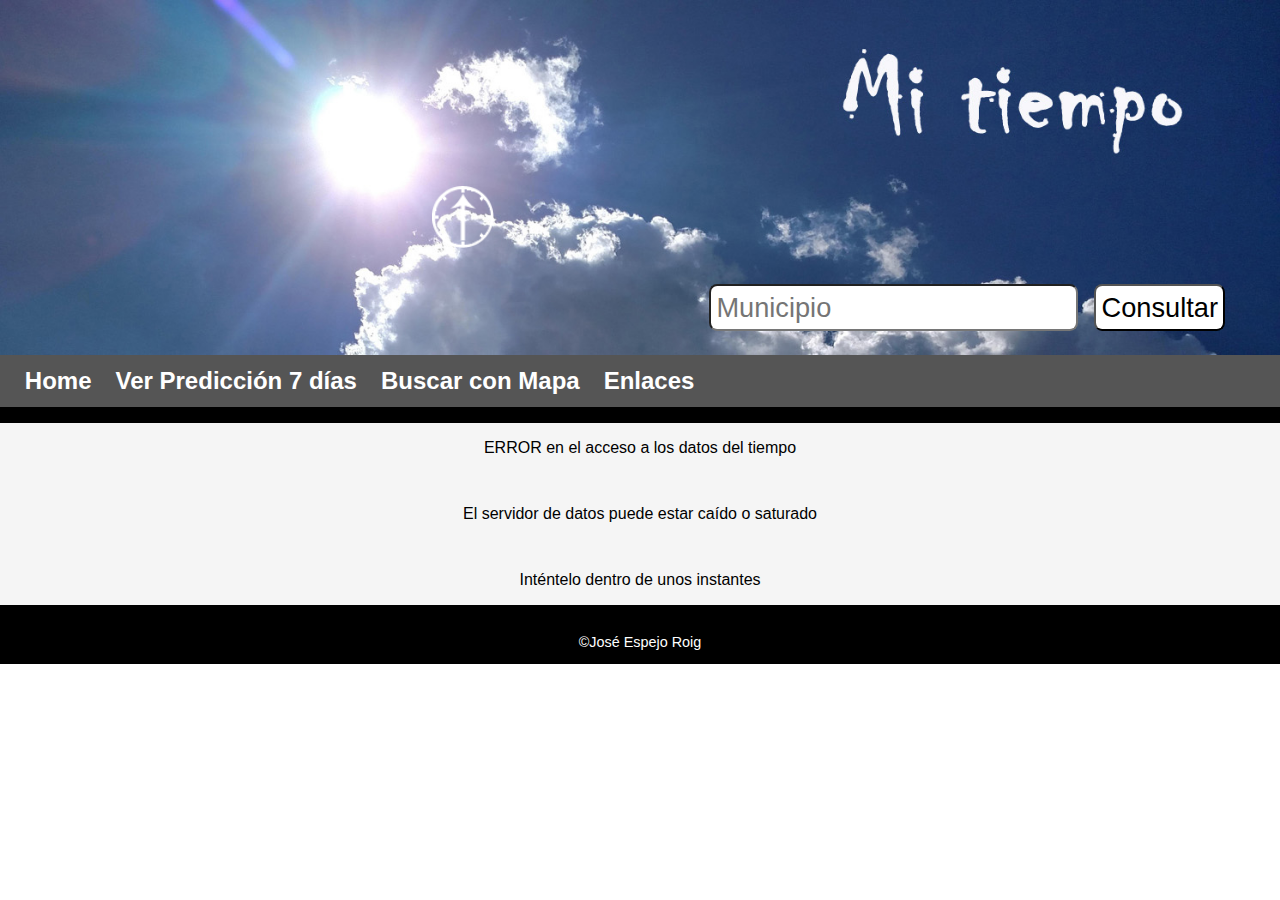
<file: index.html>
<!DOCTYPE html>
<html lang="es">

  <head>
    <title>Practica 1. DAW</title>
    <meta charset="utf-8" />
    <meta name="viewport" content="width=device-width; initial-scale=1.0; maximum-scale=1.0;" />
    <META NAME="Author" CONTENT="José Espejo Roig">
    <link id="css_base" rel="stylesheet" href="estilos/estilos.css" />
    <script src="javascript/jquery-2.2.1.min.js"></script>
    <!-- <script src="javascript/jquery.mobile-1.4.5.min.js"></script> -->
    <script src="javascript/accesoDatos.js"></script>
    <!-- <script src="javascript/detectmobilebrowser.js"></script> -->

    <plantilla>
      <link rel=Stylesheet href="estilos/movil.css" type="text/css" media="screen and (max-width:400px) and (min-width:1px)" />
      <link rel=Stylesheet href="estilos/movil.css" type="text/css" media="handheld, only screen and (max-device-width:980px)"/>
      <link rel=Stylesheet href="estilos/tablet.css" type="text/css" media="screen and (max-width:900px) and (min-width:401px)" />
      <link rel=Stylesheet href="estilos/estilos.css" type="text/css" media="screen and (max-width:1400px) and (min-width:901px)" />
      <link rel=Stylesheet href="estilos/pchd.css" type="text/css" media="screen and (max-width:3600px) and (min-width:1401px)" />
    </plantilla>


  </head>


  <body>
    <script src="http://maps.google.com/maps/api/js?sensor=false"></script>
    <header>
        <img class="portada" id="portada" src="images/el_tiempo_ancho_30_con_texto.jpg">
        <div><a id="area_inicio" href="#"></a></div>
        <div class="now_temp">
          <p id="js_w_munic"></p>
          <p id="temp_big"></p>
        </div>
        <div class="viento">
          <img id="flechaWind" src= "images/flechaN.png">
          <p id="js_w_windS"></p>
        </div>
        <div class="busqueda">
          <form id="newSolicitudForm" >
            <div class="input_text">
              <input type="text" name="municipio" id="municipio" placeholder="Municipio" required="required"/>
            </div>
            <div class"input_btn">
              <input type="button" id = "consultar" name="consultar" value="Consultar"/>
            </div>
          </form>
        </div>

    </header>
    <main>
      <nav id="barra_nav">
        <ul>
            <li><a id = "home" data-tip= "Go Home" title="home" href="#">Home</a></li>
            <li><a id = "ver_frcst" data-tip= "Ver previsión a 7 días" title="ver_frcst" href="#barra_nav">Ver Predicción 7 días</a></li>
            <li><a id = "buscar_en_mapa" data-tip= "Buscar en el mapa" title="buscar_en_mapa" href="#barra_nav">Buscar con Mapa</a></li>
            <li><a id = "enlaces" data-tip= "Enlaces" title="enlaces" href="#barra_nav">Enlaces</a></li>
        </ul>
      </nav>
      <div id="nav_movil"></div>
      <section class="section__main">
          <div id="contenido" title="inicio"></div>
      </section>
    </main>
    <footer>
      <p class=copyright>©José Espejo Roig</p>
    </footer>
  </body>
</html>
</file>
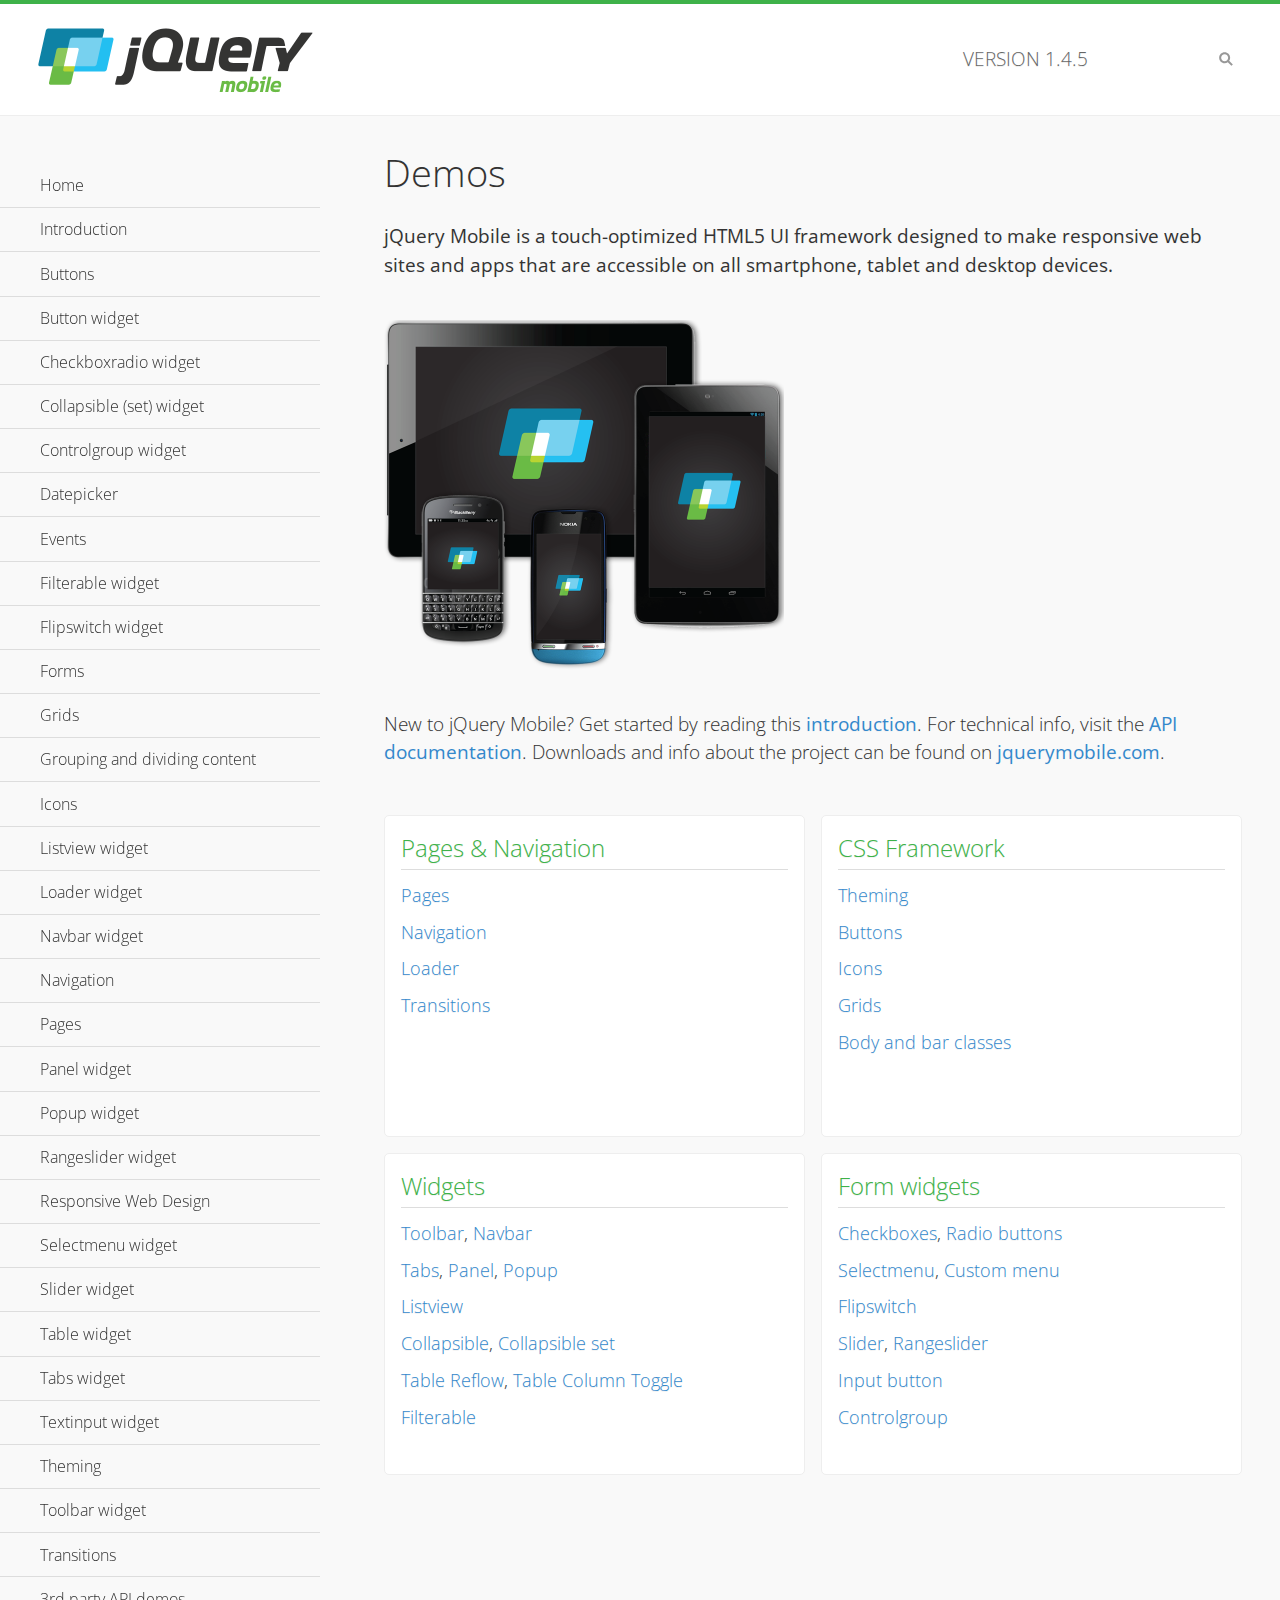
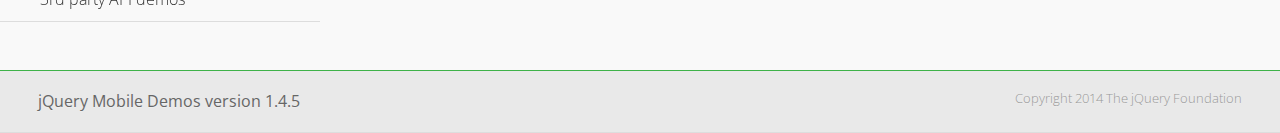
<file: javascript/jquerymobile/demos/index.html>
<!DOCTYPE html>
<html>
<head>
	<meta charset="utf-8">
	<meta name="viewport" content="width=device-width, initial-scale=1">
	<title>jQuery Mobile Demos</title>
	<link rel="shortcut icon" href="favicon.ico">
	<link rel="stylesheet" href="css/themes/default/jquery.mobile-1.4.5.min.css">
	<link rel="stylesheet" href="_assets/css/jqm-demos.css">
    <link rel="stylesheet" href="http://fonts.googleapis.com/css?family=Open+Sans:300,400,700">
	<script src="js/jquery.js"></script>
	<script src="_assets/js/index.js"></script>
	<script src="js/jquery.mobile-1.4.5.min.js"></script>
</head>
<body>
<div data-role="page" class="jqm-demos jqm-home">

	<div data-role="header" class="jqm-header">
		<h2><img src="_assets/img/jquery-logo.png" alt="jQuery Mobile"></h2>
		<p>Version <span class="jqm-version"></span></p>
		<a href="#" class="jqm-navmenu-link ui-btn ui-btn-icon-notext ui-corner-all ui-icon-bars ui-nodisc-icon ui-alt-icon ui-btn-left">Menu</a>
		<a href="#" class="jqm-search-link ui-btn ui-btn-icon-notext ui-corner-all ui-icon-search ui-nodisc-icon ui-alt-icon ui-btn-right">Search</a>
	</div><!-- /header -->

	<div role="main" class="ui-content jqm-content">

		<h1>Demos</h1>

		<p><strong>jQuery Mobile is a touch-optimized HTML5 UI framework designed to make responsive web sites and apps that are accessible on all smartphone, tablet and desktop devices.</strong></p>

		<img src="_assets/img/devices.png">

		<p>New to jQuery Mobile? Get started by reading this <a href="intro/" data-ajax="false">introduction</a>. For technical info, visit the <a href="http://api.jquerymobile.com" title="jQuery Mobile API documentation" target="_blank">API documentation</a>. Downloads and info about the project can be found on <a href="http://jquerymobile.com" title="jQuery Mobile web site" target="_blank">jquerymobile.com</a>.</p>

        <div class="ui-grid-a ui-responsive">
        	<div class="ui-block-a">
        		<div class="jqm-block-content">
        			<h3>Pages &amp; Navigation</h3>

        			<p><a href="pages/" data-ajax="false">Pages</a></p>
        			<p><a href="navigation/" data-ajax="false">Navigation</a></p>
        			<p><a href="loader/" data-ajax="false">Loader</a></p>
        			<p><a href="transitions/" data-ajax="false">Transitions</a></p>
        		</div>
        	</div>
        	<div class="ui-block-b">
        		<div class="jqm-block-content">
        			<h3>CSS Framework</h3>

        			<p><a href="theme-default/" data-ajax="false">Theming</a></p>
        			<p><a href="button-markup/" data-ajax="false">Buttons</a></p>
        			<p><a href="icons/" data-ajax="false">Icons</a></p>
        			<p><a href="grids/" data-ajax="false">Grids</a></p>
        			<p><a href="../body-bar-classes/" data-ajax="false">Body and bar classes</a></p>
        		</div>
        	</div>        	
        	<div class="ui-block-a">
        		<div class="jqm-block-content">
        			<h3>Widgets</h3>

        			<p><a href="toolbar/" data-ajax="false">Toolbar</a>, <a href="navbar/" data-ajax="false">Navbar</a></p>
        			<p><a href="tabs/" data-ajax="false">Tabs</a>, <a href="panel/" data-ajax="false">Panel</a>, <a href="popup/" data-ajax="false">Popup</a></p>
        			<p><a href="listview/" data-ajax="false">Listview</a></p>
        			<p><a href="collapsible/" data-ajax="false">Collapsible</a>, <a href="collapsibleset/" data-ajax="false">Collapsible set</a></p>
        			<p><a href="table-reflow/" data-ajax="false">Table Reflow</a>, <a href="table-column-toggle/" data-ajax="false">Table Column Toggle</a></p>
        			<p><a href="filterable/" data-ajax="false">Filterable</a></p>
        		</div>
        	</div>
        	<div class="ui-block-b">
        		<div class="jqm-block-content">
        			<h3>Form widgets</h3>

        			<p><a href="checkboxradio-checkbox/" data-ajax="false">Checkboxes</a>, <a href="checkboxradio-radio/" data-ajax="false">Radio buttons</a></p>
        			<p><a href="selectmenu/" data-ajax="false">Selectmenu</a>, <a href="selectmenu-custom/" data-ajax="false">Custom menu</a></p>
        			<p><a href="flipswitch/" data-ajax="false">Flipswitch</a></p>
        			<p><a href="slider/" data-ajax="false">Slider</a>, <a href="rangeslider/" data-ajax="false">Rangeslider</a></p>
        			<p><a href="button/" data-ajax="false">Input button</a></p>
        			<p><a href="controlgroup/" data-ajax="false">Controlgroup</a></p>
        		</div>
        	</div>
        </div>

	</div><!-- /content -->
	    <div data-role="panel" class="jqm-navmenu-panel" data-position="left" data-display="overlay" data-theme="a">
	    	<ul class="jqm-list ui-alt-icon ui-nodisc-icon">
<li data-filtertext="demos homepage" data-icon="home"><a href=".././">Home</a></li>
<li data-filtertext="introduction overview getting started"><a href="../intro/" data-ajax="false">Introduction</a></li>
<li data-filtertext="buttons button markup buttonmarkup method anchor link button element"><a href="../button-markup/" data-ajax="false">Buttons</a></li>
<li data-filtertext="form button widget input button submit reset"><a href="../button/" data-ajax="false">Button widget</a></li>
<li data-role="collapsible" data-enhanced="true" data-collapsed-icon="carat-d" data-expanded-icon="carat-u" data-iconpos="right" data-inset="false" class="ui-collapsible ui-collapsible-themed-content ui-collapsible-collapsed">
	<h3 class="ui-collapsible-heading ui-collapsible-heading-collapsed">
		<a href="#" class="ui-collapsible-heading-toggle ui-btn ui-btn-icon-right ui-btn-inherit ui-icon-carat-d">
		    Checkboxradio widget<span class="ui-collapsible-heading-status"> click to expand contents</span>
		</a>
	</h3>
	<div class="ui-collapsible-content ui-body-inherit ui-collapsible-content-collapsed" aria-hidden="true">
		<ul>
			<li data-filtertext="form checkboxradio widget checkbox input checkboxes controlgroups"><a href="../checkboxradio-checkbox/" data-ajax="false">Checkboxes</a></li>
			<li data-filtertext="form checkboxradio widget radio input radio buttons controlgroups"><a href="../checkboxradio-radio/" data-ajax="false">Radio buttons</a></li>
		</ul>
	</div>
</li>
<li data-role="collapsible" data-enhanced="true" data-collapsed-icon="carat-d" data-expanded-icon="carat-u" data-iconpos="right" data-inset="false" class="ui-collapsible ui-collapsible-themed-content ui-collapsible-collapsed">
	<h3 class="ui-collapsible-heading ui-collapsible-heading-collapsed">
		<a href="#" class="ui-collapsible-heading-toggle ui-btn ui-btn-icon-right ui-btn-inherit ui-icon-carat-d">
			Collapsible (set) widget<span class="ui-collapsible-heading-status"> click to expand contents</span>
		</a>
	</h3>
	<div class="ui-collapsible-content ui-body-inherit ui-collapsible-content-collapsed" aria-hidden="true">
		<ul>
			<li data-filtertext="collapsibles content formatting"><a href="../collapsible/" data-ajax="false">Collapsible</a></li>
			<li data-filtertext="dynamic collapsible set accordion append expand"><a href="../collapsible-dynamic/" data-ajax="false">Dynamic collapsibles</a></li>
			<li data-filtertext="accordions collapsible set widget content formatting grouped collapsibles"><a href="../collapsibleset/" data-ajax="false">Collapsible set</a></li>
		</ul>
	</div>
</li>
<li data-role="collapsible" data-enhanced="true" data-collapsed-icon="carat-d" data-expanded-icon="carat-u" data-iconpos="right" data-inset="false" class="ui-collapsible ui-collapsible-themed-content ui-collapsible-collapsed">
	<h3 class="ui-collapsible-heading ui-collapsible-heading-collapsed">
		<a href="#" class="ui-collapsible-heading-toggle ui-btn ui-btn-icon-right ui-btn-inherit ui-icon-carat-d">
			Controlgroup widget<span class="ui-collapsible-heading-status"> click to expand contents</span>
		</a>
	</h3>
	<div class="ui-collapsible-content ui-body-inherit ui-collapsible-content-collapsed" aria-hidden="true">
		<ul>
			<li data-filtertext="controlgroups selectmenu checkboxradio input grouped buttons horizontal vertical"><a href="../controlgroup/" data-ajax="false">Controlgroup</a></li>
			<li data-filtertext="dynamic controlgroup dynamically add buttons"><a href="../controlgroup-dynamic/" data-ajax="false">Dynamic controlgroups</a></li>
		</ul>
	</div>
</li>
<li data-filtertext="form datepicker widget date input"><a href="../datepicker/" data-ajax="false">Datepicker</a></li>
<li data-role="collapsible" data-enhanced="true" data-collapsed-icon="carat-d" data-expanded-icon="carat-u" data-iconpos="right" data-inset="false" class="ui-collapsible ui-collapsible-themed-content ui-collapsible-collapsed">
	<h3 class="ui-collapsible-heading ui-collapsible-heading-collapsed">
		<a href="#" class="ui-collapsible-heading-toggle ui-btn ui-btn-icon-right ui-btn-inherit ui-icon-carat-d">
			Events<span class="ui-collapsible-heading-status"> click to expand contents</span>
		</a>
	</h3>
	<div class="ui-collapsible-content ui-body-inherit ui-collapsible-content-collapsed" aria-hidden="true">
		<ul>
			<li data-filtertext="swipe to delete list items listviews swipe events"><a href="../swipe-list/" data-ajax="false">Swipe list items</a></li>
			<li data-filtertext="swipe to navigate swipe page navigation swipe events"><a href="../swipe-page/" data-ajax="false">Swipe page navigation</a></li>
		</ul>
	</div>
</li>
<li data-filtertext="filterable filter elements sorting searching listview table"><a href="../filterable/" data-ajax="false">Filterable widget</a></li>
<li data-filtertext="form flipswitch widget flip toggle switch binary select checkbox input"><a href="../flipswitch/" data-ajax="false">Flipswitch widget</a></li>
<li data-role="collapsible" data-enhanced="true" data-collapsed-icon="carat-d" data-expanded-icon="carat-u" data-iconpos="right" data-inset="false" class="ui-collapsible ui-collapsible-themed-content ui-collapsible-collapsed">
	<h3 class="ui-collapsible-heading ui-collapsible-heading-collapsed">
		<a href="#" class="ui-collapsible-heading-toggle ui-btn ui-btn-icon-right ui-btn-inherit ui-icon-carat-d">
			Forms<span class="ui-collapsible-heading-status"> click to expand contents</span>
		</a>
	</h3>
	<div class="ui-collapsible-content ui-body-inherit ui-collapsible-content-collapsed" aria-hidden="true">
		<ul>
			<li data-filtertext="forms text checkbox radio range button submit reset inputs selects textarea slider flipswitch label form elements"><a href="../forms/" data-ajax="false">Forms</a></li>
			<li data-filtertext="form hide labels hidden accessible ui-hidden-accessible forms"><a href="../forms-label-hidden-accessible/" data-ajax="false">Hide labels</a></li>
			<li data-filtertext="form field containers fieldcontain ui-field-contain forms"><a href="../forms-field-contain/" data-ajax="false">Field containers</a></li>
			<li data-filtertext="forms disabled form elements"><a href="../forms-disabled/" data-ajax="false">Forms disabled</a></li>
			<li data-filtertext="forms gallery examples overview forms text checkbox radio range button submit reset inputs selects textarea slider flipswitch label form elements"><a href="../forms-gallery/" data-ajax="false">Forms gallery</a></li>
		</ul>
	</div>
</li>
<li data-role="collapsible" data-enhanced="true" data-collapsed-icon="carat-d" data-expanded-icon="carat-u" data-iconpos="right" data-inset="false" class="ui-collapsible ui-collapsible-themed-content ui-collapsible-collapsed">
	<h3 class="ui-collapsible-heading ui-collapsible-heading-collapsed">
		<a href="#" class="ui-collapsible-heading-toggle ui-btn ui-btn-icon-right ui-btn-inherit ui-icon-carat-d">
			Grids<span class="ui-collapsible-heading-status"> click to expand contents</span>
		</a>
	</h3>
	<div class="ui-collapsible-content ui-body-inherit ui-collapsible-content-collapsed" aria-hidden="true">
		<ul>
			<li data-filtertext="grids columns blocks content formatting rwd responsive css framework"><a href="../grids/" data-ajax="false">Grids</a></li>
			<li data-filtertext="buttons in grids css framework"><a href="../grids-buttons/" data-ajax="false">Buttons in grids</a></li>
			<li data-filtertext="custom responsive grids rwd css framework"><a href="../grids-custom-responsive/" data-ajax="false">Custom responsive grids</a></li>
		</ul>
	</div>
</li>
<li data-filtertext="blocks content formatting sections heading"><a href="../body-bar-classes/" data-ajax="false">Grouping and dividing content</a></li>
<li data-role="collapsible" data-enhanced="true" data-collapsed-icon="carat-d" data-expanded-icon="carat-u" data-iconpos="right" data-inset="false" class="ui-collapsible ui-collapsible-themed-content ui-collapsible-collapsed">
	<h3 class="ui-collapsible-heading ui-collapsible-heading-collapsed">
		<a href="#" class="ui-collapsible-heading-toggle ui-btn ui-btn-icon-right ui-btn-inherit ui-icon-carat-d">
			Icons<span class="ui-collapsible-heading-status"> click to expand contents</span>
		</a>
	</h3>
	<div class="ui-collapsible-content ui-body-inherit ui-collapsible-content-collapsed" aria-hidden="true">
		<ul>
			<li data-filtertext="button icons svg disc alt custom icon position"><a href="../icons/" data-ajax="false">Icons</a></li>
			<li data-filtertext=""><a href="../icons-grunticon/" data-ajax="false">Grunticon loader</a></li>
		</ul>
	</div>
</li>
<li data-role="collapsible" data-enhanced="true" data-collapsed-icon="carat-d" data-expanded-icon="carat-u" data-iconpos="right" data-inset="false" class="ui-collapsible ui-collapsible-themed-content ui-collapsible-collapsed">
	<h3 class="ui-collapsible-heading ui-collapsible-heading-collapsed">
		<a href="#" class="ui-collapsible-heading-toggle ui-btn ui-btn-icon-right ui-btn-inherit ui-icon-carat-d">
			Listview widget<span class="ui-collapsible-heading-status"> click to expand contents</span>
		</a>
	</h3>
	<div class="ui-collapsible-content ui-body-inherit ui-collapsible-content-collapsed" aria-hidden="true">
		<ul>
			<li data-filtertext="listview widget thumbnails icons nested split button collapsible ul ol"><a href="../listview/" data-ajax="false">Listview</a></li>
			<li data-filtertext="autocomplete filterable reveal listview filtertextbeforefilter placeholder"><a href="../listview-autocomplete/" data-ajax="false">Listview autocomplete</a></li>
			<li data-filtertext="autocomplete filterable reveal listview remote data filtertextbeforefilter placeholder"><a href="../listview-autocomplete-remote/" data-ajax="false">Listview autocomplete remote data</a></li>
			<li data-filtertext="autodividers anchor jump scroll linkbars listview lists ul ol"><a href="../listview-autodividers-linkbar/" data-ajax="false">Listview autodividers linkbar</a></li>
			<li data-filtertext="listview autodividers selector autodividersselector lists ul ol"><a href="../listview-autodividers-selector/" data-ajax="false">Listview autodividers selector</a></li>
			<li data-filtertext="listview nested list items"><a href="../listview-nested-lists/" data-ajax="false">Nested Listviews</a></li>
			<li data-filtertext="listview collapsible list items flat"><a href="../listview-collapsible-item-flat/" data-ajax="false">Listview collapsible list items (flat)</a></li>
			<li data-filtertext="listview collapsible list indented"><a href="../listview-collapsible-item-indented/" data-ajax="false">Listview collapsible list items (indented)</a></li>
			<li data-filtertext="grid listview responsive grids responsive listviews lists ul"><a href="../listview-grid/" data-ajax="false">Listview responsive grid</a></li>
		</ul>
	</div>
</li>
<li data-filtertext="loader widget page loading navigation overlay spinner"><a href="../loader/" data-ajax="false">Loader widget</a></li>
<li data-filtertext="navbar widget navmenu toolbars header footer"><a href="../navbar/" data-ajax="false">Navbar widget</a></li>
<li data-role="collapsible" data-enhanced="true" data-collapsed-icon="carat-d" data-expanded-icon="carat-u" data-iconpos="right" data-inset="false" class="ui-collapsible ui-collapsible-themed-content ui-collapsible-collapsed">
	<h3 class="ui-collapsible-heading ui-collapsible-heading-collapsed">
		<a href="#" class="ui-collapsible-heading-toggle ui-btn ui-btn-icon-right ui-btn-inherit ui-icon-carat-d">
			Navigation<span class="ui-collapsible-heading-status"> click to expand contents</span>
		</a>
	</h3>
	<div class="ui-collapsible-content ui-body-inherit ui-collapsible-content-collapsed" aria-hidden="true">
		<ul>
			<li data-filtertext="ajax navigation navigate widget history event method"><a href="../navigation/" data-ajax="false">Navigation</a></li>
			<li data-filtertext="linking pages page links navigation ajax prefetch cache"><a href="../navigation-linking-pages/" data-ajax="false">Linking pages</a></li>
			<!-- <li data-filtertext="php redirect server redirection server-side navigation"><a href="../navigation-php-redirect/" data-ajax="false">PHP redirect demo</a></li>-->
			<li data-filtertext="navigation redirection hash query"><a href="../navigation-hash-processing/" data-ajax="false">Hash processing demo</a></li>
			<li data-filtertext="navigation redirection hash query"><a href="../page-events/" data-ajax="false">Page Navigation Events</a></li>
		</ul>
	</div>
</li>
<li data-role="collapsible" data-enhanced="true" data-collapsed-icon="carat-d" data-expanded-icon="carat-u" data-iconpos="right" data-inset="false" class="ui-collapsible ui-collapsible-themed-content ui-collapsible-collapsed">
	<h3 class="ui-collapsible-heading ui-collapsible-heading-collapsed">
		<a href="#" class="ui-collapsible-heading-toggle ui-btn ui-btn-icon-right ui-btn-inherit ui-icon-carat-d">
			Pages<span class="ui-collapsible-heading-status"> click to expand contents</span>
		</a>
	</h3>
	<div class="ui-collapsible-content ui-body-inherit ui-collapsible-content-collapsed" aria-hidden="true">
		<ul>
			<li data-filtertext="pages page widget ajax navigation"><a href="../pages/" data-ajax="false">Pages</a></li>
			<li data-filtertext="single page"><a href="../pages-single-page/" data-ajax="false">Single page</a></li>
			<li data-filtertext="multipage multi-page page"><a href="../pages-multi-page/" data-ajax="false">Multi-page template</a></li>
			<li data-filtertext="dialog page widget modal popup"><a href="../pages-dialog/" data-ajax="false">Dialog page</a></li>
		</ul>
	</div>
</li>
<li data-role="collapsible" data-enhanced="true" data-collapsed-icon="carat-d" data-expanded-icon="carat-u" data-iconpos="right" data-inset="false" class="ui-collapsible ui-collapsible-themed-content ui-collapsible-collapsed">
	<h3 class="ui-collapsible-heading ui-collapsible-heading-collapsed">
		<a href="#" class="ui-collapsible-heading-toggle ui-btn ui-btn-icon-right ui-btn-inherit ui-icon-carat-d">
			Panel widget<span class="ui-collapsible-heading-status"> click to expand contents</span>
		</a>
	</h3>
	<div class="ui-collapsible-content ui-body-inherit ui-collapsible-content-collapsed" aria-hidden="true">
		<ul>
			<li data-filtertext="panel widget sliding panels reveal push overlay responsive"><a href="../panel/" data-ajax="false">Panel</a></li>
			<li data-filtertext=""><a href="../panel-external/" data-ajax="false">External panels</a></li>
			<li data-filtertext="panel "><a href="../panel-fixed/" data-ajax="false">Fixed panels</a></li>
			<li data-filtertext="panel slide panels sliding panels shadow rwd responsive breakpoint"><a href="../panel-responsive/" data-ajax="false">Panels responsive</a></li>
			<li data-filtertext="panel custom style custom panel width reveal shadow listview panel styling page background wrapper"><a href="../panel-styling/" data-ajax="false">Custom panel style</a></li>
			<li data-filtertext="panel open on swipe"><a href="../panel-swipe-open/" data-ajax="false">Panel open on swipe</a></li>
			<li data-filtertext="panels outside page internal external toolbars"><a href="../panel-external-internal/" data-ajax="false">Panel external and internal</a></li>
		</ul>
	</div>
</li>
<li data-role="collapsible" data-enhanced="true" data-collapsed-icon="carat-d" data-expanded-icon="carat-u" data-iconpos="right" data-inset="false" class="ui-collapsible ui-collapsible-themed-content ui-collapsible-collapsed">
	<h3 class="ui-collapsible-heading ui-collapsible-heading-collapsed">
		<a href="#" class="ui-collapsible-heading-toggle ui-btn ui-btn-icon-right ui-btn-inherit ui-icon-carat-d">
			Popup widget<span class="ui-collapsible-heading-status"> click to expand contents</span>
		</a>
	</h3>
	<div class="ui-collapsible-content ui-body-inherit ui-collapsible-content-collapsed" aria-hidden="true">
		<ul>
			<li data-filtertext="popup widget popups dialog modal transition tooltip lightbox form overlay screen flip pop fade transition"><a href="../popup/" data-ajax="false">Popup</a></li>
			<li data-filtertext="popup alignment position"><a href="../popup-alignment/" data-ajax="false">Popup alignment</a></li>
			<li data-filtertext="popup arrow size popups popover"><a href="../popup-arrow-size/" data-ajax="false">Popup arrow size</a></li>
			<li data-filtertext="dynamic popups popup images lightbox"><a href="../popup-dynamic/" data-ajax="false">Dynamic popups</a></li>
			<li data-filtertext="popups with iframes scaling"><a href="../popup-iframe/" data-ajax="false">Popups with iframes</a></li>
			<li data-filtertext="popup image scaling"><a href="../popup-image-scaling/" data-ajax="false">Popup image scaling</a></li>
			<li data-filtertext="external popup outside multi-page"><a href="../popup-outside-multipage/" data-ajax="false">Popup outside multi-page</a></li>
		</ul>
	</div>
</li>
<li data-filtertext="form rangeslider widget dual sliders dual handle sliders range input"><a href="../rangeslider/" data-ajax="false">Rangeslider widget</a></li>
<li data-filtertext="responsive web design rwd adaptive progressive enhancement PE accessible mobile breakpoints media query media queries"><a href="../rwd/" data-ajax="false">Responsive Web Design</a></li>
<li data-role="collapsible" data-enhanced="true" data-collapsed-icon="carat-d" data-expanded-icon="carat-u" data-iconpos="right" data-inset="false" class="ui-collapsible ui-collapsible-themed-content ui-collapsible-collapsed">
	<h3 class="ui-collapsible-heading ui-collapsible-heading-collapsed">
		<a href="#" class="ui-collapsible-heading-toggle ui-btn ui-btn-icon-right ui-btn-inherit ui-icon-carat-d">
			Selectmenu widget<span class="ui-collapsible-heading-status"> click to expand contents</span>
		</a>
	</h3>
	<div class="ui-collapsible-content ui-body-inherit ui-collapsible-content-collapsed" aria-hidden="true">
		<ul>
			<li data-filtertext="form selectmenu widget select input custom select menu selects"><a href="../selectmenu/" data-ajax="false">Selectmenu</a></li>
			<li data-filtertext="form custom select menu selectmenu widget custom menu option optgroup multiple selects"><a href="../selectmenu-custom/" data-ajax="false">Custom select menu</a></li>
			<li data-filtertext="filterable select filter popup dialog"><a href="../selectmenu-custom-filter/" data-ajax="false">Custom select menu with filter</a></li>
		</ul>
	</div>
</li>
<li data-role="collapsible" data-enhanced="true" data-collapsed-icon="carat-d" data-expanded-icon="carat-u" data-iconpos="right" data-inset="false" class="ui-collapsible ui-collapsible-themed-content ui-collapsible-collapsed">
	<h3 class="ui-collapsible-heading ui-collapsible-heading-collapsed">
		<a href="#" class="ui-collapsible-heading-toggle ui-btn ui-btn-icon-right ui-btn-inherit ui-icon-carat-d">
			Slider widget<span class="ui-collapsible-heading-status"> click to expand contents</span>
		</a>
	</h3>
	<div class="ui-collapsible-content ui-body-inherit ui-collapsible-content-collapsed" aria-hidden="true">
		<ul>
			<li data-filtertext="form slider widget range input single sliders"><a href="../slider/" data-ajax="false">Slider</a></li>
			<li data-filtertext="form slider widget flipswitch slider binary select flip toggle switch"><a href="../slider-flipswitch/" data-ajax="false">Slider flip toggle switch</a></li>
			<li data-filtertext="form slider tooltip handle value input range sliders"><a href="../slider-tooltip/" data-ajax="false">Slider tooltip</a></li>
		</ul>
	</div>
</li>
<li data-role="collapsible" data-enhanced="true" data-collapsed-icon="carat-d" data-expanded-icon="carat-u" data-iconpos="right" data-inset="false" class="ui-collapsible ui-collapsible-themed-content ui-collapsible-collapsed">
	<h3 class="ui-collapsible-heading ui-collapsible-heading-collapsed">
		<a href="#" class="ui-collapsible-heading-toggle ui-btn ui-btn-icon-right ui-btn-inherit ui-icon-carat-d">
			Table widget<span class="ui-collapsible-heading-status"> click to expand contents</span>
		</a>
	</h3>
	<div class="ui-collapsible-content ui-body-inherit ui-collapsible-content-collapsed" aria-hidden="true">
		<ul>
			<li data-filtertext="table widget reflow column toggle th td responsive tables rwd hide show tabular"><a href="../table-column-toggle/" data-ajax="false">Table Column Toggle</a></li>
			<li data-filtertext="table column toggle phone comparison demo"><a href="../table-column-toggle-example/" data-ajax="false">Table Column Toggle demo</a></li>
			<li data-filtertext="responsive tables table column toggle heading groups rwd breakpoint"><a href="../table-column-toggle-heading-groups/" data-ajax="false">Table Column Toggle heading groups</a></li>
			<li data-filtertext="responsive tables table column toggle hide rwd breakpoint customization options"><a href="../table-column-toggle-options/" data-ajax="false">Table Column Toggle options</a></li>
			<li data-filtertext="table reflow th td responsive rwd columns tabular"><a href="../table-reflow/" data-ajax="false">Table Reflow</a></li>
			<li data-filtertext="responsive tables table reflow heading groups rwd breakpoint"><a href="../table-reflow-heading-groups/" data-ajax="false">Table Reflow heading groups</a></li>
			<li data-filtertext="responsive tables table reflow stripes strokes table style"><a href="../table-reflow-stripes-strokes/" data-ajax="false">Table Reflow stripes and strokes</a></li>
			<li data-filtertext="responsive tables table reflow stack custom styles"><a href="../table-reflow-styling/" data-ajax="false">Table Reflow custom styles</a></li>
		</ul>
	</div>
</li>
<li data-filtertext="ui tabs widget"><a href="../tabs/" data-ajax="false">Tabs widget</a></li>
<li data-filtertext="form textinput widget text input textarea number date time tel email file color password"><a href="../textinput/" data-ajax="false">Textinput widget</a></li>
<li data-role="collapsible" data-enhanced="true" data-collapsed-icon="carat-d" data-expanded-icon="carat-u" data-iconpos="right" data-inset="false" class="ui-collapsible ui-collapsible-themed-content ui-collapsible-collapsed">
	<h3 class="ui-collapsible-heading ui-collapsible-heading-collapsed">
		<a href="#" class="ui-collapsible-heading-toggle ui-btn ui-btn-icon-right ui-btn-inherit ui-icon-carat-d">
			Theming<span class="ui-collapsible-heading-status"> click to expand contents</span>
		</a>
	</h3>
	<div class="ui-collapsible-content ui-body-inherit ui-collapsible-content-collapsed" aria-hidden="true">
		<ul>
			<li data-filtertext="default theme swatches theming style css"><a href="../theme-default/" data-ajax="false">Default theme</a></li>
			<li data-filtertext="classic theme old theme swatches theming style css"><a href="../theme-classic/" data-ajax="false">Classic theme</a></li>
		</ul>
	</div>
</li>
<li data-role="collapsible" data-enhanced="true" data-collapsed-icon="carat-d" data-expanded-icon="carat-u" data-iconpos="right" data-inset="false" class="ui-collapsible ui-collapsible-themed-content ui-collapsible-collapsed">
	<h3 class="ui-collapsible-heading ui-collapsible-heading-collapsed">
		<a href="#" class="ui-collapsible-heading-toggle ui-btn ui-btn-icon-right ui-btn-inherit ui-icon-carat-d">
			Toolbar widget<span class="ui-collapsible-heading-status"> click to expand contents</span>
		</a>
	</h3>
	<div class="ui-collapsible-content ui-body-inherit ui-collapsible-content-collapsed" aria-hidden="true">
		<ul>
			<li data-filtertext="toolbar widget header footer toolbars fixed fullscreen external sections"><a href="../toolbar/" data-ajax="false">Toolbar</a></li>
			<li data-filtertext="dynamic toolbars dynamically add toolbar header footer"><a href="../toolbar-dynamic/" data-ajax="false">Dynamic toolbars</a></li>
			<li data-filtertext="external toolbars header footer"><a href="../toolbar-external/" data-ajax="false">External toolbars</a></li>
			<li data-filtertext="fixed toolbars header footer"><a href="../toolbar-fixed/" data-ajax="false">Fixed toolbars</a></li>
			<li data-filtertext="fixed fullscreen toolbars header footer"><a href="../toolbar-fixed-fullscreen/" data-ajax="false">Fullscreen toolbars</a></li>
			<li data-filtertext="external fixed toolbars header footer"><a href="../toolbar-fixed-external/" data-ajax="false">Fixed external toolbars</a></li>
			<li data-filtertext="external persistent toolbars header footer navbar navmenu"><a href="../toolbar-fixed-persistent/" data-ajax="false">Persistent toolbars</a></li>
			<li data-filtertext="external ajax optimized toolbars persistent toolbars header footer navbar"><a href="../toolbar-fixed-persistent-optimized/" data-ajax="false">Ajax optimized toolbars</a></li>
			<li data-filtertext="form in toolbars header footer"><a href="../toolbar-fixed-forms/" data-ajax="false">Form in toolbar</a></li>
		</ul>
	</div>
</li>
<li data-filtertext="page transitions animated pages popup navigation flip slide fade pop"><a href="../transitions/" data-ajax="false">Transitions</a></li>
<li data-role="collapsible" data-enhanced="true" data-collapsed-icon="carat-d" data-expanded-icon="carat-u" data-iconpos="right" data-inset="false" class="ui-collapsible ui-collapsible-themed-content ui-collapsible-collapsed">
	<h3 class="ui-collapsible-heading ui-collapsible-heading-collapsed">
		<a href="#" class="ui-collapsible-heading-toggle ui-btn ui-btn-icon-right ui-btn-inherit ui-icon-carat-d">
			3rd party API demos<span class="ui-collapsible-heading-status"> click to expand contents</span>
		</a>
	</h3>
	<div class="ui-collapsible-content ui-body-inherit ui-collapsible-content-collapsed" aria-hidden="true">
		<ul>
			<li data-filtertext="backbone requirejs navigation router"><a href="../backbone-requirejs/" data-ajax="false">Backbone RequireJS</a></li>
			<li data-filtertext="google maps geolocation demo"><a href="../map-geolocation/" data-ajax="false">Google Maps geolocation</a></li>
			<li data-filtertext="google maps hybrid"><a href="../map-list-toggle/" data-ajax="false">Google Maps list toggle</a></li>
		</ul>
	</div>
</li>



		     </ul>
		</div><!-- /panel -->


	<div data-role="footer" data-position="fixed" data-tap-toggle="false" class="jqm-footer">
		<p>jQuery Mobile Demos version <span class="jqm-version"></span></p>
		<p>Copyright 2014 The jQuery Foundation</p>
	</div><!-- /footer -->
	<!-- TODO: This should become an external panel so we can add input to markup (unique ID) -->
    <div data-role="panel" class="jqm-search-panel" data-position="right" data-display="overlay" data-theme="a">
		<div class="jqm-search">
			<ul class="jqm-list" data-filter-placeholder="Search demos..." data-filter-reveal="true">
<li data-filtertext="demos homepage" data-icon="home"><a href=".././">Home</a></li>
<li data-filtertext="introduction overview getting started"><a href="../intro/" data-ajax="false">Introduction</a></li>
<li data-filtertext="buttons button markup buttonmarkup method anchor link button element"><a href="../button-markup/" data-ajax="false">Buttons</a></li>
<li data-filtertext="form button widget input button submit reset"><a href="../button/" data-ajax="false">Button widget</a></li>
<li data-role="collapsible" data-enhanced="true" data-collapsed-icon="carat-d" data-expanded-icon="carat-u" data-iconpos="right" data-inset="false" class="ui-collapsible ui-collapsible-themed-content ui-collapsible-collapsed">
	<h3 class="ui-collapsible-heading ui-collapsible-heading-collapsed">
		<a href="#" class="ui-collapsible-heading-toggle ui-btn ui-btn-icon-right ui-btn-inherit ui-icon-carat-d">
		    Checkboxradio widget<span class="ui-collapsible-heading-status"> click to expand contents</span>
		</a>
	</h3>
	<div class="ui-collapsible-content ui-body-inherit ui-collapsible-content-collapsed" aria-hidden="true">
		<ul>
			<li data-filtertext="form checkboxradio widget checkbox input checkboxes controlgroups"><a href="../checkboxradio-checkbox/" data-ajax="false">Checkboxes</a></li>
			<li data-filtertext="form checkboxradio widget radio input radio buttons controlgroups"><a href="../checkboxradio-radio/" data-ajax="false">Radio buttons</a></li>
		</ul>
	</div>
</li>
<li data-role="collapsible" data-enhanced="true" data-collapsed-icon="carat-d" data-expanded-icon="carat-u" data-iconpos="right" data-inset="false" class="ui-collapsible ui-collapsible-themed-content ui-collapsible-collapsed">
	<h3 class="ui-collapsible-heading ui-collapsible-heading-collapsed">
		<a href="#" class="ui-collapsible-heading-toggle ui-btn ui-btn-icon-right ui-btn-inherit ui-icon-carat-d">
			Collapsible (set) widget<span class="ui-collapsible-heading-status"> click to expand contents</span>
		</a>
	</h3>
	<div class="ui-collapsible-content ui-body-inherit ui-collapsible-content-collapsed" aria-hidden="true">
		<ul>
			<li data-filtertext="collapsibles content formatting"><a href="../collapsible/" data-ajax="false">Collapsible</a></li>
			<li data-filtertext="dynamic collapsible set accordion append expand"><a href="../collapsible-dynamic/" data-ajax="false">Dynamic collapsibles</a></li>
			<li data-filtertext="accordions collapsible set widget content formatting grouped collapsibles"><a href="../collapsibleset/" data-ajax="false">Collapsible set</a></li>
		</ul>
	</div>
</li>
<li data-role="collapsible" data-enhanced="true" data-collapsed-icon="carat-d" data-expanded-icon="carat-u" data-iconpos="right" data-inset="false" class="ui-collapsible ui-collapsible-themed-content ui-collapsible-collapsed">
	<h3 class="ui-collapsible-heading ui-collapsible-heading-collapsed">
		<a href="#" class="ui-collapsible-heading-toggle ui-btn ui-btn-icon-right ui-btn-inherit ui-icon-carat-d">
			Controlgroup widget<span class="ui-collapsible-heading-status"> click to expand contents</span>
		</a>
	</h3>
	<div class="ui-collapsible-content ui-body-inherit ui-collapsible-content-collapsed" aria-hidden="true">
		<ul>
			<li data-filtertext="controlgroups selectmenu checkboxradio input grouped buttons horizontal vertical"><a href="../controlgroup/" data-ajax="false">Controlgroup</a></li>
			<li data-filtertext="dynamic controlgroup dynamically add buttons"><a href="../controlgroup-dynamic/" data-ajax="false">Dynamic controlgroups</a></li>
		</ul>
	</div>
</li>
<li data-filtertext="form datepicker widget date input"><a href="../datepicker/" data-ajax="false">Datepicker</a></li>
<li data-role="collapsible" data-enhanced="true" data-collapsed-icon="carat-d" data-expanded-icon="carat-u" data-iconpos="right" data-inset="false" class="ui-collapsible ui-collapsible-themed-content ui-collapsible-collapsed">
	<h3 class="ui-collapsible-heading ui-collapsible-heading-collapsed">
		<a href="#" class="ui-collapsible-heading-toggle ui-btn ui-btn-icon-right ui-btn-inherit ui-icon-carat-d">
			Events<span class="ui-collapsible-heading-status"> click to expand contents</span>
		</a>
	</h3>
	<div class="ui-collapsible-content ui-body-inherit ui-collapsible-content-collapsed" aria-hidden="true">
		<ul>
			<li data-filtertext="swipe to delete list items listviews swipe events"><a href="../swipe-list/" data-ajax="false">Swipe list items</a></li>
			<li data-filtertext="swipe to navigate swipe page navigation swipe events"><a href="../swipe-page/" data-ajax="false">Swipe page navigation</a></li>
		</ul>
	</div>
</li>
<li data-filtertext="filterable filter elements sorting searching listview table"><a href="../filterable/" data-ajax="false">Filterable widget</a></li>
<li data-filtertext="form flipswitch widget flip toggle switch binary select checkbox input"><a href="../flipswitch/" data-ajax="false">Flipswitch widget</a></li>
<li data-role="collapsible" data-enhanced="true" data-collapsed-icon="carat-d" data-expanded-icon="carat-u" data-iconpos="right" data-inset="false" class="ui-collapsible ui-collapsible-themed-content ui-collapsible-collapsed">
	<h3 class="ui-collapsible-heading ui-collapsible-heading-collapsed">
		<a href="#" class="ui-collapsible-heading-toggle ui-btn ui-btn-icon-right ui-btn-inherit ui-icon-carat-d">
			Forms<span class="ui-collapsible-heading-status"> click to expand contents</span>
		</a>
	</h3>
	<div class="ui-collapsible-content ui-body-inherit ui-collapsible-content-collapsed" aria-hidden="true">
		<ul>
			<li data-filtertext="forms text checkbox radio range button submit reset inputs selects textarea slider flipswitch label form elements"><a href="../forms/" data-ajax="false">Forms</a></li>
			<li data-filtertext="form hide labels hidden accessible ui-hidden-accessible forms"><a href="../forms-label-hidden-accessible/" data-ajax="false">Hide labels</a></li>
			<li data-filtertext="form field containers fieldcontain ui-field-contain forms"><a href="../forms-field-contain/" data-ajax="false">Field containers</a></li>
			<li data-filtertext="forms disabled form elements"><a href="../forms-disabled/" data-ajax="false">Forms disabled</a></li>
			<li data-filtertext="forms gallery examples overview forms text checkbox radio range button submit reset inputs selects textarea slider flipswitch label form elements"><a href="../forms-gallery/" data-ajax="false">Forms gallery</a></li>
		</ul>
	</div>
</li>
<li data-role="collapsible" data-enhanced="true" data-collapsed-icon="carat-d" data-expanded-icon="carat-u" data-iconpos="right" data-inset="false" class="ui-collapsible ui-collapsible-themed-content ui-collapsible-collapsed">
	<h3 class="ui-collapsible-heading ui-collapsible-heading-collapsed">
		<a href="#" class="ui-collapsible-heading-toggle ui-btn ui-btn-icon-right ui-btn-inherit ui-icon-carat-d">
			Grids<span class="ui-collapsible-heading-status"> click to expand contents</span>
		</a>
	</h3>
	<div class="ui-collapsible-content ui-body-inherit ui-collapsible-content-collapsed" aria-hidden="true">
		<ul>
			<li data-filtertext="grids columns blocks content formatting rwd responsive css framework"><a href="../grids/" data-ajax="false">Grids</a></li>
			<li data-filtertext="buttons in grids css framework"><a href="../grids-buttons/" data-ajax="false">Buttons in grids</a></li>
			<li data-filtertext="custom responsive grids rwd css framework"><a href="../grids-custom-responsive/" data-ajax="false">Custom responsive grids</a></li>
		</ul>
	</div>
</li>
<li data-filtertext="blocks content formatting sections heading"><a href="../body-bar-classes/" data-ajax="false">Grouping and dividing content</a></li>
<li data-role="collapsible" data-enhanced="true" data-collapsed-icon="carat-d" data-expanded-icon="carat-u" data-iconpos="right" data-inset="false" class="ui-collapsible ui-collapsible-themed-content ui-collapsible-collapsed">
	<h3 class="ui-collapsible-heading ui-collapsible-heading-collapsed">
		<a href="#" class="ui-collapsible-heading-toggle ui-btn ui-btn-icon-right ui-btn-inherit ui-icon-carat-d">
			Icons<span class="ui-collapsible-heading-status"> click to expand contents</span>
		</a>
	</h3>
	<div class="ui-collapsible-content ui-body-inherit ui-collapsible-content-collapsed" aria-hidden="true">
		<ul>
			<li data-filtertext="button icons svg disc alt custom icon position"><a href="../icons/" data-ajax="false">Icons</a></li>
			<li data-filtertext=""><a href="../icons-grunticon/" data-ajax="false">Grunticon loader</a></li>
		</ul>
	</div>
</li>
<li data-role="collapsible" data-enhanced="true" data-collapsed-icon="carat-d" data-expanded-icon="carat-u" data-iconpos="right" data-inset="false" class="ui-collapsible ui-collapsible-themed-content ui-collapsible-collapsed">
	<h3 class="ui-collapsible-heading ui-collapsible-heading-collapsed">
		<a href="#" class="ui-collapsible-heading-toggle ui-btn ui-btn-icon-right ui-btn-inherit ui-icon-carat-d">
			Listview widget<span class="ui-collapsible-heading-status"> click to expand contents</span>
		</a>
	</h3>
	<div class="ui-collapsible-content ui-body-inherit ui-collapsible-content-collapsed" aria-hidden="true">
		<ul>
			<li data-filtertext="listview widget thumbnails icons nested split button collapsible ul ol"><a href="../listview/" data-ajax="false">Listview</a></li>
			<li data-filtertext="autocomplete filterable reveal listview filtertextbeforefilter placeholder"><a href="../listview-autocomplete/" data-ajax="false">Listview autocomplete</a></li>
			<li data-filtertext="autocomplete filterable reveal listview remote data filtertextbeforefilter placeholder"><a href="../listview-autocomplete-remote/" data-ajax="false">Listview autocomplete remote data</a></li>
			<li data-filtertext="autodividers anchor jump scroll linkbars listview lists ul ol"><a href="../listview-autodividers-linkbar/" data-ajax="false">Listview autodividers linkbar</a></li>
			<li data-filtertext="listview autodividers selector autodividersselector lists ul ol"><a href="../listview-autodividers-selector/" data-ajax="false">Listview autodividers selector</a></li>
			<li data-filtertext="listview nested list items"><a href="../listview-nested-lists/" data-ajax="false">Nested Listviews</a></li>
			<li data-filtertext="listview collapsible list items flat"><a href="../listview-collapsible-item-flat/" data-ajax="false">Listview collapsible list items (flat)</a></li>
			<li data-filtertext="listview collapsible list indented"><a href="../listview-collapsible-item-indented/" data-ajax="false">Listview collapsible list items (indented)</a></li>
			<li data-filtertext="grid listview responsive grids responsive listviews lists ul"><a href="../listview-grid/" data-ajax="false">Listview responsive grid</a></li>
		</ul>
	</div>
</li>
<li data-filtertext="loader widget page loading navigation overlay spinner"><a href="../loader/" data-ajax="false">Loader widget</a></li>
<li data-filtertext="navbar widget navmenu toolbars header footer"><a href="../navbar/" data-ajax="false">Navbar widget</a></li>
<li data-role="collapsible" data-enhanced="true" data-collapsed-icon="carat-d" data-expanded-icon="carat-u" data-iconpos="right" data-inset="false" class="ui-collapsible ui-collapsible-themed-content ui-collapsible-collapsed">
	<h3 class="ui-collapsible-heading ui-collapsible-heading-collapsed">
		<a href="#" class="ui-collapsible-heading-toggle ui-btn ui-btn-icon-right ui-btn-inherit ui-icon-carat-d">
			Navigation<span class="ui-collapsible-heading-status"> click to expand contents</span>
		</a>
	</h3>
	<div class="ui-collapsible-content ui-body-inherit ui-collapsible-content-collapsed" aria-hidden="true">
		<ul>
			<li data-filtertext="ajax navigation navigate widget history event method"><a href="../navigation/" data-ajax="false">Navigation</a></li>
			<li data-filtertext="linking pages page links navigation ajax prefetch cache"><a href="../navigation-linking-pages/" data-ajax="false">Linking pages</a></li>
			<!-- <li data-filtertext="php redirect server redirection server-side navigation"><a href="../navigation-php-redirect/" data-ajax="false">PHP redirect demo</a></li>-->
			<li data-filtertext="navigation redirection hash query"><a href="../navigation-hash-processing/" data-ajax="false">Hash processing demo</a></li>
			<li data-filtertext="navigation redirection hash query"><a href="../page-events/" data-ajax="false">Page Navigation Events</a></li>
		</ul>
	</div>
</li>
<li data-role="collapsible" data-enhanced="true" data-collapsed-icon="carat-d" data-expanded-icon="carat-u" data-iconpos="right" data-inset="false" class="ui-collapsible ui-collapsible-themed-content ui-collapsible-collapsed">
	<h3 class="ui-collapsible-heading ui-collapsible-heading-collapsed">
		<a href="#" class="ui-collapsible-heading-toggle ui-btn ui-btn-icon-right ui-btn-inherit ui-icon-carat-d">
			Pages<span class="ui-collapsible-heading-status"> click to expand contents</span>
		</a>
	</h3>
	<div class="ui-collapsible-content ui-body-inherit ui-collapsible-content-collapsed" aria-hidden="true">
		<ul>
			<li data-filtertext="pages page widget ajax navigation"><a href="../pages/" data-ajax="false">Pages</a></li>
			<li data-filtertext="single page"><a href="../pages-single-page/" data-ajax="false">Single page</a></li>
			<li data-filtertext="multipage multi-page page"><a href="../pages-multi-page/" data-ajax="false">Multi-page template</a></li>
			<li data-filtertext="dialog page widget modal popup"><a href="../pages-dialog/" data-ajax="false">Dialog page</a></li>
		</ul>
	</div>
</li>
<li data-role="collapsible" data-enhanced="true" data-collapsed-icon="carat-d" data-expanded-icon="carat-u" data-iconpos="right" data-inset="false" class="ui-collapsible ui-collapsible-themed-content ui-collapsible-collapsed">
	<h3 class="ui-collapsible-heading ui-collapsible-heading-collapsed">
		<a href="#" class="ui-collapsible-heading-toggle ui-btn ui-btn-icon-right ui-btn-inherit ui-icon-carat-d">
			Panel widget<span class="ui-collapsible-heading-status"> click to expand contents</span>
		</a>
	</h3>
	<div class="ui-collapsible-content ui-body-inherit ui-collapsible-content-collapsed" aria-hidden="true">
		<ul>
			<li data-filtertext="panel widget sliding panels reveal push overlay responsive"><a href="../panel/" data-ajax="false">Panel</a></li>
			<li data-filtertext=""><a href="../panel-external/" data-ajax="false">External panels</a></li>
			<li data-filtertext="panel "><a href="../panel-fixed/" data-ajax="false">Fixed panels</a></li>
			<li data-filtertext="panel slide panels sliding panels shadow rwd responsive breakpoint"><a href="../panel-responsive/" data-ajax="false">Panels responsive</a></li>
			<li data-filtertext="panel custom style custom panel width reveal shadow listview panel styling page background wrapper"><a href="../panel-styling/" data-ajax="false">Custom panel style</a></li>
			<li data-filtertext="panel open on swipe"><a href="../panel-swipe-open/" data-ajax="false">Panel open on swipe</a></li>
			<li data-filtertext="panels outside page internal external toolbars"><a href="../panel-external-internal/" data-ajax="false">Panel external and internal</a></li>
		</ul>
	</div>
</li>
<li data-role="collapsible" data-enhanced="true" data-collapsed-icon="carat-d" data-expanded-icon="carat-u" data-iconpos="right" data-inset="false" class="ui-collapsible ui-collapsible-themed-content ui-collapsible-collapsed">
	<h3 class="ui-collapsible-heading ui-collapsible-heading-collapsed">
		<a href="#" class="ui-collapsible-heading-toggle ui-btn ui-btn-icon-right ui-btn-inherit ui-icon-carat-d">
			Popup widget<span class="ui-collapsible-heading-status"> click to expand contents</span>
		</a>
	</h3>
	<div class="ui-collapsible-content ui-body-inherit ui-collapsible-content-collapsed" aria-hidden="true">
		<ul>
			<li data-filtertext="popup widget popups dialog modal transition tooltip lightbox form overlay screen flip pop fade transition"><a href="../popup/" data-ajax="false">Popup</a></li>
			<li data-filtertext="popup alignment position"><a href="../popup-alignment/" data-ajax="false">Popup alignment</a></li>
			<li data-filtertext="popup arrow size popups popover"><a href="../popup-arrow-size/" data-ajax="false">Popup arrow size</a></li>
			<li data-filtertext="dynamic popups popup images lightbox"><a href="../popup-dynamic/" data-ajax="false">Dynamic popups</a></li>
			<li data-filtertext="popups with iframes scaling"><a href="../popup-iframe/" data-ajax="false">Popups with iframes</a></li>
			<li data-filtertext="popup image scaling"><a href="../popup-image-scaling/" data-ajax="false">Popup image scaling</a></li>
			<li data-filtertext="external popup outside multi-page"><a href="../popup-outside-multipage/" data-ajax="false">Popup outside multi-page</a></li>
		</ul>
	</div>
</li>
<li data-filtertext="form rangeslider widget dual sliders dual handle sliders range input"><a href="../rangeslider/" data-ajax="false">Rangeslider widget</a></li>
<li data-filtertext="responsive web design rwd adaptive progressive enhancement PE accessible mobile breakpoints media query media queries"><a href="../rwd/" data-ajax="false">Responsive Web Design</a></li>
<li data-role="collapsible" data-enhanced="true" data-collapsed-icon="carat-d" data-expanded-icon="carat-u" data-iconpos="right" data-inset="false" class="ui-collapsible ui-collapsible-themed-content ui-collapsible-collapsed">
	<h3 class="ui-collapsible-heading ui-collapsible-heading-collapsed">
		<a href="#" class="ui-collapsible-heading-toggle ui-btn ui-btn-icon-right ui-btn-inherit ui-icon-carat-d">
			Selectmenu widget<span class="ui-collapsible-heading-status"> click to expand contents</span>
		</a>
	</h3>
	<div class="ui-collapsible-content ui-body-inherit ui-collapsible-content-collapsed" aria-hidden="true">
		<ul>
			<li data-filtertext="form selectmenu widget select input custom select menu selects"><a href="../selectmenu/" data-ajax="false">Selectmenu</a></li>
			<li data-filtertext="form custom select menu selectmenu widget custom menu option optgroup multiple selects"><a href="../selectmenu-custom/" data-ajax="false">Custom select menu</a></li>
			<li data-filtertext="filterable select filter popup dialog"><a href="../selectmenu-custom-filter/" data-ajax="false">Custom select menu with filter</a></li>
		</ul>
	</div>
</li>
<li data-role="collapsible" data-enhanced="true" data-collapsed-icon="carat-d" data-expanded-icon="carat-u" data-iconpos="right" data-inset="false" class="ui-collapsible ui-collapsible-themed-content ui-collapsible-collapsed">
	<h3 class="ui-collapsible-heading ui-collapsible-heading-collapsed">
		<a href="#" class="ui-collapsible-heading-toggle ui-btn ui-btn-icon-right ui-btn-inherit ui-icon-carat-d">
			Slider widget<span class="ui-collapsible-heading-status"> click to expand contents</span>
		</a>
	</h3>
	<div class="ui-collapsible-content ui-body-inherit ui-collapsible-content-collapsed" aria-hidden="true">
		<ul>
			<li data-filtertext="form slider widget range input single sliders"><a href="../slider/" data-ajax="false">Slider</a></li>
			<li data-filtertext="form slider widget flipswitch slider binary select flip toggle switch"><a href="../slider-flipswitch/" data-ajax="false">Slider flip toggle switch</a></li>
			<li data-filtertext="form slider tooltip handle value input range sliders"><a href="../slider-tooltip/" data-ajax="false">Slider tooltip</a></li>
		</ul>
	</div>
</li>
<li data-role="collapsible" data-enhanced="true" data-collapsed-icon="carat-d" data-expanded-icon="carat-u" data-iconpos="right" data-inset="false" class="ui-collapsible ui-collapsible-themed-content ui-collapsible-collapsed">
	<h3 class="ui-collapsible-heading ui-collapsible-heading-collapsed">
		<a href="#" class="ui-collapsible-heading-toggle ui-btn ui-btn-icon-right ui-btn-inherit ui-icon-carat-d">
			Table widget<span class="ui-collapsible-heading-status"> click to expand contents</span>
		</a>
	</h3>
	<div class="ui-collapsible-content ui-body-inherit ui-collapsible-content-collapsed" aria-hidden="true">
		<ul>
			<li data-filtertext="table widget reflow column toggle th td responsive tables rwd hide show tabular"><a href="../table-column-toggle/" data-ajax="false">Table Column Toggle</a></li>
			<li data-filtertext="table column toggle phone comparison demo"><a href="../table-column-toggle-example/" data-ajax="false">Table Column Toggle demo</a></li>
			<li data-filtertext="responsive tables table column toggle heading groups rwd breakpoint"><a href="../table-column-toggle-heading-groups/" data-ajax="false">Table Column Toggle heading groups</a></li>
			<li data-filtertext="responsive tables table column toggle hide rwd breakpoint customization options"><a href="../table-column-toggle-options/" data-ajax="false">Table Column Toggle options</a></li>
			<li data-filtertext="table reflow th td responsive rwd columns tabular"><a href="../table-reflow/" data-ajax="false">Table Reflow</a></li>
			<li data-filtertext="responsive tables table reflow heading groups rwd breakpoint"><a href="../table-reflow-heading-groups/" data-ajax="false">Table Reflow heading groups</a></li>
			<li data-filtertext="responsive tables table reflow stripes strokes table style"><a href="../table-reflow-stripes-strokes/" data-ajax="false">Table Reflow stripes and strokes</a></li>
			<li data-filtertext="responsive tables table reflow stack custom styles"><a href="../table-reflow-styling/" data-ajax="false">Table Reflow custom styles</a></li>
		</ul>
	</div>
</li>
<li data-filtertext="ui tabs widget"><a href="../tabs/" data-ajax="false">Tabs widget</a></li>
<li data-filtertext="form textinput widget text input textarea number date time tel email file color password"><a href="../textinput/" data-ajax="false">Textinput widget</a></li>
<li data-role="collapsible" data-enhanced="true" data-collapsed-icon="carat-d" data-expanded-icon="carat-u" data-iconpos="right" data-inset="false" class="ui-collapsible ui-collapsible-themed-content ui-collapsible-collapsed">
	<h3 class="ui-collapsible-heading ui-collapsible-heading-collapsed">
		<a href="#" class="ui-collapsible-heading-toggle ui-btn ui-btn-icon-right ui-btn-inherit ui-icon-carat-d">
			Theming<span class="ui-collapsible-heading-status"> click to expand contents</span>
		</a>
	</h3>
	<div class="ui-collapsible-content ui-body-inherit ui-collapsible-content-collapsed" aria-hidden="true">
		<ul>
			<li data-filtertext="default theme swatches theming style css"><a href="../theme-default/" data-ajax="false">Default theme</a></li>
			<li data-filtertext="classic theme old theme swatches theming style css"><a href="../theme-classic/" data-ajax="false">Classic theme</a></li>
		</ul>
	</div>
</li>
<li data-role="collapsible" data-enhanced="true" data-collapsed-icon="carat-d" data-expanded-icon="carat-u" data-iconpos="right" data-inset="false" class="ui-collapsible ui-collapsible-themed-content ui-collapsible-collapsed">
	<h3 class="ui-collapsible-heading ui-collapsible-heading-collapsed">
		<a href="#" class="ui-collapsible-heading-toggle ui-btn ui-btn-icon-right ui-btn-inherit ui-icon-carat-d">
			Toolbar widget<span class="ui-collapsible-heading-status"> click to expand contents</span>
		</a>
	</h3>
	<div class="ui-collapsible-content ui-body-inherit ui-collapsible-content-collapsed" aria-hidden="true">
		<ul>
			<li data-filtertext="toolbar widget header footer toolbars fixed fullscreen external sections"><a href="../toolbar/" data-ajax="false">Toolbar</a></li>
			<li data-filtertext="dynamic toolbars dynamically add toolbar header footer"><a href="../toolbar-dynamic/" data-ajax="false">Dynamic toolbars</a></li>
			<li data-filtertext="external toolbars header footer"><a href="../toolbar-external/" data-ajax="false">External toolbars</a></li>
			<li data-filtertext="fixed toolbars header footer"><a href="../toolbar-fixed/" data-ajax="false">Fixed toolbars</a></li>
			<li data-filtertext="fixed fullscreen toolbars header footer"><a href="../toolbar-fixed-fullscreen/" data-ajax="false">Fullscreen toolbars</a></li>
			<li data-filtertext="external fixed toolbars header footer"><a href="../toolbar-fixed-external/" data-ajax="false">Fixed external toolbars</a></li>
			<li data-filtertext="external persistent toolbars header footer navbar navmenu"><a href="../toolbar-fixed-persistent/" data-ajax="false">Persistent toolbars</a></li>
			<li data-filtertext="external ajax optimized toolbars persistent toolbars header footer navbar"><a href="../toolbar-fixed-persistent-optimized/" data-ajax="false">Ajax optimized toolbars</a></li>
			<li data-filtertext="form in toolbars header footer"><a href="../toolbar-fixed-forms/" data-ajax="false">Form in toolbar</a></li>
		</ul>
	</div>
</li>
<li data-filtertext="page transitions animated pages popup navigation flip slide fade pop"><a href="../transitions/" data-ajax="false">Transitions</a></li>
<li data-role="collapsible" data-enhanced="true" data-collapsed-icon="carat-d" data-expanded-icon="carat-u" data-iconpos="right" data-inset="false" class="ui-collapsible ui-collapsible-themed-content ui-collapsible-collapsed">
	<h3 class="ui-collapsible-heading ui-collapsible-heading-collapsed">
		<a href="#" class="ui-collapsible-heading-toggle ui-btn ui-btn-icon-right ui-btn-inherit ui-icon-carat-d">
			3rd party API demos<span class="ui-collapsible-heading-status"> click to expand contents</span>
		</a>
	</h3>
	<div class="ui-collapsible-content ui-body-inherit ui-collapsible-content-collapsed" aria-hidden="true">
		<ul>
			<li data-filtertext="backbone requirejs navigation router"><a href="../backbone-requirejs/" data-ajax="false">Backbone RequireJS</a></li>
			<li data-filtertext="google maps geolocation demo"><a href="../map-geolocation/" data-ajax="false">Google Maps geolocation</a></li>
			<li data-filtertext="google maps hybrid"><a href="../map-list-toggle/" data-ajax="false">Google Maps list toggle</a></li>
		</ul>
	</div>
</li>



			</ul>
		</div>
	</div><!-- /panel -->


</div><!-- /page -->

</body>
</html>
</file>
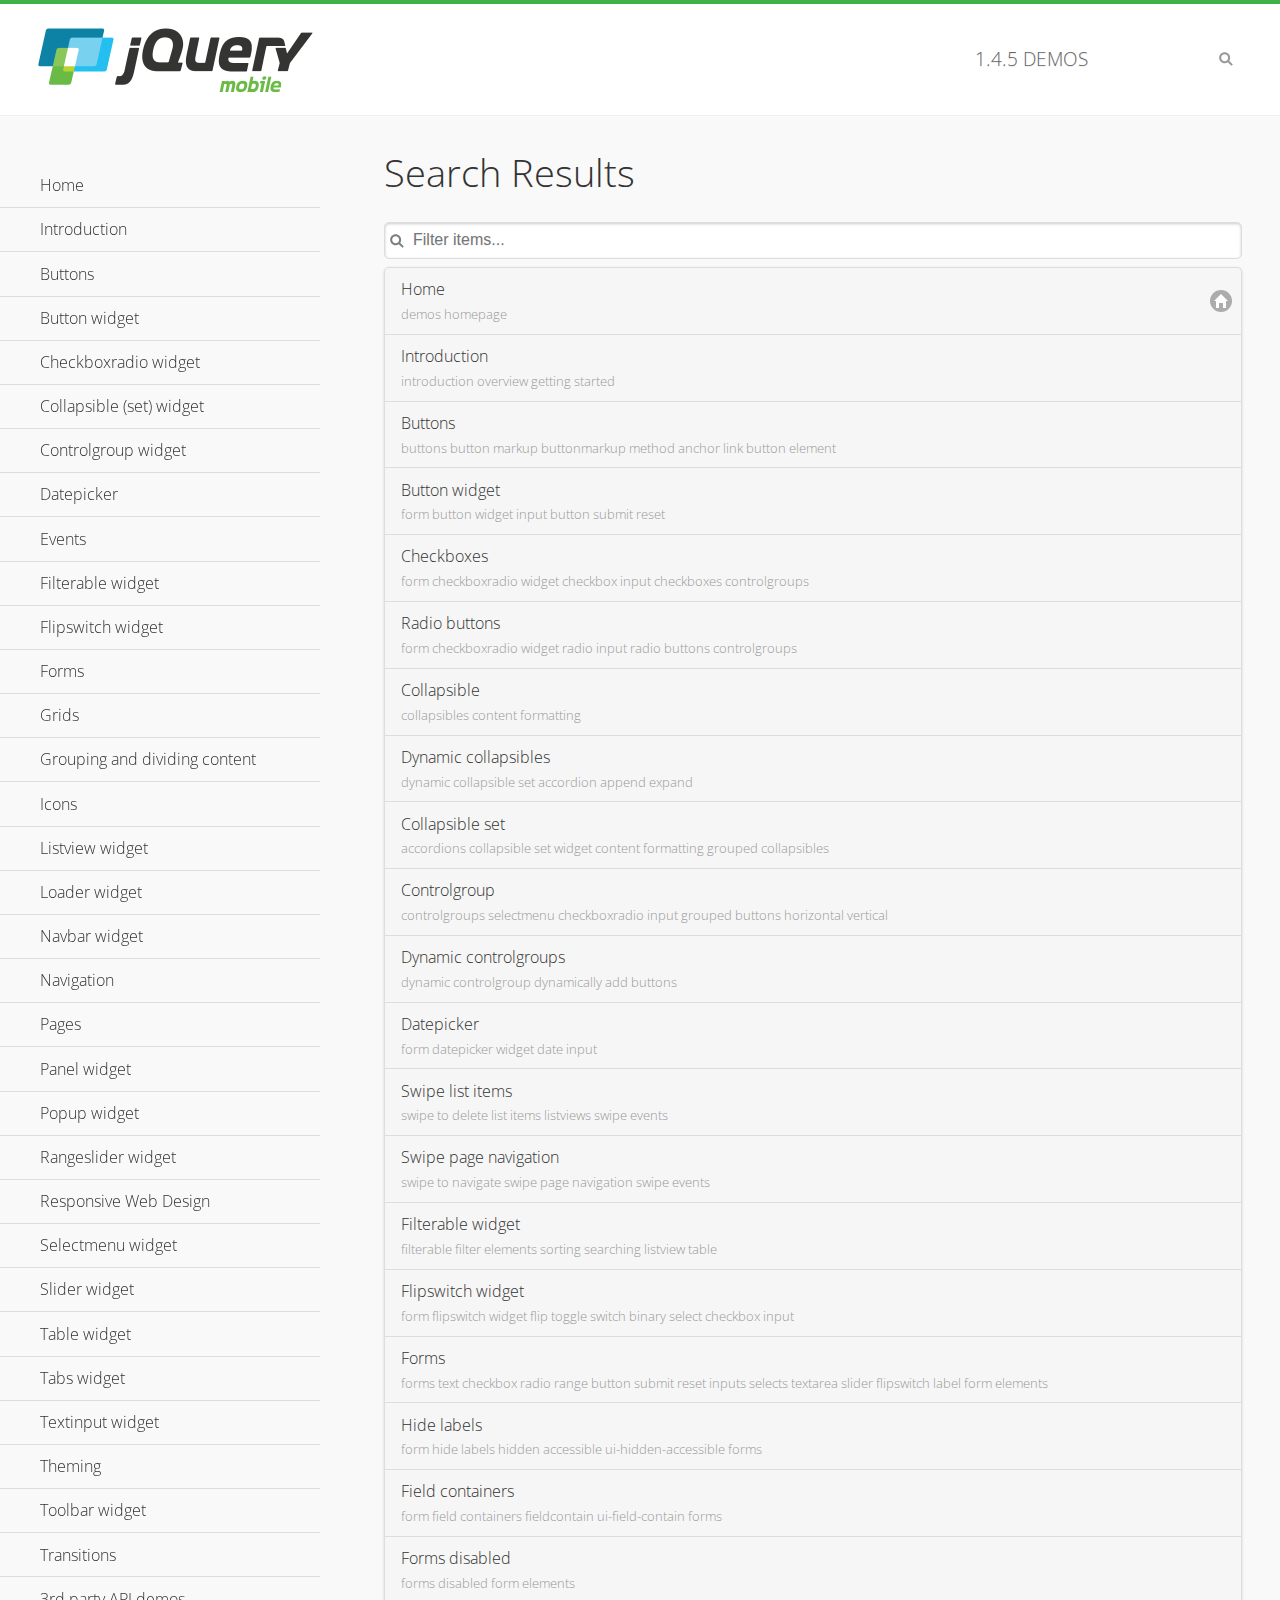
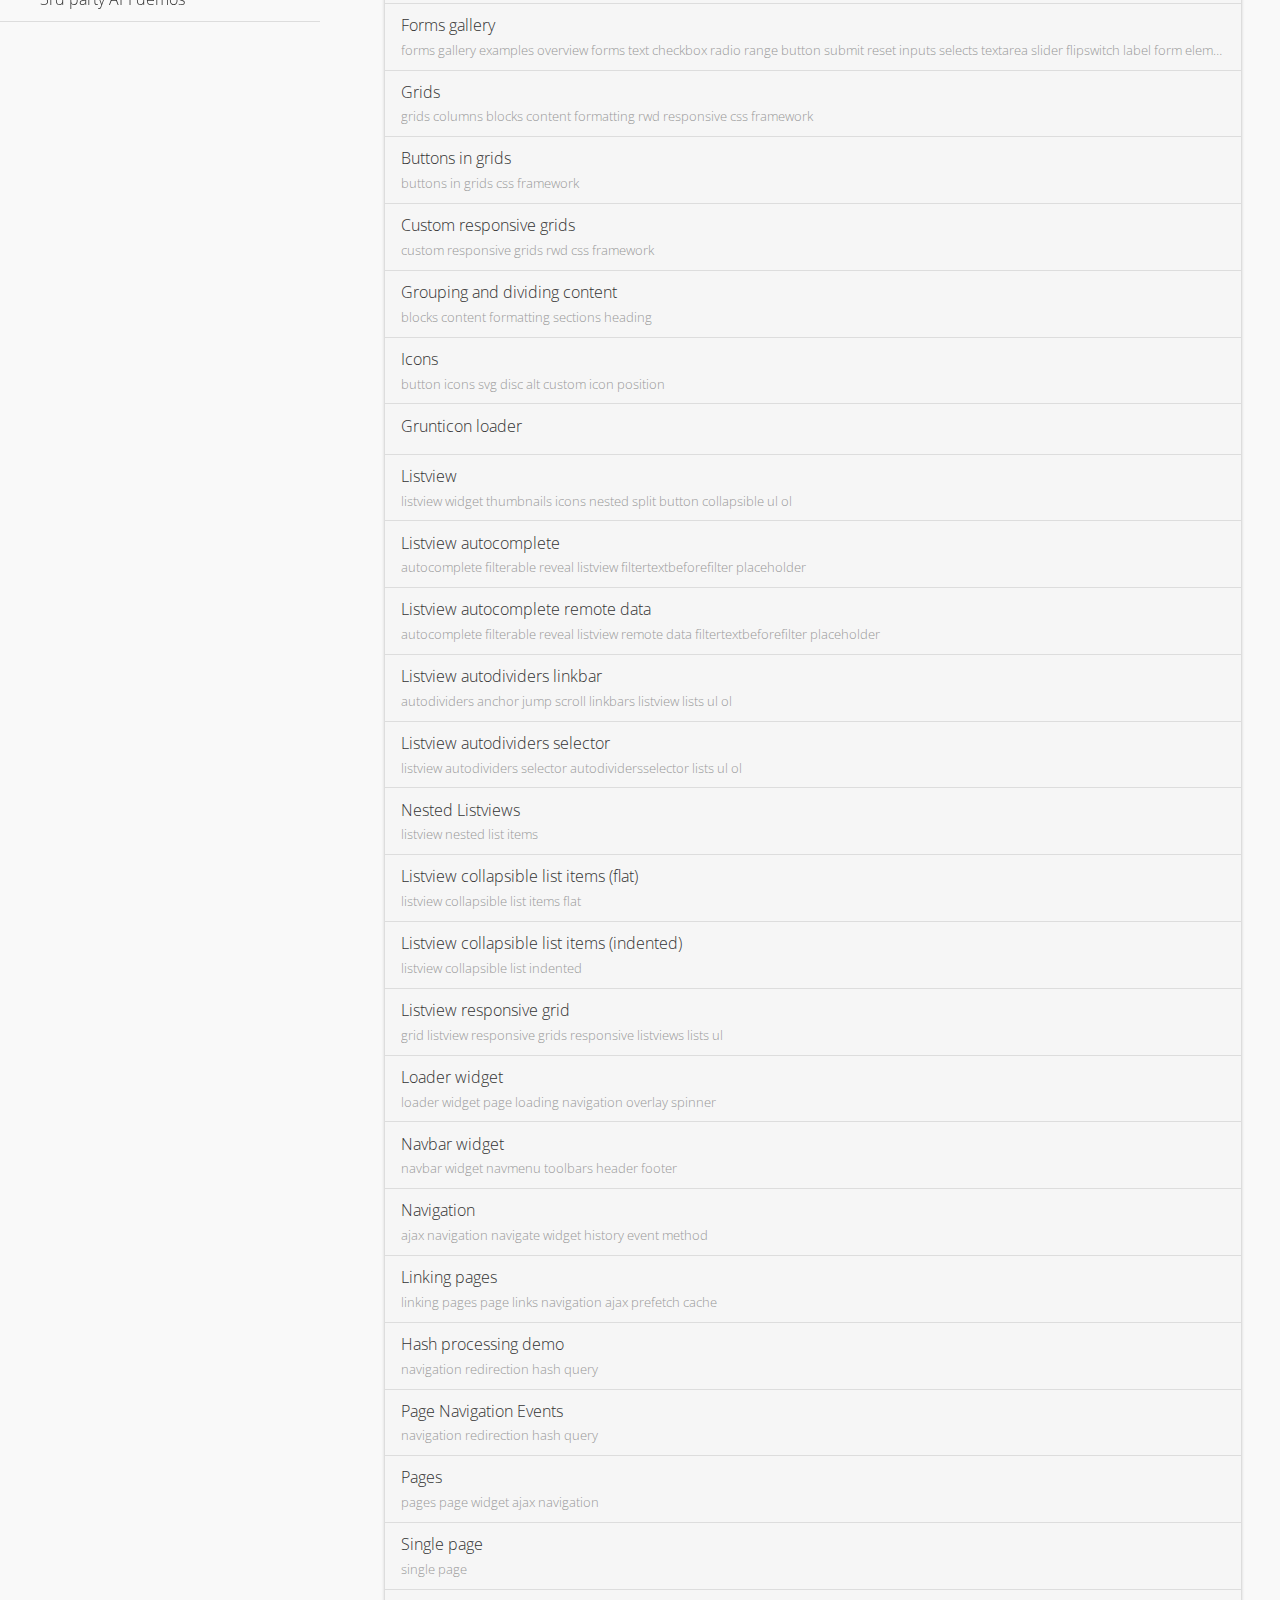
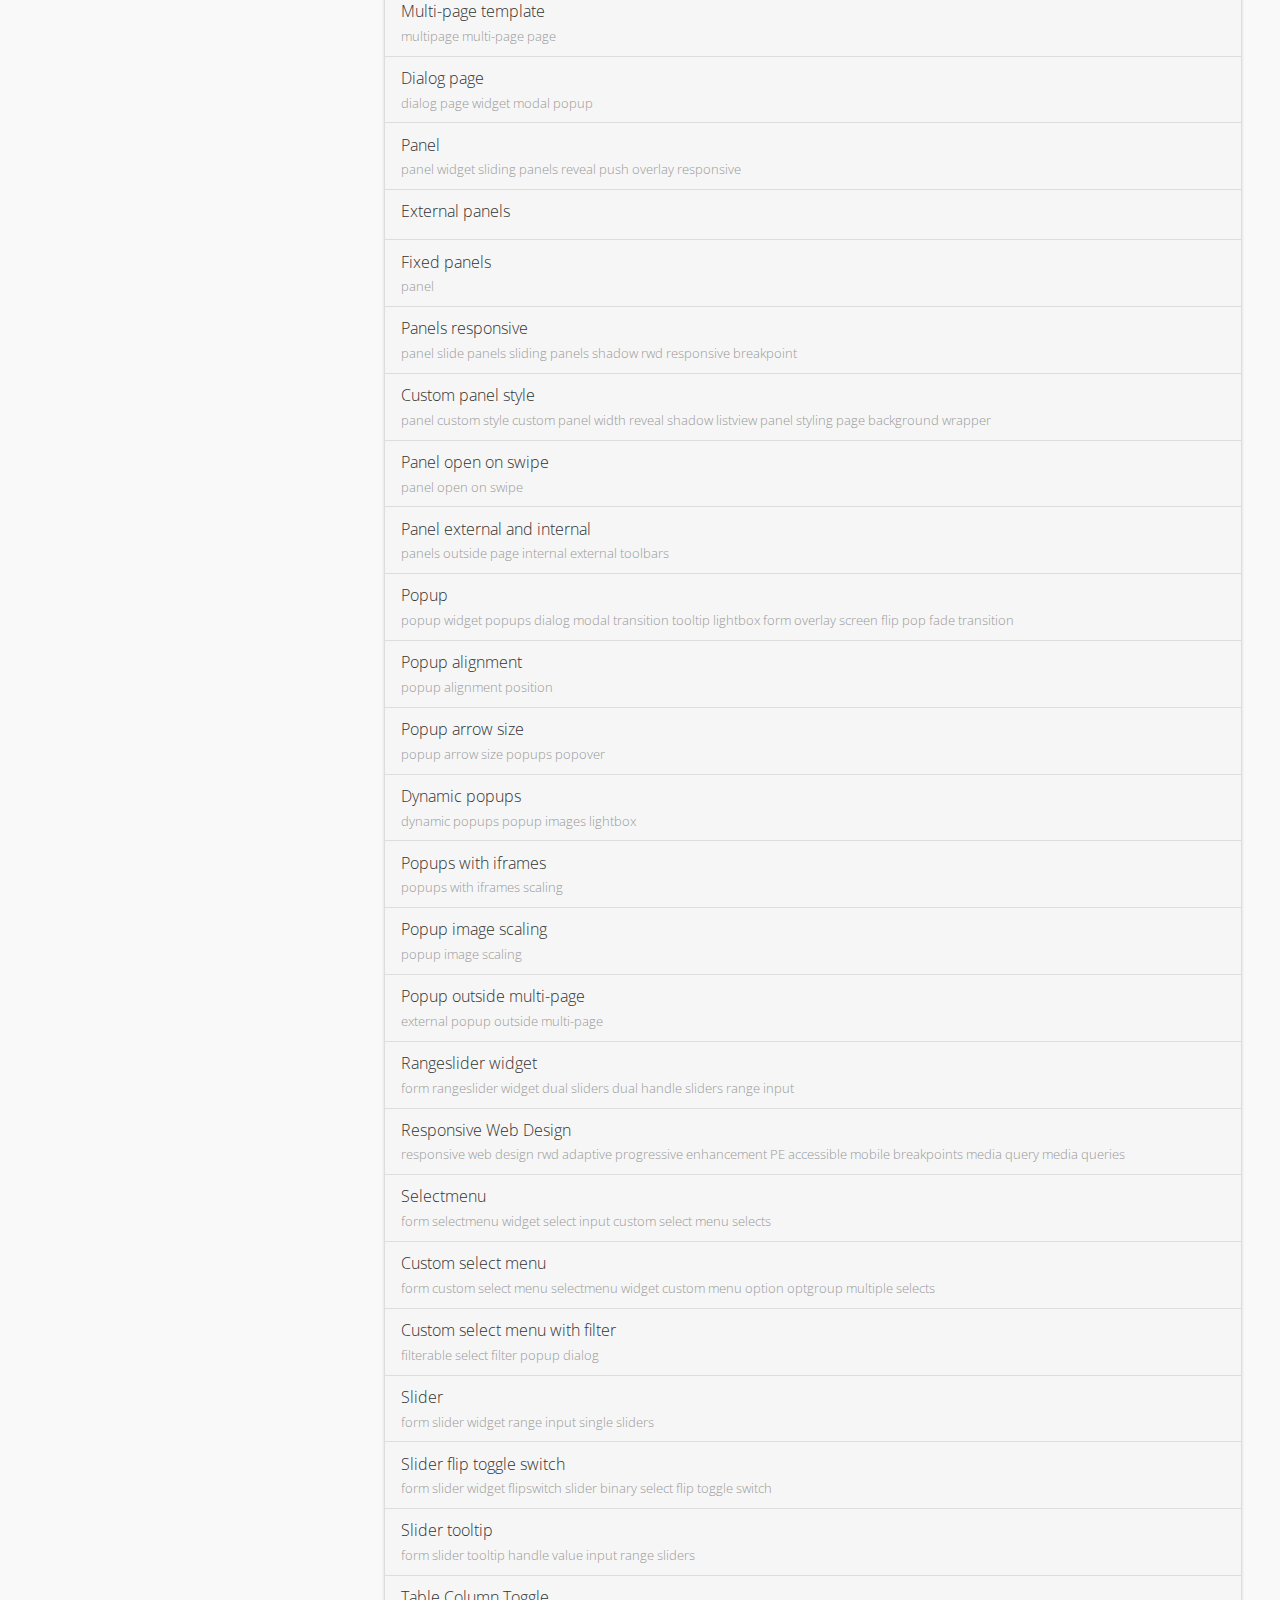
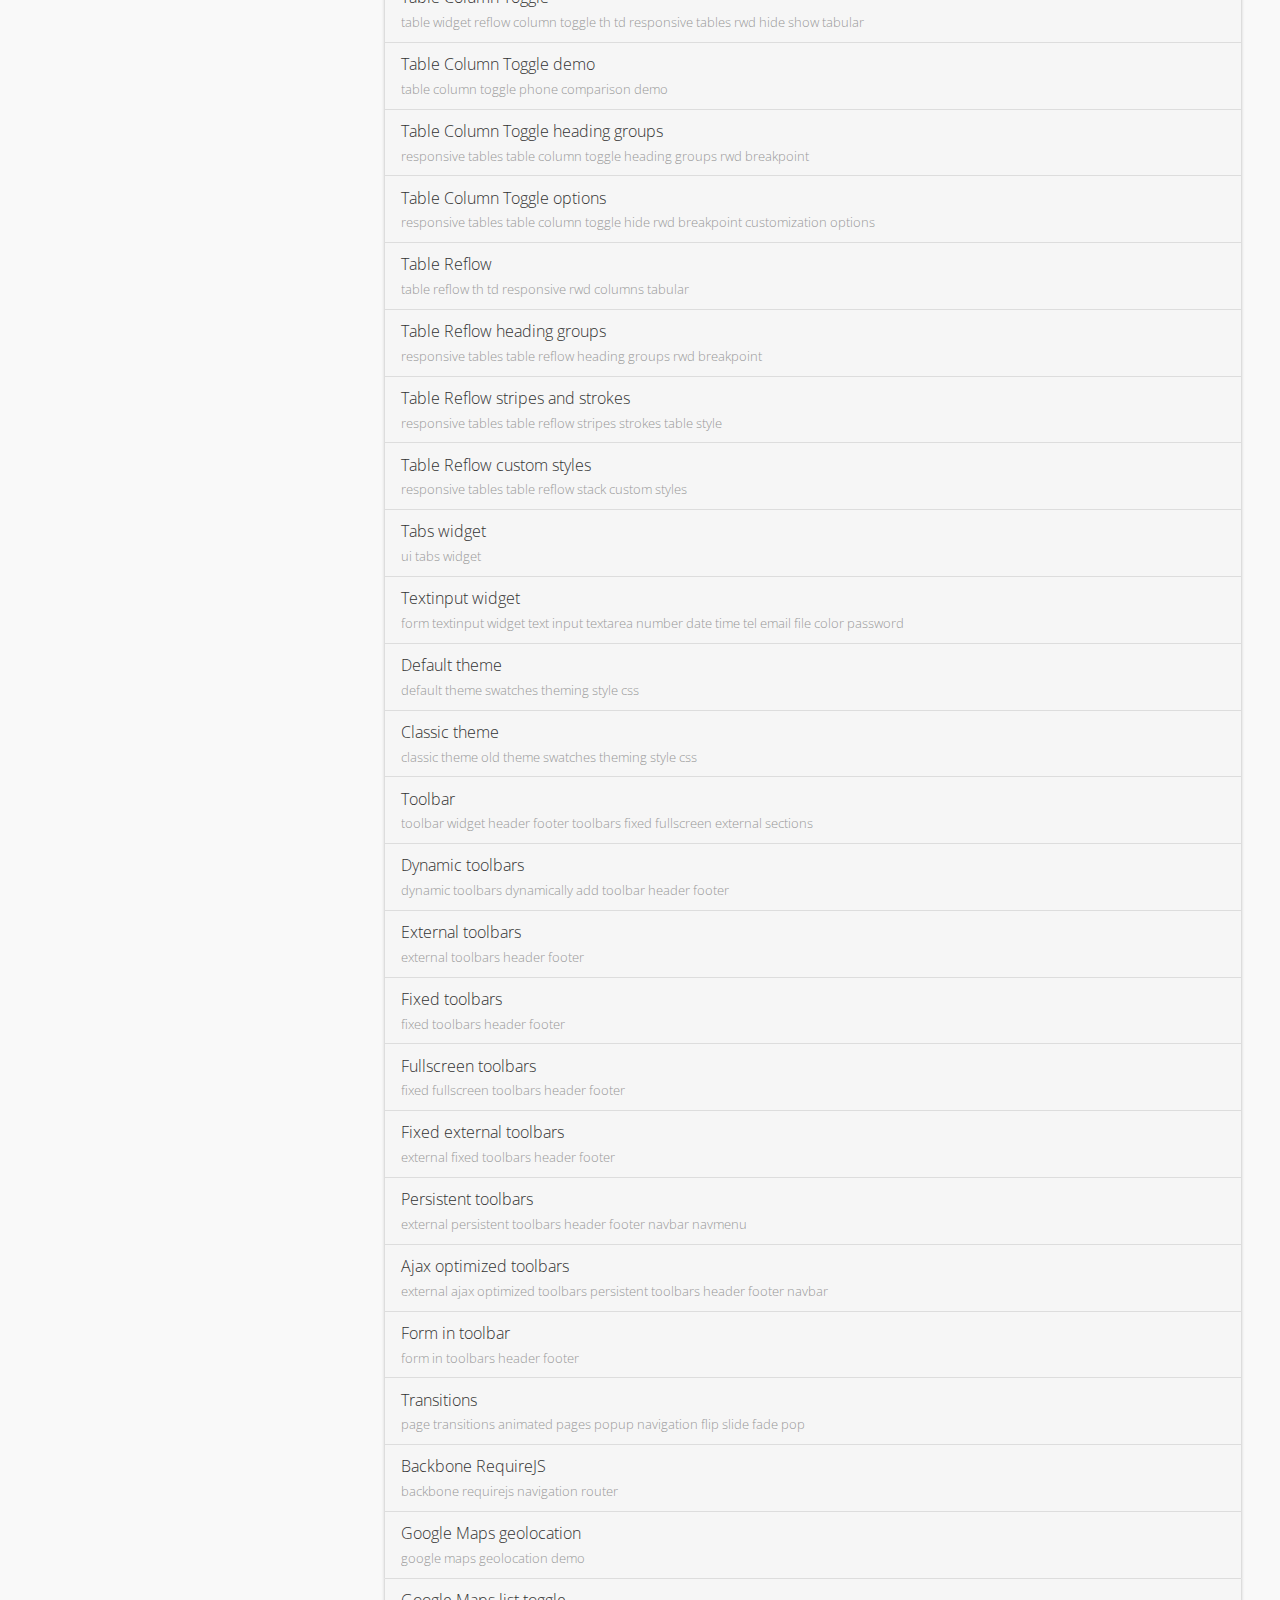
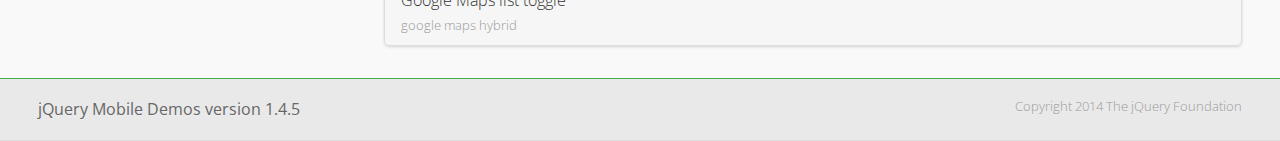
<file: javascript/jquerymobile/demos/_search/index.html>
<!DOCTYPE html>
<html>
<head>
	<meta charset="utf-8">
	<meta name="viewport" content="width=device-width, initial-scale=1">
	<title>jQuery Mobile Demos</title>
	<link rel="stylesheet" href="../css/themes/default/jquery.mobile-1.4.5.min.css">
	<link rel="stylesheet" href="../_assets/css/jqm-demos.css">
	<link rel="shortcut icon" href="../_assets/favicon.ico">
    <link rel="stylesheet" href="http://fonts.googleapis.com/css?family=Open+Sans:300,400,700">
	<script src="../js/jquery.js"></script>
	<script src="../_assets/js/index.js"></script>
	<script src="../js/jquery.mobile-1.4.5.min.js"></script>

</head>
<body>
<div data-role="page" class="jqm-demos jqm-demos-index jqm-demos-search-results">

	<div data-role="header" class="jqm-header">
		<h2><a href="../" title="jQuery Mobile Demos home"><img src="../_assets/img/jquery-logo.png" alt="jQuery Mobile"></a></h2>
		<p><span class="jqm-version"></span> Demos</p>
		<a href="#" class="jqm-navmenu-link ui-btn ui-btn-icon-notext ui-corner-all ui-icon-bars ui-nodisc-icon ui-alt-icon ui-btn-left">Menu</a>
		<a href="#" class="jqm-search-link ui-btn ui-btn-icon-notext ui-corner-all ui-icon-search ui-nodisc-icon ui-alt-icon ui-btn-right">Search</a>
	</div><!-- /header -->

	<div role="main" class="ui-content jqm-content">

		<h1>Search Results</h1>

        <div class="jqm-search-results-wrap">
	        <ul class="jqm-list jqm-search-results-list">
<li data-filtertext="demos homepage" data-icon="home"><a href=".././">Home</a></li>
<li data-filtertext="introduction overview getting started"><a href="../intro/" data-ajax="false">Introduction</a></li>
<li data-filtertext="buttons button markup buttonmarkup method anchor link button element"><a href="../button-markup/" data-ajax="false">Buttons</a></li>
<li data-filtertext="form button widget input button submit reset"><a href="../button/" data-ajax="false">Button widget</a></li>
<li data-role="collapsible" data-enhanced="true" data-collapsed-icon="carat-d" data-expanded-icon="carat-u" data-iconpos="right" data-inset="false" class="ui-collapsible ui-collapsible-themed-content ui-collapsible-collapsed">
	<h3 class="ui-collapsible-heading ui-collapsible-heading-collapsed">
		<a href="#" class="ui-collapsible-heading-toggle ui-btn ui-btn-icon-right ui-btn-inherit ui-icon-carat-d">
		    Checkboxradio widget<span class="ui-collapsible-heading-status"> click to expand contents</span>
		</a>
	</h3>
	<div class="ui-collapsible-content ui-body-inherit ui-collapsible-content-collapsed" aria-hidden="true">
		<ul>
			<li data-filtertext="form checkboxradio widget checkbox input checkboxes controlgroups"><a href="../checkboxradio-checkbox/" data-ajax="false">Checkboxes</a></li>
			<li data-filtertext="form checkboxradio widget radio input radio buttons controlgroups"><a href="../checkboxradio-radio/" data-ajax="false">Radio buttons</a></li>
		</ul>
	</div>
</li>
<li data-role="collapsible" data-enhanced="true" data-collapsed-icon="carat-d" data-expanded-icon="carat-u" data-iconpos="right" data-inset="false" class="ui-collapsible ui-collapsible-themed-content ui-collapsible-collapsed">
	<h3 class="ui-collapsible-heading ui-collapsible-heading-collapsed">
		<a href="#" class="ui-collapsible-heading-toggle ui-btn ui-btn-icon-right ui-btn-inherit ui-icon-carat-d">
			Collapsible (set) widget<span class="ui-collapsible-heading-status"> click to expand contents</span>
		</a>
	</h3>
	<div class="ui-collapsible-content ui-body-inherit ui-collapsible-content-collapsed" aria-hidden="true">
		<ul>
			<li data-filtertext="collapsibles content formatting"><a href="../collapsible/" data-ajax="false">Collapsible</a></li>
			<li data-filtertext="dynamic collapsible set accordion append expand"><a href="../collapsible-dynamic/" data-ajax="false">Dynamic collapsibles</a></li>
			<li data-filtertext="accordions collapsible set widget content formatting grouped collapsibles"><a href="../collapsibleset/" data-ajax="false">Collapsible set</a></li>
		</ul>
	</div>
</li>
<li data-role="collapsible" data-enhanced="true" data-collapsed-icon="carat-d" data-expanded-icon="carat-u" data-iconpos="right" data-inset="false" class="ui-collapsible ui-collapsible-themed-content ui-collapsible-collapsed">
	<h3 class="ui-collapsible-heading ui-collapsible-heading-collapsed">
		<a href="#" class="ui-collapsible-heading-toggle ui-btn ui-btn-icon-right ui-btn-inherit ui-icon-carat-d">
			Controlgroup widget<span class="ui-collapsible-heading-status"> click to expand contents</span>
		</a>
	</h3>
	<div class="ui-collapsible-content ui-body-inherit ui-collapsible-content-collapsed" aria-hidden="true">
		<ul>
			<li data-filtertext="controlgroups selectmenu checkboxradio input grouped buttons horizontal vertical"><a href="../controlgroup/" data-ajax="false">Controlgroup</a></li>
			<li data-filtertext="dynamic controlgroup dynamically add buttons"><a href="../controlgroup-dynamic/" data-ajax="false">Dynamic controlgroups</a></li>
		</ul>
	</div>
</li>
<li data-filtertext="form datepicker widget date input"><a href="../datepicker/" data-ajax="false">Datepicker</a></li>
<li data-role="collapsible" data-enhanced="true" data-collapsed-icon="carat-d" data-expanded-icon="carat-u" data-iconpos="right" data-inset="false" class="ui-collapsible ui-collapsible-themed-content ui-collapsible-collapsed">
	<h3 class="ui-collapsible-heading ui-collapsible-heading-collapsed">
		<a href="#" class="ui-collapsible-heading-toggle ui-btn ui-btn-icon-right ui-btn-inherit ui-icon-carat-d">
			Events<span class="ui-collapsible-heading-status"> click to expand contents</span>
		</a>
	</h3>
	<div class="ui-collapsible-content ui-body-inherit ui-collapsible-content-collapsed" aria-hidden="true">
		<ul>
			<li data-filtertext="swipe to delete list items listviews swipe events"><a href="../swipe-list/" data-ajax="false">Swipe list items</a></li>
			<li data-filtertext="swipe to navigate swipe page navigation swipe events"><a href="../swipe-page/" data-ajax="false">Swipe page navigation</a></li>
		</ul>
	</div>
</li>
<li data-filtertext="filterable filter elements sorting searching listview table"><a href="../filterable/" data-ajax="false">Filterable widget</a></li>
<li data-filtertext="form flipswitch widget flip toggle switch binary select checkbox input"><a href="../flipswitch/" data-ajax="false">Flipswitch widget</a></li>
<li data-role="collapsible" data-enhanced="true" data-collapsed-icon="carat-d" data-expanded-icon="carat-u" data-iconpos="right" data-inset="false" class="ui-collapsible ui-collapsible-themed-content ui-collapsible-collapsed">
	<h3 class="ui-collapsible-heading ui-collapsible-heading-collapsed">
		<a href="#" class="ui-collapsible-heading-toggle ui-btn ui-btn-icon-right ui-btn-inherit ui-icon-carat-d">
			Forms<span class="ui-collapsible-heading-status"> click to expand contents</span>
		</a>
	</h3>
	<div class="ui-collapsible-content ui-body-inherit ui-collapsible-content-collapsed" aria-hidden="true">
		<ul>
			<li data-filtertext="forms text checkbox radio range button submit reset inputs selects textarea slider flipswitch label form elements"><a href="../forms/" data-ajax="false">Forms</a></li>
			<li data-filtertext="form hide labels hidden accessible ui-hidden-accessible forms"><a href="../forms-label-hidden-accessible/" data-ajax="false">Hide labels</a></li>
			<li data-filtertext="form field containers fieldcontain ui-field-contain forms"><a href="../forms-field-contain/" data-ajax="false">Field containers</a></li>
			<li data-filtertext="forms disabled form elements"><a href="../forms-disabled/" data-ajax="false">Forms disabled</a></li>
			<li data-filtertext="forms gallery examples overview forms text checkbox radio range button submit reset inputs selects textarea slider flipswitch label form elements"><a href="../forms-gallery/" data-ajax="false">Forms gallery</a></li>
		</ul>
	</div>
</li>
<li data-role="collapsible" data-enhanced="true" data-collapsed-icon="carat-d" data-expanded-icon="carat-u" data-iconpos="right" data-inset="false" class="ui-collapsible ui-collapsible-themed-content ui-collapsible-collapsed">
	<h3 class="ui-collapsible-heading ui-collapsible-heading-collapsed">
		<a href="#" class="ui-collapsible-heading-toggle ui-btn ui-btn-icon-right ui-btn-inherit ui-icon-carat-d">
			Grids<span class="ui-collapsible-heading-status"> click to expand contents</span>
		</a>
	</h3>
	<div class="ui-collapsible-content ui-body-inherit ui-collapsible-content-collapsed" aria-hidden="true">
		<ul>
			<li data-filtertext="grids columns blocks content formatting rwd responsive css framework"><a href="../grids/" data-ajax="false">Grids</a></li>
			<li data-filtertext="buttons in grids css framework"><a href="../grids-buttons/" data-ajax="false">Buttons in grids</a></li>
			<li data-filtertext="custom responsive grids rwd css framework"><a href="../grids-custom-responsive/" data-ajax="false">Custom responsive grids</a></li>
		</ul>
	</div>
</li>
<li data-filtertext="blocks content formatting sections heading"><a href="../body-bar-classes/" data-ajax="false">Grouping and dividing content</a></li>
<li data-role="collapsible" data-enhanced="true" data-collapsed-icon="carat-d" data-expanded-icon="carat-u" data-iconpos="right" data-inset="false" class="ui-collapsible ui-collapsible-themed-content ui-collapsible-collapsed">
	<h3 class="ui-collapsible-heading ui-collapsible-heading-collapsed">
		<a href="#" class="ui-collapsible-heading-toggle ui-btn ui-btn-icon-right ui-btn-inherit ui-icon-carat-d">
			Icons<span class="ui-collapsible-heading-status"> click to expand contents</span>
		</a>
	</h3>
	<div class="ui-collapsible-content ui-body-inherit ui-collapsible-content-collapsed" aria-hidden="true">
		<ul>
			<li data-filtertext="button icons svg disc alt custom icon position"><a href="../icons/" data-ajax="false">Icons</a></li>
			<li data-filtertext=""><a href="../icons-grunticon/" data-ajax="false">Grunticon loader</a></li>
		</ul>
	</div>
</li>
<li data-role="collapsible" data-enhanced="true" data-collapsed-icon="carat-d" data-expanded-icon="carat-u" data-iconpos="right" data-inset="false" class="ui-collapsible ui-collapsible-themed-content ui-collapsible-collapsed">
	<h3 class="ui-collapsible-heading ui-collapsible-heading-collapsed">
		<a href="#" class="ui-collapsible-heading-toggle ui-btn ui-btn-icon-right ui-btn-inherit ui-icon-carat-d">
			Listview widget<span class="ui-collapsible-heading-status"> click to expand contents</span>
		</a>
	</h3>
	<div class="ui-collapsible-content ui-body-inherit ui-collapsible-content-collapsed" aria-hidden="true">
		<ul>
			<li data-filtertext="listview widget thumbnails icons nested split button collapsible ul ol"><a href="../listview/" data-ajax="false">Listview</a></li>
			<li data-filtertext="autocomplete filterable reveal listview filtertextbeforefilter placeholder"><a href="../listview-autocomplete/" data-ajax="false">Listview autocomplete</a></li>
			<li data-filtertext="autocomplete filterable reveal listview remote data filtertextbeforefilter placeholder"><a href="../listview-autocomplete-remote/" data-ajax="false">Listview autocomplete remote data</a></li>
			<li data-filtertext="autodividers anchor jump scroll linkbars listview lists ul ol"><a href="../listview-autodividers-linkbar/" data-ajax="false">Listview autodividers linkbar</a></li>
			<li data-filtertext="listview autodividers selector autodividersselector lists ul ol"><a href="../listview-autodividers-selector/" data-ajax="false">Listview autodividers selector</a></li>
			<li data-filtertext="listview nested list items"><a href="../listview-nested-lists/" data-ajax="false">Nested Listviews</a></li>
			<li data-filtertext="listview collapsible list items flat"><a href="../listview-collapsible-item-flat/" data-ajax="false">Listview collapsible list items (flat)</a></li>
			<li data-filtertext="listview collapsible list indented"><a href="../listview-collapsible-item-indented/" data-ajax="false">Listview collapsible list items (indented)</a></li>
			<li data-filtertext="grid listview responsive grids responsive listviews lists ul"><a href="../listview-grid/" data-ajax="false">Listview responsive grid</a></li>
		</ul>
	</div>
</li>
<li data-filtertext="loader widget page loading navigation overlay spinner"><a href="../loader/" data-ajax="false">Loader widget</a></li>
<li data-filtertext="navbar widget navmenu toolbars header footer"><a href="../navbar/" data-ajax="false">Navbar widget</a></li>
<li data-role="collapsible" data-enhanced="true" data-collapsed-icon="carat-d" data-expanded-icon="carat-u" data-iconpos="right" data-inset="false" class="ui-collapsible ui-collapsible-themed-content ui-collapsible-collapsed">
	<h3 class="ui-collapsible-heading ui-collapsible-heading-collapsed">
		<a href="#" class="ui-collapsible-heading-toggle ui-btn ui-btn-icon-right ui-btn-inherit ui-icon-carat-d">
			Navigation<span class="ui-collapsible-heading-status"> click to expand contents</span>
		</a>
	</h3>
	<div class="ui-collapsible-content ui-body-inherit ui-collapsible-content-collapsed" aria-hidden="true">
		<ul>
			<li data-filtertext="ajax navigation navigate widget history event method"><a href="../navigation/" data-ajax="false">Navigation</a></li>
			<li data-filtertext="linking pages page links navigation ajax prefetch cache"><a href="../navigation-linking-pages/" data-ajax="false">Linking pages</a></li>
			<!-- <li data-filtertext="php redirect server redirection server-side navigation"><a href="../navigation-php-redirect/" data-ajax="false">PHP redirect demo</a></li>-->
			<li data-filtertext="navigation redirection hash query"><a href="../navigation-hash-processing/" data-ajax="false">Hash processing demo</a></li>
			<li data-filtertext="navigation redirection hash query"><a href="../page-events/" data-ajax="false">Page Navigation Events</a></li>
		</ul>
	</div>
</li>
<li data-role="collapsible" data-enhanced="true" data-collapsed-icon="carat-d" data-expanded-icon="carat-u" data-iconpos="right" data-inset="false" class="ui-collapsible ui-collapsible-themed-content ui-collapsible-collapsed">
	<h3 class="ui-collapsible-heading ui-collapsible-heading-collapsed">
		<a href="#" class="ui-collapsible-heading-toggle ui-btn ui-btn-icon-right ui-btn-inherit ui-icon-carat-d">
			Pages<span class="ui-collapsible-heading-status"> click to expand contents</span>
		</a>
	</h3>
	<div class="ui-collapsible-content ui-body-inherit ui-collapsible-content-collapsed" aria-hidden="true">
		<ul>
			<li data-filtertext="pages page widget ajax navigation"><a href="../pages/" data-ajax="false">Pages</a></li>
			<li data-filtertext="single page"><a href="../pages-single-page/" data-ajax="false">Single page</a></li>
			<li data-filtertext="multipage multi-page page"><a href="../pages-multi-page/" data-ajax="false">Multi-page template</a></li>
			<li data-filtertext="dialog page widget modal popup"><a href="../pages-dialog/" data-ajax="false">Dialog page</a></li>
		</ul>
	</div>
</li>
<li data-role="collapsible" data-enhanced="true" data-collapsed-icon="carat-d" data-expanded-icon="carat-u" data-iconpos="right" data-inset="false" class="ui-collapsible ui-collapsible-themed-content ui-collapsible-collapsed">
	<h3 class="ui-collapsible-heading ui-collapsible-heading-collapsed">
		<a href="#" class="ui-collapsible-heading-toggle ui-btn ui-btn-icon-right ui-btn-inherit ui-icon-carat-d">
			Panel widget<span class="ui-collapsible-heading-status"> click to expand contents</span>
		</a>
	</h3>
	<div class="ui-collapsible-content ui-body-inherit ui-collapsible-content-collapsed" aria-hidden="true">
		<ul>
			<li data-filtertext="panel widget sliding panels reveal push overlay responsive"><a href="../panel/" data-ajax="false">Panel</a></li>
			<li data-filtertext=""><a href="../panel-external/" data-ajax="false">External panels</a></li>
			<li data-filtertext="panel "><a href="../panel-fixed/" data-ajax="false">Fixed panels</a></li>
			<li data-filtertext="panel slide panels sliding panels shadow rwd responsive breakpoint"><a href="../panel-responsive/" data-ajax="false">Panels responsive</a></li>
			<li data-filtertext="panel custom style custom panel width reveal shadow listview panel styling page background wrapper"><a href="../panel-styling/" data-ajax="false">Custom panel style</a></li>
			<li data-filtertext="panel open on swipe"><a href="../panel-swipe-open/" data-ajax="false">Panel open on swipe</a></li>
			<li data-filtertext="panels outside page internal external toolbars"><a href="../panel-external-internal/" data-ajax="false">Panel external and internal</a></li>
		</ul>
	</div>
</li>
<li data-role="collapsible" data-enhanced="true" data-collapsed-icon="carat-d" data-expanded-icon="carat-u" data-iconpos="right" data-inset="false" class="ui-collapsible ui-collapsible-themed-content ui-collapsible-collapsed">
	<h3 class="ui-collapsible-heading ui-collapsible-heading-collapsed">
		<a href="#" class="ui-collapsible-heading-toggle ui-btn ui-btn-icon-right ui-btn-inherit ui-icon-carat-d">
			Popup widget<span class="ui-collapsible-heading-status"> click to expand contents</span>
		</a>
	</h3>
	<div class="ui-collapsible-content ui-body-inherit ui-collapsible-content-collapsed" aria-hidden="true">
		<ul>
			<li data-filtertext="popup widget popups dialog modal transition tooltip lightbox form overlay screen flip pop fade transition"><a href="../popup/" data-ajax="false">Popup</a></li>
			<li data-filtertext="popup alignment position"><a href="../popup-alignment/" data-ajax="false">Popup alignment</a></li>
			<li data-filtertext="popup arrow size popups popover"><a href="../popup-arrow-size/" data-ajax="false">Popup arrow size</a></li>
			<li data-filtertext="dynamic popups popup images lightbox"><a href="../popup-dynamic/" data-ajax="false">Dynamic popups</a></li>
			<li data-filtertext="popups with iframes scaling"><a href="../popup-iframe/" data-ajax="false">Popups with iframes</a></li>
			<li data-filtertext="popup image scaling"><a href="../popup-image-scaling/" data-ajax="false">Popup image scaling</a></li>
			<li data-filtertext="external popup outside multi-page"><a href="../popup-outside-multipage/" data-ajax="false">Popup outside multi-page</a></li>
		</ul>
	</div>
</li>
<li data-filtertext="form rangeslider widget dual sliders dual handle sliders range input"><a href="../rangeslider/" data-ajax="false">Rangeslider widget</a></li>
<li data-filtertext="responsive web design rwd adaptive progressive enhancement PE accessible mobile breakpoints media query media queries"><a href="../rwd/" data-ajax="false">Responsive Web Design</a></li>
<li data-role="collapsible" data-enhanced="true" data-collapsed-icon="carat-d" data-expanded-icon="carat-u" data-iconpos="right" data-inset="false" class="ui-collapsible ui-collapsible-themed-content ui-collapsible-collapsed">
	<h3 class="ui-collapsible-heading ui-collapsible-heading-collapsed">
		<a href="#" class="ui-collapsible-heading-toggle ui-btn ui-btn-icon-right ui-btn-inherit ui-icon-carat-d">
			Selectmenu widget<span class="ui-collapsible-heading-status"> click to expand contents</span>
		</a>
	</h3>
	<div class="ui-collapsible-content ui-body-inherit ui-collapsible-content-collapsed" aria-hidden="true">
		<ul>
			<li data-filtertext="form selectmenu widget select input custom select menu selects"><a href="../selectmenu/" data-ajax="false">Selectmenu</a></li>
			<li data-filtertext="form custom select menu selectmenu widget custom menu option optgroup multiple selects"><a href="../selectmenu-custom/" data-ajax="false">Custom select menu</a></li>
			<li data-filtertext="filterable select filter popup dialog"><a href="../selectmenu-custom-filter/" data-ajax="false">Custom select menu with filter</a></li>
		</ul>
	</div>
</li>
<li data-role="collapsible" data-enhanced="true" data-collapsed-icon="carat-d" data-expanded-icon="carat-u" data-iconpos="right" data-inset="false" class="ui-collapsible ui-collapsible-themed-content ui-collapsible-collapsed">
	<h3 class="ui-collapsible-heading ui-collapsible-heading-collapsed">
		<a href="#" class="ui-collapsible-heading-toggle ui-btn ui-btn-icon-right ui-btn-inherit ui-icon-carat-d">
			Slider widget<span class="ui-collapsible-heading-status"> click to expand contents</span>
		</a>
	</h3>
	<div class="ui-collapsible-content ui-body-inherit ui-collapsible-content-collapsed" aria-hidden="true">
		<ul>
			<li data-filtertext="form slider widget range input single sliders"><a href="../slider/" data-ajax="false">Slider</a></li>
			<li data-filtertext="form slider widget flipswitch slider binary select flip toggle switch"><a href="../slider-flipswitch/" data-ajax="false">Slider flip toggle switch</a></li>
			<li data-filtertext="form slider tooltip handle value input range sliders"><a href="../slider-tooltip/" data-ajax="false">Slider tooltip</a></li>
		</ul>
	</div>
</li>
<li data-role="collapsible" data-enhanced="true" data-collapsed-icon="carat-d" data-expanded-icon="carat-u" data-iconpos="right" data-inset="false" class="ui-collapsible ui-collapsible-themed-content ui-collapsible-collapsed">
	<h3 class="ui-collapsible-heading ui-collapsible-heading-collapsed">
		<a href="#" class="ui-collapsible-heading-toggle ui-btn ui-btn-icon-right ui-btn-inherit ui-icon-carat-d">
			Table widget<span class="ui-collapsible-heading-status"> click to expand contents</span>
		</a>
	</h3>
	<div class="ui-collapsible-content ui-body-inherit ui-collapsible-content-collapsed" aria-hidden="true">
		<ul>
			<li data-filtertext="table widget reflow column toggle th td responsive tables rwd hide show tabular"><a href="../table-column-toggle/" data-ajax="false">Table Column Toggle</a></li>
			<li data-filtertext="table column toggle phone comparison demo"><a href="../table-column-toggle-example/" data-ajax="false">Table Column Toggle demo</a></li>
			<li data-filtertext="responsive tables table column toggle heading groups rwd breakpoint"><a href="../table-column-toggle-heading-groups/" data-ajax="false">Table Column Toggle heading groups</a></li>
			<li data-filtertext="responsive tables table column toggle hide rwd breakpoint customization options"><a href="../table-column-toggle-options/" data-ajax="false">Table Column Toggle options</a></li>
			<li data-filtertext="table reflow th td responsive rwd columns tabular"><a href="../table-reflow/" data-ajax="false">Table Reflow</a></li>
			<li data-filtertext="responsive tables table reflow heading groups rwd breakpoint"><a href="../table-reflow-heading-groups/" data-ajax="false">Table Reflow heading groups</a></li>
			<li data-filtertext="responsive tables table reflow stripes strokes table style"><a href="../table-reflow-stripes-strokes/" data-ajax="false">Table Reflow stripes and strokes</a></li>
			<li data-filtertext="responsive tables table reflow stack custom styles"><a href="../table-reflow-styling/" data-ajax="false">Table Reflow custom styles</a></li>
		</ul>
	</div>
</li>
<li data-filtertext="ui tabs widget"><a href="../tabs/" data-ajax="false">Tabs widget</a></li>
<li data-filtertext="form textinput widget text input textarea number date time tel email file color password"><a href="../textinput/" data-ajax="false">Textinput widget</a></li>
<li data-role="collapsible" data-enhanced="true" data-collapsed-icon="carat-d" data-expanded-icon="carat-u" data-iconpos="right" data-inset="false" class="ui-collapsible ui-collapsible-themed-content ui-collapsible-collapsed">
	<h3 class="ui-collapsible-heading ui-collapsible-heading-collapsed">
		<a href="#" class="ui-collapsible-heading-toggle ui-btn ui-btn-icon-right ui-btn-inherit ui-icon-carat-d">
			Theming<span class="ui-collapsible-heading-status"> click to expand contents</span>
		</a>
	</h3>
	<div class="ui-collapsible-content ui-body-inherit ui-collapsible-content-collapsed" aria-hidden="true">
		<ul>
			<li data-filtertext="default theme swatches theming style css"><a href="../theme-default/" data-ajax="false">Default theme</a></li>
			<li data-filtertext="classic theme old theme swatches theming style css"><a href="../theme-classic/" data-ajax="false">Classic theme</a></li>
		</ul>
	</div>
</li>
<li data-role="collapsible" data-enhanced="true" data-collapsed-icon="carat-d" data-expanded-icon="carat-u" data-iconpos="right" data-inset="false" class="ui-collapsible ui-collapsible-themed-content ui-collapsible-collapsed">
	<h3 class="ui-collapsible-heading ui-collapsible-heading-collapsed">
		<a href="#" class="ui-collapsible-heading-toggle ui-btn ui-btn-icon-right ui-btn-inherit ui-icon-carat-d">
			Toolbar widget<span class="ui-collapsible-heading-status"> click to expand contents</span>
		</a>
	</h3>
	<div class="ui-collapsible-content ui-body-inherit ui-collapsible-content-collapsed" aria-hidden="true">
		<ul>
			<li data-filtertext="toolbar widget header footer toolbars fixed fullscreen external sections"><a href="../toolbar/" data-ajax="false">Toolbar</a></li>
			<li data-filtertext="dynamic toolbars dynamically add toolbar header footer"><a href="../toolbar-dynamic/" data-ajax="false">Dynamic toolbars</a></li>
			<li data-filtertext="external toolbars header footer"><a href="../toolbar-external/" data-ajax="false">External toolbars</a></li>
			<li data-filtertext="fixed toolbars header footer"><a href="../toolbar-fixed/" data-ajax="false">Fixed toolbars</a></li>
			<li data-filtertext="fixed fullscreen toolbars header footer"><a href="../toolbar-fixed-fullscreen/" data-ajax="false">Fullscreen toolbars</a></li>
			<li data-filtertext="external fixed toolbars header footer"><a href="../toolbar-fixed-external/" data-ajax="false">Fixed external toolbars</a></li>
			<li data-filtertext="external persistent toolbars header footer navbar navmenu"><a href="../toolbar-fixed-persistent/" data-ajax="false">Persistent toolbars</a></li>
			<li data-filtertext="external ajax optimized toolbars persistent toolbars header footer navbar"><a href="../toolbar-fixed-persistent-optimized/" data-ajax="false">Ajax optimized toolbars</a></li>
			<li data-filtertext="form in toolbars header footer"><a href="../toolbar-fixed-forms/" data-ajax="false">Form in toolbar</a></li>
		</ul>
	</div>
</li>
<li data-filtertext="page transitions animated pages popup navigation flip slide fade pop"><a href="../transitions/" data-ajax="false">Transitions</a></li>
<li data-role="collapsible" data-enhanced="true" data-collapsed-icon="carat-d" data-expanded-icon="carat-u" data-iconpos="right" data-inset="false" class="ui-collapsible ui-collapsible-themed-content ui-collapsible-collapsed">
	<h3 class="ui-collapsible-heading ui-collapsible-heading-collapsed">
		<a href="#" class="ui-collapsible-heading-toggle ui-btn ui-btn-icon-right ui-btn-inherit ui-icon-carat-d">
			3rd party API demos<span class="ui-collapsible-heading-status"> click to expand contents</span>
		</a>
	</h3>
	<div class="ui-collapsible-content ui-body-inherit ui-collapsible-content-collapsed" aria-hidden="true">
		<ul>
			<li data-filtertext="backbone requirejs navigation router"><a href="../backbone-requirejs/" data-ajax="false">Backbone RequireJS</a></li>
			<li data-filtertext="google maps geolocation demo"><a href="../map-geolocation/" data-ajax="false">Google Maps geolocation</a></li>
			<li data-filtertext="google maps hybrid"><a href="../map-list-toggle/" data-ajax="false">Google Maps list toggle</a></li>
		</ul>
	</div>
</li>



	        </ul>
	    </div>

	</div><!-- /content -->
	    <div data-role="panel" class="jqm-navmenu-panel" data-position="left" data-display="overlay" data-theme="a">
	    	<ul class="jqm-list ui-alt-icon ui-nodisc-icon">
<li data-filtertext="demos homepage" data-icon="home"><a href=".././">Home</a></li>
<li data-filtertext="introduction overview getting started"><a href="../intro/" data-ajax="false">Introduction</a></li>
<li data-filtertext="buttons button markup buttonmarkup method anchor link button element"><a href="../button-markup/" data-ajax="false">Buttons</a></li>
<li data-filtertext="form button widget input button submit reset"><a href="../button/" data-ajax="false">Button widget</a></li>
<li data-role="collapsible" data-enhanced="true" data-collapsed-icon="carat-d" data-expanded-icon="carat-u" data-iconpos="right" data-inset="false" class="ui-collapsible ui-collapsible-themed-content ui-collapsible-collapsed">
	<h3 class="ui-collapsible-heading ui-collapsible-heading-collapsed">
		<a href="#" class="ui-collapsible-heading-toggle ui-btn ui-btn-icon-right ui-btn-inherit ui-icon-carat-d">
		    Checkboxradio widget<span class="ui-collapsible-heading-status"> click to expand contents</span>
		</a>
	</h3>
	<div class="ui-collapsible-content ui-body-inherit ui-collapsible-content-collapsed" aria-hidden="true">
		<ul>
			<li data-filtertext="form checkboxradio widget checkbox input checkboxes controlgroups"><a href="../checkboxradio-checkbox/" data-ajax="false">Checkboxes</a></li>
			<li data-filtertext="form checkboxradio widget radio input radio buttons controlgroups"><a href="../checkboxradio-radio/" data-ajax="false">Radio buttons</a></li>
		</ul>
	</div>
</li>
<li data-role="collapsible" data-enhanced="true" data-collapsed-icon="carat-d" data-expanded-icon="carat-u" data-iconpos="right" data-inset="false" class="ui-collapsible ui-collapsible-themed-content ui-collapsible-collapsed">
	<h3 class="ui-collapsible-heading ui-collapsible-heading-collapsed">
		<a href="#" class="ui-collapsible-heading-toggle ui-btn ui-btn-icon-right ui-btn-inherit ui-icon-carat-d">
			Collapsible (set) widget<span class="ui-collapsible-heading-status"> click to expand contents</span>
		</a>
	</h3>
	<div class="ui-collapsible-content ui-body-inherit ui-collapsible-content-collapsed" aria-hidden="true">
		<ul>
			<li data-filtertext="collapsibles content formatting"><a href="../collapsible/" data-ajax="false">Collapsible</a></li>
			<li data-filtertext="dynamic collapsible set accordion append expand"><a href="../collapsible-dynamic/" data-ajax="false">Dynamic collapsibles</a></li>
			<li data-filtertext="accordions collapsible set widget content formatting grouped collapsibles"><a href="../collapsibleset/" data-ajax="false">Collapsible set</a></li>
		</ul>
	</div>
</li>
<li data-role="collapsible" data-enhanced="true" data-collapsed-icon="carat-d" data-expanded-icon="carat-u" data-iconpos="right" data-inset="false" class="ui-collapsible ui-collapsible-themed-content ui-collapsible-collapsed">
	<h3 class="ui-collapsible-heading ui-collapsible-heading-collapsed">
		<a href="#" class="ui-collapsible-heading-toggle ui-btn ui-btn-icon-right ui-btn-inherit ui-icon-carat-d">
			Controlgroup widget<span class="ui-collapsible-heading-status"> click to expand contents</span>
		</a>
	</h3>
	<div class="ui-collapsible-content ui-body-inherit ui-collapsible-content-collapsed" aria-hidden="true">
		<ul>
			<li data-filtertext="controlgroups selectmenu checkboxradio input grouped buttons horizontal vertical"><a href="../controlgroup/" data-ajax="false">Controlgroup</a></li>
			<li data-filtertext="dynamic controlgroup dynamically add buttons"><a href="../controlgroup-dynamic/" data-ajax="false">Dynamic controlgroups</a></li>
		</ul>
	</div>
</li>
<li data-filtertext="form datepicker widget date input"><a href="../datepicker/" data-ajax="false">Datepicker</a></li>
<li data-role="collapsible" data-enhanced="true" data-collapsed-icon="carat-d" data-expanded-icon="carat-u" data-iconpos="right" data-inset="false" class="ui-collapsible ui-collapsible-themed-content ui-collapsible-collapsed">
	<h3 class="ui-collapsible-heading ui-collapsible-heading-collapsed">
		<a href="#" class="ui-collapsible-heading-toggle ui-btn ui-btn-icon-right ui-btn-inherit ui-icon-carat-d">
			Events<span class="ui-collapsible-heading-status"> click to expand contents</span>
		</a>
	</h3>
	<div class="ui-collapsible-content ui-body-inherit ui-collapsible-content-collapsed" aria-hidden="true">
		<ul>
			<li data-filtertext="swipe to delete list items listviews swipe events"><a href="../swipe-list/" data-ajax="false">Swipe list items</a></li>
			<li data-filtertext="swipe to navigate swipe page navigation swipe events"><a href="../swipe-page/" data-ajax="false">Swipe page navigation</a></li>
		</ul>
	</div>
</li>
<li data-filtertext="filterable filter elements sorting searching listview table"><a href="../filterable/" data-ajax="false">Filterable widget</a></li>
<li data-filtertext="form flipswitch widget flip toggle switch binary select checkbox input"><a href="../flipswitch/" data-ajax="false">Flipswitch widget</a></li>
<li data-role="collapsible" data-enhanced="true" data-collapsed-icon="carat-d" data-expanded-icon="carat-u" data-iconpos="right" data-inset="false" class="ui-collapsible ui-collapsible-themed-content ui-collapsible-collapsed">
	<h3 class="ui-collapsible-heading ui-collapsible-heading-collapsed">
		<a href="#" class="ui-collapsible-heading-toggle ui-btn ui-btn-icon-right ui-btn-inherit ui-icon-carat-d">
			Forms<span class="ui-collapsible-heading-status"> click to expand contents</span>
		</a>
	</h3>
	<div class="ui-collapsible-content ui-body-inherit ui-collapsible-content-collapsed" aria-hidden="true">
		<ul>
			<li data-filtertext="forms text checkbox radio range button submit reset inputs selects textarea slider flipswitch label form elements"><a href="../forms/" data-ajax="false">Forms</a></li>
			<li data-filtertext="form hide labels hidden accessible ui-hidden-accessible forms"><a href="../forms-label-hidden-accessible/" data-ajax="false">Hide labels</a></li>
			<li data-filtertext="form field containers fieldcontain ui-field-contain forms"><a href="../forms-field-contain/" data-ajax="false">Field containers</a></li>
			<li data-filtertext="forms disabled form elements"><a href="../forms-disabled/" data-ajax="false">Forms disabled</a></li>
			<li data-filtertext="forms gallery examples overview forms text checkbox radio range button submit reset inputs selects textarea slider flipswitch label form elements"><a href="../forms-gallery/" data-ajax="false">Forms gallery</a></li>
		</ul>
	</div>
</li>
<li data-role="collapsible" data-enhanced="true" data-collapsed-icon="carat-d" data-expanded-icon="carat-u" data-iconpos="right" data-inset="false" class="ui-collapsible ui-collapsible-themed-content ui-collapsible-collapsed">
	<h3 class="ui-collapsible-heading ui-collapsible-heading-collapsed">
		<a href="#" class="ui-collapsible-heading-toggle ui-btn ui-btn-icon-right ui-btn-inherit ui-icon-carat-d">
			Grids<span class="ui-collapsible-heading-status"> click to expand contents</span>
		</a>
	</h3>
	<div class="ui-collapsible-content ui-body-inherit ui-collapsible-content-collapsed" aria-hidden="true">
		<ul>
			<li data-filtertext="grids columns blocks content formatting rwd responsive css framework"><a href="../grids/" data-ajax="false">Grids</a></li>
			<li data-filtertext="buttons in grids css framework"><a href="../grids-buttons/" data-ajax="false">Buttons in grids</a></li>
			<li data-filtertext="custom responsive grids rwd css framework"><a href="../grids-custom-responsive/" data-ajax="false">Custom responsive grids</a></li>
		</ul>
	</div>
</li>
<li data-filtertext="blocks content formatting sections heading"><a href="../body-bar-classes/" data-ajax="false">Grouping and dividing content</a></li>
<li data-role="collapsible" data-enhanced="true" data-collapsed-icon="carat-d" data-expanded-icon="carat-u" data-iconpos="right" data-inset="false" class="ui-collapsible ui-collapsible-themed-content ui-collapsible-collapsed">
	<h3 class="ui-collapsible-heading ui-collapsible-heading-collapsed">
		<a href="#" class="ui-collapsible-heading-toggle ui-btn ui-btn-icon-right ui-btn-inherit ui-icon-carat-d">
			Icons<span class="ui-collapsible-heading-status"> click to expand contents</span>
		</a>
	</h3>
	<div class="ui-collapsible-content ui-body-inherit ui-collapsible-content-collapsed" aria-hidden="true">
		<ul>
			<li data-filtertext="button icons svg disc alt custom icon position"><a href="../icons/" data-ajax="false">Icons</a></li>
			<li data-filtertext=""><a href="../icons-grunticon/" data-ajax="false">Grunticon loader</a></li>
		</ul>
	</div>
</li>
<li data-role="collapsible" data-enhanced="true" data-collapsed-icon="carat-d" data-expanded-icon="carat-u" data-iconpos="right" data-inset="false" class="ui-collapsible ui-collapsible-themed-content ui-collapsible-collapsed">
	<h3 class="ui-collapsible-heading ui-collapsible-heading-collapsed">
		<a href="#" class="ui-collapsible-heading-toggle ui-btn ui-btn-icon-right ui-btn-inherit ui-icon-carat-d">
			Listview widget<span class="ui-collapsible-heading-status"> click to expand contents</span>
		</a>
	</h3>
	<div class="ui-collapsible-content ui-body-inherit ui-collapsible-content-collapsed" aria-hidden="true">
		<ul>
			<li data-filtertext="listview widget thumbnails icons nested split button collapsible ul ol"><a href="../listview/" data-ajax="false">Listview</a></li>
			<li data-filtertext="autocomplete filterable reveal listview filtertextbeforefilter placeholder"><a href="../listview-autocomplete/" data-ajax="false">Listview autocomplete</a></li>
			<li data-filtertext="autocomplete filterable reveal listview remote data filtertextbeforefilter placeholder"><a href="../listview-autocomplete-remote/" data-ajax="false">Listview autocomplete remote data</a></li>
			<li data-filtertext="autodividers anchor jump scroll linkbars listview lists ul ol"><a href="../listview-autodividers-linkbar/" data-ajax="false">Listview autodividers linkbar</a></li>
			<li data-filtertext="listview autodividers selector autodividersselector lists ul ol"><a href="../listview-autodividers-selector/" data-ajax="false">Listview autodividers selector</a></li>
			<li data-filtertext="listview nested list items"><a href="../listview-nested-lists/" data-ajax="false">Nested Listviews</a></li>
			<li data-filtertext="listview collapsible list items flat"><a href="../listview-collapsible-item-flat/" data-ajax="false">Listview collapsible list items (flat)</a></li>
			<li data-filtertext="listview collapsible list indented"><a href="../listview-collapsible-item-indented/" data-ajax="false">Listview collapsible list items (indented)</a></li>
			<li data-filtertext="grid listview responsive grids responsive listviews lists ul"><a href="../listview-grid/" data-ajax="false">Listview responsive grid</a></li>
		</ul>
	</div>
</li>
<li data-filtertext="loader widget page loading navigation overlay spinner"><a href="../loader/" data-ajax="false">Loader widget</a></li>
<li data-filtertext="navbar widget navmenu toolbars header footer"><a href="../navbar/" data-ajax="false">Navbar widget</a></li>
<li data-role="collapsible" data-enhanced="true" data-collapsed-icon="carat-d" data-expanded-icon="carat-u" data-iconpos="right" data-inset="false" class="ui-collapsible ui-collapsible-themed-content ui-collapsible-collapsed">
	<h3 class="ui-collapsible-heading ui-collapsible-heading-collapsed">
		<a href="#" class="ui-collapsible-heading-toggle ui-btn ui-btn-icon-right ui-btn-inherit ui-icon-carat-d">
			Navigation<span class="ui-collapsible-heading-status"> click to expand contents</span>
		</a>
	</h3>
	<div class="ui-collapsible-content ui-body-inherit ui-collapsible-content-collapsed" aria-hidden="true">
		<ul>
			<li data-filtertext="ajax navigation navigate widget history event method"><a href="../navigation/" data-ajax="false">Navigation</a></li>
			<li data-filtertext="linking pages page links navigation ajax prefetch cache"><a href="../navigation-linking-pages/" data-ajax="false">Linking pages</a></li>
			<!-- <li data-filtertext="php redirect server redirection server-side navigation"><a href="../navigation-php-redirect/" data-ajax="false">PHP redirect demo</a></li>-->
			<li data-filtertext="navigation redirection hash query"><a href="../navigation-hash-processing/" data-ajax="false">Hash processing demo</a></li>
			<li data-filtertext="navigation redirection hash query"><a href="../page-events/" data-ajax="false">Page Navigation Events</a></li>
		</ul>
	</div>
</li>
<li data-role="collapsible" data-enhanced="true" data-collapsed-icon="carat-d" data-expanded-icon="carat-u" data-iconpos="right" data-inset="false" class="ui-collapsible ui-collapsible-themed-content ui-collapsible-collapsed">
	<h3 class="ui-collapsible-heading ui-collapsible-heading-collapsed">
		<a href="#" class="ui-collapsible-heading-toggle ui-btn ui-btn-icon-right ui-btn-inherit ui-icon-carat-d">
			Pages<span class="ui-collapsible-heading-status"> click to expand contents</span>
		</a>
	</h3>
	<div class="ui-collapsible-content ui-body-inherit ui-collapsible-content-collapsed" aria-hidden="true">
		<ul>
			<li data-filtertext="pages page widget ajax navigation"><a href="../pages/" data-ajax="false">Pages</a></li>
			<li data-filtertext="single page"><a href="../pages-single-page/" data-ajax="false">Single page</a></li>
			<li data-filtertext="multipage multi-page page"><a href="../pages-multi-page/" data-ajax="false">Multi-page template</a></li>
			<li data-filtertext="dialog page widget modal popup"><a href="../pages-dialog/" data-ajax="false">Dialog page</a></li>
		</ul>
	</div>
</li>
<li data-role="collapsible" data-enhanced="true" data-collapsed-icon="carat-d" data-expanded-icon="carat-u" data-iconpos="right" data-inset="false" class="ui-collapsible ui-collapsible-themed-content ui-collapsible-collapsed">
	<h3 class="ui-collapsible-heading ui-collapsible-heading-collapsed">
		<a href="#" class="ui-collapsible-heading-toggle ui-btn ui-btn-icon-right ui-btn-inherit ui-icon-carat-d">
			Panel widget<span class="ui-collapsible-heading-status"> click to expand contents</span>
		</a>
	</h3>
	<div class="ui-collapsible-content ui-body-inherit ui-collapsible-content-collapsed" aria-hidden="true">
		<ul>
			<li data-filtertext="panel widget sliding panels reveal push overlay responsive"><a href="../panel/" data-ajax="false">Panel</a></li>
			<li data-filtertext=""><a href="../panel-external/" data-ajax="false">External panels</a></li>
			<li data-filtertext="panel "><a href="../panel-fixed/" data-ajax="false">Fixed panels</a></li>
			<li data-filtertext="panel slide panels sliding panels shadow rwd responsive breakpoint"><a href="../panel-responsive/" data-ajax="false">Panels responsive</a></li>
			<li data-filtertext="panel custom style custom panel width reveal shadow listview panel styling page background wrapper"><a href="../panel-styling/" data-ajax="false">Custom panel style</a></li>
			<li data-filtertext="panel open on swipe"><a href="../panel-swipe-open/" data-ajax="false">Panel open on swipe</a></li>
			<li data-filtertext="panels outside page internal external toolbars"><a href="../panel-external-internal/" data-ajax="false">Panel external and internal</a></li>
		</ul>
	</div>
</li>
<li data-role="collapsible" data-enhanced="true" data-collapsed-icon="carat-d" data-expanded-icon="carat-u" data-iconpos="right" data-inset="false" class="ui-collapsible ui-collapsible-themed-content ui-collapsible-collapsed">
	<h3 class="ui-collapsible-heading ui-collapsible-heading-collapsed">
		<a href="#" class="ui-collapsible-heading-toggle ui-btn ui-btn-icon-right ui-btn-inherit ui-icon-carat-d">
			Popup widget<span class="ui-collapsible-heading-status"> click to expand contents</span>
		</a>
	</h3>
	<div class="ui-collapsible-content ui-body-inherit ui-collapsible-content-collapsed" aria-hidden="true">
		<ul>
			<li data-filtertext="popup widget popups dialog modal transition tooltip lightbox form overlay screen flip pop fade transition"><a href="../popup/" data-ajax="false">Popup</a></li>
			<li data-filtertext="popup alignment position"><a href="../popup-alignment/" data-ajax="false">Popup alignment</a></li>
			<li data-filtertext="popup arrow size popups popover"><a href="../popup-arrow-size/" data-ajax="false">Popup arrow size</a></li>
			<li data-filtertext="dynamic popups popup images lightbox"><a href="../popup-dynamic/" data-ajax="false">Dynamic popups</a></li>
			<li data-filtertext="popups with iframes scaling"><a href="../popup-iframe/" data-ajax="false">Popups with iframes</a></li>
			<li data-filtertext="popup image scaling"><a href="../popup-image-scaling/" data-ajax="false">Popup image scaling</a></li>
			<li data-filtertext="external popup outside multi-page"><a href="../popup-outside-multipage/" data-ajax="false">Popup outside multi-page</a></li>
		</ul>
	</div>
</li>
<li data-filtertext="form rangeslider widget dual sliders dual handle sliders range input"><a href="../rangeslider/" data-ajax="false">Rangeslider widget</a></li>
<li data-filtertext="responsive web design rwd adaptive progressive enhancement PE accessible mobile breakpoints media query media queries"><a href="../rwd/" data-ajax="false">Responsive Web Design</a></li>
<li data-role="collapsible" data-enhanced="true" data-collapsed-icon="carat-d" data-expanded-icon="carat-u" data-iconpos="right" data-inset="false" class="ui-collapsible ui-collapsible-themed-content ui-collapsible-collapsed">
	<h3 class="ui-collapsible-heading ui-collapsible-heading-collapsed">
		<a href="#" class="ui-collapsible-heading-toggle ui-btn ui-btn-icon-right ui-btn-inherit ui-icon-carat-d">
			Selectmenu widget<span class="ui-collapsible-heading-status"> click to expand contents</span>
		</a>
	</h3>
	<div class="ui-collapsible-content ui-body-inherit ui-collapsible-content-collapsed" aria-hidden="true">
		<ul>
			<li data-filtertext="form selectmenu widget select input custom select menu selects"><a href="../selectmenu/" data-ajax="false">Selectmenu</a></li>
			<li data-filtertext="form custom select menu selectmenu widget custom menu option optgroup multiple selects"><a href="../selectmenu-custom/" data-ajax="false">Custom select menu</a></li>
			<li data-filtertext="filterable select filter popup dialog"><a href="../selectmenu-custom-filter/" data-ajax="false">Custom select menu with filter</a></li>
		</ul>
	</div>
</li>
<li data-role="collapsible" data-enhanced="true" data-collapsed-icon="carat-d" data-expanded-icon="carat-u" data-iconpos="right" data-inset="false" class="ui-collapsible ui-collapsible-themed-content ui-collapsible-collapsed">
	<h3 class="ui-collapsible-heading ui-collapsible-heading-collapsed">
		<a href="#" class="ui-collapsible-heading-toggle ui-btn ui-btn-icon-right ui-btn-inherit ui-icon-carat-d">
			Slider widget<span class="ui-collapsible-heading-status"> click to expand contents</span>
		</a>
	</h3>
	<div class="ui-collapsible-content ui-body-inherit ui-collapsible-content-collapsed" aria-hidden="true">
		<ul>
			<li data-filtertext="form slider widget range input single sliders"><a href="../slider/" data-ajax="false">Slider</a></li>
			<li data-filtertext="form slider widget flipswitch slider binary select flip toggle switch"><a href="../slider-flipswitch/" data-ajax="false">Slider flip toggle switch</a></li>
			<li data-filtertext="form slider tooltip handle value input range sliders"><a href="../slider-tooltip/" data-ajax="false">Slider tooltip</a></li>
		</ul>
	</div>
</li>
<li data-role="collapsible" data-enhanced="true" data-collapsed-icon="carat-d" data-expanded-icon="carat-u" data-iconpos="right" data-inset="false" class="ui-collapsible ui-collapsible-themed-content ui-collapsible-collapsed">
	<h3 class="ui-collapsible-heading ui-collapsible-heading-collapsed">
		<a href="#" class="ui-collapsible-heading-toggle ui-btn ui-btn-icon-right ui-btn-inherit ui-icon-carat-d">
			Table widget<span class="ui-collapsible-heading-status"> click to expand contents</span>
		</a>
	</h3>
	<div class="ui-collapsible-content ui-body-inherit ui-collapsible-content-collapsed" aria-hidden="true">
		<ul>
			<li data-filtertext="table widget reflow column toggle th td responsive tables rwd hide show tabular"><a href="../table-column-toggle/" data-ajax="false">Table Column Toggle</a></li>
			<li data-filtertext="table column toggle phone comparison demo"><a href="../table-column-toggle-example/" data-ajax="false">Table Column Toggle demo</a></li>
			<li data-filtertext="responsive tables table column toggle heading groups rwd breakpoint"><a href="../table-column-toggle-heading-groups/" data-ajax="false">Table Column Toggle heading groups</a></li>
			<li data-filtertext="responsive tables table column toggle hide rwd breakpoint customization options"><a href="../table-column-toggle-options/" data-ajax="false">Table Column Toggle options</a></li>
			<li data-filtertext="table reflow th td responsive rwd columns tabular"><a href="../table-reflow/" data-ajax="false">Table Reflow</a></li>
			<li data-filtertext="responsive tables table reflow heading groups rwd breakpoint"><a href="../table-reflow-heading-groups/" data-ajax="false">Table Reflow heading groups</a></li>
			<li data-filtertext="responsive tables table reflow stripes strokes table style"><a href="../table-reflow-stripes-strokes/" data-ajax="false">Table Reflow stripes and strokes</a></li>
			<li data-filtertext="responsive tables table reflow stack custom styles"><a href="../table-reflow-styling/" data-ajax="false">Table Reflow custom styles</a></li>
		</ul>
	</div>
</li>
<li data-filtertext="ui tabs widget"><a href="../tabs/" data-ajax="false">Tabs widget</a></li>
<li data-filtertext="form textinput widget text input textarea number date time tel email file color password"><a href="../textinput/" data-ajax="false">Textinput widget</a></li>
<li data-role="collapsible" data-enhanced="true" data-collapsed-icon="carat-d" data-expanded-icon="carat-u" data-iconpos="right" data-inset="false" class="ui-collapsible ui-collapsible-themed-content ui-collapsible-collapsed">
	<h3 class="ui-collapsible-heading ui-collapsible-heading-collapsed">
		<a href="#" class="ui-collapsible-heading-toggle ui-btn ui-btn-icon-right ui-btn-inherit ui-icon-carat-d">
			Theming<span class="ui-collapsible-heading-status"> click to expand contents</span>
		</a>
	</h3>
	<div class="ui-collapsible-content ui-body-inherit ui-collapsible-content-collapsed" aria-hidden="true">
		<ul>
			<li data-filtertext="default theme swatches theming style css"><a href="../theme-default/" data-ajax="false">Default theme</a></li>
			<li data-filtertext="classic theme old theme swatches theming style css"><a href="../theme-classic/" data-ajax="false">Classic theme</a></li>
		</ul>
	</div>
</li>
<li data-role="collapsible" data-enhanced="true" data-collapsed-icon="carat-d" data-expanded-icon="carat-u" data-iconpos="right" data-inset="false" class="ui-collapsible ui-collapsible-themed-content ui-collapsible-collapsed">
	<h3 class="ui-collapsible-heading ui-collapsible-heading-collapsed">
		<a href="#" class="ui-collapsible-heading-toggle ui-btn ui-btn-icon-right ui-btn-inherit ui-icon-carat-d">
			Toolbar widget<span class="ui-collapsible-heading-status"> click to expand contents</span>
		</a>
	</h3>
	<div class="ui-collapsible-content ui-body-inherit ui-collapsible-content-collapsed" aria-hidden="true">
		<ul>
			<li data-filtertext="toolbar widget header footer toolbars fixed fullscreen external sections"><a href="../toolbar/" data-ajax="false">Toolbar</a></li>
			<li data-filtertext="dynamic toolbars dynamically add toolbar header footer"><a href="../toolbar-dynamic/" data-ajax="false">Dynamic toolbars</a></li>
			<li data-filtertext="external toolbars header footer"><a href="../toolbar-external/" data-ajax="false">External toolbars</a></li>
			<li data-filtertext="fixed toolbars header footer"><a href="../toolbar-fixed/" data-ajax="false">Fixed toolbars</a></li>
			<li data-filtertext="fixed fullscreen toolbars header footer"><a href="../toolbar-fixed-fullscreen/" data-ajax="false">Fullscreen toolbars</a></li>
			<li data-filtertext="external fixed toolbars header footer"><a href="../toolbar-fixed-external/" data-ajax="false">Fixed external toolbars</a></li>
			<li data-filtertext="external persistent toolbars header footer navbar navmenu"><a href="../toolbar-fixed-persistent/" data-ajax="false">Persistent toolbars</a></li>
			<li data-filtertext="external ajax optimized toolbars persistent toolbars header footer navbar"><a href="../toolbar-fixed-persistent-optimized/" data-ajax="false">Ajax optimized toolbars</a></li>
			<li data-filtertext="form in toolbars header footer"><a href="../toolbar-fixed-forms/" data-ajax="false">Form in toolbar</a></li>
		</ul>
	</div>
</li>
<li data-filtertext="page transitions animated pages popup navigation flip slide fade pop"><a href="../transitions/" data-ajax="false">Transitions</a></li>
<li data-role="collapsible" data-enhanced="true" data-collapsed-icon="carat-d" data-expanded-icon="carat-u" data-iconpos="right" data-inset="false" class="ui-collapsible ui-collapsible-themed-content ui-collapsible-collapsed">
	<h3 class="ui-collapsible-heading ui-collapsible-heading-collapsed">
		<a href="#" class="ui-collapsible-heading-toggle ui-btn ui-btn-icon-right ui-btn-inherit ui-icon-carat-d">
			3rd party API demos<span class="ui-collapsible-heading-status"> click to expand contents</span>
		</a>
	</h3>
	<div class="ui-collapsible-content ui-body-inherit ui-collapsible-content-collapsed" aria-hidden="true">
		<ul>
			<li data-filtertext="backbone requirejs navigation router"><a href="../backbone-requirejs/" data-ajax="false">Backbone RequireJS</a></li>
			<li data-filtertext="google maps geolocation demo"><a href="../map-geolocation/" data-ajax="false">Google Maps geolocation</a></li>
			<li data-filtertext="google maps hybrid"><a href="../map-list-toggle/" data-ajax="false">Google Maps list toggle</a></li>
		</ul>
	</div>
</li>



		     </ul>
		</div><!-- /panel -->


	<div data-role="footer" data-position="fixed" data-tap-toggle="false" class="jqm-footer">
		<p>jQuery Mobile Demos version <span class="jqm-version"></span></p>
		<p>Copyright 2014 The jQuery Foundation</p>
	</div><!-- /footer -->
	<!-- TODO: This should become an external panel so we can add input to markup (unique ID) -->
    <div data-role="panel" class="jqm-search-panel" data-position="right" data-display="overlay" data-theme="a">
		<div class="jqm-search">
			<ul class="jqm-list" data-filter-placeholder="Search demos..." data-filter-reveal="true">
<li data-filtertext="demos homepage" data-icon="home"><a href=".././">Home</a></li>
<li data-filtertext="introduction overview getting started"><a href="../intro/" data-ajax="false">Introduction</a></li>
<li data-filtertext="buttons button markup buttonmarkup method anchor link button element"><a href="../button-markup/" data-ajax="false">Buttons</a></li>
<li data-filtertext="form button widget input button submit reset"><a href="../button/" data-ajax="false">Button widget</a></li>
<li data-role="collapsible" data-enhanced="true" data-collapsed-icon="carat-d" data-expanded-icon="carat-u" data-iconpos="right" data-inset="false" class="ui-collapsible ui-collapsible-themed-content ui-collapsible-collapsed">
	<h3 class="ui-collapsible-heading ui-collapsible-heading-collapsed">
		<a href="#" class="ui-collapsible-heading-toggle ui-btn ui-btn-icon-right ui-btn-inherit ui-icon-carat-d">
		    Checkboxradio widget<span class="ui-collapsible-heading-status"> click to expand contents</span>
		</a>
	</h3>
	<div class="ui-collapsible-content ui-body-inherit ui-collapsible-content-collapsed" aria-hidden="true">
		<ul>
			<li data-filtertext="form checkboxradio widget checkbox input checkboxes controlgroups"><a href="../checkboxradio-checkbox/" data-ajax="false">Checkboxes</a></li>
			<li data-filtertext="form checkboxradio widget radio input radio buttons controlgroups"><a href="../checkboxradio-radio/" data-ajax="false">Radio buttons</a></li>
		</ul>
	</div>
</li>
<li data-role="collapsible" data-enhanced="true" data-collapsed-icon="carat-d" data-expanded-icon="carat-u" data-iconpos="right" data-inset="false" class="ui-collapsible ui-collapsible-themed-content ui-collapsible-collapsed">
	<h3 class="ui-collapsible-heading ui-collapsible-heading-collapsed">
		<a href="#" class="ui-collapsible-heading-toggle ui-btn ui-btn-icon-right ui-btn-inherit ui-icon-carat-d">
			Collapsible (set) widget<span class="ui-collapsible-heading-status"> click to expand contents</span>
		</a>
	</h3>
	<div class="ui-collapsible-content ui-body-inherit ui-collapsible-content-collapsed" aria-hidden="true">
		<ul>
			<li data-filtertext="collapsibles content formatting"><a href="../collapsible/" data-ajax="false">Collapsible</a></li>
			<li data-filtertext="dynamic collapsible set accordion append expand"><a href="../collapsible-dynamic/" data-ajax="false">Dynamic collapsibles</a></li>
			<li data-filtertext="accordions collapsible set widget content formatting grouped collapsibles"><a href="../collapsibleset/" data-ajax="false">Collapsible set</a></li>
		</ul>
	</div>
</li>
<li data-role="collapsible" data-enhanced="true" data-collapsed-icon="carat-d" data-expanded-icon="carat-u" data-iconpos="right" data-inset="false" class="ui-collapsible ui-collapsible-themed-content ui-collapsible-collapsed">
	<h3 class="ui-collapsible-heading ui-collapsible-heading-collapsed">
		<a href="#" class="ui-collapsible-heading-toggle ui-btn ui-btn-icon-right ui-btn-inherit ui-icon-carat-d">
			Controlgroup widget<span class="ui-collapsible-heading-status"> click to expand contents</span>
		</a>
	</h3>
	<div class="ui-collapsible-content ui-body-inherit ui-collapsible-content-collapsed" aria-hidden="true">
		<ul>
			<li data-filtertext="controlgroups selectmenu checkboxradio input grouped buttons horizontal vertical"><a href="../controlgroup/" data-ajax="false">Controlgroup</a></li>
			<li data-filtertext="dynamic controlgroup dynamically add buttons"><a href="../controlgroup-dynamic/" data-ajax="false">Dynamic controlgroups</a></li>
		</ul>
	</div>
</li>
<li data-filtertext="form datepicker widget date input"><a href="../datepicker/" data-ajax="false">Datepicker</a></li>
<li data-role="collapsible" data-enhanced="true" data-collapsed-icon="carat-d" data-expanded-icon="carat-u" data-iconpos="right" data-inset="false" class="ui-collapsible ui-collapsible-themed-content ui-collapsible-collapsed">
	<h3 class="ui-collapsible-heading ui-collapsible-heading-collapsed">
		<a href="#" class="ui-collapsible-heading-toggle ui-btn ui-btn-icon-right ui-btn-inherit ui-icon-carat-d">
			Events<span class="ui-collapsible-heading-status"> click to expand contents</span>
		</a>
	</h3>
	<div class="ui-collapsible-content ui-body-inherit ui-collapsible-content-collapsed" aria-hidden="true">
		<ul>
			<li data-filtertext="swipe to delete list items listviews swipe events"><a href="../swipe-list/" data-ajax="false">Swipe list items</a></li>
			<li data-filtertext="swipe to navigate swipe page navigation swipe events"><a href="../swipe-page/" data-ajax="false">Swipe page navigation</a></li>
		</ul>
	</div>
</li>
<li data-filtertext="filterable filter elements sorting searching listview table"><a href="../filterable/" data-ajax="false">Filterable widget</a></li>
<li data-filtertext="form flipswitch widget flip toggle switch binary select checkbox input"><a href="../flipswitch/" data-ajax="false">Flipswitch widget</a></li>
<li data-role="collapsible" data-enhanced="true" data-collapsed-icon="carat-d" data-expanded-icon="carat-u" data-iconpos="right" data-inset="false" class="ui-collapsible ui-collapsible-themed-content ui-collapsible-collapsed">
	<h3 class="ui-collapsible-heading ui-collapsible-heading-collapsed">
		<a href="#" class="ui-collapsible-heading-toggle ui-btn ui-btn-icon-right ui-btn-inherit ui-icon-carat-d">
			Forms<span class="ui-collapsible-heading-status"> click to expand contents</span>
		</a>
	</h3>
	<div class="ui-collapsible-content ui-body-inherit ui-collapsible-content-collapsed" aria-hidden="true">
		<ul>
			<li data-filtertext="forms text checkbox radio range button submit reset inputs selects textarea slider flipswitch label form elements"><a href="../forms/" data-ajax="false">Forms</a></li>
			<li data-filtertext="form hide labels hidden accessible ui-hidden-accessible forms"><a href="../forms-label-hidden-accessible/" data-ajax="false">Hide labels</a></li>
			<li data-filtertext="form field containers fieldcontain ui-field-contain forms"><a href="../forms-field-contain/" data-ajax="false">Field containers</a></li>
			<li data-filtertext="forms disabled form elements"><a href="../forms-disabled/" data-ajax="false">Forms disabled</a></li>
			<li data-filtertext="forms gallery examples overview forms text checkbox radio range button submit reset inputs selects textarea slider flipswitch label form elements"><a href="../forms-gallery/" data-ajax="false">Forms gallery</a></li>
		</ul>
	</div>
</li>
<li data-role="collapsible" data-enhanced="true" data-collapsed-icon="carat-d" data-expanded-icon="carat-u" data-iconpos="right" data-inset="false" class="ui-collapsible ui-collapsible-themed-content ui-collapsible-collapsed">
	<h3 class="ui-collapsible-heading ui-collapsible-heading-collapsed">
		<a href="#" class="ui-collapsible-heading-toggle ui-btn ui-btn-icon-right ui-btn-inherit ui-icon-carat-d">
			Grids<span class="ui-collapsible-heading-status"> click to expand contents</span>
		</a>
	</h3>
	<div class="ui-collapsible-content ui-body-inherit ui-collapsible-content-collapsed" aria-hidden="true">
		<ul>
			<li data-filtertext="grids columns blocks content formatting rwd responsive css framework"><a href="../grids/" data-ajax="false">Grids</a></li>
			<li data-filtertext="buttons in grids css framework"><a href="../grids-buttons/" data-ajax="false">Buttons in grids</a></li>
			<li data-filtertext="custom responsive grids rwd css framework"><a href="../grids-custom-responsive/" data-ajax="false">Custom responsive grids</a></li>
		</ul>
	</div>
</li>
<li data-filtertext="blocks content formatting sections heading"><a href="../body-bar-classes/" data-ajax="false">Grouping and dividing content</a></li>
<li data-role="collapsible" data-enhanced="true" data-collapsed-icon="carat-d" data-expanded-icon="carat-u" data-iconpos="right" data-inset="false" class="ui-collapsible ui-collapsible-themed-content ui-collapsible-collapsed">
	<h3 class="ui-collapsible-heading ui-collapsible-heading-collapsed">
		<a href="#" class="ui-collapsible-heading-toggle ui-btn ui-btn-icon-right ui-btn-inherit ui-icon-carat-d">
			Icons<span class="ui-collapsible-heading-status"> click to expand contents</span>
		</a>
	</h3>
	<div class="ui-collapsible-content ui-body-inherit ui-collapsible-content-collapsed" aria-hidden="true">
		<ul>
			<li data-filtertext="button icons svg disc alt custom icon position"><a href="../icons/" data-ajax="false">Icons</a></li>
			<li data-filtertext=""><a href="../icons-grunticon/" data-ajax="false">Grunticon loader</a></li>
		</ul>
	</div>
</li>
<li data-role="collapsible" data-enhanced="true" data-collapsed-icon="carat-d" data-expanded-icon="carat-u" data-iconpos="right" data-inset="false" class="ui-collapsible ui-collapsible-themed-content ui-collapsible-collapsed">
	<h3 class="ui-collapsible-heading ui-collapsible-heading-collapsed">
		<a href="#" class="ui-collapsible-heading-toggle ui-btn ui-btn-icon-right ui-btn-inherit ui-icon-carat-d">
			Listview widget<span class="ui-collapsible-heading-status"> click to expand contents</span>
		</a>
	</h3>
	<div class="ui-collapsible-content ui-body-inherit ui-collapsible-content-collapsed" aria-hidden="true">
		<ul>
			<li data-filtertext="listview widget thumbnails icons nested split button collapsible ul ol"><a href="../listview/" data-ajax="false">Listview</a></li>
			<li data-filtertext="autocomplete filterable reveal listview filtertextbeforefilter placeholder"><a href="../listview-autocomplete/" data-ajax="false">Listview autocomplete</a></li>
			<li data-filtertext="autocomplete filterable reveal listview remote data filtertextbeforefilter placeholder"><a href="../listview-autocomplete-remote/" data-ajax="false">Listview autocomplete remote data</a></li>
			<li data-filtertext="autodividers anchor jump scroll linkbars listview lists ul ol"><a href="../listview-autodividers-linkbar/" data-ajax="false">Listview autodividers linkbar</a></li>
			<li data-filtertext="listview autodividers selector autodividersselector lists ul ol"><a href="../listview-autodividers-selector/" data-ajax="false">Listview autodividers selector</a></li>
			<li data-filtertext="listview nested list items"><a href="../listview-nested-lists/" data-ajax="false">Nested Listviews</a></li>
			<li data-filtertext="listview collapsible list items flat"><a href="../listview-collapsible-item-flat/" data-ajax="false">Listview collapsible list items (flat)</a></li>
			<li data-filtertext="listview collapsible list indented"><a href="../listview-collapsible-item-indented/" data-ajax="false">Listview collapsible list items (indented)</a></li>
			<li data-filtertext="grid listview responsive grids responsive listviews lists ul"><a href="../listview-grid/" data-ajax="false">Listview responsive grid</a></li>
		</ul>
	</div>
</li>
<li data-filtertext="loader widget page loading navigation overlay spinner"><a href="../loader/" data-ajax="false">Loader widget</a></li>
<li data-filtertext="navbar widget navmenu toolbars header footer"><a href="../navbar/" data-ajax="false">Navbar widget</a></li>
<li data-role="collapsible" data-enhanced="true" data-collapsed-icon="carat-d" data-expanded-icon="carat-u" data-iconpos="right" data-inset="false" class="ui-collapsible ui-collapsible-themed-content ui-collapsible-collapsed">
	<h3 class="ui-collapsible-heading ui-collapsible-heading-collapsed">
		<a href="#" class="ui-collapsible-heading-toggle ui-btn ui-btn-icon-right ui-btn-inherit ui-icon-carat-d">
			Navigation<span class="ui-collapsible-heading-status"> click to expand contents</span>
		</a>
	</h3>
	<div class="ui-collapsible-content ui-body-inherit ui-collapsible-content-collapsed" aria-hidden="true">
		<ul>
			<li data-filtertext="ajax navigation navigate widget history event method"><a href="../navigation/" data-ajax="false">Navigation</a></li>
			<li data-filtertext="linking pages page links navigation ajax prefetch cache"><a href="../navigation-linking-pages/" data-ajax="false">Linking pages</a></li>
			<!-- <li data-filtertext="php redirect server redirection server-side navigation"><a href="../navigation-php-redirect/" data-ajax="false">PHP redirect demo</a></li>-->
			<li data-filtertext="navigation redirection hash query"><a href="../navigation-hash-processing/" data-ajax="false">Hash processing demo</a></li>
			<li data-filtertext="navigation redirection hash query"><a href="../page-events/" data-ajax="false">Page Navigation Events</a></li>
		</ul>
	</div>
</li>
<li data-role="collapsible" data-enhanced="true" data-collapsed-icon="carat-d" data-expanded-icon="carat-u" data-iconpos="right" data-inset="false" class="ui-collapsible ui-collapsible-themed-content ui-collapsible-collapsed">
	<h3 class="ui-collapsible-heading ui-collapsible-heading-collapsed">
		<a href="#" class="ui-collapsible-heading-toggle ui-btn ui-btn-icon-right ui-btn-inherit ui-icon-carat-d">
			Pages<span class="ui-collapsible-heading-status"> click to expand contents</span>
		</a>
	</h3>
	<div class="ui-collapsible-content ui-body-inherit ui-collapsible-content-collapsed" aria-hidden="true">
		<ul>
			<li data-filtertext="pages page widget ajax navigation"><a href="../pages/" data-ajax="false">Pages</a></li>
			<li data-filtertext="single page"><a href="../pages-single-page/" data-ajax="false">Single page</a></li>
			<li data-filtertext="multipage multi-page page"><a href="../pages-multi-page/" data-ajax="false">Multi-page template</a></li>
			<li data-filtertext="dialog page widget modal popup"><a href="../pages-dialog/" data-ajax="false">Dialog page</a></li>
		</ul>
	</div>
</li>
<li data-role="collapsible" data-enhanced="true" data-collapsed-icon="carat-d" data-expanded-icon="carat-u" data-iconpos="right" data-inset="false" class="ui-collapsible ui-collapsible-themed-content ui-collapsible-collapsed">
	<h3 class="ui-collapsible-heading ui-collapsible-heading-collapsed">
		<a href="#" class="ui-collapsible-heading-toggle ui-btn ui-btn-icon-right ui-btn-inherit ui-icon-carat-d">
			Panel widget<span class="ui-collapsible-heading-status"> click to expand contents</span>
		</a>
	</h3>
	<div class="ui-collapsible-content ui-body-inherit ui-collapsible-content-collapsed" aria-hidden="true">
		<ul>
			<li data-filtertext="panel widget sliding panels reveal push overlay responsive"><a href="../panel/" data-ajax="false">Panel</a></li>
			<li data-filtertext=""><a href="../panel-external/" data-ajax="false">External panels</a></li>
			<li data-filtertext="panel "><a href="../panel-fixed/" data-ajax="false">Fixed panels</a></li>
			<li data-filtertext="panel slide panels sliding panels shadow rwd responsive breakpoint"><a href="../panel-responsive/" data-ajax="false">Panels responsive</a></li>
			<li data-filtertext="panel custom style custom panel width reveal shadow listview panel styling page background wrapper"><a href="../panel-styling/" data-ajax="false">Custom panel style</a></li>
			<li data-filtertext="panel open on swipe"><a href="../panel-swipe-open/" data-ajax="false">Panel open on swipe</a></li>
			<li data-filtertext="panels outside page internal external toolbars"><a href="../panel-external-internal/" data-ajax="false">Panel external and internal</a></li>
		</ul>
	</div>
</li>
<li data-role="collapsible" data-enhanced="true" data-collapsed-icon="carat-d" data-expanded-icon="carat-u" data-iconpos="right" data-inset="false" class="ui-collapsible ui-collapsible-themed-content ui-collapsible-collapsed">
	<h3 class="ui-collapsible-heading ui-collapsible-heading-collapsed">
		<a href="#" class="ui-collapsible-heading-toggle ui-btn ui-btn-icon-right ui-btn-inherit ui-icon-carat-d">
			Popup widget<span class="ui-collapsible-heading-status"> click to expand contents</span>
		</a>
	</h3>
	<div class="ui-collapsible-content ui-body-inherit ui-collapsible-content-collapsed" aria-hidden="true">
		<ul>
			<li data-filtertext="popup widget popups dialog modal transition tooltip lightbox form overlay screen flip pop fade transition"><a href="../popup/" data-ajax="false">Popup</a></li>
			<li data-filtertext="popup alignment position"><a href="../popup-alignment/" data-ajax="false">Popup alignment</a></li>
			<li data-filtertext="popup arrow size popups popover"><a href="../popup-arrow-size/" data-ajax="false">Popup arrow size</a></li>
			<li data-filtertext="dynamic popups popup images lightbox"><a href="../popup-dynamic/" data-ajax="false">Dynamic popups</a></li>
			<li data-filtertext="popups with iframes scaling"><a href="../popup-iframe/" data-ajax="false">Popups with iframes</a></li>
			<li data-filtertext="popup image scaling"><a href="../popup-image-scaling/" data-ajax="false">Popup image scaling</a></li>
			<li data-filtertext="external popup outside multi-page"><a href="../popup-outside-multipage/" data-ajax="false">Popup outside multi-page</a></li>
		</ul>
	</div>
</li>
<li data-filtertext="form rangeslider widget dual sliders dual handle sliders range input"><a href="../rangeslider/" data-ajax="false">Rangeslider widget</a></li>
<li data-filtertext="responsive web design rwd adaptive progressive enhancement PE accessible mobile breakpoints media query media queries"><a href="../rwd/" data-ajax="false">Responsive Web Design</a></li>
<li data-role="collapsible" data-enhanced="true" data-collapsed-icon="carat-d" data-expanded-icon="carat-u" data-iconpos="right" data-inset="false" class="ui-collapsible ui-collapsible-themed-content ui-collapsible-collapsed">
	<h3 class="ui-collapsible-heading ui-collapsible-heading-collapsed">
		<a href="#" class="ui-collapsible-heading-toggle ui-btn ui-btn-icon-right ui-btn-inherit ui-icon-carat-d">
			Selectmenu widget<span class="ui-collapsible-heading-status"> click to expand contents</span>
		</a>
	</h3>
	<div class="ui-collapsible-content ui-body-inherit ui-collapsible-content-collapsed" aria-hidden="true">
		<ul>
			<li data-filtertext="form selectmenu widget select input custom select menu selects"><a href="../selectmenu/" data-ajax="false">Selectmenu</a></li>
			<li data-filtertext="form custom select menu selectmenu widget custom menu option optgroup multiple selects"><a href="../selectmenu-custom/" data-ajax="false">Custom select menu</a></li>
			<li data-filtertext="filterable select filter popup dialog"><a href="../selectmenu-custom-filter/" data-ajax="false">Custom select menu with filter</a></li>
		</ul>
	</div>
</li>
<li data-role="collapsible" data-enhanced="true" data-collapsed-icon="carat-d" data-expanded-icon="carat-u" data-iconpos="right" data-inset="false" class="ui-collapsible ui-collapsible-themed-content ui-collapsible-collapsed">
	<h3 class="ui-collapsible-heading ui-collapsible-heading-collapsed">
		<a href="#" class="ui-collapsible-heading-toggle ui-btn ui-btn-icon-right ui-btn-inherit ui-icon-carat-d">
			Slider widget<span class="ui-collapsible-heading-status"> click to expand contents</span>
		</a>
	</h3>
	<div class="ui-collapsible-content ui-body-inherit ui-collapsible-content-collapsed" aria-hidden="true">
		<ul>
			<li data-filtertext="form slider widget range input single sliders"><a href="../slider/" data-ajax="false">Slider</a></li>
			<li data-filtertext="form slider widget flipswitch slider binary select flip toggle switch"><a href="../slider-flipswitch/" data-ajax="false">Slider flip toggle switch</a></li>
			<li data-filtertext="form slider tooltip handle value input range sliders"><a href="../slider-tooltip/" data-ajax="false">Slider tooltip</a></li>
		</ul>
	</div>
</li>
<li data-role="collapsible" data-enhanced="true" data-collapsed-icon="carat-d" data-expanded-icon="carat-u" data-iconpos="right" data-inset="false" class="ui-collapsible ui-collapsible-themed-content ui-collapsible-collapsed">
	<h3 class="ui-collapsible-heading ui-collapsible-heading-collapsed">
		<a href="#" class="ui-collapsible-heading-toggle ui-btn ui-btn-icon-right ui-btn-inherit ui-icon-carat-d">
			Table widget<span class="ui-collapsible-heading-status"> click to expand contents</span>
		</a>
	</h3>
	<div class="ui-collapsible-content ui-body-inherit ui-collapsible-content-collapsed" aria-hidden="true">
		<ul>
			<li data-filtertext="table widget reflow column toggle th td responsive tables rwd hide show tabular"><a href="../table-column-toggle/" data-ajax="false">Table Column Toggle</a></li>
			<li data-filtertext="table column toggle phone comparison demo"><a href="../table-column-toggle-example/" data-ajax="false">Table Column Toggle demo</a></li>
			<li data-filtertext="responsive tables table column toggle heading groups rwd breakpoint"><a href="../table-column-toggle-heading-groups/" data-ajax="false">Table Column Toggle heading groups</a></li>
			<li data-filtertext="responsive tables table column toggle hide rwd breakpoint customization options"><a href="../table-column-toggle-options/" data-ajax="false">Table Column Toggle options</a></li>
			<li data-filtertext="table reflow th td responsive rwd columns tabular"><a href="../table-reflow/" data-ajax="false">Table Reflow</a></li>
			<li data-filtertext="responsive tables table reflow heading groups rwd breakpoint"><a href="../table-reflow-heading-groups/" data-ajax="false">Table Reflow heading groups</a></li>
			<li data-filtertext="responsive tables table reflow stripes strokes table style"><a href="../table-reflow-stripes-strokes/" data-ajax="false">Table Reflow stripes and strokes</a></li>
			<li data-filtertext="responsive tables table reflow stack custom styles"><a href="../table-reflow-styling/" data-ajax="false">Table Reflow custom styles</a></li>
		</ul>
	</div>
</li>
<li data-filtertext="ui tabs widget"><a href="../tabs/" data-ajax="false">Tabs widget</a></li>
<li data-filtertext="form textinput widget text input textarea number date time tel email file color password"><a href="../textinput/" data-ajax="false">Textinput widget</a></li>
<li data-role="collapsible" data-enhanced="true" data-collapsed-icon="carat-d" data-expanded-icon="carat-u" data-iconpos="right" data-inset="false" class="ui-collapsible ui-collapsible-themed-content ui-collapsible-collapsed">
	<h3 class="ui-collapsible-heading ui-collapsible-heading-collapsed">
		<a href="#" class="ui-collapsible-heading-toggle ui-btn ui-btn-icon-right ui-btn-inherit ui-icon-carat-d">
			Theming<span class="ui-collapsible-heading-status"> click to expand contents</span>
		</a>
	</h3>
	<div class="ui-collapsible-content ui-body-inherit ui-collapsible-content-collapsed" aria-hidden="true">
		<ul>
			<li data-filtertext="default theme swatches theming style css"><a href="../theme-default/" data-ajax="false">Default theme</a></li>
			<li data-filtertext="classic theme old theme swatches theming style css"><a href="../theme-classic/" data-ajax="false">Classic theme</a></li>
		</ul>
	</div>
</li>
<li data-role="collapsible" data-enhanced="true" data-collapsed-icon="carat-d" data-expanded-icon="carat-u" data-iconpos="right" data-inset="false" class="ui-collapsible ui-collapsible-themed-content ui-collapsible-collapsed">
	<h3 class="ui-collapsible-heading ui-collapsible-heading-collapsed">
		<a href="#" class="ui-collapsible-heading-toggle ui-btn ui-btn-icon-right ui-btn-inherit ui-icon-carat-d">
			Toolbar widget<span class="ui-collapsible-heading-status"> click to expand contents</span>
		</a>
	</h3>
	<div class="ui-collapsible-content ui-body-inherit ui-collapsible-content-collapsed" aria-hidden="true">
		<ul>
			<li data-filtertext="toolbar widget header footer toolbars fixed fullscreen external sections"><a href="../toolbar/" data-ajax="false">Toolbar</a></li>
			<li data-filtertext="dynamic toolbars dynamically add toolbar header footer"><a href="../toolbar-dynamic/" data-ajax="false">Dynamic toolbars</a></li>
			<li data-filtertext="external toolbars header footer"><a href="../toolbar-external/" data-ajax="false">External toolbars</a></li>
			<li data-filtertext="fixed toolbars header footer"><a href="../toolbar-fixed/" data-ajax="false">Fixed toolbars</a></li>
			<li data-filtertext="fixed fullscreen toolbars header footer"><a href="../toolbar-fixed-fullscreen/" data-ajax="false">Fullscreen toolbars</a></li>
			<li data-filtertext="external fixed toolbars header footer"><a href="../toolbar-fixed-external/" data-ajax="false">Fixed external toolbars</a></li>
			<li data-filtertext="external persistent toolbars header footer navbar navmenu"><a href="../toolbar-fixed-persistent/" data-ajax="false">Persistent toolbars</a></li>
			<li data-filtertext="external ajax optimized toolbars persistent toolbars header footer navbar"><a href="../toolbar-fixed-persistent-optimized/" data-ajax="false">Ajax optimized toolbars</a></li>
			<li data-filtertext="form in toolbars header footer"><a href="../toolbar-fixed-forms/" data-ajax="false">Form in toolbar</a></li>
		</ul>
	</div>
</li>
<li data-filtertext="page transitions animated pages popup navigation flip slide fade pop"><a href="../transitions/" data-ajax="false">Transitions</a></li>
<li data-role="collapsible" data-enhanced="true" data-collapsed-icon="carat-d" data-expanded-icon="carat-u" data-iconpos="right" data-inset="false" class="ui-collapsible ui-collapsible-themed-content ui-collapsible-collapsed">
	<h3 class="ui-collapsible-heading ui-collapsible-heading-collapsed">
		<a href="#" class="ui-collapsible-heading-toggle ui-btn ui-btn-icon-right ui-btn-inherit ui-icon-carat-d">
			3rd party API demos<span class="ui-collapsible-heading-status"> click to expand contents</span>
		</a>
	</h3>
	<div class="ui-collapsible-content ui-body-inherit ui-collapsible-content-collapsed" aria-hidden="true">
		<ul>
			<li data-filtertext="backbone requirejs navigation router"><a href="../backbone-requirejs/" data-ajax="false">Backbone RequireJS</a></li>
			<li data-filtertext="google maps geolocation demo"><a href="../map-geolocation/" data-ajax="false">Google Maps geolocation</a></li>
			<li data-filtertext="google maps hybrid"><a href="../map-list-toggle/" data-ajax="false">Google Maps list toggle</a></li>
		</ul>
	</div>
</li>



			</ul>
		</div>
	</div><!-- /panel -->


</div><!-- /page -->

</body>
</html>
</file>
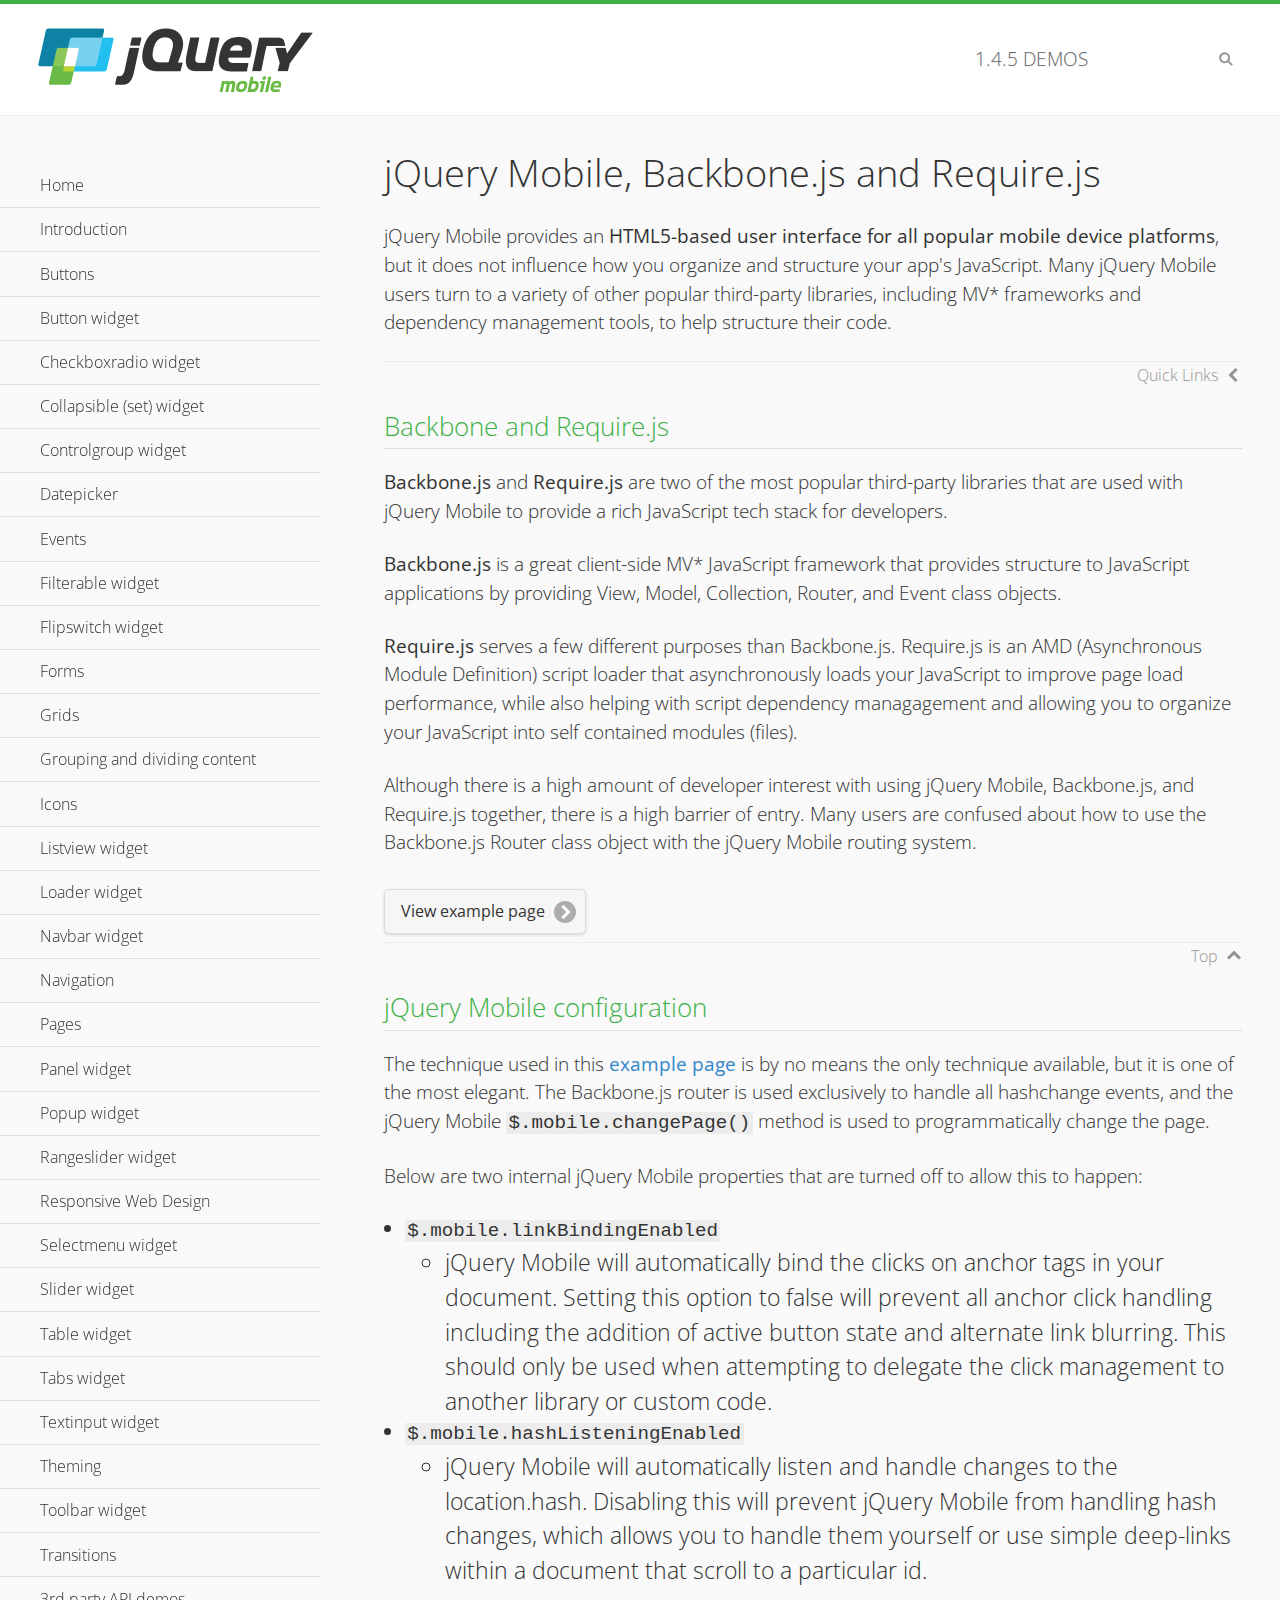
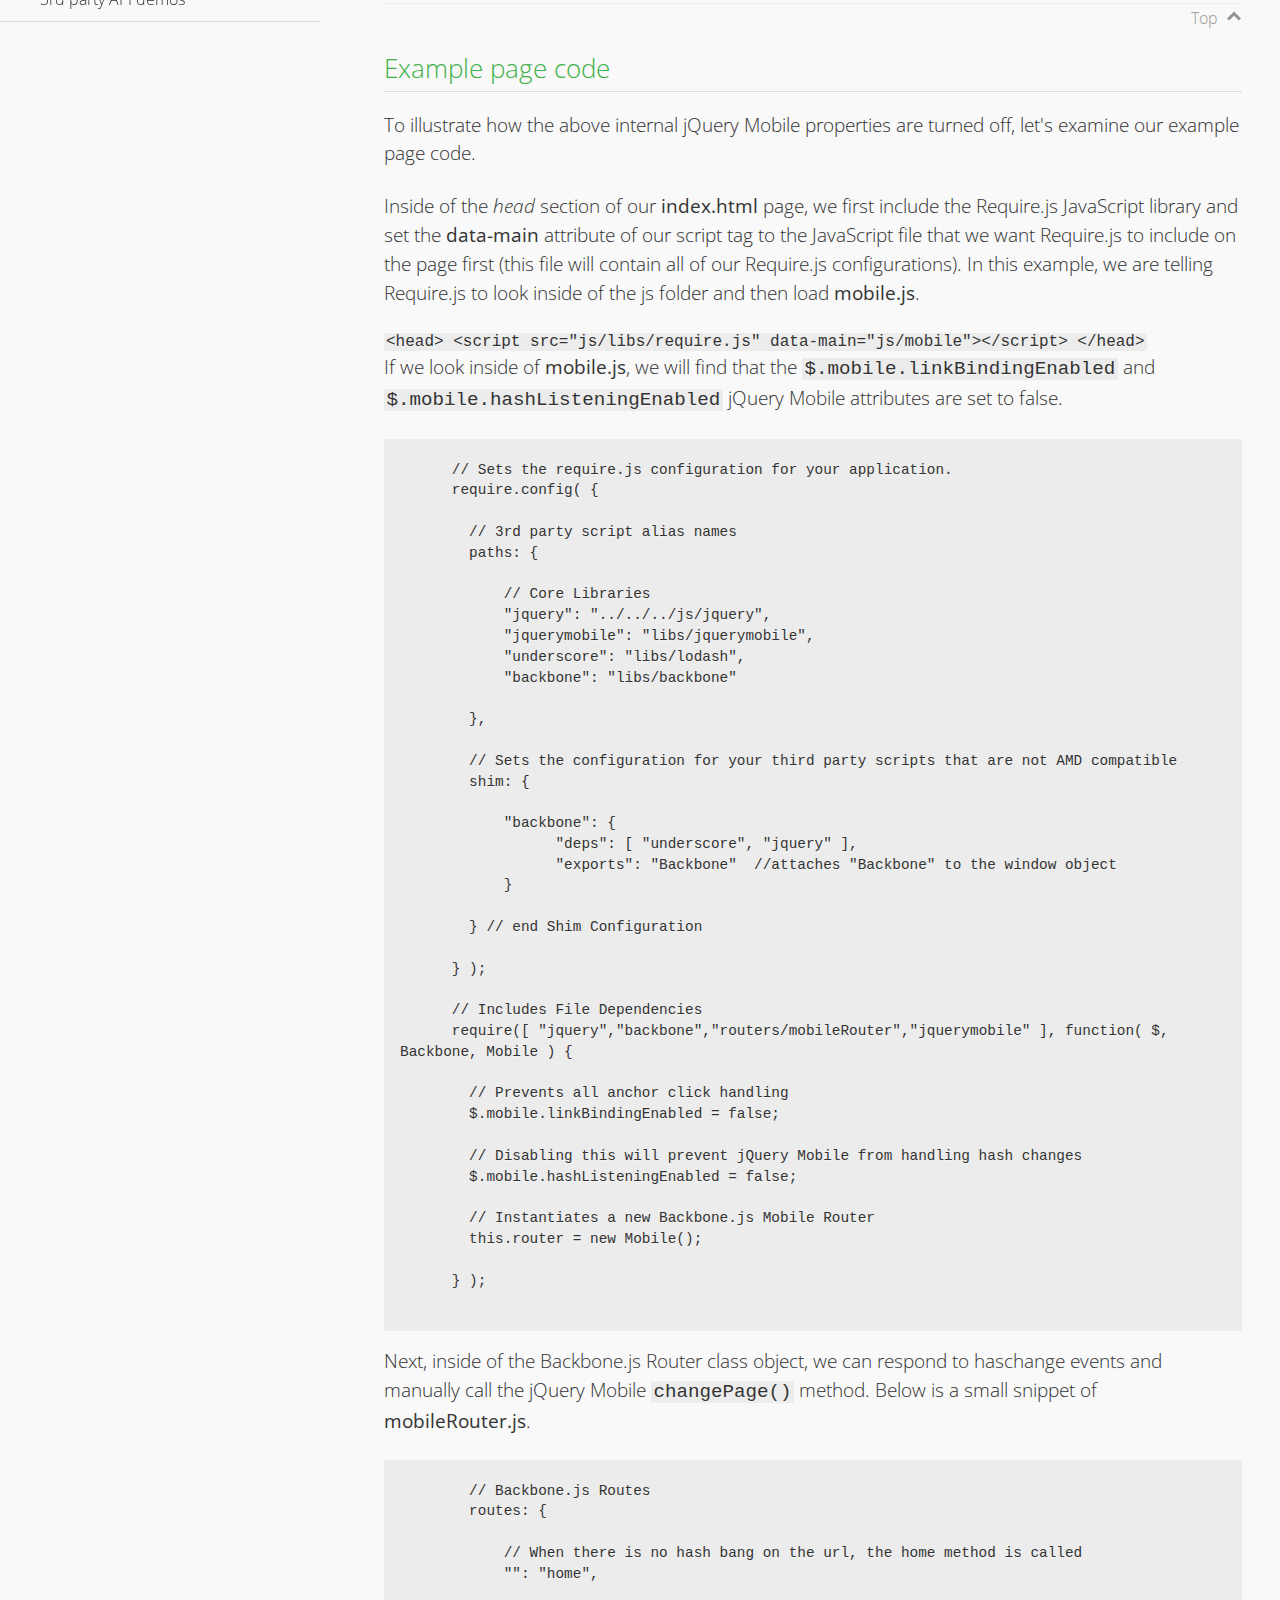
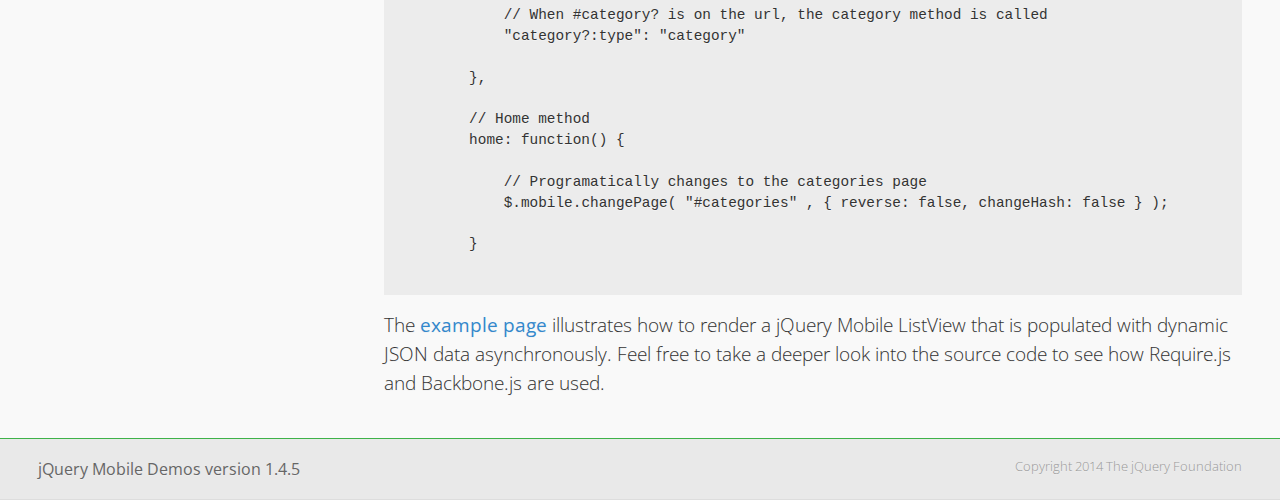
<file: javascript/jquerymobile/demos/backbone-requirejs/index.html>
<!DOCTYPE html>
<html>
  <head>
  <meta charset="utf-8">
  <meta name="viewport" content="width=device-width, initial-scale=1">
  <title>jQuery Mobile - Backbone.js and Require.js Apps</title>
	<link rel="shortcut icon" href="../favicon.ico">
    <link rel="stylesheet" href="http://fonts.googleapis.com/css?family=Open+Sans:300,400,700">
	<link rel="stylesheet" href="../css/themes/default/jquery.mobile-1.4.5.min.css">
	<link rel="stylesheet" href="../_assets/css/jqm-demos.css">
	<script src="../js/jquery.js"></script>
	<script src="../_assets/js/index.js"></script>
	<script src="../js/jquery.mobile-1.4.5.min.js"></script>

</head>
<body>
<div data-role="page" class="jqm-demos" data-quicklinks="true">

    <div data-role="header" class="jqm-header">
		<h2><a href="../" title="jQuery Mobile Demos home"><img src="../_assets/img/jquery-logo.png" alt="jQuery Mobile"></a></h2>
		<p><span class="jqm-version"></span> Demos</p>
        <a href="#" class="jqm-navmenu-link ui-btn ui-btn-icon-notext ui-corner-all ui-icon-bars ui-nodisc-icon ui-alt-icon ui-btn-left">Menu</a>
        <a href="#" class="jqm-search-link ui-btn ui-btn-icon-notext ui-corner-all ui-icon-search ui-nodisc-icon ui-alt-icon ui-btn-right">Search</a>
    </div><!-- /header -->

	<div role="main" class="ui-content jqm-content">

      <h1>jQuery Mobile, Backbone.js and Require.js</h1>
      <p>jQuery Mobile provides an <strong>HTML5-based user interface for all popular mobile device platforms</strong>, but it does not influence how you organize and structure your app's JavaScript.  Many jQuery Mobile users turn to a variety of other popular third-party libraries, including MV* frameworks and dependency management tools, to help structure their code.
      </p>

	  <h2>Backbone and Require.js</h2>
      <p><strong>Backbone.js</strong> and <strong>Require.js</strong> are two of the most popular third-party libraries that are used with jQuery Mobile to provide a rich JavaScript tech stack for developers.
      </p>
      <p><strong>Backbone.js</strong> is a great client-side MV* JavaScript framework that provides structure to JavaScript applications by providing View, Model, Collection, Router, and Event class objects.
      </p>
      <p><strong>Require.js</strong> serves a few different purposes than Backbone.js. Require.js is an AMD (Asynchronous Module Definition) script loader that asynchronously loads your JavaScript to improve page load performance, while also helping with script dependency managagement and allowing you to organize your JavaScript into self contained modules (files).
      </p>
      <p>Although there is a high amount of developer interest with using jQuery Mobile, Backbone.js, and Require.js together, there is a high barrier of entry.  Many users are confused about how to use the Backbone.js Router class object with the jQuery Mobile routing system.</p>

	   <a href="backbone-require.html" rel="external" class="ui-btn ui-btn-inline ui-corner-all ui-shadow ui-btn-icon-right ui-icon-carat-r">View example page</a>

      <h2>jQuery Mobile configuration</h2>

      <p>The technique used in this <a href="backbone-require.html" rel="external">example page</a> is by no means the only technique available, but it is one of the most elegant.  The Backbone.js router is used exclusively to handle all hashchange events, and the jQuery Mobile <code>$.mobile.changePage()</code> method is used to programmatically change the page.</p>

      <p>Below are two internal jQuery Mobile properties that are turned off to allow this to happen:</p>

      <ul>
        <li><code>$.mobile.linkBindingEnabled</code>
          <ul>
            <li>jQuery Mobile will automatically bind the clicks on anchor tags in your document. Setting this option to false will prevent all anchor click handling including the addition of active button state and alternate link blurring. This should only be used when attempting to delegate the click management to another library or custom code.</li>
            </ul>
        </li>
        <li><code>$.mobile.hashListeningEnabled</code>
          <ul>
            <li>jQuery Mobile will automatically listen and handle changes to the location.hash. Disabling this will prevent jQuery Mobile from handling hash changes, which allows you to handle them yourself or use simple deep-links within a document that scroll to a particular id.</li>
            </ul>
        </li>
      </ul>

	  <h2>Example page code</h2>
      <p>To illustrate how the above internal jQuery Mobile properties are turned off, let's examine our example page code.</p>

      <p>Inside of the <em>head</em> section of our <strong>index.html</strong> page, we first include the Require.js JavaScript library and set the <strong>data-main</strong> attribute of our script tag to the JavaScript file that we want Require.js to include on the page first (this file will contain all of our Require.js configurations).  In this example, we are telling Require.js to look inside of the js folder and then load <strong>mobile.js</strong>.
      </p>

      <code>
        &lt;head&gt;
          &lt;script src=&quot;js/libs/require.js&quot; data-main=&quot;js/mobile&quot;&gt;&lt;/script&gt;
        &lt;/head&gt;
      </code>
      <p>If we look inside of <strong>mobile.js</strong>, we will find that the <code>$.mobile.linkBindingEnabled</code> and <code>$.mobile.hashListeningEnabled</code> jQuery Mobile attributes are set to false.
      </p>
      <pre>
      <code>
      // Sets the require.js configuration for your application.
      require.config( {

        // 3rd party script alias names
        paths: {

            // Core Libraries
            "jquery": "../../../js/jquery",
            "jquerymobile": "libs/jquerymobile",
            "underscore": "libs/lodash",
            "backbone": "libs/backbone"

        },

        // Sets the configuration for your third party scripts that are not AMD compatible
        shim: {

            "backbone": {
                  "deps": [ "underscore", "jquery" ],
                  "exports": "Backbone"  //attaches "Backbone" to the window object
            }

        } // end Shim Configuration

      } );

      // Includes File Dependencies
      require([ "jquery","backbone","routers/mobileRouter","jquerymobile" ], function( $, Backbone, Mobile ) {

        // Prevents all anchor click handling
        $.mobile.linkBindingEnabled = false;

        // Disabling this will prevent jQuery Mobile from handling hash changes
        $.mobile.hashListeningEnabled = false;

        // Instantiates a new Backbone.js Mobile Router
        this.router = new Mobile();

      } );
</code>
</pre>
<p>Next, inside of the Backbone.js Router class object, we can respond to haschange events and manually call the jQuery Mobile <code>changePage()</code> method.  Below is a small snippet of <strong>mobileRouter.js</strong>.</p>
<pre>
<code>
        // Backbone.js Routes
        routes: {

            // When there is no hash bang on the url, the home method is called
            "": "home",

            // When #category? is on the url, the category method is called
            "category?:type": "category"

        },

        // Home method
        home: function() {

            // Programatically changes to the categories page
            $.mobile.changePage( "#categories" , { reverse: false, changeHash: false } );

        }
</code>
</pre>

		<p>The <a href="backbone-require.html" rel="external">example page</a> illustrates how to render a jQuery Mobile ListView that is populated with dynamic JSON data asynchronously. Feel free to take a deeper look into the source code to see how Require.js and Backbone.js are used.</p>

    </div><!-- /content -->
	    <div data-role="panel" class="jqm-navmenu-panel" data-position="left" data-display="overlay" data-theme="a">
	    	<ul class="jqm-list ui-alt-icon ui-nodisc-icon">
<li data-filtertext="demos homepage" data-icon="home"><a href=".././">Home</a></li>
<li data-filtertext="introduction overview getting started"><a href="../intro/" data-ajax="false">Introduction</a></li>
<li data-filtertext="buttons button markup buttonmarkup method anchor link button element"><a href="../button-markup/" data-ajax="false">Buttons</a></li>
<li data-filtertext="form button widget input button submit reset"><a href="../button/" data-ajax="false">Button widget</a></li>
<li data-role="collapsible" data-enhanced="true" data-collapsed-icon="carat-d" data-expanded-icon="carat-u" data-iconpos="right" data-inset="false" class="ui-collapsible ui-collapsible-themed-content ui-collapsible-collapsed">
	<h3 class="ui-collapsible-heading ui-collapsible-heading-collapsed">
		<a href="#" class="ui-collapsible-heading-toggle ui-btn ui-btn-icon-right ui-btn-inherit ui-icon-carat-d">
		    Checkboxradio widget<span class="ui-collapsible-heading-status"> click to expand contents</span>
		</a>
	</h3>
	<div class="ui-collapsible-content ui-body-inherit ui-collapsible-content-collapsed" aria-hidden="true">
		<ul>
			<li data-filtertext="form checkboxradio widget checkbox input checkboxes controlgroups"><a href="../checkboxradio-checkbox/" data-ajax="false">Checkboxes</a></li>
			<li data-filtertext="form checkboxradio widget radio input radio buttons controlgroups"><a href="../checkboxradio-radio/" data-ajax="false">Radio buttons</a></li>
		</ul>
	</div>
</li>
<li data-role="collapsible" data-enhanced="true" data-collapsed-icon="carat-d" data-expanded-icon="carat-u" data-iconpos="right" data-inset="false" class="ui-collapsible ui-collapsible-themed-content ui-collapsible-collapsed">
	<h3 class="ui-collapsible-heading ui-collapsible-heading-collapsed">
		<a href="#" class="ui-collapsible-heading-toggle ui-btn ui-btn-icon-right ui-btn-inherit ui-icon-carat-d">
			Collapsible (set) widget<span class="ui-collapsible-heading-status"> click to expand contents</span>
		</a>
	</h3>
	<div class="ui-collapsible-content ui-body-inherit ui-collapsible-content-collapsed" aria-hidden="true">
		<ul>
			<li data-filtertext="collapsibles content formatting"><a href="../collapsible/" data-ajax="false">Collapsible</a></li>
			<li data-filtertext="dynamic collapsible set accordion append expand"><a href="../collapsible-dynamic/" data-ajax="false">Dynamic collapsibles</a></li>
			<li data-filtertext="accordions collapsible set widget content formatting grouped collapsibles"><a href="../collapsibleset/" data-ajax="false">Collapsible set</a></li>
		</ul>
	</div>
</li>
<li data-role="collapsible" data-enhanced="true" data-collapsed-icon="carat-d" data-expanded-icon="carat-u" data-iconpos="right" data-inset="false" class="ui-collapsible ui-collapsible-themed-content ui-collapsible-collapsed">
	<h3 class="ui-collapsible-heading ui-collapsible-heading-collapsed">
		<a href="#" class="ui-collapsible-heading-toggle ui-btn ui-btn-icon-right ui-btn-inherit ui-icon-carat-d">
			Controlgroup widget<span class="ui-collapsible-heading-status"> click to expand contents</span>
		</a>
	</h3>
	<div class="ui-collapsible-content ui-body-inherit ui-collapsible-content-collapsed" aria-hidden="true">
		<ul>
			<li data-filtertext="controlgroups selectmenu checkboxradio input grouped buttons horizontal vertical"><a href="../controlgroup/" data-ajax="false">Controlgroup</a></li>
			<li data-filtertext="dynamic controlgroup dynamically add buttons"><a href="../controlgroup-dynamic/" data-ajax="false">Dynamic controlgroups</a></li>
		</ul>
	</div>
</li>
<li data-filtertext="form datepicker widget date input"><a href="../datepicker/" data-ajax="false">Datepicker</a></li>
<li data-role="collapsible" data-enhanced="true" data-collapsed-icon="carat-d" data-expanded-icon="carat-u" data-iconpos="right" data-inset="false" class="ui-collapsible ui-collapsible-themed-content ui-collapsible-collapsed">
	<h3 class="ui-collapsible-heading ui-collapsible-heading-collapsed">
		<a href="#" class="ui-collapsible-heading-toggle ui-btn ui-btn-icon-right ui-btn-inherit ui-icon-carat-d">
			Events<span class="ui-collapsible-heading-status"> click to expand contents</span>
		</a>
	</h3>
	<div class="ui-collapsible-content ui-body-inherit ui-collapsible-content-collapsed" aria-hidden="true">
		<ul>
			<li data-filtertext="swipe to delete list items listviews swipe events"><a href="../swipe-list/" data-ajax="false">Swipe list items</a></li>
			<li data-filtertext="swipe to navigate swipe page navigation swipe events"><a href="../swipe-page/" data-ajax="false">Swipe page navigation</a></li>
		</ul>
	</div>
</li>
<li data-filtertext="filterable filter elements sorting searching listview table"><a href="../filterable/" data-ajax="false">Filterable widget</a></li>
<li data-filtertext="form flipswitch widget flip toggle switch binary select checkbox input"><a href="../flipswitch/" data-ajax="false">Flipswitch widget</a></li>
<li data-role="collapsible" data-enhanced="true" data-collapsed-icon="carat-d" data-expanded-icon="carat-u" data-iconpos="right" data-inset="false" class="ui-collapsible ui-collapsible-themed-content ui-collapsible-collapsed">
	<h3 class="ui-collapsible-heading ui-collapsible-heading-collapsed">
		<a href="#" class="ui-collapsible-heading-toggle ui-btn ui-btn-icon-right ui-btn-inherit ui-icon-carat-d">
			Forms<span class="ui-collapsible-heading-status"> click to expand contents</span>
		</a>
	</h3>
	<div class="ui-collapsible-content ui-body-inherit ui-collapsible-content-collapsed" aria-hidden="true">
		<ul>
			<li data-filtertext="forms text checkbox radio range button submit reset inputs selects textarea slider flipswitch label form elements"><a href="../forms/" data-ajax="false">Forms</a></li>
			<li data-filtertext="form hide labels hidden accessible ui-hidden-accessible forms"><a href="../forms-label-hidden-accessible/" data-ajax="false">Hide labels</a></li>
			<li data-filtertext="form field containers fieldcontain ui-field-contain forms"><a href="../forms-field-contain/" data-ajax="false">Field containers</a></li>
			<li data-filtertext="forms disabled form elements"><a href="../forms-disabled/" data-ajax="false">Forms disabled</a></li>
			<li data-filtertext="forms gallery examples overview forms text checkbox radio range button submit reset inputs selects textarea slider flipswitch label form elements"><a href="../forms-gallery/" data-ajax="false">Forms gallery</a></li>
		</ul>
	</div>
</li>
<li data-role="collapsible" data-enhanced="true" data-collapsed-icon="carat-d" data-expanded-icon="carat-u" data-iconpos="right" data-inset="false" class="ui-collapsible ui-collapsible-themed-content ui-collapsible-collapsed">
	<h3 class="ui-collapsible-heading ui-collapsible-heading-collapsed">
		<a href="#" class="ui-collapsible-heading-toggle ui-btn ui-btn-icon-right ui-btn-inherit ui-icon-carat-d">
			Grids<span class="ui-collapsible-heading-status"> click to expand contents</span>
		</a>
	</h3>
	<div class="ui-collapsible-content ui-body-inherit ui-collapsible-content-collapsed" aria-hidden="true">
		<ul>
			<li data-filtertext="grids columns blocks content formatting rwd responsive css framework"><a href="../grids/" data-ajax="false">Grids</a></li>
			<li data-filtertext="buttons in grids css framework"><a href="../grids-buttons/" data-ajax="false">Buttons in grids</a></li>
			<li data-filtertext="custom responsive grids rwd css framework"><a href="../grids-custom-responsive/" data-ajax="false">Custom responsive grids</a></li>
		</ul>
	</div>
</li>
<li data-filtertext="blocks content formatting sections heading"><a href="../body-bar-classes/" data-ajax="false">Grouping and dividing content</a></li>
<li data-role="collapsible" data-enhanced="true" data-collapsed-icon="carat-d" data-expanded-icon="carat-u" data-iconpos="right" data-inset="false" class="ui-collapsible ui-collapsible-themed-content ui-collapsible-collapsed">
	<h3 class="ui-collapsible-heading ui-collapsible-heading-collapsed">
		<a href="#" class="ui-collapsible-heading-toggle ui-btn ui-btn-icon-right ui-btn-inherit ui-icon-carat-d">
			Icons<span class="ui-collapsible-heading-status"> click to expand contents</span>
		</a>
	</h3>
	<div class="ui-collapsible-content ui-body-inherit ui-collapsible-content-collapsed" aria-hidden="true">
		<ul>
			<li data-filtertext="button icons svg disc alt custom icon position"><a href="../icons/" data-ajax="false">Icons</a></li>
			<li data-filtertext=""><a href="../icons-grunticon/" data-ajax="false">Grunticon loader</a></li>
		</ul>
	</div>
</li>
<li data-role="collapsible" data-enhanced="true" data-collapsed-icon="carat-d" data-expanded-icon="carat-u" data-iconpos="right" data-inset="false" class="ui-collapsible ui-collapsible-themed-content ui-collapsible-collapsed">
	<h3 class="ui-collapsible-heading ui-collapsible-heading-collapsed">
		<a href="#" class="ui-collapsible-heading-toggle ui-btn ui-btn-icon-right ui-btn-inherit ui-icon-carat-d">
			Listview widget<span class="ui-collapsible-heading-status"> click to expand contents</span>
		</a>
	</h3>
	<div class="ui-collapsible-content ui-body-inherit ui-collapsible-content-collapsed" aria-hidden="true">
		<ul>
			<li data-filtertext="listview widget thumbnails icons nested split button collapsible ul ol"><a href="../listview/" data-ajax="false">Listview</a></li>
			<li data-filtertext="autocomplete filterable reveal listview filtertextbeforefilter placeholder"><a href="../listview-autocomplete/" data-ajax="false">Listview autocomplete</a></li>
			<li data-filtertext="autocomplete filterable reveal listview remote data filtertextbeforefilter placeholder"><a href="../listview-autocomplete-remote/" data-ajax="false">Listview autocomplete remote data</a></li>
			<li data-filtertext="autodividers anchor jump scroll linkbars listview lists ul ol"><a href="../listview-autodividers-linkbar/" data-ajax="false">Listview autodividers linkbar</a></li>
			<li data-filtertext="listview autodividers selector autodividersselector lists ul ol"><a href="../listview-autodividers-selector/" data-ajax="false">Listview autodividers selector</a></li>
			<li data-filtertext="listview nested list items"><a href="../listview-nested-lists/" data-ajax="false">Nested Listviews</a></li>
			<li data-filtertext="listview collapsible list items flat"><a href="../listview-collapsible-item-flat/" data-ajax="false">Listview collapsible list items (flat)</a></li>
			<li data-filtertext="listview collapsible list indented"><a href="../listview-collapsible-item-indented/" data-ajax="false">Listview collapsible list items (indented)</a></li>
			<li data-filtertext="grid listview responsive grids responsive listviews lists ul"><a href="../listview-grid/" data-ajax="false">Listview responsive grid</a></li>
		</ul>
	</div>
</li>
<li data-filtertext="loader widget page loading navigation overlay spinner"><a href="../loader/" data-ajax="false">Loader widget</a></li>
<li data-filtertext="navbar widget navmenu toolbars header footer"><a href="../navbar/" data-ajax="false">Navbar widget</a></li>
<li data-role="collapsible" data-enhanced="true" data-collapsed-icon="carat-d" data-expanded-icon="carat-u" data-iconpos="right" data-inset="false" class="ui-collapsible ui-collapsible-themed-content ui-collapsible-collapsed">
	<h3 class="ui-collapsible-heading ui-collapsible-heading-collapsed">
		<a href="#" class="ui-collapsible-heading-toggle ui-btn ui-btn-icon-right ui-btn-inherit ui-icon-carat-d">
			Navigation<span class="ui-collapsible-heading-status"> click to expand contents</span>
		</a>
	</h3>
	<div class="ui-collapsible-content ui-body-inherit ui-collapsible-content-collapsed" aria-hidden="true">
		<ul>
			<li data-filtertext="ajax navigation navigate widget history event method"><a href="../navigation/" data-ajax="false">Navigation</a></li>
			<li data-filtertext="linking pages page links navigation ajax prefetch cache"><a href="../navigation-linking-pages/" data-ajax="false">Linking pages</a></li>
			<!-- <li data-filtertext="php redirect server redirection server-side navigation"><a href="../navigation-php-redirect/" data-ajax="false">PHP redirect demo</a></li>-->
			<li data-filtertext="navigation redirection hash query"><a href="../navigation-hash-processing/" data-ajax="false">Hash processing demo</a></li>
			<li data-filtertext="navigation redirection hash query"><a href="../page-events/" data-ajax="false">Page Navigation Events</a></li>
		</ul>
	</div>
</li>
<li data-role="collapsible" data-enhanced="true" data-collapsed-icon="carat-d" data-expanded-icon="carat-u" data-iconpos="right" data-inset="false" class="ui-collapsible ui-collapsible-themed-content ui-collapsible-collapsed">
	<h3 class="ui-collapsible-heading ui-collapsible-heading-collapsed">
		<a href="#" class="ui-collapsible-heading-toggle ui-btn ui-btn-icon-right ui-btn-inherit ui-icon-carat-d">
			Pages<span class="ui-collapsible-heading-status"> click to expand contents</span>
		</a>
	</h3>
	<div class="ui-collapsible-content ui-body-inherit ui-collapsible-content-collapsed" aria-hidden="true">
		<ul>
			<li data-filtertext="pages page widget ajax navigation"><a href="../pages/" data-ajax="false">Pages</a></li>
			<li data-filtertext="single page"><a href="../pages-single-page/" data-ajax="false">Single page</a></li>
			<li data-filtertext="multipage multi-page page"><a href="../pages-multi-page/" data-ajax="false">Multi-page template</a></li>
			<li data-filtertext="dialog page widget modal popup"><a href="../pages-dialog/" data-ajax="false">Dialog page</a></li>
		</ul>
	</div>
</li>
<li data-role="collapsible" data-enhanced="true" data-collapsed-icon="carat-d" data-expanded-icon="carat-u" data-iconpos="right" data-inset="false" class="ui-collapsible ui-collapsible-themed-content ui-collapsible-collapsed">
	<h3 class="ui-collapsible-heading ui-collapsible-heading-collapsed">
		<a href="#" class="ui-collapsible-heading-toggle ui-btn ui-btn-icon-right ui-btn-inherit ui-icon-carat-d">
			Panel widget<span class="ui-collapsible-heading-status"> click to expand contents</span>
		</a>
	</h3>
	<div class="ui-collapsible-content ui-body-inherit ui-collapsible-content-collapsed" aria-hidden="true">
		<ul>
			<li data-filtertext="panel widget sliding panels reveal push overlay responsive"><a href="../panel/" data-ajax="false">Panel</a></li>
			<li data-filtertext=""><a href="../panel-external/" data-ajax="false">External panels</a></li>
			<li data-filtertext="panel "><a href="../panel-fixed/" data-ajax="false">Fixed panels</a></li>
			<li data-filtertext="panel slide panels sliding panels shadow rwd responsive breakpoint"><a href="../panel-responsive/" data-ajax="false">Panels responsive</a></li>
			<li data-filtertext="panel custom style custom panel width reveal shadow listview panel styling page background wrapper"><a href="../panel-styling/" data-ajax="false">Custom panel style</a></li>
			<li data-filtertext="panel open on swipe"><a href="../panel-swipe-open/" data-ajax="false">Panel open on swipe</a></li>
			<li data-filtertext="panels outside page internal external toolbars"><a href="../panel-external-internal/" data-ajax="false">Panel external and internal</a></li>
		</ul>
	</div>
</li>
<li data-role="collapsible" data-enhanced="true" data-collapsed-icon="carat-d" data-expanded-icon="carat-u" data-iconpos="right" data-inset="false" class="ui-collapsible ui-collapsible-themed-content ui-collapsible-collapsed">
	<h3 class="ui-collapsible-heading ui-collapsible-heading-collapsed">
		<a href="#" class="ui-collapsible-heading-toggle ui-btn ui-btn-icon-right ui-btn-inherit ui-icon-carat-d">
			Popup widget<span class="ui-collapsible-heading-status"> click to expand contents</span>
		</a>
	</h3>
	<div class="ui-collapsible-content ui-body-inherit ui-collapsible-content-collapsed" aria-hidden="true">
		<ul>
			<li data-filtertext="popup widget popups dialog modal transition tooltip lightbox form overlay screen flip pop fade transition"><a href="../popup/" data-ajax="false">Popup</a></li>
			<li data-filtertext="popup alignment position"><a href="../popup-alignment/" data-ajax="false">Popup alignment</a></li>
			<li data-filtertext="popup arrow size popups popover"><a href="../popup-arrow-size/" data-ajax="false">Popup arrow size</a></li>
			<li data-filtertext="dynamic popups popup images lightbox"><a href="../popup-dynamic/" data-ajax="false">Dynamic popups</a></li>
			<li data-filtertext="popups with iframes scaling"><a href="../popup-iframe/" data-ajax="false">Popups with iframes</a></li>
			<li data-filtertext="popup image scaling"><a href="../popup-image-scaling/" data-ajax="false">Popup image scaling</a></li>
			<li data-filtertext="external popup outside multi-page"><a href="../popup-outside-multipage/" data-ajax="false">Popup outside multi-page</a></li>
		</ul>
	</div>
</li>
<li data-filtertext="form rangeslider widget dual sliders dual handle sliders range input"><a href="../rangeslider/" data-ajax="false">Rangeslider widget</a></li>
<li data-filtertext="responsive web design rwd adaptive progressive enhancement PE accessible mobile breakpoints media query media queries"><a href="../rwd/" data-ajax="false">Responsive Web Design</a></li>
<li data-role="collapsible" data-enhanced="true" data-collapsed-icon="carat-d" data-expanded-icon="carat-u" data-iconpos="right" data-inset="false" class="ui-collapsible ui-collapsible-themed-content ui-collapsible-collapsed">
	<h3 class="ui-collapsible-heading ui-collapsible-heading-collapsed">
		<a href="#" class="ui-collapsible-heading-toggle ui-btn ui-btn-icon-right ui-btn-inherit ui-icon-carat-d">
			Selectmenu widget<span class="ui-collapsible-heading-status"> click to expand contents</span>
		</a>
	</h3>
	<div class="ui-collapsible-content ui-body-inherit ui-collapsible-content-collapsed" aria-hidden="true">
		<ul>
			<li data-filtertext="form selectmenu widget select input custom select menu selects"><a href="../selectmenu/" data-ajax="false">Selectmenu</a></li>
			<li data-filtertext="form custom select menu selectmenu widget custom menu option optgroup multiple selects"><a href="../selectmenu-custom/" data-ajax="false">Custom select menu</a></li>
			<li data-filtertext="filterable select filter popup dialog"><a href="../selectmenu-custom-filter/" data-ajax="false">Custom select menu with filter</a></li>
		</ul>
	</div>
</li>
<li data-role="collapsible" data-enhanced="true" data-collapsed-icon="carat-d" data-expanded-icon="carat-u" data-iconpos="right" data-inset="false" class="ui-collapsible ui-collapsible-themed-content ui-collapsible-collapsed">
	<h3 class="ui-collapsible-heading ui-collapsible-heading-collapsed">
		<a href="#" class="ui-collapsible-heading-toggle ui-btn ui-btn-icon-right ui-btn-inherit ui-icon-carat-d">
			Slider widget<span class="ui-collapsible-heading-status"> click to expand contents</span>
		</a>
	</h3>
	<div class="ui-collapsible-content ui-body-inherit ui-collapsible-content-collapsed" aria-hidden="true">
		<ul>
			<li data-filtertext="form slider widget range input single sliders"><a href="../slider/" data-ajax="false">Slider</a></li>
			<li data-filtertext="form slider widget flipswitch slider binary select flip toggle switch"><a href="../slider-flipswitch/" data-ajax="false">Slider flip toggle switch</a></li>
			<li data-filtertext="form slider tooltip handle value input range sliders"><a href="../slider-tooltip/" data-ajax="false">Slider tooltip</a></li>
		</ul>
	</div>
</li>
<li data-role="collapsible" data-enhanced="true" data-collapsed-icon="carat-d" data-expanded-icon="carat-u" data-iconpos="right" data-inset="false" class="ui-collapsible ui-collapsible-themed-content ui-collapsible-collapsed">
	<h3 class="ui-collapsible-heading ui-collapsible-heading-collapsed">
		<a href="#" class="ui-collapsible-heading-toggle ui-btn ui-btn-icon-right ui-btn-inherit ui-icon-carat-d">
			Table widget<span class="ui-collapsible-heading-status"> click to expand contents</span>
		</a>
	</h3>
	<div class="ui-collapsible-content ui-body-inherit ui-collapsible-content-collapsed" aria-hidden="true">
		<ul>
			<li data-filtertext="table widget reflow column toggle th td responsive tables rwd hide show tabular"><a href="../table-column-toggle/" data-ajax="false">Table Column Toggle</a></li>
			<li data-filtertext="table column toggle phone comparison demo"><a href="../table-column-toggle-example/" data-ajax="false">Table Column Toggle demo</a></li>
			<li data-filtertext="responsive tables table column toggle heading groups rwd breakpoint"><a href="../table-column-toggle-heading-groups/" data-ajax="false">Table Column Toggle heading groups</a></li>
			<li data-filtertext="responsive tables table column toggle hide rwd breakpoint customization options"><a href="../table-column-toggle-options/" data-ajax="false">Table Column Toggle options</a></li>
			<li data-filtertext="table reflow th td responsive rwd columns tabular"><a href="../table-reflow/" data-ajax="false">Table Reflow</a></li>
			<li data-filtertext="responsive tables table reflow heading groups rwd breakpoint"><a href="../table-reflow-heading-groups/" data-ajax="false">Table Reflow heading groups</a></li>
			<li data-filtertext="responsive tables table reflow stripes strokes table style"><a href="../table-reflow-stripes-strokes/" data-ajax="false">Table Reflow stripes and strokes</a></li>
			<li data-filtertext="responsive tables table reflow stack custom styles"><a href="../table-reflow-styling/" data-ajax="false">Table Reflow custom styles</a></li>
		</ul>
	</div>
</li>
<li data-filtertext="ui tabs widget"><a href="../tabs/" data-ajax="false">Tabs widget</a></li>
<li data-filtertext="form textinput widget text input textarea number date time tel email file color password"><a href="../textinput/" data-ajax="false">Textinput widget</a></li>
<li data-role="collapsible" data-enhanced="true" data-collapsed-icon="carat-d" data-expanded-icon="carat-u" data-iconpos="right" data-inset="false" class="ui-collapsible ui-collapsible-themed-content ui-collapsible-collapsed">
	<h3 class="ui-collapsible-heading ui-collapsible-heading-collapsed">
		<a href="#" class="ui-collapsible-heading-toggle ui-btn ui-btn-icon-right ui-btn-inherit ui-icon-carat-d">
			Theming<span class="ui-collapsible-heading-status"> click to expand contents</span>
		</a>
	</h3>
	<div class="ui-collapsible-content ui-body-inherit ui-collapsible-content-collapsed" aria-hidden="true">
		<ul>
			<li data-filtertext="default theme swatches theming style css"><a href="../theme-default/" data-ajax="false">Default theme</a></li>
			<li data-filtertext="classic theme old theme swatches theming style css"><a href="../theme-classic/" data-ajax="false">Classic theme</a></li>
		</ul>
	</div>
</li>
<li data-role="collapsible" data-enhanced="true" data-collapsed-icon="carat-d" data-expanded-icon="carat-u" data-iconpos="right" data-inset="false" class="ui-collapsible ui-collapsible-themed-content ui-collapsible-collapsed">
	<h3 class="ui-collapsible-heading ui-collapsible-heading-collapsed">
		<a href="#" class="ui-collapsible-heading-toggle ui-btn ui-btn-icon-right ui-btn-inherit ui-icon-carat-d">
			Toolbar widget<span class="ui-collapsible-heading-status"> click to expand contents</span>
		</a>
	</h3>
	<div class="ui-collapsible-content ui-body-inherit ui-collapsible-content-collapsed" aria-hidden="true">
		<ul>
			<li data-filtertext="toolbar widget header footer toolbars fixed fullscreen external sections"><a href="../toolbar/" data-ajax="false">Toolbar</a></li>
			<li data-filtertext="dynamic toolbars dynamically add toolbar header footer"><a href="../toolbar-dynamic/" data-ajax="false">Dynamic toolbars</a></li>
			<li data-filtertext="external toolbars header footer"><a href="../toolbar-external/" data-ajax="false">External toolbars</a></li>
			<li data-filtertext="fixed toolbars header footer"><a href="../toolbar-fixed/" data-ajax="false">Fixed toolbars</a></li>
			<li data-filtertext="fixed fullscreen toolbars header footer"><a href="../toolbar-fixed-fullscreen/" data-ajax="false">Fullscreen toolbars</a></li>
			<li data-filtertext="external fixed toolbars header footer"><a href="../toolbar-fixed-external/" data-ajax="false">Fixed external toolbars</a></li>
			<li data-filtertext="external persistent toolbars header footer navbar navmenu"><a href="../toolbar-fixed-persistent/" data-ajax="false">Persistent toolbars</a></li>
			<li data-filtertext="external ajax optimized toolbars persistent toolbars header footer navbar"><a href="../toolbar-fixed-persistent-optimized/" data-ajax="false">Ajax optimized toolbars</a></li>
			<li data-filtertext="form in toolbars header footer"><a href="../toolbar-fixed-forms/" data-ajax="false">Form in toolbar</a></li>
		</ul>
	</div>
</li>
<li data-filtertext="page transitions animated pages popup navigation flip slide fade pop"><a href="../transitions/" data-ajax="false">Transitions</a></li>
<li data-role="collapsible" data-enhanced="true" data-collapsed-icon="carat-d" data-expanded-icon="carat-u" data-iconpos="right" data-inset="false" class="ui-collapsible ui-collapsible-themed-content ui-collapsible-collapsed">
	<h3 class="ui-collapsible-heading ui-collapsible-heading-collapsed">
		<a href="#" class="ui-collapsible-heading-toggle ui-btn ui-btn-icon-right ui-btn-inherit ui-icon-carat-d">
			3rd party API demos<span class="ui-collapsible-heading-status"> click to expand contents</span>
		</a>
	</h3>
	<div class="ui-collapsible-content ui-body-inherit ui-collapsible-content-collapsed" aria-hidden="true">
		<ul>
			<li data-filtertext="backbone requirejs navigation router"><a href="../backbone-requirejs/" data-ajax="false">Backbone RequireJS</a></li>
			<li data-filtertext="google maps geolocation demo"><a href="../map-geolocation/" data-ajax="false">Google Maps geolocation</a></li>
			<li data-filtertext="google maps hybrid"><a href="../map-list-toggle/" data-ajax="false">Google Maps list toggle</a></li>
		</ul>
	</div>
</li>



		     </ul>
		</div><!-- /panel -->


    <div data-role="footer" data-position="fixed" data-tap-toggle="false" class="jqm-footer">
        <p>jQuery Mobile Demos version <span class="jqm-version"></span></p>
        <p>Copyright 2014 The jQuery Foundation</p>
    </div><!-- /footer -->
	<!-- TODO: This should become an external panel so we can add input to markup (unique ID) -->
    <div data-role="panel" class="jqm-search-panel" data-position="right" data-display="overlay" data-theme="a">
		<div class="jqm-search">
			<ul class="jqm-list" data-filter-placeholder="Search demos..." data-filter-reveal="true">
<li data-filtertext="demos homepage" data-icon="home"><a href=".././">Home</a></li>
<li data-filtertext="introduction overview getting started"><a href="../intro/" data-ajax="false">Introduction</a></li>
<li data-filtertext="buttons button markup buttonmarkup method anchor link button element"><a href="../button-markup/" data-ajax="false">Buttons</a></li>
<li data-filtertext="form button widget input button submit reset"><a href="../button/" data-ajax="false">Button widget</a></li>
<li data-role="collapsible" data-enhanced="true" data-collapsed-icon="carat-d" data-expanded-icon="carat-u" data-iconpos="right" data-inset="false" class="ui-collapsible ui-collapsible-themed-content ui-collapsible-collapsed">
	<h3 class="ui-collapsible-heading ui-collapsible-heading-collapsed">
		<a href="#" class="ui-collapsible-heading-toggle ui-btn ui-btn-icon-right ui-btn-inherit ui-icon-carat-d">
		    Checkboxradio widget<span class="ui-collapsible-heading-status"> click to expand contents</span>
		</a>
	</h3>
	<div class="ui-collapsible-content ui-body-inherit ui-collapsible-content-collapsed" aria-hidden="true">
		<ul>
			<li data-filtertext="form checkboxradio widget checkbox input checkboxes controlgroups"><a href="../checkboxradio-checkbox/" data-ajax="false">Checkboxes</a></li>
			<li data-filtertext="form checkboxradio widget radio input radio buttons controlgroups"><a href="../checkboxradio-radio/" data-ajax="false">Radio buttons</a></li>
		</ul>
	</div>
</li>
<li data-role="collapsible" data-enhanced="true" data-collapsed-icon="carat-d" data-expanded-icon="carat-u" data-iconpos="right" data-inset="false" class="ui-collapsible ui-collapsible-themed-content ui-collapsible-collapsed">
	<h3 class="ui-collapsible-heading ui-collapsible-heading-collapsed">
		<a href="#" class="ui-collapsible-heading-toggle ui-btn ui-btn-icon-right ui-btn-inherit ui-icon-carat-d">
			Collapsible (set) widget<span class="ui-collapsible-heading-status"> click to expand contents</span>
		</a>
	</h3>
	<div class="ui-collapsible-content ui-body-inherit ui-collapsible-content-collapsed" aria-hidden="true">
		<ul>
			<li data-filtertext="collapsibles content formatting"><a href="../collapsible/" data-ajax="false">Collapsible</a></li>
			<li data-filtertext="dynamic collapsible set accordion append expand"><a href="../collapsible-dynamic/" data-ajax="false">Dynamic collapsibles</a></li>
			<li data-filtertext="accordions collapsible set widget content formatting grouped collapsibles"><a href="../collapsibleset/" data-ajax="false">Collapsible set</a></li>
		</ul>
	</div>
</li>
<li data-role="collapsible" data-enhanced="true" data-collapsed-icon="carat-d" data-expanded-icon="carat-u" data-iconpos="right" data-inset="false" class="ui-collapsible ui-collapsible-themed-content ui-collapsible-collapsed">
	<h3 class="ui-collapsible-heading ui-collapsible-heading-collapsed">
		<a href="#" class="ui-collapsible-heading-toggle ui-btn ui-btn-icon-right ui-btn-inherit ui-icon-carat-d">
			Controlgroup widget<span class="ui-collapsible-heading-status"> click to expand contents</span>
		</a>
	</h3>
	<div class="ui-collapsible-content ui-body-inherit ui-collapsible-content-collapsed" aria-hidden="true">
		<ul>
			<li data-filtertext="controlgroups selectmenu checkboxradio input grouped buttons horizontal vertical"><a href="../controlgroup/" data-ajax="false">Controlgroup</a></li>
			<li data-filtertext="dynamic controlgroup dynamically add buttons"><a href="../controlgroup-dynamic/" data-ajax="false">Dynamic controlgroups</a></li>
		</ul>
	</div>
</li>
<li data-filtertext="form datepicker widget date input"><a href="../datepicker/" data-ajax="false">Datepicker</a></li>
<li data-role="collapsible" data-enhanced="true" data-collapsed-icon="carat-d" data-expanded-icon="carat-u" data-iconpos="right" data-inset="false" class="ui-collapsible ui-collapsible-themed-content ui-collapsible-collapsed">
	<h3 class="ui-collapsible-heading ui-collapsible-heading-collapsed">
		<a href="#" class="ui-collapsible-heading-toggle ui-btn ui-btn-icon-right ui-btn-inherit ui-icon-carat-d">
			Events<span class="ui-collapsible-heading-status"> click to expand contents</span>
		</a>
	</h3>
	<div class="ui-collapsible-content ui-body-inherit ui-collapsible-content-collapsed" aria-hidden="true">
		<ul>
			<li data-filtertext="swipe to delete list items listviews swipe events"><a href="../swipe-list/" data-ajax="false">Swipe list items</a></li>
			<li data-filtertext="swipe to navigate swipe page navigation swipe events"><a href="../swipe-page/" data-ajax="false">Swipe page navigation</a></li>
		</ul>
	</div>
</li>
<li data-filtertext="filterable filter elements sorting searching listview table"><a href="../filterable/" data-ajax="false">Filterable widget</a></li>
<li data-filtertext="form flipswitch widget flip toggle switch binary select checkbox input"><a href="../flipswitch/" data-ajax="false">Flipswitch widget</a></li>
<li data-role="collapsible" data-enhanced="true" data-collapsed-icon="carat-d" data-expanded-icon="carat-u" data-iconpos="right" data-inset="false" class="ui-collapsible ui-collapsible-themed-content ui-collapsible-collapsed">
	<h3 class="ui-collapsible-heading ui-collapsible-heading-collapsed">
		<a href="#" class="ui-collapsible-heading-toggle ui-btn ui-btn-icon-right ui-btn-inherit ui-icon-carat-d">
			Forms<span class="ui-collapsible-heading-status"> click to expand contents</span>
		</a>
	</h3>
	<div class="ui-collapsible-content ui-body-inherit ui-collapsible-content-collapsed" aria-hidden="true">
		<ul>
			<li data-filtertext="forms text checkbox radio range button submit reset inputs selects textarea slider flipswitch label form elements"><a href="../forms/" data-ajax="false">Forms</a></li>
			<li data-filtertext="form hide labels hidden accessible ui-hidden-accessible forms"><a href="../forms-label-hidden-accessible/" data-ajax="false">Hide labels</a></li>
			<li data-filtertext="form field containers fieldcontain ui-field-contain forms"><a href="../forms-field-contain/" data-ajax="false">Field containers</a></li>
			<li data-filtertext="forms disabled form elements"><a href="../forms-disabled/" data-ajax="false">Forms disabled</a></li>
			<li data-filtertext="forms gallery examples overview forms text checkbox radio range button submit reset inputs selects textarea slider flipswitch label form elements"><a href="../forms-gallery/" data-ajax="false">Forms gallery</a></li>
		</ul>
	</div>
</li>
<li data-role="collapsible" data-enhanced="true" data-collapsed-icon="carat-d" data-expanded-icon="carat-u" data-iconpos="right" data-inset="false" class="ui-collapsible ui-collapsible-themed-content ui-collapsible-collapsed">
	<h3 class="ui-collapsible-heading ui-collapsible-heading-collapsed">
		<a href="#" class="ui-collapsible-heading-toggle ui-btn ui-btn-icon-right ui-btn-inherit ui-icon-carat-d">
			Grids<span class="ui-collapsible-heading-status"> click to expand contents</span>
		</a>
	</h3>
	<div class="ui-collapsible-content ui-body-inherit ui-collapsible-content-collapsed" aria-hidden="true">
		<ul>
			<li data-filtertext="grids columns blocks content formatting rwd responsive css framework"><a href="../grids/" data-ajax="false">Grids</a></li>
			<li data-filtertext="buttons in grids css framework"><a href="../grids-buttons/" data-ajax="false">Buttons in grids</a></li>
			<li data-filtertext="custom responsive grids rwd css framework"><a href="../grids-custom-responsive/" data-ajax="false">Custom responsive grids</a></li>
		</ul>
	</div>
</li>
<li data-filtertext="blocks content formatting sections heading"><a href="../body-bar-classes/" data-ajax="false">Grouping and dividing content</a></li>
<li data-role="collapsible" data-enhanced="true" data-collapsed-icon="carat-d" data-expanded-icon="carat-u" data-iconpos="right" data-inset="false" class="ui-collapsible ui-collapsible-themed-content ui-collapsible-collapsed">
	<h3 class="ui-collapsible-heading ui-collapsible-heading-collapsed">
		<a href="#" class="ui-collapsible-heading-toggle ui-btn ui-btn-icon-right ui-btn-inherit ui-icon-carat-d">
			Icons<span class="ui-collapsible-heading-status"> click to expand contents</span>
		</a>
	</h3>
	<div class="ui-collapsible-content ui-body-inherit ui-collapsible-content-collapsed" aria-hidden="true">
		<ul>
			<li data-filtertext="button icons svg disc alt custom icon position"><a href="../icons/" data-ajax="false">Icons</a></li>
			<li data-filtertext=""><a href="../icons-grunticon/" data-ajax="false">Grunticon loader</a></li>
		</ul>
	</div>
</li>
<li data-role="collapsible" data-enhanced="true" data-collapsed-icon="carat-d" data-expanded-icon="carat-u" data-iconpos="right" data-inset="false" class="ui-collapsible ui-collapsible-themed-content ui-collapsible-collapsed">
	<h3 class="ui-collapsible-heading ui-collapsible-heading-collapsed">
		<a href="#" class="ui-collapsible-heading-toggle ui-btn ui-btn-icon-right ui-btn-inherit ui-icon-carat-d">
			Listview widget<span class="ui-collapsible-heading-status"> click to expand contents</span>
		</a>
	</h3>
	<div class="ui-collapsible-content ui-body-inherit ui-collapsible-content-collapsed" aria-hidden="true">
		<ul>
			<li data-filtertext="listview widget thumbnails icons nested split button collapsible ul ol"><a href="../listview/" data-ajax="false">Listview</a></li>
			<li data-filtertext="autocomplete filterable reveal listview filtertextbeforefilter placeholder"><a href="../listview-autocomplete/" data-ajax="false">Listview autocomplete</a></li>
			<li data-filtertext="autocomplete filterable reveal listview remote data filtertextbeforefilter placeholder"><a href="../listview-autocomplete-remote/" data-ajax="false">Listview autocomplete remote data</a></li>
			<li data-filtertext="autodividers anchor jump scroll linkbars listview lists ul ol"><a href="../listview-autodividers-linkbar/" data-ajax="false">Listview autodividers linkbar</a></li>
			<li data-filtertext="listview autodividers selector autodividersselector lists ul ol"><a href="../listview-autodividers-selector/" data-ajax="false">Listview autodividers selector</a></li>
			<li data-filtertext="listview nested list items"><a href="../listview-nested-lists/" data-ajax="false">Nested Listviews</a></li>
			<li data-filtertext="listview collapsible list items flat"><a href="../listview-collapsible-item-flat/" data-ajax="false">Listview collapsible list items (flat)</a></li>
			<li data-filtertext="listview collapsible list indented"><a href="../listview-collapsible-item-indented/" data-ajax="false">Listview collapsible list items (indented)</a></li>
			<li data-filtertext="grid listview responsive grids responsive listviews lists ul"><a href="../listview-grid/" data-ajax="false">Listview responsive grid</a></li>
		</ul>
	</div>
</li>
<li data-filtertext="loader widget page loading navigation overlay spinner"><a href="../loader/" data-ajax="false">Loader widget</a></li>
<li data-filtertext="navbar widget navmenu toolbars header footer"><a href="../navbar/" data-ajax="false">Navbar widget</a></li>
<li data-role="collapsible" data-enhanced="true" data-collapsed-icon="carat-d" data-expanded-icon="carat-u" data-iconpos="right" data-inset="false" class="ui-collapsible ui-collapsible-themed-content ui-collapsible-collapsed">
	<h3 class="ui-collapsible-heading ui-collapsible-heading-collapsed">
		<a href="#" class="ui-collapsible-heading-toggle ui-btn ui-btn-icon-right ui-btn-inherit ui-icon-carat-d">
			Navigation<span class="ui-collapsible-heading-status"> click to expand contents</span>
		</a>
	</h3>
	<div class="ui-collapsible-content ui-body-inherit ui-collapsible-content-collapsed" aria-hidden="true">
		<ul>
			<li data-filtertext="ajax navigation navigate widget history event method"><a href="../navigation/" data-ajax="false">Navigation</a></li>
			<li data-filtertext="linking pages page links navigation ajax prefetch cache"><a href="../navigation-linking-pages/" data-ajax="false">Linking pages</a></li>
			<!-- <li data-filtertext="php redirect server redirection server-side navigation"><a href="../navigation-php-redirect/" data-ajax="false">PHP redirect demo</a></li>-->
			<li data-filtertext="navigation redirection hash query"><a href="../navigation-hash-processing/" data-ajax="false">Hash processing demo</a></li>
			<li data-filtertext="navigation redirection hash query"><a href="../page-events/" data-ajax="false">Page Navigation Events</a></li>
		</ul>
	</div>
</li>
<li data-role="collapsible" data-enhanced="true" data-collapsed-icon="carat-d" data-expanded-icon="carat-u" data-iconpos="right" data-inset="false" class="ui-collapsible ui-collapsible-themed-content ui-collapsible-collapsed">
	<h3 class="ui-collapsible-heading ui-collapsible-heading-collapsed">
		<a href="#" class="ui-collapsible-heading-toggle ui-btn ui-btn-icon-right ui-btn-inherit ui-icon-carat-d">
			Pages<span class="ui-collapsible-heading-status"> click to expand contents</span>
		</a>
	</h3>
	<div class="ui-collapsible-content ui-body-inherit ui-collapsible-content-collapsed" aria-hidden="true">
		<ul>
			<li data-filtertext="pages page widget ajax navigation"><a href="../pages/" data-ajax="false">Pages</a></li>
			<li data-filtertext="single page"><a href="../pages-single-page/" data-ajax="false">Single page</a></li>
			<li data-filtertext="multipage multi-page page"><a href="../pages-multi-page/" data-ajax="false">Multi-page template</a></li>
			<li data-filtertext="dialog page widget modal popup"><a href="../pages-dialog/" data-ajax="false">Dialog page</a></li>
		</ul>
	</div>
</li>
<li data-role="collapsible" data-enhanced="true" data-collapsed-icon="carat-d" data-expanded-icon="carat-u" data-iconpos="right" data-inset="false" class="ui-collapsible ui-collapsible-themed-content ui-collapsible-collapsed">
	<h3 class="ui-collapsible-heading ui-collapsible-heading-collapsed">
		<a href="#" class="ui-collapsible-heading-toggle ui-btn ui-btn-icon-right ui-btn-inherit ui-icon-carat-d">
			Panel widget<span class="ui-collapsible-heading-status"> click to expand contents</span>
		</a>
	</h3>
	<div class="ui-collapsible-content ui-body-inherit ui-collapsible-content-collapsed" aria-hidden="true">
		<ul>
			<li data-filtertext="panel widget sliding panels reveal push overlay responsive"><a href="../panel/" data-ajax="false">Panel</a></li>
			<li data-filtertext=""><a href="../panel-external/" data-ajax="false">External panels</a></li>
			<li data-filtertext="panel "><a href="../panel-fixed/" data-ajax="false">Fixed panels</a></li>
			<li data-filtertext="panel slide panels sliding panels shadow rwd responsive breakpoint"><a href="../panel-responsive/" data-ajax="false">Panels responsive</a></li>
			<li data-filtertext="panel custom style custom panel width reveal shadow listview panel styling page background wrapper"><a href="../panel-styling/" data-ajax="false">Custom panel style</a></li>
			<li data-filtertext="panel open on swipe"><a href="../panel-swipe-open/" data-ajax="false">Panel open on swipe</a></li>
			<li data-filtertext="panels outside page internal external toolbars"><a href="../panel-external-internal/" data-ajax="false">Panel external and internal</a></li>
		</ul>
	</div>
</li>
<li data-role="collapsible" data-enhanced="true" data-collapsed-icon="carat-d" data-expanded-icon="carat-u" data-iconpos="right" data-inset="false" class="ui-collapsible ui-collapsible-themed-content ui-collapsible-collapsed">
	<h3 class="ui-collapsible-heading ui-collapsible-heading-collapsed">
		<a href="#" class="ui-collapsible-heading-toggle ui-btn ui-btn-icon-right ui-btn-inherit ui-icon-carat-d">
			Popup widget<span class="ui-collapsible-heading-status"> click to expand contents</span>
		</a>
	</h3>
	<div class="ui-collapsible-content ui-body-inherit ui-collapsible-content-collapsed" aria-hidden="true">
		<ul>
			<li data-filtertext="popup widget popups dialog modal transition tooltip lightbox form overlay screen flip pop fade transition"><a href="../popup/" data-ajax="false">Popup</a></li>
			<li data-filtertext="popup alignment position"><a href="../popup-alignment/" data-ajax="false">Popup alignment</a></li>
			<li data-filtertext="popup arrow size popups popover"><a href="../popup-arrow-size/" data-ajax="false">Popup arrow size</a></li>
			<li data-filtertext="dynamic popups popup images lightbox"><a href="../popup-dynamic/" data-ajax="false">Dynamic popups</a></li>
			<li data-filtertext="popups with iframes scaling"><a href="../popup-iframe/" data-ajax="false">Popups with iframes</a></li>
			<li data-filtertext="popup image scaling"><a href="../popup-image-scaling/" data-ajax="false">Popup image scaling</a></li>
			<li data-filtertext="external popup outside multi-page"><a href="../popup-outside-multipage/" data-ajax="false">Popup outside multi-page</a></li>
		</ul>
	</div>
</li>
<li data-filtertext="form rangeslider widget dual sliders dual handle sliders range input"><a href="../rangeslider/" data-ajax="false">Rangeslider widget</a></li>
<li data-filtertext="responsive web design rwd adaptive progressive enhancement PE accessible mobile breakpoints media query media queries"><a href="../rwd/" data-ajax="false">Responsive Web Design</a></li>
<li data-role="collapsible" data-enhanced="true" data-collapsed-icon="carat-d" data-expanded-icon="carat-u" data-iconpos="right" data-inset="false" class="ui-collapsible ui-collapsible-themed-content ui-collapsible-collapsed">
	<h3 class="ui-collapsible-heading ui-collapsible-heading-collapsed">
		<a href="#" class="ui-collapsible-heading-toggle ui-btn ui-btn-icon-right ui-btn-inherit ui-icon-carat-d">
			Selectmenu widget<span class="ui-collapsible-heading-status"> click to expand contents</span>
		</a>
	</h3>
	<div class="ui-collapsible-content ui-body-inherit ui-collapsible-content-collapsed" aria-hidden="true">
		<ul>
			<li data-filtertext="form selectmenu widget select input custom select menu selects"><a href="../selectmenu/" data-ajax="false">Selectmenu</a></li>
			<li data-filtertext="form custom select menu selectmenu widget custom menu option optgroup multiple selects"><a href="../selectmenu-custom/" data-ajax="false">Custom select menu</a></li>
			<li data-filtertext="filterable select filter popup dialog"><a href="../selectmenu-custom-filter/" data-ajax="false">Custom select menu with filter</a></li>
		</ul>
	</div>
</li>
<li data-role="collapsible" data-enhanced="true" data-collapsed-icon="carat-d" data-expanded-icon="carat-u" data-iconpos="right" data-inset="false" class="ui-collapsible ui-collapsible-themed-content ui-collapsible-collapsed">
	<h3 class="ui-collapsible-heading ui-collapsible-heading-collapsed">
		<a href="#" class="ui-collapsible-heading-toggle ui-btn ui-btn-icon-right ui-btn-inherit ui-icon-carat-d">
			Slider widget<span class="ui-collapsible-heading-status"> click to expand contents</span>
		</a>
	</h3>
	<div class="ui-collapsible-content ui-body-inherit ui-collapsible-content-collapsed" aria-hidden="true">
		<ul>
			<li data-filtertext="form slider widget range input single sliders"><a href="../slider/" data-ajax="false">Slider</a></li>
			<li data-filtertext="form slider widget flipswitch slider binary select flip toggle switch"><a href="../slider-flipswitch/" data-ajax="false">Slider flip toggle switch</a></li>
			<li data-filtertext="form slider tooltip handle value input range sliders"><a href="../slider-tooltip/" data-ajax="false">Slider tooltip</a></li>
		</ul>
	</div>
</li>
<li data-role="collapsible" data-enhanced="true" data-collapsed-icon="carat-d" data-expanded-icon="carat-u" data-iconpos="right" data-inset="false" class="ui-collapsible ui-collapsible-themed-content ui-collapsible-collapsed">
	<h3 class="ui-collapsible-heading ui-collapsible-heading-collapsed">
		<a href="#" class="ui-collapsible-heading-toggle ui-btn ui-btn-icon-right ui-btn-inherit ui-icon-carat-d">
			Table widget<span class="ui-collapsible-heading-status"> click to expand contents</span>
		</a>
	</h3>
	<div class="ui-collapsible-content ui-body-inherit ui-collapsible-content-collapsed" aria-hidden="true">
		<ul>
			<li data-filtertext="table widget reflow column toggle th td responsive tables rwd hide show tabular"><a href="../table-column-toggle/" data-ajax="false">Table Column Toggle</a></li>
			<li data-filtertext="table column toggle phone comparison demo"><a href="../table-column-toggle-example/" data-ajax="false">Table Column Toggle demo</a></li>
			<li data-filtertext="responsive tables table column toggle heading groups rwd breakpoint"><a href="../table-column-toggle-heading-groups/" data-ajax="false">Table Column Toggle heading groups</a></li>
			<li data-filtertext="responsive tables table column toggle hide rwd breakpoint customization options"><a href="../table-column-toggle-options/" data-ajax="false">Table Column Toggle options</a></li>
			<li data-filtertext="table reflow th td responsive rwd columns tabular"><a href="../table-reflow/" data-ajax="false">Table Reflow</a></li>
			<li data-filtertext="responsive tables table reflow heading groups rwd breakpoint"><a href="../table-reflow-heading-groups/" data-ajax="false">Table Reflow heading groups</a></li>
			<li data-filtertext="responsive tables table reflow stripes strokes table style"><a href="../table-reflow-stripes-strokes/" data-ajax="false">Table Reflow stripes and strokes</a></li>
			<li data-filtertext="responsive tables table reflow stack custom styles"><a href="../table-reflow-styling/" data-ajax="false">Table Reflow custom styles</a></li>
		</ul>
	</div>
</li>
<li data-filtertext="ui tabs widget"><a href="../tabs/" data-ajax="false">Tabs widget</a></li>
<li data-filtertext="form textinput widget text input textarea number date time tel email file color password"><a href="../textinput/" data-ajax="false">Textinput widget</a></li>
<li data-role="collapsible" data-enhanced="true" data-collapsed-icon="carat-d" data-expanded-icon="carat-u" data-iconpos="right" data-inset="false" class="ui-collapsible ui-collapsible-themed-content ui-collapsible-collapsed">
	<h3 class="ui-collapsible-heading ui-collapsible-heading-collapsed">
		<a href="#" class="ui-collapsible-heading-toggle ui-btn ui-btn-icon-right ui-btn-inherit ui-icon-carat-d">
			Theming<span class="ui-collapsible-heading-status"> click to expand contents</span>
		</a>
	</h3>
	<div class="ui-collapsible-content ui-body-inherit ui-collapsible-content-collapsed" aria-hidden="true">
		<ul>
			<li data-filtertext="default theme swatches theming style css"><a href="../theme-default/" data-ajax="false">Default theme</a></li>
			<li data-filtertext="classic theme old theme swatches theming style css"><a href="../theme-classic/" data-ajax="false">Classic theme</a></li>
		</ul>
	</div>
</li>
<li data-role="collapsible" data-enhanced="true" data-collapsed-icon="carat-d" data-expanded-icon="carat-u" data-iconpos="right" data-inset="false" class="ui-collapsible ui-collapsible-themed-content ui-collapsible-collapsed">
	<h3 class="ui-collapsible-heading ui-collapsible-heading-collapsed">
		<a href="#" class="ui-collapsible-heading-toggle ui-btn ui-btn-icon-right ui-btn-inherit ui-icon-carat-d">
			Toolbar widget<span class="ui-collapsible-heading-status"> click to expand contents</span>
		</a>
	</h3>
	<div class="ui-collapsible-content ui-body-inherit ui-collapsible-content-collapsed" aria-hidden="true">
		<ul>
			<li data-filtertext="toolbar widget header footer toolbars fixed fullscreen external sections"><a href="../toolbar/" data-ajax="false">Toolbar</a></li>
			<li data-filtertext="dynamic toolbars dynamically add toolbar header footer"><a href="../toolbar-dynamic/" data-ajax="false">Dynamic toolbars</a></li>
			<li data-filtertext="external toolbars header footer"><a href="../toolbar-external/" data-ajax="false">External toolbars</a></li>
			<li data-filtertext="fixed toolbars header footer"><a href="../toolbar-fixed/" data-ajax="false">Fixed toolbars</a></li>
			<li data-filtertext="fixed fullscreen toolbars header footer"><a href="../toolbar-fixed-fullscreen/" data-ajax="false">Fullscreen toolbars</a></li>
			<li data-filtertext="external fixed toolbars header footer"><a href="../toolbar-fixed-external/" data-ajax="false">Fixed external toolbars</a></li>
			<li data-filtertext="external persistent toolbars header footer navbar navmenu"><a href="../toolbar-fixed-persistent/" data-ajax="false">Persistent toolbars</a></li>
			<li data-filtertext="external ajax optimized toolbars persistent toolbars header footer navbar"><a href="../toolbar-fixed-persistent-optimized/" data-ajax="false">Ajax optimized toolbars</a></li>
			<li data-filtertext="form in toolbars header footer"><a href="../toolbar-fixed-forms/" data-ajax="false">Form in toolbar</a></li>
		</ul>
	</div>
</li>
<li data-filtertext="page transitions animated pages popup navigation flip slide fade pop"><a href="../transitions/" data-ajax="false">Transitions</a></li>
<li data-role="collapsible" data-enhanced="true" data-collapsed-icon="carat-d" data-expanded-icon="carat-u" data-iconpos="right" data-inset="false" class="ui-collapsible ui-collapsible-themed-content ui-collapsible-collapsed">
	<h3 class="ui-collapsible-heading ui-collapsible-heading-collapsed">
		<a href="#" class="ui-collapsible-heading-toggle ui-btn ui-btn-icon-right ui-btn-inherit ui-icon-carat-d">
			3rd party API demos<span class="ui-collapsible-heading-status"> click to expand contents</span>
		</a>
	</h3>
	<div class="ui-collapsible-content ui-body-inherit ui-collapsible-content-collapsed" aria-hidden="true">
		<ul>
			<li data-filtertext="backbone requirejs navigation router"><a href="../backbone-requirejs/" data-ajax="false">Backbone RequireJS</a></li>
			<li data-filtertext="google maps geolocation demo"><a href="../map-geolocation/" data-ajax="false">Google Maps geolocation</a></li>
			<li data-filtertext="google maps hybrid"><a href="../map-list-toggle/" data-ajax="false">Google Maps list toggle</a></li>
		</ul>
	</div>
</li>



			</ul>
		</div>
	</div><!-- /panel -->


</div><!-- /page -->

</body>
</html>
</file>
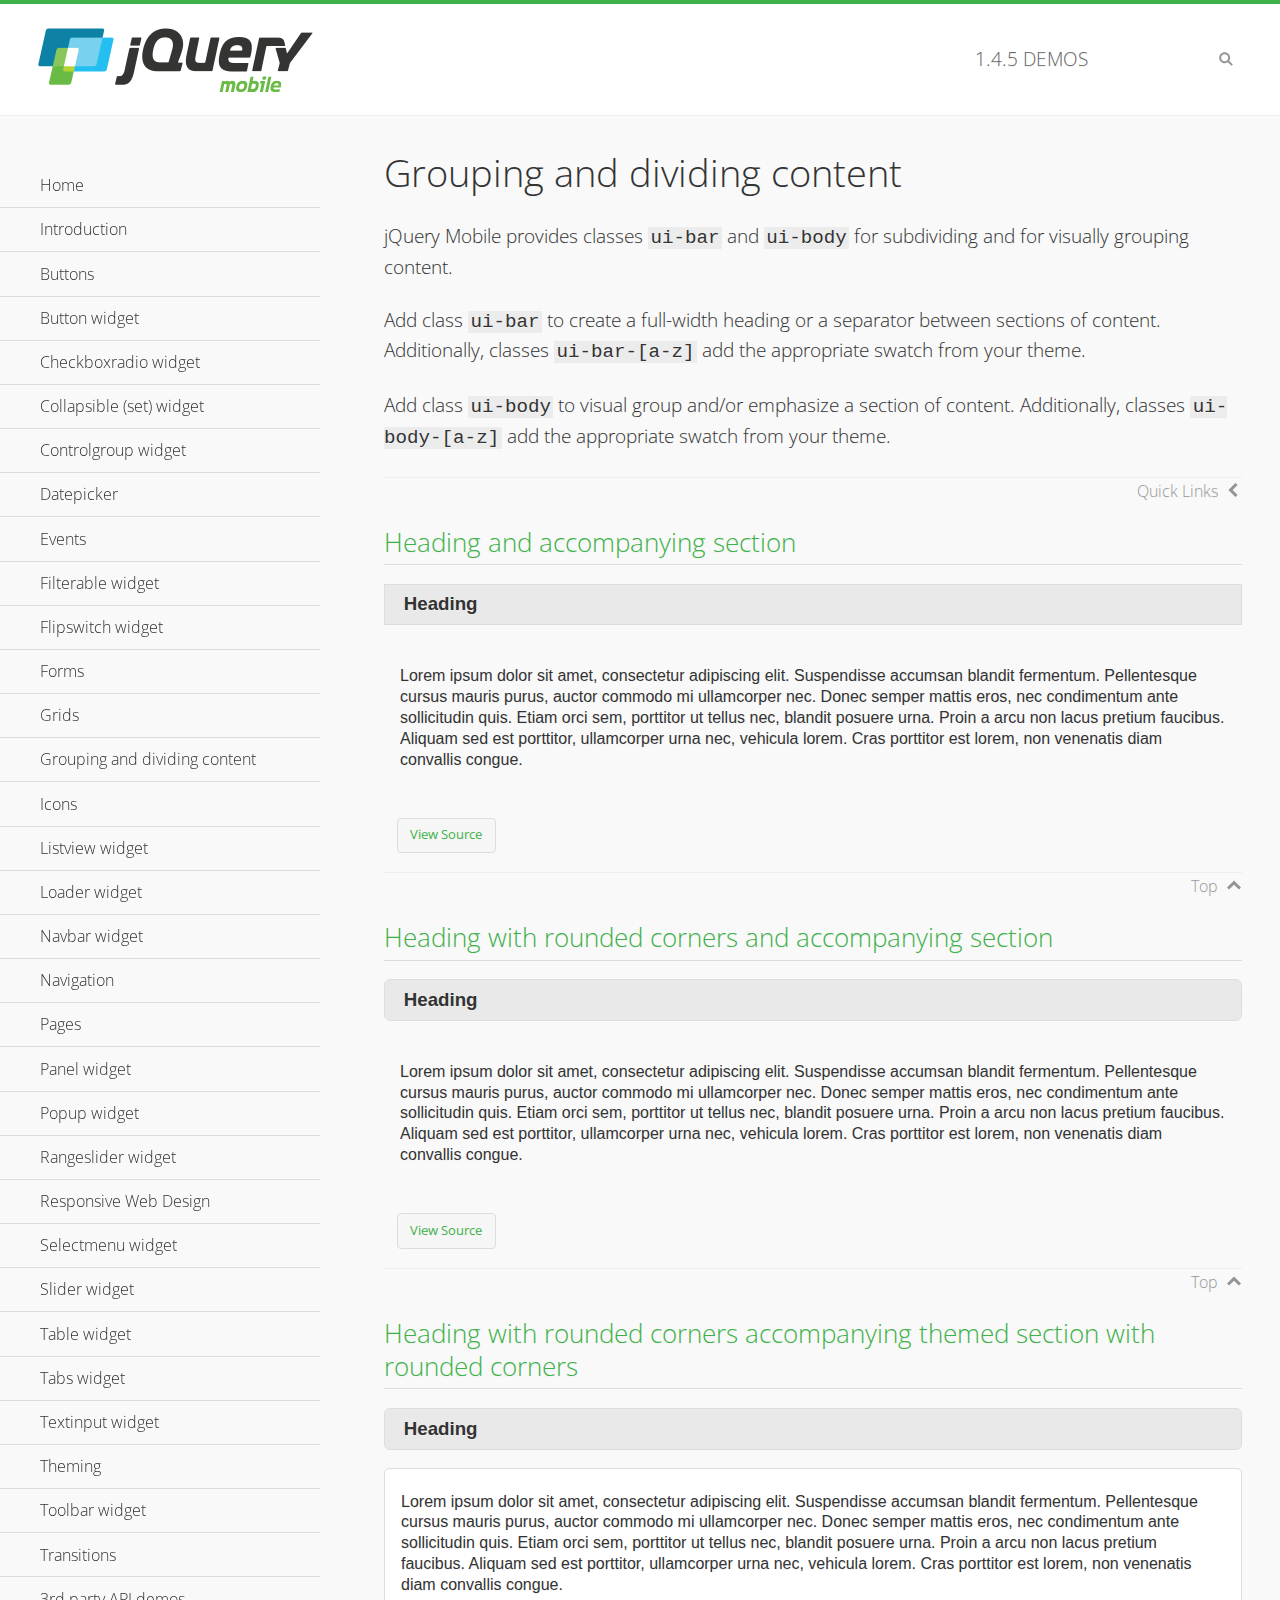
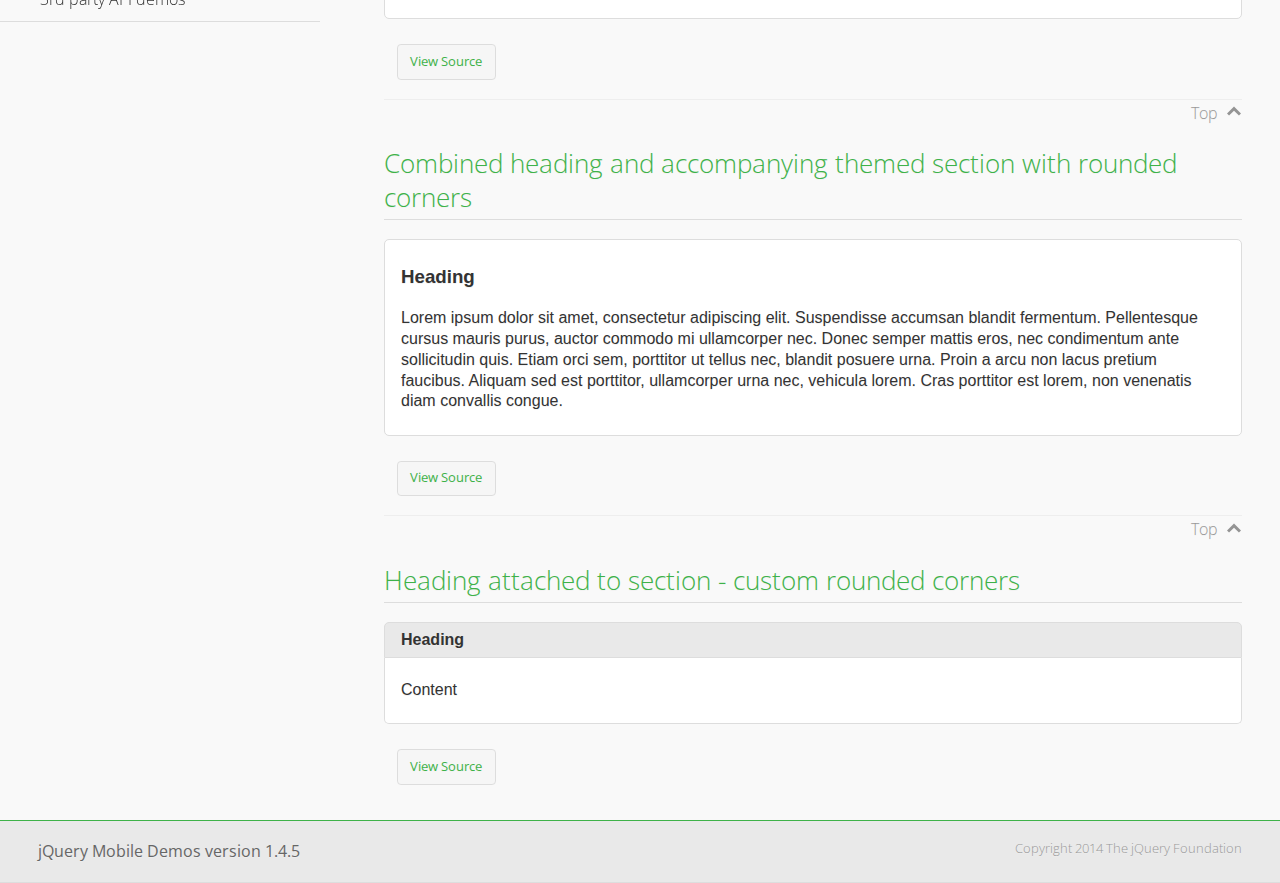
<file: javascript/jquerymobile/demos/body-bar-classes/index.html>
<!DOCTYPE html>
<html>
	<head>
	<meta charset="utf-8">
	<meta name="viewport" content="width=device-width, initial-scale=1">
	<title>Grouping and dividing content - jQuery Mobile Demos</title>
	<link rel="shortcut icon" href="../favicon.ico">
	<link rel="stylesheet" href="http://fonts.googleapis.com/css?family=Open+Sans:300,400,700">
	<link rel="stylesheet" href="../css/themes/default/jquery.mobile-1.4.5.min.css">
	<link rel="stylesheet" href="../_assets/css/jqm-demos.css">
	<script src="../js/jquery.js"></script>
	<script src="../_assets/js/index.js"></script>
	<script src="../js/jquery.mobile-1.4.5.min.js"></script>
  <style id="combined-heading-and-section">
    .custom-corners .ui-bar {
      -webkit-border-top-left-radius: inherit;
      border-top-left-radius: inherit;
      -webkit-border-top-right-radius: inherit;
      border-top-right-radius: inherit;
    }
    .custom-corners .ui-body {
      border-top-width: 0;
      -webkit-border-bottom-left-radius: inherit;
      border-bottom-left-radius: inherit;
      -webkit-border-bottom-right-radius: inherit;
      border-bottom-right-radius: inherit;
    }
  </style>
</head>
<body>
<div data-role="page" class="jqm-demos" data-quicklinks="true">

	<div data-role="header" class="jqm-header">
		<h2><a href="../" title="jQuery Mobile Demos home"><img src="../_assets/img/jquery-logo.png" alt="jQuery Mobile"></a></h2>
		<p><span class="jqm-version"></span> Demos</p>
		<a href="#" class="jqm-navmenu-link ui-btn ui-btn-icon-notext ui-corner-all ui-icon-bars ui-nodisc-icon ui-alt-icon ui-btn-left">Menu</a>
		<a href="#" class="jqm-search-link ui-btn ui-btn-icon-notext ui-corner-all ui-icon-search ui-nodisc-icon ui-alt-icon ui-btn-right">Search</a>
	</div><!-- /header -->

	<div role="main" class="ui-content jqm-content">

		<h1>Grouping and dividing content</h1>

		<p>jQuery Mobile provides classes <code>ui-bar</code> and <code>ui-body</code> for subdividing and for visually grouping content.</p>
		<p>Add class <code>ui-bar</code> to create a full-width heading or a separator between sections of content. Additionally, classes <code>ui-bar-[a-z]</code> add the appropriate swatch from your theme.</p>
		<p>Add class <code>ui-body</code> to visual group and/or emphasize a section of content. Additionally, classes <code>ui-body-[a-z]</code> add the appropriate swatch from your theme.</p>

		<h2>Heading and accompanying section</h2>

		<div data-demo-html="true">
      <h3 class="ui-bar ui-bar-a">Heading</h3>
			<div class="ui-body">
				<p>Lorem ipsum dolor sit amet, consectetur adipiscing elit. Suspendisse accumsan blandit fermentum. Pellentesque cursus mauris purus, auctor commodo mi ullamcorper nec. Donec semper mattis eros, nec condimentum ante sollicitudin quis. Etiam orci sem, porttitor ut tellus nec, blandit posuere urna. Proin a arcu non lacus pretium faucibus. Aliquam sed est porttitor, ullamcorper urna nec, vehicula lorem. Cras porttitor est lorem, non venenatis diam convallis congue.</p>
			</div>
		</div>

		<h2>Heading with rounded corners and accompanying section</h2>

		<div data-demo-html="true">
      <h3 class="ui-bar ui-bar-a ui-corner-all">Heading</h3>
			<div class="ui-body">
				<p>Lorem ipsum dolor sit amet, consectetur adipiscing elit. Suspendisse accumsan blandit fermentum. Pellentesque cursus mauris purus, auctor commodo mi ullamcorper nec. Donec semper mattis eros, nec condimentum ante sollicitudin quis. Etiam orci sem, porttitor ut tellus nec, blandit posuere urna. Proin a arcu non lacus pretium faucibus. Aliquam sed est porttitor, ullamcorper urna nec, vehicula lorem. Cras porttitor est lorem, non venenatis diam convallis congue.</p>
			</div>
		</div>

		<h2>Heading with rounded corners accompanying themed section with rounded corners</h2>

		<div data-demo-html="true">
      <h3 class="ui-bar ui-bar-a ui-corner-all">Heading</h3>
			<div class="ui-body ui-body-a ui-corner-all">
				<p>Lorem ipsum dolor sit amet, consectetur adipiscing elit. Suspendisse accumsan blandit fermentum. Pellentesque cursus mauris purus, auctor commodo mi ullamcorper nec. Donec semper mattis eros, nec condimentum ante sollicitudin quis. Etiam orci sem, porttitor ut tellus nec, blandit posuere urna. Proin a arcu non lacus pretium faucibus. Aliquam sed est porttitor, ullamcorper urna nec, vehicula lorem. Cras porttitor est lorem, non venenatis diam convallis congue.</p>
			</div>
		</div>

		<h2>Combined heading and accompanying themed section with rounded corners</h2>

		<div data-demo-html="true">
			<div class="ui-body ui-body-a ui-corner-all">
	      <h3>Heading</h3>
				<p>Lorem ipsum dolor sit amet, consectetur adipiscing elit. Suspendisse accumsan blandit fermentum. Pellentesque cursus mauris purus, auctor commodo mi ullamcorper nec. Donec semper mattis eros, nec condimentum ante sollicitudin quis. Etiam orci sem, porttitor ut tellus nec, blandit posuere urna. Proin a arcu non lacus pretium faucibus. Aliquam sed est porttitor, ullamcorper urna nec, vehicula lorem. Cras porttitor est lorem, non venenatis diam convallis congue.</p>
			</div>
		</div>

		<h2>Heading attached to section - custom rounded corners</h2>

		<div data-demo-html="true" data-demo-css="#combined-heading-and-section">
      <div class="ui-corner-all custom-corners">
        <div class="ui-bar ui-bar-a">
          <h3>Heading</h3>
        </div>
        <div class="ui-body ui-body-a">
          <p>Content</p>
        </div>
      </div>
		</div>

	</div><!-- /content -->
	    <div data-role="panel" class="jqm-navmenu-panel" data-position="left" data-display="overlay" data-theme="a">
	    	<ul class="jqm-list ui-alt-icon ui-nodisc-icon">
<li data-filtertext="demos homepage" data-icon="home"><a href=".././">Home</a></li>
<li data-filtertext="introduction overview getting started"><a href="../intro/" data-ajax="false">Introduction</a></li>
<li data-filtertext="buttons button markup buttonmarkup method anchor link button element"><a href="../button-markup/" data-ajax="false">Buttons</a></li>
<li data-filtertext="form button widget input button submit reset"><a href="../button/" data-ajax="false">Button widget</a></li>
<li data-role="collapsible" data-enhanced="true" data-collapsed-icon="carat-d" data-expanded-icon="carat-u" data-iconpos="right" data-inset="false" class="ui-collapsible ui-collapsible-themed-content ui-collapsible-collapsed">
	<h3 class="ui-collapsible-heading ui-collapsible-heading-collapsed">
		<a href="#" class="ui-collapsible-heading-toggle ui-btn ui-btn-icon-right ui-btn-inherit ui-icon-carat-d">
		    Checkboxradio widget<span class="ui-collapsible-heading-status"> click to expand contents</span>
		</a>
	</h3>
	<div class="ui-collapsible-content ui-body-inherit ui-collapsible-content-collapsed" aria-hidden="true">
		<ul>
			<li data-filtertext="form checkboxradio widget checkbox input checkboxes controlgroups"><a href="../checkboxradio-checkbox/" data-ajax="false">Checkboxes</a></li>
			<li data-filtertext="form checkboxradio widget radio input radio buttons controlgroups"><a href="../checkboxradio-radio/" data-ajax="false">Radio buttons</a></li>
		</ul>
	</div>
</li>
<li data-role="collapsible" data-enhanced="true" data-collapsed-icon="carat-d" data-expanded-icon="carat-u" data-iconpos="right" data-inset="false" class="ui-collapsible ui-collapsible-themed-content ui-collapsible-collapsed">
	<h3 class="ui-collapsible-heading ui-collapsible-heading-collapsed">
		<a href="#" class="ui-collapsible-heading-toggle ui-btn ui-btn-icon-right ui-btn-inherit ui-icon-carat-d">
			Collapsible (set) widget<span class="ui-collapsible-heading-status"> click to expand contents</span>
		</a>
	</h3>
	<div class="ui-collapsible-content ui-body-inherit ui-collapsible-content-collapsed" aria-hidden="true">
		<ul>
			<li data-filtertext="collapsibles content formatting"><a href="../collapsible/" data-ajax="false">Collapsible</a></li>
			<li data-filtertext="dynamic collapsible set accordion append expand"><a href="../collapsible-dynamic/" data-ajax="false">Dynamic collapsibles</a></li>
			<li data-filtertext="accordions collapsible set widget content formatting grouped collapsibles"><a href="../collapsibleset/" data-ajax="false">Collapsible set</a></li>
		</ul>
	</div>
</li>
<li data-role="collapsible" data-enhanced="true" data-collapsed-icon="carat-d" data-expanded-icon="carat-u" data-iconpos="right" data-inset="false" class="ui-collapsible ui-collapsible-themed-content ui-collapsible-collapsed">
	<h3 class="ui-collapsible-heading ui-collapsible-heading-collapsed">
		<a href="#" class="ui-collapsible-heading-toggle ui-btn ui-btn-icon-right ui-btn-inherit ui-icon-carat-d">
			Controlgroup widget<span class="ui-collapsible-heading-status"> click to expand contents</span>
		</a>
	</h3>
	<div class="ui-collapsible-content ui-body-inherit ui-collapsible-content-collapsed" aria-hidden="true">
		<ul>
			<li data-filtertext="controlgroups selectmenu checkboxradio input grouped buttons horizontal vertical"><a href="../controlgroup/" data-ajax="false">Controlgroup</a></li>
			<li data-filtertext="dynamic controlgroup dynamically add buttons"><a href="../controlgroup-dynamic/" data-ajax="false">Dynamic controlgroups</a></li>
		</ul>
	</div>
</li>
<li data-filtertext="form datepicker widget date input"><a href="../datepicker/" data-ajax="false">Datepicker</a></li>
<li data-role="collapsible" data-enhanced="true" data-collapsed-icon="carat-d" data-expanded-icon="carat-u" data-iconpos="right" data-inset="false" class="ui-collapsible ui-collapsible-themed-content ui-collapsible-collapsed">
	<h3 class="ui-collapsible-heading ui-collapsible-heading-collapsed">
		<a href="#" class="ui-collapsible-heading-toggle ui-btn ui-btn-icon-right ui-btn-inherit ui-icon-carat-d">
			Events<span class="ui-collapsible-heading-status"> click to expand contents</span>
		</a>
	</h3>
	<div class="ui-collapsible-content ui-body-inherit ui-collapsible-content-collapsed" aria-hidden="true">
		<ul>
			<li data-filtertext="swipe to delete list items listviews swipe events"><a href="../swipe-list/" data-ajax="false">Swipe list items</a></li>
			<li data-filtertext="swipe to navigate swipe page navigation swipe events"><a href="../swipe-page/" data-ajax="false">Swipe page navigation</a></li>
		</ul>
	</div>
</li>
<li data-filtertext="filterable filter elements sorting searching listview table"><a href="../filterable/" data-ajax="false">Filterable widget</a></li>
<li data-filtertext="form flipswitch widget flip toggle switch binary select checkbox input"><a href="../flipswitch/" data-ajax="false">Flipswitch widget</a></li>
<li data-role="collapsible" data-enhanced="true" data-collapsed-icon="carat-d" data-expanded-icon="carat-u" data-iconpos="right" data-inset="false" class="ui-collapsible ui-collapsible-themed-content ui-collapsible-collapsed">
	<h3 class="ui-collapsible-heading ui-collapsible-heading-collapsed">
		<a href="#" class="ui-collapsible-heading-toggle ui-btn ui-btn-icon-right ui-btn-inherit ui-icon-carat-d">
			Forms<span class="ui-collapsible-heading-status"> click to expand contents</span>
		</a>
	</h3>
	<div class="ui-collapsible-content ui-body-inherit ui-collapsible-content-collapsed" aria-hidden="true">
		<ul>
			<li data-filtertext="forms text checkbox radio range button submit reset inputs selects textarea slider flipswitch label form elements"><a href="../forms/" data-ajax="false">Forms</a></li>
			<li data-filtertext="form hide labels hidden accessible ui-hidden-accessible forms"><a href="../forms-label-hidden-accessible/" data-ajax="false">Hide labels</a></li>
			<li data-filtertext="form field containers fieldcontain ui-field-contain forms"><a href="../forms-field-contain/" data-ajax="false">Field containers</a></li>
			<li data-filtertext="forms disabled form elements"><a href="../forms-disabled/" data-ajax="false">Forms disabled</a></li>
			<li data-filtertext="forms gallery examples overview forms text checkbox radio range button submit reset inputs selects textarea slider flipswitch label form elements"><a href="../forms-gallery/" data-ajax="false">Forms gallery</a></li>
		</ul>
	</div>
</li>
<li data-role="collapsible" data-enhanced="true" data-collapsed-icon="carat-d" data-expanded-icon="carat-u" data-iconpos="right" data-inset="false" class="ui-collapsible ui-collapsible-themed-content ui-collapsible-collapsed">
	<h3 class="ui-collapsible-heading ui-collapsible-heading-collapsed">
		<a href="#" class="ui-collapsible-heading-toggle ui-btn ui-btn-icon-right ui-btn-inherit ui-icon-carat-d">
			Grids<span class="ui-collapsible-heading-status"> click to expand contents</span>
		</a>
	</h3>
	<div class="ui-collapsible-content ui-body-inherit ui-collapsible-content-collapsed" aria-hidden="true">
		<ul>
			<li data-filtertext="grids columns blocks content formatting rwd responsive css framework"><a href="../grids/" data-ajax="false">Grids</a></li>
			<li data-filtertext="buttons in grids css framework"><a href="../grids-buttons/" data-ajax="false">Buttons in grids</a></li>
			<li data-filtertext="custom responsive grids rwd css framework"><a href="../grids-custom-responsive/" data-ajax="false">Custom responsive grids</a></li>
		</ul>
	</div>
</li>
<li data-filtertext="blocks content formatting sections heading"><a href="../body-bar-classes/" data-ajax="false">Grouping and dividing content</a></li>
<li data-role="collapsible" data-enhanced="true" data-collapsed-icon="carat-d" data-expanded-icon="carat-u" data-iconpos="right" data-inset="false" class="ui-collapsible ui-collapsible-themed-content ui-collapsible-collapsed">
	<h3 class="ui-collapsible-heading ui-collapsible-heading-collapsed">
		<a href="#" class="ui-collapsible-heading-toggle ui-btn ui-btn-icon-right ui-btn-inherit ui-icon-carat-d">
			Icons<span class="ui-collapsible-heading-status"> click to expand contents</span>
		</a>
	</h3>
	<div class="ui-collapsible-content ui-body-inherit ui-collapsible-content-collapsed" aria-hidden="true">
		<ul>
			<li data-filtertext="button icons svg disc alt custom icon position"><a href="../icons/" data-ajax="false">Icons</a></li>
			<li data-filtertext=""><a href="../icons-grunticon/" data-ajax="false">Grunticon loader</a></li>
		</ul>
	</div>
</li>
<li data-role="collapsible" data-enhanced="true" data-collapsed-icon="carat-d" data-expanded-icon="carat-u" data-iconpos="right" data-inset="false" class="ui-collapsible ui-collapsible-themed-content ui-collapsible-collapsed">
	<h3 class="ui-collapsible-heading ui-collapsible-heading-collapsed">
		<a href="#" class="ui-collapsible-heading-toggle ui-btn ui-btn-icon-right ui-btn-inherit ui-icon-carat-d">
			Listview widget<span class="ui-collapsible-heading-status"> click to expand contents</span>
		</a>
	</h3>
	<div class="ui-collapsible-content ui-body-inherit ui-collapsible-content-collapsed" aria-hidden="true">
		<ul>
			<li data-filtertext="listview widget thumbnails icons nested split button collapsible ul ol"><a href="../listview/" data-ajax="false">Listview</a></li>
			<li data-filtertext="autocomplete filterable reveal listview filtertextbeforefilter placeholder"><a href="../listview-autocomplete/" data-ajax="false">Listview autocomplete</a></li>
			<li data-filtertext="autocomplete filterable reveal listview remote data filtertextbeforefilter placeholder"><a href="../listview-autocomplete-remote/" data-ajax="false">Listview autocomplete remote data</a></li>
			<li data-filtertext="autodividers anchor jump scroll linkbars listview lists ul ol"><a href="../listview-autodividers-linkbar/" data-ajax="false">Listview autodividers linkbar</a></li>
			<li data-filtertext="listview autodividers selector autodividersselector lists ul ol"><a href="../listview-autodividers-selector/" data-ajax="false">Listview autodividers selector</a></li>
			<li data-filtertext="listview nested list items"><a href="../listview-nested-lists/" data-ajax="false">Nested Listviews</a></li>
			<li data-filtertext="listview collapsible list items flat"><a href="../listview-collapsible-item-flat/" data-ajax="false">Listview collapsible list items (flat)</a></li>
			<li data-filtertext="listview collapsible list indented"><a href="../listview-collapsible-item-indented/" data-ajax="false">Listview collapsible list items (indented)</a></li>
			<li data-filtertext="grid listview responsive grids responsive listviews lists ul"><a href="../listview-grid/" data-ajax="false">Listview responsive grid</a></li>
		</ul>
	</div>
</li>
<li data-filtertext="loader widget page loading navigation overlay spinner"><a href="../loader/" data-ajax="false">Loader widget</a></li>
<li data-filtertext="navbar widget navmenu toolbars header footer"><a href="../navbar/" data-ajax="false">Navbar widget</a></li>
<li data-role="collapsible" data-enhanced="true" data-collapsed-icon="carat-d" data-expanded-icon="carat-u" data-iconpos="right" data-inset="false" class="ui-collapsible ui-collapsible-themed-content ui-collapsible-collapsed">
	<h3 class="ui-collapsible-heading ui-collapsible-heading-collapsed">
		<a href="#" class="ui-collapsible-heading-toggle ui-btn ui-btn-icon-right ui-btn-inherit ui-icon-carat-d">
			Navigation<span class="ui-collapsible-heading-status"> click to expand contents</span>
		</a>
	</h3>
	<div class="ui-collapsible-content ui-body-inherit ui-collapsible-content-collapsed" aria-hidden="true">
		<ul>
			<li data-filtertext="ajax navigation navigate widget history event method"><a href="../navigation/" data-ajax="false">Navigation</a></li>
			<li data-filtertext="linking pages page links navigation ajax prefetch cache"><a href="../navigation-linking-pages/" data-ajax="false">Linking pages</a></li>
			<!-- <li data-filtertext="php redirect server redirection server-side navigation"><a href="../navigation-php-redirect/" data-ajax="false">PHP redirect demo</a></li>-->
			<li data-filtertext="navigation redirection hash query"><a href="../navigation-hash-processing/" data-ajax="false">Hash processing demo</a></li>
			<li data-filtertext="navigation redirection hash query"><a href="../page-events/" data-ajax="false">Page Navigation Events</a></li>
		</ul>
	</div>
</li>
<li data-role="collapsible" data-enhanced="true" data-collapsed-icon="carat-d" data-expanded-icon="carat-u" data-iconpos="right" data-inset="false" class="ui-collapsible ui-collapsible-themed-content ui-collapsible-collapsed">
	<h3 class="ui-collapsible-heading ui-collapsible-heading-collapsed">
		<a href="#" class="ui-collapsible-heading-toggle ui-btn ui-btn-icon-right ui-btn-inherit ui-icon-carat-d">
			Pages<span class="ui-collapsible-heading-status"> click to expand contents</span>
		</a>
	</h3>
	<div class="ui-collapsible-content ui-body-inherit ui-collapsible-content-collapsed" aria-hidden="true">
		<ul>
			<li data-filtertext="pages page widget ajax navigation"><a href="../pages/" data-ajax="false">Pages</a></li>
			<li data-filtertext="single page"><a href="../pages-single-page/" data-ajax="false">Single page</a></li>
			<li data-filtertext="multipage multi-page page"><a href="../pages-multi-page/" data-ajax="false">Multi-page template</a></li>
			<li data-filtertext="dialog page widget modal popup"><a href="../pages-dialog/" data-ajax="false">Dialog page</a></li>
		</ul>
	</div>
</li>
<li data-role="collapsible" data-enhanced="true" data-collapsed-icon="carat-d" data-expanded-icon="carat-u" data-iconpos="right" data-inset="false" class="ui-collapsible ui-collapsible-themed-content ui-collapsible-collapsed">
	<h3 class="ui-collapsible-heading ui-collapsible-heading-collapsed">
		<a href="#" class="ui-collapsible-heading-toggle ui-btn ui-btn-icon-right ui-btn-inherit ui-icon-carat-d">
			Panel widget<span class="ui-collapsible-heading-status"> click to expand contents</span>
		</a>
	</h3>
	<div class="ui-collapsible-content ui-body-inherit ui-collapsible-content-collapsed" aria-hidden="true">
		<ul>
			<li data-filtertext="panel widget sliding panels reveal push overlay responsive"><a href="../panel/" data-ajax="false">Panel</a></li>
			<li data-filtertext=""><a href="../panel-external/" data-ajax="false">External panels</a></li>
			<li data-filtertext="panel "><a href="../panel-fixed/" data-ajax="false">Fixed panels</a></li>
			<li data-filtertext="panel slide panels sliding panels shadow rwd responsive breakpoint"><a href="../panel-responsive/" data-ajax="false">Panels responsive</a></li>
			<li data-filtertext="panel custom style custom panel width reveal shadow listview panel styling page background wrapper"><a href="../panel-styling/" data-ajax="false">Custom panel style</a></li>
			<li data-filtertext="panel open on swipe"><a href="../panel-swipe-open/" data-ajax="false">Panel open on swipe</a></li>
			<li data-filtertext="panels outside page internal external toolbars"><a href="../panel-external-internal/" data-ajax="false">Panel external and internal</a></li>
		</ul>
	</div>
</li>
<li data-role="collapsible" data-enhanced="true" data-collapsed-icon="carat-d" data-expanded-icon="carat-u" data-iconpos="right" data-inset="false" class="ui-collapsible ui-collapsible-themed-content ui-collapsible-collapsed">
	<h3 class="ui-collapsible-heading ui-collapsible-heading-collapsed">
		<a href="#" class="ui-collapsible-heading-toggle ui-btn ui-btn-icon-right ui-btn-inherit ui-icon-carat-d">
			Popup widget<span class="ui-collapsible-heading-status"> click to expand contents</span>
		</a>
	</h3>
	<div class="ui-collapsible-content ui-body-inherit ui-collapsible-content-collapsed" aria-hidden="true">
		<ul>
			<li data-filtertext="popup widget popups dialog modal transition tooltip lightbox form overlay screen flip pop fade transition"><a href="../popup/" data-ajax="false">Popup</a></li>
			<li data-filtertext="popup alignment position"><a href="../popup-alignment/" data-ajax="false">Popup alignment</a></li>
			<li data-filtertext="popup arrow size popups popover"><a href="../popup-arrow-size/" data-ajax="false">Popup arrow size</a></li>
			<li data-filtertext="dynamic popups popup images lightbox"><a href="../popup-dynamic/" data-ajax="false">Dynamic popups</a></li>
			<li data-filtertext="popups with iframes scaling"><a href="../popup-iframe/" data-ajax="false">Popups with iframes</a></li>
			<li data-filtertext="popup image scaling"><a href="../popup-image-scaling/" data-ajax="false">Popup image scaling</a></li>
			<li data-filtertext="external popup outside multi-page"><a href="../popup-outside-multipage/" data-ajax="false">Popup outside multi-page</a></li>
		</ul>
	</div>
</li>
<li data-filtertext="form rangeslider widget dual sliders dual handle sliders range input"><a href="../rangeslider/" data-ajax="false">Rangeslider widget</a></li>
<li data-filtertext="responsive web design rwd adaptive progressive enhancement PE accessible mobile breakpoints media query media queries"><a href="../rwd/" data-ajax="false">Responsive Web Design</a></li>
<li data-role="collapsible" data-enhanced="true" data-collapsed-icon="carat-d" data-expanded-icon="carat-u" data-iconpos="right" data-inset="false" class="ui-collapsible ui-collapsible-themed-content ui-collapsible-collapsed">
	<h3 class="ui-collapsible-heading ui-collapsible-heading-collapsed">
		<a href="#" class="ui-collapsible-heading-toggle ui-btn ui-btn-icon-right ui-btn-inherit ui-icon-carat-d">
			Selectmenu widget<span class="ui-collapsible-heading-status"> click to expand contents</span>
		</a>
	</h3>
	<div class="ui-collapsible-content ui-body-inherit ui-collapsible-content-collapsed" aria-hidden="true">
		<ul>
			<li data-filtertext="form selectmenu widget select input custom select menu selects"><a href="../selectmenu/" data-ajax="false">Selectmenu</a></li>
			<li data-filtertext="form custom select menu selectmenu widget custom menu option optgroup multiple selects"><a href="../selectmenu-custom/" data-ajax="false">Custom select menu</a></li>
			<li data-filtertext="filterable select filter popup dialog"><a href="../selectmenu-custom-filter/" data-ajax="false">Custom select menu with filter</a></li>
		</ul>
	</div>
</li>
<li data-role="collapsible" data-enhanced="true" data-collapsed-icon="carat-d" data-expanded-icon="carat-u" data-iconpos="right" data-inset="false" class="ui-collapsible ui-collapsible-themed-content ui-collapsible-collapsed">
	<h3 class="ui-collapsible-heading ui-collapsible-heading-collapsed">
		<a href="#" class="ui-collapsible-heading-toggle ui-btn ui-btn-icon-right ui-btn-inherit ui-icon-carat-d">
			Slider widget<span class="ui-collapsible-heading-status"> click to expand contents</span>
		</a>
	</h3>
	<div class="ui-collapsible-content ui-body-inherit ui-collapsible-content-collapsed" aria-hidden="true">
		<ul>
			<li data-filtertext="form slider widget range input single sliders"><a href="../slider/" data-ajax="false">Slider</a></li>
			<li data-filtertext="form slider widget flipswitch slider binary select flip toggle switch"><a href="../slider-flipswitch/" data-ajax="false">Slider flip toggle switch</a></li>
			<li data-filtertext="form slider tooltip handle value input range sliders"><a href="../slider-tooltip/" data-ajax="false">Slider tooltip</a></li>
		</ul>
	</div>
</li>
<li data-role="collapsible" data-enhanced="true" data-collapsed-icon="carat-d" data-expanded-icon="carat-u" data-iconpos="right" data-inset="false" class="ui-collapsible ui-collapsible-themed-content ui-collapsible-collapsed">
	<h3 class="ui-collapsible-heading ui-collapsible-heading-collapsed">
		<a href="#" class="ui-collapsible-heading-toggle ui-btn ui-btn-icon-right ui-btn-inherit ui-icon-carat-d">
			Table widget<span class="ui-collapsible-heading-status"> click to expand contents</span>
		</a>
	</h3>
	<div class="ui-collapsible-content ui-body-inherit ui-collapsible-content-collapsed" aria-hidden="true">
		<ul>
			<li data-filtertext="table widget reflow column toggle th td responsive tables rwd hide show tabular"><a href="../table-column-toggle/" data-ajax="false">Table Column Toggle</a></li>
			<li data-filtertext="table column toggle phone comparison demo"><a href="../table-column-toggle-example/" data-ajax="false">Table Column Toggle demo</a></li>
			<li data-filtertext="responsive tables table column toggle heading groups rwd breakpoint"><a href="../table-column-toggle-heading-groups/" data-ajax="false">Table Column Toggle heading groups</a></li>
			<li data-filtertext="responsive tables table column toggle hide rwd breakpoint customization options"><a href="../table-column-toggle-options/" data-ajax="false">Table Column Toggle options</a></li>
			<li data-filtertext="table reflow th td responsive rwd columns tabular"><a href="../table-reflow/" data-ajax="false">Table Reflow</a></li>
			<li data-filtertext="responsive tables table reflow heading groups rwd breakpoint"><a href="../table-reflow-heading-groups/" data-ajax="false">Table Reflow heading groups</a></li>
			<li data-filtertext="responsive tables table reflow stripes strokes table style"><a href="../table-reflow-stripes-strokes/" data-ajax="false">Table Reflow stripes and strokes</a></li>
			<li data-filtertext="responsive tables table reflow stack custom styles"><a href="../table-reflow-styling/" data-ajax="false">Table Reflow custom styles</a></li>
		</ul>
	</div>
</li>
<li data-filtertext="ui tabs widget"><a href="../tabs/" data-ajax="false">Tabs widget</a></li>
<li data-filtertext="form textinput widget text input textarea number date time tel email file color password"><a href="../textinput/" data-ajax="false">Textinput widget</a></li>
<li data-role="collapsible" data-enhanced="true" data-collapsed-icon="carat-d" data-expanded-icon="carat-u" data-iconpos="right" data-inset="false" class="ui-collapsible ui-collapsible-themed-content ui-collapsible-collapsed">
	<h3 class="ui-collapsible-heading ui-collapsible-heading-collapsed">
		<a href="#" class="ui-collapsible-heading-toggle ui-btn ui-btn-icon-right ui-btn-inherit ui-icon-carat-d">
			Theming<span class="ui-collapsible-heading-status"> click to expand contents</span>
		</a>
	</h3>
	<div class="ui-collapsible-content ui-body-inherit ui-collapsible-content-collapsed" aria-hidden="true">
		<ul>
			<li data-filtertext="default theme swatches theming style css"><a href="../theme-default/" data-ajax="false">Default theme</a></li>
			<li data-filtertext="classic theme old theme swatches theming style css"><a href="../theme-classic/" data-ajax="false">Classic theme</a></li>
		</ul>
	</div>
</li>
<li data-role="collapsible" data-enhanced="true" data-collapsed-icon="carat-d" data-expanded-icon="carat-u" data-iconpos="right" data-inset="false" class="ui-collapsible ui-collapsible-themed-content ui-collapsible-collapsed">
	<h3 class="ui-collapsible-heading ui-collapsible-heading-collapsed">
		<a href="#" class="ui-collapsible-heading-toggle ui-btn ui-btn-icon-right ui-btn-inherit ui-icon-carat-d">
			Toolbar widget<span class="ui-collapsible-heading-status"> click to expand contents</span>
		</a>
	</h3>
	<div class="ui-collapsible-content ui-body-inherit ui-collapsible-content-collapsed" aria-hidden="true">
		<ul>
			<li data-filtertext="toolbar widget header footer toolbars fixed fullscreen external sections"><a href="../toolbar/" data-ajax="false">Toolbar</a></li>
			<li data-filtertext="dynamic toolbars dynamically add toolbar header footer"><a href="../toolbar-dynamic/" data-ajax="false">Dynamic toolbars</a></li>
			<li data-filtertext="external toolbars header footer"><a href="../toolbar-external/" data-ajax="false">External toolbars</a></li>
			<li data-filtertext="fixed toolbars header footer"><a href="../toolbar-fixed/" data-ajax="false">Fixed toolbars</a></li>
			<li data-filtertext="fixed fullscreen toolbars header footer"><a href="../toolbar-fixed-fullscreen/" data-ajax="false">Fullscreen toolbars</a></li>
			<li data-filtertext="external fixed toolbars header footer"><a href="../toolbar-fixed-external/" data-ajax="false">Fixed external toolbars</a></li>
			<li data-filtertext="external persistent toolbars header footer navbar navmenu"><a href="../toolbar-fixed-persistent/" data-ajax="false">Persistent toolbars</a></li>
			<li data-filtertext="external ajax optimized toolbars persistent toolbars header footer navbar"><a href="../toolbar-fixed-persistent-optimized/" data-ajax="false">Ajax optimized toolbars</a></li>
			<li data-filtertext="form in toolbars header footer"><a href="../toolbar-fixed-forms/" data-ajax="false">Form in toolbar</a></li>
		</ul>
	</div>
</li>
<li data-filtertext="page transitions animated pages popup navigation flip slide fade pop"><a href="../transitions/" data-ajax="false">Transitions</a></li>
<li data-role="collapsible" data-enhanced="true" data-collapsed-icon="carat-d" data-expanded-icon="carat-u" data-iconpos="right" data-inset="false" class="ui-collapsible ui-collapsible-themed-content ui-collapsible-collapsed">
	<h3 class="ui-collapsible-heading ui-collapsible-heading-collapsed">
		<a href="#" class="ui-collapsible-heading-toggle ui-btn ui-btn-icon-right ui-btn-inherit ui-icon-carat-d">
			3rd party API demos<span class="ui-collapsible-heading-status"> click to expand contents</span>
		</a>
	</h3>
	<div class="ui-collapsible-content ui-body-inherit ui-collapsible-content-collapsed" aria-hidden="true">
		<ul>
			<li data-filtertext="backbone requirejs navigation router"><a href="../backbone-requirejs/" data-ajax="false">Backbone RequireJS</a></li>
			<li data-filtertext="google maps geolocation demo"><a href="../map-geolocation/" data-ajax="false">Google Maps geolocation</a></li>
			<li data-filtertext="google maps hybrid"><a href="../map-list-toggle/" data-ajax="false">Google Maps list toggle</a></li>
		</ul>
	</div>
</li>



		     </ul>
		</div><!-- /panel -->


	<div data-role="footer" data-position="fixed" data-tap-toggle="false" class="jqm-footer">
		<p>jQuery Mobile Demos version <span class="jqm-version"></span></p>
		<p>Copyright 2014 The jQuery Foundation</p>
	</div><!-- /footer -->
	<!-- TODO: This should become an external panel so we can add input to markup (unique ID) -->
    <div data-role="panel" class="jqm-search-panel" data-position="right" data-display="overlay" data-theme="a">
		<div class="jqm-search">
			<ul class="jqm-list" data-filter-placeholder="Search demos..." data-filter-reveal="true">
<li data-filtertext="demos homepage" data-icon="home"><a href=".././">Home</a></li>
<li data-filtertext="introduction overview getting started"><a href="../intro/" data-ajax="false">Introduction</a></li>
<li data-filtertext="buttons button markup buttonmarkup method anchor link button element"><a href="../button-markup/" data-ajax="false">Buttons</a></li>
<li data-filtertext="form button widget input button submit reset"><a href="../button/" data-ajax="false">Button widget</a></li>
<li data-role="collapsible" data-enhanced="true" data-collapsed-icon="carat-d" data-expanded-icon="carat-u" data-iconpos="right" data-inset="false" class="ui-collapsible ui-collapsible-themed-content ui-collapsible-collapsed">
	<h3 class="ui-collapsible-heading ui-collapsible-heading-collapsed">
		<a href="#" class="ui-collapsible-heading-toggle ui-btn ui-btn-icon-right ui-btn-inherit ui-icon-carat-d">
		    Checkboxradio widget<span class="ui-collapsible-heading-status"> click to expand contents</span>
		</a>
	</h3>
	<div class="ui-collapsible-content ui-body-inherit ui-collapsible-content-collapsed" aria-hidden="true">
		<ul>
			<li data-filtertext="form checkboxradio widget checkbox input checkboxes controlgroups"><a href="../checkboxradio-checkbox/" data-ajax="false">Checkboxes</a></li>
			<li data-filtertext="form checkboxradio widget radio input radio buttons controlgroups"><a href="../checkboxradio-radio/" data-ajax="false">Radio buttons</a></li>
		</ul>
	</div>
</li>
<li data-role="collapsible" data-enhanced="true" data-collapsed-icon="carat-d" data-expanded-icon="carat-u" data-iconpos="right" data-inset="false" class="ui-collapsible ui-collapsible-themed-content ui-collapsible-collapsed">
	<h3 class="ui-collapsible-heading ui-collapsible-heading-collapsed">
		<a href="#" class="ui-collapsible-heading-toggle ui-btn ui-btn-icon-right ui-btn-inherit ui-icon-carat-d">
			Collapsible (set) widget<span class="ui-collapsible-heading-status"> click to expand contents</span>
		</a>
	</h3>
	<div class="ui-collapsible-content ui-body-inherit ui-collapsible-content-collapsed" aria-hidden="true">
		<ul>
			<li data-filtertext="collapsibles content formatting"><a href="../collapsible/" data-ajax="false">Collapsible</a></li>
			<li data-filtertext="dynamic collapsible set accordion append expand"><a href="../collapsible-dynamic/" data-ajax="false">Dynamic collapsibles</a></li>
			<li data-filtertext="accordions collapsible set widget content formatting grouped collapsibles"><a href="../collapsibleset/" data-ajax="false">Collapsible set</a></li>
		</ul>
	</div>
</li>
<li data-role="collapsible" data-enhanced="true" data-collapsed-icon="carat-d" data-expanded-icon="carat-u" data-iconpos="right" data-inset="false" class="ui-collapsible ui-collapsible-themed-content ui-collapsible-collapsed">
	<h3 class="ui-collapsible-heading ui-collapsible-heading-collapsed">
		<a href="#" class="ui-collapsible-heading-toggle ui-btn ui-btn-icon-right ui-btn-inherit ui-icon-carat-d">
			Controlgroup widget<span class="ui-collapsible-heading-status"> click to expand contents</span>
		</a>
	</h3>
	<div class="ui-collapsible-content ui-body-inherit ui-collapsible-content-collapsed" aria-hidden="true">
		<ul>
			<li data-filtertext="controlgroups selectmenu checkboxradio input grouped buttons horizontal vertical"><a href="../controlgroup/" data-ajax="false">Controlgroup</a></li>
			<li data-filtertext="dynamic controlgroup dynamically add buttons"><a href="../controlgroup-dynamic/" data-ajax="false">Dynamic controlgroups</a></li>
		</ul>
	</div>
</li>
<li data-filtertext="form datepicker widget date input"><a href="../datepicker/" data-ajax="false">Datepicker</a></li>
<li data-role="collapsible" data-enhanced="true" data-collapsed-icon="carat-d" data-expanded-icon="carat-u" data-iconpos="right" data-inset="false" class="ui-collapsible ui-collapsible-themed-content ui-collapsible-collapsed">
	<h3 class="ui-collapsible-heading ui-collapsible-heading-collapsed">
		<a href="#" class="ui-collapsible-heading-toggle ui-btn ui-btn-icon-right ui-btn-inherit ui-icon-carat-d">
			Events<span class="ui-collapsible-heading-status"> click to expand contents</span>
		</a>
	</h3>
	<div class="ui-collapsible-content ui-body-inherit ui-collapsible-content-collapsed" aria-hidden="true">
		<ul>
			<li data-filtertext="swipe to delete list items listviews swipe events"><a href="../swipe-list/" data-ajax="false">Swipe list items</a></li>
			<li data-filtertext="swipe to navigate swipe page navigation swipe events"><a href="../swipe-page/" data-ajax="false">Swipe page navigation</a></li>
		</ul>
	</div>
</li>
<li data-filtertext="filterable filter elements sorting searching listview table"><a href="../filterable/" data-ajax="false">Filterable widget</a></li>
<li data-filtertext="form flipswitch widget flip toggle switch binary select checkbox input"><a href="../flipswitch/" data-ajax="false">Flipswitch widget</a></li>
<li data-role="collapsible" data-enhanced="true" data-collapsed-icon="carat-d" data-expanded-icon="carat-u" data-iconpos="right" data-inset="false" class="ui-collapsible ui-collapsible-themed-content ui-collapsible-collapsed">
	<h3 class="ui-collapsible-heading ui-collapsible-heading-collapsed">
		<a href="#" class="ui-collapsible-heading-toggle ui-btn ui-btn-icon-right ui-btn-inherit ui-icon-carat-d">
			Forms<span class="ui-collapsible-heading-status"> click to expand contents</span>
		</a>
	</h3>
	<div class="ui-collapsible-content ui-body-inherit ui-collapsible-content-collapsed" aria-hidden="true">
		<ul>
			<li data-filtertext="forms text checkbox radio range button submit reset inputs selects textarea slider flipswitch label form elements"><a href="../forms/" data-ajax="false">Forms</a></li>
			<li data-filtertext="form hide labels hidden accessible ui-hidden-accessible forms"><a href="../forms-label-hidden-accessible/" data-ajax="false">Hide labels</a></li>
			<li data-filtertext="form field containers fieldcontain ui-field-contain forms"><a href="../forms-field-contain/" data-ajax="false">Field containers</a></li>
			<li data-filtertext="forms disabled form elements"><a href="../forms-disabled/" data-ajax="false">Forms disabled</a></li>
			<li data-filtertext="forms gallery examples overview forms text checkbox radio range button submit reset inputs selects textarea slider flipswitch label form elements"><a href="../forms-gallery/" data-ajax="false">Forms gallery</a></li>
		</ul>
	</div>
</li>
<li data-role="collapsible" data-enhanced="true" data-collapsed-icon="carat-d" data-expanded-icon="carat-u" data-iconpos="right" data-inset="false" class="ui-collapsible ui-collapsible-themed-content ui-collapsible-collapsed">
	<h3 class="ui-collapsible-heading ui-collapsible-heading-collapsed">
		<a href="#" class="ui-collapsible-heading-toggle ui-btn ui-btn-icon-right ui-btn-inherit ui-icon-carat-d">
			Grids<span class="ui-collapsible-heading-status"> click to expand contents</span>
		</a>
	</h3>
	<div class="ui-collapsible-content ui-body-inherit ui-collapsible-content-collapsed" aria-hidden="true">
		<ul>
			<li data-filtertext="grids columns blocks content formatting rwd responsive css framework"><a href="../grids/" data-ajax="false">Grids</a></li>
			<li data-filtertext="buttons in grids css framework"><a href="../grids-buttons/" data-ajax="false">Buttons in grids</a></li>
			<li data-filtertext="custom responsive grids rwd css framework"><a href="../grids-custom-responsive/" data-ajax="false">Custom responsive grids</a></li>
		</ul>
	</div>
</li>
<li data-filtertext="blocks content formatting sections heading"><a href="../body-bar-classes/" data-ajax="false">Grouping and dividing content</a></li>
<li data-role="collapsible" data-enhanced="true" data-collapsed-icon="carat-d" data-expanded-icon="carat-u" data-iconpos="right" data-inset="false" class="ui-collapsible ui-collapsible-themed-content ui-collapsible-collapsed">
	<h3 class="ui-collapsible-heading ui-collapsible-heading-collapsed">
		<a href="#" class="ui-collapsible-heading-toggle ui-btn ui-btn-icon-right ui-btn-inherit ui-icon-carat-d">
			Icons<span class="ui-collapsible-heading-status"> click to expand contents</span>
		</a>
	</h3>
	<div class="ui-collapsible-content ui-body-inherit ui-collapsible-content-collapsed" aria-hidden="true">
		<ul>
			<li data-filtertext="button icons svg disc alt custom icon position"><a href="../icons/" data-ajax="false">Icons</a></li>
			<li data-filtertext=""><a href="../icons-grunticon/" data-ajax="false">Grunticon loader</a></li>
		</ul>
	</div>
</li>
<li data-role="collapsible" data-enhanced="true" data-collapsed-icon="carat-d" data-expanded-icon="carat-u" data-iconpos="right" data-inset="false" class="ui-collapsible ui-collapsible-themed-content ui-collapsible-collapsed">
	<h3 class="ui-collapsible-heading ui-collapsible-heading-collapsed">
		<a href="#" class="ui-collapsible-heading-toggle ui-btn ui-btn-icon-right ui-btn-inherit ui-icon-carat-d">
			Listview widget<span class="ui-collapsible-heading-status"> click to expand contents</span>
		</a>
	</h3>
	<div class="ui-collapsible-content ui-body-inherit ui-collapsible-content-collapsed" aria-hidden="true">
		<ul>
			<li data-filtertext="listview widget thumbnails icons nested split button collapsible ul ol"><a href="../listview/" data-ajax="false">Listview</a></li>
			<li data-filtertext="autocomplete filterable reveal listview filtertextbeforefilter placeholder"><a href="../listview-autocomplete/" data-ajax="false">Listview autocomplete</a></li>
			<li data-filtertext="autocomplete filterable reveal listview remote data filtertextbeforefilter placeholder"><a href="../listview-autocomplete-remote/" data-ajax="false">Listview autocomplete remote data</a></li>
			<li data-filtertext="autodividers anchor jump scroll linkbars listview lists ul ol"><a href="../listview-autodividers-linkbar/" data-ajax="false">Listview autodividers linkbar</a></li>
			<li data-filtertext="listview autodividers selector autodividersselector lists ul ol"><a href="../listview-autodividers-selector/" data-ajax="false">Listview autodividers selector</a></li>
			<li data-filtertext="listview nested list items"><a href="../listview-nested-lists/" data-ajax="false">Nested Listviews</a></li>
			<li data-filtertext="listview collapsible list items flat"><a href="../listview-collapsible-item-flat/" data-ajax="false">Listview collapsible list items (flat)</a></li>
			<li data-filtertext="listview collapsible list indented"><a href="../listview-collapsible-item-indented/" data-ajax="false">Listview collapsible list items (indented)</a></li>
			<li data-filtertext="grid listview responsive grids responsive listviews lists ul"><a href="../listview-grid/" data-ajax="false">Listview responsive grid</a></li>
		</ul>
	</div>
</li>
<li data-filtertext="loader widget page loading navigation overlay spinner"><a href="../loader/" data-ajax="false">Loader widget</a></li>
<li data-filtertext="navbar widget navmenu toolbars header footer"><a href="../navbar/" data-ajax="false">Navbar widget</a></li>
<li data-role="collapsible" data-enhanced="true" data-collapsed-icon="carat-d" data-expanded-icon="carat-u" data-iconpos="right" data-inset="false" class="ui-collapsible ui-collapsible-themed-content ui-collapsible-collapsed">
	<h3 class="ui-collapsible-heading ui-collapsible-heading-collapsed">
		<a href="#" class="ui-collapsible-heading-toggle ui-btn ui-btn-icon-right ui-btn-inherit ui-icon-carat-d">
			Navigation<span class="ui-collapsible-heading-status"> click to expand contents</span>
		</a>
	</h3>
	<div class="ui-collapsible-content ui-body-inherit ui-collapsible-content-collapsed" aria-hidden="true">
		<ul>
			<li data-filtertext="ajax navigation navigate widget history event method"><a href="../navigation/" data-ajax="false">Navigation</a></li>
			<li data-filtertext="linking pages page links navigation ajax prefetch cache"><a href="../navigation-linking-pages/" data-ajax="false">Linking pages</a></li>
			<!-- <li data-filtertext="php redirect server redirection server-side navigation"><a href="../navigation-php-redirect/" data-ajax="false">PHP redirect demo</a></li>-->
			<li data-filtertext="navigation redirection hash query"><a href="../navigation-hash-processing/" data-ajax="false">Hash processing demo</a></li>
			<li data-filtertext="navigation redirection hash query"><a href="../page-events/" data-ajax="false">Page Navigation Events</a></li>
		</ul>
	</div>
</li>
<li data-role="collapsible" data-enhanced="true" data-collapsed-icon="carat-d" data-expanded-icon="carat-u" data-iconpos="right" data-inset="false" class="ui-collapsible ui-collapsible-themed-content ui-collapsible-collapsed">
	<h3 class="ui-collapsible-heading ui-collapsible-heading-collapsed">
		<a href="#" class="ui-collapsible-heading-toggle ui-btn ui-btn-icon-right ui-btn-inherit ui-icon-carat-d">
			Pages<span class="ui-collapsible-heading-status"> click to expand contents</span>
		</a>
	</h3>
	<div class="ui-collapsible-content ui-body-inherit ui-collapsible-content-collapsed" aria-hidden="true">
		<ul>
			<li data-filtertext="pages page widget ajax navigation"><a href="../pages/" data-ajax="false">Pages</a></li>
			<li data-filtertext="single page"><a href="../pages-single-page/" data-ajax="false">Single page</a></li>
			<li data-filtertext="multipage multi-page page"><a href="../pages-multi-page/" data-ajax="false">Multi-page template</a></li>
			<li data-filtertext="dialog page widget modal popup"><a href="../pages-dialog/" data-ajax="false">Dialog page</a></li>
		</ul>
	</div>
</li>
<li data-role="collapsible" data-enhanced="true" data-collapsed-icon="carat-d" data-expanded-icon="carat-u" data-iconpos="right" data-inset="false" class="ui-collapsible ui-collapsible-themed-content ui-collapsible-collapsed">
	<h3 class="ui-collapsible-heading ui-collapsible-heading-collapsed">
		<a href="#" class="ui-collapsible-heading-toggle ui-btn ui-btn-icon-right ui-btn-inherit ui-icon-carat-d">
			Panel widget<span class="ui-collapsible-heading-status"> click to expand contents</span>
		</a>
	</h3>
	<div class="ui-collapsible-content ui-body-inherit ui-collapsible-content-collapsed" aria-hidden="true">
		<ul>
			<li data-filtertext="panel widget sliding panels reveal push overlay responsive"><a href="../panel/" data-ajax="false">Panel</a></li>
			<li data-filtertext=""><a href="../panel-external/" data-ajax="false">External panels</a></li>
			<li data-filtertext="panel "><a href="../panel-fixed/" data-ajax="false">Fixed panels</a></li>
			<li data-filtertext="panel slide panels sliding panels shadow rwd responsive breakpoint"><a href="../panel-responsive/" data-ajax="false">Panels responsive</a></li>
			<li data-filtertext="panel custom style custom panel width reveal shadow listview panel styling page background wrapper"><a href="../panel-styling/" data-ajax="false">Custom panel style</a></li>
			<li data-filtertext="panel open on swipe"><a href="../panel-swipe-open/" data-ajax="false">Panel open on swipe</a></li>
			<li data-filtertext="panels outside page internal external toolbars"><a href="../panel-external-internal/" data-ajax="false">Panel external and internal</a></li>
		</ul>
	</div>
</li>
<li data-role="collapsible" data-enhanced="true" data-collapsed-icon="carat-d" data-expanded-icon="carat-u" data-iconpos="right" data-inset="false" class="ui-collapsible ui-collapsible-themed-content ui-collapsible-collapsed">
	<h3 class="ui-collapsible-heading ui-collapsible-heading-collapsed">
		<a href="#" class="ui-collapsible-heading-toggle ui-btn ui-btn-icon-right ui-btn-inherit ui-icon-carat-d">
			Popup widget<span class="ui-collapsible-heading-status"> click to expand contents</span>
		</a>
	</h3>
	<div class="ui-collapsible-content ui-body-inherit ui-collapsible-content-collapsed" aria-hidden="true">
		<ul>
			<li data-filtertext="popup widget popups dialog modal transition tooltip lightbox form overlay screen flip pop fade transition"><a href="../popup/" data-ajax="false">Popup</a></li>
			<li data-filtertext="popup alignment position"><a href="../popup-alignment/" data-ajax="false">Popup alignment</a></li>
			<li data-filtertext="popup arrow size popups popover"><a href="../popup-arrow-size/" data-ajax="false">Popup arrow size</a></li>
			<li data-filtertext="dynamic popups popup images lightbox"><a href="../popup-dynamic/" data-ajax="false">Dynamic popups</a></li>
			<li data-filtertext="popups with iframes scaling"><a href="../popup-iframe/" data-ajax="false">Popups with iframes</a></li>
			<li data-filtertext="popup image scaling"><a href="../popup-image-scaling/" data-ajax="false">Popup image scaling</a></li>
			<li data-filtertext="external popup outside multi-page"><a href="../popup-outside-multipage/" data-ajax="false">Popup outside multi-page</a></li>
		</ul>
	</div>
</li>
<li data-filtertext="form rangeslider widget dual sliders dual handle sliders range input"><a href="../rangeslider/" data-ajax="false">Rangeslider widget</a></li>
<li data-filtertext="responsive web design rwd adaptive progressive enhancement PE accessible mobile breakpoints media query media queries"><a href="../rwd/" data-ajax="false">Responsive Web Design</a></li>
<li data-role="collapsible" data-enhanced="true" data-collapsed-icon="carat-d" data-expanded-icon="carat-u" data-iconpos="right" data-inset="false" class="ui-collapsible ui-collapsible-themed-content ui-collapsible-collapsed">
	<h3 class="ui-collapsible-heading ui-collapsible-heading-collapsed">
		<a href="#" class="ui-collapsible-heading-toggle ui-btn ui-btn-icon-right ui-btn-inherit ui-icon-carat-d">
			Selectmenu widget<span class="ui-collapsible-heading-status"> click to expand contents</span>
		</a>
	</h3>
	<div class="ui-collapsible-content ui-body-inherit ui-collapsible-content-collapsed" aria-hidden="true">
		<ul>
			<li data-filtertext="form selectmenu widget select input custom select menu selects"><a href="../selectmenu/" data-ajax="false">Selectmenu</a></li>
			<li data-filtertext="form custom select menu selectmenu widget custom menu option optgroup multiple selects"><a href="../selectmenu-custom/" data-ajax="false">Custom select menu</a></li>
			<li data-filtertext="filterable select filter popup dialog"><a href="../selectmenu-custom-filter/" data-ajax="false">Custom select menu with filter</a></li>
		</ul>
	</div>
</li>
<li data-role="collapsible" data-enhanced="true" data-collapsed-icon="carat-d" data-expanded-icon="carat-u" data-iconpos="right" data-inset="false" class="ui-collapsible ui-collapsible-themed-content ui-collapsible-collapsed">
	<h3 class="ui-collapsible-heading ui-collapsible-heading-collapsed">
		<a href="#" class="ui-collapsible-heading-toggle ui-btn ui-btn-icon-right ui-btn-inherit ui-icon-carat-d">
			Slider widget<span class="ui-collapsible-heading-status"> click to expand contents</span>
		</a>
	</h3>
	<div class="ui-collapsible-content ui-body-inherit ui-collapsible-content-collapsed" aria-hidden="true">
		<ul>
			<li data-filtertext="form slider widget range input single sliders"><a href="../slider/" data-ajax="false">Slider</a></li>
			<li data-filtertext="form slider widget flipswitch slider binary select flip toggle switch"><a href="../slider-flipswitch/" data-ajax="false">Slider flip toggle switch</a></li>
			<li data-filtertext="form slider tooltip handle value input range sliders"><a href="../slider-tooltip/" data-ajax="false">Slider tooltip</a></li>
		</ul>
	</div>
</li>
<li data-role="collapsible" data-enhanced="true" data-collapsed-icon="carat-d" data-expanded-icon="carat-u" data-iconpos="right" data-inset="false" class="ui-collapsible ui-collapsible-themed-content ui-collapsible-collapsed">
	<h3 class="ui-collapsible-heading ui-collapsible-heading-collapsed">
		<a href="#" class="ui-collapsible-heading-toggle ui-btn ui-btn-icon-right ui-btn-inherit ui-icon-carat-d">
			Table widget<span class="ui-collapsible-heading-status"> click to expand contents</span>
		</a>
	</h3>
	<div class="ui-collapsible-content ui-body-inherit ui-collapsible-content-collapsed" aria-hidden="true">
		<ul>
			<li data-filtertext="table widget reflow column toggle th td responsive tables rwd hide show tabular"><a href="../table-column-toggle/" data-ajax="false">Table Column Toggle</a></li>
			<li data-filtertext="table column toggle phone comparison demo"><a href="../table-column-toggle-example/" data-ajax="false">Table Column Toggle demo</a></li>
			<li data-filtertext="responsive tables table column toggle heading groups rwd breakpoint"><a href="../table-column-toggle-heading-groups/" data-ajax="false">Table Column Toggle heading groups</a></li>
			<li data-filtertext="responsive tables table column toggle hide rwd breakpoint customization options"><a href="../table-column-toggle-options/" data-ajax="false">Table Column Toggle options</a></li>
			<li data-filtertext="table reflow th td responsive rwd columns tabular"><a href="../table-reflow/" data-ajax="false">Table Reflow</a></li>
			<li data-filtertext="responsive tables table reflow heading groups rwd breakpoint"><a href="../table-reflow-heading-groups/" data-ajax="false">Table Reflow heading groups</a></li>
			<li data-filtertext="responsive tables table reflow stripes strokes table style"><a href="../table-reflow-stripes-strokes/" data-ajax="false">Table Reflow stripes and strokes</a></li>
			<li data-filtertext="responsive tables table reflow stack custom styles"><a href="../table-reflow-styling/" data-ajax="false">Table Reflow custom styles</a></li>
		</ul>
	</div>
</li>
<li data-filtertext="ui tabs widget"><a href="../tabs/" data-ajax="false">Tabs widget</a></li>
<li data-filtertext="form textinput widget text input textarea number date time tel email file color password"><a href="../textinput/" data-ajax="false">Textinput widget</a></li>
<li data-role="collapsible" data-enhanced="true" data-collapsed-icon="carat-d" data-expanded-icon="carat-u" data-iconpos="right" data-inset="false" class="ui-collapsible ui-collapsible-themed-content ui-collapsible-collapsed">
	<h3 class="ui-collapsible-heading ui-collapsible-heading-collapsed">
		<a href="#" class="ui-collapsible-heading-toggle ui-btn ui-btn-icon-right ui-btn-inherit ui-icon-carat-d">
			Theming<span class="ui-collapsible-heading-status"> click to expand contents</span>
		</a>
	</h3>
	<div class="ui-collapsible-content ui-body-inherit ui-collapsible-content-collapsed" aria-hidden="true">
		<ul>
			<li data-filtertext="default theme swatches theming style css"><a href="../theme-default/" data-ajax="false">Default theme</a></li>
			<li data-filtertext="classic theme old theme swatches theming style css"><a href="../theme-classic/" data-ajax="false">Classic theme</a></li>
		</ul>
	</div>
</li>
<li data-role="collapsible" data-enhanced="true" data-collapsed-icon="carat-d" data-expanded-icon="carat-u" data-iconpos="right" data-inset="false" class="ui-collapsible ui-collapsible-themed-content ui-collapsible-collapsed">
	<h3 class="ui-collapsible-heading ui-collapsible-heading-collapsed">
		<a href="#" class="ui-collapsible-heading-toggle ui-btn ui-btn-icon-right ui-btn-inherit ui-icon-carat-d">
			Toolbar widget<span class="ui-collapsible-heading-status"> click to expand contents</span>
		</a>
	</h3>
	<div class="ui-collapsible-content ui-body-inherit ui-collapsible-content-collapsed" aria-hidden="true">
		<ul>
			<li data-filtertext="toolbar widget header footer toolbars fixed fullscreen external sections"><a href="../toolbar/" data-ajax="false">Toolbar</a></li>
			<li data-filtertext="dynamic toolbars dynamically add toolbar header footer"><a href="../toolbar-dynamic/" data-ajax="false">Dynamic toolbars</a></li>
			<li data-filtertext="external toolbars header footer"><a href="../toolbar-external/" data-ajax="false">External toolbars</a></li>
			<li data-filtertext="fixed toolbars header footer"><a href="../toolbar-fixed/" data-ajax="false">Fixed toolbars</a></li>
			<li data-filtertext="fixed fullscreen toolbars header footer"><a href="../toolbar-fixed-fullscreen/" data-ajax="false">Fullscreen toolbars</a></li>
			<li data-filtertext="external fixed toolbars header footer"><a href="../toolbar-fixed-external/" data-ajax="false">Fixed external toolbars</a></li>
			<li data-filtertext="external persistent toolbars header footer navbar navmenu"><a href="../toolbar-fixed-persistent/" data-ajax="false">Persistent toolbars</a></li>
			<li data-filtertext="external ajax optimized toolbars persistent toolbars header footer navbar"><a href="../toolbar-fixed-persistent-optimized/" data-ajax="false">Ajax optimized toolbars</a></li>
			<li data-filtertext="form in toolbars header footer"><a href="../toolbar-fixed-forms/" data-ajax="false">Form in toolbar</a></li>
		</ul>
	</div>
</li>
<li data-filtertext="page transitions animated pages popup navigation flip slide fade pop"><a href="../transitions/" data-ajax="false">Transitions</a></li>
<li data-role="collapsible" data-enhanced="true" data-collapsed-icon="carat-d" data-expanded-icon="carat-u" data-iconpos="right" data-inset="false" class="ui-collapsible ui-collapsible-themed-content ui-collapsible-collapsed">
	<h3 class="ui-collapsible-heading ui-collapsible-heading-collapsed">
		<a href="#" class="ui-collapsible-heading-toggle ui-btn ui-btn-icon-right ui-btn-inherit ui-icon-carat-d">
			3rd party API demos<span class="ui-collapsible-heading-status"> click to expand contents</span>
		</a>
	</h3>
	<div class="ui-collapsible-content ui-body-inherit ui-collapsible-content-collapsed" aria-hidden="true">
		<ul>
			<li data-filtertext="backbone requirejs navigation router"><a href="../backbone-requirejs/" data-ajax="false">Backbone RequireJS</a></li>
			<li data-filtertext="google maps geolocation demo"><a href="../map-geolocation/" data-ajax="false">Google Maps geolocation</a></li>
			<li data-filtertext="google maps hybrid"><a href="../map-list-toggle/" data-ajax="false">Google Maps list toggle</a></li>
		</ul>
	</div>
</li>



			</ul>
		</div>
	</div><!-- /panel -->


</div><!-- /page -->

</body>
</html>
</file>
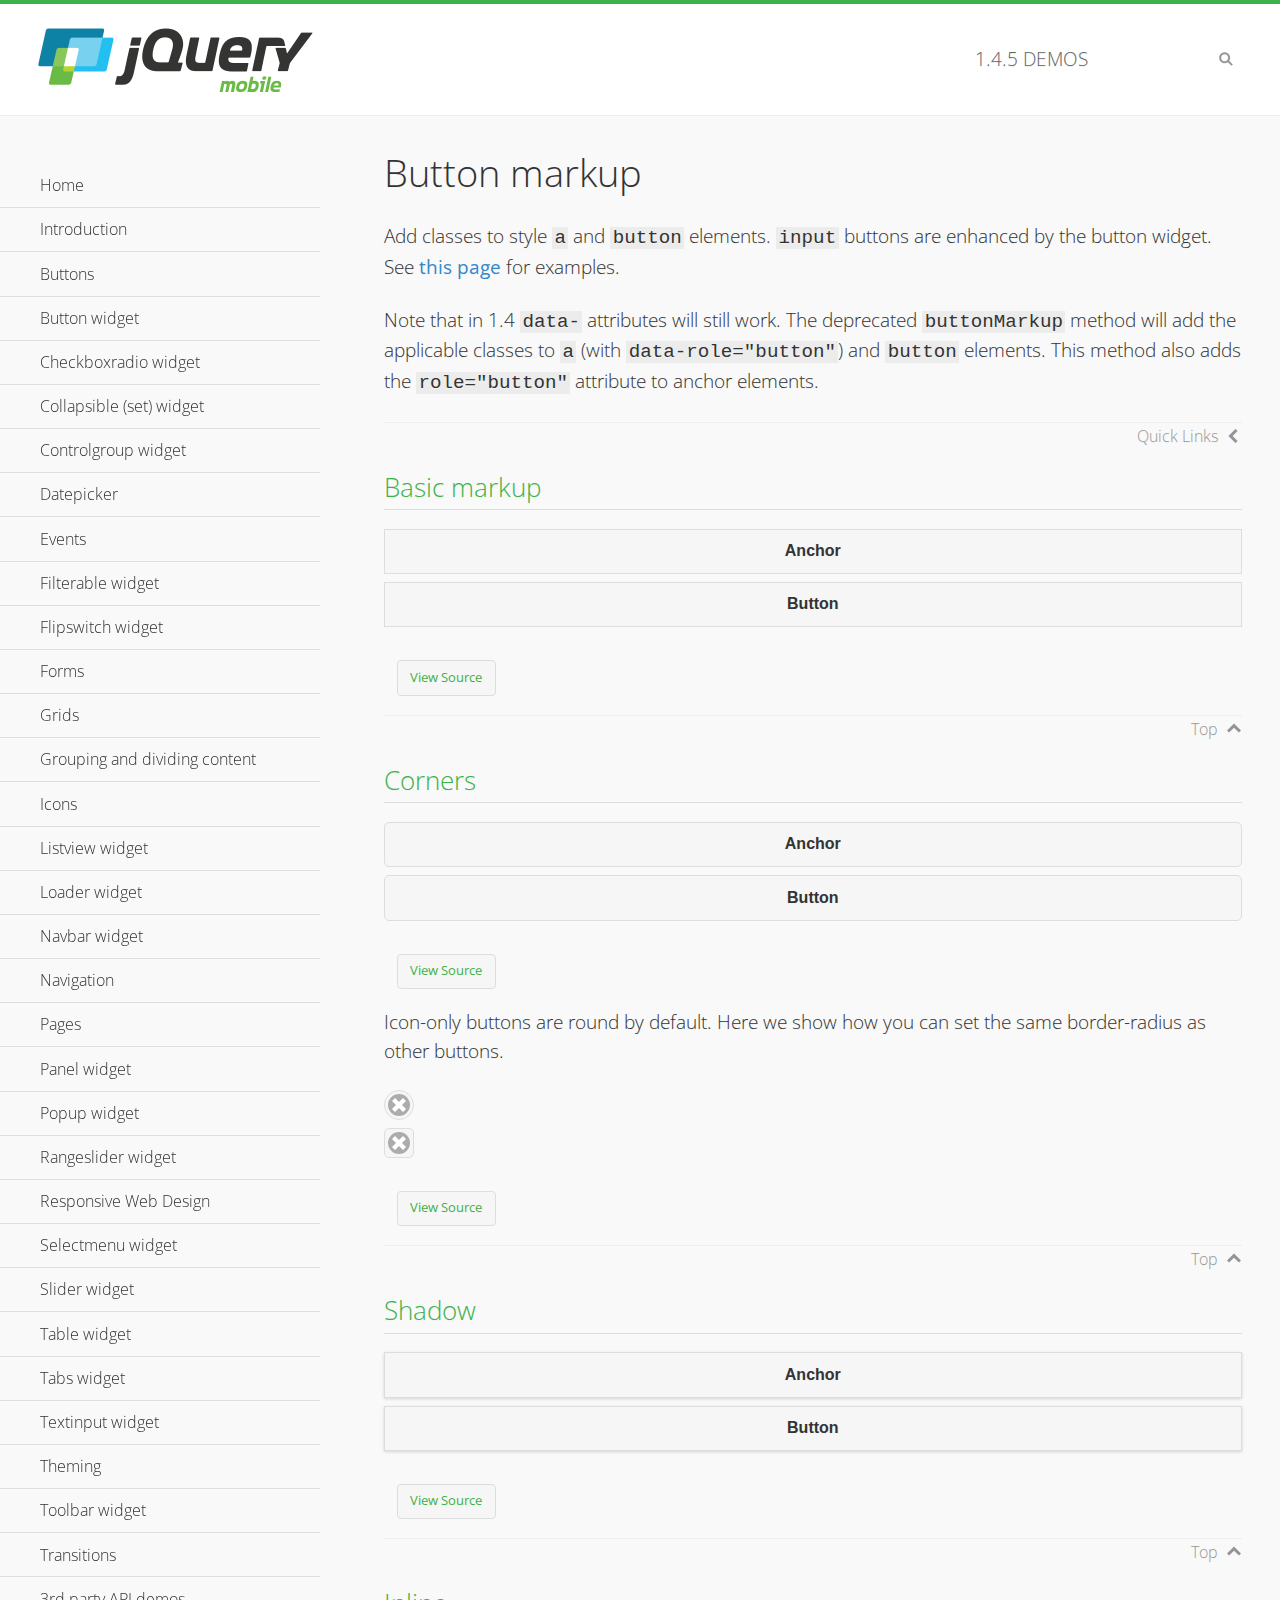
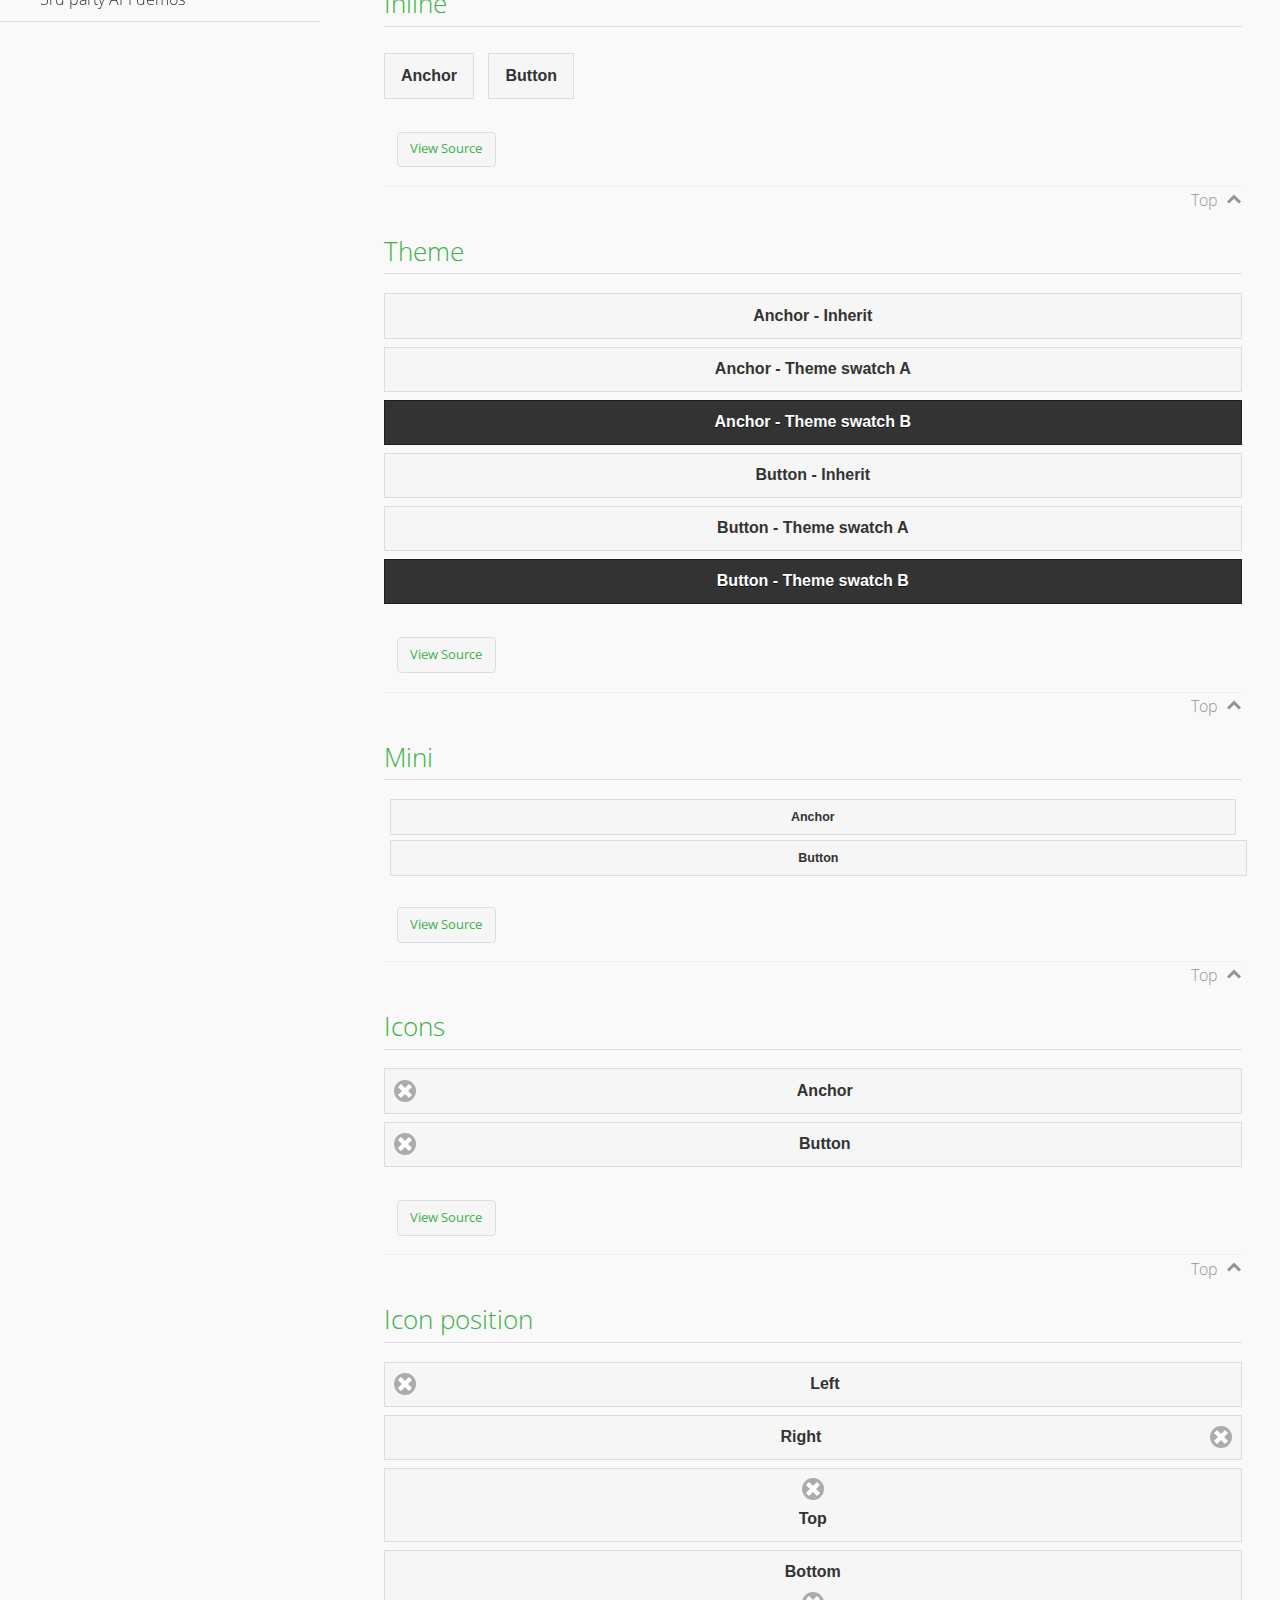
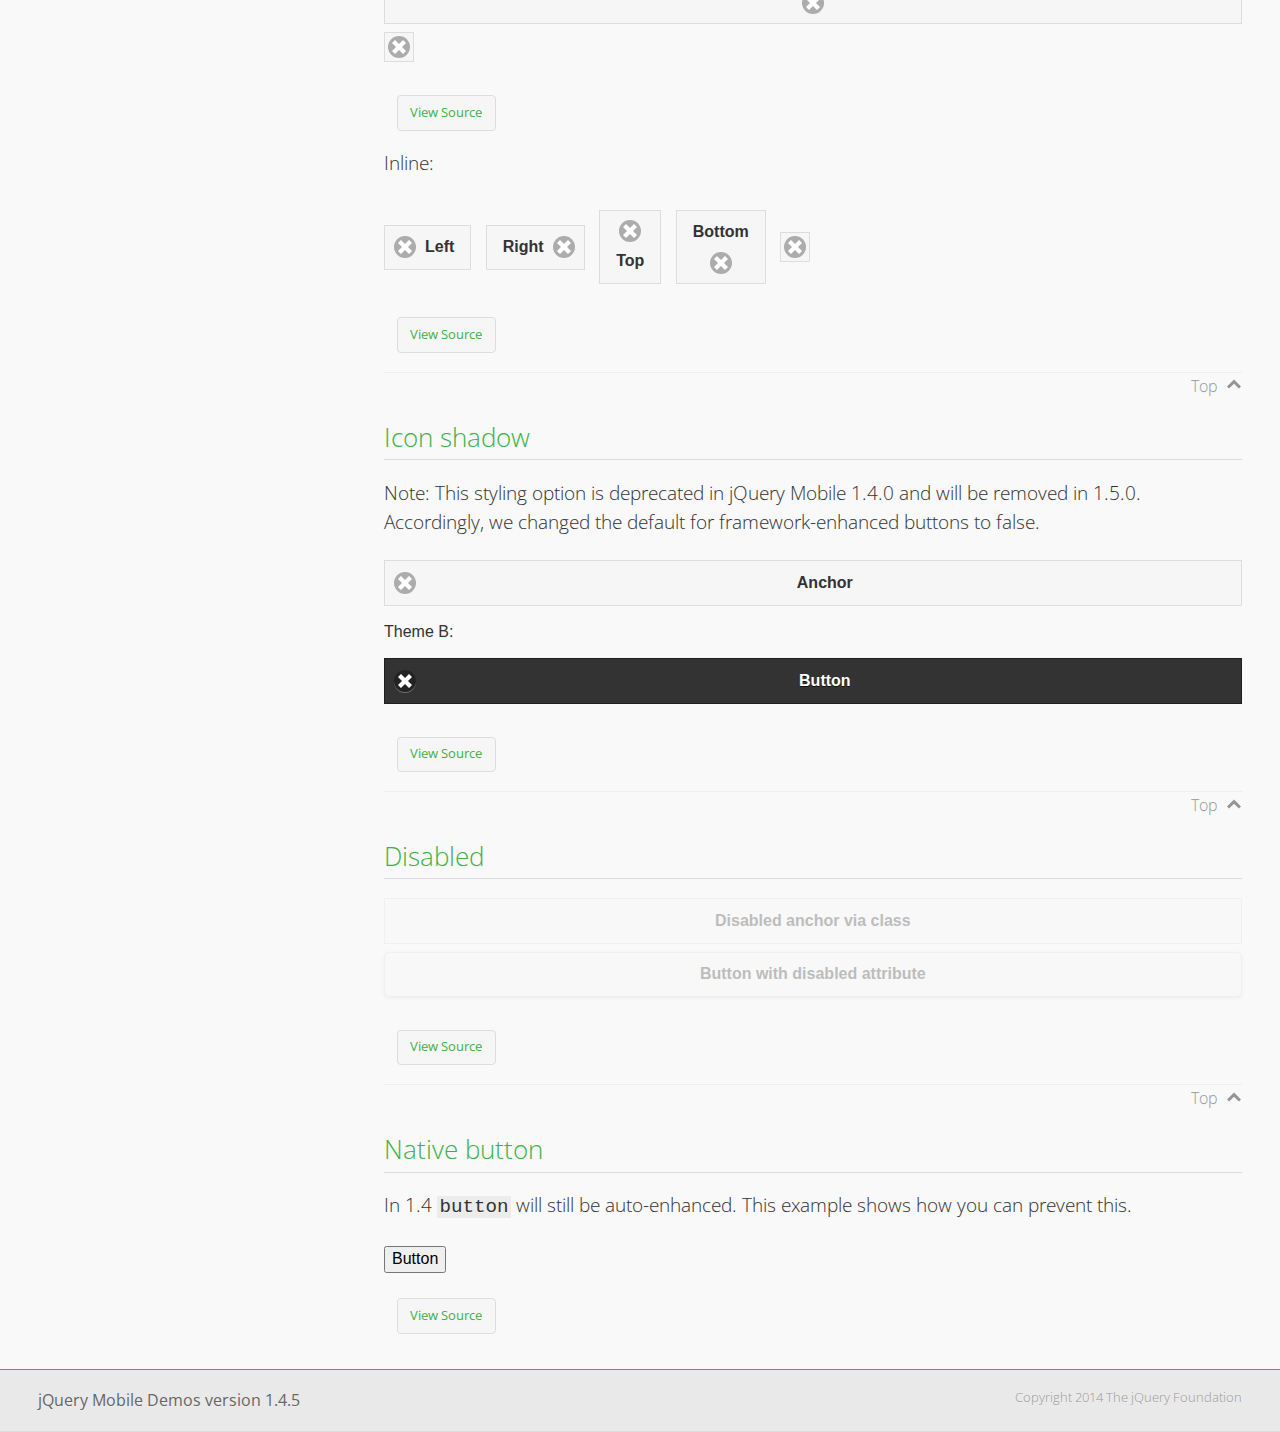
<file: javascript/jquerymobile/demos/button-markup/index.html>
<!DOCTYPE html>
<html>
<head>
	<meta charset="utf-8">
	<meta name="viewport" content="width=device-width, initial-scale=1">
	<title>Button markup - jQuery Mobile Demos</title>
	<link rel="shortcut icon" href="../favicon.ico">
    <link rel="stylesheet" href="http://fonts.googleapis.com/css?family=Open+Sans:300,400,700">
	<link rel="stylesheet" href="../css/themes/default/jquery.mobile-1.4.5.min.css">
	<link rel="stylesheet" href="../_assets/css/jqm-demos.css">
	<script src="../js/jquery.js"></script>
	<script src="../_assets/js/index.js"></script>
	<script src="../js/jquery.mobile-1.4.5.min.js"></script>
	<style>
		#custom-border-radius .ui-btn-icon-notext.ui-corner-all {
			-webkit-border-radius: .3125em;
			border-radius: .3125em;
		}
	</style>
</head>
<body>
<div data-role="page" class="jqm-demos" data-quicklinks="true">

	<div data-role="header" class="jqm-header">
		<h2><a href="../" title="jQuery Mobile Demos home"><img src="../_assets/img/jquery-logo.png" alt="jQuery Mobile"></a></h2>
		<p><span class="jqm-version"></span> Demos</p>
		<a href="#" class="jqm-navmenu-link ui-btn ui-btn-icon-notext ui-corner-all ui-icon-bars ui-nodisc-icon ui-alt-icon ui-btn-left">Menu</a>
		<a href="#" class="jqm-search-link ui-btn ui-btn-icon-notext ui-corner-all ui-icon-search ui-nodisc-icon ui-alt-icon ui-btn-right">Search</a>
	</div><!-- /header -->

	<div role="main" class="ui-content jqm-content">

		<h1>Button markup</h1>

		<p>Add classes to style <code>a</code> and <code>button</code> elements. <code>input</code> buttons are enhanced by the button widget. See <a href="../button/" data-ajax="false">this page</a> for examples.</p>

		<p>Note that in 1.4 <code>data-</code> attributes will still work. The deprecated <code>buttonMarkup</code> method will add the applicable classes to <code>a</code> (with <code>data-role="button"</code>) and <code>button</code> elements. This method also adds the <code>role="button"</code> attribute to anchor elements.</p>

		<h2>Basic markup</h2>

		<div data-demo-html="true">
			<a href="#" class="ui-btn">Anchor</a>
			<button class="ui-btn">Button</button>
		</div><!--/demo-html -->

		<h2>Corners</h2>

		<div data-demo-html="true">
			<a href="#" class="ui-btn ui-corner-all">Anchor</a>
			<button class="ui-btn ui-corner-all">Button</button>
		</div><!--/demo-html -->

		<p>Icon-only buttons are round by default. Here we show how you can set the same border-radius as other buttons.</p>

		<div data-demo-html="true" data-demo-css="true">
			<a href="#" class="ui-btn ui-icon-delete ui-btn-icon-notext ui-corner-all">No text</a>
			<div id="custom-border-radius">
				<a href="#" class="ui-btn ui-icon-delete ui-btn-icon-notext ui-corner-all">No text</a>
			</div>
		</div><!--/demo-html -->

		<h2>Shadow</h2>

		<div data-demo-html="true">
			<a href="#" class="ui-btn ui-shadow">Anchor</a>
			<button class="ui-btn ui-shadow">Button</button>
		</div><!--/demo-html -->

		<h2>Inline</h2>

		<div data-demo-html="true">
			<a href="#" class="ui-btn ui-btn-inline">Anchor</a>
			<button class="ui-btn ui-btn-inline">Button</button>
		</div><!--/demo-html -->

		<h2>Theme</h2>

		<div data-demo-html="true">
			<a href="#" class="ui-btn">Anchor - Inherit</a>
			<a href="#" class="ui-btn ui-btn-a">Anchor - Theme swatch A</a>
			<a href="#" class="ui-btn ui-btn-b">Anchor - Theme swatch B</a>
			<button class="ui-btn">Button - Inherit</button>
			<button class="ui-btn ui-btn-a">Button - Theme swatch A</button>
			<button class="ui-btn ui-btn-b">Button - Theme swatch B</button>
		</div><!--/demo-html -->

		<h2>Mini</h2>

		<div data-demo-html="true">
			<a href="#" class="ui-btn ui-mini">Anchor</a>
			<button class="ui-btn ui-mini">Button</button>
		</div><!--/demo-html -->

		<h2>Icons</h2>

		<div data-demo-html="true">
			<a href="#" class="ui-btn ui-icon-delete ui-btn-icon-left">Anchor</a>
			<button class="ui-btn ui-icon-delete ui-btn-icon-left">Button</button>
		</div><!--/demo-html -->

		<h2>Icon position</h2>

		<div data-demo-html="true">
			<a href="#" class="ui-btn ui-icon-delete ui-btn-icon-left">Left</a>
			<a href="#" class="ui-btn ui-icon-delete ui-btn-icon-right">Right</a>
			<a href="#" class="ui-btn ui-icon-delete ui-btn-icon-top">Top</a>
			<a href="#" class="ui-btn ui-icon-delete ui-btn-icon-bottom">Bottom</a>
			<a href="#" class="ui-btn ui-icon-delete ui-btn-icon-notext">Icon only</a>
		</div><!--/demo-html -->

		<p>Inline:</p>

		<div data-demo-html="true">
			<a href="#" class="ui-btn ui-btn-inline ui-icon-delete ui-btn-icon-left">Left</a>
			<a href="#" class="ui-btn ui-btn-inline ui-icon-delete ui-btn-icon-right">Right</a>
			<a href="#" class="ui-btn ui-btn-inline ui-icon-delete ui-btn-icon-top">Top</a>
			<a href="#" class="ui-btn ui-btn-inline ui-icon-delete ui-btn-icon-bottom">Bottom</a>
			<a href="#" class="ui-btn ui-btn-inline ui-icon-delete ui-btn-icon-notext">Icon only</a>
		</div><!--/demo-html -->

		<h2>Icon shadow</h2>
		<p>Note: This styling option is deprecated in jQuery Mobile 1.4.0 and will be removed in 1.5.0. Accordingly, we changed the default for framework-enhanced buttons to false.</p>

		<div data-demo-html="true">
			<a href="#" class="ui-btn ui-icon-delete ui-btn-icon-left ui-shadow-icon">Anchor</a>
			<p>Theme B:</p>
			<button class="ui-btn ui-icon-delete ui-btn-icon-left ui-shadow-icon ui-btn-b">Button</button>
		</div><!--/demo-html -->

		<h2>Disabled</h2>

		<div data-demo-html="true">
			<a href="#" class="ui-btn ui-state-disabled">Disabled anchor via class</a>
			<button disabled>Button with disabled attribute</button>
		</div><!--/demo-html -->

		<h2>Native button</h2>
		<!-- TODO: Remove this demo in 1.5 -->
		<p>In 1.4 <code>button</code> will still be auto-enhanced. This example shows how you can prevent this.</p>

		<div data-demo-html="true">
			<button data-role="none">Button</button>
		</div><!--/demo-html -->

	</div><!-- /content -->
	    <div data-role="panel" class="jqm-navmenu-panel" data-position="left" data-display="overlay" data-theme="a">
	    	<ul class="jqm-list ui-alt-icon ui-nodisc-icon">
<li data-filtertext="demos homepage" data-icon="home"><a href=".././">Home</a></li>
<li data-filtertext="introduction overview getting started"><a href="../intro/" data-ajax="false">Introduction</a></li>
<li data-filtertext="buttons button markup buttonmarkup method anchor link button element"><a href="../button-markup/" data-ajax="false">Buttons</a></li>
<li data-filtertext="form button widget input button submit reset"><a href="../button/" data-ajax="false">Button widget</a></li>
<li data-role="collapsible" data-enhanced="true" data-collapsed-icon="carat-d" data-expanded-icon="carat-u" data-iconpos="right" data-inset="false" class="ui-collapsible ui-collapsible-themed-content ui-collapsible-collapsed">
	<h3 class="ui-collapsible-heading ui-collapsible-heading-collapsed">
		<a href="#" class="ui-collapsible-heading-toggle ui-btn ui-btn-icon-right ui-btn-inherit ui-icon-carat-d">
		    Checkboxradio widget<span class="ui-collapsible-heading-status"> click to expand contents</span>
		</a>
	</h3>
	<div class="ui-collapsible-content ui-body-inherit ui-collapsible-content-collapsed" aria-hidden="true">
		<ul>
			<li data-filtertext="form checkboxradio widget checkbox input checkboxes controlgroups"><a href="../checkboxradio-checkbox/" data-ajax="false">Checkboxes</a></li>
			<li data-filtertext="form checkboxradio widget radio input radio buttons controlgroups"><a href="../checkboxradio-radio/" data-ajax="false">Radio buttons</a></li>
		</ul>
	</div>
</li>
<li data-role="collapsible" data-enhanced="true" data-collapsed-icon="carat-d" data-expanded-icon="carat-u" data-iconpos="right" data-inset="false" class="ui-collapsible ui-collapsible-themed-content ui-collapsible-collapsed">
	<h3 class="ui-collapsible-heading ui-collapsible-heading-collapsed">
		<a href="#" class="ui-collapsible-heading-toggle ui-btn ui-btn-icon-right ui-btn-inherit ui-icon-carat-d">
			Collapsible (set) widget<span class="ui-collapsible-heading-status"> click to expand contents</span>
		</a>
	</h3>
	<div class="ui-collapsible-content ui-body-inherit ui-collapsible-content-collapsed" aria-hidden="true">
		<ul>
			<li data-filtertext="collapsibles content formatting"><a href="../collapsible/" data-ajax="false">Collapsible</a></li>
			<li data-filtertext="dynamic collapsible set accordion append expand"><a href="../collapsible-dynamic/" data-ajax="false">Dynamic collapsibles</a></li>
			<li data-filtertext="accordions collapsible set widget content formatting grouped collapsibles"><a href="../collapsibleset/" data-ajax="false">Collapsible set</a></li>
		</ul>
	</div>
</li>
<li data-role="collapsible" data-enhanced="true" data-collapsed-icon="carat-d" data-expanded-icon="carat-u" data-iconpos="right" data-inset="false" class="ui-collapsible ui-collapsible-themed-content ui-collapsible-collapsed">
	<h3 class="ui-collapsible-heading ui-collapsible-heading-collapsed">
		<a href="#" class="ui-collapsible-heading-toggle ui-btn ui-btn-icon-right ui-btn-inherit ui-icon-carat-d">
			Controlgroup widget<span class="ui-collapsible-heading-status"> click to expand contents</span>
		</a>
	</h3>
	<div class="ui-collapsible-content ui-body-inherit ui-collapsible-content-collapsed" aria-hidden="true">
		<ul>
			<li data-filtertext="controlgroups selectmenu checkboxradio input grouped buttons horizontal vertical"><a href="../controlgroup/" data-ajax="false">Controlgroup</a></li>
			<li data-filtertext="dynamic controlgroup dynamically add buttons"><a href="../controlgroup-dynamic/" data-ajax="false">Dynamic controlgroups</a></li>
		</ul>
	</div>
</li>
<li data-filtertext="form datepicker widget date input"><a href="../datepicker/" data-ajax="false">Datepicker</a></li>
<li data-role="collapsible" data-enhanced="true" data-collapsed-icon="carat-d" data-expanded-icon="carat-u" data-iconpos="right" data-inset="false" class="ui-collapsible ui-collapsible-themed-content ui-collapsible-collapsed">
	<h3 class="ui-collapsible-heading ui-collapsible-heading-collapsed">
		<a href="#" class="ui-collapsible-heading-toggle ui-btn ui-btn-icon-right ui-btn-inherit ui-icon-carat-d">
			Events<span class="ui-collapsible-heading-status"> click to expand contents</span>
		</a>
	</h3>
	<div class="ui-collapsible-content ui-body-inherit ui-collapsible-content-collapsed" aria-hidden="true">
		<ul>
			<li data-filtertext="swipe to delete list items listviews swipe events"><a href="../swipe-list/" data-ajax="false">Swipe list items</a></li>
			<li data-filtertext="swipe to navigate swipe page navigation swipe events"><a href="../swipe-page/" data-ajax="false">Swipe page navigation</a></li>
		</ul>
	</div>
</li>
<li data-filtertext="filterable filter elements sorting searching listview table"><a href="../filterable/" data-ajax="false">Filterable widget</a></li>
<li data-filtertext="form flipswitch widget flip toggle switch binary select checkbox input"><a href="../flipswitch/" data-ajax="false">Flipswitch widget</a></li>
<li data-role="collapsible" data-enhanced="true" data-collapsed-icon="carat-d" data-expanded-icon="carat-u" data-iconpos="right" data-inset="false" class="ui-collapsible ui-collapsible-themed-content ui-collapsible-collapsed">
	<h3 class="ui-collapsible-heading ui-collapsible-heading-collapsed">
		<a href="#" class="ui-collapsible-heading-toggle ui-btn ui-btn-icon-right ui-btn-inherit ui-icon-carat-d">
			Forms<span class="ui-collapsible-heading-status"> click to expand contents</span>
		</a>
	</h3>
	<div class="ui-collapsible-content ui-body-inherit ui-collapsible-content-collapsed" aria-hidden="true">
		<ul>
			<li data-filtertext="forms text checkbox radio range button submit reset inputs selects textarea slider flipswitch label form elements"><a href="../forms/" data-ajax="false">Forms</a></li>
			<li data-filtertext="form hide labels hidden accessible ui-hidden-accessible forms"><a href="../forms-label-hidden-accessible/" data-ajax="false">Hide labels</a></li>
			<li data-filtertext="form field containers fieldcontain ui-field-contain forms"><a href="../forms-field-contain/" data-ajax="false">Field containers</a></li>
			<li data-filtertext="forms disabled form elements"><a href="../forms-disabled/" data-ajax="false">Forms disabled</a></li>
			<li data-filtertext="forms gallery examples overview forms text checkbox radio range button submit reset inputs selects textarea slider flipswitch label form elements"><a href="../forms-gallery/" data-ajax="false">Forms gallery</a></li>
		</ul>
	</div>
</li>
<li data-role="collapsible" data-enhanced="true" data-collapsed-icon="carat-d" data-expanded-icon="carat-u" data-iconpos="right" data-inset="false" class="ui-collapsible ui-collapsible-themed-content ui-collapsible-collapsed">
	<h3 class="ui-collapsible-heading ui-collapsible-heading-collapsed">
		<a href="#" class="ui-collapsible-heading-toggle ui-btn ui-btn-icon-right ui-btn-inherit ui-icon-carat-d">
			Grids<span class="ui-collapsible-heading-status"> click to expand contents</span>
		</a>
	</h3>
	<div class="ui-collapsible-content ui-body-inherit ui-collapsible-content-collapsed" aria-hidden="true">
		<ul>
			<li data-filtertext="grids columns blocks content formatting rwd responsive css framework"><a href="../grids/" data-ajax="false">Grids</a></li>
			<li data-filtertext="buttons in grids css framework"><a href="../grids-buttons/" data-ajax="false">Buttons in grids</a></li>
			<li data-filtertext="custom responsive grids rwd css framework"><a href="../grids-custom-responsive/" data-ajax="false">Custom responsive grids</a></li>
		</ul>
	</div>
</li>
<li data-filtertext="blocks content formatting sections heading"><a href="../body-bar-classes/" data-ajax="false">Grouping and dividing content</a></li>
<li data-role="collapsible" data-enhanced="true" data-collapsed-icon="carat-d" data-expanded-icon="carat-u" data-iconpos="right" data-inset="false" class="ui-collapsible ui-collapsible-themed-content ui-collapsible-collapsed">
	<h3 class="ui-collapsible-heading ui-collapsible-heading-collapsed">
		<a href="#" class="ui-collapsible-heading-toggle ui-btn ui-btn-icon-right ui-btn-inherit ui-icon-carat-d">
			Icons<span class="ui-collapsible-heading-status"> click to expand contents</span>
		</a>
	</h3>
	<div class="ui-collapsible-content ui-body-inherit ui-collapsible-content-collapsed" aria-hidden="true">
		<ul>
			<li data-filtertext="button icons svg disc alt custom icon position"><a href="../icons/" data-ajax="false">Icons</a></li>
			<li data-filtertext=""><a href="../icons-grunticon/" data-ajax="false">Grunticon loader</a></li>
		</ul>
	</div>
</li>
<li data-role="collapsible" data-enhanced="true" data-collapsed-icon="carat-d" data-expanded-icon="carat-u" data-iconpos="right" data-inset="false" class="ui-collapsible ui-collapsible-themed-content ui-collapsible-collapsed">
	<h3 class="ui-collapsible-heading ui-collapsible-heading-collapsed">
		<a href="#" class="ui-collapsible-heading-toggle ui-btn ui-btn-icon-right ui-btn-inherit ui-icon-carat-d">
			Listview widget<span class="ui-collapsible-heading-status"> click to expand contents</span>
		</a>
	</h3>
	<div class="ui-collapsible-content ui-body-inherit ui-collapsible-content-collapsed" aria-hidden="true">
		<ul>
			<li data-filtertext="listview widget thumbnails icons nested split button collapsible ul ol"><a href="../listview/" data-ajax="false">Listview</a></li>
			<li data-filtertext="autocomplete filterable reveal listview filtertextbeforefilter placeholder"><a href="../listview-autocomplete/" data-ajax="false">Listview autocomplete</a></li>
			<li data-filtertext="autocomplete filterable reveal listview remote data filtertextbeforefilter placeholder"><a href="../listview-autocomplete-remote/" data-ajax="false">Listview autocomplete remote data</a></li>
			<li data-filtertext="autodividers anchor jump scroll linkbars listview lists ul ol"><a href="../listview-autodividers-linkbar/" data-ajax="false">Listview autodividers linkbar</a></li>
			<li data-filtertext="listview autodividers selector autodividersselector lists ul ol"><a href="../listview-autodividers-selector/" data-ajax="false">Listview autodividers selector</a></li>
			<li data-filtertext="listview nested list items"><a href="../listview-nested-lists/" data-ajax="false">Nested Listviews</a></li>
			<li data-filtertext="listview collapsible list items flat"><a href="../listview-collapsible-item-flat/" data-ajax="false">Listview collapsible list items (flat)</a></li>
			<li data-filtertext="listview collapsible list indented"><a href="../listview-collapsible-item-indented/" data-ajax="false">Listview collapsible list items (indented)</a></li>
			<li data-filtertext="grid listview responsive grids responsive listviews lists ul"><a href="../listview-grid/" data-ajax="false">Listview responsive grid</a></li>
		</ul>
	</div>
</li>
<li data-filtertext="loader widget page loading navigation overlay spinner"><a href="../loader/" data-ajax="false">Loader widget</a></li>
<li data-filtertext="navbar widget navmenu toolbars header footer"><a href="../navbar/" data-ajax="false">Navbar widget</a></li>
<li data-role="collapsible" data-enhanced="true" data-collapsed-icon="carat-d" data-expanded-icon="carat-u" data-iconpos="right" data-inset="false" class="ui-collapsible ui-collapsible-themed-content ui-collapsible-collapsed">
	<h3 class="ui-collapsible-heading ui-collapsible-heading-collapsed">
		<a href="#" class="ui-collapsible-heading-toggle ui-btn ui-btn-icon-right ui-btn-inherit ui-icon-carat-d">
			Navigation<span class="ui-collapsible-heading-status"> click to expand contents</span>
		</a>
	</h3>
	<div class="ui-collapsible-content ui-body-inherit ui-collapsible-content-collapsed" aria-hidden="true">
		<ul>
			<li data-filtertext="ajax navigation navigate widget history event method"><a href="../navigation/" data-ajax="false">Navigation</a></li>
			<li data-filtertext="linking pages page links navigation ajax prefetch cache"><a href="../navigation-linking-pages/" data-ajax="false">Linking pages</a></li>
			<!-- <li data-filtertext="php redirect server redirection server-side navigation"><a href="../navigation-php-redirect/" data-ajax="false">PHP redirect demo</a></li>-->
			<li data-filtertext="navigation redirection hash query"><a href="../navigation-hash-processing/" data-ajax="false">Hash processing demo</a></li>
			<li data-filtertext="navigation redirection hash query"><a href="../page-events/" data-ajax="false">Page Navigation Events</a></li>
		</ul>
	</div>
</li>
<li data-role="collapsible" data-enhanced="true" data-collapsed-icon="carat-d" data-expanded-icon="carat-u" data-iconpos="right" data-inset="false" class="ui-collapsible ui-collapsible-themed-content ui-collapsible-collapsed">
	<h3 class="ui-collapsible-heading ui-collapsible-heading-collapsed">
		<a href="#" class="ui-collapsible-heading-toggle ui-btn ui-btn-icon-right ui-btn-inherit ui-icon-carat-d">
			Pages<span class="ui-collapsible-heading-status"> click to expand contents</span>
		</a>
	</h3>
	<div class="ui-collapsible-content ui-body-inherit ui-collapsible-content-collapsed" aria-hidden="true">
		<ul>
			<li data-filtertext="pages page widget ajax navigation"><a href="../pages/" data-ajax="false">Pages</a></li>
			<li data-filtertext="single page"><a href="../pages-single-page/" data-ajax="false">Single page</a></li>
			<li data-filtertext="multipage multi-page page"><a href="../pages-multi-page/" data-ajax="false">Multi-page template</a></li>
			<li data-filtertext="dialog page widget modal popup"><a href="../pages-dialog/" data-ajax="false">Dialog page</a></li>
		</ul>
	</div>
</li>
<li data-role="collapsible" data-enhanced="true" data-collapsed-icon="carat-d" data-expanded-icon="carat-u" data-iconpos="right" data-inset="false" class="ui-collapsible ui-collapsible-themed-content ui-collapsible-collapsed">
	<h3 class="ui-collapsible-heading ui-collapsible-heading-collapsed">
		<a href="#" class="ui-collapsible-heading-toggle ui-btn ui-btn-icon-right ui-btn-inherit ui-icon-carat-d">
			Panel widget<span class="ui-collapsible-heading-status"> click to expand contents</span>
		</a>
	</h3>
	<div class="ui-collapsible-content ui-body-inherit ui-collapsible-content-collapsed" aria-hidden="true">
		<ul>
			<li data-filtertext="panel widget sliding panels reveal push overlay responsive"><a href="../panel/" data-ajax="false">Panel</a></li>
			<li data-filtertext=""><a href="../panel-external/" data-ajax="false">External panels</a></li>
			<li data-filtertext="panel "><a href="../panel-fixed/" data-ajax="false">Fixed panels</a></li>
			<li data-filtertext="panel slide panels sliding panels shadow rwd responsive breakpoint"><a href="../panel-responsive/" data-ajax="false">Panels responsive</a></li>
			<li data-filtertext="panel custom style custom panel width reveal shadow listview panel styling page background wrapper"><a href="../panel-styling/" data-ajax="false">Custom panel style</a></li>
			<li data-filtertext="panel open on swipe"><a href="../panel-swipe-open/" data-ajax="false">Panel open on swipe</a></li>
			<li data-filtertext="panels outside page internal external toolbars"><a href="../panel-external-internal/" data-ajax="false">Panel external and internal</a></li>
		</ul>
	</div>
</li>
<li data-role="collapsible" data-enhanced="true" data-collapsed-icon="carat-d" data-expanded-icon="carat-u" data-iconpos="right" data-inset="false" class="ui-collapsible ui-collapsible-themed-content ui-collapsible-collapsed">
	<h3 class="ui-collapsible-heading ui-collapsible-heading-collapsed">
		<a href="#" class="ui-collapsible-heading-toggle ui-btn ui-btn-icon-right ui-btn-inherit ui-icon-carat-d">
			Popup widget<span class="ui-collapsible-heading-status"> click to expand contents</span>
		</a>
	</h3>
	<div class="ui-collapsible-content ui-body-inherit ui-collapsible-content-collapsed" aria-hidden="true">
		<ul>
			<li data-filtertext="popup widget popups dialog modal transition tooltip lightbox form overlay screen flip pop fade transition"><a href="../popup/" data-ajax="false">Popup</a></li>
			<li data-filtertext="popup alignment position"><a href="../popup-alignment/" data-ajax="false">Popup alignment</a></li>
			<li data-filtertext="popup arrow size popups popover"><a href="../popup-arrow-size/" data-ajax="false">Popup arrow size</a></li>
			<li data-filtertext="dynamic popups popup images lightbox"><a href="../popup-dynamic/" data-ajax="false">Dynamic popups</a></li>
			<li data-filtertext="popups with iframes scaling"><a href="../popup-iframe/" data-ajax="false">Popups with iframes</a></li>
			<li data-filtertext="popup image scaling"><a href="../popup-image-scaling/" data-ajax="false">Popup image scaling</a></li>
			<li data-filtertext="external popup outside multi-page"><a href="../popup-outside-multipage/" data-ajax="false">Popup outside multi-page</a></li>
		</ul>
	</div>
</li>
<li data-filtertext="form rangeslider widget dual sliders dual handle sliders range input"><a href="../rangeslider/" data-ajax="false">Rangeslider widget</a></li>
<li data-filtertext="responsive web design rwd adaptive progressive enhancement PE accessible mobile breakpoints media query media queries"><a href="../rwd/" data-ajax="false">Responsive Web Design</a></li>
<li data-role="collapsible" data-enhanced="true" data-collapsed-icon="carat-d" data-expanded-icon="carat-u" data-iconpos="right" data-inset="false" class="ui-collapsible ui-collapsible-themed-content ui-collapsible-collapsed">
	<h3 class="ui-collapsible-heading ui-collapsible-heading-collapsed">
		<a href="#" class="ui-collapsible-heading-toggle ui-btn ui-btn-icon-right ui-btn-inherit ui-icon-carat-d">
			Selectmenu widget<span class="ui-collapsible-heading-status"> click to expand contents</span>
		</a>
	</h3>
	<div class="ui-collapsible-content ui-body-inherit ui-collapsible-content-collapsed" aria-hidden="true">
		<ul>
			<li data-filtertext="form selectmenu widget select input custom select menu selects"><a href="../selectmenu/" data-ajax="false">Selectmenu</a></li>
			<li data-filtertext="form custom select menu selectmenu widget custom menu option optgroup multiple selects"><a href="../selectmenu-custom/" data-ajax="false">Custom select menu</a></li>
			<li data-filtertext="filterable select filter popup dialog"><a href="../selectmenu-custom-filter/" data-ajax="false">Custom select menu with filter</a></li>
		</ul>
	</div>
</li>
<li data-role="collapsible" data-enhanced="true" data-collapsed-icon="carat-d" data-expanded-icon="carat-u" data-iconpos="right" data-inset="false" class="ui-collapsible ui-collapsible-themed-content ui-collapsible-collapsed">
	<h3 class="ui-collapsible-heading ui-collapsible-heading-collapsed">
		<a href="#" class="ui-collapsible-heading-toggle ui-btn ui-btn-icon-right ui-btn-inherit ui-icon-carat-d">
			Slider widget<span class="ui-collapsible-heading-status"> click to expand contents</span>
		</a>
	</h3>
	<div class="ui-collapsible-content ui-body-inherit ui-collapsible-content-collapsed" aria-hidden="true">
		<ul>
			<li data-filtertext="form slider widget range input single sliders"><a href="../slider/" data-ajax="false">Slider</a></li>
			<li data-filtertext="form slider widget flipswitch slider binary select flip toggle switch"><a href="../slider-flipswitch/" data-ajax="false">Slider flip toggle switch</a></li>
			<li data-filtertext="form slider tooltip handle value input range sliders"><a href="../slider-tooltip/" data-ajax="false">Slider tooltip</a></li>
		</ul>
	</div>
</li>
<li data-role="collapsible" data-enhanced="true" data-collapsed-icon="carat-d" data-expanded-icon="carat-u" data-iconpos="right" data-inset="false" class="ui-collapsible ui-collapsible-themed-content ui-collapsible-collapsed">
	<h3 class="ui-collapsible-heading ui-collapsible-heading-collapsed">
		<a href="#" class="ui-collapsible-heading-toggle ui-btn ui-btn-icon-right ui-btn-inherit ui-icon-carat-d">
			Table widget<span class="ui-collapsible-heading-status"> click to expand contents</span>
		</a>
	</h3>
	<div class="ui-collapsible-content ui-body-inherit ui-collapsible-content-collapsed" aria-hidden="true">
		<ul>
			<li data-filtertext="table widget reflow column toggle th td responsive tables rwd hide show tabular"><a href="../table-column-toggle/" data-ajax="false">Table Column Toggle</a></li>
			<li data-filtertext="table column toggle phone comparison demo"><a href="../table-column-toggle-example/" data-ajax="false">Table Column Toggle demo</a></li>
			<li data-filtertext="responsive tables table column toggle heading groups rwd breakpoint"><a href="../table-column-toggle-heading-groups/" data-ajax="false">Table Column Toggle heading groups</a></li>
			<li data-filtertext="responsive tables table column toggle hide rwd breakpoint customization options"><a href="../table-column-toggle-options/" data-ajax="false">Table Column Toggle options</a></li>
			<li data-filtertext="table reflow th td responsive rwd columns tabular"><a href="../table-reflow/" data-ajax="false">Table Reflow</a></li>
			<li data-filtertext="responsive tables table reflow heading groups rwd breakpoint"><a href="../table-reflow-heading-groups/" data-ajax="false">Table Reflow heading groups</a></li>
			<li data-filtertext="responsive tables table reflow stripes strokes table style"><a href="../table-reflow-stripes-strokes/" data-ajax="false">Table Reflow stripes and strokes</a></li>
			<li data-filtertext="responsive tables table reflow stack custom styles"><a href="../table-reflow-styling/" data-ajax="false">Table Reflow custom styles</a></li>
		</ul>
	</div>
</li>
<li data-filtertext="ui tabs widget"><a href="../tabs/" data-ajax="false">Tabs widget</a></li>
<li data-filtertext="form textinput widget text input textarea number date time tel email file color password"><a href="../textinput/" data-ajax="false">Textinput widget</a></li>
<li data-role="collapsible" data-enhanced="true" data-collapsed-icon="carat-d" data-expanded-icon="carat-u" data-iconpos="right" data-inset="false" class="ui-collapsible ui-collapsible-themed-content ui-collapsible-collapsed">
	<h3 class="ui-collapsible-heading ui-collapsible-heading-collapsed">
		<a href="#" class="ui-collapsible-heading-toggle ui-btn ui-btn-icon-right ui-btn-inherit ui-icon-carat-d">
			Theming<span class="ui-collapsible-heading-status"> click to expand contents</span>
		</a>
	</h3>
	<div class="ui-collapsible-content ui-body-inherit ui-collapsible-content-collapsed" aria-hidden="true">
		<ul>
			<li data-filtertext="default theme swatches theming style css"><a href="../theme-default/" data-ajax="false">Default theme</a></li>
			<li data-filtertext="classic theme old theme swatches theming style css"><a href="../theme-classic/" data-ajax="false">Classic theme</a></li>
		</ul>
	</div>
</li>
<li data-role="collapsible" data-enhanced="true" data-collapsed-icon="carat-d" data-expanded-icon="carat-u" data-iconpos="right" data-inset="false" class="ui-collapsible ui-collapsible-themed-content ui-collapsible-collapsed">
	<h3 class="ui-collapsible-heading ui-collapsible-heading-collapsed">
		<a href="#" class="ui-collapsible-heading-toggle ui-btn ui-btn-icon-right ui-btn-inherit ui-icon-carat-d">
			Toolbar widget<span class="ui-collapsible-heading-status"> click to expand contents</span>
		</a>
	</h3>
	<div class="ui-collapsible-content ui-body-inherit ui-collapsible-content-collapsed" aria-hidden="true">
		<ul>
			<li data-filtertext="toolbar widget header footer toolbars fixed fullscreen external sections"><a href="../toolbar/" data-ajax="false">Toolbar</a></li>
			<li data-filtertext="dynamic toolbars dynamically add toolbar header footer"><a href="../toolbar-dynamic/" data-ajax="false">Dynamic toolbars</a></li>
			<li data-filtertext="external toolbars header footer"><a href="../toolbar-external/" data-ajax="false">External toolbars</a></li>
			<li data-filtertext="fixed toolbars header footer"><a href="../toolbar-fixed/" data-ajax="false">Fixed toolbars</a></li>
			<li data-filtertext="fixed fullscreen toolbars header footer"><a href="../toolbar-fixed-fullscreen/" data-ajax="false">Fullscreen toolbars</a></li>
			<li data-filtertext="external fixed toolbars header footer"><a href="../toolbar-fixed-external/" data-ajax="false">Fixed external toolbars</a></li>
			<li data-filtertext="external persistent toolbars header footer navbar navmenu"><a href="../toolbar-fixed-persistent/" data-ajax="false">Persistent toolbars</a></li>
			<li data-filtertext="external ajax optimized toolbars persistent toolbars header footer navbar"><a href="../toolbar-fixed-persistent-optimized/" data-ajax="false">Ajax optimized toolbars</a></li>
			<li data-filtertext="form in toolbars header footer"><a href="../toolbar-fixed-forms/" data-ajax="false">Form in toolbar</a></li>
		</ul>
	</div>
</li>
<li data-filtertext="page transitions animated pages popup navigation flip slide fade pop"><a href="../transitions/" data-ajax="false">Transitions</a></li>
<li data-role="collapsible" data-enhanced="true" data-collapsed-icon="carat-d" data-expanded-icon="carat-u" data-iconpos="right" data-inset="false" class="ui-collapsible ui-collapsible-themed-content ui-collapsible-collapsed">
	<h3 class="ui-collapsible-heading ui-collapsible-heading-collapsed">
		<a href="#" class="ui-collapsible-heading-toggle ui-btn ui-btn-icon-right ui-btn-inherit ui-icon-carat-d">
			3rd party API demos<span class="ui-collapsible-heading-status"> click to expand contents</span>
		</a>
	</h3>
	<div class="ui-collapsible-content ui-body-inherit ui-collapsible-content-collapsed" aria-hidden="true">
		<ul>
			<li data-filtertext="backbone requirejs navigation router"><a href="../backbone-requirejs/" data-ajax="false">Backbone RequireJS</a></li>
			<li data-filtertext="google maps geolocation demo"><a href="../map-geolocation/" data-ajax="false">Google Maps geolocation</a></li>
			<li data-filtertext="google maps hybrid"><a href="../map-list-toggle/" data-ajax="false">Google Maps list toggle</a></li>
		</ul>
	</div>
</li>



		     </ul>
		</div><!-- /panel -->


	<div data-role="footer" data-position="fixed" data-tap-toggle="false" class="jqm-footer">
		<p>jQuery Mobile Demos version <span class="jqm-version"></span></p>
		<p>Copyright 2014 The jQuery Foundation</p>
	</div><!-- /footer -->
	<!-- TODO: This should become an external panel so we can add input to markup (unique ID) -->
    <div data-role="panel" class="jqm-search-panel" data-position="right" data-display="overlay" data-theme="a">
		<div class="jqm-search">
			<ul class="jqm-list" data-filter-placeholder="Search demos..." data-filter-reveal="true">
<li data-filtertext="demos homepage" data-icon="home"><a href=".././">Home</a></li>
<li data-filtertext="introduction overview getting started"><a href="../intro/" data-ajax="false">Introduction</a></li>
<li data-filtertext="buttons button markup buttonmarkup method anchor link button element"><a href="../button-markup/" data-ajax="false">Buttons</a></li>
<li data-filtertext="form button widget input button submit reset"><a href="../button/" data-ajax="false">Button widget</a></li>
<li data-role="collapsible" data-enhanced="true" data-collapsed-icon="carat-d" data-expanded-icon="carat-u" data-iconpos="right" data-inset="false" class="ui-collapsible ui-collapsible-themed-content ui-collapsible-collapsed">
	<h3 class="ui-collapsible-heading ui-collapsible-heading-collapsed">
		<a href="#" class="ui-collapsible-heading-toggle ui-btn ui-btn-icon-right ui-btn-inherit ui-icon-carat-d">
		    Checkboxradio widget<span class="ui-collapsible-heading-status"> click to expand contents</span>
		</a>
	</h3>
	<div class="ui-collapsible-content ui-body-inherit ui-collapsible-content-collapsed" aria-hidden="true">
		<ul>
			<li data-filtertext="form checkboxradio widget checkbox input checkboxes controlgroups"><a href="../checkboxradio-checkbox/" data-ajax="false">Checkboxes</a></li>
			<li data-filtertext="form checkboxradio widget radio input radio buttons controlgroups"><a href="../checkboxradio-radio/" data-ajax="false">Radio buttons</a></li>
		</ul>
	</div>
</li>
<li data-role="collapsible" data-enhanced="true" data-collapsed-icon="carat-d" data-expanded-icon="carat-u" data-iconpos="right" data-inset="false" class="ui-collapsible ui-collapsible-themed-content ui-collapsible-collapsed">
	<h3 class="ui-collapsible-heading ui-collapsible-heading-collapsed">
		<a href="#" class="ui-collapsible-heading-toggle ui-btn ui-btn-icon-right ui-btn-inherit ui-icon-carat-d">
			Collapsible (set) widget<span class="ui-collapsible-heading-status"> click to expand contents</span>
		</a>
	</h3>
	<div class="ui-collapsible-content ui-body-inherit ui-collapsible-content-collapsed" aria-hidden="true">
		<ul>
			<li data-filtertext="collapsibles content formatting"><a href="../collapsible/" data-ajax="false">Collapsible</a></li>
			<li data-filtertext="dynamic collapsible set accordion append expand"><a href="../collapsible-dynamic/" data-ajax="false">Dynamic collapsibles</a></li>
			<li data-filtertext="accordions collapsible set widget content formatting grouped collapsibles"><a href="../collapsibleset/" data-ajax="false">Collapsible set</a></li>
		</ul>
	</div>
</li>
<li data-role="collapsible" data-enhanced="true" data-collapsed-icon="carat-d" data-expanded-icon="carat-u" data-iconpos="right" data-inset="false" class="ui-collapsible ui-collapsible-themed-content ui-collapsible-collapsed">
	<h3 class="ui-collapsible-heading ui-collapsible-heading-collapsed">
		<a href="#" class="ui-collapsible-heading-toggle ui-btn ui-btn-icon-right ui-btn-inherit ui-icon-carat-d">
			Controlgroup widget<span class="ui-collapsible-heading-status"> click to expand contents</span>
		</a>
	</h3>
	<div class="ui-collapsible-content ui-body-inherit ui-collapsible-content-collapsed" aria-hidden="true">
		<ul>
			<li data-filtertext="controlgroups selectmenu checkboxradio input grouped buttons horizontal vertical"><a href="../controlgroup/" data-ajax="false">Controlgroup</a></li>
			<li data-filtertext="dynamic controlgroup dynamically add buttons"><a href="../controlgroup-dynamic/" data-ajax="false">Dynamic controlgroups</a></li>
		</ul>
	</div>
</li>
<li data-filtertext="form datepicker widget date input"><a href="../datepicker/" data-ajax="false">Datepicker</a></li>
<li data-role="collapsible" data-enhanced="true" data-collapsed-icon="carat-d" data-expanded-icon="carat-u" data-iconpos="right" data-inset="false" class="ui-collapsible ui-collapsible-themed-content ui-collapsible-collapsed">
	<h3 class="ui-collapsible-heading ui-collapsible-heading-collapsed">
		<a href="#" class="ui-collapsible-heading-toggle ui-btn ui-btn-icon-right ui-btn-inherit ui-icon-carat-d">
			Events<span class="ui-collapsible-heading-status"> click to expand contents</span>
		</a>
	</h3>
	<div class="ui-collapsible-content ui-body-inherit ui-collapsible-content-collapsed" aria-hidden="true">
		<ul>
			<li data-filtertext="swipe to delete list items listviews swipe events"><a href="../swipe-list/" data-ajax="false">Swipe list items</a></li>
			<li data-filtertext="swipe to navigate swipe page navigation swipe events"><a href="../swipe-page/" data-ajax="false">Swipe page navigation</a></li>
		</ul>
	</div>
</li>
<li data-filtertext="filterable filter elements sorting searching listview table"><a href="../filterable/" data-ajax="false">Filterable widget</a></li>
<li data-filtertext="form flipswitch widget flip toggle switch binary select checkbox input"><a href="../flipswitch/" data-ajax="false">Flipswitch widget</a></li>
<li data-role="collapsible" data-enhanced="true" data-collapsed-icon="carat-d" data-expanded-icon="carat-u" data-iconpos="right" data-inset="false" class="ui-collapsible ui-collapsible-themed-content ui-collapsible-collapsed">
	<h3 class="ui-collapsible-heading ui-collapsible-heading-collapsed">
		<a href="#" class="ui-collapsible-heading-toggle ui-btn ui-btn-icon-right ui-btn-inherit ui-icon-carat-d">
			Forms<span class="ui-collapsible-heading-status"> click to expand contents</span>
		</a>
	</h3>
	<div class="ui-collapsible-content ui-body-inherit ui-collapsible-content-collapsed" aria-hidden="true">
		<ul>
			<li data-filtertext="forms text checkbox radio range button submit reset inputs selects textarea slider flipswitch label form elements"><a href="../forms/" data-ajax="false">Forms</a></li>
			<li data-filtertext="form hide labels hidden accessible ui-hidden-accessible forms"><a href="../forms-label-hidden-accessible/" data-ajax="false">Hide labels</a></li>
			<li data-filtertext="form field containers fieldcontain ui-field-contain forms"><a href="../forms-field-contain/" data-ajax="false">Field containers</a></li>
			<li data-filtertext="forms disabled form elements"><a href="../forms-disabled/" data-ajax="false">Forms disabled</a></li>
			<li data-filtertext="forms gallery examples overview forms text checkbox radio range button submit reset inputs selects textarea slider flipswitch label form elements"><a href="../forms-gallery/" data-ajax="false">Forms gallery</a></li>
		</ul>
	</div>
</li>
<li data-role="collapsible" data-enhanced="true" data-collapsed-icon="carat-d" data-expanded-icon="carat-u" data-iconpos="right" data-inset="false" class="ui-collapsible ui-collapsible-themed-content ui-collapsible-collapsed">
	<h3 class="ui-collapsible-heading ui-collapsible-heading-collapsed">
		<a href="#" class="ui-collapsible-heading-toggle ui-btn ui-btn-icon-right ui-btn-inherit ui-icon-carat-d">
			Grids<span class="ui-collapsible-heading-status"> click to expand contents</span>
		</a>
	</h3>
	<div class="ui-collapsible-content ui-body-inherit ui-collapsible-content-collapsed" aria-hidden="true">
		<ul>
			<li data-filtertext="grids columns blocks content formatting rwd responsive css framework"><a href="../grids/" data-ajax="false">Grids</a></li>
			<li data-filtertext="buttons in grids css framework"><a href="../grids-buttons/" data-ajax="false">Buttons in grids</a></li>
			<li data-filtertext="custom responsive grids rwd css framework"><a href="../grids-custom-responsive/" data-ajax="false">Custom responsive grids</a></li>
		</ul>
	</div>
</li>
<li data-filtertext="blocks content formatting sections heading"><a href="../body-bar-classes/" data-ajax="false">Grouping and dividing content</a></li>
<li data-role="collapsible" data-enhanced="true" data-collapsed-icon="carat-d" data-expanded-icon="carat-u" data-iconpos="right" data-inset="false" class="ui-collapsible ui-collapsible-themed-content ui-collapsible-collapsed">
	<h3 class="ui-collapsible-heading ui-collapsible-heading-collapsed">
		<a href="#" class="ui-collapsible-heading-toggle ui-btn ui-btn-icon-right ui-btn-inherit ui-icon-carat-d">
			Icons<span class="ui-collapsible-heading-status"> click to expand contents</span>
		</a>
	</h3>
	<div class="ui-collapsible-content ui-body-inherit ui-collapsible-content-collapsed" aria-hidden="true">
		<ul>
			<li data-filtertext="button icons svg disc alt custom icon position"><a href="../icons/" data-ajax="false">Icons</a></li>
			<li data-filtertext=""><a href="../icons-grunticon/" data-ajax="false">Grunticon loader</a></li>
		</ul>
	</div>
</li>
<li data-role="collapsible" data-enhanced="true" data-collapsed-icon="carat-d" data-expanded-icon="carat-u" data-iconpos="right" data-inset="false" class="ui-collapsible ui-collapsible-themed-content ui-collapsible-collapsed">
	<h3 class="ui-collapsible-heading ui-collapsible-heading-collapsed">
		<a href="#" class="ui-collapsible-heading-toggle ui-btn ui-btn-icon-right ui-btn-inherit ui-icon-carat-d">
			Listview widget<span class="ui-collapsible-heading-status"> click to expand contents</span>
		</a>
	</h3>
	<div class="ui-collapsible-content ui-body-inherit ui-collapsible-content-collapsed" aria-hidden="true">
		<ul>
			<li data-filtertext="listview widget thumbnails icons nested split button collapsible ul ol"><a href="../listview/" data-ajax="false">Listview</a></li>
			<li data-filtertext="autocomplete filterable reveal listview filtertextbeforefilter placeholder"><a href="../listview-autocomplete/" data-ajax="false">Listview autocomplete</a></li>
			<li data-filtertext="autocomplete filterable reveal listview remote data filtertextbeforefilter placeholder"><a href="../listview-autocomplete-remote/" data-ajax="false">Listview autocomplete remote data</a></li>
			<li data-filtertext="autodividers anchor jump scroll linkbars listview lists ul ol"><a href="../listview-autodividers-linkbar/" data-ajax="false">Listview autodividers linkbar</a></li>
			<li data-filtertext="listview autodividers selector autodividersselector lists ul ol"><a href="../listview-autodividers-selector/" data-ajax="false">Listview autodividers selector</a></li>
			<li data-filtertext="listview nested list items"><a href="../listview-nested-lists/" data-ajax="false">Nested Listviews</a></li>
			<li data-filtertext="listview collapsible list items flat"><a href="../listview-collapsible-item-flat/" data-ajax="false">Listview collapsible list items (flat)</a></li>
			<li data-filtertext="listview collapsible list indented"><a href="../listview-collapsible-item-indented/" data-ajax="false">Listview collapsible list items (indented)</a></li>
			<li data-filtertext="grid listview responsive grids responsive listviews lists ul"><a href="../listview-grid/" data-ajax="false">Listview responsive grid</a></li>
		</ul>
	</div>
</li>
<li data-filtertext="loader widget page loading navigation overlay spinner"><a href="../loader/" data-ajax="false">Loader widget</a></li>
<li data-filtertext="navbar widget navmenu toolbars header footer"><a href="../navbar/" data-ajax="false">Navbar widget</a></li>
<li data-role="collapsible" data-enhanced="true" data-collapsed-icon="carat-d" data-expanded-icon="carat-u" data-iconpos="right" data-inset="false" class="ui-collapsible ui-collapsible-themed-content ui-collapsible-collapsed">
	<h3 class="ui-collapsible-heading ui-collapsible-heading-collapsed">
		<a href="#" class="ui-collapsible-heading-toggle ui-btn ui-btn-icon-right ui-btn-inherit ui-icon-carat-d">
			Navigation<span class="ui-collapsible-heading-status"> click to expand contents</span>
		</a>
	</h3>
	<div class="ui-collapsible-content ui-body-inherit ui-collapsible-content-collapsed" aria-hidden="true">
		<ul>
			<li data-filtertext="ajax navigation navigate widget history event method"><a href="../navigation/" data-ajax="false">Navigation</a></li>
			<li data-filtertext="linking pages page links navigation ajax prefetch cache"><a href="../navigation-linking-pages/" data-ajax="false">Linking pages</a></li>
			<!-- <li data-filtertext="php redirect server redirection server-side navigation"><a href="../navigation-php-redirect/" data-ajax="false">PHP redirect demo</a></li>-->
			<li data-filtertext="navigation redirection hash query"><a href="../navigation-hash-processing/" data-ajax="false">Hash processing demo</a></li>
			<li data-filtertext="navigation redirection hash query"><a href="../page-events/" data-ajax="false">Page Navigation Events</a></li>
		</ul>
	</div>
</li>
<li data-role="collapsible" data-enhanced="true" data-collapsed-icon="carat-d" data-expanded-icon="carat-u" data-iconpos="right" data-inset="false" class="ui-collapsible ui-collapsible-themed-content ui-collapsible-collapsed">
	<h3 class="ui-collapsible-heading ui-collapsible-heading-collapsed">
		<a href="#" class="ui-collapsible-heading-toggle ui-btn ui-btn-icon-right ui-btn-inherit ui-icon-carat-d">
			Pages<span class="ui-collapsible-heading-status"> click to expand contents</span>
		</a>
	</h3>
	<div class="ui-collapsible-content ui-body-inherit ui-collapsible-content-collapsed" aria-hidden="true">
		<ul>
			<li data-filtertext="pages page widget ajax navigation"><a href="../pages/" data-ajax="false">Pages</a></li>
			<li data-filtertext="single page"><a href="../pages-single-page/" data-ajax="false">Single page</a></li>
			<li data-filtertext="multipage multi-page page"><a href="../pages-multi-page/" data-ajax="false">Multi-page template</a></li>
			<li data-filtertext="dialog page widget modal popup"><a href="../pages-dialog/" data-ajax="false">Dialog page</a></li>
		</ul>
	</div>
</li>
<li data-role="collapsible" data-enhanced="true" data-collapsed-icon="carat-d" data-expanded-icon="carat-u" data-iconpos="right" data-inset="false" class="ui-collapsible ui-collapsible-themed-content ui-collapsible-collapsed">
	<h3 class="ui-collapsible-heading ui-collapsible-heading-collapsed">
		<a href="#" class="ui-collapsible-heading-toggle ui-btn ui-btn-icon-right ui-btn-inherit ui-icon-carat-d">
			Panel widget<span class="ui-collapsible-heading-status"> click to expand contents</span>
		</a>
	</h3>
	<div class="ui-collapsible-content ui-body-inherit ui-collapsible-content-collapsed" aria-hidden="true">
		<ul>
			<li data-filtertext="panel widget sliding panels reveal push overlay responsive"><a href="../panel/" data-ajax="false">Panel</a></li>
			<li data-filtertext=""><a href="../panel-external/" data-ajax="false">External panels</a></li>
			<li data-filtertext="panel "><a href="../panel-fixed/" data-ajax="false">Fixed panels</a></li>
			<li data-filtertext="panel slide panels sliding panels shadow rwd responsive breakpoint"><a href="../panel-responsive/" data-ajax="false">Panels responsive</a></li>
			<li data-filtertext="panel custom style custom panel width reveal shadow listview panel styling page background wrapper"><a href="../panel-styling/" data-ajax="false">Custom panel style</a></li>
			<li data-filtertext="panel open on swipe"><a href="../panel-swipe-open/" data-ajax="false">Panel open on swipe</a></li>
			<li data-filtertext="panels outside page internal external toolbars"><a href="../panel-external-internal/" data-ajax="false">Panel external and internal</a></li>
		</ul>
	</div>
</li>
<li data-role="collapsible" data-enhanced="true" data-collapsed-icon="carat-d" data-expanded-icon="carat-u" data-iconpos="right" data-inset="false" class="ui-collapsible ui-collapsible-themed-content ui-collapsible-collapsed">
	<h3 class="ui-collapsible-heading ui-collapsible-heading-collapsed">
		<a href="#" class="ui-collapsible-heading-toggle ui-btn ui-btn-icon-right ui-btn-inherit ui-icon-carat-d">
			Popup widget<span class="ui-collapsible-heading-status"> click to expand contents</span>
		</a>
	</h3>
	<div class="ui-collapsible-content ui-body-inherit ui-collapsible-content-collapsed" aria-hidden="true">
		<ul>
			<li data-filtertext="popup widget popups dialog modal transition tooltip lightbox form overlay screen flip pop fade transition"><a href="../popup/" data-ajax="false">Popup</a></li>
			<li data-filtertext="popup alignment position"><a href="../popup-alignment/" data-ajax="false">Popup alignment</a></li>
			<li data-filtertext="popup arrow size popups popover"><a href="../popup-arrow-size/" data-ajax="false">Popup arrow size</a></li>
			<li data-filtertext="dynamic popups popup images lightbox"><a href="../popup-dynamic/" data-ajax="false">Dynamic popups</a></li>
			<li data-filtertext="popups with iframes scaling"><a href="../popup-iframe/" data-ajax="false">Popups with iframes</a></li>
			<li data-filtertext="popup image scaling"><a href="../popup-image-scaling/" data-ajax="false">Popup image scaling</a></li>
			<li data-filtertext="external popup outside multi-page"><a href="../popup-outside-multipage/" data-ajax="false">Popup outside multi-page</a></li>
		</ul>
	</div>
</li>
<li data-filtertext="form rangeslider widget dual sliders dual handle sliders range input"><a href="../rangeslider/" data-ajax="false">Rangeslider widget</a></li>
<li data-filtertext="responsive web design rwd adaptive progressive enhancement PE accessible mobile breakpoints media query media queries"><a href="../rwd/" data-ajax="false">Responsive Web Design</a></li>
<li data-role="collapsible" data-enhanced="true" data-collapsed-icon="carat-d" data-expanded-icon="carat-u" data-iconpos="right" data-inset="false" class="ui-collapsible ui-collapsible-themed-content ui-collapsible-collapsed">
	<h3 class="ui-collapsible-heading ui-collapsible-heading-collapsed">
		<a href="#" class="ui-collapsible-heading-toggle ui-btn ui-btn-icon-right ui-btn-inherit ui-icon-carat-d">
			Selectmenu widget<span class="ui-collapsible-heading-status"> click to expand contents</span>
		</a>
	</h3>
	<div class="ui-collapsible-content ui-body-inherit ui-collapsible-content-collapsed" aria-hidden="true">
		<ul>
			<li data-filtertext="form selectmenu widget select input custom select menu selects"><a href="../selectmenu/" data-ajax="false">Selectmenu</a></li>
			<li data-filtertext="form custom select menu selectmenu widget custom menu option optgroup multiple selects"><a href="../selectmenu-custom/" data-ajax="false">Custom select menu</a></li>
			<li data-filtertext="filterable select filter popup dialog"><a href="../selectmenu-custom-filter/" data-ajax="false">Custom select menu with filter</a></li>
		</ul>
	</div>
</li>
<li data-role="collapsible" data-enhanced="true" data-collapsed-icon="carat-d" data-expanded-icon="carat-u" data-iconpos="right" data-inset="false" class="ui-collapsible ui-collapsible-themed-content ui-collapsible-collapsed">
	<h3 class="ui-collapsible-heading ui-collapsible-heading-collapsed">
		<a href="#" class="ui-collapsible-heading-toggle ui-btn ui-btn-icon-right ui-btn-inherit ui-icon-carat-d">
			Slider widget<span class="ui-collapsible-heading-status"> click to expand contents</span>
		</a>
	</h3>
	<div class="ui-collapsible-content ui-body-inherit ui-collapsible-content-collapsed" aria-hidden="true">
		<ul>
			<li data-filtertext="form slider widget range input single sliders"><a href="../slider/" data-ajax="false">Slider</a></li>
			<li data-filtertext="form slider widget flipswitch slider binary select flip toggle switch"><a href="../slider-flipswitch/" data-ajax="false">Slider flip toggle switch</a></li>
			<li data-filtertext="form slider tooltip handle value input range sliders"><a href="../slider-tooltip/" data-ajax="false">Slider tooltip</a></li>
		</ul>
	</div>
</li>
<li data-role="collapsible" data-enhanced="true" data-collapsed-icon="carat-d" data-expanded-icon="carat-u" data-iconpos="right" data-inset="false" class="ui-collapsible ui-collapsible-themed-content ui-collapsible-collapsed">
	<h3 class="ui-collapsible-heading ui-collapsible-heading-collapsed">
		<a href="#" class="ui-collapsible-heading-toggle ui-btn ui-btn-icon-right ui-btn-inherit ui-icon-carat-d">
			Table widget<span class="ui-collapsible-heading-status"> click to expand contents</span>
		</a>
	</h3>
	<div class="ui-collapsible-content ui-body-inherit ui-collapsible-content-collapsed" aria-hidden="true">
		<ul>
			<li data-filtertext="table widget reflow column toggle th td responsive tables rwd hide show tabular"><a href="../table-column-toggle/" data-ajax="false">Table Column Toggle</a></li>
			<li data-filtertext="table column toggle phone comparison demo"><a href="../table-column-toggle-example/" data-ajax="false">Table Column Toggle demo</a></li>
			<li data-filtertext="responsive tables table column toggle heading groups rwd breakpoint"><a href="../table-column-toggle-heading-groups/" data-ajax="false">Table Column Toggle heading groups</a></li>
			<li data-filtertext="responsive tables table column toggle hide rwd breakpoint customization options"><a href="../table-column-toggle-options/" data-ajax="false">Table Column Toggle options</a></li>
			<li data-filtertext="table reflow th td responsive rwd columns tabular"><a href="../table-reflow/" data-ajax="false">Table Reflow</a></li>
			<li data-filtertext="responsive tables table reflow heading groups rwd breakpoint"><a href="../table-reflow-heading-groups/" data-ajax="false">Table Reflow heading groups</a></li>
			<li data-filtertext="responsive tables table reflow stripes strokes table style"><a href="../table-reflow-stripes-strokes/" data-ajax="false">Table Reflow stripes and strokes</a></li>
			<li data-filtertext="responsive tables table reflow stack custom styles"><a href="../table-reflow-styling/" data-ajax="false">Table Reflow custom styles</a></li>
		</ul>
	</div>
</li>
<li data-filtertext="ui tabs widget"><a href="../tabs/" data-ajax="false">Tabs widget</a></li>
<li data-filtertext="form textinput widget text input textarea number date time tel email file color password"><a href="../textinput/" data-ajax="false">Textinput widget</a></li>
<li data-role="collapsible" data-enhanced="true" data-collapsed-icon="carat-d" data-expanded-icon="carat-u" data-iconpos="right" data-inset="false" class="ui-collapsible ui-collapsible-themed-content ui-collapsible-collapsed">
	<h3 class="ui-collapsible-heading ui-collapsible-heading-collapsed">
		<a href="#" class="ui-collapsible-heading-toggle ui-btn ui-btn-icon-right ui-btn-inherit ui-icon-carat-d">
			Theming<span class="ui-collapsible-heading-status"> click to expand contents</span>
		</a>
	</h3>
	<div class="ui-collapsible-content ui-body-inherit ui-collapsible-content-collapsed" aria-hidden="true">
		<ul>
			<li data-filtertext="default theme swatches theming style css"><a href="../theme-default/" data-ajax="false">Default theme</a></li>
			<li data-filtertext="classic theme old theme swatches theming style css"><a href="../theme-classic/" data-ajax="false">Classic theme</a></li>
		</ul>
	</div>
</li>
<li data-role="collapsible" data-enhanced="true" data-collapsed-icon="carat-d" data-expanded-icon="carat-u" data-iconpos="right" data-inset="false" class="ui-collapsible ui-collapsible-themed-content ui-collapsible-collapsed">
	<h3 class="ui-collapsible-heading ui-collapsible-heading-collapsed">
		<a href="#" class="ui-collapsible-heading-toggle ui-btn ui-btn-icon-right ui-btn-inherit ui-icon-carat-d">
			Toolbar widget<span class="ui-collapsible-heading-status"> click to expand contents</span>
		</a>
	</h3>
	<div class="ui-collapsible-content ui-body-inherit ui-collapsible-content-collapsed" aria-hidden="true">
		<ul>
			<li data-filtertext="toolbar widget header footer toolbars fixed fullscreen external sections"><a href="../toolbar/" data-ajax="false">Toolbar</a></li>
			<li data-filtertext="dynamic toolbars dynamically add toolbar header footer"><a href="../toolbar-dynamic/" data-ajax="false">Dynamic toolbars</a></li>
			<li data-filtertext="external toolbars header footer"><a href="../toolbar-external/" data-ajax="false">External toolbars</a></li>
			<li data-filtertext="fixed toolbars header footer"><a href="../toolbar-fixed/" data-ajax="false">Fixed toolbars</a></li>
			<li data-filtertext="fixed fullscreen toolbars header footer"><a href="../toolbar-fixed-fullscreen/" data-ajax="false">Fullscreen toolbars</a></li>
			<li data-filtertext="external fixed toolbars header footer"><a href="../toolbar-fixed-external/" data-ajax="false">Fixed external toolbars</a></li>
			<li data-filtertext="external persistent toolbars header footer navbar navmenu"><a href="../toolbar-fixed-persistent/" data-ajax="false">Persistent toolbars</a></li>
			<li data-filtertext="external ajax optimized toolbars persistent toolbars header footer navbar"><a href="../toolbar-fixed-persistent-optimized/" data-ajax="false">Ajax optimized toolbars</a></li>
			<li data-filtertext="form in toolbars header footer"><a href="../toolbar-fixed-forms/" data-ajax="false">Form in toolbar</a></li>
		</ul>
	</div>
</li>
<li data-filtertext="page transitions animated pages popup navigation flip slide fade pop"><a href="../transitions/" data-ajax="false">Transitions</a></li>
<li data-role="collapsible" data-enhanced="true" data-collapsed-icon="carat-d" data-expanded-icon="carat-u" data-iconpos="right" data-inset="false" class="ui-collapsible ui-collapsible-themed-content ui-collapsible-collapsed">
	<h3 class="ui-collapsible-heading ui-collapsible-heading-collapsed">
		<a href="#" class="ui-collapsible-heading-toggle ui-btn ui-btn-icon-right ui-btn-inherit ui-icon-carat-d">
			3rd party API demos<span class="ui-collapsible-heading-status"> click to expand contents</span>
		</a>
	</h3>
	<div class="ui-collapsible-content ui-body-inherit ui-collapsible-content-collapsed" aria-hidden="true">
		<ul>
			<li data-filtertext="backbone requirejs navigation router"><a href="../backbone-requirejs/" data-ajax="false">Backbone RequireJS</a></li>
			<li data-filtertext="google maps geolocation demo"><a href="../map-geolocation/" data-ajax="false">Google Maps geolocation</a></li>
			<li data-filtertext="google maps hybrid"><a href="../map-list-toggle/" data-ajax="false">Google Maps list toggle</a></li>
		</ul>
	</div>
</li>



			</ul>
		</div>
	</div><!-- /panel -->


</div><!-- /page -->

</body>
</html>
</file>
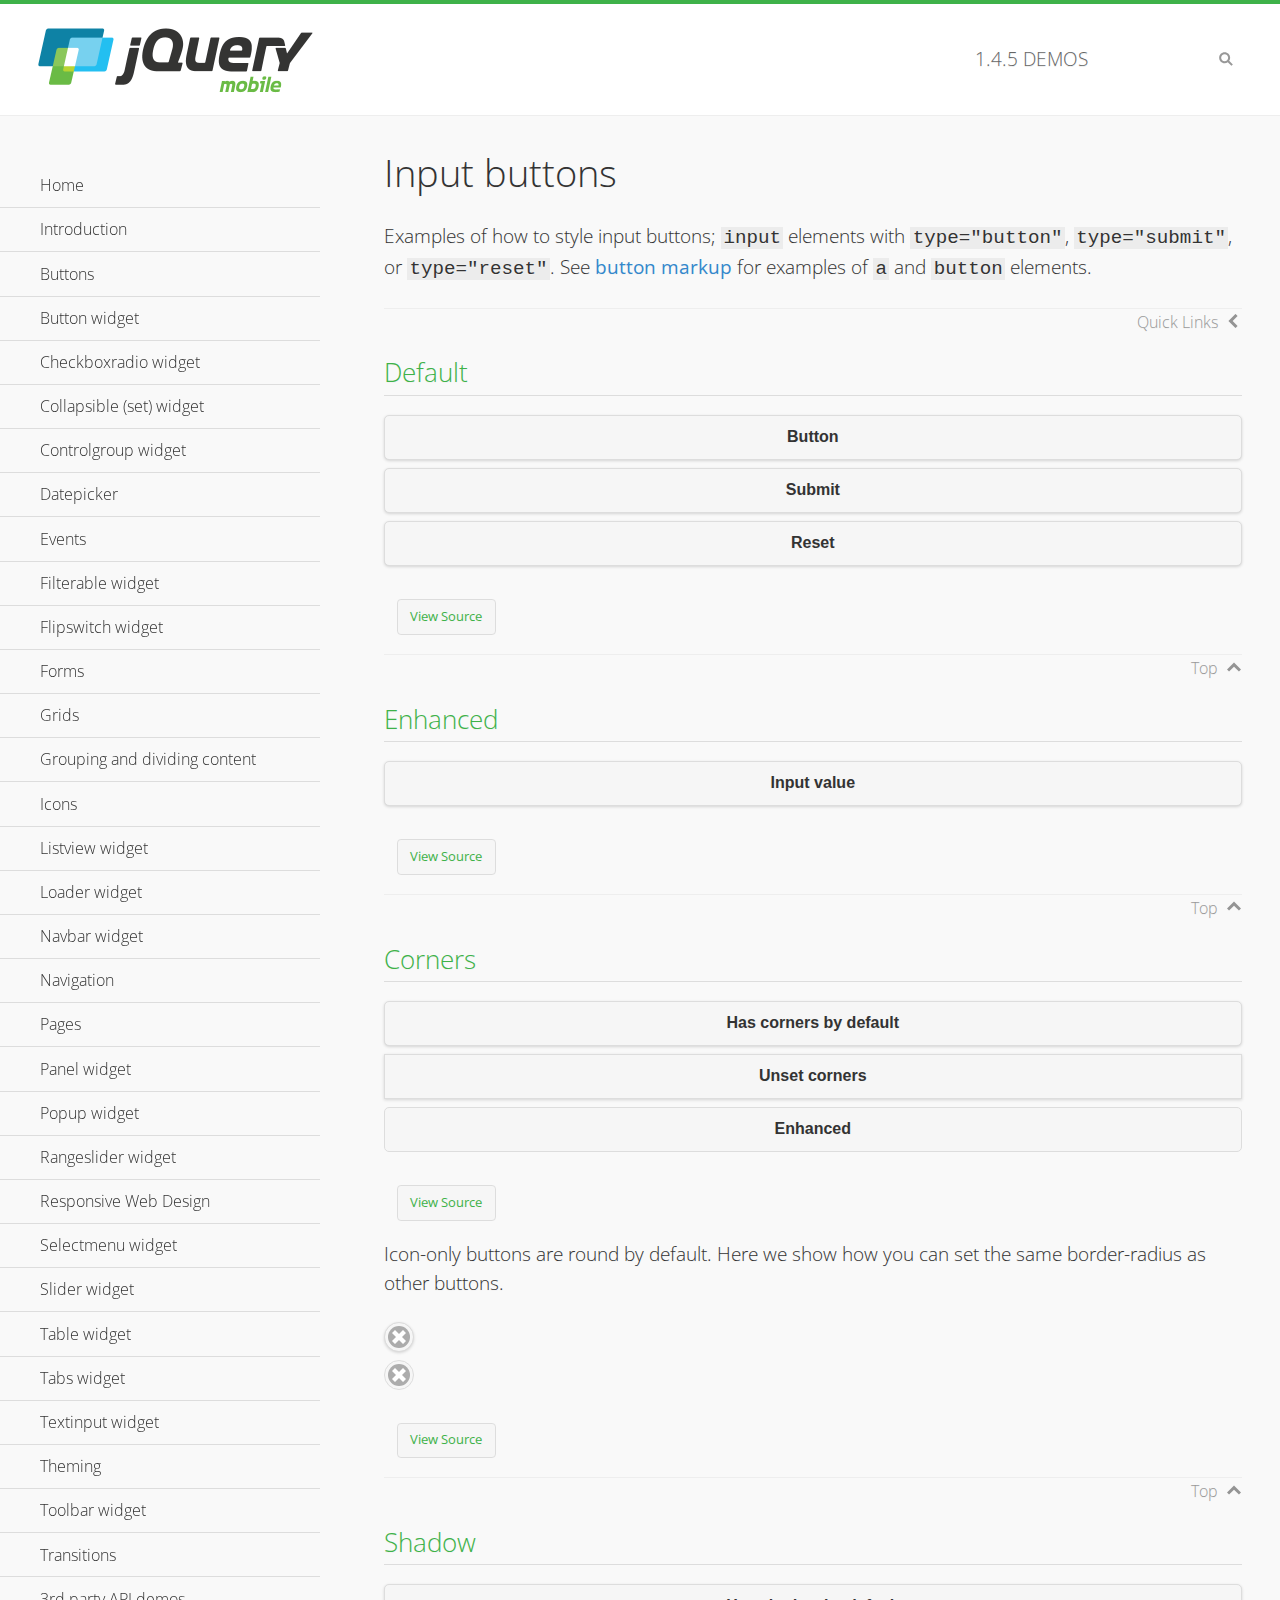
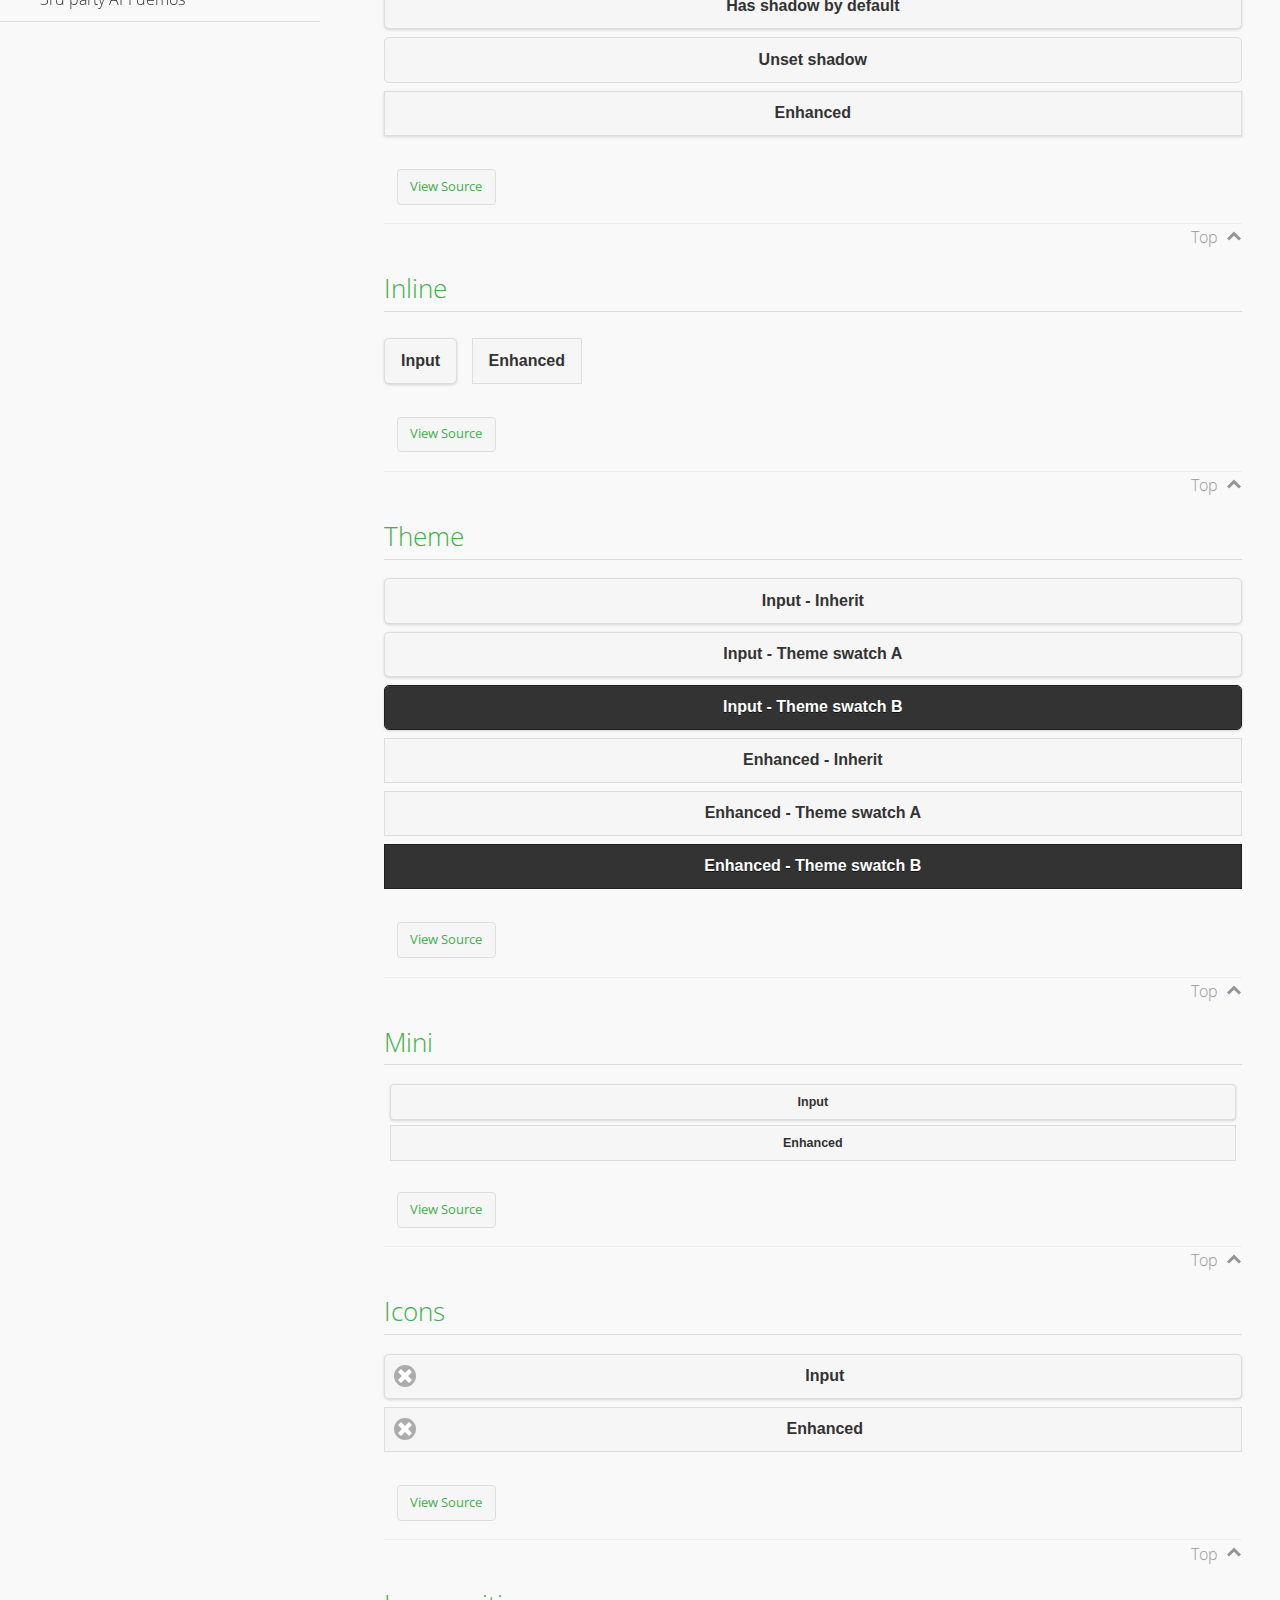
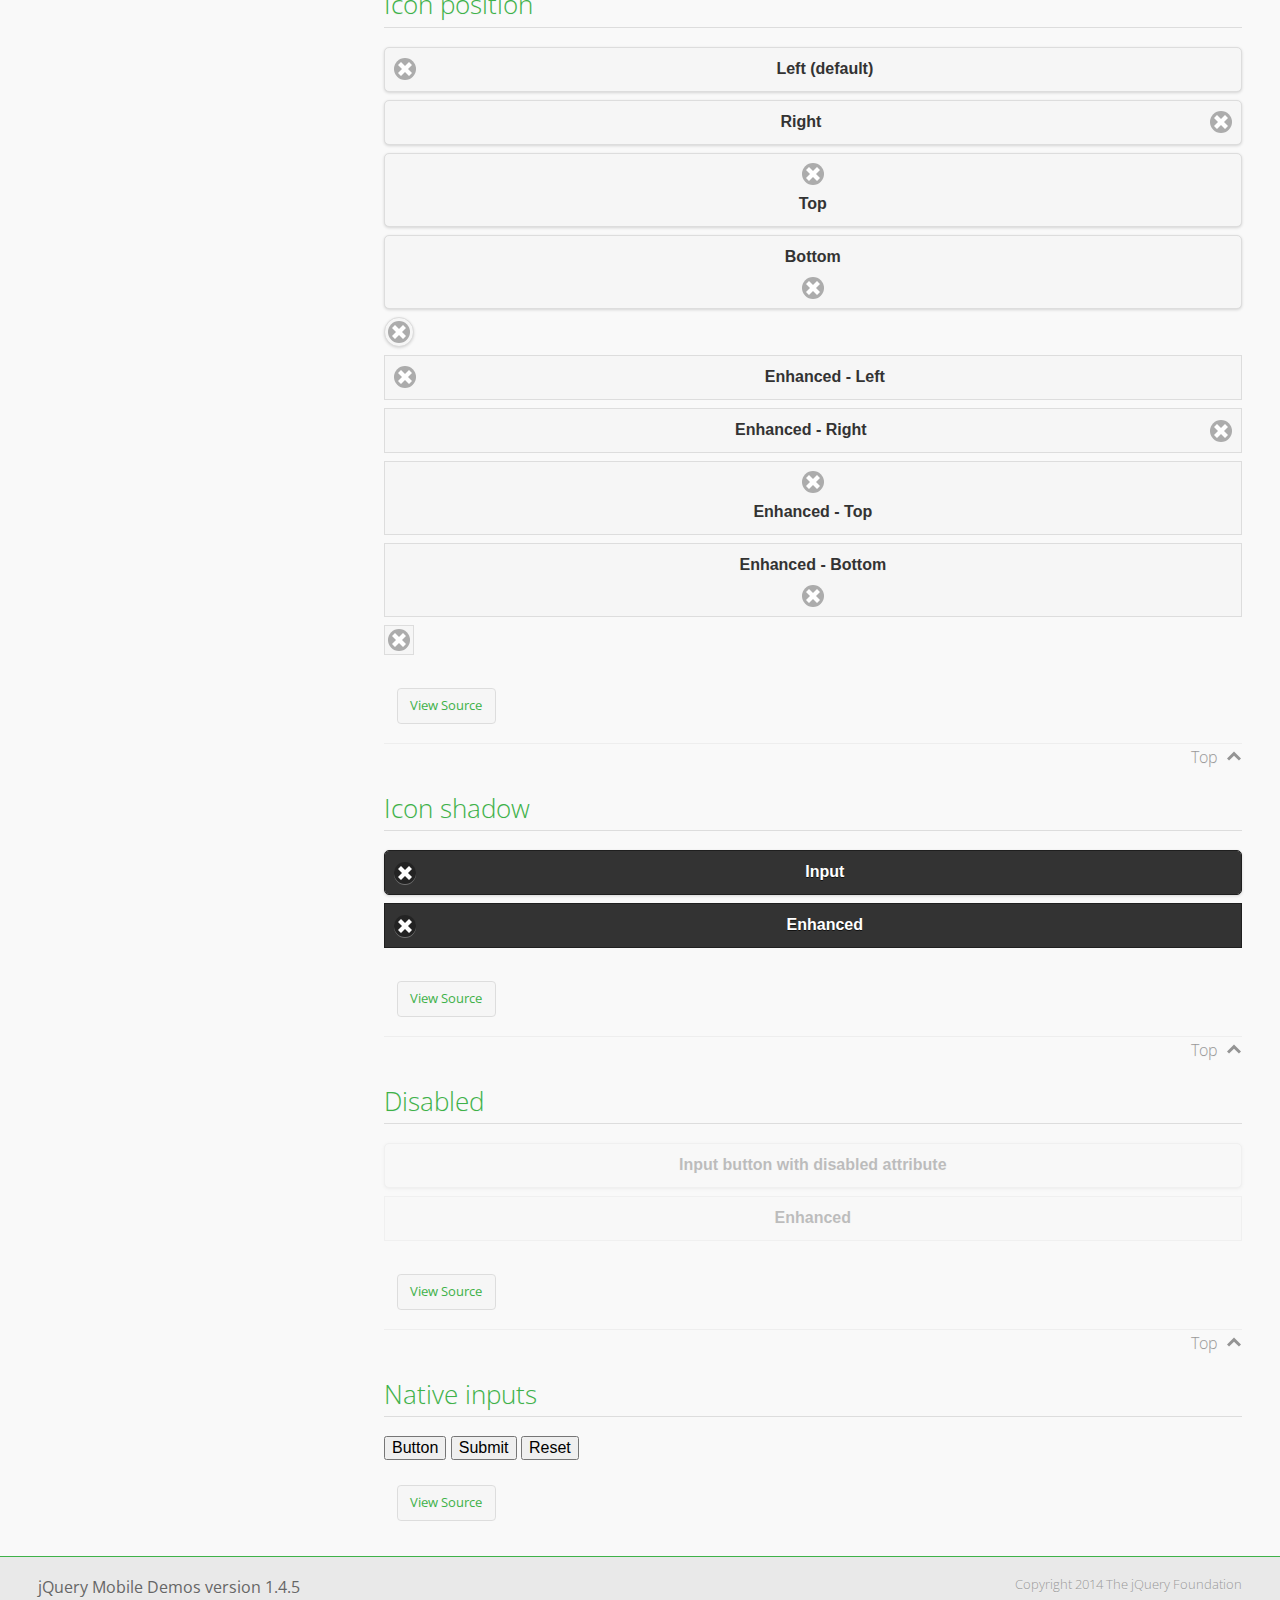
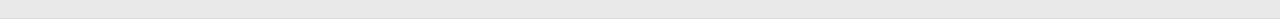
<file: javascript/jquerymobile/demos/button/index.html>
<!DOCTYPE html>
<html>
<head>
	<meta charset="utf-8">
	<meta name="viewport" content="width=device-width, initial-scale=1">
	<title>Input buttons - jQuery Mobile Demos</title>
	<link rel="shortcut icon" href="../favicon.ico">
    <link rel="stylesheet" href="http://fonts.googleapis.com/css?family=Open+Sans:300,400,700">
	<link rel="stylesheet" href="../css/themes/default/jquery.mobile-1.4.5.min.css">
	<link rel="stylesheet" href="../_assets/css/jqm-demos.css">
	<script src="../js/jquery.js"></script>
	<script src="../_assets/js/index.js"></script>
	<script src="../js/jquery.mobile-1.4.5.min.js"></script>
</head>
<body>
<div data-role="page" class="jqm-demos" data-quicklinks="true">

	<div data-role="header" class="jqm-header">
		<h2><a href="../" title="jQuery Mobile Demos home"><img src="../_assets/img/jquery-logo.png" alt="jQuery Mobile"></a></h2>
		<p><span class="jqm-version"></span> Demos</p>
		<a href="#" class="jqm-navmenu-link ui-btn ui-btn-icon-notext ui-corner-all ui-icon-bars ui-nodisc-icon ui-alt-icon ui-btn-left">Menu</a>
		<a href="#" class="jqm-search-link ui-btn ui-btn-icon-notext ui-corner-all ui-icon-search ui-nodisc-icon ui-alt-icon ui-btn-right">Search</a>
	</div><!-- /header -->

	<div role="main" class="ui-content jqm-content">

		<h1>Input buttons</h1>

		<p>Examples of how to style input buttons; <code>input</code> elements with <code>type="button"</code>, <code>type="submit"</code>, or <code>type="reset"</code>. See <a href="../button-markup/">button markup</a> for examples of <code>a</code> and <code>button</code> elements.</p>

		<h2>Default</h2>

		<div data-demo-html="true">
			<form>
				<input type="button" value="Button">
				<input type="submit" value="Submit">
				<input type="reset" value="Reset">
			</form>
		</div><!--/demo-html -->

		<h2>Enhanced</h2>

		<div data-demo-html="true">
			<form>
				<div class="ui-input-btn ui-btn ui-corner-all ui-shadow">
					Input value
					<input type="button" data-enhanced="true" value="Input value">
				</div>
			</form>
		</div><!--/demo-html -->

		<h2>Corners</h2>

		<div data-demo-html="true">
			<form>
				<input type="button" value="Has corners by default">
				<input type="button" data-corners="false" value="Unset corners">
				<div class="ui-input-btn ui-btn ui-corner-all">
					Enhanced
					<input type="button" data-enhanced="true" value="Enhanced">
				</div>
			</form>
		</div><!--/demo-html -->

		<p>Icon-only buttons are round by default. Here we show how you can set the same border-radius as other buttons.</p>

		<div data-demo-html="true" data-demo-css="true">
			<form>
				<input type="button" data-icon="delete" data-iconpos="notext" value="Icon only">
				<div id="custom-border-radius">
					<div class="ui-input-btn ui-btn ui-icon-delete ui-btn-icon-notext ui-corner-all">
						Enhanced - Icon only
						<input type="button" data-enhanced="true" value="Enhanced - Icon only">
					</div>
				</div>
			</form>
		</div><!--/demo-html -->

		<h2>Shadow</h2>

		<div data-demo-html="true">
			<form>
				<input type="button" value="Has shadow by default">
				<input type="button" data-shadow="false" value="Unset shadow">
				<div class="ui-input-btn ui-btn ui-shadow">
					Enhanced
					<input type="button" data-enhanced="true" value="Enhanced">
				</div>
			</form>
		</div><!--/demo-html -->

		<h2>Inline</h2>

		<div data-demo-html="true">
			<form>
				<input type="button" data-inline="true" value="Input">
				<div class="ui-input-btn ui-btn ui-btn-inline">
					Enhanced
					<input type="button" data-enhanced="true" value="Enhanced">
				</div>
			</form>
		</div><!--/demo-html -->

		<h2>Theme</h2>

		<div data-demo-html="true">
			<form>
				<input type="button" value="Input - Inherit">
				<input type="button" data-theme="a" value="Input - Theme swatch A">
				<input type="button" data-theme="b" value="Input - Theme swatch B">
				<div class="ui-input-btn ui-btn">
					Enhanced - Inherit
					<input type="button" data-enhanced="true" value="Enhanced - Inherit">
				</div>
				<div class="ui-input-btn ui-btn ui-btn-a">
					Enhanced - Theme swatch A
					<input type="button" data-enhanced="true" value="Enhanced - Theme swatch A">
				</div>
				<div class="ui-input-btn ui-btn ui-btn-b">
					Enhanced - Theme swatch B
					<input type="button" data-enhanced="true" value="Enhanced - Theme swatch B">
				</div>
			</form>
		</div><!--/demo-html -->

		<h2>Mini</h2>

		<div data-demo-html="true">
			<form>
				<input type="button" data-mini="true" value="Input">
				<div class="ui-input-btn ui-btn ui-mini">
					Enhanced
					<input type="button" data-enhanced="true" value="Enhanced">
				</div>
			</form>
		</div><!--/demo-html -->

		<h2>Icons</h2>

		<div data-demo-html="true">
			<form>
				<input type="button" data-icon="delete" value="Input">
				<div class="ui-input-btn ui-btn ui-icon-delete ui-btn-icon-left">
					Enhanced
					<input type="button" data-enhanced="true" value="Enhanced">
				</div>
			</form>
		</div><!--/demo-html -->

		<h2>Icon position</h2>

		<div data-demo-html="true">
			<form>
				<input type="button" data-icon="delete" value="Left (default)">
				<input type="button" data-icon="delete" data-iconpos="right" value="Right">
				<input type="button" data-icon="delete" data-iconpos="top" value="Top">
				<input type="button" data-icon="delete" data-iconpos="bottom" value="Bottom">
				<input type="button" data-icon="delete" data-iconpos="notext" value="Icon only">
				<div class="ui-input-btn ui-btn ui-icon-delete ui-btn-icon-left">
					Enhanced - Left
					<input type="button" data-enhanced="true" value="Enhanced - Left">
				</div>
				<div class="ui-input-btn ui-btn ui-icon-delete ui-btn-icon-right">
					Enhanced - Right
					<input type="button" data-enhanced="true" value="Enhanced - Right">
				</div>
				<div class="ui-input-btn ui-btn ui-icon-delete ui-btn-icon-top">
					Enhanced - Top
					<input type="button" data-enhanced="true" value="Enhanced - Top">
				</div>
				<div class="ui-input-btn ui-btn ui-icon-delete ui-btn-icon-bottom">
					Enhanced - Bottom
					<input type="button" data-enhanced="true" value="Enhanced - Bottom">
				</div>
				<div class="ui-input-btn ui-btn ui-icon-delete ui-btn-icon-notext">
					Enhanced - Icon only
					<input type="button" data-enhanced="true" value="Enhanced - Icon only">
				</div>
			</form>
		</div><!--/demo-html -->

		<h2>Icon shadow</h2>

		<div data-demo-html="true">
			<form>
				<input type="button" data-theme="b" data-icon="delete" data-iconshadow="true" value="Input">
				<div class="ui-input-btn ui-btn ui-btn-b ui-icon-delete ui-btn-icon-left ui-shadow-icon">
					Enhanced
					<input type="button" data-enhanced="true" value="Enhanced">
				</div>
			</form>
		</div><!--/demo-html -->

		<h2>Disabled</h2>

		<div data-demo-html="true">
			<form>
				<input type="button" disabled value="Input button with disabled attribute">
				<div class="ui-input-btn ui-btn ui-state-disabled">
					Enhanced
					<input type="button" disabled data-enhanced="true" value="Enhanced">
				</div>
			</form>
		</div><!--/demo-html -->

		<h2>Native inputs</h2>

		<div data-demo-html="true">
			<form>
				<input type="button" data-role="none" value="Button">
				<input type="submit" data-role="none" value="Submit">
				<input type="reset" data-role="none" value="Reset">
			</form>
		</div><!--/demo-html -->

	</div><!-- /content -->
	    <div data-role="panel" class="jqm-navmenu-panel" data-position="left" data-display="overlay" data-theme="a">
	    	<ul class="jqm-list ui-alt-icon ui-nodisc-icon">
<li data-filtertext="demos homepage" data-icon="home"><a href=".././">Home</a></li>
<li data-filtertext="introduction overview getting started"><a href="../intro/" data-ajax="false">Introduction</a></li>
<li data-filtertext="buttons button markup buttonmarkup method anchor link button element"><a href="../button-markup/" data-ajax="false">Buttons</a></li>
<li data-filtertext="form button widget input button submit reset"><a href="../button/" data-ajax="false">Button widget</a></li>
<li data-role="collapsible" data-enhanced="true" data-collapsed-icon="carat-d" data-expanded-icon="carat-u" data-iconpos="right" data-inset="false" class="ui-collapsible ui-collapsible-themed-content ui-collapsible-collapsed">
	<h3 class="ui-collapsible-heading ui-collapsible-heading-collapsed">
		<a href="#" class="ui-collapsible-heading-toggle ui-btn ui-btn-icon-right ui-btn-inherit ui-icon-carat-d">
		    Checkboxradio widget<span class="ui-collapsible-heading-status"> click to expand contents</span>
		</a>
	</h3>
	<div class="ui-collapsible-content ui-body-inherit ui-collapsible-content-collapsed" aria-hidden="true">
		<ul>
			<li data-filtertext="form checkboxradio widget checkbox input checkboxes controlgroups"><a href="../checkboxradio-checkbox/" data-ajax="false">Checkboxes</a></li>
			<li data-filtertext="form checkboxradio widget radio input radio buttons controlgroups"><a href="../checkboxradio-radio/" data-ajax="false">Radio buttons</a></li>
		</ul>
	</div>
</li>
<li data-role="collapsible" data-enhanced="true" data-collapsed-icon="carat-d" data-expanded-icon="carat-u" data-iconpos="right" data-inset="false" class="ui-collapsible ui-collapsible-themed-content ui-collapsible-collapsed">
	<h3 class="ui-collapsible-heading ui-collapsible-heading-collapsed">
		<a href="#" class="ui-collapsible-heading-toggle ui-btn ui-btn-icon-right ui-btn-inherit ui-icon-carat-d">
			Collapsible (set) widget<span class="ui-collapsible-heading-status"> click to expand contents</span>
		</a>
	</h3>
	<div class="ui-collapsible-content ui-body-inherit ui-collapsible-content-collapsed" aria-hidden="true">
		<ul>
			<li data-filtertext="collapsibles content formatting"><a href="../collapsible/" data-ajax="false">Collapsible</a></li>
			<li data-filtertext="dynamic collapsible set accordion append expand"><a href="../collapsible-dynamic/" data-ajax="false">Dynamic collapsibles</a></li>
			<li data-filtertext="accordions collapsible set widget content formatting grouped collapsibles"><a href="../collapsibleset/" data-ajax="false">Collapsible set</a></li>
		</ul>
	</div>
</li>
<li data-role="collapsible" data-enhanced="true" data-collapsed-icon="carat-d" data-expanded-icon="carat-u" data-iconpos="right" data-inset="false" class="ui-collapsible ui-collapsible-themed-content ui-collapsible-collapsed">
	<h3 class="ui-collapsible-heading ui-collapsible-heading-collapsed">
		<a href="#" class="ui-collapsible-heading-toggle ui-btn ui-btn-icon-right ui-btn-inherit ui-icon-carat-d">
			Controlgroup widget<span class="ui-collapsible-heading-status"> click to expand contents</span>
		</a>
	</h3>
	<div class="ui-collapsible-content ui-body-inherit ui-collapsible-content-collapsed" aria-hidden="true">
		<ul>
			<li data-filtertext="controlgroups selectmenu checkboxradio input grouped buttons horizontal vertical"><a href="../controlgroup/" data-ajax="false">Controlgroup</a></li>
			<li data-filtertext="dynamic controlgroup dynamically add buttons"><a href="../controlgroup-dynamic/" data-ajax="false">Dynamic controlgroups</a></li>
		</ul>
	</div>
</li>
<li data-filtertext="form datepicker widget date input"><a href="../datepicker/" data-ajax="false">Datepicker</a></li>
<li data-role="collapsible" data-enhanced="true" data-collapsed-icon="carat-d" data-expanded-icon="carat-u" data-iconpos="right" data-inset="false" class="ui-collapsible ui-collapsible-themed-content ui-collapsible-collapsed">
	<h3 class="ui-collapsible-heading ui-collapsible-heading-collapsed">
		<a href="#" class="ui-collapsible-heading-toggle ui-btn ui-btn-icon-right ui-btn-inherit ui-icon-carat-d">
			Events<span class="ui-collapsible-heading-status"> click to expand contents</span>
		</a>
	</h3>
	<div class="ui-collapsible-content ui-body-inherit ui-collapsible-content-collapsed" aria-hidden="true">
		<ul>
			<li data-filtertext="swipe to delete list items listviews swipe events"><a href="../swipe-list/" data-ajax="false">Swipe list items</a></li>
			<li data-filtertext="swipe to navigate swipe page navigation swipe events"><a href="../swipe-page/" data-ajax="false">Swipe page navigation</a></li>
		</ul>
	</div>
</li>
<li data-filtertext="filterable filter elements sorting searching listview table"><a href="../filterable/" data-ajax="false">Filterable widget</a></li>
<li data-filtertext="form flipswitch widget flip toggle switch binary select checkbox input"><a href="../flipswitch/" data-ajax="false">Flipswitch widget</a></li>
<li data-role="collapsible" data-enhanced="true" data-collapsed-icon="carat-d" data-expanded-icon="carat-u" data-iconpos="right" data-inset="false" class="ui-collapsible ui-collapsible-themed-content ui-collapsible-collapsed">
	<h3 class="ui-collapsible-heading ui-collapsible-heading-collapsed">
		<a href="#" class="ui-collapsible-heading-toggle ui-btn ui-btn-icon-right ui-btn-inherit ui-icon-carat-d">
			Forms<span class="ui-collapsible-heading-status"> click to expand contents</span>
		</a>
	</h3>
	<div class="ui-collapsible-content ui-body-inherit ui-collapsible-content-collapsed" aria-hidden="true">
		<ul>
			<li data-filtertext="forms text checkbox radio range button submit reset inputs selects textarea slider flipswitch label form elements"><a href="../forms/" data-ajax="false">Forms</a></li>
			<li data-filtertext="form hide labels hidden accessible ui-hidden-accessible forms"><a href="../forms-label-hidden-accessible/" data-ajax="false">Hide labels</a></li>
			<li data-filtertext="form field containers fieldcontain ui-field-contain forms"><a href="../forms-field-contain/" data-ajax="false">Field containers</a></li>
			<li data-filtertext="forms disabled form elements"><a href="../forms-disabled/" data-ajax="false">Forms disabled</a></li>
			<li data-filtertext="forms gallery examples overview forms text checkbox radio range button submit reset inputs selects textarea slider flipswitch label form elements"><a href="../forms-gallery/" data-ajax="false">Forms gallery</a></li>
		</ul>
	</div>
</li>
<li data-role="collapsible" data-enhanced="true" data-collapsed-icon="carat-d" data-expanded-icon="carat-u" data-iconpos="right" data-inset="false" class="ui-collapsible ui-collapsible-themed-content ui-collapsible-collapsed">
	<h3 class="ui-collapsible-heading ui-collapsible-heading-collapsed">
		<a href="#" class="ui-collapsible-heading-toggle ui-btn ui-btn-icon-right ui-btn-inherit ui-icon-carat-d">
			Grids<span class="ui-collapsible-heading-status"> click to expand contents</span>
		</a>
	</h3>
	<div class="ui-collapsible-content ui-body-inherit ui-collapsible-content-collapsed" aria-hidden="true">
		<ul>
			<li data-filtertext="grids columns blocks content formatting rwd responsive css framework"><a href="../grids/" data-ajax="false">Grids</a></li>
			<li data-filtertext="buttons in grids css framework"><a href="../grids-buttons/" data-ajax="false">Buttons in grids</a></li>
			<li data-filtertext="custom responsive grids rwd css framework"><a href="../grids-custom-responsive/" data-ajax="false">Custom responsive grids</a></li>
		</ul>
	</div>
</li>
<li data-filtertext="blocks content formatting sections heading"><a href="../body-bar-classes/" data-ajax="false">Grouping and dividing content</a></li>
<li data-role="collapsible" data-enhanced="true" data-collapsed-icon="carat-d" data-expanded-icon="carat-u" data-iconpos="right" data-inset="false" class="ui-collapsible ui-collapsible-themed-content ui-collapsible-collapsed">
	<h3 class="ui-collapsible-heading ui-collapsible-heading-collapsed">
		<a href="#" class="ui-collapsible-heading-toggle ui-btn ui-btn-icon-right ui-btn-inherit ui-icon-carat-d">
			Icons<span class="ui-collapsible-heading-status"> click to expand contents</span>
		</a>
	</h3>
	<div class="ui-collapsible-content ui-body-inherit ui-collapsible-content-collapsed" aria-hidden="true">
		<ul>
			<li data-filtertext="button icons svg disc alt custom icon position"><a href="../icons/" data-ajax="false">Icons</a></li>
			<li data-filtertext=""><a href="../icons-grunticon/" data-ajax="false">Grunticon loader</a></li>
		</ul>
	</div>
</li>
<li data-role="collapsible" data-enhanced="true" data-collapsed-icon="carat-d" data-expanded-icon="carat-u" data-iconpos="right" data-inset="false" class="ui-collapsible ui-collapsible-themed-content ui-collapsible-collapsed">
	<h3 class="ui-collapsible-heading ui-collapsible-heading-collapsed">
		<a href="#" class="ui-collapsible-heading-toggle ui-btn ui-btn-icon-right ui-btn-inherit ui-icon-carat-d">
			Listview widget<span class="ui-collapsible-heading-status"> click to expand contents</span>
		</a>
	</h3>
	<div class="ui-collapsible-content ui-body-inherit ui-collapsible-content-collapsed" aria-hidden="true">
		<ul>
			<li data-filtertext="listview widget thumbnails icons nested split button collapsible ul ol"><a href="../listview/" data-ajax="false">Listview</a></li>
			<li data-filtertext="autocomplete filterable reveal listview filtertextbeforefilter placeholder"><a href="../listview-autocomplete/" data-ajax="false">Listview autocomplete</a></li>
			<li data-filtertext="autocomplete filterable reveal listview remote data filtertextbeforefilter placeholder"><a href="../listview-autocomplete-remote/" data-ajax="false">Listview autocomplete remote data</a></li>
			<li data-filtertext="autodividers anchor jump scroll linkbars listview lists ul ol"><a href="../listview-autodividers-linkbar/" data-ajax="false">Listview autodividers linkbar</a></li>
			<li data-filtertext="listview autodividers selector autodividersselector lists ul ol"><a href="../listview-autodividers-selector/" data-ajax="false">Listview autodividers selector</a></li>
			<li data-filtertext="listview nested list items"><a href="../listview-nested-lists/" data-ajax="false">Nested Listviews</a></li>
			<li data-filtertext="listview collapsible list items flat"><a href="../listview-collapsible-item-flat/" data-ajax="false">Listview collapsible list items (flat)</a></li>
			<li data-filtertext="listview collapsible list indented"><a href="../listview-collapsible-item-indented/" data-ajax="false">Listview collapsible list items (indented)</a></li>
			<li data-filtertext="grid listview responsive grids responsive listviews lists ul"><a href="../listview-grid/" data-ajax="false">Listview responsive grid</a></li>
		</ul>
	</div>
</li>
<li data-filtertext="loader widget page loading navigation overlay spinner"><a href="../loader/" data-ajax="false">Loader widget</a></li>
<li data-filtertext="navbar widget navmenu toolbars header footer"><a href="../navbar/" data-ajax="false">Navbar widget</a></li>
<li data-role="collapsible" data-enhanced="true" data-collapsed-icon="carat-d" data-expanded-icon="carat-u" data-iconpos="right" data-inset="false" class="ui-collapsible ui-collapsible-themed-content ui-collapsible-collapsed">
	<h3 class="ui-collapsible-heading ui-collapsible-heading-collapsed">
		<a href="#" class="ui-collapsible-heading-toggle ui-btn ui-btn-icon-right ui-btn-inherit ui-icon-carat-d">
			Navigation<span class="ui-collapsible-heading-status"> click to expand contents</span>
		</a>
	</h3>
	<div class="ui-collapsible-content ui-body-inherit ui-collapsible-content-collapsed" aria-hidden="true">
		<ul>
			<li data-filtertext="ajax navigation navigate widget history event method"><a href="../navigation/" data-ajax="false">Navigation</a></li>
			<li data-filtertext="linking pages page links navigation ajax prefetch cache"><a href="../navigation-linking-pages/" data-ajax="false">Linking pages</a></li>
			<!-- <li data-filtertext="php redirect server redirection server-side navigation"><a href="../navigation-php-redirect/" data-ajax="false">PHP redirect demo</a></li>-->
			<li data-filtertext="navigation redirection hash query"><a href="../navigation-hash-processing/" data-ajax="false">Hash processing demo</a></li>
			<li data-filtertext="navigation redirection hash query"><a href="../page-events/" data-ajax="false">Page Navigation Events</a></li>
		</ul>
	</div>
</li>
<li data-role="collapsible" data-enhanced="true" data-collapsed-icon="carat-d" data-expanded-icon="carat-u" data-iconpos="right" data-inset="false" class="ui-collapsible ui-collapsible-themed-content ui-collapsible-collapsed">
	<h3 class="ui-collapsible-heading ui-collapsible-heading-collapsed">
		<a href="#" class="ui-collapsible-heading-toggle ui-btn ui-btn-icon-right ui-btn-inherit ui-icon-carat-d">
			Pages<span class="ui-collapsible-heading-status"> click to expand contents</span>
		</a>
	</h3>
	<div class="ui-collapsible-content ui-body-inherit ui-collapsible-content-collapsed" aria-hidden="true">
		<ul>
			<li data-filtertext="pages page widget ajax navigation"><a href="../pages/" data-ajax="false">Pages</a></li>
			<li data-filtertext="single page"><a href="../pages-single-page/" data-ajax="false">Single page</a></li>
			<li data-filtertext="multipage multi-page page"><a href="../pages-multi-page/" data-ajax="false">Multi-page template</a></li>
			<li data-filtertext="dialog page widget modal popup"><a href="../pages-dialog/" data-ajax="false">Dialog page</a></li>
		</ul>
	</div>
</li>
<li data-role="collapsible" data-enhanced="true" data-collapsed-icon="carat-d" data-expanded-icon="carat-u" data-iconpos="right" data-inset="false" class="ui-collapsible ui-collapsible-themed-content ui-collapsible-collapsed">
	<h3 class="ui-collapsible-heading ui-collapsible-heading-collapsed">
		<a href="#" class="ui-collapsible-heading-toggle ui-btn ui-btn-icon-right ui-btn-inherit ui-icon-carat-d">
			Panel widget<span class="ui-collapsible-heading-status"> click to expand contents</span>
		</a>
	</h3>
	<div class="ui-collapsible-content ui-body-inherit ui-collapsible-content-collapsed" aria-hidden="true">
		<ul>
			<li data-filtertext="panel widget sliding panels reveal push overlay responsive"><a href="../panel/" data-ajax="false">Panel</a></li>
			<li data-filtertext=""><a href="../panel-external/" data-ajax="false">External panels</a></li>
			<li data-filtertext="panel "><a href="../panel-fixed/" data-ajax="false">Fixed panels</a></li>
			<li data-filtertext="panel slide panels sliding panels shadow rwd responsive breakpoint"><a href="../panel-responsive/" data-ajax="false">Panels responsive</a></li>
			<li data-filtertext="panel custom style custom panel width reveal shadow listview panel styling page background wrapper"><a href="../panel-styling/" data-ajax="false">Custom panel style</a></li>
			<li data-filtertext="panel open on swipe"><a href="../panel-swipe-open/" data-ajax="false">Panel open on swipe</a></li>
			<li data-filtertext="panels outside page internal external toolbars"><a href="../panel-external-internal/" data-ajax="false">Panel external and internal</a></li>
		</ul>
	</div>
</li>
<li data-role="collapsible" data-enhanced="true" data-collapsed-icon="carat-d" data-expanded-icon="carat-u" data-iconpos="right" data-inset="false" class="ui-collapsible ui-collapsible-themed-content ui-collapsible-collapsed">
	<h3 class="ui-collapsible-heading ui-collapsible-heading-collapsed">
		<a href="#" class="ui-collapsible-heading-toggle ui-btn ui-btn-icon-right ui-btn-inherit ui-icon-carat-d">
			Popup widget<span class="ui-collapsible-heading-status"> click to expand contents</span>
		</a>
	</h3>
	<div class="ui-collapsible-content ui-body-inherit ui-collapsible-content-collapsed" aria-hidden="true">
		<ul>
			<li data-filtertext="popup widget popups dialog modal transition tooltip lightbox form overlay screen flip pop fade transition"><a href="../popup/" data-ajax="false">Popup</a></li>
			<li data-filtertext="popup alignment position"><a href="../popup-alignment/" data-ajax="false">Popup alignment</a></li>
			<li data-filtertext="popup arrow size popups popover"><a href="../popup-arrow-size/" data-ajax="false">Popup arrow size</a></li>
			<li data-filtertext="dynamic popups popup images lightbox"><a href="../popup-dynamic/" data-ajax="false">Dynamic popups</a></li>
			<li data-filtertext="popups with iframes scaling"><a href="../popup-iframe/" data-ajax="false">Popups with iframes</a></li>
			<li data-filtertext="popup image scaling"><a href="../popup-image-scaling/" data-ajax="false">Popup image scaling</a></li>
			<li data-filtertext="external popup outside multi-page"><a href="../popup-outside-multipage/" data-ajax="false">Popup outside multi-page</a></li>
		</ul>
	</div>
</li>
<li data-filtertext="form rangeslider widget dual sliders dual handle sliders range input"><a href="../rangeslider/" data-ajax="false">Rangeslider widget</a></li>
<li data-filtertext="responsive web design rwd adaptive progressive enhancement PE accessible mobile breakpoints media query media queries"><a href="../rwd/" data-ajax="false">Responsive Web Design</a></li>
<li data-role="collapsible" data-enhanced="true" data-collapsed-icon="carat-d" data-expanded-icon="carat-u" data-iconpos="right" data-inset="false" class="ui-collapsible ui-collapsible-themed-content ui-collapsible-collapsed">
	<h3 class="ui-collapsible-heading ui-collapsible-heading-collapsed">
		<a href="#" class="ui-collapsible-heading-toggle ui-btn ui-btn-icon-right ui-btn-inherit ui-icon-carat-d">
			Selectmenu widget<span class="ui-collapsible-heading-status"> click to expand contents</span>
		</a>
	</h3>
	<div class="ui-collapsible-content ui-body-inherit ui-collapsible-content-collapsed" aria-hidden="true">
		<ul>
			<li data-filtertext="form selectmenu widget select input custom select menu selects"><a href="../selectmenu/" data-ajax="false">Selectmenu</a></li>
			<li data-filtertext="form custom select menu selectmenu widget custom menu option optgroup multiple selects"><a href="../selectmenu-custom/" data-ajax="false">Custom select menu</a></li>
			<li data-filtertext="filterable select filter popup dialog"><a href="../selectmenu-custom-filter/" data-ajax="false">Custom select menu with filter</a></li>
		</ul>
	</div>
</li>
<li data-role="collapsible" data-enhanced="true" data-collapsed-icon="carat-d" data-expanded-icon="carat-u" data-iconpos="right" data-inset="false" class="ui-collapsible ui-collapsible-themed-content ui-collapsible-collapsed">
	<h3 class="ui-collapsible-heading ui-collapsible-heading-collapsed">
		<a href="#" class="ui-collapsible-heading-toggle ui-btn ui-btn-icon-right ui-btn-inherit ui-icon-carat-d">
			Slider widget<span class="ui-collapsible-heading-status"> click to expand contents</span>
		</a>
	</h3>
	<div class="ui-collapsible-content ui-body-inherit ui-collapsible-content-collapsed" aria-hidden="true">
		<ul>
			<li data-filtertext="form slider widget range input single sliders"><a href="../slider/" data-ajax="false">Slider</a></li>
			<li data-filtertext="form slider widget flipswitch slider binary select flip toggle switch"><a href="../slider-flipswitch/" data-ajax="false">Slider flip toggle switch</a></li>
			<li data-filtertext="form slider tooltip handle value input range sliders"><a href="../slider-tooltip/" data-ajax="false">Slider tooltip</a></li>
		</ul>
	</div>
</li>
<li data-role="collapsible" data-enhanced="true" data-collapsed-icon="carat-d" data-expanded-icon="carat-u" data-iconpos="right" data-inset="false" class="ui-collapsible ui-collapsible-themed-content ui-collapsible-collapsed">
	<h3 class="ui-collapsible-heading ui-collapsible-heading-collapsed">
		<a href="#" class="ui-collapsible-heading-toggle ui-btn ui-btn-icon-right ui-btn-inherit ui-icon-carat-d">
			Table widget<span class="ui-collapsible-heading-status"> click to expand contents</span>
		</a>
	</h3>
	<div class="ui-collapsible-content ui-body-inherit ui-collapsible-content-collapsed" aria-hidden="true">
		<ul>
			<li data-filtertext="table widget reflow column toggle th td responsive tables rwd hide show tabular"><a href="../table-column-toggle/" data-ajax="false">Table Column Toggle</a></li>
			<li data-filtertext="table column toggle phone comparison demo"><a href="../table-column-toggle-example/" data-ajax="false">Table Column Toggle demo</a></li>
			<li data-filtertext="responsive tables table column toggle heading groups rwd breakpoint"><a href="../table-column-toggle-heading-groups/" data-ajax="false">Table Column Toggle heading groups</a></li>
			<li data-filtertext="responsive tables table column toggle hide rwd breakpoint customization options"><a href="../table-column-toggle-options/" data-ajax="false">Table Column Toggle options</a></li>
			<li data-filtertext="table reflow th td responsive rwd columns tabular"><a href="../table-reflow/" data-ajax="false">Table Reflow</a></li>
			<li data-filtertext="responsive tables table reflow heading groups rwd breakpoint"><a href="../table-reflow-heading-groups/" data-ajax="false">Table Reflow heading groups</a></li>
			<li data-filtertext="responsive tables table reflow stripes strokes table style"><a href="../table-reflow-stripes-strokes/" data-ajax="false">Table Reflow stripes and strokes</a></li>
			<li data-filtertext="responsive tables table reflow stack custom styles"><a href="../table-reflow-styling/" data-ajax="false">Table Reflow custom styles</a></li>
		</ul>
	</div>
</li>
<li data-filtertext="ui tabs widget"><a href="../tabs/" data-ajax="false">Tabs widget</a></li>
<li data-filtertext="form textinput widget text input textarea number date time tel email file color password"><a href="../textinput/" data-ajax="false">Textinput widget</a></li>
<li data-role="collapsible" data-enhanced="true" data-collapsed-icon="carat-d" data-expanded-icon="carat-u" data-iconpos="right" data-inset="false" class="ui-collapsible ui-collapsible-themed-content ui-collapsible-collapsed">
	<h3 class="ui-collapsible-heading ui-collapsible-heading-collapsed">
		<a href="#" class="ui-collapsible-heading-toggle ui-btn ui-btn-icon-right ui-btn-inherit ui-icon-carat-d">
			Theming<span class="ui-collapsible-heading-status"> click to expand contents</span>
		</a>
	</h3>
	<div class="ui-collapsible-content ui-body-inherit ui-collapsible-content-collapsed" aria-hidden="true">
		<ul>
			<li data-filtertext="default theme swatches theming style css"><a href="../theme-default/" data-ajax="false">Default theme</a></li>
			<li data-filtertext="classic theme old theme swatches theming style css"><a href="../theme-classic/" data-ajax="false">Classic theme</a></li>
		</ul>
	</div>
</li>
<li data-role="collapsible" data-enhanced="true" data-collapsed-icon="carat-d" data-expanded-icon="carat-u" data-iconpos="right" data-inset="false" class="ui-collapsible ui-collapsible-themed-content ui-collapsible-collapsed">
	<h3 class="ui-collapsible-heading ui-collapsible-heading-collapsed">
		<a href="#" class="ui-collapsible-heading-toggle ui-btn ui-btn-icon-right ui-btn-inherit ui-icon-carat-d">
			Toolbar widget<span class="ui-collapsible-heading-status"> click to expand contents</span>
		</a>
	</h3>
	<div class="ui-collapsible-content ui-body-inherit ui-collapsible-content-collapsed" aria-hidden="true">
		<ul>
			<li data-filtertext="toolbar widget header footer toolbars fixed fullscreen external sections"><a href="../toolbar/" data-ajax="false">Toolbar</a></li>
			<li data-filtertext="dynamic toolbars dynamically add toolbar header footer"><a href="../toolbar-dynamic/" data-ajax="false">Dynamic toolbars</a></li>
			<li data-filtertext="external toolbars header footer"><a href="../toolbar-external/" data-ajax="false">External toolbars</a></li>
			<li data-filtertext="fixed toolbars header footer"><a href="../toolbar-fixed/" data-ajax="false">Fixed toolbars</a></li>
			<li data-filtertext="fixed fullscreen toolbars header footer"><a href="../toolbar-fixed-fullscreen/" data-ajax="false">Fullscreen toolbars</a></li>
			<li data-filtertext="external fixed toolbars header footer"><a href="../toolbar-fixed-external/" data-ajax="false">Fixed external toolbars</a></li>
			<li data-filtertext="external persistent toolbars header footer navbar navmenu"><a href="../toolbar-fixed-persistent/" data-ajax="false">Persistent toolbars</a></li>
			<li data-filtertext="external ajax optimized toolbars persistent toolbars header footer navbar"><a href="../toolbar-fixed-persistent-optimized/" data-ajax="false">Ajax optimized toolbars</a></li>
			<li data-filtertext="form in toolbars header footer"><a href="../toolbar-fixed-forms/" data-ajax="false">Form in toolbar</a></li>
		</ul>
	</div>
</li>
<li data-filtertext="page transitions animated pages popup navigation flip slide fade pop"><a href="../transitions/" data-ajax="false">Transitions</a></li>
<li data-role="collapsible" data-enhanced="true" data-collapsed-icon="carat-d" data-expanded-icon="carat-u" data-iconpos="right" data-inset="false" class="ui-collapsible ui-collapsible-themed-content ui-collapsible-collapsed">
	<h3 class="ui-collapsible-heading ui-collapsible-heading-collapsed">
		<a href="#" class="ui-collapsible-heading-toggle ui-btn ui-btn-icon-right ui-btn-inherit ui-icon-carat-d">
			3rd party API demos<span class="ui-collapsible-heading-status"> click to expand contents</span>
		</a>
	</h3>
	<div class="ui-collapsible-content ui-body-inherit ui-collapsible-content-collapsed" aria-hidden="true">
		<ul>
			<li data-filtertext="backbone requirejs navigation router"><a href="../backbone-requirejs/" data-ajax="false">Backbone RequireJS</a></li>
			<li data-filtertext="google maps geolocation demo"><a href="../map-geolocation/" data-ajax="false">Google Maps geolocation</a></li>
			<li data-filtertext="google maps hybrid"><a href="../map-list-toggle/" data-ajax="false">Google Maps list toggle</a></li>
		</ul>
	</div>
</li>



		     </ul>
		</div><!-- /panel -->


	<div data-role="footer" data-position="fixed" data-tap-toggle="false" class="jqm-footer">
		<p>jQuery Mobile Demos version <span class="jqm-version"></span></p>
		<p>Copyright 2014 The jQuery Foundation</p>
	</div><!-- /footer -->
	<!-- TODO: This should become an external panel so we can add input to markup (unique ID) -->
    <div data-role="panel" class="jqm-search-panel" data-position="right" data-display="overlay" data-theme="a">
		<div class="jqm-search">
			<ul class="jqm-list" data-filter-placeholder="Search demos..." data-filter-reveal="true">
<li data-filtertext="demos homepage" data-icon="home"><a href=".././">Home</a></li>
<li data-filtertext="introduction overview getting started"><a href="../intro/" data-ajax="false">Introduction</a></li>
<li data-filtertext="buttons button markup buttonmarkup method anchor link button element"><a href="../button-markup/" data-ajax="false">Buttons</a></li>
<li data-filtertext="form button widget input button submit reset"><a href="../button/" data-ajax="false">Button widget</a></li>
<li data-role="collapsible" data-enhanced="true" data-collapsed-icon="carat-d" data-expanded-icon="carat-u" data-iconpos="right" data-inset="false" class="ui-collapsible ui-collapsible-themed-content ui-collapsible-collapsed">
	<h3 class="ui-collapsible-heading ui-collapsible-heading-collapsed">
		<a href="#" class="ui-collapsible-heading-toggle ui-btn ui-btn-icon-right ui-btn-inherit ui-icon-carat-d">
		    Checkboxradio widget<span class="ui-collapsible-heading-status"> click to expand contents</span>
		</a>
	</h3>
	<div class="ui-collapsible-content ui-body-inherit ui-collapsible-content-collapsed" aria-hidden="true">
		<ul>
			<li data-filtertext="form checkboxradio widget checkbox input checkboxes controlgroups"><a href="../checkboxradio-checkbox/" data-ajax="false">Checkboxes</a></li>
			<li data-filtertext="form checkboxradio widget radio input radio buttons controlgroups"><a href="../checkboxradio-radio/" data-ajax="false">Radio buttons</a></li>
		</ul>
	</div>
</li>
<li data-role="collapsible" data-enhanced="true" data-collapsed-icon="carat-d" data-expanded-icon="carat-u" data-iconpos="right" data-inset="false" class="ui-collapsible ui-collapsible-themed-content ui-collapsible-collapsed">
	<h3 class="ui-collapsible-heading ui-collapsible-heading-collapsed">
		<a href="#" class="ui-collapsible-heading-toggle ui-btn ui-btn-icon-right ui-btn-inherit ui-icon-carat-d">
			Collapsible (set) widget<span class="ui-collapsible-heading-status"> click to expand contents</span>
		</a>
	</h3>
	<div class="ui-collapsible-content ui-body-inherit ui-collapsible-content-collapsed" aria-hidden="true">
		<ul>
			<li data-filtertext="collapsibles content formatting"><a href="../collapsible/" data-ajax="false">Collapsible</a></li>
			<li data-filtertext="dynamic collapsible set accordion append expand"><a href="../collapsible-dynamic/" data-ajax="false">Dynamic collapsibles</a></li>
			<li data-filtertext="accordions collapsible set widget content formatting grouped collapsibles"><a href="../collapsibleset/" data-ajax="false">Collapsible set</a></li>
		</ul>
	</div>
</li>
<li data-role="collapsible" data-enhanced="true" data-collapsed-icon="carat-d" data-expanded-icon="carat-u" data-iconpos="right" data-inset="false" class="ui-collapsible ui-collapsible-themed-content ui-collapsible-collapsed">
	<h3 class="ui-collapsible-heading ui-collapsible-heading-collapsed">
		<a href="#" class="ui-collapsible-heading-toggle ui-btn ui-btn-icon-right ui-btn-inherit ui-icon-carat-d">
			Controlgroup widget<span class="ui-collapsible-heading-status"> click to expand contents</span>
		</a>
	</h3>
	<div class="ui-collapsible-content ui-body-inherit ui-collapsible-content-collapsed" aria-hidden="true">
		<ul>
			<li data-filtertext="controlgroups selectmenu checkboxradio input grouped buttons horizontal vertical"><a href="../controlgroup/" data-ajax="false">Controlgroup</a></li>
			<li data-filtertext="dynamic controlgroup dynamically add buttons"><a href="../controlgroup-dynamic/" data-ajax="false">Dynamic controlgroups</a></li>
		</ul>
	</div>
</li>
<li data-filtertext="form datepicker widget date input"><a href="../datepicker/" data-ajax="false">Datepicker</a></li>
<li data-role="collapsible" data-enhanced="true" data-collapsed-icon="carat-d" data-expanded-icon="carat-u" data-iconpos="right" data-inset="false" class="ui-collapsible ui-collapsible-themed-content ui-collapsible-collapsed">
	<h3 class="ui-collapsible-heading ui-collapsible-heading-collapsed">
		<a href="#" class="ui-collapsible-heading-toggle ui-btn ui-btn-icon-right ui-btn-inherit ui-icon-carat-d">
			Events<span class="ui-collapsible-heading-status"> click to expand contents</span>
		</a>
	</h3>
	<div class="ui-collapsible-content ui-body-inherit ui-collapsible-content-collapsed" aria-hidden="true">
		<ul>
			<li data-filtertext="swipe to delete list items listviews swipe events"><a href="../swipe-list/" data-ajax="false">Swipe list items</a></li>
			<li data-filtertext="swipe to navigate swipe page navigation swipe events"><a href="../swipe-page/" data-ajax="false">Swipe page navigation</a></li>
		</ul>
	</div>
</li>
<li data-filtertext="filterable filter elements sorting searching listview table"><a href="../filterable/" data-ajax="false">Filterable widget</a></li>
<li data-filtertext="form flipswitch widget flip toggle switch binary select checkbox input"><a href="../flipswitch/" data-ajax="false">Flipswitch widget</a></li>
<li data-role="collapsible" data-enhanced="true" data-collapsed-icon="carat-d" data-expanded-icon="carat-u" data-iconpos="right" data-inset="false" class="ui-collapsible ui-collapsible-themed-content ui-collapsible-collapsed">
	<h3 class="ui-collapsible-heading ui-collapsible-heading-collapsed">
		<a href="#" class="ui-collapsible-heading-toggle ui-btn ui-btn-icon-right ui-btn-inherit ui-icon-carat-d">
			Forms<span class="ui-collapsible-heading-status"> click to expand contents</span>
		</a>
	</h3>
	<div class="ui-collapsible-content ui-body-inherit ui-collapsible-content-collapsed" aria-hidden="true">
		<ul>
			<li data-filtertext="forms text checkbox radio range button submit reset inputs selects textarea slider flipswitch label form elements"><a href="../forms/" data-ajax="false">Forms</a></li>
			<li data-filtertext="form hide labels hidden accessible ui-hidden-accessible forms"><a href="../forms-label-hidden-accessible/" data-ajax="false">Hide labels</a></li>
			<li data-filtertext="form field containers fieldcontain ui-field-contain forms"><a href="../forms-field-contain/" data-ajax="false">Field containers</a></li>
			<li data-filtertext="forms disabled form elements"><a href="../forms-disabled/" data-ajax="false">Forms disabled</a></li>
			<li data-filtertext="forms gallery examples overview forms text checkbox radio range button submit reset inputs selects textarea slider flipswitch label form elements"><a href="../forms-gallery/" data-ajax="false">Forms gallery</a></li>
		</ul>
	</div>
</li>
<li data-role="collapsible" data-enhanced="true" data-collapsed-icon="carat-d" data-expanded-icon="carat-u" data-iconpos="right" data-inset="false" class="ui-collapsible ui-collapsible-themed-content ui-collapsible-collapsed">
	<h3 class="ui-collapsible-heading ui-collapsible-heading-collapsed">
		<a href="#" class="ui-collapsible-heading-toggle ui-btn ui-btn-icon-right ui-btn-inherit ui-icon-carat-d">
			Grids<span class="ui-collapsible-heading-status"> click to expand contents</span>
		</a>
	</h3>
	<div class="ui-collapsible-content ui-body-inherit ui-collapsible-content-collapsed" aria-hidden="true">
		<ul>
			<li data-filtertext="grids columns blocks content formatting rwd responsive css framework"><a href="../grids/" data-ajax="false">Grids</a></li>
			<li data-filtertext="buttons in grids css framework"><a href="../grids-buttons/" data-ajax="false">Buttons in grids</a></li>
			<li data-filtertext="custom responsive grids rwd css framework"><a href="../grids-custom-responsive/" data-ajax="false">Custom responsive grids</a></li>
		</ul>
	</div>
</li>
<li data-filtertext="blocks content formatting sections heading"><a href="../body-bar-classes/" data-ajax="false">Grouping and dividing content</a></li>
<li data-role="collapsible" data-enhanced="true" data-collapsed-icon="carat-d" data-expanded-icon="carat-u" data-iconpos="right" data-inset="false" class="ui-collapsible ui-collapsible-themed-content ui-collapsible-collapsed">
	<h3 class="ui-collapsible-heading ui-collapsible-heading-collapsed">
		<a href="#" class="ui-collapsible-heading-toggle ui-btn ui-btn-icon-right ui-btn-inherit ui-icon-carat-d">
			Icons<span class="ui-collapsible-heading-status"> click to expand contents</span>
		</a>
	</h3>
	<div class="ui-collapsible-content ui-body-inherit ui-collapsible-content-collapsed" aria-hidden="true">
		<ul>
			<li data-filtertext="button icons svg disc alt custom icon position"><a href="../icons/" data-ajax="false">Icons</a></li>
			<li data-filtertext=""><a href="../icons-grunticon/" data-ajax="false">Grunticon loader</a></li>
		</ul>
	</div>
</li>
<li data-role="collapsible" data-enhanced="true" data-collapsed-icon="carat-d" data-expanded-icon="carat-u" data-iconpos="right" data-inset="false" class="ui-collapsible ui-collapsible-themed-content ui-collapsible-collapsed">
	<h3 class="ui-collapsible-heading ui-collapsible-heading-collapsed">
		<a href="#" class="ui-collapsible-heading-toggle ui-btn ui-btn-icon-right ui-btn-inherit ui-icon-carat-d">
			Listview widget<span class="ui-collapsible-heading-status"> click to expand contents</span>
		</a>
	</h3>
	<div class="ui-collapsible-content ui-body-inherit ui-collapsible-content-collapsed" aria-hidden="true">
		<ul>
			<li data-filtertext="listview widget thumbnails icons nested split button collapsible ul ol"><a href="../listview/" data-ajax="false">Listview</a></li>
			<li data-filtertext="autocomplete filterable reveal listview filtertextbeforefilter placeholder"><a href="../listview-autocomplete/" data-ajax="false">Listview autocomplete</a></li>
			<li data-filtertext="autocomplete filterable reveal listview remote data filtertextbeforefilter placeholder"><a href="../listview-autocomplete-remote/" data-ajax="false">Listview autocomplete remote data</a></li>
			<li data-filtertext="autodividers anchor jump scroll linkbars listview lists ul ol"><a href="../listview-autodividers-linkbar/" data-ajax="false">Listview autodividers linkbar</a></li>
			<li data-filtertext="listview autodividers selector autodividersselector lists ul ol"><a href="../listview-autodividers-selector/" data-ajax="false">Listview autodividers selector</a></li>
			<li data-filtertext="listview nested list items"><a href="../listview-nested-lists/" data-ajax="false">Nested Listviews</a></li>
			<li data-filtertext="listview collapsible list items flat"><a href="../listview-collapsible-item-flat/" data-ajax="false">Listview collapsible list items (flat)</a></li>
			<li data-filtertext="listview collapsible list indented"><a href="../listview-collapsible-item-indented/" data-ajax="false">Listview collapsible list items (indented)</a></li>
			<li data-filtertext="grid listview responsive grids responsive listviews lists ul"><a href="../listview-grid/" data-ajax="false">Listview responsive grid</a></li>
		</ul>
	</div>
</li>
<li data-filtertext="loader widget page loading navigation overlay spinner"><a href="../loader/" data-ajax="false">Loader widget</a></li>
<li data-filtertext="navbar widget navmenu toolbars header footer"><a href="../navbar/" data-ajax="false">Navbar widget</a></li>
<li data-role="collapsible" data-enhanced="true" data-collapsed-icon="carat-d" data-expanded-icon="carat-u" data-iconpos="right" data-inset="false" class="ui-collapsible ui-collapsible-themed-content ui-collapsible-collapsed">
	<h3 class="ui-collapsible-heading ui-collapsible-heading-collapsed">
		<a href="#" class="ui-collapsible-heading-toggle ui-btn ui-btn-icon-right ui-btn-inherit ui-icon-carat-d">
			Navigation<span class="ui-collapsible-heading-status"> click to expand contents</span>
		</a>
	</h3>
	<div class="ui-collapsible-content ui-body-inherit ui-collapsible-content-collapsed" aria-hidden="true">
		<ul>
			<li data-filtertext="ajax navigation navigate widget history event method"><a href="../navigation/" data-ajax="false">Navigation</a></li>
			<li data-filtertext="linking pages page links navigation ajax prefetch cache"><a href="../navigation-linking-pages/" data-ajax="false">Linking pages</a></li>
			<!-- <li data-filtertext="php redirect server redirection server-side navigation"><a href="../navigation-php-redirect/" data-ajax="false">PHP redirect demo</a></li>-->
			<li data-filtertext="navigation redirection hash query"><a href="../navigation-hash-processing/" data-ajax="false">Hash processing demo</a></li>
			<li data-filtertext="navigation redirection hash query"><a href="../page-events/" data-ajax="false">Page Navigation Events</a></li>
		</ul>
	</div>
</li>
<li data-role="collapsible" data-enhanced="true" data-collapsed-icon="carat-d" data-expanded-icon="carat-u" data-iconpos="right" data-inset="false" class="ui-collapsible ui-collapsible-themed-content ui-collapsible-collapsed">
	<h3 class="ui-collapsible-heading ui-collapsible-heading-collapsed">
		<a href="#" class="ui-collapsible-heading-toggle ui-btn ui-btn-icon-right ui-btn-inherit ui-icon-carat-d">
			Pages<span class="ui-collapsible-heading-status"> click to expand contents</span>
		</a>
	</h3>
	<div class="ui-collapsible-content ui-body-inherit ui-collapsible-content-collapsed" aria-hidden="true">
		<ul>
			<li data-filtertext="pages page widget ajax navigation"><a href="../pages/" data-ajax="false">Pages</a></li>
			<li data-filtertext="single page"><a href="../pages-single-page/" data-ajax="false">Single page</a></li>
			<li data-filtertext="multipage multi-page page"><a href="../pages-multi-page/" data-ajax="false">Multi-page template</a></li>
			<li data-filtertext="dialog page widget modal popup"><a href="../pages-dialog/" data-ajax="false">Dialog page</a></li>
		</ul>
	</div>
</li>
<li data-role="collapsible" data-enhanced="true" data-collapsed-icon="carat-d" data-expanded-icon="carat-u" data-iconpos="right" data-inset="false" class="ui-collapsible ui-collapsible-themed-content ui-collapsible-collapsed">
	<h3 class="ui-collapsible-heading ui-collapsible-heading-collapsed">
		<a href="#" class="ui-collapsible-heading-toggle ui-btn ui-btn-icon-right ui-btn-inherit ui-icon-carat-d">
			Panel widget<span class="ui-collapsible-heading-status"> click to expand contents</span>
		</a>
	</h3>
	<div class="ui-collapsible-content ui-body-inherit ui-collapsible-content-collapsed" aria-hidden="true">
		<ul>
			<li data-filtertext="panel widget sliding panels reveal push overlay responsive"><a href="../panel/" data-ajax="false">Panel</a></li>
			<li data-filtertext=""><a href="../panel-external/" data-ajax="false">External panels</a></li>
			<li data-filtertext="panel "><a href="../panel-fixed/" data-ajax="false">Fixed panels</a></li>
			<li data-filtertext="panel slide panels sliding panels shadow rwd responsive breakpoint"><a href="../panel-responsive/" data-ajax="false">Panels responsive</a></li>
			<li data-filtertext="panel custom style custom panel width reveal shadow listview panel styling page background wrapper"><a href="../panel-styling/" data-ajax="false">Custom panel style</a></li>
			<li data-filtertext="panel open on swipe"><a href="../panel-swipe-open/" data-ajax="false">Panel open on swipe</a></li>
			<li data-filtertext="panels outside page internal external toolbars"><a href="../panel-external-internal/" data-ajax="false">Panel external and internal</a></li>
		</ul>
	</div>
</li>
<li data-role="collapsible" data-enhanced="true" data-collapsed-icon="carat-d" data-expanded-icon="carat-u" data-iconpos="right" data-inset="false" class="ui-collapsible ui-collapsible-themed-content ui-collapsible-collapsed">
	<h3 class="ui-collapsible-heading ui-collapsible-heading-collapsed">
		<a href="#" class="ui-collapsible-heading-toggle ui-btn ui-btn-icon-right ui-btn-inherit ui-icon-carat-d">
			Popup widget<span class="ui-collapsible-heading-status"> click to expand contents</span>
		</a>
	</h3>
	<div class="ui-collapsible-content ui-body-inherit ui-collapsible-content-collapsed" aria-hidden="true">
		<ul>
			<li data-filtertext="popup widget popups dialog modal transition tooltip lightbox form overlay screen flip pop fade transition"><a href="../popup/" data-ajax="false">Popup</a></li>
			<li data-filtertext="popup alignment position"><a href="../popup-alignment/" data-ajax="false">Popup alignment</a></li>
			<li data-filtertext="popup arrow size popups popover"><a href="../popup-arrow-size/" data-ajax="false">Popup arrow size</a></li>
			<li data-filtertext="dynamic popups popup images lightbox"><a href="../popup-dynamic/" data-ajax="false">Dynamic popups</a></li>
			<li data-filtertext="popups with iframes scaling"><a href="../popup-iframe/" data-ajax="false">Popups with iframes</a></li>
			<li data-filtertext="popup image scaling"><a href="../popup-image-scaling/" data-ajax="false">Popup image scaling</a></li>
			<li data-filtertext="external popup outside multi-page"><a href="../popup-outside-multipage/" data-ajax="false">Popup outside multi-page</a></li>
		</ul>
	</div>
</li>
<li data-filtertext="form rangeslider widget dual sliders dual handle sliders range input"><a href="../rangeslider/" data-ajax="false">Rangeslider widget</a></li>
<li data-filtertext="responsive web design rwd adaptive progressive enhancement PE accessible mobile breakpoints media query media queries"><a href="../rwd/" data-ajax="false">Responsive Web Design</a></li>
<li data-role="collapsible" data-enhanced="true" data-collapsed-icon="carat-d" data-expanded-icon="carat-u" data-iconpos="right" data-inset="false" class="ui-collapsible ui-collapsible-themed-content ui-collapsible-collapsed">
	<h3 class="ui-collapsible-heading ui-collapsible-heading-collapsed">
		<a href="#" class="ui-collapsible-heading-toggle ui-btn ui-btn-icon-right ui-btn-inherit ui-icon-carat-d">
			Selectmenu widget<span class="ui-collapsible-heading-status"> click to expand contents</span>
		</a>
	</h3>
	<div class="ui-collapsible-content ui-body-inherit ui-collapsible-content-collapsed" aria-hidden="true">
		<ul>
			<li data-filtertext="form selectmenu widget select input custom select menu selects"><a href="../selectmenu/" data-ajax="false">Selectmenu</a></li>
			<li data-filtertext="form custom select menu selectmenu widget custom menu option optgroup multiple selects"><a href="../selectmenu-custom/" data-ajax="false">Custom select menu</a></li>
			<li data-filtertext="filterable select filter popup dialog"><a href="../selectmenu-custom-filter/" data-ajax="false">Custom select menu with filter</a></li>
		</ul>
	</div>
</li>
<li data-role="collapsible" data-enhanced="true" data-collapsed-icon="carat-d" data-expanded-icon="carat-u" data-iconpos="right" data-inset="false" class="ui-collapsible ui-collapsible-themed-content ui-collapsible-collapsed">
	<h3 class="ui-collapsible-heading ui-collapsible-heading-collapsed">
		<a href="#" class="ui-collapsible-heading-toggle ui-btn ui-btn-icon-right ui-btn-inherit ui-icon-carat-d">
			Slider widget<span class="ui-collapsible-heading-status"> click to expand contents</span>
		</a>
	</h3>
	<div class="ui-collapsible-content ui-body-inherit ui-collapsible-content-collapsed" aria-hidden="true">
		<ul>
			<li data-filtertext="form slider widget range input single sliders"><a href="../slider/" data-ajax="false">Slider</a></li>
			<li data-filtertext="form slider widget flipswitch slider binary select flip toggle switch"><a href="../slider-flipswitch/" data-ajax="false">Slider flip toggle switch</a></li>
			<li data-filtertext="form slider tooltip handle value input range sliders"><a href="../slider-tooltip/" data-ajax="false">Slider tooltip</a></li>
		</ul>
	</div>
</li>
<li data-role="collapsible" data-enhanced="true" data-collapsed-icon="carat-d" data-expanded-icon="carat-u" data-iconpos="right" data-inset="false" class="ui-collapsible ui-collapsible-themed-content ui-collapsible-collapsed">
	<h3 class="ui-collapsible-heading ui-collapsible-heading-collapsed">
		<a href="#" class="ui-collapsible-heading-toggle ui-btn ui-btn-icon-right ui-btn-inherit ui-icon-carat-d">
			Table widget<span class="ui-collapsible-heading-status"> click to expand contents</span>
		</a>
	</h3>
	<div class="ui-collapsible-content ui-body-inherit ui-collapsible-content-collapsed" aria-hidden="true">
		<ul>
			<li data-filtertext="table widget reflow column toggle th td responsive tables rwd hide show tabular"><a href="../table-column-toggle/" data-ajax="false">Table Column Toggle</a></li>
			<li data-filtertext="table column toggle phone comparison demo"><a href="../table-column-toggle-example/" data-ajax="false">Table Column Toggle demo</a></li>
			<li data-filtertext="responsive tables table column toggle heading groups rwd breakpoint"><a href="../table-column-toggle-heading-groups/" data-ajax="false">Table Column Toggle heading groups</a></li>
			<li data-filtertext="responsive tables table column toggle hide rwd breakpoint customization options"><a href="../table-column-toggle-options/" data-ajax="false">Table Column Toggle options</a></li>
			<li data-filtertext="table reflow th td responsive rwd columns tabular"><a href="../table-reflow/" data-ajax="false">Table Reflow</a></li>
			<li data-filtertext="responsive tables table reflow heading groups rwd breakpoint"><a href="../table-reflow-heading-groups/" data-ajax="false">Table Reflow heading groups</a></li>
			<li data-filtertext="responsive tables table reflow stripes strokes table style"><a href="../table-reflow-stripes-strokes/" data-ajax="false">Table Reflow stripes and strokes</a></li>
			<li data-filtertext="responsive tables table reflow stack custom styles"><a href="../table-reflow-styling/" data-ajax="false">Table Reflow custom styles</a></li>
		</ul>
	</div>
</li>
<li data-filtertext="ui tabs widget"><a href="../tabs/" data-ajax="false">Tabs widget</a></li>
<li data-filtertext="form textinput widget text input textarea number date time tel email file color password"><a href="../textinput/" data-ajax="false">Textinput widget</a></li>
<li data-role="collapsible" data-enhanced="true" data-collapsed-icon="carat-d" data-expanded-icon="carat-u" data-iconpos="right" data-inset="false" class="ui-collapsible ui-collapsible-themed-content ui-collapsible-collapsed">
	<h3 class="ui-collapsible-heading ui-collapsible-heading-collapsed">
		<a href="#" class="ui-collapsible-heading-toggle ui-btn ui-btn-icon-right ui-btn-inherit ui-icon-carat-d">
			Theming<span class="ui-collapsible-heading-status"> click to expand contents</span>
		</a>
	</h3>
	<div class="ui-collapsible-content ui-body-inherit ui-collapsible-content-collapsed" aria-hidden="true">
		<ul>
			<li data-filtertext="default theme swatches theming style css"><a href="../theme-default/" data-ajax="false">Default theme</a></li>
			<li data-filtertext="classic theme old theme swatches theming style css"><a href="../theme-classic/" data-ajax="false">Classic theme</a></li>
		</ul>
	</div>
</li>
<li data-role="collapsible" data-enhanced="true" data-collapsed-icon="carat-d" data-expanded-icon="carat-u" data-iconpos="right" data-inset="false" class="ui-collapsible ui-collapsible-themed-content ui-collapsible-collapsed">
	<h3 class="ui-collapsible-heading ui-collapsible-heading-collapsed">
		<a href="#" class="ui-collapsible-heading-toggle ui-btn ui-btn-icon-right ui-btn-inherit ui-icon-carat-d">
			Toolbar widget<span class="ui-collapsible-heading-status"> click to expand contents</span>
		</a>
	</h3>
	<div class="ui-collapsible-content ui-body-inherit ui-collapsible-content-collapsed" aria-hidden="true">
		<ul>
			<li data-filtertext="toolbar widget header footer toolbars fixed fullscreen external sections"><a href="../toolbar/" data-ajax="false">Toolbar</a></li>
			<li data-filtertext="dynamic toolbars dynamically add toolbar header footer"><a href="../toolbar-dynamic/" data-ajax="false">Dynamic toolbars</a></li>
			<li data-filtertext="external toolbars header footer"><a href="../toolbar-external/" data-ajax="false">External toolbars</a></li>
			<li data-filtertext="fixed toolbars header footer"><a href="../toolbar-fixed/" data-ajax="false">Fixed toolbars</a></li>
			<li data-filtertext="fixed fullscreen toolbars header footer"><a href="../toolbar-fixed-fullscreen/" data-ajax="false">Fullscreen toolbars</a></li>
			<li data-filtertext="external fixed toolbars header footer"><a href="../toolbar-fixed-external/" data-ajax="false">Fixed external toolbars</a></li>
			<li data-filtertext="external persistent toolbars header footer navbar navmenu"><a href="../toolbar-fixed-persistent/" data-ajax="false">Persistent toolbars</a></li>
			<li data-filtertext="external ajax optimized toolbars persistent toolbars header footer navbar"><a href="../toolbar-fixed-persistent-optimized/" data-ajax="false">Ajax optimized toolbars</a></li>
			<li data-filtertext="form in toolbars header footer"><a href="../toolbar-fixed-forms/" data-ajax="false">Form in toolbar</a></li>
		</ul>
	</div>
</li>
<li data-filtertext="page transitions animated pages popup navigation flip slide fade pop"><a href="../transitions/" data-ajax="false">Transitions</a></li>
<li data-role="collapsible" data-enhanced="true" data-collapsed-icon="carat-d" data-expanded-icon="carat-u" data-iconpos="right" data-inset="false" class="ui-collapsible ui-collapsible-themed-content ui-collapsible-collapsed">
	<h3 class="ui-collapsible-heading ui-collapsible-heading-collapsed">
		<a href="#" class="ui-collapsible-heading-toggle ui-btn ui-btn-icon-right ui-btn-inherit ui-icon-carat-d">
			3rd party API demos<span class="ui-collapsible-heading-status"> click to expand contents</span>
		</a>
	</h3>
	<div class="ui-collapsible-content ui-body-inherit ui-collapsible-content-collapsed" aria-hidden="true">
		<ul>
			<li data-filtertext="backbone requirejs navigation router"><a href="../backbone-requirejs/" data-ajax="false">Backbone RequireJS</a></li>
			<li data-filtertext="google maps geolocation demo"><a href="../map-geolocation/" data-ajax="false">Google Maps geolocation</a></li>
			<li data-filtertext="google maps hybrid"><a href="../map-list-toggle/" data-ajax="false">Google Maps list toggle</a></li>
		</ul>
	</div>
</li>



			</ul>
		</div>
	</div><!-- /panel -->


</div><!-- /page -->

</body>
</html>
</file>
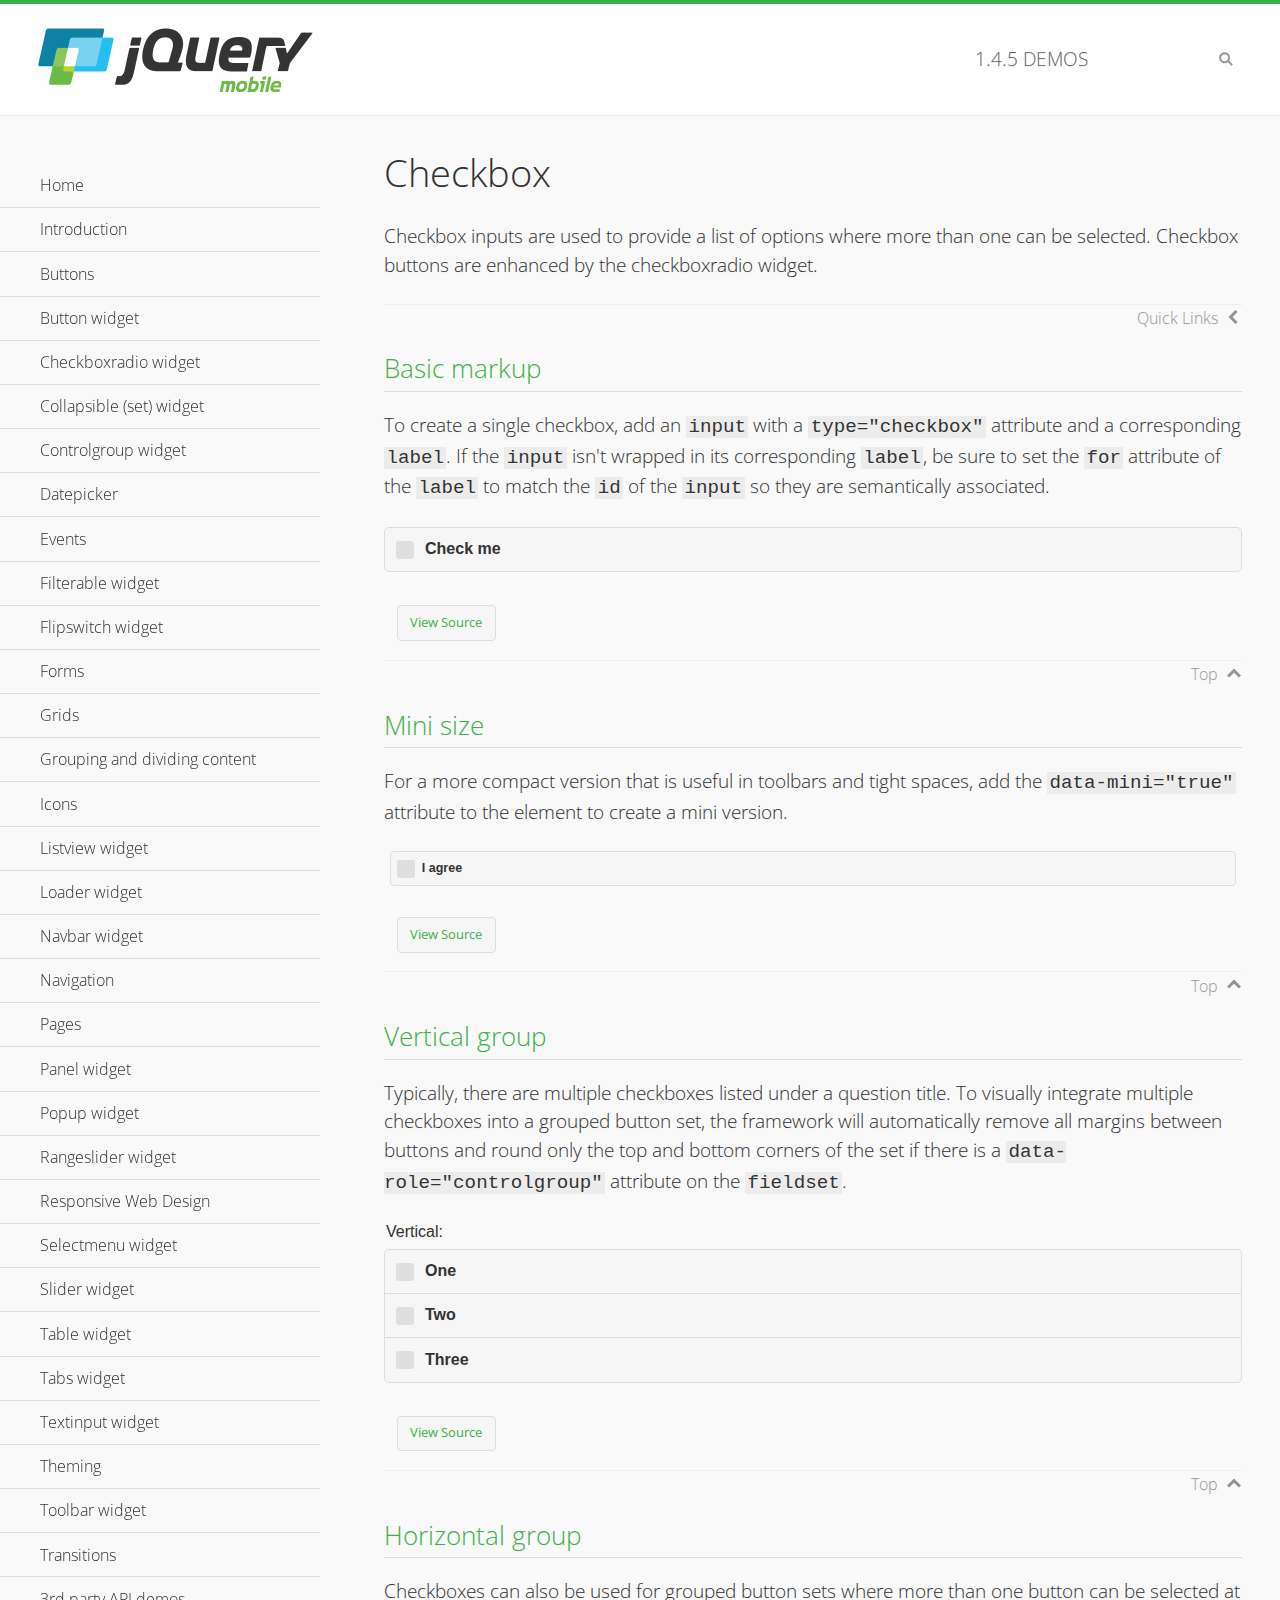
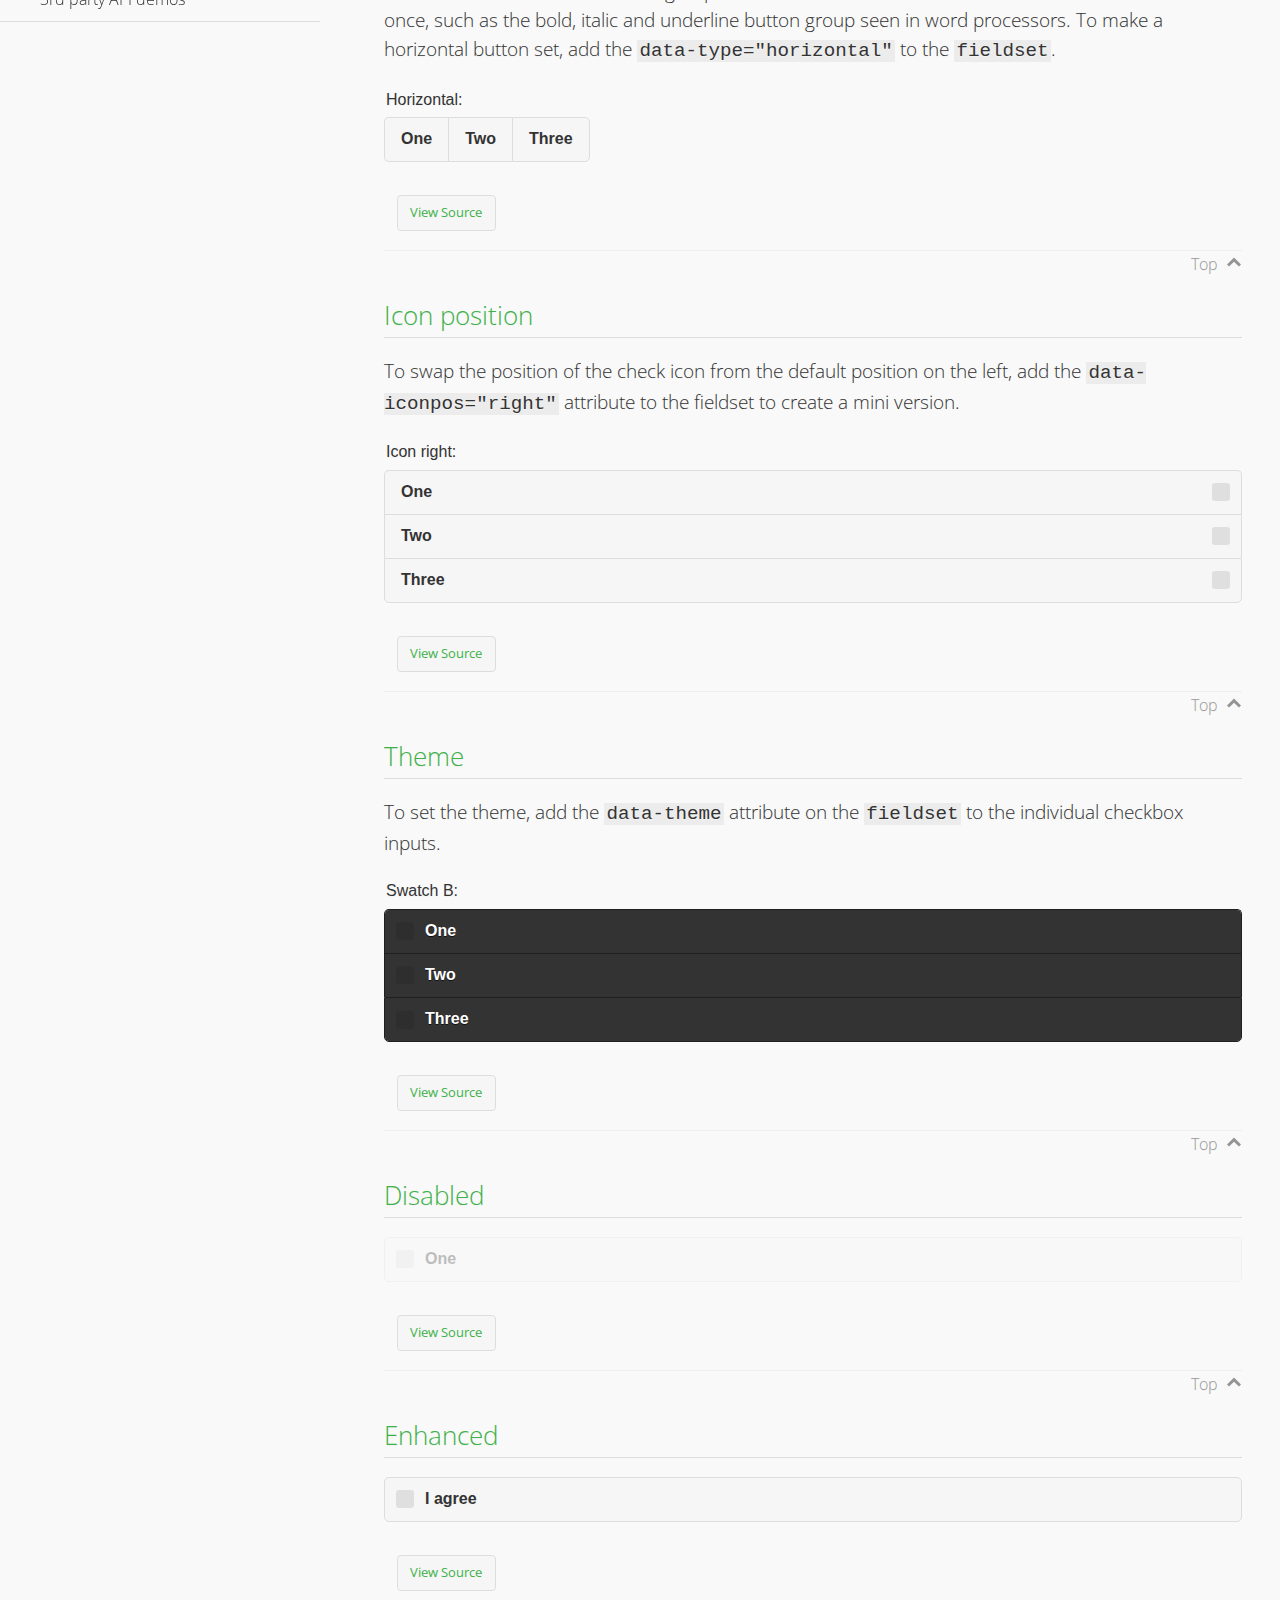
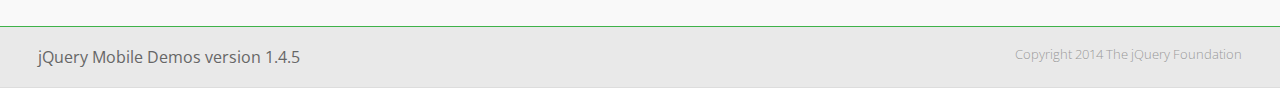
<file: javascript/jquerymobile/demos/checkboxradio-checkbox/index.html>
<!DOCTYPE html>
<html>
<head>
	<meta charset="utf-8">
	<meta name="viewport" content="width=device-width, initial-scale=1">
	<title>Checkbox - jQuery Mobile Demos</title>
	<link rel="shortcut icon" href="../favicon.ico">
	<link rel="stylesheet" href="http://fonts.googleapis.com/css?family=Open+Sans:300,400,700">
	<link rel="stylesheet" href="../css/themes/default/jquery.mobile-1.4.5.min.css">
	<link rel="stylesheet" href="../_assets/css/jqm-demos.css">
	<script src="../js/jquery.js"></script>
	<script src="../_assets/js/index.js"></script>
	<script src="../js/jquery.mobile-1.4.5.min.js"></script>
</head>
<body>
<div data-role="page" class="jqm-demos" data-quicklinks="true">

	<div data-role="header" class="jqm-header">
		<h2><a href="../" title="jQuery Mobile Demos home"><img src="../_assets/img/jquery-logo.png" alt="jQuery Mobile"></a></h2>
		<p><span class="jqm-version"></span> Demos</p>
		<a href="#" class="jqm-navmenu-link ui-btn ui-btn-icon-notext ui-corner-all ui-icon-bars ui-nodisc-icon ui-alt-icon ui-btn-left">Menu</a>
		<a href="#" class="jqm-search-link ui-btn ui-btn-icon-notext ui-corner-all ui-icon-search ui-nodisc-icon ui-alt-icon ui-btn-right">Search</a>
	</div><!-- /header -->

	<div role="main" class="ui-content jqm-content">

		<h1>Checkbox</h1>

		<p>Checkbox inputs are used to provide a list of options where more than one can be selected. Checkbox buttons are enhanced by the checkboxradio widget.</p>

		<h2>Basic markup</h2>

		<p>To create a single checkbox, add an <code>input</code> with a <code>type="checkbox"</code> attribute and a corresponding <code>label</code>. If the <code>input</code> isn't wrapped in its corresponding <code>label</code>, be sure to set the <code>for</code> attribute of the <code>label</code> to match the <code>id</code> of the <code>input</code> so they are semantically associated.</p>

		<div data-demo-html="true">
			<form>
				<label>
					<input type="checkbox" name="checkbox-0 ">Check me
				</label>
			</form>
		</div><!--/demo-html -->

		<h2>Mini size</h2>

		<p>For a more compact version that is useful in toolbars and tight spaces, add the <code>data-mini="true"</code> attribute to the element to create a mini version. </p>

		<div data-demo-html="true">
			<form>
				<input type="checkbox" name="checkbox-mini-0" id="checkbox-mini-0" data-mini="true">
				<label for="checkbox-mini-0">I agree</label>
			</form>
		</div><!--/demo-html -->

		<h2>Vertical group</h2>

		<p>Typically, there are multiple checkboxes listed under a question title. To visually integrate multiple checkboxes into a grouped button set, the framework will automatically remove all margins between buttons and round only the top and bottom corners of the set if there is a <code> data-role="controlgroup"</code> attribute on the <code>fieldset</code>.</p>

		<div data-demo-html="true">
			<form>
				<fieldset data-role="controlgroup">
					<legend>Vertical:</legend>
					<input type="checkbox" name="checkbox-v-2a" id="checkbox-v-2a">
					<label for="checkbox-v-2a">One</label>
					<input type="checkbox" name="checkbox-v-2b" id="checkbox-v-2b">
					<label for="checkbox-v-2b">Two</label>
					<input type="checkbox" name="checkbox-v-2c" id="checkbox-v-2c">
					<label for="checkbox-v-2c">Three</label>
				</fieldset>
			</form>
		</div><!--/demo-html -->

		<h2>Horizontal group</h2>

		<p>Checkboxes can also be used for grouped button sets where more than one button can be selected at once, such as the bold, italic and underline button group seen in word processors. To make a horizontal button set, add the <code> data-type="horizontal"</code> to the <code>fieldset</code>.</p>

		<div data-demo-html="true">
			<form>
				<fieldset data-role="controlgroup" data-type="horizontal">
					<legend>Horizontal:</legend>
					<input type="checkbox" name="checkbox-h-2a" id="checkbox-h-2a">
					<label for="checkbox-h-2a">One</label>
					<input type="checkbox" name="checkbox-h-2b" id="checkbox-h-2b">
					<label for="checkbox-h-2b">Two</label>
					<input type="checkbox" name="checkbox-h-2c" id="checkbox-h-2c">
					<label for="checkbox-h-2c">Three</label>
				</fieldset>
			</form>
		</div><!--/demo-html -->

		<h2>Icon position</h2>

		<p>To swap the position of the check icon from the default position on the left, add the <code>data-iconpos="right"</code> attribute to the fieldset to create a mini version. </p>

		<div data-demo-html="true">
			<form>
				<fieldset data-role="controlgroup" data-iconpos="right">
					<legend>Icon right:</legend>
					<input type="checkbox" name="checkbox-h-6a" id="checkbox-h-6a">
					<label for="checkbox-h-6a">One</label>
					<input type="checkbox" name="checkbox-h-6b" id="checkbox-h-6b">
					<label for="checkbox-h-6b">Two</label>
					<input type="checkbox" name="checkbox-h-6c" id="checkbox-h-6c">
					<label for="checkbox-h-6c">Three</label>
				</fieldset>
			</form>
		</div><!--/demo-html -->

		<h2>Theme</h2>

		<p>To set the theme, add the <code>data-theme</code> attribute on the <code>fieldset</code> to the individual checkbox inputs.</p>

		<div data-demo-html="true">
			<form>
				<fieldset data-role="controlgroup">
					<legend>Swatch B:</legend>
					<input type="checkbox" name="checkbox-t-2a" id="checkbox-t-2a" data-theme="b">
					<label for="checkbox-t-2a">One</label>
					<input type="checkbox" name="checkbox-t-2b" id="checkbox-t-2b" data-theme="b">
					<label for="checkbox-t-2b">Two</label>
					<input type="checkbox" name="checkbox-t-2c" id="checkbox-t-2c" data-theme="b">
					<label for="checkbox-t-2c">Three</label>
				</fieldset>
			</form>
		</div><!--/demo-html -->

		<h2>Disabled</h2>

		<div data-demo-html="true">
			<form>
				<input disabled type="checkbox" name="checkbox-t-3a" id="checkbox-t-3a" data-theme="a">
				<label for="checkbox-t-3a">One</label>
			</form>
		</div><!--/demo-html -->

		<h2>Enhanced</h2>

		<div data-demo-html="true">
			<div class="ui-checkbox">
				<label for="checkbox-enhanced" class="ui-btn ui-corner-all ui-btn-inherit ui-btn-icon-left ui-checkbox-off">I agree</label>
				<input type="checkbox" name="checkbox-enhanced" id="checkbox-enhanced" data-enhanced="true">
			</div>
		</div><!--/demo-html -->

	</div><!-- /content -->
	    <div data-role="panel" class="jqm-navmenu-panel" data-position="left" data-display="overlay" data-theme="a">
	    	<ul class="jqm-list ui-alt-icon ui-nodisc-icon">
<li data-filtertext="demos homepage" data-icon="home"><a href=".././">Home</a></li>
<li data-filtertext="introduction overview getting started"><a href="../intro/" data-ajax="false">Introduction</a></li>
<li data-filtertext="buttons button markup buttonmarkup method anchor link button element"><a href="../button-markup/" data-ajax="false">Buttons</a></li>
<li data-filtertext="form button widget input button submit reset"><a href="../button/" data-ajax="false">Button widget</a></li>
<li data-role="collapsible" data-enhanced="true" data-collapsed-icon="carat-d" data-expanded-icon="carat-u" data-iconpos="right" data-inset="false" class="ui-collapsible ui-collapsible-themed-content ui-collapsible-collapsed">
	<h3 class="ui-collapsible-heading ui-collapsible-heading-collapsed">
		<a href="#" class="ui-collapsible-heading-toggle ui-btn ui-btn-icon-right ui-btn-inherit ui-icon-carat-d">
		    Checkboxradio widget<span class="ui-collapsible-heading-status"> click to expand contents</span>
		</a>
	</h3>
	<div class="ui-collapsible-content ui-body-inherit ui-collapsible-content-collapsed" aria-hidden="true">
		<ul>
			<li data-filtertext="form checkboxradio widget checkbox input checkboxes controlgroups"><a href="../checkboxradio-checkbox/" data-ajax="false">Checkboxes</a></li>
			<li data-filtertext="form checkboxradio widget radio input radio buttons controlgroups"><a href="../checkboxradio-radio/" data-ajax="false">Radio buttons</a></li>
		</ul>
	</div>
</li>
<li data-role="collapsible" data-enhanced="true" data-collapsed-icon="carat-d" data-expanded-icon="carat-u" data-iconpos="right" data-inset="false" class="ui-collapsible ui-collapsible-themed-content ui-collapsible-collapsed">
	<h3 class="ui-collapsible-heading ui-collapsible-heading-collapsed">
		<a href="#" class="ui-collapsible-heading-toggle ui-btn ui-btn-icon-right ui-btn-inherit ui-icon-carat-d">
			Collapsible (set) widget<span class="ui-collapsible-heading-status"> click to expand contents</span>
		</a>
	</h3>
	<div class="ui-collapsible-content ui-body-inherit ui-collapsible-content-collapsed" aria-hidden="true">
		<ul>
			<li data-filtertext="collapsibles content formatting"><a href="../collapsible/" data-ajax="false">Collapsible</a></li>
			<li data-filtertext="dynamic collapsible set accordion append expand"><a href="../collapsible-dynamic/" data-ajax="false">Dynamic collapsibles</a></li>
			<li data-filtertext="accordions collapsible set widget content formatting grouped collapsibles"><a href="../collapsibleset/" data-ajax="false">Collapsible set</a></li>
		</ul>
	</div>
</li>
<li data-role="collapsible" data-enhanced="true" data-collapsed-icon="carat-d" data-expanded-icon="carat-u" data-iconpos="right" data-inset="false" class="ui-collapsible ui-collapsible-themed-content ui-collapsible-collapsed">
	<h3 class="ui-collapsible-heading ui-collapsible-heading-collapsed">
		<a href="#" class="ui-collapsible-heading-toggle ui-btn ui-btn-icon-right ui-btn-inherit ui-icon-carat-d">
			Controlgroup widget<span class="ui-collapsible-heading-status"> click to expand contents</span>
		</a>
	</h3>
	<div class="ui-collapsible-content ui-body-inherit ui-collapsible-content-collapsed" aria-hidden="true">
		<ul>
			<li data-filtertext="controlgroups selectmenu checkboxradio input grouped buttons horizontal vertical"><a href="../controlgroup/" data-ajax="false">Controlgroup</a></li>
			<li data-filtertext="dynamic controlgroup dynamically add buttons"><a href="../controlgroup-dynamic/" data-ajax="false">Dynamic controlgroups</a></li>
		</ul>
	</div>
</li>
<li data-filtertext="form datepicker widget date input"><a href="../datepicker/" data-ajax="false">Datepicker</a></li>
<li data-role="collapsible" data-enhanced="true" data-collapsed-icon="carat-d" data-expanded-icon="carat-u" data-iconpos="right" data-inset="false" class="ui-collapsible ui-collapsible-themed-content ui-collapsible-collapsed">
	<h3 class="ui-collapsible-heading ui-collapsible-heading-collapsed">
		<a href="#" class="ui-collapsible-heading-toggle ui-btn ui-btn-icon-right ui-btn-inherit ui-icon-carat-d">
			Events<span class="ui-collapsible-heading-status"> click to expand contents</span>
		</a>
	</h3>
	<div class="ui-collapsible-content ui-body-inherit ui-collapsible-content-collapsed" aria-hidden="true">
		<ul>
			<li data-filtertext="swipe to delete list items listviews swipe events"><a href="../swipe-list/" data-ajax="false">Swipe list items</a></li>
			<li data-filtertext="swipe to navigate swipe page navigation swipe events"><a href="../swipe-page/" data-ajax="false">Swipe page navigation</a></li>
		</ul>
	</div>
</li>
<li data-filtertext="filterable filter elements sorting searching listview table"><a href="../filterable/" data-ajax="false">Filterable widget</a></li>
<li data-filtertext="form flipswitch widget flip toggle switch binary select checkbox input"><a href="../flipswitch/" data-ajax="false">Flipswitch widget</a></li>
<li data-role="collapsible" data-enhanced="true" data-collapsed-icon="carat-d" data-expanded-icon="carat-u" data-iconpos="right" data-inset="false" class="ui-collapsible ui-collapsible-themed-content ui-collapsible-collapsed">
	<h3 class="ui-collapsible-heading ui-collapsible-heading-collapsed">
		<a href="#" class="ui-collapsible-heading-toggle ui-btn ui-btn-icon-right ui-btn-inherit ui-icon-carat-d">
			Forms<span class="ui-collapsible-heading-status"> click to expand contents</span>
		</a>
	</h3>
	<div class="ui-collapsible-content ui-body-inherit ui-collapsible-content-collapsed" aria-hidden="true">
		<ul>
			<li data-filtertext="forms text checkbox radio range button submit reset inputs selects textarea slider flipswitch label form elements"><a href="../forms/" data-ajax="false">Forms</a></li>
			<li data-filtertext="form hide labels hidden accessible ui-hidden-accessible forms"><a href="../forms-label-hidden-accessible/" data-ajax="false">Hide labels</a></li>
			<li data-filtertext="form field containers fieldcontain ui-field-contain forms"><a href="../forms-field-contain/" data-ajax="false">Field containers</a></li>
			<li data-filtertext="forms disabled form elements"><a href="../forms-disabled/" data-ajax="false">Forms disabled</a></li>
			<li data-filtertext="forms gallery examples overview forms text checkbox radio range button submit reset inputs selects textarea slider flipswitch label form elements"><a href="../forms-gallery/" data-ajax="false">Forms gallery</a></li>
		</ul>
	</div>
</li>
<li data-role="collapsible" data-enhanced="true" data-collapsed-icon="carat-d" data-expanded-icon="carat-u" data-iconpos="right" data-inset="false" class="ui-collapsible ui-collapsible-themed-content ui-collapsible-collapsed">
	<h3 class="ui-collapsible-heading ui-collapsible-heading-collapsed">
		<a href="#" class="ui-collapsible-heading-toggle ui-btn ui-btn-icon-right ui-btn-inherit ui-icon-carat-d">
			Grids<span class="ui-collapsible-heading-status"> click to expand contents</span>
		</a>
	</h3>
	<div class="ui-collapsible-content ui-body-inherit ui-collapsible-content-collapsed" aria-hidden="true">
		<ul>
			<li data-filtertext="grids columns blocks content formatting rwd responsive css framework"><a href="../grids/" data-ajax="false">Grids</a></li>
			<li data-filtertext="buttons in grids css framework"><a href="../grids-buttons/" data-ajax="false">Buttons in grids</a></li>
			<li data-filtertext="custom responsive grids rwd css framework"><a href="../grids-custom-responsive/" data-ajax="false">Custom responsive grids</a></li>
		</ul>
	</div>
</li>
<li data-filtertext="blocks content formatting sections heading"><a href="../body-bar-classes/" data-ajax="false">Grouping and dividing content</a></li>
<li data-role="collapsible" data-enhanced="true" data-collapsed-icon="carat-d" data-expanded-icon="carat-u" data-iconpos="right" data-inset="false" class="ui-collapsible ui-collapsible-themed-content ui-collapsible-collapsed">
	<h3 class="ui-collapsible-heading ui-collapsible-heading-collapsed">
		<a href="#" class="ui-collapsible-heading-toggle ui-btn ui-btn-icon-right ui-btn-inherit ui-icon-carat-d">
			Icons<span class="ui-collapsible-heading-status"> click to expand contents</span>
		</a>
	</h3>
	<div class="ui-collapsible-content ui-body-inherit ui-collapsible-content-collapsed" aria-hidden="true">
		<ul>
			<li data-filtertext="button icons svg disc alt custom icon position"><a href="../icons/" data-ajax="false">Icons</a></li>
			<li data-filtertext=""><a href="../icons-grunticon/" data-ajax="false">Grunticon loader</a></li>
		</ul>
	</div>
</li>
<li data-role="collapsible" data-enhanced="true" data-collapsed-icon="carat-d" data-expanded-icon="carat-u" data-iconpos="right" data-inset="false" class="ui-collapsible ui-collapsible-themed-content ui-collapsible-collapsed">
	<h3 class="ui-collapsible-heading ui-collapsible-heading-collapsed">
		<a href="#" class="ui-collapsible-heading-toggle ui-btn ui-btn-icon-right ui-btn-inherit ui-icon-carat-d">
			Listview widget<span class="ui-collapsible-heading-status"> click to expand contents</span>
		</a>
	</h3>
	<div class="ui-collapsible-content ui-body-inherit ui-collapsible-content-collapsed" aria-hidden="true">
		<ul>
			<li data-filtertext="listview widget thumbnails icons nested split button collapsible ul ol"><a href="../listview/" data-ajax="false">Listview</a></li>
			<li data-filtertext="autocomplete filterable reveal listview filtertextbeforefilter placeholder"><a href="../listview-autocomplete/" data-ajax="false">Listview autocomplete</a></li>
			<li data-filtertext="autocomplete filterable reveal listview remote data filtertextbeforefilter placeholder"><a href="../listview-autocomplete-remote/" data-ajax="false">Listview autocomplete remote data</a></li>
			<li data-filtertext="autodividers anchor jump scroll linkbars listview lists ul ol"><a href="../listview-autodividers-linkbar/" data-ajax="false">Listview autodividers linkbar</a></li>
			<li data-filtertext="listview autodividers selector autodividersselector lists ul ol"><a href="../listview-autodividers-selector/" data-ajax="false">Listview autodividers selector</a></li>
			<li data-filtertext="listview nested list items"><a href="../listview-nested-lists/" data-ajax="false">Nested Listviews</a></li>
			<li data-filtertext="listview collapsible list items flat"><a href="../listview-collapsible-item-flat/" data-ajax="false">Listview collapsible list items (flat)</a></li>
			<li data-filtertext="listview collapsible list indented"><a href="../listview-collapsible-item-indented/" data-ajax="false">Listview collapsible list items (indented)</a></li>
			<li data-filtertext="grid listview responsive grids responsive listviews lists ul"><a href="../listview-grid/" data-ajax="false">Listview responsive grid</a></li>
		</ul>
	</div>
</li>
<li data-filtertext="loader widget page loading navigation overlay spinner"><a href="../loader/" data-ajax="false">Loader widget</a></li>
<li data-filtertext="navbar widget navmenu toolbars header footer"><a href="../navbar/" data-ajax="false">Navbar widget</a></li>
<li data-role="collapsible" data-enhanced="true" data-collapsed-icon="carat-d" data-expanded-icon="carat-u" data-iconpos="right" data-inset="false" class="ui-collapsible ui-collapsible-themed-content ui-collapsible-collapsed">
	<h3 class="ui-collapsible-heading ui-collapsible-heading-collapsed">
		<a href="#" class="ui-collapsible-heading-toggle ui-btn ui-btn-icon-right ui-btn-inherit ui-icon-carat-d">
			Navigation<span class="ui-collapsible-heading-status"> click to expand contents</span>
		</a>
	</h3>
	<div class="ui-collapsible-content ui-body-inherit ui-collapsible-content-collapsed" aria-hidden="true">
		<ul>
			<li data-filtertext="ajax navigation navigate widget history event method"><a href="../navigation/" data-ajax="false">Navigation</a></li>
			<li data-filtertext="linking pages page links navigation ajax prefetch cache"><a href="../navigation-linking-pages/" data-ajax="false">Linking pages</a></li>
			<!-- <li data-filtertext="php redirect server redirection server-side navigation"><a href="../navigation-php-redirect/" data-ajax="false">PHP redirect demo</a></li>-->
			<li data-filtertext="navigation redirection hash query"><a href="../navigation-hash-processing/" data-ajax="false">Hash processing demo</a></li>
			<li data-filtertext="navigation redirection hash query"><a href="../page-events/" data-ajax="false">Page Navigation Events</a></li>
		</ul>
	</div>
</li>
<li data-role="collapsible" data-enhanced="true" data-collapsed-icon="carat-d" data-expanded-icon="carat-u" data-iconpos="right" data-inset="false" class="ui-collapsible ui-collapsible-themed-content ui-collapsible-collapsed">
	<h3 class="ui-collapsible-heading ui-collapsible-heading-collapsed">
		<a href="#" class="ui-collapsible-heading-toggle ui-btn ui-btn-icon-right ui-btn-inherit ui-icon-carat-d">
			Pages<span class="ui-collapsible-heading-status"> click to expand contents</span>
		</a>
	</h3>
	<div class="ui-collapsible-content ui-body-inherit ui-collapsible-content-collapsed" aria-hidden="true">
		<ul>
			<li data-filtertext="pages page widget ajax navigation"><a href="../pages/" data-ajax="false">Pages</a></li>
			<li data-filtertext="single page"><a href="../pages-single-page/" data-ajax="false">Single page</a></li>
			<li data-filtertext="multipage multi-page page"><a href="../pages-multi-page/" data-ajax="false">Multi-page template</a></li>
			<li data-filtertext="dialog page widget modal popup"><a href="../pages-dialog/" data-ajax="false">Dialog page</a></li>
		</ul>
	</div>
</li>
<li data-role="collapsible" data-enhanced="true" data-collapsed-icon="carat-d" data-expanded-icon="carat-u" data-iconpos="right" data-inset="false" class="ui-collapsible ui-collapsible-themed-content ui-collapsible-collapsed">
	<h3 class="ui-collapsible-heading ui-collapsible-heading-collapsed">
		<a href="#" class="ui-collapsible-heading-toggle ui-btn ui-btn-icon-right ui-btn-inherit ui-icon-carat-d">
			Panel widget<span class="ui-collapsible-heading-status"> click to expand contents</span>
		</a>
	</h3>
	<div class="ui-collapsible-content ui-body-inherit ui-collapsible-content-collapsed" aria-hidden="true">
		<ul>
			<li data-filtertext="panel widget sliding panels reveal push overlay responsive"><a href="../panel/" data-ajax="false">Panel</a></li>
			<li data-filtertext=""><a href="../panel-external/" data-ajax="false">External panels</a></li>
			<li data-filtertext="panel "><a href="../panel-fixed/" data-ajax="false">Fixed panels</a></li>
			<li data-filtertext="panel slide panels sliding panels shadow rwd responsive breakpoint"><a href="../panel-responsive/" data-ajax="false">Panels responsive</a></li>
			<li data-filtertext="panel custom style custom panel width reveal shadow listview panel styling page background wrapper"><a href="../panel-styling/" data-ajax="false">Custom panel style</a></li>
			<li data-filtertext="panel open on swipe"><a href="../panel-swipe-open/" data-ajax="false">Panel open on swipe</a></li>
			<li data-filtertext="panels outside page internal external toolbars"><a href="../panel-external-internal/" data-ajax="false">Panel external and internal</a></li>
		</ul>
	</div>
</li>
<li data-role="collapsible" data-enhanced="true" data-collapsed-icon="carat-d" data-expanded-icon="carat-u" data-iconpos="right" data-inset="false" class="ui-collapsible ui-collapsible-themed-content ui-collapsible-collapsed">
	<h3 class="ui-collapsible-heading ui-collapsible-heading-collapsed">
		<a href="#" class="ui-collapsible-heading-toggle ui-btn ui-btn-icon-right ui-btn-inherit ui-icon-carat-d">
			Popup widget<span class="ui-collapsible-heading-status"> click to expand contents</span>
		</a>
	</h3>
	<div class="ui-collapsible-content ui-body-inherit ui-collapsible-content-collapsed" aria-hidden="true">
		<ul>
			<li data-filtertext="popup widget popups dialog modal transition tooltip lightbox form overlay screen flip pop fade transition"><a href="../popup/" data-ajax="false">Popup</a></li>
			<li data-filtertext="popup alignment position"><a href="../popup-alignment/" data-ajax="false">Popup alignment</a></li>
			<li data-filtertext="popup arrow size popups popover"><a href="../popup-arrow-size/" data-ajax="false">Popup arrow size</a></li>
			<li data-filtertext="dynamic popups popup images lightbox"><a href="../popup-dynamic/" data-ajax="false">Dynamic popups</a></li>
			<li data-filtertext="popups with iframes scaling"><a href="../popup-iframe/" data-ajax="false">Popups with iframes</a></li>
			<li data-filtertext="popup image scaling"><a href="../popup-image-scaling/" data-ajax="false">Popup image scaling</a></li>
			<li data-filtertext="external popup outside multi-page"><a href="../popup-outside-multipage/" data-ajax="false">Popup outside multi-page</a></li>
		</ul>
	</div>
</li>
<li data-filtertext="form rangeslider widget dual sliders dual handle sliders range input"><a href="../rangeslider/" data-ajax="false">Rangeslider widget</a></li>
<li data-filtertext="responsive web design rwd adaptive progressive enhancement PE accessible mobile breakpoints media query media queries"><a href="../rwd/" data-ajax="false">Responsive Web Design</a></li>
<li data-role="collapsible" data-enhanced="true" data-collapsed-icon="carat-d" data-expanded-icon="carat-u" data-iconpos="right" data-inset="false" class="ui-collapsible ui-collapsible-themed-content ui-collapsible-collapsed">
	<h3 class="ui-collapsible-heading ui-collapsible-heading-collapsed">
		<a href="#" class="ui-collapsible-heading-toggle ui-btn ui-btn-icon-right ui-btn-inherit ui-icon-carat-d">
			Selectmenu widget<span class="ui-collapsible-heading-status"> click to expand contents</span>
		</a>
	</h3>
	<div class="ui-collapsible-content ui-body-inherit ui-collapsible-content-collapsed" aria-hidden="true">
		<ul>
			<li data-filtertext="form selectmenu widget select input custom select menu selects"><a href="../selectmenu/" data-ajax="false">Selectmenu</a></li>
			<li data-filtertext="form custom select menu selectmenu widget custom menu option optgroup multiple selects"><a href="../selectmenu-custom/" data-ajax="false">Custom select menu</a></li>
			<li data-filtertext="filterable select filter popup dialog"><a href="../selectmenu-custom-filter/" data-ajax="false">Custom select menu with filter</a></li>
		</ul>
	</div>
</li>
<li data-role="collapsible" data-enhanced="true" data-collapsed-icon="carat-d" data-expanded-icon="carat-u" data-iconpos="right" data-inset="false" class="ui-collapsible ui-collapsible-themed-content ui-collapsible-collapsed">
	<h3 class="ui-collapsible-heading ui-collapsible-heading-collapsed">
		<a href="#" class="ui-collapsible-heading-toggle ui-btn ui-btn-icon-right ui-btn-inherit ui-icon-carat-d">
			Slider widget<span class="ui-collapsible-heading-status"> click to expand contents</span>
		</a>
	</h3>
	<div class="ui-collapsible-content ui-body-inherit ui-collapsible-content-collapsed" aria-hidden="true">
		<ul>
			<li data-filtertext="form slider widget range input single sliders"><a href="../slider/" data-ajax="false">Slider</a></li>
			<li data-filtertext="form slider widget flipswitch slider binary select flip toggle switch"><a href="../slider-flipswitch/" data-ajax="false">Slider flip toggle switch</a></li>
			<li data-filtertext="form slider tooltip handle value input range sliders"><a href="../slider-tooltip/" data-ajax="false">Slider tooltip</a></li>
		</ul>
	</div>
</li>
<li data-role="collapsible" data-enhanced="true" data-collapsed-icon="carat-d" data-expanded-icon="carat-u" data-iconpos="right" data-inset="false" class="ui-collapsible ui-collapsible-themed-content ui-collapsible-collapsed">
	<h3 class="ui-collapsible-heading ui-collapsible-heading-collapsed">
		<a href="#" class="ui-collapsible-heading-toggle ui-btn ui-btn-icon-right ui-btn-inherit ui-icon-carat-d">
			Table widget<span class="ui-collapsible-heading-status"> click to expand contents</span>
		</a>
	</h3>
	<div class="ui-collapsible-content ui-body-inherit ui-collapsible-content-collapsed" aria-hidden="true">
		<ul>
			<li data-filtertext="table widget reflow column toggle th td responsive tables rwd hide show tabular"><a href="../table-column-toggle/" data-ajax="false">Table Column Toggle</a></li>
			<li data-filtertext="table column toggle phone comparison demo"><a href="../table-column-toggle-example/" data-ajax="false">Table Column Toggle demo</a></li>
			<li data-filtertext="responsive tables table column toggle heading groups rwd breakpoint"><a href="../table-column-toggle-heading-groups/" data-ajax="false">Table Column Toggle heading groups</a></li>
			<li data-filtertext="responsive tables table column toggle hide rwd breakpoint customization options"><a href="../table-column-toggle-options/" data-ajax="false">Table Column Toggle options</a></li>
			<li data-filtertext="table reflow th td responsive rwd columns tabular"><a href="../table-reflow/" data-ajax="false">Table Reflow</a></li>
			<li data-filtertext="responsive tables table reflow heading groups rwd breakpoint"><a href="../table-reflow-heading-groups/" data-ajax="false">Table Reflow heading groups</a></li>
			<li data-filtertext="responsive tables table reflow stripes strokes table style"><a href="../table-reflow-stripes-strokes/" data-ajax="false">Table Reflow stripes and strokes</a></li>
			<li data-filtertext="responsive tables table reflow stack custom styles"><a href="../table-reflow-styling/" data-ajax="false">Table Reflow custom styles</a></li>
		</ul>
	</div>
</li>
<li data-filtertext="ui tabs widget"><a href="../tabs/" data-ajax="false">Tabs widget</a></li>
<li data-filtertext="form textinput widget text input textarea number date time tel email file color password"><a href="../textinput/" data-ajax="false">Textinput widget</a></li>
<li data-role="collapsible" data-enhanced="true" data-collapsed-icon="carat-d" data-expanded-icon="carat-u" data-iconpos="right" data-inset="false" class="ui-collapsible ui-collapsible-themed-content ui-collapsible-collapsed">
	<h3 class="ui-collapsible-heading ui-collapsible-heading-collapsed">
		<a href="#" class="ui-collapsible-heading-toggle ui-btn ui-btn-icon-right ui-btn-inherit ui-icon-carat-d">
			Theming<span class="ui-collapsible-heading-status"> click to expand contents</span>
		</a>
	</h3>
	<div class="ui-collapsible-content ui-body-inherit ui-collapsible-content-collapsed" aria-hidden="true">
		<ul>
			<li data-filtertext="default theme swatches theming style css"><a href="../theme-default/" data-ajax="false">Default theme</a></li>
			<li data-filtertext="classic theme old theme swatches theming style css"><a href="../theme-classic/" data-ajax="false">Classic theme</a></li>
		</ul>
	</div>
</li>
<li data-role="collapsible" data-enhanced="true" data-collapsed-icon="carat-d" data-expanded-icon="carat-u" data-iconpos="right" data-inset="false" class="ui-collapsible ui-collapsible-themed-content ui-collapsible-collapsed">
	<h3 class="ui-collapsible-heading ui-collapsible-heading-collapsed">
		<a href="#" class="ui-collapsible-heading-toggle ui-btn ui-btn-icon-right ui-btn-inherit ui-icon-carat-d">
			Toolbar widget<span class="ui-collapsible-heading-status"> click to expand contents</span>
		</a>
	</h3>
	<div class="ui-collapsible-content ui-body-inherit ui-collapsible-content-collapsed" aria-hidden="true">
		<ul>
			<li data-filtertext="toolbar widget header footer toolbars fixed fullscreen external sections"><a href="../toolbar/" data-ajax="false">Toolbar</a></li>
			<li data-filtertext="dynamic toolbars dynamically add toolbar header footer"><a href="../toolbar-dynamic/" data-ajax="false">Dynamic toolbars</a></li>
			<li data-filtertext="external toolbars header footer"><a href="../toolbar-external/" data-ajax="false">External toolbars</a></li>
			<li data-filtertext="fixed toolbars header footer"><a href="../toolbar-fixed/" data-ajax="false">Fixed toolbars</a></li>
			<li data-filtertext="fixed fullscreen toolbars header footer"><a href="../toolbar-fixed-fullscreen/" data-ajax="false">Fullscreen toolbars</a></li>
			<li data-filtertext="external fixed toolbars header footer"><a href="../toolbar-fixed-external/" data-ajax="false">Fixed external toolbars</a></li>
			<li data-filtertext="external persistent toolbars header footer navbar navmenu"><a href="../toolbar-fixed-persistent/" data-ajax="false">Persistent toolbars</a></li>
			<li data-filtertext="external ajax optimized toolbars persistent toolbars header footer navbar"><a href="../toolbar-fixed-persistent-optimized/" data-ajax="false">Ajax optimized toolbars</a></li>
			<li data-filtertext="form in toolbars header footer"><a href="../toolbar-fixed-forms/" data-ajax="false">Form in toolbar</a></li>
		</ul>
	</div>
</li>
<li data-filtertext="page transitions animated pages popup navigation flip slide fade pop"><a href="../transitions/" data-ajax="false">Transitions</a></li>
<li data-role="collapsible" data-enhanced="true" data-collapsed-icon="carat-d" data-expanded-icon="carat-u" data-iconpos="right" data-inset="false" class="ui-collapsible ui-collapsible-themed-content ui-collapsible-collapsed">
	<h3 class="ui-collapsible-heading ui-collapsible-heading-collapsed">
		<a href="#" class="ui-collapsible-heading-toggle ui-btn ui-btn-icon-right ui-btn-inherit ui-icon-carat-d">
			3rd party API demos<span class="ui-collapsible-heading-status"> click to expand contents</span>
		</a>
	</h3>
	<div class="ui-collapsible-content ui-body-inherit ui-collapsible-content-collapsed" aria-hidden="true">
		<ul>
			<li data-filtertext="backbone requirejs navigation router"><a href="../backbone-requirejs/" data-ajax="false">Backbone RequireJS</a></li>
			<li data-filtertext="google maps geolocation demo"><a href="../map-geolocation/" data-ajax="false">Google Maps geolocation</a></li>
			<li data-filtertext="google maps hybrid"><a href="../map-list-toggle/" data-ajax="false">Google Maps list toggle</a></li>
		</ul>
	</div>
</li>



		     </ul>
		</div><!-- /panel -->


	<div data-role="footer" data-position="fixed" data-tap-toggle="false" class="jqm-footer">
		<p>jQuery Mobile Demos version <span class="jqm-version"></span></p>
		<p>Copyright 2014 The jQuery Foundation</p>
	</div><!-- /footer -->
	<!-- TODO: This should become an external panel so we can add input to markup (unique ID) -->
    <div data-role="panel" class="jqm-search-panel" data-position="right" data-display="overlay" data-theme="a">
		<div class="jqm-search">
			<ul class="jqm-list" data-filter-placeholder="Search demos..." data-filter-reveal="true">
<li data-filtertext="demos homepage" data-icon="home"><a href=".././">Home</a></li>
<li data-filtertext="introduction overview getting started"><a href="../intro/" data-ajax="false">Introduction</a></li>
<li data-filtertext="buttons button markup buttonmarkup method anchor link button element"><a href="../button-markup/" data-ajax="false">Buttons</a></li>
<li data-filtertext="form button widget input button submit reset"><a href="../button/" data-ajax="false">Button widget</a></li>
<li data-role="collapsible" data-enhanced="true" data-collapsed-icon="carat-d" data-expanded-icon="carat-u" data-iconpos="right" data-inset="false" class="ui-collapsible ui-collapsible-themed-content ui-collapsible-collapsed">
	<h3 class="ui-collapsible-heading ui-collapsible-heading-collapsed">
		<a href="#" class="ui-collapsible-heading-toggle ui-btn ui-btn-icon-right ui-btn-inherit ui-icon-carat-d">
		    Checkboxradio widget<span class="ui-collapsible-heading-status"> click to expand contents</span>
		</a>
	</h3>
	<div class="ui-collapsible-content ui-body-inherit ui-collapsible-content-collapsed" aria-hidden="true">
		<ul>
			<li data-filtertext="form checkboxradio widget checkbox input checkboxes controlgroups"><a href="../checkboxradio-checkbox/" data-ajax="false">Checkboxes</a></li>
			<li data-filtertext="form checkboxradio widget radio input radio buttons controlgroups"><a href="../checkboxradio-radio/" data-ajax="false">Radio buttons</a></li>
		</ul>
	</div>
</li>
<li data-role="collapsible" data-enhanced="true" data-collapsed-icon="carat-d" data-expanded-icon="carat-u" data-iconpos="right" data-inset="false" class="ui-collapsible ui-collapsible-themed-content ui-collapsible-collapsed">
	<h3 class="ui-collapsible-heading ui-collapsible-heading-collapsed">
		<a href="#" class="ui-collapsible-heading-toggle ui-btn ui-btn-icon-right ui-btn-inherit ui-icon-carat-d">
			Collapsible (set) widget<span class="ui-collapsible-heading-status"> click to expand contents</span>
		</a>
	</h3>
	<div class="ui-collapsible-content ui-body-inherit ui-collapsible-content-collapsed" aria-hidden="true">
		<ul>
			<li data-filtertext="collapsibles content formatting"><a href="../collapsible/" data-ajax="false">Collapsible</a></li>
			<li data-filtertext="dynamic collapsible set accordion append expand"><a href="../collapsible-dynamic/" data-ajax="false">Dynamic collapsibles</a></li>
			<li data-filtertext="accordions collapsible set widget content formatting grouped collapsibles"><a href="../collapsibleset/" data-ajax="false">Collapsible set</a></li>
		</ul>
	</div>
</li>
<li data-role="collapsible" data-enhanced="true" data-collapsed-icon="carat-d" data-expanded-icon="carat-u" data-iconpos="right" data-inset="false" class="ui-collapsible ui-collapsible-themed-content ui-collapsible-collapsed">
	<h3 class="ui-collapsible-heading ui-collapsible-heading-collapsed">
		<a href="#" class="ui-collapsible-heading-toggle ui-btn ui-btn-icon-right ui-btn-inherit ui-icon-carat-d">
			Controlgroup widget<span class="ui-collapsible-heading-status"> click to expand contents</span>
		</a>
	</h3>
	<div class="ui-collapsible-content ui-body-inherit ui-collapsible-content-collapsed" aria-hidden="true">
		<ul>
			<li data-filtertext="controlgroups selectmenu checkboxradio input grouped buttons horizontal vertical"><a href="../controlgroup/" data-ajax="false">Controlgroup</a></li>
			<li data-filtertext="dynamic controlgroup dynamically add buttons"><a href="../controlgroup-dynamic/" data-ajax="false">Dynamic controlgroups</a></li>
		</ul>
	</div>
</li>
<li data-filtertext="form datepicker widget date input"><a href="../datepicker/" data-ajax="false">Datepicker</a></li>
<li data-role="collapsible" data-enhanced="true" data-collapsed-icon="carat-d" data-expanded-icon="carat-u" data-iconpos="right" data-inset="false" class="ui-collapsible ui-collapsible-themed-content ui-collapsible-collapsed">
	<h3 class="ui-collapsible-heading ui-collapsible-heading-collapsed">
		<a href="#" class="ui-collapsible-heading-toggle ui-btn ui-btn-icon-right ui-btn-inherit ui-icon-carat-d">
			Events<span class="ui-collapsible-heading-status"> click to expand contents</span>
		</a>
	</h3>
	<div class="ui-collapsible-content ui-body-inherit ui-collapsible-content-collapsed" aria-hidden="true">
		<ul>
			<li data-filtertext="swipe to delete list items listviews swipe events"><a href="../swipe-list/" data-ajax="false">Swipe list items</a></li>
			<li data-filtertext="swipe to navigate swipe page navigation swipe events"><a href="../swipe-page/" data-ajax="false">Swipe page navigation</a></li>
		</ul>
	</div>
</li>
<li data-filtertext="filterable filter elements sorting searching listview table"><a href="../filterable/" data-ajax="false">Filterable widget</a></li>
<li data-filtertext="form flipswitch widget flip toggle switch binary select checkbox input"><a href="../flipswitch/" data-ajax="false">Flipswitch widget</a></li>
<li data-role="collapsible" data-enhanced="true" data-collapsed-icon="carat-d" data-expanded-icon="carat-u" data-iconpos="right" data-inset="false" class="ui-collapsible ui-collapsible-themed-content ui-collapsible-collapsed">
	<h3 class="ui-collapsible-heading ui-collapsible-heading-collapsed">
		<a href="#" class="ui-collapsible-heading-toggle ui-btn ui-btn-icon-right ui-btn-inherit ui-icon-carat-d">
			Forms<span class="ui-collapsible-heading-status"> click to expand contents</span>
		</a>
	</h3>
	<div class="ui-collapsible-content ui-body-inherit ui-collapsible-content-collapsed" aria-hidden="true">
		<ul>
			<li data-filtertext="forms text checkbox radio range button submit reset inputs selects textarea slider flipswitch label form elements"><a href="../forms/" data-ajax="false">Forms</a></li>
			<li data-filtertext="form hide labels hidden accessible ui-hidden-accessible forms"><a href="../forms-label-hidden-accessible/" data-ajax="false">Hide labels</a></li>
			<li data-filtertext="form field containers fieldcontain ui-field-contain forms"><a href="../forms-field-contain/" data-ajax="false">Field containers</a></li>
			<li data-filtertext="forms disabled form elements"><a href="../forms-disabled/" data-ajax="false">Forms disabled</a></li>
			<li data-filtertext="forms gallery examples overview forms text checkbox radio range button submit reset inputs selects textarea slider flipswitch label form elements"><a href="../forms-gallery/" data-ajax="false">Forms gallery</a></li>
		</ul>
	</div>
</li>
<li data-role="collapsible" data-enhanced="true" data-collapsed-icon="carat-d" data-expanded-icon="carat-u" data-iconpos="right" data-inset="false" class="ui-collapsible ui-collapsible-themed-content ui-collapsible-collapsed">
	<h3 class="ui-collapsible-heading ui-collapsible-heading-collapsed">
		<a href="#" class="ui-collapsible-heading-toggle ui-btn ui-btn-icon-right ui-btn-inherit ui-icon-carat-d">
			Grids<span class="ui-collapsible-heading-status"> click to expand contents</span>
		</a>
	</h3>
	<div class="ui-collapsible-content ui-body-inherit ui-collapsible-content-collapsed" aria-hidden="true">
		<ul>
			<li data-filtertext="grids columns blocks content formatting rwd responsive css framework"><a href="../grids/" data-ajax="false">Grids</a></li>
			<li data-filtertext="buttons in grids css framework"><a href="../grids-buttons/" data-ajax="false">Buttons in grids</a></li>
			<li data-filtertext="custom responsive grids rwd css framework"><a href="../grids-custom-responsive/" data-ajax="false">Custom responsive grids</a></li>
		</ul>
	</div>
</li>
<li data-filtertext="blocks content formatting sections heading"><a href="../body-bar-classes/" data-ajax="false">Grouping and dividing content</a></li>
<li data-role="collapsible" data-enhanced="true" data-collapsed-icon="carat-d" data-expanded-icon="carat-u" data-iconpos="right" data-inset="false" class="ui-collapsible ui-collapsible-themed-content ui-collapsible-collapsed">
	<h3 class="ui-collapsible-heading ui-collapsible-heading-collapsed">
		<a href="#" class="ui-collapsible-heading-toggle ui-btn ui-btn-icon-right ui-btn-inherit ui-icon-carat-d">
			Icons<span class="ui-collapsible-heading-status"> click to expand contents</span>
		</a>
	</h3>
	<div class="ui-collapsible-content ui-body-inherit ui-collapsible-content-collapsed" aria-hidden="true">
		<ul>
			<li data-filtertext="button icons svg disc alt custom icon position"><a href="../icons/" data-ajax="false">Icons</a></li>
			<li data-filtertext=""><a href="../icons-grunticon/" data-ajax="false">Grunticon loader</a></li>
		</ul>
	</div>
</li>
<li data-role="collapsible" data-enhanced="true" data-collapsed-icon="carat-d" data-expanded-icon="carat-u" data-iconpos="right" data-inset="false" class="ui-collapsible ui-collapsible-themed-content ui-collapsible-collapsed">
	<h3 class="ui-collapsible-heading ui-collapsible-heading-collapsed">
		<a href="#" class="ui-collapsible-heading-toggle ui-btn ui-btn-icon-right ui-btn-inherit ui-icon-carat-d">
			Listview widget<span class="ui-collapsible-heading-status"> click to expand contents</span>
		</a>
	</h3>
	<div class="ui-collapsible-content ui-body-inherit ui-collapsible-content-collapsed" aria-hidden="true">
		<ul>
			<li data-filtertext="listview widget thumbnails icons nested split button collapsible ul ol"><a href="../listview/" data-ajax="false">Listview</a></li>
			<li data-filtertext="autocomplete filterable reveal listview filtertextbeforefilter placeholder"><a href="../listview-autocomplete/" data-ajax="false">Listview autocomplete</a></li>
			<li data-filtertext="autocomplete filterable reveal listview remote data filtertextbeforefilter placeholder"><a href="../listview-autocomplete-remote/" data-ajax="false">Listview autocomplete remote data</a></li>
			<li data-filtertext="autodividers anchor jump scroll linkbars listview lists ul ol"><a href="../listview-autodividers-linkbar/" data-ajax="false">Listview autodividers linkbar</a></li>
			<li data-filtertext="listview autodividers selector autodividersselector lists ul ol"><a href="../listview-autodividers-selector/" data-ajax="false">Listview autodividers selector</a></li>
			<li data-filtertext="listview nested list items"><a href="../listview-nested-lists/" data-ajax="false">Nested Listviews</a></li>
			<li data-filtertext="listview collapsible list items flat"><a href="../listview-collapsible-item-flat/" data-ajax="false">Listview collapsible list items (flat)</a></li>
			<li data-filtertext="listview collapsible list indented"><a href="../listview-collapsible-item-indented/" data-ajax="false">Listview collapsible list items (indented)</a></li>
			<li data-filtertext="grid listview responsive grids responsive listviews lists ul"><a href="../listview-grid/" data-ajax="false">Listview responsive grid</a></li>
		</ul>
	</div>
</li>
<li data-filtertext="loader widget page loading navigation overlay spinner"><a href="../loader/" data-ajax="false">Loader widget</a></li>
<li data-filtertext="navbar widget navmenu toolbars header footer"><a href="../navbar/" data-ajax="false">Navbar widget</a></li>
<li data-role="collapsible" data-enhanced="true" data-collapsed-icon="carat-d" data-expanded-icon="carat-u" data-iconpos="right" data-inset="false" class="ui-collapsible ui-collapsible-themed-content ui-collapsible-collapsed">
	<h3 class="ui-collapsible-heading ui-collapsible-heading-collapsed">
		<a href="#" class="ui-collapsible-heading-toggle ui-btn ui-btn-icon-right ui-btn-inherit ui-icon-carat-d">
			Navigation<span class="ui-collapsible-heading-status"> click to expand contents</span>
		</a>
	</h3>
	<div class="ui-collapsible-content ui-body-inherit ui-collapsible-content-collapsed" aria-hidden="true">
		<ul>
			<li data-filtertext="ajax navigation navigate widget history event method"><a href="../navigation/" data-ajax="false">Navigation</a></li>
			<li data-filtertext="linking pages page links navigation ajax prefetch cache"><a href="../navigation-linking-pages/" data-ajax="false">Linking pages</a></li>
			<!-- <li data-filtertext="php redirect server redirection server-side navigation"><a href="../navigation-php-redirect/" data-ajax="false">PHP redirect demo</a></li>-->
			<li data-filtertext="navigation redirection hash query"><a href="../navigation-hash-processing/" data-ajax="false">Hash processing demo</a></li>
			<li data-filtertext="navigation redirection hash query"><a href="../page-events/" data-ajax="false">Page Navigation Events</a></li>
		</ul>
	</div>
</li>
<li data-role="collapsible" data-enhanced="true" data-collapsed-icon="carat-d" data-expanded-icon="carat-u" data-iconpos="right" data-inset="false" class="ui-collapsible ui-collapsible-themed-content ui-collapsible-collapsed">
	<h3 class="ui-collapsible-heading ui-collapsible-heading-collapsed">
		<a href="#" class="ui-collapsible-heading-toggle ui-btn ui-btn-icon-right ui-btn-inherit ui-icon-carat-d">
			Pages<span class="ui-collapsible-heading-status"> click to expand contents</span>
		</a>
	</h3>
	<div class="ui-collapsible-content ui-body-inherit ui-collapsible-content-collapsed" aria-hidden="true">
		<ul>
			<li data-filtertext="pages page widget ajax navigation"><a href="../pages/" data-ajax="false">Pages</a></li>
			<li data-filtertext="single page"><a href="../pages-single-page/" data-ajax="false">Single page</a></li>
			<li data-filtertext="multipage multi-page page"><a href="../pages-multi-page/" data-ajax="false">Multi-page template</a></li>
			<li data-filtertext="dialog page widget modal popup"><a href="../pages-dialog/" data-ajax="false">Dialog page</a></li>
		</ul>
	</div>
</li>
<li data-role="collapsible" data-enhanced="true" data-collapsed-icon="carat-d" data-expanded-icon="carat-u" data-iconpos="right" data-inset="false" class="ui-collapsible ui-collapsible-themed-content ui-collapsible-collapsed">
	<h3 class="ui-collapsible-heading ui-collapsible-heading-collapsed">
		<a href="#" class="ui-collapsible-heading-toggle ui-btn ui-btn-icon-right ui-btn-inherit ui-icon-carat-d">
			Panel widget<span class="ui-collapsible-heading-status"> click to expand contents</span>
		</a>
	</h3>
	<div class="ui-collapsible-content ui-body-inherit ui-collapsible-content-collapsed" aria-hidden="true">
		<ul>
			<li data-filtertext="panel widget sliding panels reveal push overlay responsive"><a href="../panel/" data-ajax="false">Panel</a></li>
			<li data-filtertext=""><a href="../panel-external/" data-ajax="false">External panels</a></li>
			<li data-filtertext="panel "><a href="../panel-fixed/" data-ajax="false">Fixed panels</a></li>
			<li data-filtertext="panel slide panels sliding panels shadow rwd responsive breakpoint"><a href="../panel-responsive/" data-ajax="false">Panels responsive</a></li>
			<li data-filtertext="panel custom style custom panel width reveal shadow listview panel styling page background wrapper"><a href="../panel-styling/" data-ajax="false">Custom panel style</a></li>
			<li data-filtertext="panel open on swipe"><a href="../panel-swipe-open/" data-ajax="false">Panel open on swipe</a></li>
			<li data-filtertext="panels outside page internal external toolbars"><a href="../panel-external-internal/" data-ajax="false">Panel external and internal</a></li>
		</ul>
	</div>
</li>
<li data-role="collapsible" data-enhanced="true" data-collapsed-icon="carat-d" data-expanded-icon="carat-u" data-iconpos="right" data-inset="false" class="ui-collapsible ui-collapsible-themed-content ui-collapsible-collapsed">
	<h3 class="ui-collapsible-heading ui-collapsible-heading-collapsed">
		<a href="#" class="ui-collapsible-heading-toggle ui-btn ui-btn-icon-right ui-btn-inherit ui-icon-carat-d">
			Popup widget<span class="ui-collapsible-heading-status"> click to expand contents</span>
		</a>
	</h3>
	<div class="ui-collapsible-content ui-body-inherit ui-collapsible-content-collapsed" aria-hidden="true">
		<ul>
			<li data-filtertext="popup widget popups dialog modal transition tooltip lightbox form overlay screen flip pop fade transition"><a href="../popup/" data-ajax="false">Popup</a></li>
			<li data-filtertext="popup alignment position"><a href="../popup-alignment/" data-ajax="false">Popup alignment</a></li>
			<li data-filtertext="popup arrow size popups popover"><a href="../popup-arrow-size/" data-ajax="false">Popup arrow size</a></li>
			<li data-filtertext="dynamic popups popup images lightbox"><a href="../popup-dynamic/" data-ajax="false">Dynamic popups</a></li>
			<li data-filtertext="popups with iframes scaling"><a href="../popup-iframe/" data-ajax="false">Popups with iframes</a></li>
			<li data-filtertext="popup image scaling"><a href="../popup-image-scaling/" data-ajax="false">Popup image scaling</a></li>
			<li data-filtertext="external popup outside multi-page"><a href="../popup-outside-multipage/" data-ajax="false">Popup outside multi-page</a></li>
		</ul>
	</div>
</li>
<li data-filtertext="form rangeslider widget dual sliders dual handle sliders range input"><a href="../rangeslider/" data-ajax="false">Rangeslider widget</a></li>
<li data-filtertext="responsive web design rwd adaptive progressive enhancement PE accessible mobile breakpoints media query media queries"><a href="../rwd/" data-ajax="false">Responsive Web Design</a></li>
<li data-role="collapsible" data-enhanced="true" data-collapsed-icon="carat-d" data-expanded-icon="carat-u" data-iconpos="right" data-inset="false" class="ui-collapsible ui-collapsible-themed-content ui-collapsible-collapsed">
	<h3 class="ui-collapsible-heading ui-collapsible-heading-collapsed">
		<a href="#" class="ui-collapsible-heading-toggle ui-btn ui-btn-icon-right ui-btn-inherit ui-icon-carat-d">
			Selectmenu widget<span class="ui-collapsible-heading-status"> click to expand contents</span>
		</a>
	</h3>
	<div class="ui-collapsible-content ui-body-inherit ui-collapsible-content-collapsed" aria-hidden="true">
		<ul>
			<li data-filtertext="form selectmenu widget select input custom select menu selects"><a href="../selectmenu/" data-ajax="false">Selectmenu</a></li>
			<li data-filtertext="form custom select menu selectmenu widget custom menu option optgroup multiple selects"><a href="../selectmenu-custom/" data-ajax="false">Custom select menu</a></li>
			<li data-filtertext="filterable select filter popup dialog"><a href="../selectmenu-custom-filter/" data-ajax="false">Custom select menu with filter</a></li>
		</ul>
	</div>
</li>
<li data-role="collapsible" data-enhanced="true" data-collapsed-icon="carat-d" data-expanded-icon="carat-u" data-iconpos="right" data-inset="false" class="ui-collapsible ui-collapsible-themed-content ui-collapsible-collapsed">
	<h3 class="ui-collapsible-heading ui-collapsible-heading-collapsed">
		<a href="#" class="ui-collapsible-heading-toggle ui-btn ui-btn-icon-right ui-btn-inherit ui-icon-carat-d">
			Slider widget<span class="ui-collapsible-heading-status"> click to expand contents</span>
		</a>
	</h3>
	<div class="ui-collapsible-content ui-body-inherit ui-collapsible-content-collapsed" aria-hidden="true">
		<ul>
			<li data-filtertext="form slider widget range input single sliders"><a href="../slider/" data-ajax="false">Slider</a></li>
			<li data-filtertext="form slider widget flipswitch slider binary select flip toggle switch"><a href="../slider-flipswitch/" data-ajax="false">Slider flip toggle switch</a></li>
			<li data-filtertext="form slider tooltip handle value input range sliders"><a href="../slider-tooltip/" data-ajax="false">Slider tooltip</a></li>
		</ul>
	</div>
</li>
<li data-role="collapsible" data-enhanced="true" data-collapsed-icon="carat-d" data-expanded-icon="carat-u" data-iconpos="right" data-inset="false" class="ui-collapsible ui-collapsible-themed-content ui-collapsible-collapsed">
	<h3 class="ui-collapsible-heading ui-collapsible-heading-collapsed">
		<a href="#" class="ui-collapsible-heading-toggle ui-btn ui-btn-icon-right ui-btn-inherit ui-icon-carat-d">
			Table widget<span class="ui-collapsible-heading-status"> click to expand contents</span>
		</a>
	</h3>
	<div class="ui-collapsible-content ui-body-inherit ui-collapsible-content-collapsed" aria-hidden="true">
		<ul>
			<li data-filtertext="table widget reflow column toggle th td responsive tables rwd hide show tabular"><a href="../table-column-toggle/" data-ajax="false">Table Column Toggle</a></li>
			<li data-filtertext="table column toggle phone comparison demo"><a href="../table-column-toggle-example/" data-ajax="false">Table Column Toggle demo</a></li>
			<li data-filtertext="responsive tables table column toggle heading groups rwd breakpoint"><a href="../table-column-toggle-heading-groups/" data-ajax="false">Table Column Toggle heading groups</a></li>
			<li data-filtertext="responsive tables table column toggle hide rwd breakpoint customization options"><a href="../table-column-toggle-options/" data-ajax="false">Table Column Toggle options</a></li>
			<li data-filtertext="table reflow th td responsive rwd columns tabular"><a href="../table-reflow/" data-ajax="false">Table Reflow</a></li>
			<li data-filtertext="responsive tables table reflow heading groups rwd breakpoint"><a href="../table-reflow-heading-groups/" data-ajax="false">Table Reflow heading groups</a></li>
			<li data-filtertext="responsive tables table reflow stripes strokes table style"><a href="../table-reflow-stripes-strokes/" data-ajax="false">Table Reflow stripes and strokes</a></li>
			<li data-filtertext="responsive tables table reflow stack custom styles"><a href="../table-reflow-styling/" data-ajax="false">Table Reflow custom styles</a></li>
		</ul>
	</div>
</li>
<li data-filtertext="ui tabs widget"><a href="../tabs/" data-ajax="false">Tabs widget</a></li>
<li data-filtertext="form textinput widget text input textarea number date time tel email file color password"><a href="../textinput/" data-ajax="false">Textinput widget</a></li>
<li data-role="collapsible" data-enhanced="true" data-collapsed-icon="carat-d" data-expanded-icon="carat-u" data-iconpos="right" data-inset="false" class="ui-collapsible ui-collapsible-themed-content ui-collapsible-collapsed">
	<h3 class="ui-collapsible-heading ui-collapsible-heading-collapsed">
		<a href="#" class="ui-collapsible-heading-toggle ui-btn ui-btn-icon-right ui-btn-inherit ui-icon-carat-d">
			Theming<span class="ui-collapsible-heading-status"> click to expand contents</span>
		</a>
	</h3>
	<div class="ui-collapsible-content ui-body-inherit ui-collapsible-content-collapsed" aria-hidden="true">
		<ul>
			<li data-filtertext="default theme swatches theming style css"><a href="../theme-default/" data-ajax="false">Default theme</a></li>
			<li data-filtertext="classic theme old theme swatches theming style css"><a href="../theme-classic/" data-ajax="false">Classic theme</a></li>
		</ul>
	</div>
</li>
<li data-role="collapsible" data-enhanced="true" data-collapsed-icon="carat-d" data-expanded-icon="carat-u" data-iconpos="right" data-inset="false" class="ui-collapsible ui-collapsible-themed-content ui-collapsible-collapsed">
	<h3 class="ui-collapsible-heading ui-collapsible-heading-collapsed">
		<a href="#" class="ui-collapsible-heading-toggle ui-btn ui-btn-icon-right ui-btn-inherit ui-icon-carat-d">
			Toolbar widget<span class="ui-collapsible-heading-status"> click to expand contents</span>
		</a>
	</h3>
	<div class="ui-collapsible-content ui-body-inherit ui-collapsible-content-collapsed" aria-hidden="true">
		<ul>
			<li data-filtertext="toolbar widget header footer toolbars fixed fullscreen external sections"><a href="../toolbar/" data-ajax="false">Toolbar</a></li>
			<li data-filtertext="dynamic toolbars dynamically add toolbar header footer"><a href="../toolbar-dynamic/" data-ajax="false">Dynamic toolbars</a></li>
			<li data-filtertext="external toolbars header footer"><a href="../toolbar-external/" data-ajax="false">External toolbars</a></li>
			<li data-filtertext="fixed toolbars header footer"><a href="../toolbar-fixed/" data-ajax="false">Fixed toolbars</a></li>
			<li data-filtertext="fixed fullscreen toolbars header footer"><a href="../toolbar-fixed-fullscreen/" data-ajax="false">Fullscreen toolbars</a></li>
			<li data-filtertext="external fixed toolbars header footer"><a href="../toolbar-fixed-external/" data-ajax="false">Fixed external toolbars</a></li>
			<li data-filtertext="external persistent toolbars header footer navbar navmenu"><a href="../toolbar-fixed-persistent/" data-ajax="false">Persistent toolbars</a></li>
			<li data-filtertext="external ajax optimized toolbars persistent toolbars header footer navbar"><a href="../toolbar-fixed-persistent-optimized/" data-ajax="false">Ajax optimized toolbars</a></li>
			<li data-filtertext="form in toolbars header footer"><a href="../toolbar-fixed-forms/" data-ajax="false">Form in toolbar</a></li>
		</ul>
	</div>
</li>
<li data-filtertext="page transitions animated pages popup navigation flip slide fade pop"><a href="../transitions/" data-ajax="false">Transitions</a></li>
<li data-role="collapsible" data-enhanced="true" data-collapsed-icon="carat-d" data-expanded-icon="carat-u" data-iconpos="right" data-inset="false" class="ui-collapsible ui-collapsible-themed-content ui-collapsible-collapsed">
	<h3 class="ui-collapsible-heading ui-collapsible-heading-collapsed">
		<a href="#" class="ui-collapsible-heading-toggle ui-btn ui-btn-icon-right ui-btn-inherit ui-icon-carat-d">
			3rd party API demos<span class="ui-collapsible-heading-status"> click to expand contents</span>
		</a>
	</h3>
	<div class="ui-collapsible-content ui-body-inherit ui-collapsible-content-collapsed" aria-hidden="true">
		<ul>
			<li data-filtertext="backbone requirejs navigation router"><a href="../backbone-requirejs/" data-ajax="false">Backbone RequireJS</a></li>
			<li data-filtertext="google maps geolocation demo"><a href="../map-geolocation/" data-ajax="false">Google Maps geolocation</a></li>
			<li data-filtertext="google maps hybrid"><a href="../map-list-toggle/" data-ajax="false">Google Maps list toggle</a></li>
		</ul>
	</div>
</li>



			</ul>
		</div>
	</div><!-- /panel -->


</div><!-- /page -->

</body>
</html>
</file>
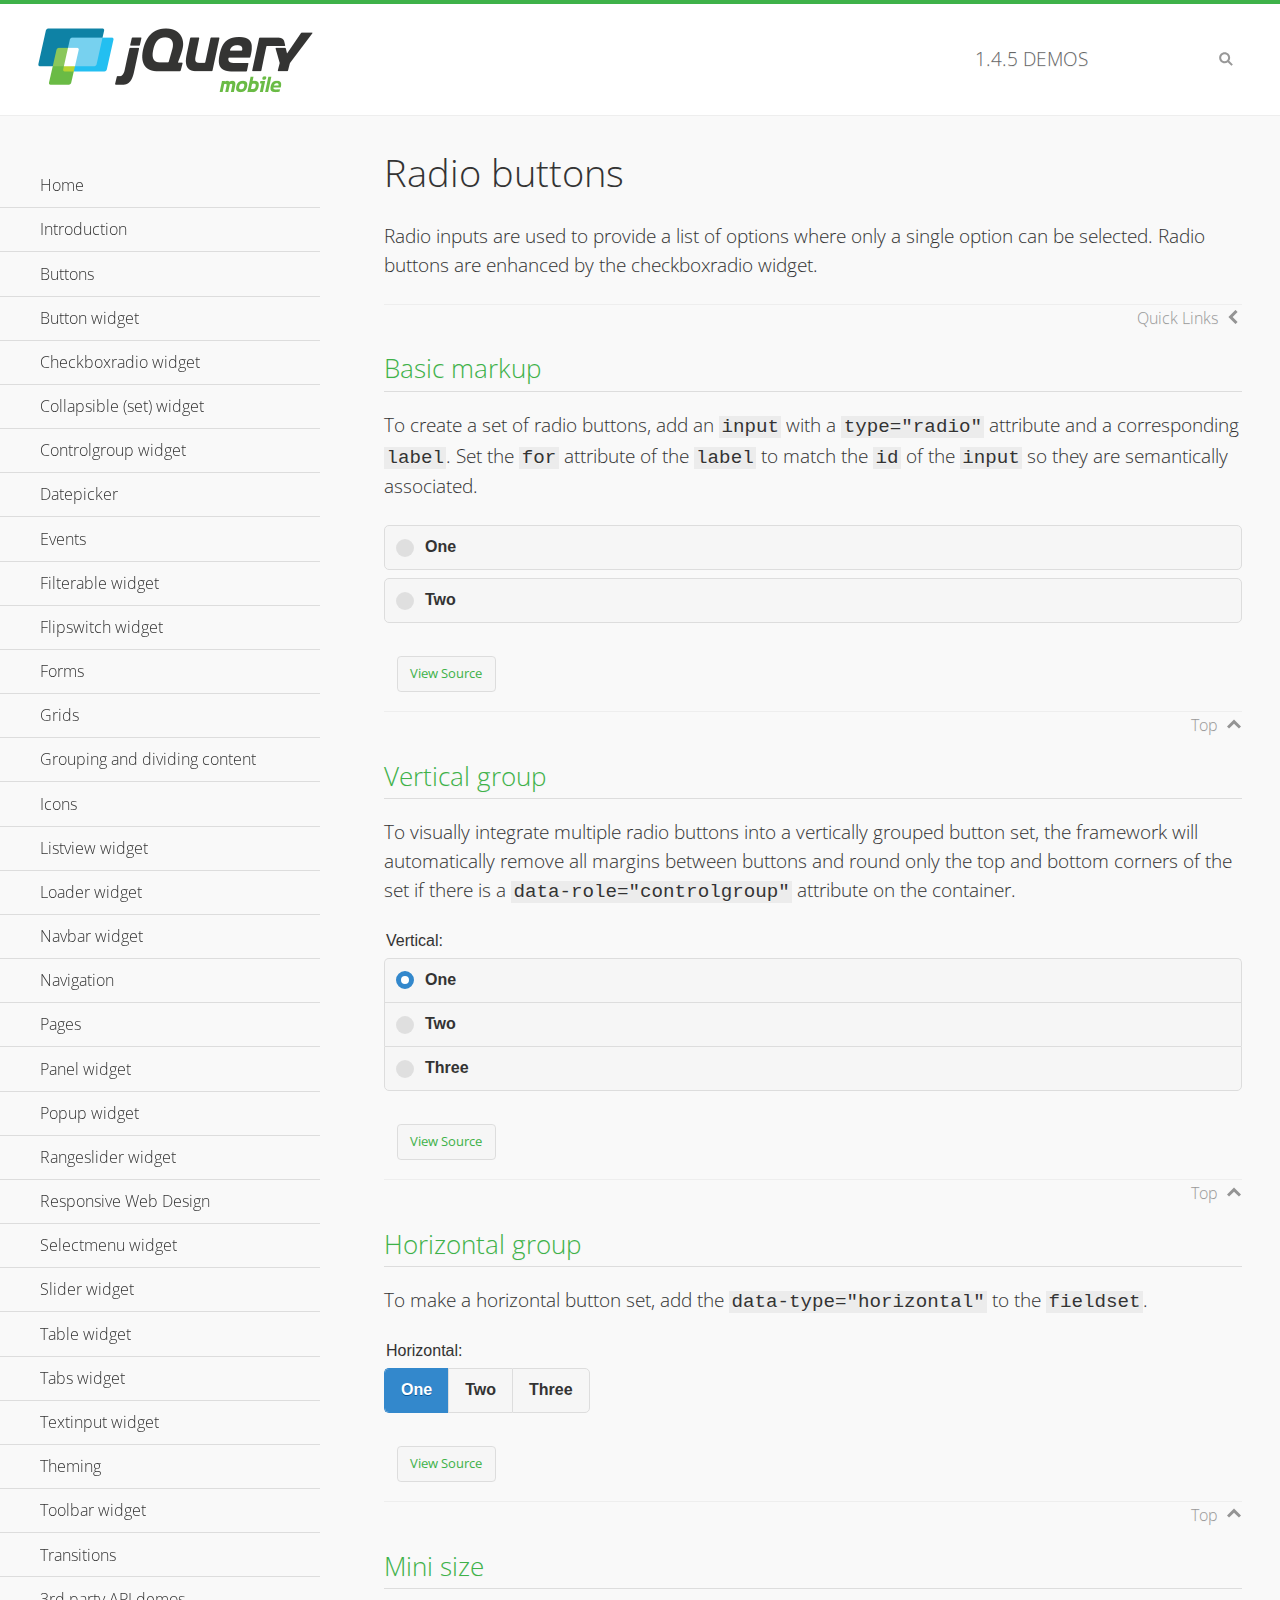
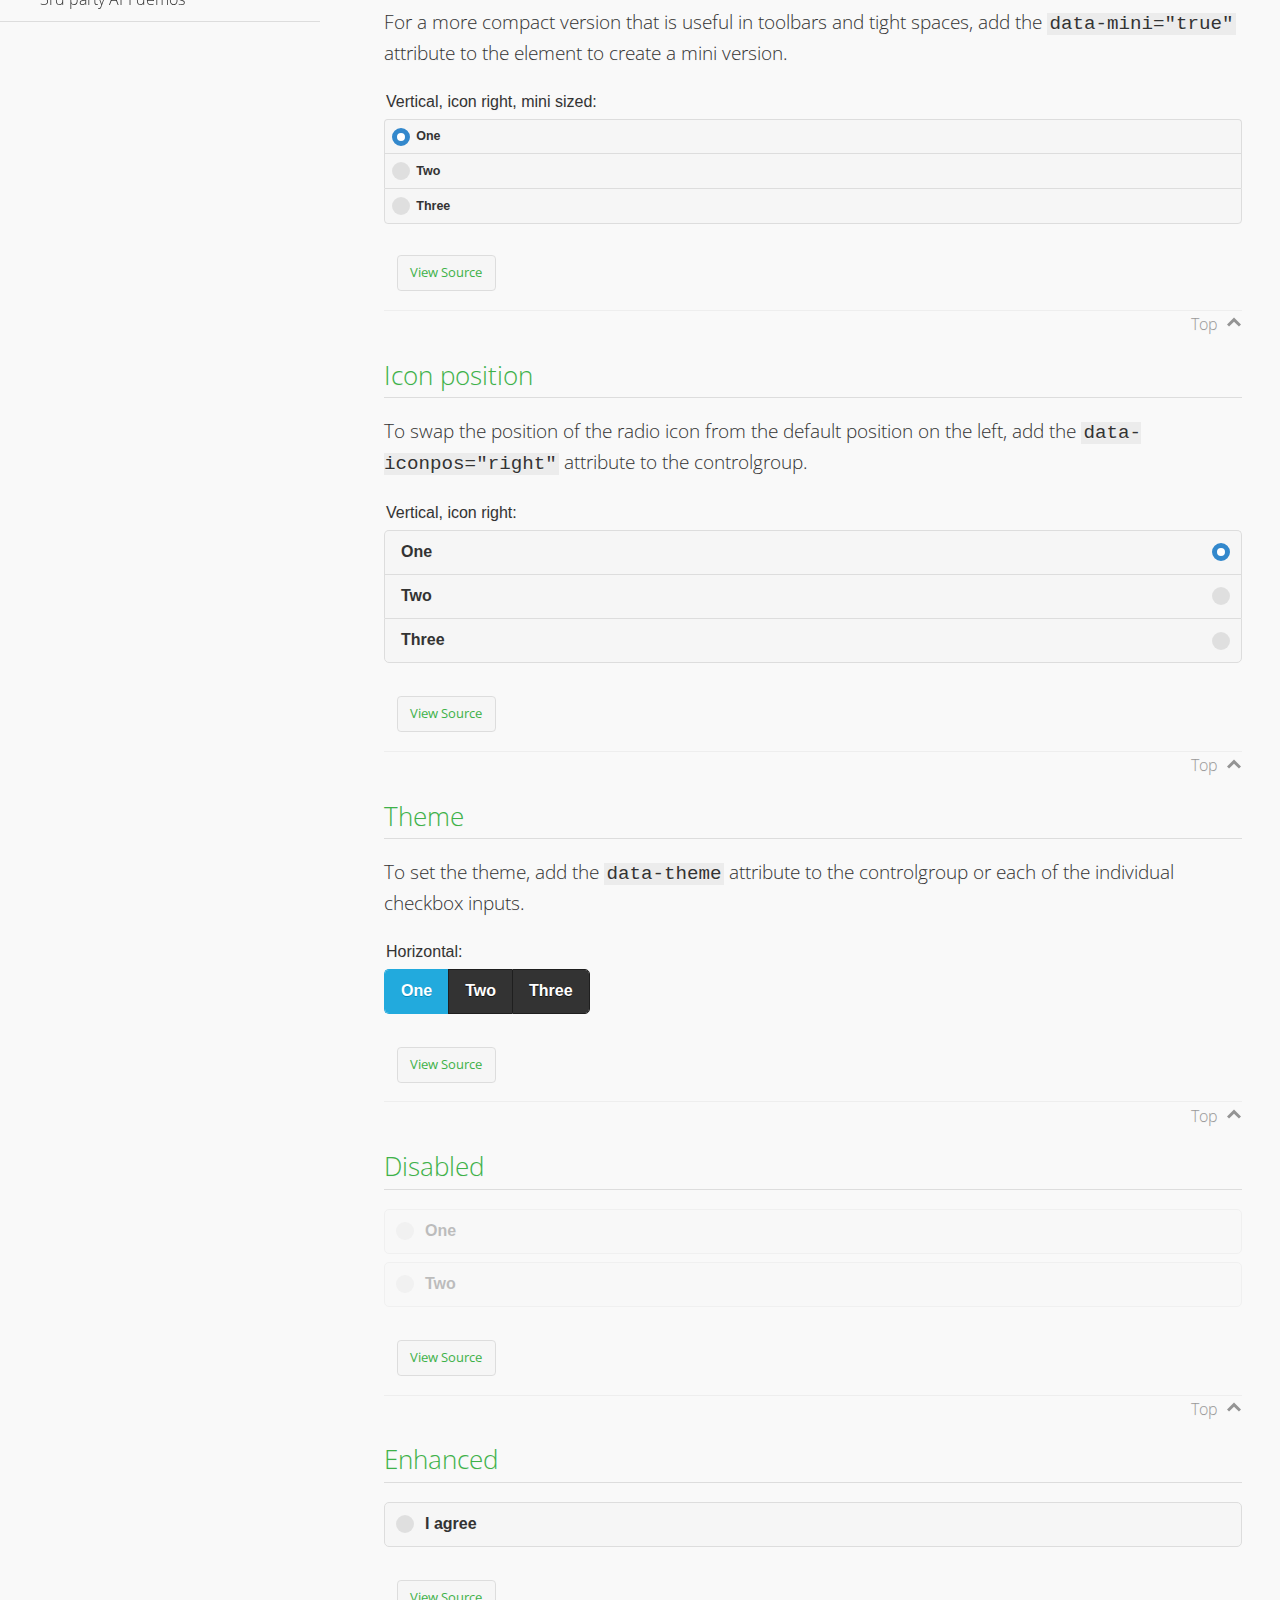
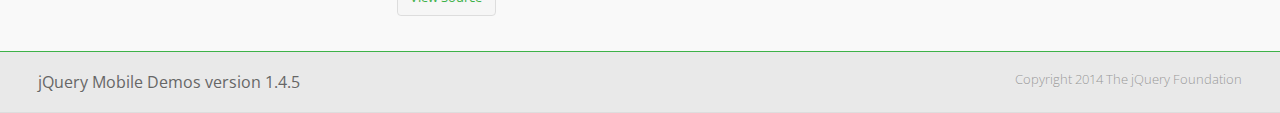
<file: javascript/jquerymobile/demos/checkboxradio-radio/index.html>
<!DOCTYPE html>
<html>
<head>
	<meta charset="utf-8">
	<meta name="viewport" content="width=device-width, initial-scale=1">
	<title>Radio buttons - jQuery Mobile Demos</title>
	<link rel="shortcut icon" href="../favicon.ico">
	<link rel="stylesheet" href="http://fonts.googleapis.com/css?family=Open+Sans:300,400,700">
	<link rel="stylesheet" href="../css/themes/default/jquery.mobile-1.4.5.min.css">
	<link rel="stylesheet" href="../_assets/css/jqm-demos.css">
	<script src="../js/jquery.js"></script>
	<script src="../_assets/js/index.js"></script>
	<script src="../js/jquery.mobile-1.4.5.min.js"></script>
</head>
<body>
<div data-role="page" class="jqm-demos" data-quicklinks="true">

	<div data-role="header" class="jqm-header">
		<h2><a href="../" title="jQuery Mobile Demos home"><img src="../_assets/img/jquery-logo.png" alt="jQuery Mobile"></a></h2>
		<p><span class="jqm-version"></span> Demos</p>
		<a href="#" class="jqm-navmenu-link ui-btn ui-btn-icon-notext ui-corner-all ui-icon-bars ui-nodisc-icon ui-alt-icon ui-btn-left">Menu</a>
		<a href="#" class="jqm-search-link ui-btn ui-btn-icon-notext ui-corner-all ui-icon-search ui-nodisc-icon ui-alt-icon ui-btn-right">Search</a>
	</div><!-- /header -->

	<div role="main" class="ui-content jqm-content">

		<h1>Radio buttons</h1>

		<p>Radio inputs are used to provide a list of options where only a single option can be selected. Radio buttons are enhanced by the checkboxradio widget.</p>

		<h2>Basic markup</h2>

		<p>To create a set of radio buttons, add an <code>input</code> with a <code>type="radio"</code> attribute and a corresponding <code>label</code>. Set the <code>for</code> attribute of the <code>label</code> to match the <code>id</code> of the <code>input</code> so they are semantically associated.</p>

		<div data-demo-html="true">
			<form>
				<label>
					<input type="radio" name="radio-choice-0" id="radio-choice-0a">One
				</label>

				<label for="radio-choice-0b">Two</label>
				<input type="radio" name="radio-choice-0" id="radio-choice-0b" class="custom">
			</form>
		</div><!--/demo-html -->

		<h2>Vertical group</h2>

		<p>To visually integrate multiple radio buttons into a vertically grouped button set, the framework will automatically remove all margins between buttons and round only the top and bottom corners of the set if there is a <code> data-role="controlgroup"</code> attribute on the container.</p>

		<div data-demo-html="true">
			<form>
					<fieldset data-role="controlgroup">
					<legend>Vertical:</legend>
					<input type="radio" name="radio-choice-v-2" id="radio-choice-v-2a" value="on" checked="checked">
					<label for="radio-choice-v-2a">One</label>
					<input type="radio" name="radio-choice-v-2" id="radio-choice-v-2b" value="off">
					<label for="radio-choice-v-2b">Two</label>
					<input type="radio" name="radio-choice-v-2" id="radio-choice-v-2c" value="other">
					<label for="radio-choice-v-2c">Three</label>
				</fieldset>
			</form>
		</div><!--/demo-html -->

		<h2>Horizontal group</h2>

		<p>To make a horizontal button set, add the <code> data-type="horizontal"</code> to the <code>fieldset</code>.</p>

		<div data-demo-html="true">
			<form>
				<fieldset data-role="controlgroup" data-type="horizontal">
					<legend>Horizontal:</legend>
					<input type="radio" name="radio-choice-h-2" id="radio-choice-h-2a" value="on" checked="checked">
					<label for="radio-choice-h-2a">One</label>
					<input type="radio" name="radio-choice-h-2" id="radio-choice-h-2b" value="off">
					<label for="radio-choice-h-2b">Two</label>
					<input type="radio" name="radio-choice-h-2" id="radio-choice-h-2c" value="other">
					<label for="radio-choice-h-2c">Three</label>
				</fieldset>
			</form>
		</div><!--/demo-html -->

		<h2>Mini size</h2>

		<p>For a more compact version that is useful in toolbars and tight spaces, add the <code>data-mini="true"</code> attribute to the element to create a mini version. </p>

		<div data-demo-html="true">
			<form>
				<fieldset data-role="controlgroup" data-mini="true">
					<legend>Vertical, icon right, mini sized:</legend>
					<input type="radio" name="radio-choice-v-6" id="radio-choice-v-6a" value="on" checked="checked">
					<label for="radio-choice-v-6a">One</label>
					<input type="radio" name="radio-choice-v-6" id="radio-choice-v-6b" value="off">
					<label for="radio-choice-v-6b">Two</label>
					<input type="radio" name="radio-choice-v-6" id="radio-choice-v-6c" value="other">
					<label for="radio-choice-v-6c">Three</label>
				</fieldset>
			</form>
		</div><!--/demo-html -->

		<h2>Icon position</h2>

		<p>To swap the position of the radio icon from the default position on the left, add the <code>data-iconpos="right"</code> attribute to the controlgroup.</p>

		<div data-demo-html="true">
			<form>
				<fieldset data-role="controlgroup" data-iconpos="right">
					<legend>Vertical, icon right:</legend>
					<input type="radio" name="radio-choice-w-6" id="radio-choice-w-6a" value="on" checked="checked">
					<label for="radio-choice-w-6a">One</label>
					<input type="radio" name="radio-choice-w-6" id="radio-choice-w-6b" value="off">
					<label for="radio-choice-w-6b">Two</label>
					<input type="radio" name="radio-choice-w-6" id="radio-choice-w-6c" value="other">
					<label for="radio-choice-w-6c">Three</label>
				</fieldset>
			</form>
		</div><!--/demo-html -->

		<h2>Theme</h2>

		<p>To set the theme, add the <code>data-theme</code> attribute to the controlgroup or each of the individual checkbox inputs.</p>

		<div data-demo-html="true">
			<form>
				<fieldset data-role="controlgroup" data-theme="b" data-type="horizontal">
					<legend>Horizontal:</legend>
					<input type="radio" name="radio-choice-t-6" id="radio-choice-t-6a" value="on" checked="checked">
					<label for="radio-choice-t-6a">One</label>
					<input type="radio" name="radio-choice-t-6" id="radio-choice-t-6b" value="off">
					<label for="radio-choice-t-6b">Two</label>
					<input type="radio" name="radio-choice-t-6" id="radio-choice-t-6c" value="other">
					<label for="radio-choice-t-6c">Three</label>
				</fieldset>
			</form>
		</div><!--/demo-html -->

		<h2>Disabled</h2>

		<div data-demo-html="true">
			<form>
				<label>
					<input type="radio" name="radio-choice-7" id="radio-choice-7a" disabled="disabled">One
				</label>
				<label for="radio-choice-7b">Two</label>
				<input type="radio" name="radio-choice-7" id="radio-choice-7b" disabled="disabled">
			</form>
		</div><!--/demo-html -->

		<h2>Enhanced</h2>

		<div data-demo-html="true">
			<div class="ui-radio">
				<label for="radio-enhanced" class="ui-btn ui-corner-all ui-btn-inherit ui-btn-icon-left ui-radio-off">I agree</label>
				<input type="radio" name="radio-enhanced" id="radio-enhanced" data-enhanced="true">
			</div>
		</div><!--/demo-html -->

	</div><!-- /content -->
	    <div data-role="panel" class="jqm-navmenu-panel" data-position="left" data-display="overlay" data-theme="a">
	    	<ul class="jqm-list ui-alt-icon ui-nodisc-icon">
<li data-filtertext="demos homepage" data-icon="home"><a href=".././">Home</a></li>
<li data-filtertext="introduction overview getting started"><a href="../intro/" data-ajax="false">Introduction</a></li>
<li data-filtertext="buttons button markup buttonmarkup method anchor link button element"><a href="../button-markup/" data-ajax="false">Buttons</a></li>
<li data-filtertext="form button widget input button submit reset"><a href="../button/" data-ajax="false">Button widget</a></li>
<li data-role="collapsible" data-enhanced="true" data-collapsed-icon="carat-d" data-expanded-icon="carat-u" data-iconpos="right" data-inset="false" class="ui-collapsible ui-collapsible-themed-content ui-collapsible-collapsed">
	<h3 class="ui-collapsible-heading ui-collapsible-heading-collapsed">
		<a href="#" class="ui-collapsible-heading-toggle ui-btn ui-btn-icon-right ui-btn-inherit ui-icon-carat-d">
		    Checkboxradio widget<span class="ui-collapsible-heading-status"> click to expand contents</span>
		</a>
	</h3>
	<div class="ui-collapsible-content ui-body-inherit ui-collapsible-content-collapsed" aria-hidden="true">
		<ul>
			<li data-filtertext="form checkboxradio widget checkbox input checkboxes controlgroups"><a href="../checkboxradio-checkbox/" data-ajax="false">Checkboxes</a></li>
			<li data-filtertext="form checkboxradio widget radio input radio buttons controlgroups"><a href="../checkboxradio-radio/" data-ajax="false">Radio buttons</a></li>
		</ul>
	</div>
</li>
<li data-role="collapsible" data-enhanced="true" data-collapsed-icon="carat-d" data-expanded-icon="carat-u" data-iconpos="right" data-inset="false" class="ui-collapsible ui-collapsible-themed-content ui-collapsible-collapsed">
	<h3 class="ui-collapsible-heading ui-collapsible-heading-collapsed">
		<a href="#" class="ui-collapsible-heading-toggle ui-btn ui-btn-icon-right ui-btn-inherit ui-icon-carat-d">
			Collapsible (set) widget<span class="ui-collapsible-heading-status"> click to expand contents</span>
		</a>
	</h3>
	<div class="ui-collapsible-content ui-body-inherit ui-collapsible-content-collapsed" aria-hidden="true">
		<ul>
			<li data-filtertext="collapsibles content formatting"><a href="../collapsible/" data-ajax="false">Collapsible</a></li>
			<li data-filtertext="dynamic collapsible set accordion append expand"><a href="../collapsible-dynamic/" data-ajax="false">Dynamic collapsibles</a></li>
			<li data-filtertext="accordions collapsible set widget content formatting grouped collapsibles"><a href="../collapsibleset/" data-ajax="false">Collapsible set</a></li>
		</ul>
	</div>
</li>
<li data-role="collapsible" data-enhanced="true" data-collapsed-icon="carat-d" data-expanded-icon="carat-u" data-iconpos="right" data-inset="false" class="ui-collapsible ui-collapsible-themed-content ui-collapsible-collapsed">
	<h3 class="ui-collapsible-heading ui-collapsible-heading-collapsed">
		<a href="#" class="ui-collapsible-heading-toggle ui-btn ui-btn-icon-right ui-btn-inherit ui-icon-carat-d">
			Controlgroup widget<span class="ui-collapsible-heading-status"> click to expand contents</span>
		</a>
	</h3>
	<div class="ui-collapsible-content ui-body-inherit ui-collapsible-content-collapsed" aria-hidden="true">
		<ul>
			<li data-filtertext="controlgroups selectmenu checkboxradio input grouped buttons horizontal vertical"><a href="../controlgroup/" data-ajax="false">Controlgroup</a></li>
			<li data-filtertext="dynamic controlgroup dynamically add buttons"><a href="../controlgroup-dynamic/" data-ajax="false">Dynamic controlgroups</a></li>
		</ul>
	</div>
</li>
<li data-filtertext="form datepicker widget date input"><a href="../datepicker/" data-ajax="false">Datepicker</a></li>
<li data-role="collapsible" data-enhanced="true" data-collapsed-icon="carat-d" data-expanded-icon="carat-u" data-iconpos="right" data-inset="false" class="ui-collapsible ui-collapsible-themed-content ui-collapsible-collapsed">
	<h3 class="ui-collapsible-heading ui-collapsible-heading-collapsed">
		<a href="#" class="ui-collapsible-heading-toggle ui-btn ui-btn-icon-right ui-btn-inherit ui-icon-carat-d">
			Events<span class="ui-collapsible-heading-status"> click to expand contents</span>
		</a>
	</h3>
	<div class="ui-collapsible-content ui-body-inherit ui-collapsible-content-collapsed" aria-hidden="true">
		<ul>
			<li data-filtertext="swipe to delete list items listviews swipe events"><a href="../swipe-list/" data-ajax="false">Swipe list items</a></li>
			<li data-filtertext="swipe to navigate swipe page navigation swipe events"><a href="../swipe-page/" data-ajax="false">Swipe page navigation</a></li>
		</ul>
	</div>
</li>
<li data-filtertext="filterable filter elements sorting searching listview table"><a href="../filterable/" data-ajax="false">Filterable widget</a></li>
<li data-filtertext="form flipswitch widget flip toggle switch binary select checkbox input"><a href="../flipswitch/" data-ajax="false">Flipswitch widget</a></li>
<li data-role="collapsible" data-enhanced="true" data-collapsed-icon="carat-d" data-expanded-icon="carat-u" data-iconpos="right" data-inset="false" class="ui-collapsible ui-collapsible-themed-content ui-collapsible-collapsed">
	<h3 class="ui-collapsible-heading ui-collapsible-heading-collapsed">
		<a href="#" class="ui-collapsible-heading-toggle ui-btn ui-btn-icon-right ui-btn-inherit ui-icon-carat-d">
			Forms<span class="ui-collapsible-heading-status"> click to expand contents</span>
		</a>
	</h3>
	<div class="ui-collapsible-content ui-body-inherit ui-collapsible-content-collapsed" aria-hidden="true">
		<ul>
			<li data-filtertext="forms text checkbox radio range button submit reset inputs selects textarea slider flipswitch label form elements"><a href="../forms/" data-ajax="false">Forms</a></li>
			<li data-filtertext="form hide labels hidden accessible ui-hidden-accessible forms"><a href="../forms-label-hidden-accessible/" data-ajax="false">Hide labels</a></li>
			<li data-filtertext="form field containers fieldcontain ui-field-contain forms"><a href="../forms-field-contain/" data-ajax="false">Field containers</a></li>
			<li data-filtertext="forms disabled form elements"><a href="../forms-disabled/" data-ajax="false">Forms disabled</a></li>
			<li data-filtertext="forms gallery examples overview forms text checkbox radio range button submit reset inputs selects textarea slider flipswitch label form elements"><a href="../forms-gallery/" data-ajax="false">Forms gallery</a></li>
		</ul>
	</div>
</li>
<li data-role="collapsible" data-enhanced="true" data-collapsed-icon="carat-d" data-expanded-icon="carat-u" data-iconpos="right" data-inset="false" class="ui-collapsible ui-collapsible-themed-content ui-collapsible-collapsed">
	<h3 class="ui-collapsible-heading ui-collapsible-heading-collapsed">
		<a href="#" class="ui-collapsible-heading-toggle ui-btn ui-btn-icon-right ui-btn-inherit ui-icon-carat-d">
			Grids<span class="ui-collapsible-heading-status"> click to expand contents</span>
		</a>
	</h3>
	<div class="ui-collapsible-content ui-body-inherit ui-collapsible-content-collapsed" aria-hidden="true">
		<ul>
			<li data-filtertext="grids columns blocks content formatting rwd responsive css framework"><a href="../grids/" data-ajax="false">Grids</a></li>
			<li data-filtertext="buttons in grids css framework"><a href="../grids-buttons/" data-ajax="false">Buttons in grids</a></li>
			<li data-filtertext="custom responsive grids rwd css framework"><a href="../grids-custom-responsive/" data-ajax="false">Custom responsive grids</a></li>
		</ul>
	</div>
</li>
<li data-filtertext="blocks content formatting sections heading"><a href="../body-bar-classes/" data-ajax="false">Grouping and dividing content</a></li>
<li data-role="collapsible" data-enhanced="true" data-collapsed-icon="carat-d" data-expanded-icon="carat-u" data-iconpos="right" data-inset="false" class="ui-collapsible ui-collapsible-themed-content ui-collapsible-collapsed">
	<h3 class="ui-collapsible-heading ui-collapsible-heading-collapsed">
		<a href="#" class="ui-collapsible-heading-toggle ui-btn ui-btn-icon-right ui-btn-inherit ui-icon-carat-d">
			Icons<span class="ui-collapsible-heading-status"> click to expand contents</span>
		</a>
	</h3>
	<div class="ui-collapsible-content ui-body-inherit ui-collapsible-content-collapsed" aria-hidden="true">
		<ul>
			<li data-filtertext="button icons svg disc alt custom icon position"><a href="../icons/" data-ajax="false">Icons</a></li>
			<li data-filtertext=""><a href="../icons-grunticon/" data-ajax="false">Grunticon loader</a></li>
		</ul>
	</div>
</li>
<li data-role="collapsible" data-enhanced="true" data-collapsed-icon="carat-d" data-expanded-icon="carat-u" data-iconpos="right" data-inset="false" class="ui-collapsible ui-collapsible-themed-content ui-collapsible-collapsed">
	<h3 class="ui-collapsible-heading ui-collapsible-heading-collapsed">
		<a href="#" class="ui-collapsible-heading-toggle ui-btn ui-btn-icon-right ui-btn-inherit ui-icon-carat-d">
			Listview widget<span class="ui-collapsible-heading-status"> click to expand contents</span>
		</a>
	</h3>
	<div class="ui-collapsible-content ui-body-inherit ui-collapsible-content-collapsed" aria-hidden="true">
		<ul>
			<li data-filtertext="listview widget thumbnails icons nested split button collapsible ul ol"><a href="../listview/" data-ajax="false">Listview</a></li>
			<li data-filtertext="autocomplete filterable reveal listview filtertextbeforefilter placeholder"><a href="../listview-autocomplete/" data-ajax="false">Listview autocomplete</a></li>
			<li data-filtertext="autocomplete filterable reveal listview remote data filtertextbeforefilter placeholder"><a href="../listview-autocomplete-remote/" data-ajax="false">Listview autocomplete remote data</a></li>
			<li data-filtertext="autodividers anchor jump scroll linkbars listview lists ul ol"><a href="../listview-autodividers-linkbar/" data-ajax="false">Listview autodividers linkbar</a></li>
			<li data-filtertext="listview autodividers selector autodividersselector lists ul ol"><a href="../listview-autodividers-selector/" data-ajax="false">Listview autodividers selector</a></li>
			<li data-filtertext="listview nested list items"><a href="../listview-nested-lists/" data-ajax="false">Nested Listviews</a></li>
			<li data-filtertext="listview collapsible list items flat"><a href="../listview-collapsible-item-flat/" data-ajax="false">Listview collapsible list items (flat)</a></li>
			<li data-filtertext="listview collapsible list indented"><a href="../listview-collapsible-item-indented/" data-ajax="false">Listview collapsible list items (indented)</a></li>
			<li data-filtertext="grid listview responsive grids responsive listviews lists ul"><a href="../listview-grid/" data-ajax="false">Listview responsive grid</a></li>
		</ul>
	</div>
</li>
<li data-filtertext="loader widget page loading navigation overlay spinner"><a href="../loader/" data-ajax="false">Loader widget</a></li>
<li data-filtertext="navbar widget navmenu toolbars header footer"><a href="../navbar/" data-ajax="false">Navbar widget</a></li>
<li data-role="collapsible" data-enhanced="true" data-collapsed-icon="carat-d" data-expanded-icon="carat-u" data-iconpos="right" data-inset="false" class="ui-collapsible ui-collapsible-themed-content ui-collapsible-collapsed">
	<h3 class="ui-collapsible-heading ui-collapsible-heading-collapsed">
		<a href="#" class="ui-collapsible-heading-toggle ui-btn ui-btn-icon-right ui-btn-inherit ui-icon-carat-d">
			Navigation<span class="ui-collapsible-heading-status"> click to expand contents</span>
		</a>
	</h3>
	<div class="ui-collapsible-content ui-body-inherit ui-collapsible-content-collapsed" aria-hidden="true">
		<ul>
			<li data-filtertext="ajax navigation navigate widget history event method"><a href="../navigation/" data-ajax="false">Navigation</a></li>
			<li data-filtertext="linking pages page links navigation ajax prefetch cache"><a href="../navigation-linking-pages/" data-ajax="false">Linking pages</a></li>
			<!-- <li data-filtertext="php redirect server redirection server-side navigation"><a href="../navigation-php-redirect/" data-ajax="false">PHP redirect demo</a></li>-->
			<li data-filtertext="navigation redirection hash query"><a href="../navigation-hash-processing/" data-ajax="false">Hash processing demo</a></li>
			<li data-filtertext="navigation redirection hash query"><a href="../page-events/" data-ajax="false">Page Navigation Events</a></li>
		</ul>
	</div>
</li>
<li data-role="collapsible" data-enhanced="true" data-collapsed-icon="carat-d" data-expanded-icon="carat-u" data-iconpos="right" data-inset="false" class="ui-collapsible ui-collapsible-themed-content ui-collapsible-collapsed">
	<h3 class="ui-collapsible-heading ui-collapsible-heading-collapsed">
		<a href="#" class="ui-collapsible-heading-toggle ui-btn ui-btn-icon-right ui-btn-inherit ui-icon-carat-d">
			Pages<span class="ui-collapsible-heading-status"> click to expand contents</span>
		</a>
	</h3>
	<div class="ui-collapsible-content ui-body-inherit ui-collapsible-content-collapsed" aria-hidden="true">
		<ul>
			<li data-filtertext="pages page widget ajax navigation"><a href="../pages/" data-ajax="false">Pages</a></li>
			<li data-filtertext="single page"><a href="../pages-single-page/" data-ajax="false">Single page</a></li>
			<li data-filtertext="multipage multi-page page"><a href="../pages-multi-page/" data-ajax="false">Multi-page template</a></li>
			<li data-filtertext="dialog page widget modal popup"><a href="../pages-dialog/" data-ajax="false">Dialog page</a></li>
		</ul>
	</div>
</li>
<li data-role="collapsible" data-enhanced="true" data-collapsed-icon="carat-d" data-expanded-icon="carat-u" data-iconpos="right" data-inset="false" class="ui-collapsible ui-collapsible-themed-content ui-collapsible-collapsed">
	<h3 class="ui-collapsible-heading ui-collapsible-heading-collapsed">
		<a href="#" class="ui-collapsible-heading-toggle ui-btn ui-btn-icon-right ui-btn-inherit ui-icon-carat-d">
			Panel widget<span class="ui-collapsible-heading-status"> click to expand contents</span>
		</a>
	</h3>
	<div class="ui-collapsible-content ui-body-inherit ui-collapsible-content-collapsed" aria-hidden="true">
		<ul>
			<li data-filtertext="panel widget sliding panels reveal push overlay responsive"><a href="../panel/" data-ajax="false">Panel</a></li>
			<li data-filtertext=""><a href="../panel-external/" data-ajax="false">External panels</a></li>
			<li data-filtertext="panel "><a href="../panel-fixed/" data-ajax="false">Fixed panels</a></li>
			<li data-filtertext="panel slide panels sliding panels shadow rwd responsive breakpoint"><a href="../panel-responsive/" data-ajax="false">Panels responsive</a></li>
			<li data-filtertext="panel custom style custom panel width reveal shadow listview panel styling page background wrapper"><a href="../panel-styling/" data-ajax="false">Custom panel style</a></li>
			<li data-filtertext="panel open on swipe"><a href="../panel-swipe-open/" data-ajax="false">Panel open on swipe</a></li>
			<li data-filtertext="panels outside page internal external toolbars"><a href="../panel-external-internal/" data-ajax="false">Panel external and internal</a></li>
		</ul>
	</div>
</li>
<li data-role="collapsible" data-enhanced="true" data-collapsed-icon="carat-d" data-expanded-icon="carat-u" data-iconpos="right" data-inset="false" class="ui-collapsible ui-collapsible-themed-content ui-collapsible-collapsed">
	<h3 class="ui-collapsible-heading ui-collapsible-heading-collapsed">
		<a href="#" class="ui-collapsible-heading-toggle ui-btn ui-btn-icon-right ui-btn-inherit ui-icon-carat-d">
			Popup widget<span class="ui-collapsible-heading-status"> click to expand contents</span>
		</a>
	</h3>
	<div class="ui-collapsible-content ui-body-inherit ui-collapsible-content-collapsed" aria-hidden="true">
		<ul>
			<li data-filtertext="popup widget popups dialog modal transition tooltip lightbox form overlay screen flip pop fade transition"><a href="../popup/" data-ajax="false">Popup</a></li>
			<li data-filtertext="popup alignment position"><a href="../popup-alignment/" data-ajax="false">Popup alignment</a></li>
			<li data-filtertext="popup arrow size popups popover"><a href="../popup-arrow-size/" data-ajax="false">Popup arrow size</a></li>
			<li data-filtertext="dynamic popups popup images lightbox"><a href="../popup-dynamic/" data-ajax="false">Dynamic popups</a></li>
			<li data-filtertext="popups with iframes scaling"><a href="../popup-iframe/" data-ajax="false">Popups with iframes</a></li>
			<li data-filtertext="popup image scaling"><a href="../popup-image-scaling/" data-ajax="false">Popup image scaling</a></li>
			<li data-filtertext="external popup outside multi-page"><a href="../popup-outside-multipage/" data-ajax="false">Popup outside multi-page</a></li>
		</ul>
	</div>
</li>
<li data-filtertext="form rangeslider widget dual sliders dual handle sliders range input"><a href="../rangeslider/" data-ajax="false">Rangeslider widget</a></li>
<li data-filtertext="responsive web design rwd adaptive progressive enhancement PE accessible mobile breakpoints media query media queries"><a href="../rwd/" data-ajax="false">Responsive Web Design</a></li>
<li data-role="collapsible" data-enhanced="true" data-collapsed-icon="carat-d" data-expanded-icon="carat-u" data-iconpos="right" data-inset="false" class="ui-collapsible ui-collapsible-themed-content ui-collapsible-collapsed">
	<h3 class="ui-collapsible-heading ui-collapsible-heading-collapsed">
		<a href="#" class="ui-collapsible-heading-toggle ui-btn ui-btn-icon-right ui-btn-inherit ui-icon-carat-d">
			Selectmenu widget<span class="ui-collapsible-heading-status"> click to expand contents</span>
		</a>
	</h3>
	<div class="ui-collapsible-content ui-body-inherit ui-collapsible-content-collapsed" aria-hidden="true">
		<ul>
			<li data-filtertext="form selectmenu widget select input custom select menu selects"><a href="../selectmenu/" data-ajax="false">Selectmenu</a></li>
			<li data-filtertext="form custom select menu selectmenu widget custom menu option optgroup multiple selects"><a href="../selectmenu-custom/" data-ajax="false">Custom select menu</a></li>
			<li data-filtertext="filterable select filter popup dialog"><a href="../selectmenu-custom-filter/" data-ajax="false">Custom select menu with filter</a></li>
		</ul>
	</div>
</li>
<li data-role="collapsible" data-enhanced="true" data-collapsed-icon="carat-d" data-expanded-icon="carat-u" data-iconpos="right" data-inset="false" class="ui-collapsible ui-collapsible-themed-content ui-collapsible-collapsed">
	<h3 class="ui-collapsible-heading ui-collapsible-heading-collapsed">
		<a href="#" class="ui-collapsible-heading-toggle ui-btn ui-btn-icon-right ui-btn-inherit ui-icon-carat-d">
			Slider widget<span class="ui-collapsible-heading-status"> click to expand contents</span>
		</a>
	</h3>
	<div class="ui-collapsible-content ui-body-inherit ui-collapsible-content-collapsed" aria-hidden="true">
		<ul>
			<li data-filtertext="form slider widget range input single sliders"><a href="../slider/" data-ajax="false">Slider</a></li>
			<li data-filtertext="form slider widget flipswitch slider binary select flip toggle switch"><a href="../slider-flipswitch/" data-ajax="false">Slider flip toggle switch</a></li>
			<li data-filtertext="form slider tooltip handle value input range sliders"><a href="../slider-tooltip/" data-ajax="false">Slider tooltip</a></li>
		</ul>
	</div>
</li>
<li data-role="collapsible" data-enhanced="true" data-collapsed-icon="carat-d" data-expanded-icon="carat-u" data-iconpos="right" data-inset="false" class="ui-collapsible ui-collapsible-themed-content ui-collapsible-collapsed">
	<h3 class="ui-collapsible-heading ui-collapsible-heading-collapsed">
		<a href="#" class="ui-collapsible-heading-toggle ui-btn ui-btn-icon-right ui-btn-inherit ui-icon-carat-d">
			Table widget<span class="ui-collapsible-heading-status"> click to expand contents</span>
		</a>
	</h3>
	<div class="ui-collapsible-content ui-body-inherit ui-collapsible-content-collapsed" aria-hidden="true">
		<ul>
			<li data-filtertext="table widget reflow column toggle th td responsive tables rwd hide show tabular"><a href="../table-column-toggle/" data-ajax="false">Table Column Toggle</a></li>
			<li data-filtertext="table column toggle phone comparison demo"><a href="../table-column-toggle-example/" data-ajax="false">Table Column Toggle demo</a></li>
			<li data-filtertext="responsive tables table column toggle heading groups rwd breakpoint"><a href="../table-column-toggle-heading-groups/" data-ajax="false">Table Column Toggle heading groups</a></li>
			<li data-filtertext="responsive tables table column toggle hide rwd breakpoint customization options"><a href="../table-column-toggle-options/" data-ajax="false">Table Column Toggle options</a></li>
			<li data-filtertext="table reflow th td responsive rwd columns tabular"><a href="../table-reflow/" data-ajax="false">Table Reflow</a></li>
			<li data-filtertext="responsive tables table reflow heading groups rwd breakpoint"><a href="../table-reflow-heading-groups/" data-ajax="false">Table Reflow heading groups</a></li>
			<li data-filtertext="responsive tables table reflow stripes strokes table style"><a href="../table-reflow-stripes-strokes/" data-ajax="false">Table Reflow stripes and strokes</a></li>
			<li data-filtertext="responsive tables table reflow stack custom styles"><a href="../table-reflow-styling/" data-ajax="false">Table Reflow custom styles</a></li>
		</ul>
	</div>
</li>
<li data-filtertext="ui tabs widget"><a href="../tabs/" data-ajax="false">Tabs widget</a></li>
<li data-filtertext="form textinput widget text input textarea number date time tel email file color password"><a href="../textinput/" data-ajax="false">Textinput widget</a></li>
<li data-role="collapsible" data-enhanced="true" data-collapsed-icon="carat-d" data-expanded-icon="carat-u" data-iconpos="right" data-inset="false" class="ui-collapsible ui-collapsible-themed-content ui-collapsible-collapsed">
	<h3 class="ui-collapsible-heading ui-collapsible-heading-collapsed">
		<a href="#" class="ui-collapsible-heading-toggle ui-btn ui-btn-icon-right ui-btn-inherit ui-icon-carat-d">
			Theming<span class="ui-collapsible-heading-status"> click to expand contents</span>
		</a>
	</h3>
	<div class="ui-collapsible-content ui-body-inherit ui-collapsible-content-collapsed" aria-hidden="true">
		<ul>
			<li data-filtertext="default theme swatches theming style css"><a href="../theme-default/" data-ajax="false">Default theme</a></li>
			<li data-filtertext="classic theme old theme swatches theming style css"><a href="../theme-classic/" data-ajax="false">Classic theme</a></li>
		</ul>
	</div>
</li>
<li data-role="collapsible" data-enhanced="true" data-collapsed-icon="carat-d" data-expanded-icon="carat-u" data-iconpos="right" data-inset="false" class="ui-collapsible ui-collapsible-themed-content ui-collapsible-collapsed">
	<h3 class="ui-collapsible-heading ui-collapsible-heading-collapsed">
		<a href="#" class="ui-collapsible-heading-toggle ui-btn ui-btn-icon-right ui-btn-inherit ui-icon-carat-d">
			Toolbar widget<span class="ui-collapsible-heading-status"> click to expand contents</span>
		</a>
	</h3>
	<div class="ui-collapsible-content ui-body-inherit ui-collapsible-content-collapsed" aria-hidden="true">
		<ul>
			<li data-filtertext="toolbar widget header footer toolbars fixed fullscreen external sections"><a href="../toolbar/" data-ajax="false">Toolbar</a></li>
			<li data-filtertext="dynamic toolbars dynamically add toolbar header footer"><a href="../toolbar-dynamic/" data-ajax="false">Dynamic toolbars</a></li>
			<li data-filtertext="external toolbars header footer"><a href="../toolbar-external/" data-ajax="false">External toolbars</a></li>
			<li data-filtertext="fixed toolbars header footer"><a href="../toolbar-fixed/" data-ajax="false">Fixed toolbars</a></li>
			<li data-filtertext="fixed fullscreen toolbars header footer"><a href="../toolbar-fixed-fullscreen/" data-ajax="false">Fullscreen toolbars</a></li>
			<li data-filtertext="external fixed toolbars header footer"><a href="../toolbar-fixed-external/" data-ajax="false">Fixed external toolbars</a></li>
			<li data-filtertext="external persistent toolbars header footer navbar navmenu"><a href="../toolbar-fixed-persistent/" data-ajax="false">Persistent toolbars</a></li>
			<li data-filtertext="external ajax optimized toolbars persistent toolbars header footer navbar"><a href="../toolbar-fixed-persistent-optimized/" data-ajax="false">Ajax optimized toolbars</a></li>
			<li data-filtertext="form in toolbars header footer"><a href="../toolbar-fixed-forms/" data-ajax="false">Form in toolbar</a></li>
		</ul>
	</div>
</li>
<li data-filtertext="page transitions animated pages popup navigation flip slide fade pop"><a href="../transitions/" data-ajax="false">Transitions</a></li>
<li data-role="collapsible" data-enhanced="true" data-collapsed-icon="carat-d" data-expanded-icon="carat-u" data-iconpos="right" data-inset="false" class="ui-collapsible ui-collapsible-themed-content ui-collapsible-collapsed">
	<h3 class="ui-collapsible-heading ui-collapsible-heading-collapsed">
		<a href="#" class="ui-collapsible-heading-toggle ui-btn ui-btn-icon-right ui-btn-inherit ui-icon-carat-d">
			3rd party API demos<span class="ui-collapsible-heading-status"> click to expand contents</span>
		</a>
	</h3>
	<div class="ui-collapsible-content ui-body-inherit ui-collapsible-content-collapsed" aria-hidden="true">
		<ul>
			<li data-filtertext="backbone requirejs navigation router"><a href="../backbone-requirejs/" data-ajax="false">Backbone RequireJS</a></li>
			<li data-filtertext="google maps geolocation demo"><a href="../map-geolocation/" data-ajax="false">Google Maps geolocation</a></li>
			<li data-filtertext="google maps hybrid"><a href="../map-list-toggle/" data-ajax="false">Google Maps list toggle</a></li>
		</ul>
	</div>
</li>



		     </ul>
		</div><!-- /panel -->


	<div data-role="footer" data-position="fixed" data-tap-toggle="false" class="jqm-footer">
		<p>jQuery Mobile Demos version <span class="jqm-version"></span></p>
		<p>Copyright 2014 The jQuery Foundation</p>
	</div><!-- /footer -->
	<!-- TODO: This should become an external panel so we can add input to markup (unique ID) -->
    <div data-role="panel" class="jqm-search-panel" data-position="right" data-display="overlay" data-theme="a">
		<div class="jqm-search">
			<ul class="jqm-list" data-filter-placeholder="Search demos..." data-filter-reveal="true">
<li data-filtertext="demos homepage" data-icon="home"><a href=".././">Home</a></li>
<li data-filtertext="introduction overview getting started"><a href="../intro/" data-ajax="false">Introduction</a></li>
<li data-filtertext="buttons button markup buttonmarkup method anchor link button element"><a href="../button-markup/" data-ajax="false">Buttons</a></li>
<li data-filtertext="form button widget input button submit reset"><a href="../button/" data-ajax="false">Button widget</a></li>
<li data-role="collapsible" data-enhanced="true" data-collapsed-icon="carat-d" data-expanded-icon="carat-u" data-iconpos="right" data-inset="false" class="ui-collapsible ui-collapsible-themed-content ui-collapsible-collapsed">
	<h3 class="ui-collapsible-heading ui-collapsible-heading-collapsed">
		<a href="#" class="ui-collapsible-heading-toggle ui-btn ui-btn-icon-right ui-btn-inherit ui-icon-carat-d">
		    Checkboxradio widget<span class="ui-collapsible-heading-status"> click to expand contents</span>
		</a>
	</h3>
	<div class="ui-collapsible-content ui-body-inherit ui-collapsible-content-collapsed" aria-hidden="true">
		<ul>
			<li data-filtertext="form checkboxradio widget checkbox input checkboxes controlgroups"><a href="../checkboxradio-checkbox/" data-ajax="false">Checkboxes</a></li>
			<li data-filtertext="form checkboxradio widget radio input radio buttons controlgroups"><a href="../checkboxradio-radio/" data-ajax="false">Radio buttons</a></li>
		</ul>
	</div>
</li>
<li data-role="collapsible" data-enhanced="true" data-collapsed-icon="carat-d" data-expanded-icon="carat-u" data-iconpos="right" data-inset="false" class="ui-collapsible ui-collapsible-themed-content ui-collapsible-collapsed">
	<h3 class="ui-collapsible-heading ui-collapsible-heading-collapsed">
		<a href="#" class="ui-collapsible-heading-toggle ui-btn ui-btn-icon-right ui-btn-inherit ui-icon-carat-d">
			Collapsible (set) widget<span class="ui-collapsible-heading-status"> click to expand contents</span>
		</a>
	</h3>
	<div class="ui-collapsible-content ui-body-inherit ui-collapsible-content-collapsed" aria-hidden="true">
		<ul>
			<li data-filtertext="collapsibles content formatting"><a href="../collapsible/" data-ajax="false">Collapsible</a></li>
			<li data-filtertext="dynamic collapsible set accordion append expand"><a href="../collapsible-dynamic/" data-ajax="false">Dynamic collapsibles</a></li>
			<li data-filtertext="accordions collapsible set widget content formatting grouped collapsibles"><a href="../collapsibleset/" data-ajax="false">Collapsible set</a></li>
		</ul>
	</div>
</li>
<li data-role="collapsible" data-enhanced="true" data-collapsed-icon="carat-d" data-expanded-icon="carat-u" data-iconpos="right" data-inset="false" class="ui-collapsible ui-collapsible-themed-content ui-collapsible-collapsed">
	<h3 class="ui-collapsible-heading ui-collapsible-heading-collapsed">
		<a href="#" class="ui-collapsible-heading-toggle ui-btn ui-btn-icon-right ui-btn-inherit ui-icon-carat-d">
			Controlgroup widget<span class="ui-collapsible-heading-status"> click to expand contents</span>
		</a>
	</h3>
	<div class="ui-collapsible-content ui-body-inherit ui-collapsible-content-collapsed" aria-hidden="true">
		<ul>
			<li data-filtertext="controlgroups selectmenu checkboxradio input grouped buttons horizontal vertical"><a href="../controlgroup/" data-ajax="false">Controlgroup</a></li>
			<li data-filtertext="dynamic controlgroup dynamically add buttons"><a href="../controlgroup-dynamic/" data-ajax="false">Dynamic controlgroups</a></li>
		</ul>
	</div>
</li>
<li data-filtertext="form datepicker widget date input"><a href="../datepicker/" data-ajax="false">Datepicker</a></li>
<li data-role="collapsible" data-enhanced="true" data-collapsed-icon="carat-d" data-expanded-icon="carat-u" data-iconpos="right" data-inset="false" class="ui-collapsible ui-collapsible-themed-content ui-collapsible-collapsed">
	<h3 class="ui-collapsible-heading ui-collapsible-heading-collapsed">
		<a href="#" class="ui-collapsible-heading-toggle ui-btn ui-btn-icon-right ui-btn-inherit ui-icon-carat-d">
			Events<span class="ui-collapsible-heading-status"> click to expand contents</span>
		</a>
	</h3>
	<div class="ui-collapsible-content ui-body-inherit ui-collapsible-content-collapsed" aria-hidden="true">
		<ul>
			<li data-filtertext="swipe to delete list items listviews swipe events"><a href="../swipe-list/" data-ajax="false">Swipe list items</a></li>
			<li data-filtertext="swipe to navigate swipe page navigation swipe events"><a href="../swipe-page/" data-ajax="false">Swipe page navigation</a></li>
		</ul>
	</div>
</li>
<li data-filtertext="filterable filter elements sorting searching listview table"><a href="../filterable/" data-ajax="false">Filterable widget</a></li>
<li data-filtertext="form flipswitch widget flip toggle switch binary select checkbox input"><a href="../flipswitch/" data-ajax="false">Flipswitch widget</a></li>
<li data-role="collapsible" data-enhanced="true" data-collapsed-icon="carat-d" data-expanded-icon="carat-u" data-iconpos="right" data-inset="false" class="ui-collapsible ui-collapsible-themed-content ui-collapsible-collapsed">
	<h3 class="ui-collapsible-heading ui-collapsible-heading-collapsed">
		<a href="#" class="ui-collapsible-heading-toggle ui-btn ui-btn-icon-right ui-btn-inherit ui-icon-carat-d">
			Forms<span class="ui-collapsible-heading-status"> click to expand contents</span>
		</a>
	</h3>
	<div class="ui-collapsible-content ui-body-inherit ui-collapsible-content-collapsed" aria-hidden="true">
		<ul>
			<li data-filtertext="forms text checkbox radio range button submit reset inputs selects textarea slider flipswitch label form elements"><a href="../forms/" data-ajax="false">Forms</a></li>
			<li data-filtertext="form hide labels hidden accessible ui-hidden-accessible forms"><a href="../forms-label-hidden-accessible/" data-ajax="false">Hide labels</a></li>
			<li data-filtertext="form field containers fieldcontain ui-field-contain forms"><a href="../forms-field-contain/" data-ajax="false">Field containers</a></li>
			<li data-filtertext="forms disabled form elements"><a href="../forms-disabled/" data-ajax="false">Forms disabled</a></li>
			<li data-filtertext="forms gallery examples overview forms text checkbox radio range button submit reset inputs selects textarea slider flipswitch label form elements"><a href="../forms-gallery/" data-ajax="false">Forms gallery</a></li>
		</ul>
	</div>
</li>
<li data-role="collapsible" data-enhanced="true" data-collapsed-icon="carat-d" data-expanded-icon="carat-u" data-iconpos="right" data-inset="false" class="ui-collapsible ui-collapsible-themed-content ui-collapsible-collapsed">
	<h3 class="ui-collapsible-heading ui-collapsible-heading-collapsed">
		<a href="#" class="ui-collapsible-heading-toggle ui-btn ui-btn-icon-right ui-btn-inherit ui-icon-carat-d">
			Grids<span class="ui-collapsible-heading-status"> click to expand contents</span>
		</a>
	</h3>
	<div class="ui-collapsible-content ui-body-inherit ui-collapsible-content-collapsed" aria-hidden="true">
		<ul>
			<li data-filtertext="grids columns blocks content formatting rwd responsive css framework"><a href="../grids/" data-ajax="false">Grids</a></li>
			<li data-filtertext="buttons in grids css framework"><a href="../grids-buttons/" data-ajax="false">Buttons in grids</a></li>
			<li data-filtertext="custom responsive grids rwd css framework"><a href="../grids-custom-responsive/" data-ajax="false">Custom responsive grids</a></li>
		</ul>
	</div>
</li>
<li data-filtertext="blocks content formatting sections heading"><a href="../body-bar-classes/" data-ajax="false">Grouping and dividing content</a></li>
<li data-role="collapsible" data-enhanced="true" data-collapsed-icon="carat-d" data-expanded-icon="carat-u" data-iconpos="right" data-inset="false" class="ui-collapsible ui-collapsible-themed-content ui-collapsible-collapsed">
	<h3 class="ui-collapsible-heading ui-collapsible-heading-collapsed">
		<a href="#" class="ui-collapsible-heading-toggle ui-btn ui-btn-icon-right ui-btn-inherit ui-icon-carat-d">
			Icons<span class="ui-collapsible-heading-status"> click to expand contents</span>
		</a>
	</h3>
	<div class="ui-collapsible-content ui-body-inherit ui-collapsible-content-collapsed" aria-hidden="true">
		<ul>
			<li data-filtertext="button icons svg disc alt custom icon position"><a href="../icons/" data-ajax="false">Icons</a></li>
			<li data-filtertext=""><a href="../icons-grunticon/" data-ajax="false">Grunticon loader</a></li>
		</ul>
	</div>
</li>
<li data-role="collapsible" data-enhanced="true" data-collapsed-icon="carat-d" data-expanded-icon="carat-u" data-iconpos="right" data-inset="false" class="ui-collapsible ui-collapsible-themed-content ui-collapsible-collapsed">
	<h3 class="ui-collapsible-heading ui-collapsible-heading-collapsed">
		<a href="#" class="ui-collapsible-heading-toggle ui-btn ui-btn-icon-right ui-btn-inherit ui-icon-carat-d">
			Listview widget<span class="ui-collapsible-heading-status"> click to expand contents</span>
		</a>
	</h3>
	<div class="ui-collapsible-content ui-body-inherit ui-collapsible-content-collapsed" aria-hidden="true">
		<ul>
			<li data-filtertext="listview widget thumbnails icons nested split button collapsible ul ol"><a href="../listview/" data-ajax="false">Listview</a></li>
			<li data-filtertext="autocomplete filterable reveal listview filtertextbeforefilter placeholder"><a href="../listview-autocomplete/" data-ajax="false">Listview autocomplete</a></li>
			<li data-filtertext="autocomplete filterable reveal listview remote data filtertextbeforefilter placeholder"><a href="../listview-autocomplete-remote/" data-ajax="false">Listview autocomplete remote data</a></li>
			<li data-filtertext="autodividers anchor jump scroll linkbars listview lists ul ol"><a href="../listview-autodividers-linkbar/" data-ajax="false">Listview autodividers linkbar</a></li>
			<li data-filtertext="listview autodividers selector autodividersselector lists ul ol"><a href="../listview-autodividers-selector/" data-ajax="false">Listview autodividers selector</a></li>
			<li data-filtertext="listview nested list items"><a href="../listview-nested-lists/" data-ajax="false">Nested Listviews</a></li>
			<li data-filtertext="listview collapsible list items flat"><a href="../listview-collapsible-item-flat/" data-ajax="false">Listview collapsible list items (flat)</a></li>
			<li data-filtertext="listview collapsible list indented"><a href="../listview-collapsible-item-indented/" data-ajax="false">Listview collapsible list items (indented)</a></li>
			<li data-filtertext="grid listview responsive grids responsive listviews lists ul"><a href="../listview-grid/" data-ajax="false">Listview responsive grid</a></li>
		</ul>
	</div>
</li>
<li data-filtertext="loader widget page loading navigation overlay spinner"><a href="../loader/" data-ajax="false">Loader widget</a></li>
<li data-filtertext="navbar widget navmenu toolbars header footer"><a href="../navbar/" data-ajax="false">Navbar widget</a></li>
<li data-role="collapsible" data-enhanced="true" data-collapsed-icon="carat-d" data-expanded-icon="carat-u" data-iconpos="right" data-inset="false" class="ui-collapsible ui-collapsible-themed-content ui-collapsible-collapsed">
	<h3 class="ui-collapsible-heading ui-collapsible-heading-collapsed">
		<a href="#" class="ui-collapsible-heading-toggle ui-btn ui-btn-icon-right ui-btn-inherit ui-icon-carat-d">
			Navigation<span class="ui-collapsible-heading-status"> click to expand contents</span>
		</a>
	</h3>
	<div class="ui-collapsible-content ui-body-inherit ui-collapsible-content-collapsed" aria-hidden="true">
		<ul>
			<li data-filtertext="ajax navigation navigate widget history event method"><a href="../navigation/" data-ajax="false">Navigation</a></li>
			<li data-filtertext="linking pages page links navigation ajax prefetch cache"><a href="../navigation-linking-pages/" data-ajax="false">Linking pages</a></li>
			<!-- <li data-filtertext="php redirect server redirection server-side navigation"><a href="../navigation-php-redirect/" data-ajax="false">PHP redirect demo</a></li>-->
			<li data-filtertext="navigation redirection hash query"><a href="../navigation-hash-processing/" data-ajax="false">Hash processing demo</a></li>
			<li data-filtertext="navigation redirection hash query"><a href="../page-events/" data-ajax="false">Page Navigation Events</a></li>
		</ul>
	</div>
</li>
<li data-role="collapsible" data-enhanced="true" data-collapsed-icon="carat-d" data-expanded-icon="carat-u" data-iconpos="right" data-inset="false" class="ui-collapsible ui-collapsible-themed-content ui-collapsible-collapsed">
	<h3 class="ui-collapsible-heading ui-collapsible-heading-collapsed">
		<a href="#" class="ui-collapsible-heading-toggle ui-btn ui-btn-icon-right ui-btn-inherit ui-icon-carat-d">
			Pages<span class="ui-collapsible-heading-status"> click to expand contents</span>
		</a>
	</h3>
	<div class="ui-collapsible-content ui-body-inherit ui-collapsible-content-collapsed" aria-hidden="true">
		<ul>
			<li data-filtertext="pages page widget ajax navigation"><a href="../pages/" data-ajax="false">Pages</a></li>
			<li data-filtertext="single page"><a href="../pages-single-page/" data-ajax="false">Single page</a></li>
			<li data-filtertext="multipage multi-page page"><a href="../pages-multi-page/" data-ajax="false">Multi-page template</a></li>
			<li data-filtertext="dialog page widget modal popup"><a href="../pages-dialog/" data-ajax="false">Dialog page</a></li>
		</ul>
	</div>
</li>
<li data-role="collapsible" data-enhanced="true" data-collapsed-icon="carat-d" data-expanded-icon="carat-u" data-iconpos="right" data-inset="false" class="ui-collapsible ui-collapsible-themed-content ui-collapsible-collapsed">
	<h3 class="ui-collapsible-heading ui-collapsible-heading-collapsed">
		<a href="#" class="ui-collapsible-heading-toggle ui-btn ui-btn-icon-right ui-btn-inherit ui-icon-carat-d">
			Panel widget<span class="ui-collapsible-heading-status"> click to expand contents</span>
		</a>
	</h3>
	<div class="ui-collapsible-content ui-body-inherit ui-collapsible-content-collapsed" aria-hidden="true">
		<ul>
			<li data-filtertext="panel widget sliding panels reveal push overlay responsive"><a href="../panel/" data-ajax="false">Panel</a></li>
			<li data-filtertext=""><a href="../panel-external/" data-ajax="false">External panels</a></li>
			<li data-filtertext="panel "><a href="../panel-fixed/" data-ajax="false">Fixed panels</a></li>
			<li data-filtertext="panel slide panels sliding panels shadow rwd responsive breakpoint"><a href="../panel-responsive/" data-ajax="false">Panels responsive</a></li>
			<li data-filtertext="panel custom style custom panel width reveal shadow listview panel styling page background wrapper"><a href="../panel-styling/" data-ajax="false">Custom panel style</a></li>
			<li data-filtertext="panel open on swipe"><a href="../panel-swipe-open/" data-ajax="false">Panel open on swipe</a></li>
			<li data-filtertext="panels outside page internal external toolbars"><a href="../panel-external-internal/" data-ajax="false">Panel external and internal</a></li>
		</ul>
	</div>
</li>
<li data-role="collapsible" data-enhanced="true" data-collapsed-icon="carat-d" data-expanded-icon="carat-u" data-iconpos="right" data-inset="false" class="ui-collapsible ui-collapsible-themed-content ui-collapsible-collapsed">
	<h3 class="ui-collapsible-heading ui-collapsible-heading-collapsed">
		<a href="#" class="ui-collapsible-heading-toggle ui-btn ui-btn-icon-right ui-btn-inherit ui-icon-carat-d">
			Popup widget<span class="ui-collapsible-heading-status"> click to expand contents</span>
		</a>
	</h3>
	<div class="ui-collapsible-content ui-body-inherit ui-collapsible-content-collapsed" aria-hidden="true">
		<ul>
			<li data-filtertext="popup widget popups dialog modal transition tooltip lightbox form overlay screen flip pop fade transition"><a href="../popup/" data-ajax="false">Popup</a></li>
			<li data-filtertext="popup alignment position"><a href="../popup-alignment/" data-ajax="false">Popup alignment</a></li>
			<li data-filtertext="popup arrow size popups popover"><a href="../popup-arrow-size/" data-ajax="false">Popup arrow size</a></li>
			<li data-filtertext="dynamic popups popup images lightbox"><a href="../popup-dynamic/" data-ajax="false">Dynamic popups</a></li>
			<li data-filtertext="popups with iframes scaling"><a href="../popup-iframe/" data-ajax="false">Popups with iframes</a></li>
			<li data-filtertext="popup image scaling"><a href="../popup-image-scaling/" data-ajax="false">Popup image scaling</a></li>
			<li data-filtertext="external popup outside multi-page"><a href="../popup-outside-multipage/" data-ajax="false">Popup outside multi-page</a></li>
		</ul>
	</div>
</li>
<li data-filtertext="form rangeslider widget dual sliders dual handle sliders range input"><a href="../rangeslider/" data-ajax="false">Rangeslider widget</a></li>
<li data-filtertext="responsive web design rwd adaptive progressive enhancement PE accessible mobile breakpoints media query media queries"><a href="../rwd/" data-ajax="false">Responsive Web Design</a></li>
<li data-role="collapsible" data-enhanced="true" data-collapsed-icon="carat-d" data-expanded-icon="carat-u" data-iconpos="right" data-inset="false" class="ui-collapsible ui-collapsible-themed-content ui-collapsible-collapsed">
	<h3 class="ui-collapsible-heading ui-collapsible-heading-collapsed">
		<a href="#" class="ui-collapsible-heading-toggle ui-btn ui-btn-icon-right ui-btn-inherit ui-icon-carat-d">
			Selectmenu widget<span class="ui-collapsible-heading-status"> click to expand contents</span>
		</a>
	</h3>
	<div class="ui-collapsible-content ui-body-inherit ui-collapsible-content-collapsed" aria-hidden="true">
		<ul>
			<li data-filtertext="form selectmenu widget select input custom select menu selects"><a href="../selectmenu/" data-ajax="false">Selectmenu</a></li>
			<li data-filtertext="form custom select menu selectmenu widget custom menu option optgroup multiple selects"><a href="../selectmenu-custom/" data-ajax="false">Custom select menu</a></li>
			<li data-filtertext="filterable select filter popup dialog"><a href="../selectmenu-custom-filter/" data-ajax="false">Custom select menu with filter</a></li>
		</ul>
	</div>
</li>
<li data-role="collapsible" data-enhanced="true" data-collapsed-icon="carat-d" data-expanded-icon="carat-u" data-iconpos="right" data-inset="false" class="ui-collapsible ui-collapsible-themed-content ui-collapsible-collapsed">
	<h3 class="ui-collapsible-heading ui-collapsible-heading-collapsed">
		<a href="#" class="ui-collapsible-heading-toggle ui-btn ui-btn-icon-right ui-btn-inherit ui-icon-carat-d">
			Slider widget<span class="ui-collapsible-heading-status"> click to expand contents</span>
		</a>
	</h3>
	<div class="ui-collapsible-content ui-body-inherit ui-collapsible-content-collapsed" aria-hidden="true">
		<ul>
			<li data-filtertext="form slider widget range input single sliders"><a href="../slider/" data-ajax="false">Slider</a></li>
			<li data-filtertext="form slider widget flipswitch slider binary select flip toggle switch"><a href="../slider-flipswitch/" data-ajax="false">Slider flip toggle switch</a></li>
			<li data-filtertext="form slider tooltip handle value input range sliders"><a href="../slider-tooltip/" data-ajax="false">Slider tooltip</a></li>
		</ul>
	</div>
</li>
<li data-role="collapsible" data-enhanced="true" data-collapsed-icon="carat-d" data-expanded-icon="carat-u" data-iconpos="right" data-inset="false" class="ui-collapsible ui-collapsible-themed-content ui-collapsible-collapsed">
	<h3 class="ui-collapsible-heading ui-collapsible-heading-collapsed">
		<a href="#" class="ui-collapsible-heading-toggle ui-btn ui-btn-icon-right ui-btn-inherit ui-icon-carat-d">
			Table widget<span class="ui-collapsible-heading-status"> click to expand contents</span>
		</a>
	</h3>
	<div class="ui-collapsible-content ui-body-inherit ui-collapsible-content-collapsed" aria-hidden="true">
		<ul>
			<li data-filtertext="table widget reflow column toggle th td responsive tables rwd hide show tabular"><a href="../table-column-toggle/" data-ajax="false">Table Column Toggle</a></li>
			<li data-filtertext="table column toggle phone comparison demo"><a href="../table-column-toggle-example/" data-ajax="false">Table Column Toggle demo</a></li>
			<li data-filtertext="responsive tables table column toggle heading groups rwd breakpoint"><a href="../table-column-toggle-heading-groups/" data-ajax="false">Table Column Toggle heading groups</a></li>
			<li data-filtertext="responsive tables table column toggle hide rwd breakpoint customization options"><a href="../table-column-toggle-options/" data-ajax="false">Table Column Toggle options</a></li>
			<li data-filtertext="table reflow th td responsive rwd columns tabular"><a href="../table-reflow/" data-ajax="false">Table Reflow</a></li>
			<li data-filtertext="responsive tables table reflow heading groups rwd breakpoint"><a href="../table-reflow-heading-groups/" data-ajax="false">Table Reflow heading groups</a></li>
			<li data-filtertext="responsive tables table reflow stripes strokes table style"><a href="../table-reflow-stripes-strokes/" data-ajax="false">Table Reflow stripes and strokes</a></li>
			<li data-filtertext="responsive tables table reflow stack custom styles"><a href="../table-reflow-styling/" data-ajax="false">Table Reflow custom styles</a></li>
		</ul>
	</div>
</li>
<li data-filtertext="ui tabs widget"><a href="../tabs/" data-ajax="false">Tabs widget</a></li>
<li data-filtertext="form textinput widget text input textarea number date time tel email file color password"><a href="../textinput/" data-ajax="false">Textinput widget</a></li>
<li data-role="collapsible" data-enhanced="true" data-collapsed-icon="carat-d" data-expanded-icon="carat-u" data-iconpos="right" data-inset="false" class="ui-collapsible ui-collapsible-themed-content ui-collapsible-collapsed">
	<h3 class="ui-collapsible-heading ui-collapsible-heading-collapsed">
		<a href="#" class="ui-collapsible-heading-toggle ui-btn ui-btn-icon-right ui-btn-inherit ui-icon-carat-d">
			Theming<span class="ui-collapsible-heading-status"> click to expand contents</span>
		</a>
	</h3>
	<div class="ui-collapsible-content ui-body-inherit ui-collapsible-content-collapsed" aria-hidden="true">
		<ul>
			<li data-filtertext="default theme swatches theming style css"><a href="../theme-default/" data-ajax="false">Default theme</a></li>
			<li data-filtertext="classic theme old theme swatches theming style css"><a href="../theme-classic/" data-ajax="false">Classic theme</a></li>
		</ul>
	</div>
</li>
<li data-role="collapsible" data-enhanced="true" data-collapsed-icon="carat-d" data-expanded-icon="carat-u" data-iconpos="right" data-inset="false" class="ui-collapsible ui-collapsible-themed-content ui-collapsible-collapsed">
	<h3 class="ui-collapsible-heading ui-collapsible-heading-collapsed">
		<a href="#" class="ui-collapsible-heading-toggle ui-btn ui-btn-icon-right ui-btn-inherit ui-icon-carat-d">
			Toolbar widget<span class="ui-collapsible-heading-status"> click to expand contents</span>
		</a>
	</h3>
	<div class="ui-collapsible-content ui-body-inherit ui-collapsible-content-collapsed" aria-hidden="true">
		<ul>
			<li data-filtertext="toolbar widget header footer toolbars fixed fullscreen external sections"><a href="../toolbar/" data-ajax="false">Toolbar</a></li>
			<li data-filtertext="dynamic toolbars dynamically add toolbar header footer"><a href="../toolbar-dynamic/" data-ajax="false">Dynamic toolbars</a></li>
			<li data-filtertext="external toolbars header footer"><a href="../toolbar-external/" data-ajax="false">External toolbars</a></li>
			<li data-filtertext="fixed toolbars header footer"><a href="../toolbar-fixed/" data-ajax="false">Fixed toolbars</a></li>
			<li data-filtertext="fixed fullscreen toolbars header footer"><a href="../toolbar-fixed-fullscreen/" data-ajax="false">Fullscreen toolbars</a></li>
			<li data-filtertext="external fixed toolbars header footer"><a href="../toolbar-fixed-external/" data-ajax="false">Fixed external toolbars</a></li>
			<li data-filtertext="external persistent toolbars header footer navbar navmenu"><a href="../toolbar-fixed-persistent/" data-ajax="false">Persistent toolbars</a></li>
			<li data-filtertext="external ajax optimized toolbars persistent toolbars header footer navbar"><a href="../toolbar-fixed-persistent-optimized/" data-ajax="false">Ajax optimized toolbars</a></li>
			<li data-filtertext="form in toolbars header footer"><a href="../toolbar-fixed-forms/" data-ajax="false">Form in toolbar</a></li>
		</ul>
	</div>
</li>
<li data-filtertext="page transitions animated pages popup navigation flip slide fade pop"><a href="../transitions/" data-ajax="false">Transitions</a></li>
<li data-role="collapsible" data-enhanced="true" data-collapsed-icon="carat-d" data-expanded-icon="carat-u" data-iconpos="right" data-inset="false" class="ui-collapsible ui-collapsible-themed-content ui-collapsible-collapsed">
	<h3 class="ui-collapsible-heading ui-collapsible-heading-collapsed">
		<a href="#" class="ui-collapsible-heading-toggle ui-btn ui-btn-icon-right ui-btn-inherit ui-icon-carat-d">
			3rd party API demos<span class="ui-collapsible-heading-status"> click to expand contents</span>
		</a>
	</h3>
	<div class="ui-collapsible-content ui-body-inherit ui-collapsible-content-collapsed" aria-hidden="true">
		<ul>
			<li data-filtertext="backbone requirejs navigation router"><a href="../backbone-requirejs/" data-ajax="false">Backbone RequireJS</a></li>
			<li data-filtertext="google maps geolocation demo"><a href="../map-geolocation/" data-ajax="false">Google Maps geolocation</a></li>
			<li data-filtertext="google maps hybrid"><a href="../map-list-toggle/" data-ajax="false">Google Maps list toggle</a></li>
		</ul>
	</div>
</li>



			</ul>
		</div>
	</div><!-- /panel -->


</div><!-- /page -->

</body>
</html>
</file>
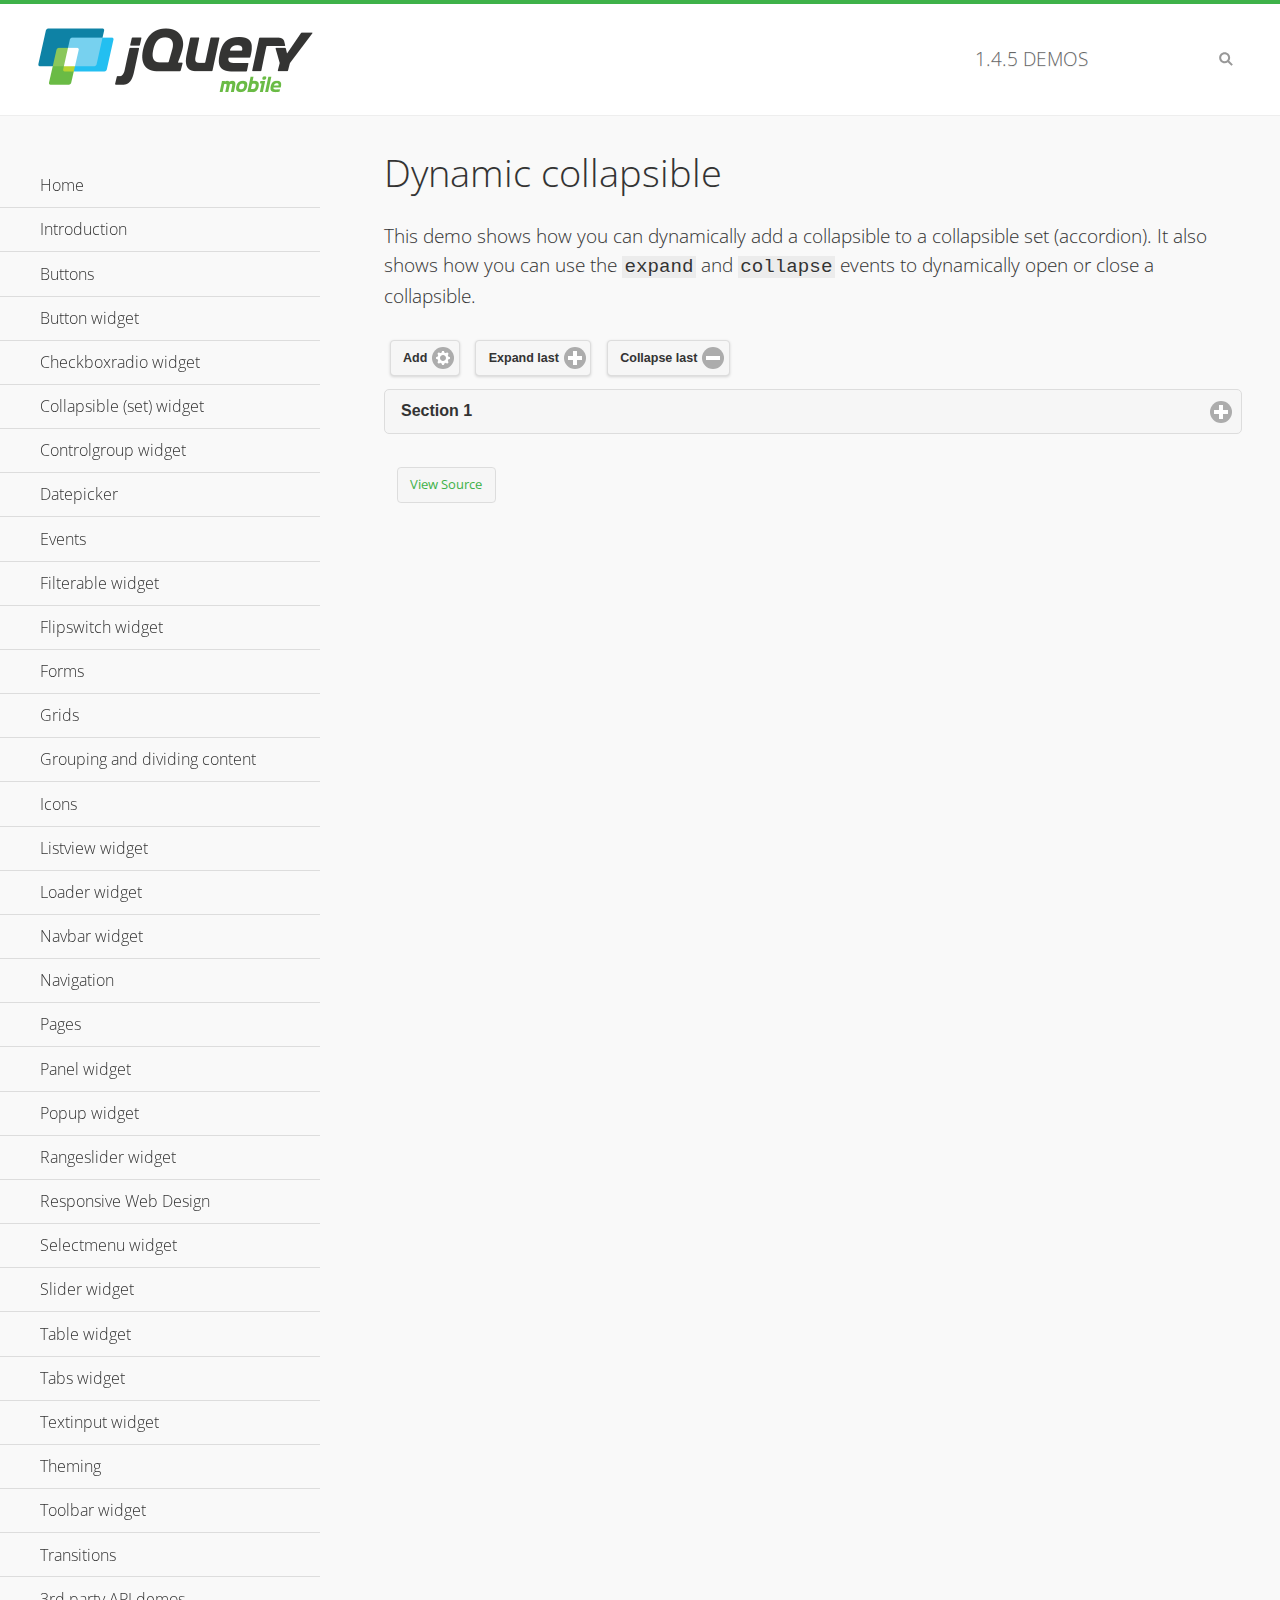
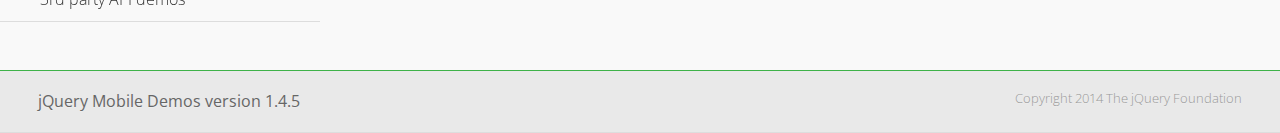
<file: javascript/jquerymobile/demos/collapsible-dynamic/index.html>
<!DOCTYPE html>
<html>
<head>
	<meta charset="utf-8">
	<meta name="viewport" content="width=device-width, initial-scale=1">
	<title>Dynamic collapsible - jQuery Mobile Demos</title>
	<link rel="shortcut icon" href="../favicon.ico">
    <link rel="stylesheet" href="http://fonts.googleapis.com/css?family=Open+Sans:300,400,700">
	<link rel="stylesheet" href="../css/themes/default/jquery.mobile-1.4.5.min.css">
	<link rel="stylesheet" href="../_assets/css/jqm-demos.css">
	<script src="../js/jquery.js"></script>
	<script src="../_assets/js/index.js"></script>
	<script src="../js/jquery.mobile-1.4.5.min.js"></script>
	<script>
		$( document ).on( "pagecreate", function() {
			var nextId = 1;

			$("#add").click(function() {
				nextId++;
				var content = "<div data-role='collapsible' id='set" + nextId + "'><h3>Section " + nextId + "</h3><p>I am the collapsible content in a set so this feels like an accordion. I am hidden by default because I have the 'collapsed' state; you need to expand the header to see me.</p></div>";

				$( "#set" ).append( content ).collapsibleset( "refresh" );
			});

			$( "#expand" ).click(function() {
				$("#set").children(":last").collapsible( "expand" );
			});

			$( "#collapse" ).click(function() {
				$( "#set" ).children( ":last" ).collapsible( "collapse" );
			});
		});
	</script>
</head>
<body>
<div data-role="page" class="jqm-demos">

	<div data-role="header" class="jqm-header">
		<h2><a href="../" title="jQuery Mobile Demos home"><img src="../_assets/img/jquery-logo.png" alt="jQuery Mobile"></a></h2>
		<p><span class="jqm-version"></span> Demos</p>
		<a href="#" class="jqm-navmenu-link ui-btn ui-btn-icon-notext ui-corner-all ui-icon-bars ui-nodisc-icon ui-alt-icon ui-btn-left">Menu</a>
		<a href="#" class="jqm-search-link ui-btn ui-btn-icon-notext ui-corner-all ui-icon-search ui-nodisc-icon ui-alt-icon ui-btn-right">Search</a>
	</div><!-- /header -->

	<div role="main" class="ui-content jqm-content">

        <h1>Dynamic collapsible</h1>

        <p>This demo shows how you can dynamically add a collapsible to a collapsible set (accordion). It also shows how you can use the <code>expand</code> and <code>collapse</code> events to dynamically open or close a collapsible.</p>

        <div data-demo-html="true" data-demo-js="true">
            <button type="button" data-icon="gear" data-iconpos="right" data-mini="true" data-inline="true" id="add">Add</button>
            <button type="button" data-icon="plus" data-iconpos="right" data-mini="true" data-inline="true" id="expand">Expand last</button>
            <button type="button" data-icon="minus" data-iconpos="right" data-mini="true" data-inline="true" id="collapse">Collapse last</button>

            <div data-role="collapsibleset" data-content-theme="a" data-iconpos="right" id="set">
                <div data-role="collapsible" id="set1" data-collapsed="true">
                    <h3>Section 1</h3>
                    <p>I'm the collapsible content.</p>
                </div>
            </div>

        </div><!--/demo-html -->

	</div><!-- /content -->
	    <div data-role="panel" class="jqm-navmenu-panel" data-position="left" data-display="overlay" data-theme="a">
	    	<ul class="jqm-list ui-alt-icon ui-nodisc-icon">
<li data-filtertext="demos homepage" data-icon="home"><a href=".././">Home</a></li>
<li data-filtertext="introduction overview getting started"><a href="../intro/" data-ajax="false">Introduction</a></li>
<li data-filtertext="buttons button markup buttonmarkup method anchor link button element"><a href="../button-markup/" data-ajax="false">Buttons</a></li>
<li data-filtertext="form button widget input button submit reset"><a href="../button/" data-ajax="false">Button widget</a></li>
<li data-role="collapsible" data-enhanced="true" data-collapsed-icon="carat-d" data-expanded-icon="carat-u" data-iconpos="right" data-inset="false" class="ui-collapsible ui-collapsible-themed-content ui-collapsible-collapsed">
	<h3 class="ui-collapsible-heading ui-collapsible-heading-collapsed">
		<a href="#" class="ui-collapsible-heading-toggle ui-btn ui-btn-icon-right ui-btn-inherit ui-icon-carat-d">
		    Checkboxradio widget<span class="ui-collapsible-heading-status"> click to expand contents</span>
		</a>
	</h3>
	<div class="ui-collapsible-content ui-body-inherit ui-collapsible-content-collapsed" aria-hidden="true">
		<ul>
			<li data-filtertext="form checkboxradio widget checkbox input checkboxes controlgroups"><a href="../checkboxradio-checkbox/" data-ajax="false">Checkboxes</a></li>
			<li data-filtertext="form checkboxradio widget radio input radio buttons controlgroups"><a href="../checkboxradio-radio/" data-ajax="false">Radio buttons</a></li>
		</ul>
	</div>
</li>
<li data-role="collapsible" data-enhanced="true" data-collapsed-icon="carat-d" data-expanded-icon="carat-u" data-iconpos="right" data-inset="false" class="ui-collapsible ui-collapsible-themed-content ui-collapsible-collapsed">
	<h3 class="ui-collapsible-heading ui-collapsible-heading-collapsed">
		<a href="#" class="ui-collapsible-heading-toggle ui-btn ui-btn-icon-right ui-btn-inherit ui-icon-carat-d">
			Collapsible (set) widget<span class="ui-collapsible-heading-status"> click to expand contents</span>
		</a>
	</h3>
	<div class="ui-collapsible-content ui-body-inherit ui-collapsible-content-collapsed" aria-hidden="true">
		<ul>
			<li data-filtertext="collapsibles content formatting"><a href="../collapsible/" data-ajax="false">Collapsible</a></li>
			<li data-filtertext="dynamic collapsible set accordion append expand"><a href="../collapsible-dynamic/" data-ajax="false">Dynamic collapsibles</a></li>
			<li data-filtertext="accordions collapsible set widget content formatting grouped collapsibles"><a href="../collapsibleset/" data-ajax="false">Collapsible set</a></li>
		</ul>
	</div>
</li>
<li data-role="collapsible" data-enhanced="true" data-collapsed-icon="carat-d" data-expanded-icon="carat-u" data-iconpos="right" data-inset="false" class="ui-collapsible ui-collapsible-themed-content ui-collapsible-collapsed">
	<h3 class="ui-collapsible-heading ui-collapsible-heading-collapsed">
		<a href="#" class="ui-collapsible-heading-toggle ui-btn ui-btn-icon-right ui-btn-inherit ui-icon-carat-d">
			Controlgroup widget<span class="ui-collapsible-heading-status"> click to expand contents</span>
		</a>
	</h3>
	<div class="ui-collapsible-content ui-body-inherit ui-collapsible-content-collapsed" aria-hidden="true">
		<ul>
			<li data-filtertext="controlgroups selectmenu checkboxradio input grouped buttons horizontal vertical"><a href="../controlgroup/" data-ajax="false">Controlgroup</a></li>
			<li data-filtertext="dynamic controlgroup dynamically add buttons"><a href="../controlgroup-dynamic/" data-ajax="false">Dynamic controlgroups</a></li>
		</ul>
	</div>
</li>
<li data-filtertext="form datepicker widget date input"><a href="../datepicker/" data-ajax="false">Datepicker</a></li>
<li data-role="collapsible" data-enhanced="true" data-collapsed-icon="carat-d" data-expanded-icon="carat-u" data-iconpos="right" data-inset="false" class="ui-collapsible ui-collapsible-themed-content ui-collapsible-collapsed">
	<h3 class="ui-collapsible-heading ui-collapsible-heading-collapsed">
		<a href="#" class="ui-collapsible-heading-toggle ui-btn ui-btn-icon-right ui-btn-inherit ui-icon-carat-d">
			Events<span class="ui-collapsible-heading-status"> click to expand contents</span>
		</a>
	</h3>
	<div class="ui-collapsible-content ui-body-inherit ui-collapsible-content-collapsed" aria-hidden="true">
		<ul>
			<li data-filtertext="swipe to delete list items listviews swipe events"><a href="../swipe-list/" data-ajax="false">Swipe list items</a></li>
			<li data-filtertext="swipe to navigate swipe page navigation swipe events"><a href="../swipe-page/" data-ajax="false">Swipe page navigation</a></li>
		</ul>
	</div>
</li>
<li data-filtertext="filterable filter elements sorting searching listview table"><a href="../filterable/" data-ajax="false">Filterable widget</a></li>
<li data-filtertext="form flipswitch widget flip toggle switch binary select checkbox input"><a href="../flipswitch/" data-ajax="false">Flipswitch widget</a></li>
<li data-role="collapsible" data-enhanced="true" data-collapsed-icon="carat-d" data-expanded-icon="carat-u" data-iconpos="right" data-inset="false" class="ui-collapsible ui-collapsible-themed-content ui-collapsible-collapsed">
	<h3 class="ui-collapsible-heading ui-collapsible-heading-collapsed">
		<a href="#" class="ui-collapsible-heading-toggle ui-btn ui-btn-icon-right ui-btn-inherit ui-icon-carat-d">
			Forms<span class="ui-collapsible-heading-status"> click to expand contents</span>
		</a>
	</h3>
	<div class="ui-collapsible-content ui-body-inherit ui-collapsible-content-collapsed" aria-hidden="true">
		<ul>
			<li data-filtertext="forms text checkbox radio range button submit reset inputs selects textarea slider flipswitch label form elements"><a href="../forms/" data-ajax="false">Forms</a></li>
			<li data-filtertext="form hide labels hidden accessible ui-hidden-accessible forms"><a href="../forms-label-hidden-accessible/" data-ajax="false">Hide labels</a></li>
			<li data-filtertext="form field containers fieldcontain ui-field-contain forms"><a href="../forms-field-contain/" data-ajax="false">Field containers</a></li>
			<li data-filtertext="forms disabled form elements"><a href="../forms-disabled/" data-ajax="false">Forms disabled</a></li>
			<li data-filtertext="forms gallery examples overview forms text checkbox radio range button submit reset inputs selects textarea slider flipswitch label form elements"><a href="../forms-gallery/" data-ajax="false">Forms gallery</a></li>
		</ul>
	</div>
</li>
<li data-role="collapsible" data-enhanced="true" data-collapsed-icon="carat-d" data-expanded-icon="carat-u" data-iconpos="right" data-inset="false" class="ui-collapsible ui-collapsible-themed-content ui-collapsible-collapsed">
	<h3 class="ui-collapsible-heading ui-collapsible-heading-collapsed">
		<a href="#" class="ui-collapsible-heading-toggle ui-btn ui-btn-icon-right ui-btn-inherit ui-icon-carat-d">
			Grids<span class="ui-collapsible-heading-status"> click to expand contents</span>
		</a>
	</h3>
	<div class="ui-collapsible-content ui-body-inherit ui-collapsible-content-collapsed" aria-hidden="true">
		<ul>
			<li data-filtertext="grids columns blocks content formatting rwd responsive css framework"><a href="../grids/" data-ajax="false">Grids</a></li>
			<li data-filtertext="buttons in grids css framework"><a href="../grids-buttons/" data-ajax="false">Buttons in grids</a></li>
			<li data-filtertext="custom responsive grids rwd css framework"><a href="../grids-custom-responsive/" data-ajax="false">Custom responsive grids</a></li>
		</ul>
	</div>
</li>
<li data-filtertext="blocks content formatting sections heading"><a href="../body-bar-classes/" data-ajax="false">Grouping and dividing content</a></li>
<li data-role="collapsible" data-enhanced="true" data-collapsed-icon="carat-d" data-expanded-icon="carat-u" data-iconpos="right" data-inset="false" class="ui-collapsible ui-collapsible-themed-content ui-collapsible-collapsed">
	<h3 class="ui-collapsible-heading ui-collapsible-heading-collapsed">
		<a href="#" class="ui-collapsible-heading-toggle ui-btn ui-btn-icon-right ui-btn-inherit ui-icon-carat-d">
			Icons<span class="ui-collapsible-heading-status"> click to expand contents</span>
		</a>
	</h3>
	<div class="ui-collapsible-content ui-body-inherit ui-collapsible-content-collapsed" aria-hidden="true">
		<ul>
			<li data-filtertext="button icons svg disc alt custom icon position"><a href="../icons/" data-ajax="false">Icons</a></li>
			<li data-filtertext=""><a href="../icons-grunticon/" data-ajax="false">Grunticon loader</a></li>
		</ul>
	</div>
</li>
<li data-role="collapsible" data-enhanced="true" data-collapsed-icon="carat-d" data-expanded-icon="carat-u" data-iconpos="right" data-inset="false" class="ui-collapsible ui-collapsible-themed-content ui-collapsible-collapsed">
	<h3 class="ui-collapsible-heading ui-collapsible-heading-collapsed">
		<a href="#" class="ui-collapsible-heading-toggle ui-btn ui-btn-icon-right ui-btn-inherit ui-icon-carat-d">
			Listview widget<span class="ui-collapsible-heading-status"> click to expand contents</span>
		</a>
	</h3>
	<div class="ui-collapsible-content ui-body-inherit ui-collapsible-content-collapsed" aria-hidden="true">
		<ul>
			<li data-filtertext="listview widget thumbnails icons nested split button collapsible ul ol"><a href="../listview/" data-ajax="false">Listview</a></li>
			<li data-filtertext="autocomplete filterable reveal listview filtertextbeforefilter placeholder"><a href="../listview-autocomplete/" data-ajax="false">Listview autocomplete</a></li>
			<li data-filtertext="autocomplete filterable reveal listview remote data filtertextbeforefilter placeholder"><a href="../listview-autocomplete-remote/" data-ajax="false">Listview autocomplete remote data</a></li>
			<li data-filtertext="autodividers anchor jump scroll linkbars listview lists ul ol"><a href="../listview-autodividers-linkbar/" data-ajax="false">Listview autodividers linkbar</a></li>
			<li data-filtertext="listview autodividers selector autodividersselector lists ul ol"><a href="../listview-autodividers-selector/" data-ajax="false">Listview autodividers selector</a></li>
			<li data-filtertext="listview nested list items"><a href="../listview-nested-lists/" data-ajax="false">Nested Listviews</a></li>
			<li data-filtertext="listview collapsible list items flat"><a href="../listview-collapsible-item-flat/" data-ajax="false">Listview collapsible list items (flat)</a></li>
			<li data-filtertext="listview collapsible list indented"><a href="../listview-collapsible-item-indented/" data-ajax="false">Listview collapsible list items (indented)</a></li>
			<li data-filtertext="grid listview responsive grids responsive listviews lists ul"><a href="../listview-grid/" data-ajax="false">Listview responsive grid</a></li>
		</ul>
	</div>
</li>
<li data-filtertext="loader widget page loading navigation overlay spinner"><a href="../loader/" data-ajax="false">Loader widget</a></li>
<li data-filtertext="navbar widget navmenu toolbars header footer"><a href="../navbar/" data-ajax="false">Navbar widget</a></li>
<li data-role="collapsible" data-enhanced="true" data-collapsed-icon="carat-d" data-expanded-icon="carat-u" data-iconpos="right" data-inset="false" class="ui-collapsible ui-collapsible-themed-content ui-collapsible-collapsed">
	<h3 class="ui-collapsible-heading ui-collapsible-heading-collapsed">
		<a href="#" class="ui-collapsible-heading-toggle ui-btn ui-btn-icon-right ui-btn-inherit ui-icon-carat-d">
			Navigation<span class="ui-collapsible-heading-status"> click to expand contents</span>
		</a>
	</h3>
	<div class="ui-collapsible-content ui-body-inherit ui-collapsible-content-collapsed" aria-hidden="true">
		<ul>
			<li data-filtertext="ajax navigation navigate widget history event method"><a href="../navigation/" data-ajax="false">Navigation</a></li>
			<li data-filtertext="linking pages page links navigation ajax prefetch cache"><a href="../navigation-linking-pages/" data-ajax="false">Linking pages</a></li>
			<!-- <li data-filtertext="php redirect server redirection server-side navigation"><a href="../navigation-php-redirect/" data-ajax="false">PHP redirect demo</a></li>-->
			<li data-filtertext="navigation redirection hash query"><a href="../navigation-hash-processing/" data-ajax="false">Hash processing demo</a></li>
			<li data-filtertext="navigation redirection hash query"><a href="../page-events/" data-ajax="false">Page Navigation Events</a></li>
		</ul>
	</div>
</li>
<li data-role="collapsible" data-enhanced="true" data-collapsed-icon="carat-d" data-expanded-icon="carat-u" data-iconpos="right" data-inset="false" class="ui-collapsible ui-collapsible-themed-content ui-collapsible-collapsed">
	<h3 class="ui-collapsible-heading ui-collapsible-heading-collapsed">
		<a href="#" class="ui-collapsible-heading-toggle ui-btn ui-btn-icon-right ui-btn-inherit ui-icon-carat-d">
			Pages<span class="ui-collapsible-heading-status"> click to expand contents</span>
		</a>
	</h3>
	<div class="ui-collapsible-content ui-body-inherit ui-collapsible-content-collapsed" aria-hidden="true">
		<ul>
			<li data-filtertext="pages page widget ajax navigation"><a href="../pages/" data-ajax="false">Pages</a></li>
			<li data-filtertext="single page"><a href="../pages-single-page/" data-ajax="false">Single page</a></li>
			<li data-filtertext="multipage multi-page page"><a href="../pages-multi-page/" data-ajax="false">Multi-page template</a></li>
			<li data-filtertext="dialog page widget modal popup"><a href="../pages-dialog/" data-ajax="false">Dialog page</a></li>
		</ul>
	</div>
</li>
<li data-role="collapsible" data-enhanced="true" data-collapsed-icon="carat-d" data-expanded-icon="carat-u" data-iconpos="right" data-inset="false" class="ui-collapsible ui-collapsible-themed-content ui-collapsible-collapsed">
	<h3 class="ui-collapsible-heading ui-collapsible-heading-collapsed">
		<a href="#" class="ui-collapsible-heading-toggle ui-btn ui-btn-icon-right ui-btn-inherit ui-icon-carat-d">
			Panel widget<span class="ui-collapsible-heading-status"> click to expand contents</span>
		</a>
	</h3>
	<div class="ui-collapsible-content ui-body-inherit ui-collapsible-content-collapsed" aria-hidden="true">
		<ul>
			<li data-filtertext="panel widget sliding panels reveal push overlay responsive"><a href="../panel/" data-ajax="false">Panel</a></li>
			<li data-filtertext=""><a href="../panel-external/" data-ajax="false">External panels</a></li>
			<li data-filtertext="panel "><a href="../panel-fixed/" data-ajax="false">Fixed panels</a></li>
			<li data-filtertext="panel slide panels sliding panels shadow rwd responsive breakpoint"><a href="../panel-responsive/" data-ajax="false">Panels responsive</a></li>
			<li data-filtertext="panel custom style custom panel width reveal shadow listview panel styling page background wrapper"><a href="../panel-styling/" data-ajax="false">Custom panel style</a></li>
			<li data-filtertext="panel open on swipe"><a href="../panel-swipe-open/" data-ajax="false">Panel open on swipe</a></li>
			<li data-filtertext="panels outside page internal external toolbars"><a href="../panel-external-internal/" data-ajax="false">Panel external and internal</a></li>
		</ul>
	</div>
</li>
<li data-role="collapsible" data-enhanced="true" data-collapsed-icon="carat-d" data-expanded-icon="carat-u" data-iconpos="right" data-inset="false" class="ui-collapsible ui-collapsible-themed-content ui-collapsible-collapsed">
	<h3 class="ui-collapsible-heading ui-collapsible-heading-collapsed">
		<a href="#" class="ui-collapsible-heading-toggle ui-btn ui-btn-icon-right ui-btn-inherit ui-icon-carat-d">
			Popup widget<span class="ui-collapsible-heading-status"> click to expand contents</span>
		</a>
	</h3>
	<div class="ui-collapsible-content ui-body-inherit ui-collapsible-content-collapsed" aria-hidden="true">
		<ul>
			<li data-filtertext="popup widget popups dialog modal transition tooltip lightbox form overlay screen flip pop fade transition"><a href="../popup/" data-ajax="false">Popup</a></li>
			<li data-filtertext="popup alignment position"><a href="../popup-alignment/" data-ajax="false">Popup alignment</a></li>
			<li data-filtertext="popup arrow size popups popover"><a href="../popup-arrow-size/" data-ajax="false">Popup arrow size</a></li>
			<li data-filtertext="dynamic popups popup images lightbox"><a href="../popup-dynamic/" data-ajax="false">Dynamic popups</a></li>
			<li data-filtertext="popups with iframes scaling"><a href="../popup-iframe/" data-ajax="false">Popups with iframes</a></li>
			<li data-filtertext="popup image scaling"><a href="../popup-image-scaling/" data-ajax="false">Popup image scaling</a></li>
			<li data-filtertext="external popup outside multi-page"><a href="../popup-outside-multipage/" data-ajax="false">Popup outside multi-page</a></li>
		</ul>
	</div>
</li>
<li data-filtertext="form rangeslider widget dual sliders dual handle sliders range input"><a href="../rangeslider/" data-ajax="false">Rangeslider widget</a></li>
<li data-filtertext="responsive web design rwd adaptive progressive enhancement PE accessible mobile breakpoints media query media queries"><a href="../rwd/" data-ajax="false">Responsive Web Design</a></li>
<li data-role="collapsible" data-enhanced="true" data-collapsed-icon="carat-d" data-expanded-icon="carat-u" data-iconpos="right" data-inset="false" class="ui-collapsible ui-collapsible-themed-content ui-collapsible-collapsed">
	<h3 class="ui-collapsible-heading ui-collapsible-heading-collapsed">
		<a href="#" class="ui-collapsible-heading-toggle ui-btn ui-btn-icon-right ui-btn-inherit ui-icon-carat-d">
			Selectmenu widget<span class="ui-collapsible-heading-status"> click to expand contents</span>
		</a>
	</h3>
	<div class="ui-collapsible-content ui-body-inherit ui-collapsible-content-collapsed" aria-hidden="true">
		<ul>
			<li data-filtertext="form selectmenu widget select input custom select menu selects"><a href="../selectmenu/" data-ajax="false">Selectmenu</a></li>
			<li data-filtertext="form custom select menu selectmenu widget custom menu option optgroup multiple selects"><a href="../selectmenu-custom/" data-ajax="false">Custom select menu</a></li>
			<li data-filtertext="filterable select filter popup dialog"><a href="../selectmenu-custom-filter/" data-ajax="false">Custom select menu with filter</a></li>
		</ul>
	</div>
</li>
<li data-role="collapsible" data-enhanced="true" data-collapsed-icon="carat-d" data-expanded-icon="carat-u" data-iconpos="right" data-inset="false" class="ui-collapsible ui-collapsible-themed-content ui-collapsible-collapsed">
	<h3 class="ui-collapsible-heading ui-collapsible-heading-collapsed">
		<a href="#" class="ui-collapsible-heading-toggle ui-btn ui-btn-icon-right ui-btn-inherit ui-icon-carat-d">
			Slider widget<span class="ui-collapsible-heading-status"> click to expand contents</span>
		</a>
	</h3>
	<div class="ui-collapsible-content ui-body-inherit ui-collapsible-content-collapsed" aria-hidden="true">
		<ul>
			<li data-filtertext="form slider widget range input single sliders"><a href="../slider/" data-ajax="false">Slider</a></li>
			<li data-filtertext="form slider widget flipswitch slider binary select flip toggle switch"><a href="../slider-flipswitch/" data-ajax="false">Slider flip toggle switch</a></li>
			<li data-filtertext="form slider tooltip handle value input range sliders"><a href="../slider-tooltip/" data-ajax="false">Slider tooltip</a></li>
		</ul>
	</div>
</li>
<li data-role="collapsible" data-enhanced="true" data-collapsed-icon="carat-d" data-expanded-icon="carat-u" data-iconpos="right" data-inset="false" class="ui-collapsible ui-collapsible-themed-content ui-collapsible-collapsed">
	<h3 class="ui-collapsible-heading ui-collapsible-heading-collapsed">
		<a href="#" class="ui-collapsible-heading-toggle ui-btn ui-btn-icon-right ui-btn-inherit ui-icon-carat-d">
			Table widget<span class="ui-collapsible-heading-status"> click to expand contents</span>
		</a>
	</h3>
	<div class="ui-collapsible-content ui-body-inherit ui-collapsible-content-collapsed" aria-hidden="true">
		<ul>
			<li data-filtertext="table widget reflow column toggle th td responsive tables rwd hide show tabular"><a href="../table-column-toggle/" data-ajax="false">Table Column Toggle</a></li>
			<li data-filtertext="table column toggle phone comparison demo"><a href="../table-column-toggle-example/" data-ajax="false">Table Column Toggle demo</a></li>
			<li data-filtertext="responsive tables table column toggle heading groups rwd breakpoint"><a href="../table-column-toggle-heading-groups/" data-ajax="false">Table Column Toggle heading groups</a></li>
			<li data-filtertext="responsive tables table column toggle hide rwd breakpoint customization options"><a href="../table-column-toggle-options/" data-ajax="false">Table Column Toggle options</a></li>
			<li data-filtertext="table reflow th td responsive rwd columns tabular"><a href="../table-reflow/" data-ajax="false">Table Reflow</a></li>
			<li data-filtertext="responsive tables table reflow heading groups rwd breakpoint"><a href="../table-reflow-heading-groups/" data-ajax="false">Table Reflow heading groups</a></li>
			<li data-filtertext="responsive tables table reflow stripes strokes table style"><a href="../table-reflow-stripes-strokes/" data-ajax="false">Table Reflow stripes and strokes</a></li>
			<li data-filtertext="responsive tables table reflow stack custom styles"><a href="../table-reflow-styling/" data-ajax="false">Table Reflow custom styles</a></li>
		</ul>
	</div>
</li>
<li data-filtertext="ui tabs widget"><a href="../tabs/" data-ajax="false">Tabs widget</a></li>
<li data-filtertext="form textinput widget text input textarea number date time tel email file color password"><a href="../textinput/" data-ajax="false">Textinput widget</a></li>
<li data-role="collapsible" data-enhanced="true" data-collapsed-icon="carat-d" data-expanded-icon="carat-u" data-iconpos="right" data-inset="false" class="ui-collapsible ui-collapsible-themed-content ui-collapsible-collapsed">
	<h3 class="ui-collapsible-heading ui-collapsible-heading-collapsed">
		<a href="#" class="ui-collapsible-heading-toggle ui-btn ui-btn-icon-right ui-btn-inherit ui-icon-carat-d">
			Theming<span class="ui-collapsible-heading-status"> click to expand contents</span>
		</a>
	</h3>
	<div class="ui-collapsible-content ui-body-inherit ui-collapsible-content-collapsed" aria-hidden="true">
		<ul>
			<li data-filtertext="default theme swatches theming style css"><a href="../theme-default/" data-ajax="false">Default theme</a></li>
			<li data-filtertext="classic theme old theme swatches theming style css"><a href="../theme-classic/" data-ajax="false">Classic theme</a></li>
		</ul>
	</div>
</li>
<li data-role="collapsible" data-enhanced="true" data-collapsed-icon="carat-d" data-expanded-icon="carat-u" data-iconpos="right" data-inset="false" class="ui-collapsible ui-collapsible-themed-content ui-collapsible-collapsed">
	<h3 class="ui-collapsible-heading ui-collapsible-heading-collapsed">
		<a href="#" class="ui-collapsible-heading-toggle ui-btn ui-btn-icon-right ui-btn-inherit ui-icon-carat-d">
			Toolbar widget<span class="ui-collapsible-heading-status"> click to expand contents</span>
		</a>
	</h3>
	<div class="ui-collapsible-content ui-body-inherit ui-collapsible-content-collapsed" aria-hidden="true">
		<ul>
			<li data-filtertext="toolbar widget header footer toolbars fixed fullscreen external sections"><a href="../toolbar/" data-ajax="false">Toolbar</a></li>
			<li data-filtertext="dynamic toolbars dynamically add toolbar header footer"><a href="../toolbar-dynamic/" data-ajax="false">Dynamic toolbars</a></li>
			<li data-filtertext="external toolbars header footer"><a href="../toolbar-external/" data-ajax="false">External toolbars</a></li>
			<li data-filtertext="fixed toolbars header footer"><a href="../toolbar-fixed/" data-ajax="false">Fixed toolbars</a></li>
			<li data-filtertext="fixed fullscreen toolbars header footer"><a href="../toolbar-fixed-fullscreen/" data-ajax="false">Fullscreen toolbars</a></li>
			<li data-filtertext="external fixed toolbars header footer"><a href="../toolbar-fixed-external/" data-ajax="false">Fixed external toolbars</a></li>
			<li data-filtertext="external persistent toolbars header footer navbar navmenu"><a href="../toolbar-fixed-persistent/" data-ajax="false">Persistent toolbars</a></li>
			<li data-filtertext="external ajax optimized toolbars persistent toolbars header footer navbar"><a href="../toolbar-fixed-persistent-optimized/" data-ajax="false">Ajax optimized toolbars</a></li>
			<li data-filtertext="form in toolbars header footer"><a href="../toolbar-fixed-forms/" data-ajax="false">Form in toolbar</a></li>
		</ul>
	</div>
</li>
<li data-filtertext="page transitions animated pages popup navigation flip slide fade pop"><a href="../transitions/" data-ajax="false">Transitions</a></li>
<li data-role="collapsible" data-enhanced="true" data-collapsed-icon="carat-d" data-expanded-icon="carat-u" data-iconpos="right" data-inset="false" class="ui-collapsible ui-collapsible-themed-content ui-collapsible-collapsed">
	<h3 class="ui-collapsible-heading ui-collapsible-heading-collapsed">
		<a href="#" class="ui-collapsible-heading-toggle ui-btn ui-btn-icon-right ui-btn-inherit ui-icon-carat-d">
			3rd party API demos<span class="ui-collapsible-heading-status"> click to expand contents</span>
		</a>
	</h3>
	<div class="ui-collapsible-content ui-body-inherit ui-collapsible-content-collapsed" aria-hidden="true">
		<ul>
			<li data-filtertext="backbone requirejs navigation router"><a href="../backbone-requirejs/" data-ajax="false">Backbone RequireJS</a></li>
			<li data-filtertext="google maps geolocation demo"><a href="../map-geolocation/" data-ajax="false">Google Maps geolocation</a></li>
			<li data-filtertext="google maps hybrid"><a href="../map-list-toggle/" data-ajax="false">Google Maps list toggle</a></li>
		</ul>
	</div>
</li>



		     </ul>
		</div><!-- /panel -->


	<div data-role="footer" data-position="fixed" data-tap-toggle="false" class="jqm-footer">
		<p>jQuery Mobile Demos version <span class="jqm-version"></span></p>
		<p>Copyright 2014 The jQuery Foundation</p>
	</div><!-- /footer -->
	<!-- TODO: This should become an external panel so we can add input to markup (unique ID) -->
    <div data-role="panel" class="jqm-search-panel" data-position="right" data-display="overlay" data-theme="a">
		<div class="jqm-search">
			<ul class="jqm-list" data-filter-placeholder="Search demos..." data-filter-reveal="true">
<li data-filtertext="demos homepage" data-icon="home"><a href=".././">Home</a></li>
<li data-filtertext="introduction overview getting started"><a href="../intro/" data-ajax="false">Introduction</a></li>
<li data-filtertext="buttons button markup buttonmarkup method anchor link button element"><a href="../button-markup/" data-ajax="false">Buttons</a></li>
<li data-filtertext="form button widget input button submit reset"><a href="../button/" data-ajax="false">Button widget</a></li>
<li data-role="collapsible" data-enhanced="true" data-collapsed-icon="carat-d" data-expanded-icon="carat-u" data-iconpos="right" data-inset="false" class="ui-collapsible ui-collapsible-themed-content ui-collapsible-collapsed">
	<h3 class="ui-collapsible-heading ui-collapsible-heading-collapsed">
		<a href="#" class="ui-collapsible-heading-toggle ui-btn ui-btn-icon-right ui-btn-inherit ui-icon-carat-d">
		    Checkboxradio widget<span class="ui-collapsible-heading-status"> click to expand contents</span>
		</a>
	</h3>
	<div class="ui-collapsible-content ui-body-inherit ui-collapsible-content-collapsed" aria-hidden="true">
		<ul>
			<li data-filtertext="form checkboxradio widget checkbox input checkboxes controlgroups"><a href="../checkboxradio-checkbox/" data-ajax="false">Checkboxes</a></li>
			<li data-filtertext="form checkboxradio widget radio input radio buttons controlgroups"><a href="../checkboxradio-radio/" data-ajax="false">Radio buttons</a></li>
		</ul>
	</div>
</li>
<li data-role="collapsible" data-enhanced="true" data-collapsed-icon="carat-d" data-expanded-icon="carat-u" data-iconpos="right" data-inset="false" class="ui-collapsible ui-collapsible-themed-content ui-collapsible-collapsed">
	<h3 class="ui-collapsible-heading ui-collapsible-heading-collapsed">
		<a href="#" class="ui-collapsible-heading-toggle ui-btn ui-btn-icon-right ui-btn-inherit ui-icon-carat-d">
			Collapsible (set) widget<span class="ui-collapsible-heading-status"> click to expand contents</span>
		</a>
	</h3>
	<div class="ui-collapsible-content ui-body-inherit ui-collapsible-content-collapsed" aria-hidden="true">
		<ul>
			<li data-filtertext="collapsibles content formatting"><a href="../collapsible/" data-ajax="false">Collapsible</a></li>
			<li data-filtertext="dynamic collapsible set accordion append expand"><a href="../collapsible-dynamic/" data-ajax="false">Dynamic collapsibles</a></li>
			<li data-filtertext="accordions collapsible set widget content formatting grouped collapsibles"><a href="../collapsibleset/" data-ajax="false">Collapsible set</a></li>
		</ul>
	</div>
</li>
<li data-role="collapsible" data-enhanced="true" data-collapsed-icon="carat-d" data-expanded-icon="carat-u" data-iconpos="right" data-inset="false" class="ui-collapsible ui-collapsible-themed-content ui-collapsible-collapsed">
	<h3 class="ui-collapsible-heading ui-collapsible-heading-collapsed">
		<a href="#" class="ui-collapsible-heading-toggle ui-btn ui-btn-icon-right ui-btn-inherit ui-icon-carat-d">
			Controlgroup widget<span class="ui-collapsible-heading-status"> click to expand contents</span>
		</a>
	</h3>
	<div class="ui-collapsible-content ui-body-inherit ui-collapsible-content-collapsed" aria-hidden="true">
		<ul>
			<li data-filtertext="controlgroups selectmenu checkboxradio input grouped buttons horizontal vertical"><a href="../controlgroup/" data-ajax="false">Controlgroup</a></li>
			<li data-filtertext="dynamic controlgroup dynamically add buttons"><a href="../controlgroup-dynamic/" data-ajax="false">Dynamic controlgroups</a></li>
		</ul>
	</div>
</li>
<li data-filtertext="form datepicker widget date input"><a href="../datepicker/" data-ajax="false">Datepicker</a></li>
<li data-role="collapsible" data-enhanced="true" data-collapsed-icon="carat-d" data-expanded-icon="carat-u" data-iconpos="right" data-inset="false" class="ui-collapsible ui-collapsible-themed-content ui-collapsible-collapsed">
	<h3 class="ui-collapsible-heading ui-collapsible-heading-collapsed">
		<a href="#" class="ui-collapsible-heading-toggle ui-btn ui-btn-icon-right ui-btn-inherit ui-icon-carat-d">
			Events<span class="ui-collapsible-heading-status"> click to expand contents</span>
		</a>
	</h3>
	<div class="ui-collapsible-content ui-body-inherit ui-collapsible-content-collapsed" aria-hidden="true">
		<ul>
			<li data-filtertext="swipe to delete list items listviews swipe events"><a href="../swipe-list/" data-ajax="false">Swipe list items</a></li>
			<li data-filtertext="swipe to navigate swipe page navigation swipe events"><a href="../swipe-page/" data-ajax="false">Swipe page navigation</a></li>
		</ul>
	</div>
</li>
<li data-filtertext="filterable filter elements sorting searching listview table"><a href="../filterable/" data-ajax="false">Filterable widget</a></li>
<li data-filtertext="form flipswitch widget flip toggle switch binary select checkbox input"><a href="../flipswitch/" data-ajax="false">Flipswitch widget</a></li>
<li data-role="collapsible" data-enhanced="true" data-collapsed-icon="carat-d" data-expanded-icon="carat-u" data-iconpos="right" data-inset="false" class="ui-collapsible ui-collapsible-themed-content ui-collapsible-collapsed">
	<h3 class="ui-collapsible-heading ui-collapsible-heading-collapsed">
		<a href="#" class="ui-collapsible-heading-toggle ui-btn ui-btn-icon-right ui-btn-inherit ui-icon-carat-d">
			Forms<span class="ui-collapsible-heading-status"> click to expand contents</span>
		</a>
	</h3>
	<div class="ui-collapsible-content ui-body-inherit ui-collapsible-content-collapsed" aria-hidden="true">
		<ul>
			<li data-filtertext="forms text checkbox radio range button submit reset inputs selects textarea slider flipswitch label form elements"><a href="../forms/" data-ajax="false">Forms</a></li>
			<li data-filtertext="form hide labels hidden accessible ui-hidden-accessible forms"><a href="../forms-label-hidden-accessible/" data-ajax="false">Hide labels</a></li>
			<li data-filtertext="form field containers fieldcontain ui-field-contain forms"><a href="../forms-field-contain/" data-ajax="false">Field containers</a></li>
			<li data-filtertext="forms disabled form elements"><a href="../forms-disabled/" data-ajax="false">Forms disabled</a></li>
			<li data-filtertext="forms gallery examples overview forms text checkbox radio range button submit reset inputs selects textarea slider flipswitch label form elements"><a href="../forms-gallery/" data-ajax="false">Forms gallery</a></li>
		</ul>
	</div>
</li>
<li data-role="collapsible" data-enhanced="true" data-collapsed-icon="carat-d" data-expanded-icon="carat-u" data-iconpos="right" data-inset="false" class="ui-collapsible ui-collapsible-themed-content ui-collapsible-collapsed">
	<h3 class="ui-collapsible-heading ui-collapsible-heading-collapsed">
		<a href="#" class="ui-collapsible-heading-toggle ui-btn ui-btn-icon-right ui-btn-inherit ui-icon-carat-d">
			Grids<span class="ui-collapsible-heading-status"> click to expand contents</span>
		</a>
	</h3>
	<div class="ui-collapsible-content ui-body-inherit ui-collapsible-content-collapsed" aria-hidden="true">
		<ul>
			<li data-filtertext="grids columns blocks content formatting rwd responsive css framework"><a href="../grids/" data-ajax="false">Grids</a></li>
			<li data-filtertext="buttons in grids css framework"><a href="../grids-buttons/" data-ajax="false">Buttons in grids</a></li>
			<li data-filtertext="custom responsive grids rwd css framework"><a href="../grids-custom-responsive/" data-ajax="false">Custom responsive grids</a></li>
		</ul>
	</div>
</li>
<li data-filtertext="blocks content formatting sections heading"><a href="../body-bar-classes/" data-ajax="false">Grouping and dividing content</a></li>
<li data-role="collapsible" data-enhanced="true" data-collapsed-icon="carat-d" data-expanded-icon="carat-u" data-iconpos="right" data-inset="false" class="ui-collapsible ui-collapsible-themed-content ui-collapsible-collapsed">
	<h3 class="ui-collapsible-heading ui-collapsible-heading-collapsed">
		<a href="#" class="ui-collapsible-heading-toggle ui-btn ui-btn-icon-right ui-btn-inherit ui-icon-carat-d">
			Icons<span class="ui-collapsible-heading-status"> click to expand contents</span>
		</a>
	</h3>
	<div class="ui-collapsible-content ui-body-inherit ui-collapsible-content-collapsed" aria-hidden="true">
		<ul>
			<li data-filtertext="button icons svg disc alt custom icon position"><a href="../icons/" data-ajax="false">Icons</a></li>
			<li data-filtertext=""><a href="../icons-grunticon/" data-ajax="false">Grunticon loader</a></li>
		</ul>
	</div>
</li>
<li data-role="collapsible" data-enhanced="true" data-collapsed-icon="carat-d" data-expanded-icon="carat-u" data-iconpos="right" data-inset="false" class="ui-collapsible ui-collapsible-themed-content ui-collapsible-collapsed">
	<h3 class="ui-collapsible-heading ui-collapsible-heading-collapsed">
		<a href="#" class="ui-collapsible-heading-toggle ui-btn ui-btn-icon-right ui-btn-inherit ui-icon-carat-d">
			Listview widget<span class="ui-collapsible-heading-status"> click to expand contents</span>
		</a>
	</h3>
	<div class="ui-collapsible-content ui-body-inherit ui-collapsible-content-collapsed" aria-hidden="true">
		<ul>
			<li data-filtertext="listview widget thumbnails icons nested split button collapsible ul ol"><a href="../listview/" data-ajax="false">Listview</a></li>
			<li data-filtertext="autocomplete filterable reveal listview filtertextbeforefilter placeholder"><a href="../listview-autocomplete/" data-ajax="false">Listview autocomplete</a></li>
			<li data-filtertext="autocomplete filterable reveal listview remote data filtertextbeforefilter placeholder"><a href="../listview-autocomplete-remote/" data-ajax="false">Listview autocomplete remote data</a></li>
			<li data-filtertext="autodividers anchor jump scroll linkbars listview lists ul ol"><a href="../listview-autodividers-linkbar/" data-ajax="false">Listview autodividers linkbar</a></li>
			<li data-filtertext="listview autodividers selector autodividersselector lists ul ol"><a href="../listview-autodividers-selector/" data-ajax="false">Listview autodividers selector</a></li>
			<li data-filtertext="listview nested list items"><a href="../listview-nested-lists/" data-ajax="false">Nested Listviews</a></li>
			<li data-filtertext="listview collapsible list items flat"><a href="../listview-collapsible-item-flat/" data-ajax="false">Listview collapsible list items (flat)</a></li>
			<li data-filtertext="listview collapsible list indented"><a href="../listview-collapsible-item-indented/" data-ajax="false">Listview collapsible list items (indented)</a></li>
			<li data-filtertext="grid listview responsive grids responsive listviews lists ul"><a href="../listview-grid/" data-ajax="false">Listview responsive grid</a></li>
		</ul>
	</div>
</li>
<li data-filtertext="loader widget page loading navigation overlay spinner"><a href="../loader/" data-ajax="false">Loader widget</a></li>
<li data-filtertext="navbar widget navmenu toolbars header footer"><a href="../navbar/" data-ajax="false">Navbar widget</a></li>
<li data-role="collapsible" data-enhanced="true" data-collapsed-icon="carat-d" data-expanded-icon="carat-u" data-iconpos="right" data-inset="false" class="ui-collapsible ui-collapsible-themed-content ui-collapsible-collapsed">
	<h3 class="ui-collapsible-heading ui-collapsible-heading-collapsed">
		<a href="#" class="ui-collapsible-heading-toggle ui-btn ui-btn-icon-right ui-btn-inherit ui-icon-carat-d">
			Navigation<span class="ui-collapsible-heading-status"> click to expand contents</span>
		</a>
	</h3>
	<div class="ui-collapsible-content ui-body-inherit ui-collapsible-content-collapsed" aria-hidden="true">
		<ul>
			<li data-filtertext="ajax navigation navigate widget history event method"><a href="../navigation/" data-ajax="false">Navigation</a></li>
			<li data-filtertext="linking pages page links navigation ajax prefetch cache"><a href="../navigation-linking-pages/" data-ajax="false">Linking pages</a></li>
			<!-- <li data-filtertext="php redirect server redirection server-side navigation"><a href="../navigation-php-redirect/" data-ajax="false">PHP redirect demo</a></li>-->
			<li data-filtertext="navigation redirection hash query"><a href="../navigation-hash-processing/" data-ajax="false">Hash processing demo</a></li>
			<li data-filtertext="navigation redirection hash query"><a href="../page-events/" data-ajax="false">Page Navigation Events</a></li>
		</ul>
	</div>
</li>
<li data-role="collapsible" data-enhanced="true" data-collapsed-icon="carat-d" data-expanded-icon="carat-u" data-iconpos="right" data-inset="false" class="ui-collapsible ui-collapsible-themed-content ui-collapsible-collapsed">
	<h3 class="ui-collapsible-heading ui-collapsible-heading-collapsed">
		<a href="#" class="ui-collapsible-heading-toggle ui-btn ui-btn-icon-right ui-btn-inherit ui-icon-carat-d">
			Pages<span class="ui-collapsible-heading-status"> click to expand contents</span>
		</a>
	</h3>
	<div class="ui-collapsible-content ui-body-inherit ui-collapsible-content-collapsed" aria-hidden="true">
		<ul>
			<li data-filtertext="pages page widget ajax navigation"><a href="../pages/" data-ajax="false">Pages</a></li>
			<li data-filtertext="single page"><a href="../pages-single-page/" data-ajax="false">Single page</a></li>
			<li data-filtertext="multipage multi-page page"><a href="../pages-multi-page/" data-ajax="false">Multi-page template</a></li>
			<li data-filtertext="dialog page widget modal popup"><a href="../pages-dialog/" data-ajax="false">Dialog page</a></li>
		</ul>
	</div>
</li>
<li data-role="collapsible" data-enhanced="true" data-collapsed-icon="carat-d" data-expanded-icon="carat-u" data-iconpos="right" data-inset="false" class="ui-collapsible ui-collapsible-themed-content ui-collapsible-collapsed">
	<h3 class="ui-collapsible-heading ui-collapsible-heading-collapsed">
		<a href="#" class="ui-collapsible-heading-toggle ui-btn ui-btn-icon-right ui-btn-inherit ui-icon-carat-d">
			Panel widget<span class="ui-collapsible-heading-status"> click to expand contents</span>
		</a>
	</h3>
	<div class="ui-collapsible-content ui-body-inherit ui-collapsible-content-collapsed" aria-hidden="true">
		<ul>
			<li data-filtertext="panel widget sliding panels reveal push overlay responsive"><a href="../panel/" data-ajax="false">Panel</a></li>
			<li data-filtertext=""><a href="../panel-external/" data-ajax="false">External panels</a></li>
			<li data-filtertext="panel "><a href="../panel-fixed/" data-ajax="false">Fixed panels</a></li>
			<li data-filtertext="panel slide panels sliding panels shadow rwd responsive breakpoint"><a href="../panel-responsive/" data-ajax="false">Panels responsive</a></li>
			<li data-filtertext="panel custom style custom panel width reveal shadow listview panel styling page background wrapper"><a href="../panel-styling/" data-ajax="false">Custom panel style</a></li>
			<li data-filtertext="panel open on swipe"><a href="../panel-swipe-open/" data-ajax="false">Panel open on swipe</a></li>
			<li data-filtertext="panels outside page internal external toolbars"><a href="../panel-external-internal/" data-ajax="false">Panel external and internal</a></li>
		</ul>
	</div>
</li>
<li data-role="collapsible" data-enhanced="true" data-collapsed-icon="carat-d" data-expanded-icon="carat-u" data-iconpos="right" data-inset="false" class="ui-collapsible ui-collapsible-themed-content ui-collapsible-collapsed">
	<h3 class="ui-collapsible-heading ui-collapsible-heading-collapsed">
		<a href="#" class="ui-collapsible-heading-toggle ui-btn ui-btn-icon-right ui-btn-inherit ui-icon-carat-d">
			Popup widget<span class="ui-collapsible-heading-status"> click to expand contents</span>
		</a>
	</h3>
	<div class="ui-collapsible-content ui-body-inherit ui-collapsible-content-collapsed" aria-hidden="true">
		<ul>
			<li data-filtertext="popup widget popups dialog modal transition tooltip lightbox form overlay screen flip pop fade transition"><a href="../popup/" data-ajax="false">Popup</a></li>
			<li data-filtertext="popup alignment position"><a href="../popup-alignment/" data-ajax="false">Popup alignment</a></li>
			<li data-filtertext="popup arrow size popups popover"><a href="../popup-arrow-size/" data-ajax="false">Popup arrow size</a></li>
			<li data-filtertext="dynamic popups popup images lightbox"><a href="../popup-dynamic/" data-ajax="false">Dynamic popups</a></li>
			<li data-filtertext="popups with iframes scaling"><a href="../popup-iframe/" data-ajax="false">Popups with iframes</a></li>
			<li data-filtertext="popup image scaling"><a href="../popup-image-scaling/" data-ajax="false">Popup image scaling</a></li>
			<li data-filtertext="external popup outside multi-page"><a href="../popup-outside-multipage/" data-ajax="false">Popup outside multi-page</a></li>
		</ul>
	</div>
</li>
<li data-filtertext="form rangeslider widget dual sliders dual handle sliders range input"><a href="../rangeslider/" data-ajax="false">Rangeslider widget</a></li>
<li data-filtertext="responsive web design rwd adaptive progressive enhancement PE accessible mobile breakpoints media query media queries"><a href="../rwd/" data-ajax="false">Responsive Web Design</a></li>
<li data-role="collapsible" data-enhanced="true" data-collapsed-icon="carat-d" data-expanded-icon="carat-u" data-iconpos="right" data-inset="false" class="ui-collapsible ui-collapsible-themed-content ui-collapsible-collapsed">
	<h3 class="ui-collapsible-heading ui-collapsible-heading-collapsed">
		<a href="#" class="ui-collapsible-heading-toggle ui-btn ui-btn-icon-right ui-btn-inherit ui-icon-carat-d">
			Selectmenu widget<span class="ui-collapsible-heading-status"> click to expand contents</span>
		</a>
	</h3>
	<div class="ui-collapsible-content ui-body-inherit ui-collapsible-content-collapsed" aria-hidden="true">
		<ul>
			<li data-filtertext="form selectmenu widget select input custom select menu selects"><a href="../selectmenu/" data-ajax="false">Selectmenu</a></li>
			<li data-filtertext="form custom select menu selectmenu widget custom menu option optgroup multiple selects"><a href="../selectmenu-custom/" data-ajax="false">Custom select menu</a></li>
			<li data-filtertext="filterable select filter popup dialog"><a href="../selectmenu-custom-filter/" data-ajax="false">Custom select menu with filter</a></li>
		</ul>
	</div>
</li>
<li data-role="collapsible" data-enhanced="true" data-collapsed-icon="carat-d" data-expanded-icon="carat-u" data-iconpos="right" data-inset="false" class="ui-collapsible ui-collapsible-themed-content ui-collapsible-collapsed">
	<h3 class="ui-collapsible-heading ui-collapsible-heading-collapsed">
		<a href="#" class="ui-collapsible-heading-toggle ui-btn ui-btn-icon-right ui-btn-inherit ui-icon-carat-d">
			Slider widget<span class="ui-collapsible-heading-status"> click to expand contents</span>
		</a>
	</h3>
	<div class="ui-collapsible-content ui-body-inherit ui-collapsible-content-collapsed" aria-hidden="true">
		<ul>
			<li data-filtertext="form slider widget range input single sliders"><a href="../slider/" data-ajax="false">Slider</a></li>
			<li data-filtertext="form slider widget flipswitch slider binary select flip toggle switch"><a href="../slider-flipswitch/" data-ajax="false">Slider flip toggle switch</a></li>
			<li data-filtertext="form slider tooltip handle value input range sliders"><a href="../slider-tooltip/" data-ajax="false">Slider tooltip</a></li>
		</ul>
	</div>
</li>
<li data-role="collapsible" data-enhanced="true" data-collapsed-icon="carat-d" data-expanded-icon="carat-u" data-iconpos="right" data-inset="false" class="ui-collapsible ui-collapsible-themed-content ui-collapsible-collapsed">
	<h3 class="ui-collapsible-heading ui-collapsible-heading-collapsed">
		<a href="#" class="ui-collapsible-heading-toggle ui-btn ui-btn-icon-right ui-btn-inherit ui-icon-carat-d">
			Table widget<span class="ui-collapsible-heading-status"> click to expand contents</span>
		</a>
	</h3>
	<div class="ui-collapsible-content ui-body-inherit ui-collapsible-content-collapsed" aria-hidden="true">
		<ul>
			<li data-filtertext="table widget reflow column toggle th td responsive tables rwd hide show tabular"><a href="../table-column-toggle/" data-ajax="false">Table Column Toggle</a></li>
			<li data-filtertext="table column toggle phone comparison demo"><a href="../table-column-toggle-example/" data-ajax="false">Table Column Toggle demo</a></li>
			<li data-filtertext="responsive tables table column toggle heading groups rwd breakpoint"><a href="../table-column-toggle-heading-groups/" data-ajax="false">Table Column Toggle heading groups</a></li>
			<li data-filtertext="responsive tables table column toggle hide rwd breakpoint customization options"><a href="../table-column-toggle-options/" data-ajax="false">Table Column Toggle options</a></li>
			<li data-filtertext="table reflow th td responsive rwd columns tabular"><a href="../table-reflow/" data-ajax="false">Table Reflow</a></li>
			<li data-filtertext="responsive tables table reflow heading groups rwd breakpoint"><a href="../table-reflow-heading-groups/" data-ajax="false">Table Reflow heading groups</a></li>
			<li data-filtertext="responsive tables table reflow stripes strokes table style"><a href="../table-reflow-stripes-strokes/" data-ajax="false">Table Reflow stripes and strokes</a></li>
			<li data-filtertext="responsive tables table reflow stack custom styles"><a href="../table-reflow-styling/" data-ajax="false">Table Reflow custom styles</a></li>
		</ul>
	</div>
</li>
<li data-filtertext="ui tabs widget"><a href="../tabs/" data-ajax="false">Tabs widget</a></li>
<li data-filtertext="form textinput widget text input textarea number date time tel email file color password"><a href="../textinput/" data-ajax="false">Textinput widget</a></li>
<li data-role="collapsible" data-enhanced="true" data-collapsed-icon="carat-d" data-expanded-icon="carat-u" data-iconpos="right" data-inset="false" class="ui-collapsible ui-collapsible-themed-content ui-collapsible-collapsed">
	<h3 class="ui-collapsible-heading ui-collapsible-heading-collapsed">
		<a href="#" class="ui-collapsible-heading-toggle ui-btn ui-btn-icon-right ui-btn-inherit ui-icon-carat-d">
			Theming<span class="ui-collapsible-heading-status"> click to expand contents</span>
		</a>
	</h3>
	<div class="ui-collapsible-content ui-body-inherit ui-collapsible-content-collapsed" aria-hidden="true">
		<ul>
			<li data-filtertext="default theme swatches theming style css"><a href="../theme-default/" data-ajax="false">Default theme</a></li>
			<li data-filtertext="classic theme old theme swatches theming style css"><a href="../theme-classic/" data-ajax="false">Classic theme</a></li>
		</ul>
	</div>
</li>
<li data-role="collapsible" data-enhanced="true" data-collapsed-icon="carat-d" data-expanded-icon="carat-u" data-iconpos="right" data-inset="false" class="ui-collapsible ui-collapsible-themed-content ui-collapsible-collapsed">
	<h3 class="ui-collapsible-heading ui-collapsible-heading-collapsed">
		<a href="#" class="ui-collapsible-heading-toggle ui-btn ui-btn-icon-right ui-btn-inherit ui-icon-carat-d">
			Toolbar widget<span class="ui-collapsible-heading-status"> click to expand contents</span>
		</a>
	</h3>
	<div class="ui-collapsible-content ui-body-inherit ui-collapsible-content-collapsed" aria-hidden="true">
		<ul>
			<li data-filtertext="toolbar widget header footer toolbars fixed fullscreen external sections"><a href="../toolbar/" data-ajax="false">Toolbar</a></li>
			<li data-filtertext="dynamic toolbars dynamically add toolbar header footer"><a href="../toolbar-dynamic/" data-ajax="false">Dynamic toolbars</a></li>
			<li data-filtertext="external toolbars header footer"><a href="../toolbar-external/" data-ajax="false">External toolbars</a></li>
			<li data-filtertext="fixed toolbars header footer"><a href="../toolbar-fixed/" data-ajax="false">Fixed toolbars</a></li>
			<li data-filtertext="fixed fullscreen toolbars header footer"><a href="../toolbar-fixed-fullscreen/" data-ajax="false">Fullscreen toolbars</a></li>
			<li data-filtertext="external fixed toolbars header footer"><a href="../toolbar-fixed-external/" data-ajax="false">Fixed external toolbars</a></li>
			<li data-filtertext="external persistent toolbars header footer navbar navmenu"><a href="../toolbar-fixed-persistent/" data-ajax="false">Persistent toolbars</a></li>
			<li data-filtertext="external ajax optimized toolbars persistent toolbars header footer navbar"><a href="../toolbar-fixed-persistent-optimized/" data-ajax="false">Ajax optimized toolbars</a></li>
			<li data-filtertext="form in toolbars header footer"><a href="../toolbar-fixed-forms/" data-ajax="false">Form in toolbar</a></li>
		</ul>
	</div>
</li>
<li data-filtertext="page transitions animated pages popup navigation flip slide fade pop"><a href="../transitions/" data-ajax="false">Transitions</a></li>
<li data-role="collapsible" data-enhanced="true" data-collapsed-icon="carat-d" data-expanded-icon="carat-u" data-iconpos="right" data-inset="false" class="ui-collapsible ui-collapsible-themed-content ui-collapsible-collapsed">
	<h3 class="ui-collapsible-heading ui-collapsible-heading-collapsed">
		<a href="#" class="ui-collapsible-heading-toggle ui-btn ui-btn-icon-right ui-btn-inherit ui-icon-carat-d">
			3rd party API demos<span class="ui-collapsible-heading-status"> click to expand contents</span>
		</a>
	</h3>
	<div class="ui-collapsible-content ui-body-inherit ui-collapsible-content-collapsed" aria-hidden="true">
		<ul>
			<li data-filtertext="backbone requirejs navigation router"><a href="../backbone-requirejs/" data-ajax="false">Backbone RequireJS</a></li>
			<li data-filtertext="google maps geolocation demo"><a href="../map-geolocation/" data-ajax="false">Google Maps geolocation</a></li>
			<li data-filtertext="google maps hybrid"><a href="../map-list-toggle/" data-ajax="false">Google Maps list toggle</a></li>
		</ul>
	</div>
</li>



			</ul>
		</div>
	</div><!-- /panel -->


</div><!-- /page -->

</body>
</html>
</file>
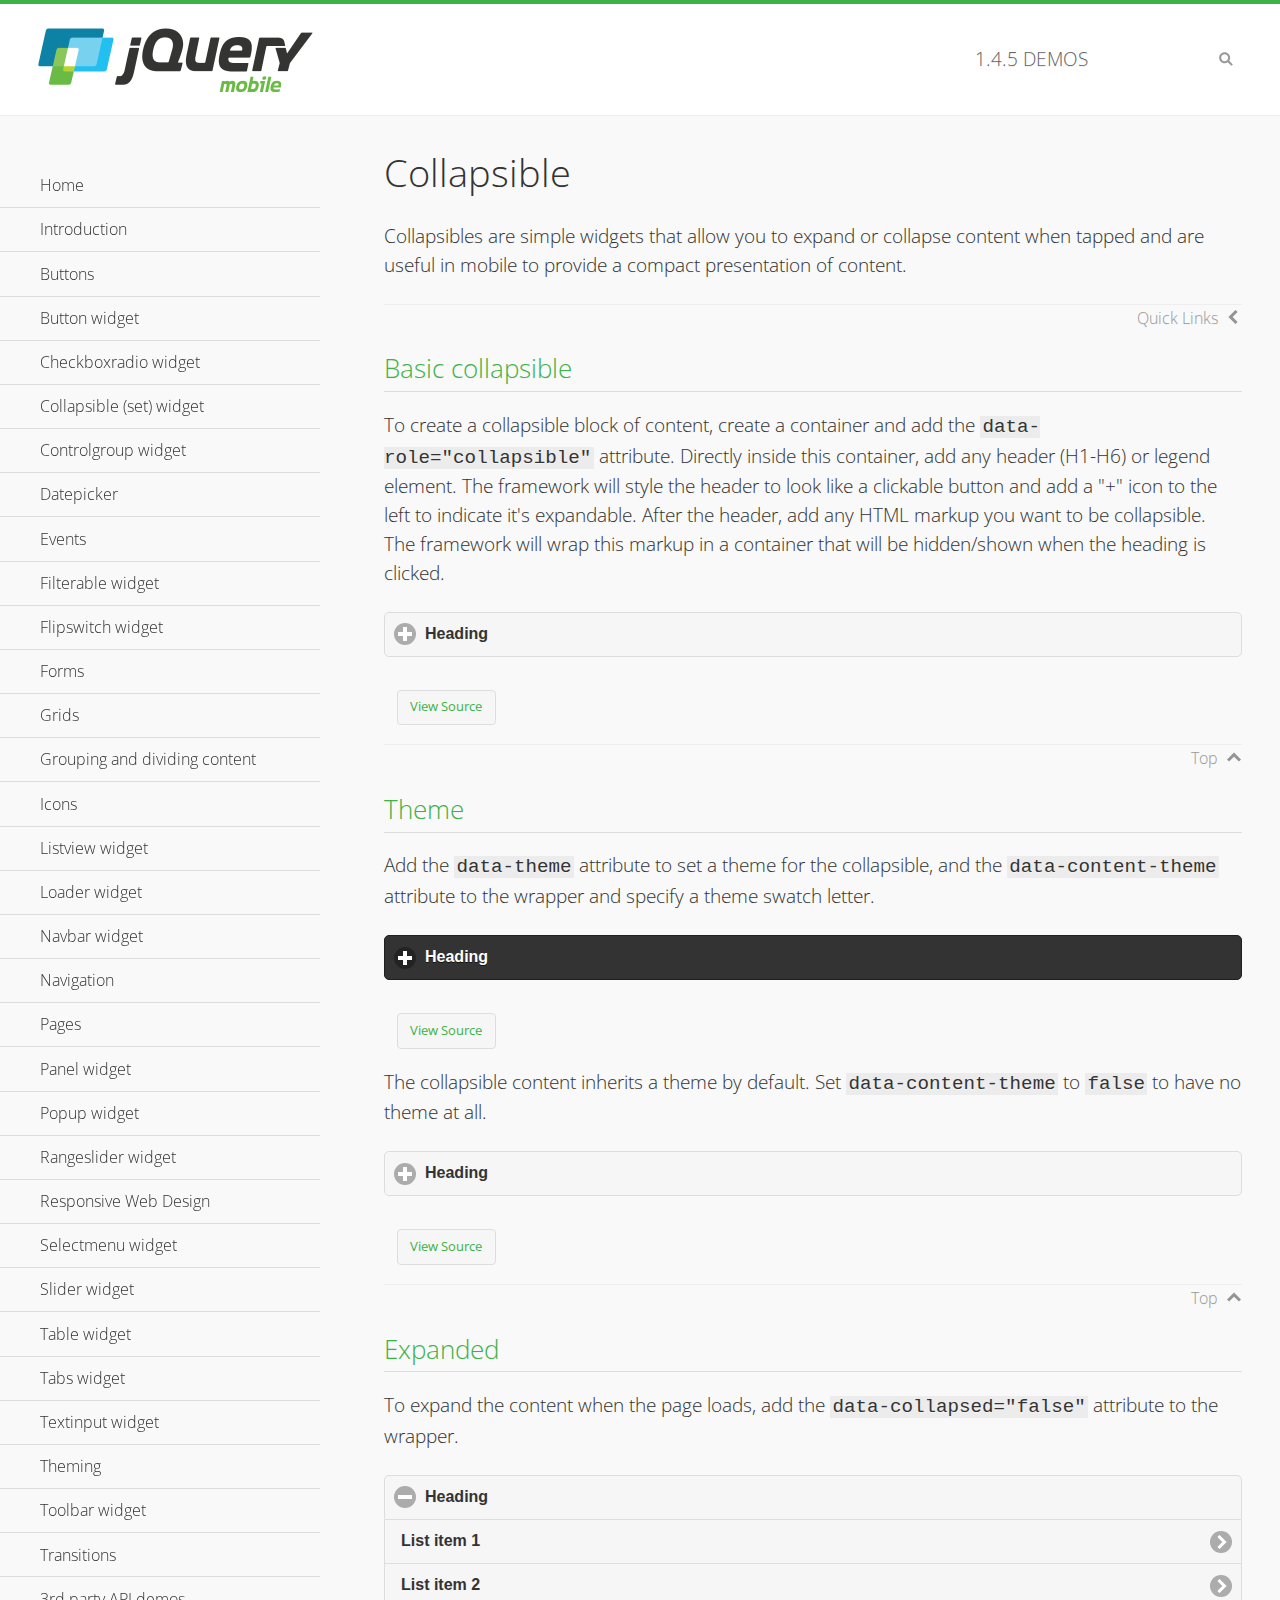
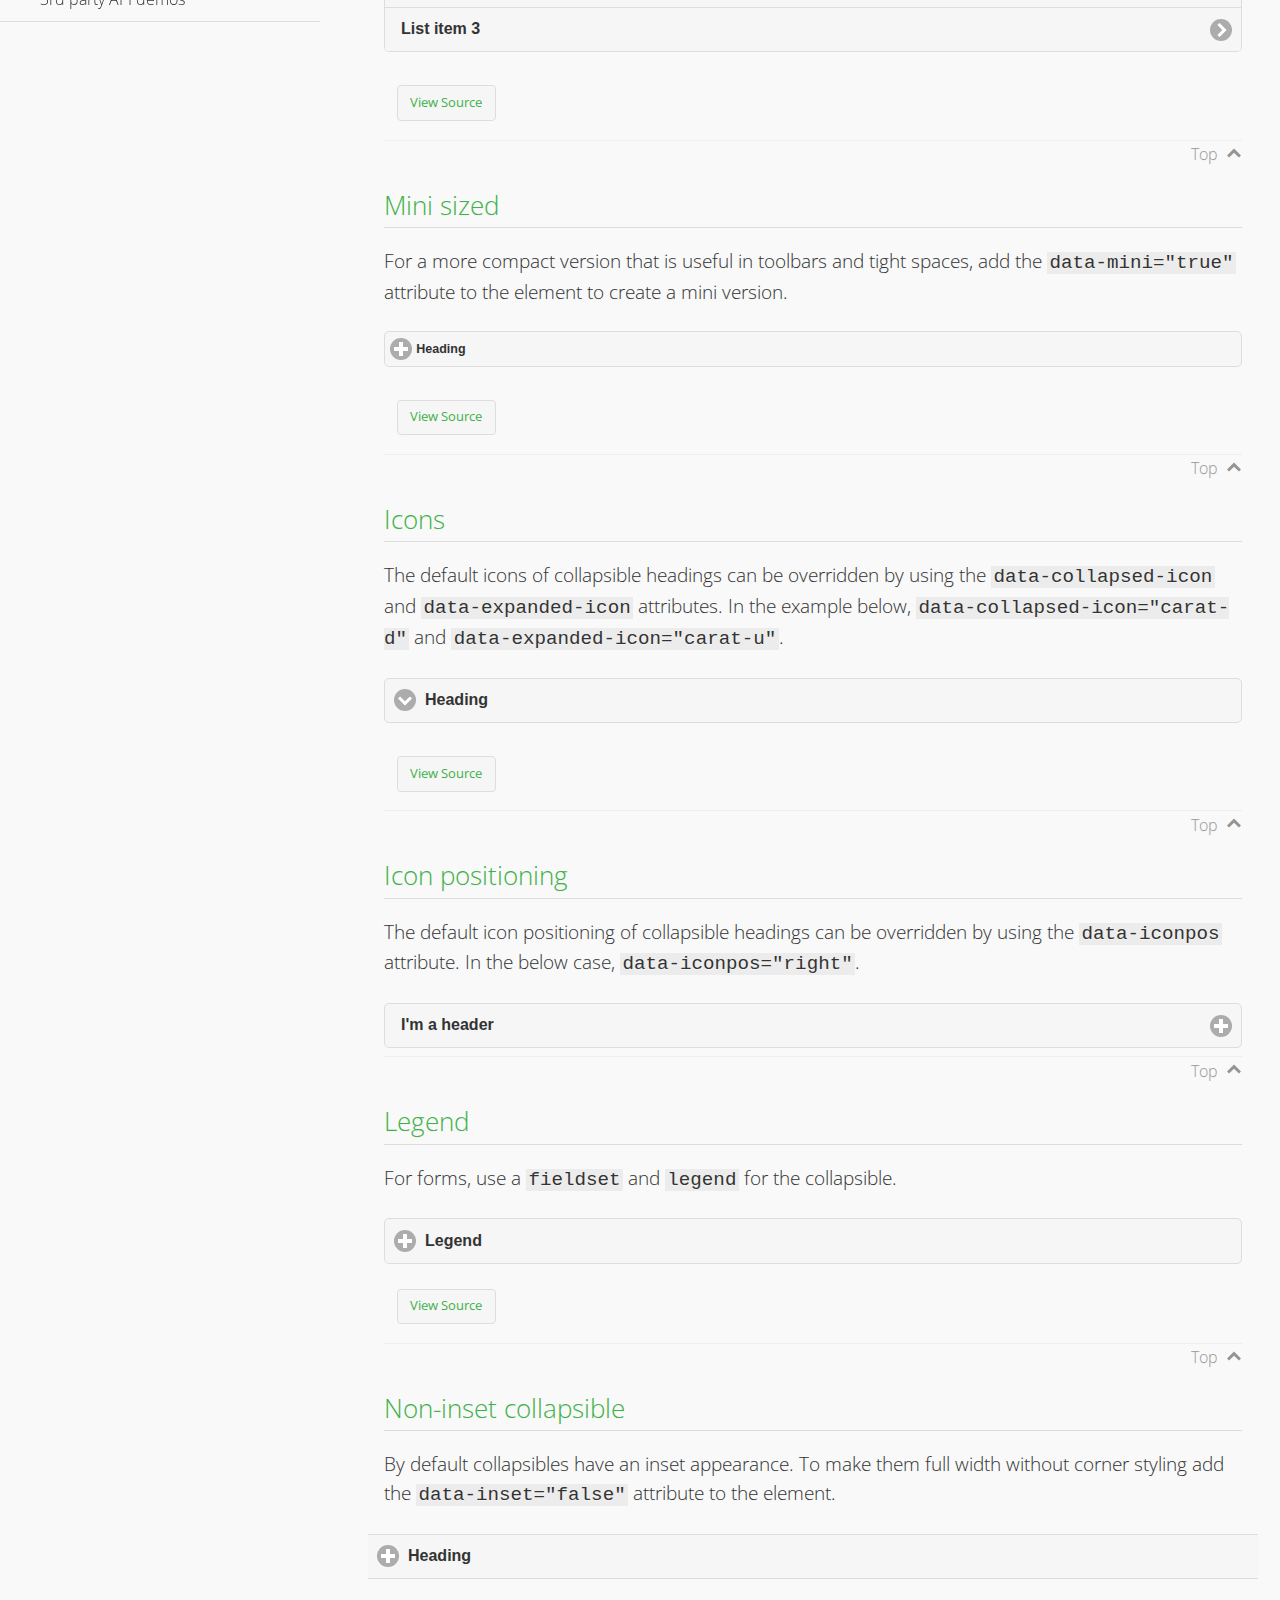
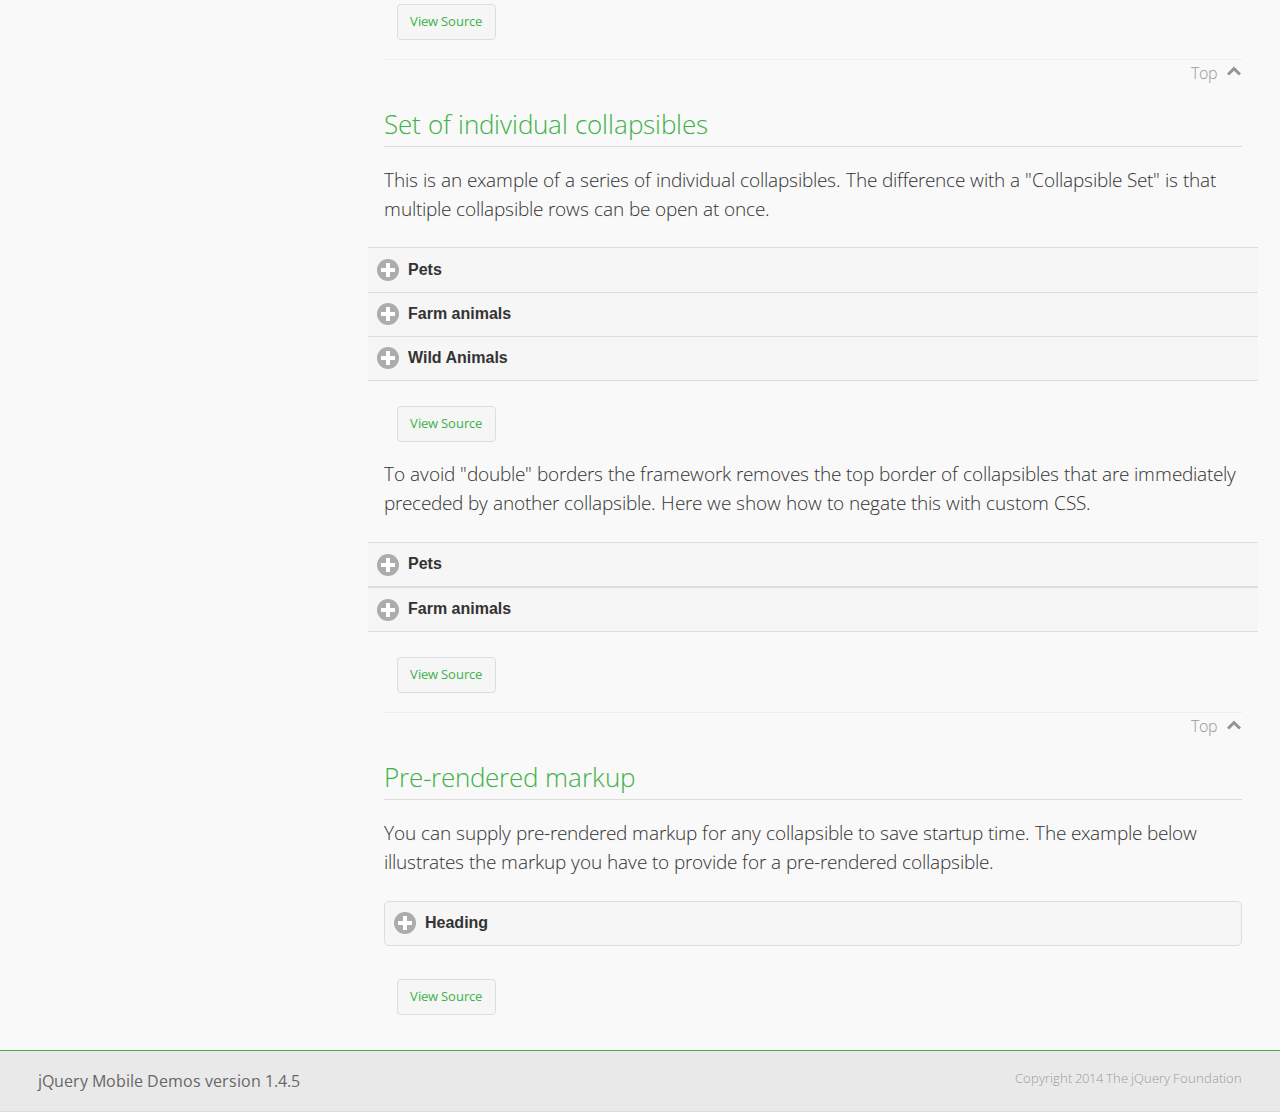
<file: javascript/jquerymobile/demos/collapsible/index.html>
<!DOCTYPE html>
<html>
<head>
	<meta charset="utf-8">
	<meta name="viewport" content="width=device-width, initial-scale=1">
	<title>Collapsible - jQuery Mobile Demos</title>
    <link rel="stylesheet" href="../css/themes/default/jquery.mobile-1.4.5.min.css">
    <link rel="stylesheet" href="../_assets/css/jqm-demos.css">
    <link rel="shortcut icon" href="../favicon.ico">
    <link rel="stylesheet" href="http://fonts.googleapis.com/css?family=Open+Sans:300,400,700">
    <script src="../js/jquery.js"></script>
    <script src="../_assets/js/index.js"></script>
    <script src="../js/jquery.mobile-1.4.5.min.js"></script>
    <style id="negateDoubleBorder">
        #demo-borders .ui-collapsible-heading .ui-btn { border-top-width: 1px !important; }
    </style>
</head>
<body>
<div data-role="page" class="jqm-demos" data-quicklinks="true">

    <div data-role="header" class="jqm-header">
		<h2><a href="../" title="jQuery Mobile Demos home"><img src="../_assets/img/jquery-logo.png" alt="jQuery Mobile"></a></h2>
		<p><span class="jqm-version"></span> Demos</p>
        <a href="#" class="jqm-navmenu-link ui-btn ui-btn-icon-notext ui-corner-all ui-icon-bars ui-nodisc-icon ui-alt-icon ui-btn-left">Menu</a>
        <a href="#" class="jqm-search-link ui-btn ui-btn-icon-notext ui-corner-all ui-icon-search ui-nodisc-icon ui-alt-icon ui-btn-right">Search</a>
    </div><!-- /header -->

    <div role="main" class="ui-content jqm-content">

        <h1>Collapsible</h1>

        <p>Collapsibles are simple widgets that allow you to expand or collapse content when tapped and are useful in mobile to provide a compact presentation of content.</p>

        <h2>Basic collapsible</h2>

        <p>To create a collapsible block of content, create a container and add the <code> data-role="collapsible"</code> attribute. Directly inside this container, add any header (H1-H6) or legend element. The framework will style the header to look like a clickable button and add a "+" icon to the left to indicate it's expandable. After the header, add any HTML markup you want to be collapsible. The framework will wrap this markup in a container that will be hidden/shown when the heading is clicked.</p>

        <div data-demo-html="true">
            <div data-role="collapsible">
                <h4>Heading</h4>
                <p>I'm the collapsible content. By default I'm closed, but you can click the header to open me.</p>
            </div>
        </div><!--/demo-html -->

        <h2>Theme</h2>

        <p>Add the <code>data-theme</code> attribute to set a theme for the collapsible, and the <code>data-content-theme</code> attribute to the wrapper and specify a theme swatch letter.</p>

        <div data-demo-html="true">
            <div data-role="collapsible" data-theme="b" data-content-theme="b">
                <h4>Heading</h4>
                <p>I'm the collapsible content with a themed content block set to "b".</p>
            </div>
        </div><!--/demo-html -->

        <p>The collapsible content inherits a theme by default. Set <code>data-content-theme</code> to <code>false</code> to have no theme at all.</p>

        <div data-demo-html="true">
            <div data-role="collapsible" data-content-theme="false">
                <h4>Heading</h4>
                <p>I'm the collapsible content without a theme.</p>
            </div>
        </div><!--/demo-html -->

        <h2>Expanded</h2>

        <p>To expand the content when the page loads, add the <code>data-collapsed="false"</code> attribute to the wrapper.</p>

        <div data-demo-html="true">
            <div data-role="collapsible" data-collapsed="false">
                <h4>Heading</h4>
                <ul data-role="listview">
                    <li><a href="#">List item 1</a></li>
                    <li><a href="#">List item 2</a></li>
                    <li><a href="#">List item 3</a></li>
                </ul>
            </div>
        </div><!--/demo-html -->

        <h2>Mini sized</h2>

        <p>For a more compact version that is useful in toolbars and tight spaces, add the <code>data-mini="true"</code> attribute to the element to create a mini version. </p>

        <div data-demo-html="true">
            <div data-role="collapsible" data-mini="true">
                <h4>Heading</h4>
                <ul data-role="listview">
                    <li><a href="#">List item 1</a></li>
                    <li><a href="#">List item 2</a></li>
                    <li><a href="#">List item 3</a></li>
                </ul>
            </div>
        </div><!--/demo-html -->

            <h2>Icons</h2>

            <p>The default icons of collapsible headings can be overridden by using the <code>data-collapsed-icon</code> and <code>data-expanded-icon</code> attributes. In the example below, <code>data-collapsed-icon="carat-d"</code> and <code>data-expanded-icon="carat-u"</code>.</p>

            <div data-demo-html="true">
                <div data-role="collapsible" data-collapsed-icon="carat-d" data-expanded-icon="carat-u">
                    <h4>Heading</h4>
                    <ul data-role="listview" data-inset="false">
                        <li>Read-only list item 1</li>
                        <li>Read-only list item 2</li>
                        <li>Read-only list item 3</li>
                    </ul>
                </div>
            </div><!--/demo-html -->

            <h2>Icon positioning</h2>

            <p>The default icon positioning of collapsible headings can be overridden by using the <code>data-iconpos</code> attribute. In the below case, <code>data-iconpos="right"</code>.</p>

            <div data-role="collapsible" data-iconpos="right">
                <h3>I'm a header</h3>
                <p><code>data-iconpos="right"</code></p>
            </div>

        <h2>Legend</h2>

        <p>For forms, use a <code>fieldset</code> and <code>legend</code> for the collapsible.</p>
        <div data-demo-html="true">
            <form>
                <fieldset data-role="collapsible">
                    <legend>Legend</legend>

                    <label for="textinput-f">Text Input:</label>
                    <input type="text" name="textinput-f" id="textinput-f" placeholder="Text input" value="">

                    <div data-role="controlgroup">
                        <input type="checkbox" name="checkbox-1-a" id="checkbox-1-a">
                        <label for="checkbox-1-a">One</label>
                        <input type="checkbox" name="checkbox-2-a" id="checkbox-2-a">
                        <label for="checkbox-2-a">Two</label>
                        <input type="checkbox" name="checkbox-3-a" id="checkbox-3-a">
                        <label for="checkbox-3-a">Three</label>
                    </div>
                </fieldset>
            </form>
        </div><!--/demo-html -->

        <h2>Non-inset collapsible</h2>

        <p>By default collapsibles have an inset appearance. To make them full width without corner styling add the <code>data-inset="false"</code> attribute to the element.</p>

        <div data-demo-html="true">
            <div data-role="collapsible" data-inset="false">
                <h4>Heading</h4>
                <p>I'm the collapsible content. By default I'm closed, but you can click the header to open me.</p>
            </div>
        </div><!--/demo-html -->

        <h2>Set of individual collapsibles</h2>

        <p>This is an example of a series of individual collapsibles. The difference with a "Collapsible Set" is that multiple collapsible rows can be open at once.</p>

        <div data-demo-html="true">
            <div data-role="collapsible" data-inset="false">
                <h3>Pets</h3>
                <ul data-role="listview">
                    <li><a href="#">Canary</a></li>
                    <li><a href="#">Cat</a></li>
                    <li><a href="#">Dog</a></li>
                    <li><a href="#">Gerbil</a></li>
                    <li><a href="#">Iguana</a></li>
                    <li><a href="#">Mouse</a></li>
                </ul>
            </div><!-- /collapsible -->
            <div data-role="collapsible" data-inset="false">
                <h3>Farm animals</h3>
                <ul data-role="listview">
                    <li><a href="#">Chicken</a></li>
                    <li><a href="#">Cow</a></li>
                    <li><a href="#">Duck</a></li>
                    <li><a href="#">Horse</a></li>
                    <li><a href="#">Pig</a></li>
                    <li><a href="#">Sheep</a></li>
                </ul>
            </div><!-- /collapsible -->
            <div data-role="collapsible" data-inset="false">
                <h3>Wild Animals</h3>
                <ul data-role="listview">
                    <li><a href="#">Aardvark</a></li>
                    <li><a href="#">Alligator</a></li>
                    <li><a href="#">Ant</a></li>
                    <li><a href="#">Bear</a></li>
                    <li><a href="#">Beaver</a></li>
                    <li><a href="#">Cougar</a></li>
                    <li><a href="#">Dingo</a></li>
                </ul>
            </div><!-- /collapsible -->
        </div><!--/demo-html -->

        <p>To avoid "double" borders the framework removes the top border of collapsibles that are immediately preceded by another collapsible. Here we show how to negate this with custom CSS.</p>

        <div data-demo-html="true" data-demo-css="#negateDoubleBorder">
            <div id="demo-borders">
                <div data-role="collapsible" data-inset="false">
                    <h3>Pets</h3>
                    <ul data-role="listview">
                        <li><a href="#">Canary</a></li>
                        <li><a href="#">Cat</a></li>
                        <li><a href="#">Dog</a></li>
                        <li><a href="#">Gerbil</a></li>
                        <li><a href="#">Iguana</a></li>
                        <li><a href="#">Mouse</a></li>
                    </ul>
                </div><!-- /collapsible -->
                <div data-role="collapsible" data-inset="false">
                    <h3>Farm animals</h3>
                    <ul data-role="listview">
                        <li><a href="#">Chicken</a></li>
                        <li><a href="#">Cow</a></li>
                        <li><a href="#">Duck</a></li>
                        <li><a href="#">Horse</a></li>
                        <li><a href="#">Pig</a></li>
                        <li><a href="#">Sheep</a></li>
                    </ul>
                </div><!-- /collapsible -->
            </div>
        </div><!--/demo-html -->

			<h2>Pre-rendered markup</h2>
			<p>You can supply pre-rendered markup for any collapsible to save startup time. The example below illustrates the markup you have to provide for a pre-rendered collapsible.</p>
				<div data-demo-html="true">
					<div data-role="collapsible" data-enhanced="true" class="ui-collapsible ui-collapsible-inset ui-corner-all ui-collapsible-collapsed">
						<h4 class="ui-collapsible-heading ui-collapsible-heading-collapsed">
							<a href="#" class="ui-collapsible-heading-toggle ui-btn ui-btn-icon-left ui-icon-plus">
							Heading
							<div class="ui-collapsible-heading-status"> click to expand contents</div>
							</a>
						</h4>
						<div class="ui-collapsible-content ui-collapsible-content-collapsed" aria-hidden="true">
						<p>I'm the collapsible content. By default I'm closed, but you can click the header to open me.</p>
						</div>
					</div>
				</div>

	</div><!-- /content -->
	    <div data-role="panel" class="jqm-navmenu-panel" data-position="left" data-display="overlay" data-theme="a">
	    	<ul class="jqm-list ui-alt-icon ui-nodisc-icon">
<li data-filtertext="demos homepage" data-icon="home"><a href=".././">Home</a></li>
<li data-filtertext="introduction overview getting started"><a href="../intro/" data-ajax="false">Introduction</a></li>
<li data-filtertext="buttons button markup buttonmarkup method anchor link button element"><a href="../button-markup/" data-ajax="false">Buttons</a></li>
<li data-filtertext="form button widget input button submit reset"><a href="../button/" data-ajax="false">Button widget</a></li>
<li data-role="collapsible" data-enhanced="true" data-collapsed-icon="carat-d" data-expanded-icon="carat-u" data-iconpos="right" data-inset="false" class="ui-collapsible ui-collapsible-themed-content ui-collapsible-collapsed">
	<h3 class="ui-collapsible-heading ui-collapsible-heading-collapsed">
		<a href="#" class="ui-collapsible-heading-toggle ui-btn ui-btn-icon-right ui-btn-inherit ui-icon-carat-d">
		    Checkboxradio widget<span class="ui-collapsible-heading-status"> click to expand contents</span>
		</a>
	</h3>
	<div class="ui-collapsible-content ui-body-inherit ui-collapsible-content-collapsed" aria-hidden="true">
		<ul>
			<li data-filtertext="form checkboxradio widget checkbox input checkboxes controlgroups"><a href="../checkboxradio-checkbox/" data-ajax="false">Checkboxes</a></li>
			<li data-filtertext="form checkboxradio widget radio input radio buttons controlgroups"><a href="../checkboxradio-radio/" data-ajax="false">Radio buttons</a></li>
		</ul>
	</div>
</li>
<li data-role="collapsible" data-enhanced="true" data-collapsed-icon="carat-d" data-expanded-icon="carat-u" data-iconpos="right" data-inset="false" class="ui-collapsible ui-collapsible-themed-content ui-collapsible-collapsed">
	<h3 class="ui-collapsible-heading ui-collapsible-heading-collapsed">
		<a href="#" class="ui-collapsible-heading-toggle ui-btn ui-btn-icon-right ui-btn-inherit ui-icon-carat-d">
			Collapsible (set) widget<span class="ui-collapsible-heading-status"> click to expand contents</span>
		</a>
	</h3>
	<div class="ui-collapsible-content ui-body-inherit ui-collapsible-content-collapsed" aria-hidden="true">
		<ul>
			<li data-filtertext="collapsibles content formatting"><a href="../collapsible/" data-ajax="false">Collapsible</a></li>
			<li data-filtertext="dynamic collapsible set accordion append expand"><a href="../collapsible-dynamic/" data-ajax="false">Dynamic collapsibles</a></li>
			<li data-filtertext="accordions collapsible set widget content formatting grouped collapsibles"><a href="../collapsibleset/" data-ajax="false">Collapsible set</a></li>
		</ul>
	</div>
</li>
<li data-role="collapsible" data-enhanced="true" data-collapsed-icon="carat-d" data-expanded-icon="carat-u" data-iconpos="right" data-inset="false" class="ui-collapsible ui-collapsible-themed-content ui-collapsible-collapsed">
	<h3 class="ui-collapsible-heading ui-collapsible-heading-collapsed">
		<a href="#" class="ui-collapsible-heading-toggle ui-btn ui-btn-icon-right ui-btn-inherit ui-icon-carat-d">
			Controlgroup widget<span class="ui-collapsible-heading-status"> click to expand contents</span>
		</a>
	</h3>
	<div class="ui-collapsible-content ui-body-inherit ui-collapsible-content-collapsed" aria-hidden="true">
		<ul>
			<li data-filtertext="controlgroups selectmenu checkboxradio input grouped buttons horizontal vertical"><a href="../controlgroup/" data-ajax="false">Controlgroup</a></li>
			<li data-filtertext="dynamic controlgroup dynamically add buttons"><a href="../controlgroup-dynamic/" data-ajax="false">Dynamic controlgroups</a></li>
		</ul>
	</div>
</li>
<li data-filtertext="form datepicker widget date input"><a href="../datepicker/" data-ajax="false">Datepicker</a></li>
<li data-role="collapsible" data-enhanced="true" data-collapsed-icon="carat-d" data-expanded-icon="carat-u" data-iconpos="right" data-inset="false" class="ui-collapsible ui-collapsible-themed-content ui-collapsible-collapsed">
	<h3 class="ui-collapsible-heading ui-collapsible-heading-collapsed">
		<a href="#" class="ui-collapsible-heading-toggle ui-btn ui-btn-icon-right ui-btn-inherit ui-icon-carat-d">
			Events<span class="ui-collapsible-heading-status"> click to expand contents</span>
		</a>
	</h3>
	<div class="ui-collapsible-content ui-body-inherit ui-collapsible-content-collapsed" aria-hidden="true">
		<ul>
			<li data-filtertext="swipe to delete list items listviews swipe events"><a href="../swipe-list/" data-ajax="false">Swipe list items</a></li>
			<li data-filtertext="swipe to navigate swipe page navigation swipe events"><a href="../swipe-page/" data-ajax="false">Swipe page navigation</a></li>
		</ul>
	</div>
</li>
<li data-filtertext="filterable filter elements sorting searching listview table"><a href="../filterable/" data-ajax="false">Filterable widget</a></li>
<li data-filtertext="form flipswitch widget flip toggle switch binary select checkbox input"><a href="../flipswitch/" data-ajax="false">Flipswitch widget</a></li>
<li data-role="collapsible" data-enhanced="true" data-collapsed-icon="carat-d" data-expanded-icon="carat-u" data-iconpos="right" data-inset="false" class="ui-collapsible ui-collapsible-themed-content ui-collapsible-collapsed">
	<h3 class="ui-collapsible-heading ui-collapsible-heading-collapsed">
		<a href="#" class="ui-collapsible-heading-toggle ui-btn ui-btn-icon-right ui-btn-inherit ui-icon-carat-d">
			Forms<span class="ui-collapsible-heading-status"> click to expand contents</span>
		</a>
	</h3>
	<div class="ui-collapsible-content ui-body-inherit ui-collapsible-content-collapsed" aria-hidden="true">
		<ul>
			<li data-filtertext="forms text checkbox radio range button submit reset inputs selects textarea slider flipswitch label form elements"><a href="../forms/" data-ajax="false">Forms</a></li>
			<li data-filtertext="form hide labels hidden accessible ui-hidden-accessible forms"><a href="../forms-label-hidden-accessible/" data-ajax="false">Hide labels</a></li>
			<li data-filtertext="form field containers fieldcontain ui-field-contain forms"><a href="../forms-field-contain/" data-ajax="false">Field containers</a></li>
			<li data-filtertext="forms disabled form elements"><a href="../forms-disabled/" data-ajax="false">Forms disabled</a></li>
			<li data-filtertext="forms gallery examples overview forms text checkbox radio range button submit reset inputs selects textarea slider flipswitch label form elements"><a href="../forms-gallery/" data-ajax="false">Forms gallery</a></li>
		</ul>
	</div>
</li>
<li data-role="collapsible" data-enhanced="true" data-collapsed-icon="carat-d" data-expanded-icon="carat-u" data-iconpos="right" data-inset="false" class="ui-collapsible ui-collapsible-themed-content ui-collapsible-collapsed">
	<h3 class="ui-collapsible-heading ui-collapsible-heading-collapsed">
		<a href="#" class="ui-collapsible-heading-toggle ui-btn ui-btn-icon-right ui-btn-inherit ui-icon-carat-d">
			Grids<span class="ui-collapsible-heading-status"> click to expand contents</span>
		</a>
	</h3>
	<div class="ui-collapsible-content ui-body-inherit ui-collapsible-content-collapsed" aria-hidden="true">
		<ul>
			<li data-filtertext="grids columns blocks content formatting rwd responsive css framework"><a href="../grids/" data-ajax="false">Grids</a></li>
			<li data-filtertext="buttons in grids css framework"><a href="../grids-buttons/" data-ajax="false">Buttons in grids</a></li>
			<li data-filtertext="custom responsive grids rwd css framework"><a href="../grids-custom-responsive/" data-ajax="false">Custom responsive grids</a></li>
		</ul>
	</div>
</li>
<li data-filtertext="blocks content formatting sections heading"><a href="../body-bar-classes/" data-ajax="false">Grouping and dividing content</a></li>
<li data-role="collapsible" data-enhanced="true" data-collapsed-icon="carat-d" data-expanded-icon="carat-u" data-iconpos="right" data-inset="false" class="ui-collapsible ui-collapsible-themed-content ui-collapsible-collapsed">
	<h3 class="ui-collapsible-heading ui-collapsible-heading-collapsed">
		<a href="#" class="ui-collapsible-heading-toggle ui-btn ui-btn-icon-right ui-btn-inherit ui-icon-carat-d">
			Icons<span class="ui-collapsible-heading-status"> click to expand contents</span>
		</a>
	</h3>
	<div class="ui-collapsible-content ui-body-inherit ui-collapsible-content-collapsed" aria-hidden="true">
		<ul>
			<li data-filtertext="button icons svg disc alt custom icon position"><a href="../icons/" data-ajax="false">Icons</a></li>
			<li data-filtertext=""><a href="../icons-grunticon/" data-ajax="false">Grunticon loader</a></li>
		</ul>
	</div>
</li>
<li data-role="collapsible" data-enhanced="true" data-collapsed-icon="carat-d" data-expanded-icon="carat-u" data-iconpos="right" data-inset="false" class="ui-collapsible ui-collapsible-themed-content ui-collapsible-collapsed">
	<h3 class="ui-collapsible-heading ui-collapsible-heading-collapsed">
		<a href="#" class="ui-collapsible-heading-toggle ui-btn ui-btn-icon-right ui-btn-inherit ui-icon-carat-d">
			Listview widget<span class="ui-collapsible-heading-status"> click to expand contents</span>
		</a>
	</h3>
	<div class="ui-collapsible-content ui-body-inherit ui-collapsible-content-collapsed" aria-hidden="true">
		<ul>
			<li data-filtertext="listview widget thumbnails icons nested split button collapsible ul ol"><a href="../listview/" data-ajax="false">Listview</a></li>
			<li data-filtertext="autocomplete filterable reveal listview filtertextbeforefilter placeholder"><a href="../listview-autocomplete/" data-ajax="false">Listview autocomplete</a></li>
			<li data-filtertext="autocomplete filterable reveal listview remote data filtertextbeforefilter placeholder"><a href="../listview-autocomplete-remote/" data-ajax="false">Listview autocomplete remote data</a></li>
			<li data-filtertext="autodividers anchor jump scroll linkbars listview lists ul ol"><a href="../listview-autodividers-linkbar/" data-ajax="false">Listview autodividers linkbar</a></li>
			<li data-filtertext="listview autodividers selector autodividersselector lists ul ol"><a href="../listview-autodividers-selector/" data-ajax="false">Listview autodividers selector</a></li>
			<li data-filtertext="listview nested list items"><a href="../listview-nested-lists/" data-ajax="false">Nested Listviews</a></li>
			<li data-filtertext="listview collapsible list items flat"><a href="../listview-collapsible-item-flat/" data-ajax="false">Listview collapsible list items (flat)</a></li>
			<li data-filtertext="listview collapsible list indented"><a href="../listview-collapsible-item-indented/" data-ajax="false">Listview collapsible list items (indented)</a></li>
			<li data-filtertext="grid listview responsive grids responsive listviews lists ul"><a href="../listview-grid/" data-ajax="false">Listview responsive grid</a></li>
		</ul>
	</div>
</li>
<li data-filtertext="loader widget page loading navigation overlay spinner"><a href="../loader/" data-ajax="false">Loader widget</a></li>
<li data-filtertext="navbar widget navmenu toolbars header footer"><a href="../navbar/" data-ajax="false">Navbar widget</a></li>
<li data-role="collapsible" data-enhanced="true" data-collapsed-icon="carat-d" data-expanded-icon="carat-u" data-iconpos="right" data-inset="false" class="ui-collapsible ui-collapsible-themed-content ui-collapsible-collapsed">
	<h3 class="ui-collapsible-heading ui-collapsible-heading-collapsed">
		<a href="#" class="ui-collapsible-heading-toggle ui-btn ui-btn-icon-right ui-btn-inherit ui-icon-carat-d">
			Navigation<span class="ui-collapsible-heading-status"> click to expand contents</span>
		</a>
	</h3>
	<div class="ui-collapsible-content ui-body-inherit ui-collapsible-content-collapsed" aria-hidden="true">
		<ul>
			<li data-filtertext="ajax navigation navigate widget history event method"><a href="../navigation/" data-ajax="false">Navigation</a></li>
			<li data-filtertext="linking pages page links navigation ajax prefetch cache"><a href="../navigation-linking-pages/" data-ajax="false">Linking pages</a></li>
			<!-- <li data-filtertext="php redirect server redirection server-side navigation"><a href="../navigation-php-redirect/" data-ajax="false">PHP redirect demo</a></li>-->
			<li data-filtertext="navigation redirection hash query"><a href="../navigation-hash-processing/" data-ajax="false">Hash processing demo</a></li>
			<li data-filtertext="navigation redirection hash query"><a href="../page-events/" data-ajax="false">Page Navigation Events</a></li>
		</ul>
	</div>
</li>
<li data-role="collapsible" data-enhanced="true" data-collapsed-icon="carat-d" data-expanded-icon="carat-u" data-iconpos="right" data-inset="false" class="ui-collapsible ui-collapsible-themed-content ui-collapsible-collapsed">
	<h3 class="ui-collapsible-heading ui-collapsible-heading-collapsed">
		<a href="#" class="ui-collapsible-heading-toggle ui-btn ui-btn-icon-right ui-btn-inherit ui-icon-carat-d">
			Pages<span class="ui-collapsible-heading-status"> click to expand contents</span>
		</a>
	</h3>
	<div class="ui-collapsible-content ui-body-inherit ui-collapsible-content-collapsed" aria-hidden="true">
		<ul>
			<li data-filtertext="pages page widget ajax navigation"><a href="../pages/" data-ajax="false">Pages</a></li>
			<li data-filtertext="single page"><a href="../pages-single-page/" data-ajax="false">Single page</a></li>
			<li data-filtertext="multipage multi-page page"><a href="../pages-multi-page/" data-ajax="false">Multi-page template</a></li>
			<li data-filtertext="dialog page widget modal popup"><a href="../pages-dialog/" data-ajax="false">Dialog page</a></li>
		</ul>
	</div>
</li>
<li data-role="collapsible" data-enhanced="true" data-collapsed-icon="carat-d" data-expanded-icon="carat-u" data-iconpos="right" data-inset="false" class="ui-collapsible ui-collapsible-themed-content ui-collapsible-collapsed">
	<h3 class="ui-collapsible-heading ui-collapsible-heading-collapsed">
		<a href="#" class="ui-collapsible-heading-toggle ui-btn ui-btn-icon-right ui-btn-inherit ui-icon-carat-d">
			Panel widget<span class="ui-collapsible-heading-status"> click to expand contents</span>
		</a>
	</h3>
	<div class="ui-collapsible-content ui-body-inherit ui-collapsible-content-collapsed" aria-hidden="true">
		<ul>
			<li data-filtertext="panel widget sliding panels reveal push overlay responsive"><a href="../panel/" data-ajax="false">Panel</a></li>
			<li data-filtertext=""><a href="../panel-external/" data-ajax="false">External panels</a></li>
			<li data-filtertext="panel "><a href="../panel-fixed/" data-ajax="false">Fixed panels</a></li>
			<li data-filtertext="panel slide panels sliding panels shadow rwd responsive breakpoint"><a href="../panel-responsive/" data-ajax="false">Panels responsive</a></li>
			<li data-filtertext="panel custom style custom panel width reveal shadow listview panel styling page background wrapper"><a href="../panel-styling/" data-ajax="false">Custom panel style</a></li>
			<li data-filtertext="panel open on swipe"><a href="../panel-swipe-open/" data-ajax="false">Panel open on swipe</a></li>
			<li data-filtertext="panels outside page internal external toolbars"><a href="../panel-external-internal/" data-ajax="false">Panel external and internal</a></li>
		</ul>
	</div>
</li>
<li data-role="collapsible" data-enhanced="true" data-collapsed-icon="carat-d" data-expanded-icon="carat-u" data-iconpos="right" data-inset="false" class="ui-collapsible ui-collapsible-themed-content ui-collapsible-collapsed">
	<h3 class="ui-collapsible-heading ui-collapsible-heading-collapsed">
		<a href="#" class="ui-collapsible-heading-toggle ui-btn ui-btn-icon-right ui-btn-inherit ui-icon-carat-d">
			Popup widget<span class="ui-collapsible-heading-status"> click to expand contents</span>
		</a>
	</h3>
	<div class="ui-collapsible-content ui-body-inherit ui-collapsible-content-collapsed" aria-hidden="true">
		<ul>
			<li data-filtertext="popup widget popups dialog modal transition tooltip lightbox form overlay screen flip pop fade transition"><a href="../popup/" data-ajax="false">Popup</a></li>
			<li data-filtertext="popup alignment position"><a href="../popup-alignment/" data-ajax="false">Popup alignment</a></li>
			<li data-filtertext="popup arrow size popups popover"><a href="../popup-arrow-size/" data-ajax="false">Popup arrow size</a></li>
			<li data-filtertext="dynamic popups popup images lightbox"><a href="../popup-dynamic/" data-ajax="false">Dynamic popups</a></li>
			<li data-filtertext="popups with iframes scaling"><a href="../popup-iframe/" data-ajax="false">Popups with iframes</a></li>
			<li data-filtertext="popup image scaling"><a href="../popup-image-scaling/" data-ajax="false">Popup image scaling</a></li>
			<li data-filtertext="external popup outside multi-page"><a href="../popup-outside-multipage/" data-ajax="false">Popup outside multi-page</a></li>
		</ul>
	</div>
</li>
<li data-filtertext="form rangeslider widget dual sliders dual handle sliders range input"><a href="../rangeslider/" data-ajax="false">Rangeslider widget</a></li>
<li data-filtertext="responsive web design rwd adaptive progressive enhancement PE accessible mobile breakpoints media query media queries"><a href="../rwd/" data-ajax="false">Responsive Web Design</a></li>
<li data-role="collapsible" data-enhanced="true" data-collapsed-icon="carat-d" data-expanded-icon="carat-u" data-iconpos="right" data-inset="false" class="ui-collapsible ui-collapsible-themed-content ui-collapsible-collapsed">
	<h3 class="ui-collapsible-heading ui-collapsible-heading-collapsed">
		<a href="#" class="ui-collapsible-heading-toggle ui-btn ui-btn-icon-right ui-btn-inherit ui-icon-carat-d">
			Selectmenu widget<span class="ui-collapsible-heading-status"> click to expand contents</span>
		</a>
	</h3>
	<div class="ui-collapsible-content ui-body-inherit ui-collapsible-content-collapsed" aria-hidden="true">
		<ul>
			<li data-filtertext="form selectmenu widget select input custom select menu selects"><a href="../selectmenu/" data-ajax="false">Selectmenu</a></li>
			<li data-filtertext="form custom select menu selectmenu widget custom menu option optgroup multiple selects"><a href="../selectmenu-custom/" data-ajax="false">Custom select menu</a></li>
			<li data-filtertext="filterable select filter popup dialog"><a href="../selectmenu-custom-filter/" data-ajax="false">Custom select menu with filter</a></li>
		</ul>
	</div>
</li>
<li data-role="collapsible" data-enhanced="true" data-collapsed-icon="carat-d" data-expanded-icon="carat-u" data-iconpos="right" data-inset="false" class="ui-collapsible ui-collapsible-themed-content ui-collapsible-collapsed">
	<h3 class="ui-collapsible-heading ui-collapsible-heading-collapsed">
		<a href="#" class="ui-collapsible-heading-toggle ui-btn ui-btn-icon-right ui-btn-inherit ui-icon-carat-d">
			Slider widget<span class="ui-collapsible-heading-status"> click to expand contents</span>
		</a>
	</h3>
	<div class="ui-collapsible-content ui-body-inherit ui-collapsible-content-collapsed" aria-hidden="true">
		<ul>
			<li data-filtertext="form slider widget range input single sliders"><a href="../slider/" data-ajax="false">Slider</a></li>
			<li data-filtertext="form slider widget flipswitch slider binary select flip toggle switch"><a href="../slider-flipswitch/" data-ajax="false">Slider flip toggle switch</a></li>
			<li data-filtertext="form slider tooltip handle value input range sliders"><a href="../slider-tooltip/" data-ajax="false">Slider tooltip</a></li>
		</ul>
	</div>
</li>
<li data-role="collapsible" data-enhanced="true" data-collapsed-icon="carat-d" data-expanded-icon="carat-u" data-iconpos="right" data-inset="false" class="ui-collapsible ui-collapsible-themed-content ui-collapsible-collapsed">
	<h3 class="ui-collapsible-heading ui-collapsible-heading-collapsed">
		<a href="#" class="ui-collapsible-heading-toggle ui-btn ui-btn-icon-right ui-btn-inherit ui-icon-carat-d">
			Table widget<span class="ui-collapsible-heading-status"> click to expand contents</span>
		</a>
	</h3>
	<div class="ui-collapsible-content ui-body-inherit ui-collapsible-content-collapsed" aria-hidden="true">
		<ul>
			<li data-filtertext="table widget reflow column toggle th td responsive tables rwd hide show tabular"><a href="../table-column-toggle/" data-ajax="false">Table Column Toggle</a></li>
			<li data-filtertext="table column toggle phone comparison demo"><a href="../table-column-toggle-example/" data-ajax="false">Table Column Toggle demo</a></li>
			<li data-filtertext="responsive tables table column toggle heading groups rwd breakpoint"><a href="../table-column-toggle-heading-groups/" data-ajax="false">Table Column Toggle heading groups</a></li>
			<li data-filtertext="responsive tables table column toggle hide rwd breakpoint customization options"><a href="../table-column-toggle-options/" data-ajax="false">Table Column Toggle options</a></li>
			<li data-filtertext="table reflow th td responsive rwd columns tabular"><a href="../table-reflow/" data-ajax="false">Table Reflow</a></li>
			<li data-filtertext="responsive tables table reflow heading groups rwd breakpoint"><a href="../table-reflow-heading-groups/" data-ajax="false">Table Reflow heading groups</a></li>
			<li data-filtertext="responsive tables table reflow stripes strokes table style"><a href="../table-reflow-stripes-strokes/" data-ajax="false">Table Reflow stripes and strokes</a></li>
			<li data-filtertext="responsive tables table reflow stack custom styles"><a href="../table-reflow-styling/" data-ajax="false">Table Reflow custom styles</a></li>
		</ul>
	</div>
</li>
<li data-filtertext="ui tabs widget"><a href="../tabs/" data-ajax="false">Tabs widget</a></li>
<li data-filtertext="form textinput widget text input textarea number date time tel email file color password"><a href="../textinput/" data-ajax="false">Textinput widget</a></li>
<li data-role="collapsible" data-enhanced="true" data-collapsed-icon="carat-d" data-expanded-icon="carat-u" data-iconpos="right" data-inset="false" class="ui-collapsible ui-collapsible-themed-content ui-collapsible-collapsed">
	<h3 class="ui-collapsible-heading ui-collapsible-heading-collapsed">
		<a href="#" class="ui-collapsible-heading-toggle ui-btn ui-btn-icon-right ui-btn-inherit ui-icon-carat-d">
			Theming<span class="ui-collapsible-heading-status"> click to expand contents</span>
		</a>
	</h3>
	<div class="ui-collapsible-content ui-body-inherit ui-collapsible-content-collapsed" aria-hidden="true">
		<ul>
			<li data-filtertext="default theme swatches theming style css"><a href="../theme-default/" data-ajax="false">Default theme</a></li>
			<li data-filtertext="classic theme old theme swatches theming style css"><a href="../theme-classic/" data-ajax="false">Classic theme</a></li>
		</ul>
	</div>
</li>
<li data-role="collapsible" data-enhanced="true" data-collapsed-icon="carat-d" data-expanded-icon="carat-u" data-iconpos="right" data-inset="false" class="ui-collapsible ui-collapsible-themed-content ui-collapsible-collapsed">
	<h3 class="ui-collapsible-heading ui-collapsible-heading-collapsed">
		<a href="#" class="ui-collapsible-heading-toggle ui-btn ui-btn-icon-right ui-btn-inherit ui-icon-carat-d">
			Toolbar widget<span class="ui-collapsible-heading-status"> click to expand contents</span>
		</a>
	</h3>
	<div class="ui-collapsible-content ui-body-inherit ui-collapsible-content-collapsed" aria-hidden="true">
		<ul>
			<li data-filtertext="toolbar widget header footer toolbars fixed fullscreen external sections"><a href="../toolbar/" data-ajax="false">Toolbar</a></li>
			<li data-filtertext="dynamic toolbars dynamically add toolbar header footer"><a href="../toolbar-dynamic/" data-ajax="false">Dynamic toolbars</a></li>
			<li data-filtertext="external toolbars header footer"><a href="../toolbar-external/" data-ajax="false">External toolbars</a></li>
			<li data-filtertext="fixed toolbars header footer"><a href="../toolbar-fixed/" data-ajax="false">Fixed toolbars</a></li>
			<li data-filtertext="fixed fullscreen toolbars header footer"><a href="../toolbar-fixed-fullscreen/" data-ajax="false">Fullscreen toolbars</a></li>
			<li data-filtertext="external fixed toolbars header footer"><a href="../toolbar-fixed-external/" data-ajax="false">Fixed external toolbars</a></li>
			<li data-filtertext="external persistent toolbars header footer navbar navmenu"><a href="../toolbar-fixed-persistent/" data-ajax="false">Persistent toolbars</a></li>
			<li data-filtertext="external ajax optimized toolbars persistent toolbars header footer navbar"><a href="../toolbar-fixed-persistent-optimized/" data-ajax="false">Ajax optimized toolbars</a></li>
			<li data-filtertext="form in toolbars header footer"><a href="../toolbar-fixed-forms/" data-ajax="false">Form in toolbar</a></li>
		</ul>
	</div>
</li>
<li data-filtertext="page transitions animated pages popup navigation flip slide fade pop"><a href="../transitions/" data-ajax="false">Transitions</a></li>
<li data-role="collapsible" data-enhanced="true" data-collapsed-icon="carat-d" data-expanded-icon="carat-u" data-iconpos="right" data-inset="false" class="ui-collapsible ui-collapsible-themed-content ui-collapsible-collapsed">
	<h3 class="ui-collapsible-heading ui-collapsible-heading-collapsed">
		<a href="#" class="ui-collapsible-heading-toggle ui-btn ui-btn-icon-right ui-btn-inherit ui-icon-carat-d">
			3rd party API demos<span class="ui-collapsible-heading-status"> click to expand contents</span>
		</a>
	</h3>
	<div class="ui-collapsible-content ui-body-inherit ui-collapsible-content-collapsed" aria-hidden="true">
		<ul>
			<li data-filtertext="backbone requirejs navigation router"><a href="../backbone-requirejs/" data-ajax="false">Backbone RequireJS</a></li>
			<li data-filtertext="google maps geolocation demo"><a href="../map-geolocation/" data-ajax="false">Google Maps geolocation</a></li>
			<li data-filtertext="google maps hybrid"><a href="../map-list-toggle/" data-ajax="false">Google Maps list toggle</a></li>
		</ul>
	</div>
</li>



		     </ul>
		</div><!-- /panel -->


	<div data-role="footer" data-position="fixed" data-tap-toggle="false" class="jqm-footer">
		<p>jQuery Mobile Demos version <span class="jqm-version"></span></p>
		<p>Copyright 2014 The jQuery Foundation</p>
	</div><!-- /footer -->
	<!-- TODO: This should become an external panel so we can add input to markup (unique ID) -->
    <div data-role="panel" class="jqm-search-panel" data-position="right" data-display="overlay" data-theme="a">
		<div class="jqm-search">
			<ul class="jqm-list" data-filter-placeholder="Search demos..." data-filter-reveal="true">
<li data-filtertext="demos homepage" data-icon="home"><a href=".././">Home</a></li>
<li data-filtertext="introduction overview getting started"><a href="../intro/" data-ajax="false">Introduction</a></li>
<li data-filtertext="buttons button markup buttonmarkup method anchor link button element"><a href="../button-markup/" data-ajax="false">Buttons</a></li>
<li data-filtertext="form button widget input button submit reset"><a href="../button/" data-ajax="false">Button widget</a></li>
<li data-role="collapsible" data-enhanced="true" data-collapsed-icon="carat-d" data-expanded-icon="carat-u" data-iconpos="right" data-inset="false" class="ui-collapsible ui-collapsible-themed-content ui-collapsible-collapsed">
	<h3 class="ui-collapsible-heading ui-collapsible-heading-collapsed">
		<a href="#" class="ui-collapsible-heading-toggle ui-btn ui-btn-icon-right ui-btn-inherit ui-icon-carat-d">
		    Checkboxradio widget<span class="ui-collapsible-heading-status"> click to expand contents</span>
		</a>
	</h3>
	<div class="ui-collapsible-content ui-body-inherit ui-collapsible-content-collapsed" aria-hidden="true">
		<ul>
			<li data-filtertext="form checkboxradio widget checkbox input checkboxes controlgroups"><a href="../checkboxradio-checkbox/" data-ajax="false">Checkboxes</a></li>
			<li data-filtertext="form checkboxradio widget radio input radio buttons controlgroups"><a href="../checkboxradio-radio/" data-ajax="false">Radio buttons</a></li>
		</ul>
	</div>
</li>
<li data-role="collapsible" data-enhanced="true" data-collapsed-icon="carat-d" data-expanded-icon="carat-u" data-iconpos="right" data-inset="false" class="ui-collapsible ui-collapsible-themed-content ui-collapsible-collapsed">
	<h3 class="ui-collapsible-heading ui-collapsible-heading-collapsed">
		<a href="#" class="ui-collapsible-heading-toggle ui-btn ui-btn-icon-right ui-btn-inherit ui-icon-carat-d">
			Collapsible (set) widget<span class="ui-collapsible-heading-status"> click to expand contents</span>
		</a>
	</h3>
	<div class="ui-collapsible-content ui-body-inherit ui-collapsible-content-collapsed" aria-hidden="true">
		<ul>
			<li data-filtertext="collapsibles content formatting"><a href="../collapsible/" data-ajax="false">Collapsible</a></li>
			<li data-filtertext="dynamic collapsible set accordion append expand"><a href="../collapsible-dynamic/" data-ajax="false">Dynamic collapsibles</a></li>
			<li data-filtertext="accordions collapsible set widget content formatting grouped collapsibles"><a href="../collapsibleset/" data-ajax="false">Collapsible set</a></li>
		</ul>
	</div>
</li>
<li data-role="collapsible" data-enhanced="true" data-collapsed-icon="carat-d" data-expanded-icon="carat-u" data-iconpos="right" data-inset="false" class="ui-collapsible ui-collapsible-themed-content ui-collapsible-collapsed">
	<h3 class="ui-collapsible-heading ui-collapsible-heading-collapsed">
		<a href="#" class="ui-collapsible-heading-toggle ui-btn ui-btn-icon-right ui-btn-inherit ui-icon-carat-d">
			Controlgroup widget<span class="ui-collapsible-heading-status"> click to expand contents</span>
		</a>
	</h3>
	<div class="ui-collapsible-content ui-body-inherit ui-collapsible-content-collapsed" aria-hidden="true">
		<ul>
			<li data-filtertext="controlgroups selectmenu checkboxradio input grouped buttons horizontal vertical"><a href="../controlgroup/" data-ajax="false">Controlgroup</a></li>
			<li data-filtertext="dynamic controlgroup dynamically add buttons"><a href="../controlgroup-dynamic/" data-ajax="false">Dynamic controlgroups</a></li>
		</ul>
	</div>
</li>
<li data-filtertext="form datepicker widget date input"><a href="../datepicker/" data-ajax="false">Datepicker</a></li>
<li data-role="collapsible" data-enhanced="true" data-collapsed-icon="carat-d" data-expanded-icon="carat-u" data-iconpos="right" data-inset="false" class="ui-collapsible ui-collapsible-themed-content ui-collapsible-collapsed">
	<h3 class="ui-collapsible-heading ui-collapsible-heading-collapsed">
		<a href="#" class="ui-collapsible-heading-toggle ui-btn ui-btn-icon-right ui-btn-inherit ui-icon-carat-d">
			Events<span class="ui-collapsible-heading-status"> click to expand contents</span>
		</a>
	</h3>
	<div class="ui-collapsible-content ui-body-inherit ui-collapsible-content-collapsed" aria-hidden="true">
		<ul>
			<li data-filtertext="swipe to delete list items listviews swipe events"><a href="../swipe-list/" data-ajax="false">Swipe list items</a></li>
			<li data-filtertext="swipe to navigate swipe page navigation swipe events"><a href="../swipe-page/" data-ajax="false">Swipe page navigation</a></li>
		</ul>
	</div>
</li>
<li data-filtertext="filterable filter elements sorting searching listview table"><a href="../filterable/" data-ajax="false">Filterable widget</a></li>
<li data-filtertext="form flipswitch widget flip toggle switch binary select checkbox input"><a href="../flipswitch/" data-ajax="false">Flipswitch widget</a></li>
<li data-role="collapsible" data-enhanced="true" data-collapsed-icon="carat-d" data-expanded-icon="carat-u" data-iconpos="right" data-inset="false" class="ui-collapsible ui-collapsible-themed-content ui-collapsible-collapsed">
	<h3 class="ui-collapsible-heading ui-collapsible-heading-collapsed">
		<a href="#" class="ui-collapsible-heading-toggle ui-btn ui-btn-icon-right ui-btn-inherit ui-icon-carat-d">
			Forms<span class="ui-collapsible-heading-status"> click to expand contents</span>
		</a>
	</h3>
	<div class="ui-collapsible-content ui-body-inherit ui-collapsible-content-collapsed" aria-hidden="true">
		<ul>
			<li data-filtertext="forms text checkbox radio range button submit reset inputs selects textarea slider flipswitch label form elements"><a href="../forms/" data-ajax="false">Forms</a></li>
			<li data-filtertext="form hide labels hidden accessible ui-hidden-accessible forms"><a href="../forms-label-hidden-accessible/" data-ajax="false">Hide labels</a></li>
			<li data-filtertext="form field containers fieldcontain ui-field-contain forms"><a href="../forms-field-contain/" data-ajax="false">Field containers</a></li>
			<li data-filtertext="forms disabled form elements"><a href="../forms-disabled/" data-ajax="false">Forms disabled</a></li>
			<li data-filtertext="forms gallery examples overview forms text checkbox radio range button submit reset inputs selects textarea slider flipswitch label form elements"><a href="../forms-gallery/" data-ajax="false">Forms gallery</a></li>
		</ul>
	</div>
</li>
<li data-role="collapsible" data-enhanced="true" data-collapsed-icon="carat-d" data-expanded-icon="carat-u" data-iconpos="right" data-inset="false" class="ui-collapsible ui-collapsible-themed-content ui-collapsible-collapsed">
	<h3 class="ui-collapsible-heading ui-collapsible-heading-collapsed">
		<a href="#" class="ui-collapsible-heading-toggle ui-btn ui-btn-icon-right ui-btn-inherit ui-icon-carat-d">
			Grids<span class="ui-collapsible-heading-status"> click to expand contents</span>
		</a>
	</h3>
	<div class="ui-collapsible-content ui-body-inherit ui-collapsible-content-collapsed" aria-hidden="true">
		<ul>
			<li data-filtertext="grids columns blocks content formatting rwd responsive css framework"><a href="../grids/" data-ajax="false">Grids</a></li>
			<li data-filtertext="buttons in grids css framework"><a href="../grids-buttons/" data-ajax="false">Buttons in grids</a></li>
			<li data-filtertext="custom responsive grids rwd css framework"><a href="../grids-custom-responsive/" data-ajax="false">Custom responsive grids</a></li>
		</ul>
	</div>
</li>
<li data-filtertext="blocks content formatting sections heading"><a href="../body-bar-classes/" data-ajax="false">Grouping and dividing content</a></li>
<li data-role="collapsible" data-enhanced="true" data-collapsed-icon="carat-d" data-expanded-icon="carat-u" data-iconpos="right" data-inset="false" class="ui-collapsible ui-collapsible-themed-content ui-collapsible-collapsed">
	<h3 class="ui-collapsible-heading ui-collapsible-heading-collapsed">
		<a href="#" class="ui-collapsible-heading-toggle ui-btn ui-btn-icon-right ui-btn-inherit ui-icon-carat-d">
			Icons<span class="ui-collapsible-heading-status"> click to expand contents</span>
		</a>
	</h3>
	<div class="ui-collapsible-content ui-body-inherit ui-collapsible-content-collapsed" aria-hidden="true">
		<ul>
			<li data-filtertext="button icons svg disc alt custom icon position"><a href="../icons/" data-ajax="false">Icons</a></li>
			<li data-filtertext=""><a href="../icons-grunticon/" data-ajax="false">Grunticon loader</a></li>
		</ul>
	</div>
</li>
<li data-role="collapsible" data-enhanced="true" data-collapsed-icon="carat-d" data-expanded-icon="carat-u" data-iconpos="right" data-inset="false" class="ui-collapsible ui-collapsible-themed-content ui-collapsible-collapsed">
	<h3 class="ui-collapsible-heading ui-collapsible-heading-collapsed">
		<a href="#" class="ui-collapsible-heading-toggle ui-btn ui-btn-icon-right ui-btn-inherit ui-icon-carat-d">
			Listview widget<span class="ui-collapsible-heading-status"> click to expand contents</span>
		</a>
	</h3>
	<div class="ui-collapsible-content ui-body-inherit ui-collapsible-content-collapsed" aria-hidden="true">
		<ul>
			<li data-filtertext="listview widget thumbnails icons nested split button collapsible ul ol"><a href="../listview/" data-ajax="false">Listview</a></li>
			<li data-filtertext="autocomplete filterable reveal listview filtertextbeforefilter placeholder"><a href="../listview-autocomplete/" data-ajax="false">Listview autocomplete</a></li>
			<li data-filtertext="autocomplete filterable reveal listview remote data filtertextbeforefilter placeholder"><a href="../listview-autocomplete-remote/" data-ajax="false">Listview autocomplete remote data</a></li>
			<li data-filtertext="autodividers anchor jump scroll linkbars listview lists ul ol"><a href="../listview-autodividers-linkbar/" data-ajax="false">Listview autodividers linkbar</a></li>
			<li data-filtertext="listview autodividers selector autodividersselector lists ul ol"><a href="../listview-autodividers-selector/" data-ajax="false">Listview autodividers selector</a></li>
			<li data-filtertext="listview nested list items"><a href="../listview-nested-lists/" data-ajax="false">Nested Listviews</a></li>
			<li data-filtertext="listview collapsible list items flat"><a href="../listview-collapsible-item-flat/" data-ajax="false">Listview collapsible list items (flat)</a></li>
			<li data-filtertext="listview collapsible list indented"><a href="../listview-collapsible-item-indented/" data-ajax="false">Listview collapsible list items (indented)</a></li>
			<li data-filtertext="grid listview responsive grids responsive listviews lists ul"><a href="../listview-grid/" data-ajax="false">Listview responsive grid</a></li>
		</ul>
	</div>
</li>
<li data-filtertext="loader widget page loading navigation overlay spinner"><a href="../loader/" data-ajax="false">Loader widget</a></li>
<li data-filtertext="navbar widget navmenu toolbars header footer"><a href="../navbar/" data-ajax="false">Navbar widget</a></li>
<li data-role="collapsible" data-enhanced="true" data-collapsed-icon="carat-d" data-expanded-icon="carat-u" data-iconpos="right" data-inset="false" class="ui-collapsible ui-collapsible-themed-content ui-collapsible-collapsed">
	<h3 class="ui-collapsible-heading ui-collapsible-heading-collapsed">
		<a href="#" class="ui-collapsible-heading-toggle ui-btn ui-btn-icon-right ui-btn-inherit ui-icon-carat-d">
			Navigation<span class="ui-collapsible-heading-status"> click to expand contents</span>
		</a>
	</h3>
	<div class="ui-collapsible-content ui-body-inherit ui-collapsible-content-collapsed" aria-hidden="true">
		<ul>
			<li data-filtertext="ajax navigation navigate widget history event method"><a href="../navigation/" data-ajax="false">Navigation</a></li>
			<li data-filtertext="linking pages page links navigation ajax prefetch cache"><a href="../navigation-linking-pages/" data-ajax="false">Linking pages</a></li>
			<!-- <li data-filtertext="php redirect server redirection server-side navigation"><a href="../navigation-php-redirect/" data-ajax="false">PHP redirect demo</a></li>-->
			<li data-filtertext="navigation redirection hash query"><a href="../navigation-hash-processing/" data-ajax="false">Hash processing demo</a></li>
			<li data-filtertext="navigation redirection hash query"><a href="../page-events/" data-ajax="false">Page Navigation Events</a></li>
		</ul>
	</div>
</li>
<li data-role="collapsible" data-enhanced="true" data-collapsed-icon="carat-d" data-expanded-icon="carat-u" data-iconpos="right" data-inset="false" class="ui-collapsible ui-collapsible-themed-content ui-collapsible-collapsed">
	<h3 class="ui-collapsible-heading ui-collapsible-heading-collapsed">
		<a href="#" class="ui-collapsible-heading-toggle ui-btn ui-btn-icon-right ui-btn-inherit ui-icon-carat-d">
			Pages<span class="ui-collapsible-heading-status"> click to expand contents</span>
		</a>
	</h3>
	<div class="ui-collapsible-content ui-body-inherit ui-collapsible-content-collapsed" aria-hidden="true">
		<ul>
			<li data-filtertext="pages page widget ajax navigation"><a href="../pages/" data-ajax="false">Pages</a></li>
			<li data-filtertext="single page"><a href="../pages-single-page/" data-ajax="false">Single page</a></li>
			<li data-filtertext="multipage multi-page page"><a href="../pages-multi-page/" data-ajax="false">Multi-page template</a></li>
			<li data-filtertext="dialog page widget modal popup"><a href="../pages-dialog/" data-ajax="false">Dialog page</a></li>
		</ul>
	</div>
</li>
<li data-role="collapsible" data-enhanced="true" data-collapsed-icon="carat-d" data-expanded-icon="carat-u" data-iconpos="right" data-inset="false" class="ui-collapsible ui-collapsible-themed-content ui-collapsible-collapsed">
	<h3 class="ui-collapsible-heading ui-collapsible-heading-collapsed">
		<a href="#" class="ui-collapsible-heading-toggle ui-btn ui-btn-icon-right ui-btn-inherit ui-icon-carat-d">
			Panel widget<span class="ui-collapsible-heading-status"> click to expand contents</span>
		</a>
	</h3>
	<div class="ui-collapsible-content ui-body-inherit ui-collapsible-content-collapsed" aria-hidden="true">
		<ul>
			<li data-filtertext="panel widget sliding panels reveal push overlay responsive"><a href="../panel/" data-ajax="false">Panel</a></li>
			<li data-filtertext=""><a href="../panel-external/" data-ajax="false">External panels</a></li>
			<li data-filtertext="panel "><a href="../panel-fixed/" data-ajax="false">Fixed panels</a></li>
			<li data-filtertext="panel slide panels sliding panels shadow rwd responsive breakpoint"><a href="../panel-responsive/" data-ajax="false">Panels responsive</a></li>
			<li data-filtertext="panel custom style custom panel width reveal shadow listview panel styling page background wrapper"><a href="../panel-styling/" data-ajax="false">Custom panel style</a></li>
			<li data-filtertext="panel open on swipe"><a href="../panel-swipe-open/" data-ajax="false">Panel open on swipe</a></li>
			<li data-filtertext="panels outside page internal external toolbars"><a href="../panel-external-internal/" data-ajax="false">Panel external and internal</a></li>
		</ul>
	</div>
</li>
<li data-role="collapsible" data-enhanced="true" data-collapsed-icon="carat-d" data-expanded-icon="carat-u" data-iconpos="right" data-inset="false" class="ui-collapsible ui-collapsible-themed-content ui-collapsible-collapsed">
	<h3 class="ui-collapsible-heading ui-collapsible-heading-collapsed">
		<a href="#" class="ui-collapsible-heading-toggle ui-btn ui-btn-icon-right ui-btn-inherit ui-icon-carat-d">
			Popup widget<span class="ui-collapsible-heading-status"> click to expand contents</span>
		</a>
	</h3>
	<div class="ui-collapsible-content ui-body-inherit ui-collapsible-content-collapsed" aria-hidden="true">
		<ul>
			<li data-filtertext="popup widget popups dialog modal transition tooltip lightbox form overlay screen flip pop fade transition"><a href="../popup/" data-ajax="false">Popup</a></li>
			<li data-filtertext="popup alignment position"><a href="../popup-alignment/" data-ajax="false">Popup alignment</a></li>
			<li data-filtertext="popup arrow size popups popover"><a href="../popup-arrow-size/" data-ajax="false">Popup arrow size</a></li>
			<li data-filtertext="dynamic popups popup images lightbox"><a href="../popup-dynamic/" data-ajax="false">Dynamic popups</a></li>
			<li data-filtertext="popups with iframes scaling"><a href="../popup-iframe/" data-ajax="false">Popups with iframes</a></li>
			<li data-filtertext="popup image scaling"><a href="../popup-image-scaling/" data-ajax="false">Popup image scaling</a></li>
			<li data-filtertext="external popup outside multi-page"><a href="../popup-outside-multipage/" data-ajax="false">Popup outside multi-page</a></li>
		</ul>
	</div>
</li>
<li data-filtertext="form rangeslider widget dual sliders dual handle sliders range input"><a href="../rangeslider/" data-ajax="false">Rangeslider widget</a></li>
<li data-filtertext="responsive web design rwd adaptive progressive enhancement PE accessible mobile breakpoints media query media queries"><a href="../rwd/" data-ajax="false">Responsive Web Design</a></li>
<li data-role="collapsible" data-enhanced="true" data-collapsed-icon="carat-d" data-expanded-icon="carat-u" data-iconpos="right" data-inset="false" class="ui-collapsible ui-collapsible-themed-content ui-collapsible-collapsed">
	<h3 class="ui-collapsible-heading ui-collapsible-heading-collapsed">
		<a href="#" class="ui-collapsible-heading-toggle ui-btn ui-btn-icon-right ui-btn-inherit ui-icon-carat-d">
			Selectmenu widget<span class="ui-collapsible-heading-status"> click to expand contents</span>
		</a>
	</h3>
	<div class="ui-collapsible-content ui-body-inherit ui-collapsible-content-collapsed" aria-hidden="true">
		<ul>
			<li data-filtertext="form selectmenu widget select input custom select menu selects"><a href="../selectmenu/" data-ajax="false">Selectmenu</a></li>
			<li data-filtertext="form custom select menu selectmenu widget custom menu option optgroup multiple selects"><a href="../selectmenu-custom/" data-ajax="false">Custom select menu</a></li>
			<li data-filtertext="filterable select filter popup dialog"><a href="../selectmenu-custom-filter/" data-ajax="false">Custom select menu with filter</a></li>
		</ul>
	</div>
</li>
<li data-role="collapsible" data-enhanced="true" data-collapsed-icon="carat-d" data-expanded-icon="carat-u" data-iconpos="right" data-inset="false" class="ui-collapsible ui-collapsible-themed-content ui-collapsible-collapsed">
	<h3 class="ui-collapsible-heading ui-collapsible-heading-collapsed">
		<a href="#" class="ui-collapsible-heading-toggle ui-btn ui-btn-icon-right ui-btn-inherit ui-icon-carat-d">
			Slider widget<span class="ui-collapsible-heading-status"> click to expand contents</span>
		</a>
	</h3>
	<div class="ui-collapsible-content ui-body-inherit ui-collapsible-content-collapsed" aria-hidden="true">
		<ul>
			<li data-filtertext="form slider widget range input single sliders"><a href="../slider/" data-ajax="false">Slider</a></li>
			<li data-filtertext="form slider widget flipswitch slider binary select flip toggle switch"><a href="../slider-flipswitch/" data-ajax="false">Slider flip toggle switch</a></li>
			<li data-filtertext="form slider tooltip handle value input range sliders"><a href="../slider-tooltip/" data-ajax="false">Slider tooltip</a></li>
		</ul>
	</div>
</li>
<li data-role="collapsible" data-enhanced="true" data-collapsed-icon="carat-d" data-expanded-icon="carat-u" data-iconpos="right" data-inset="false" class="ui-collapsible ui-collapsible-themed-content ui-collapsible-collapsed">
	<h3 class="ui-collapsible-heading ui-collapsible-heading-collapsed">
		<a href="#" class="ui-collapsible-heading-toggle ui-btn ui-btn-icon-right ui-btn-inherit ui-icon-carat-d">
			Table widget<span class="ui-collapsible-heading-status"> click to expand contents</span>
		</a>
	</h3>
	<div class="ui-collapsible-content ui-body-inherit ui-collapsible-content-collapsed" aria-hidden="true">
		<ul>
			<li data-filtertext="table widget reflow column toggle th td responsive tables rwd hide show tabular"><a href="../table-column-toggle/" data-ajax="false">Table Column Toggle</a></li>
			<li data-filtertext="table column toggle phone comparison demo"><a href="../table-column-toggle-example/" data-ajax="false">Table Column Toggle demo</a></li>
			<li data-filtertext="responsive tables table column toggle heading groups rwd breakpoint"><a href="../table-column-toggle-heading-groups/" data-ajax="false">Table Column Toggle heading groups</a></li>
			<li data-filtertext="responsive tables table column toggle hide rwd breakpoint customization options"><a href="../table-column-toggle-options/" data-ajax="false">Table Column Toggle options</a></li>
			<li data-filtertext="table reflow th td responsive rwd columns tabular"><a href="../table-reflow/" data-ajax="false">Table Reflow</a></li>
			<li data-filtertext="responsive tables table reflow heading groups rwd breakpoint"><a href="../table-reflow-heading-groups/" data-ajax="false">Table Reflow heading groups</a></li>
			<li data-filtertext="responsive tables table reflow stripes strokes table style"><a href="../table-reflow-stripes-strokes/" data-ajax="false">Table Reflow stripes and strokes</a></li>
			<li data-filtertext="responsive tables table reflow stack custom styles"><a href="../table-reflow-styling/" data-ajax="false">Table Reflow custom styles</a></li>
		</ul>
	</div>
</li>
<li data-filtertext="ui tabs widget"><a href="../tabs/" data-ajax="false">Tabs widget</a></li>
<li data-filtertext="form textinput widget text input textarea number date time tel email file color password"><a href="../textinput/" data-ajax="false">Textinput widget</a></li>
<li data-role="collapsible" data-enhanced="true" data-collapsed-icon="carat-d" data-expanded-icon="carat-u" data-iconpos="right" data-inset="false" class="ui-collapsible ui-collapsible-themed-content ui-collapsible-collapsed">
	<h3 class="ui-collapsible-heading ui-collapsible-heading-collapsed">
		<a href="#" class="ui-collapsible-heading-toggle ui-btn ui-btn-icon-right ui-btn-inherit ui-icon-carat-d">
			Theming<span class="ui-collapsible-heading-status"> click to expand contents</span>
		</a>
	</h3>
	<div class="ui-collapsible-content ui-body-inherit ui-collapsible-content-collapsed" aria-hidden="true">
		<ul>
			<li data-filtertext="default theme swatches theming style css"><a href="../theme-default/" data-ajax="false">Default theme</a></li>
			<li data-filtertext="classic theme old theme swatches theming style css"><a href="../theme-classic/" data-ajax="false">Classic theme</a></li>
		</ul>
	</div>
</li>
<li data-role="collapsible" data-enhanced="true" data-collapsed-icon="carat-d" data-expanded-icon="carat-u" data-iconpos="right" data-inset="false" class="ui-collapsible ui-collapsible-themed-content ui-collapsible-collapsed">
	<h3 class="ui-collapsible-heading ui-collapsible-heading-collapsed">
		<a href="#" class="ui-collapsible-heading-toggle ui-btn ui-btn-icon-right ui-btn-inherit ui-icon-carat-d">
			Toolbar widget<span class="ui-collapsible-heading-status"> click to expand contents</span>
		</a>
	</h3>
	<div class="ui-collapsible-content ui-body-inherit ui-collapsible-content-collapsed" aria-hidden="true">
		<ul>
			<li data-filtertext="toolbar widget header footer toolbars fixed fullscreen external sections"><a href="../toolbar/" data-ajax="false">Toolbar</a></li>
			<li data-filtertext="dynamic toolbars dynamically add toolbar header footer"><a href="../toolbar-dynamic/" data-ajax="false">Dynamic toolbars</a></li>
			<li data-filtertext="external toolbars header footer"><a href="../toolbar-external/" data-ajax="false">External toolbars</a></li>
			<li data-filtertext="fixed toolbars header footer"><a href="../toolbar-fixed/" data-ajax="false">Fixed toolbars</a></li>
			<li data-filtertext="fixed fullscreen toolbars header footer"><a href="../toolbar-fixed-fullscreen/" data-ajax="false">Fullscreen toolbars</a></li>
			<li data-filtertext="external fixed toolbars header footer"><a href="../toolbar-fixed-external/" data-ajax="false">Fixed external toolbars</a></li>
			<li data-filtertext="external persistent toolbars header footer navbar navmenu"><a href="../toolbar-fixed-persistent/" data-ajax="false">Persistent toolbars</a></li>
			<li data-filtertext="external ajax optimized toolbars persistent toolbars header footer navbar"><a href="../toolbar-fixed-persistent-optimized/" data-ajax="false">Ajax optimized toolbars</a></li>
			<li data-filtertext="form in toolbars header footer"><a href="../toolbar-fixed-forms/" data-ajax="false">Form in toolbar</a></li>
		</ul>
	</div>
</li>
<li data-filtertext="page transitions animated pages popup navigation flip slide fade pop"><a href="../transitions/" data-ajax="false">Transitions</a></li>
<li data-role="collapsible" data-enhanced="true" data-collapsed-icon="carat-d" data-expanded-icon="carat-u" data-iconpos="right" data-inset="false" class="ui-collapsible ui-collapsible-themed-content ui-collapsible-collapsed">
	<h3 class="ui-collapsible-heading ui-collapsible-heading-collapsed">
		<a href="#" class="ui-collapsible-heading-toggle ui-btn ui-btn-icon-right ui-btn-inherit ui-icon-carat-d">
			3rd party API demos<span class="ui-collapsible-heading-status"> click to expand contents</span>
		</a>
	</h3>
	<div class="ui-collapsible-content ui-body-inherit ui-collapsible-content-collapsed" aria-hidden="true">
		<ul>
			<li data-filtertext="backbone requirejs navigation router"><a href="../backbone-requirejs/" data-ajax="false">Backbone RequireJS</a></li>
			<li data-filtertext="google maps geolocation demo"><a href="../map-geolocation/" data-ajax="false">Google Maps geolocation</a></li>
			<li data-filtertext="google maps hybrid"><a href="../map-list-toggle/" data-ajax="false">Google Maps list toggle</a></li>
		</ul>
	</div>
</li>



			</ul>
		</div>
	</div><!-- /panel -->


</div><!-- /page -->

</body>
</html>
</file>
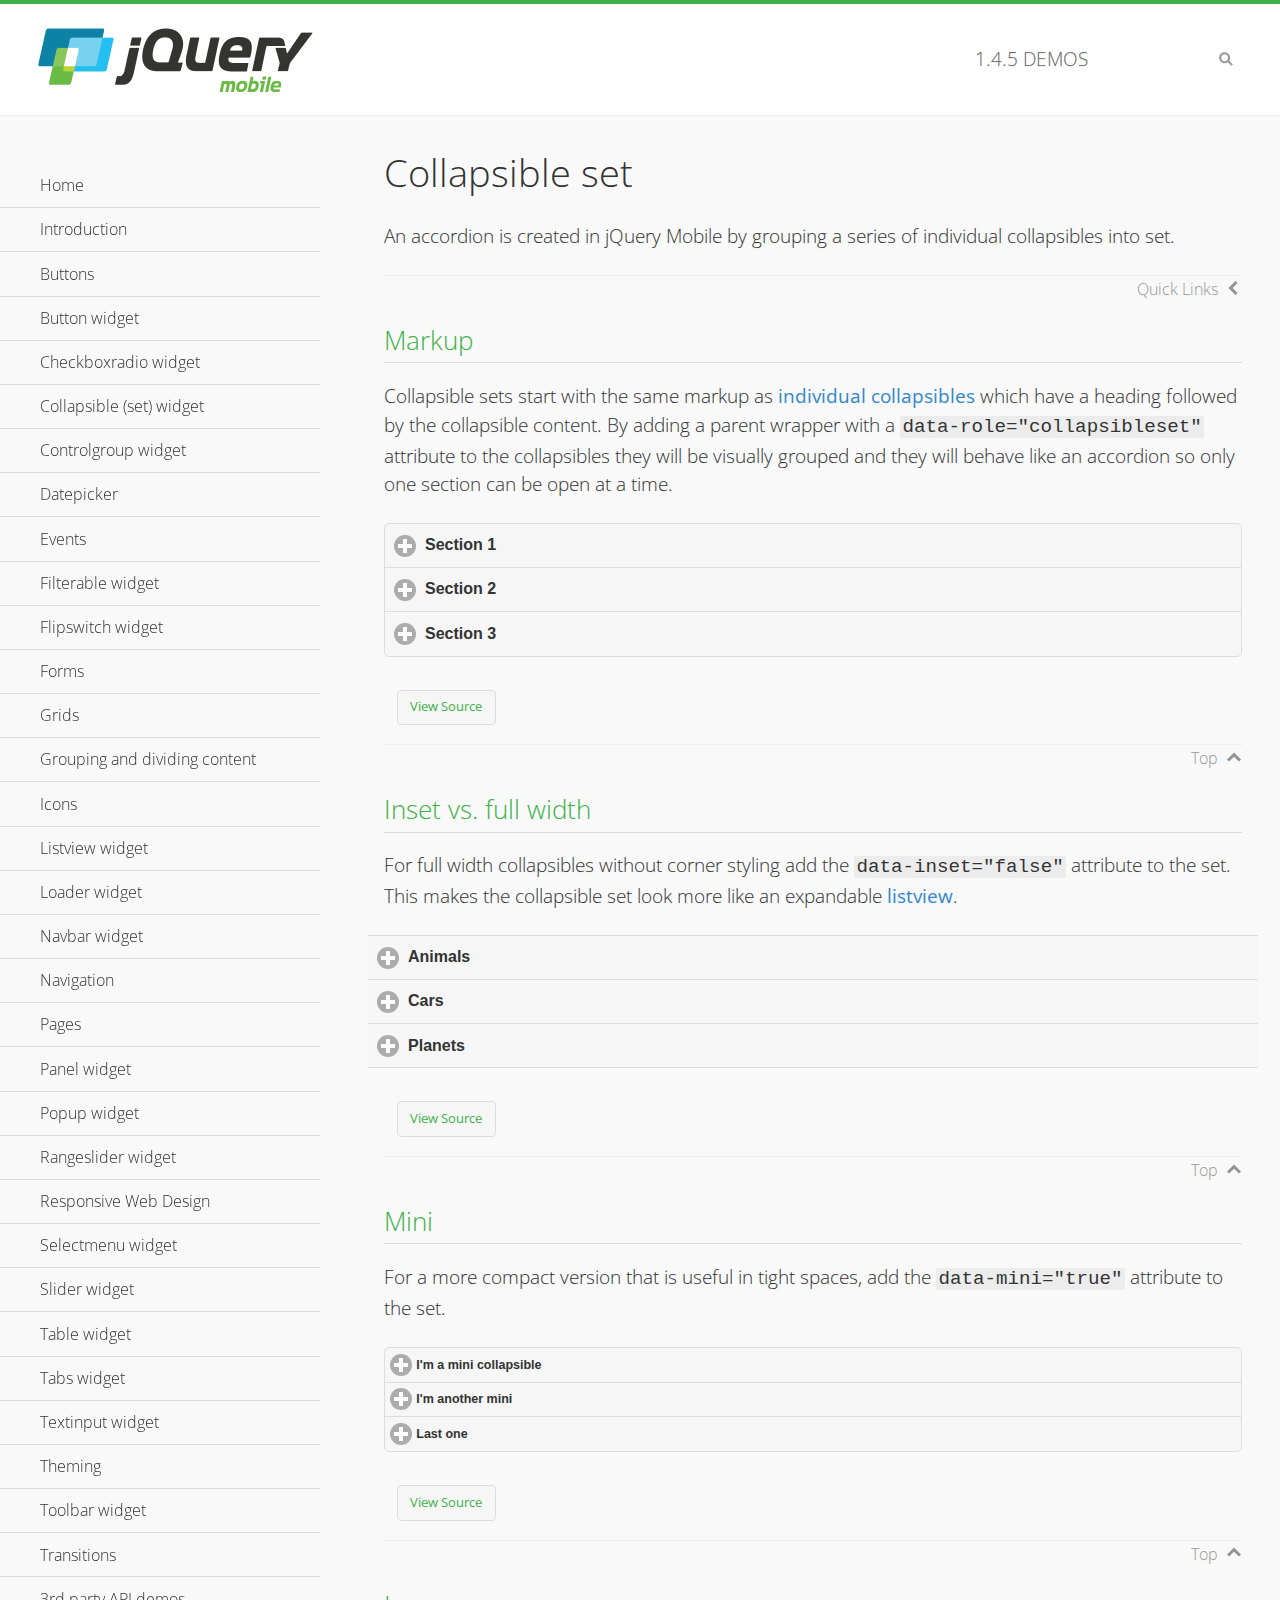
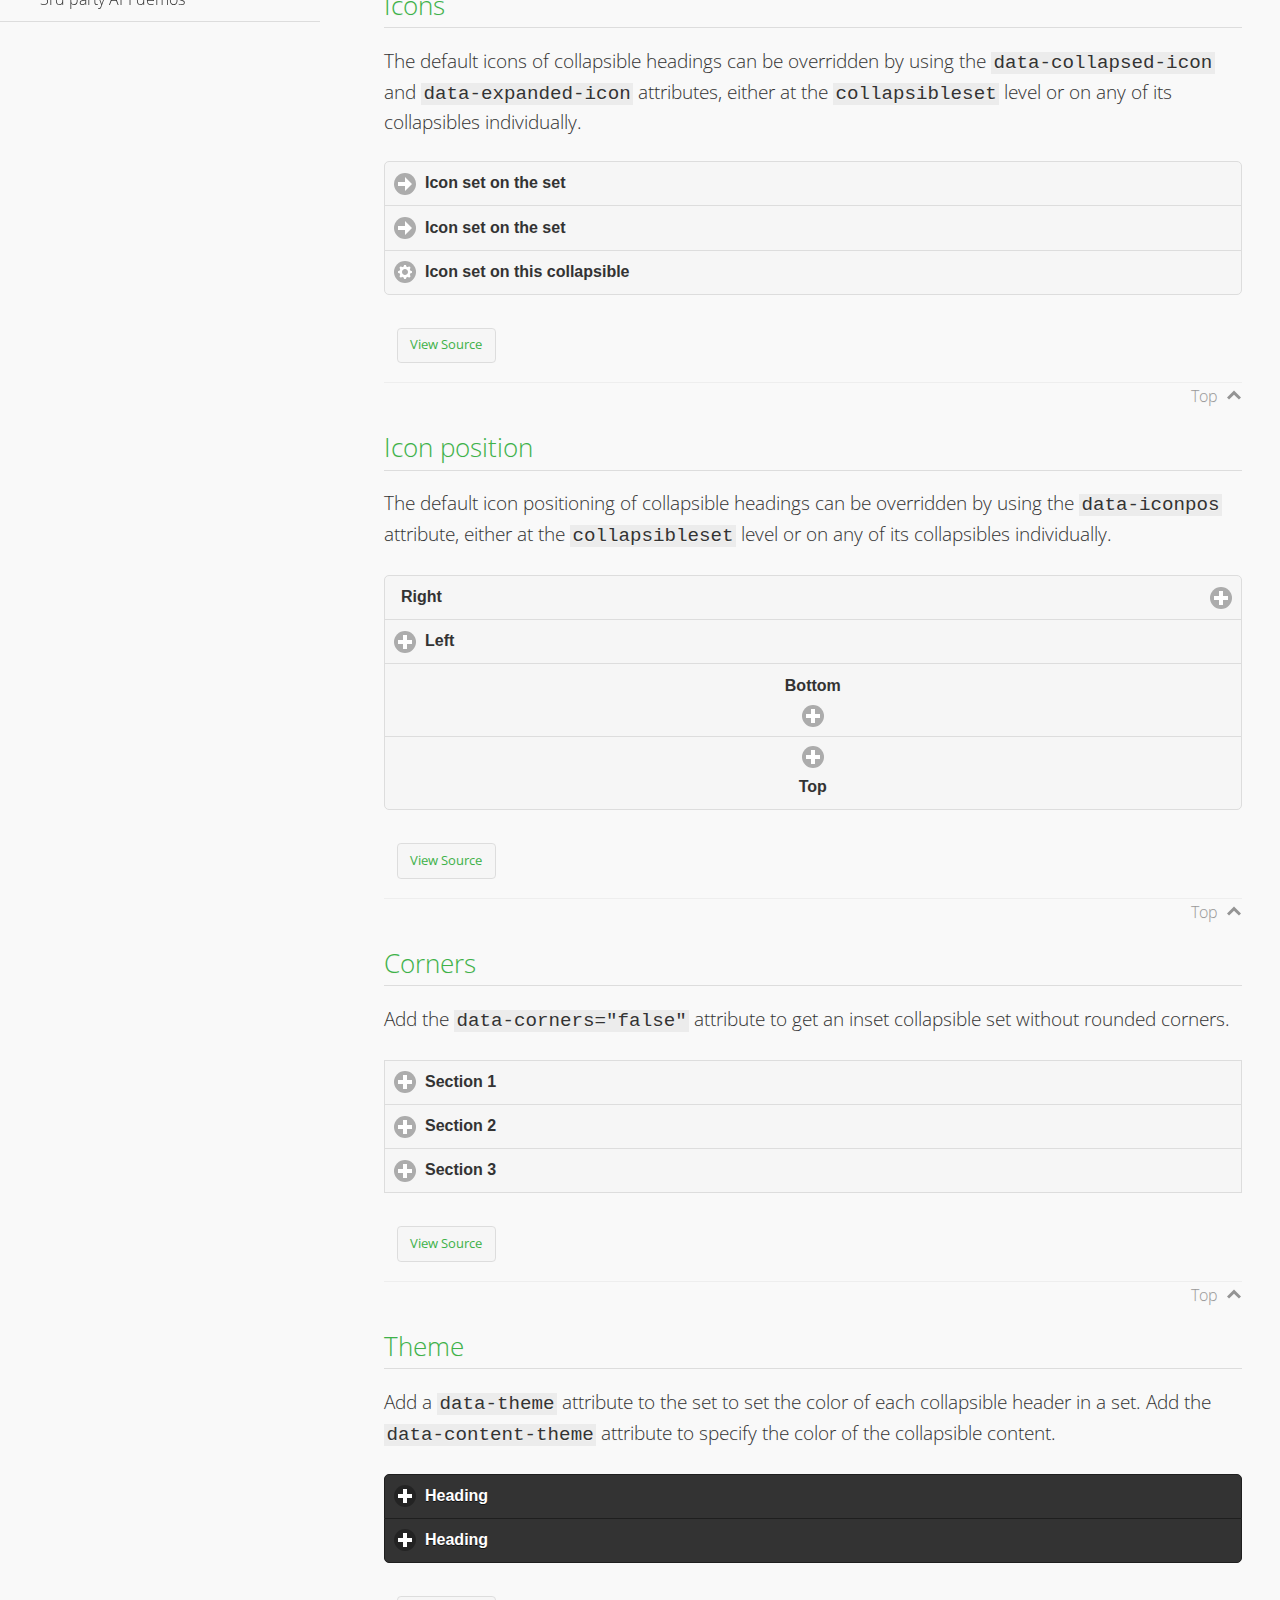
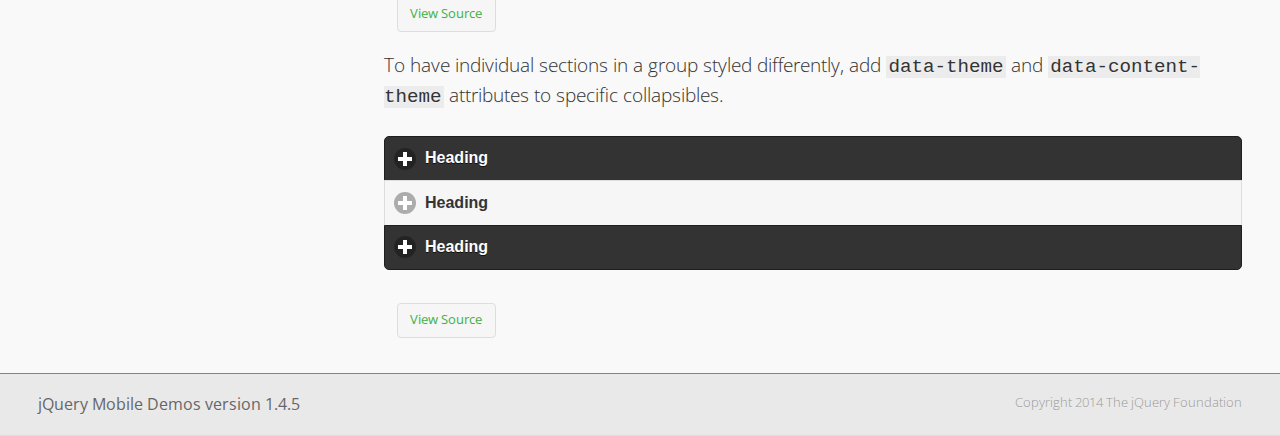
<file: javascript/jquerymobile/demos/collapsibleset/index.html>
<!DOCTYPE html>
<html>
<head>
	<meta charset="utf-8">
	<meta name="viewport" content="width=device-width, initial-scale=1">
	<title>Collapsible set - jQuery Mobile Demos</title>
	<link rel="shortcut icon" href="../favicon.ico">
    <link rel="stylesheet" href="http://fonts.googleapis.com/css?family=Open+Sans:300,400,700">
	<link rel="stylesheet" href="../css/themes/default/jquery.mobile-1.4.5.min.css">
	<link rel="stylesheet" href="../_assets/css/jqm-demos.css">
	<script src="../js/jquery.js"></script>
	<script src="../_assets/js/index.js"></script>
	<script src="../js/jquery.mobile-1.4.5.min.js"></script>
</head>
<body>
<div data-role="page" class="jqm-demos" data-quicklinks="true">

	<div data-role="header" class="jqm-header">
		<h2><a href="../" title="jQuery Mobile Demos home"><img src="../_assets/img/jquery-logo.png" alt="jQuery Mobile"></a></h2>
		<p><span class="jqm-version"></span> Demos</p>
		<a href="#" class="jqm-navmenu-link ui-btn ui-btn-icon-notext ui-corner-all ui-icon-bars ui-nodisc-icon ui-alt-icon ui-btn-left">Menu</a>
		<a href="#" class="jqm-search-link ui-btn ui-btn-icon-notext ui-corner-all ui-icon-search ui-nodisc-icon ui-alt-icon ui-btn-right">Search</a>
	</div><!-- /header -->

	<div role="main" class="ui-content jqm-content">

		<h1>Collapsible set</h1>

		<p>An accordion is created in jQuery Mobile by grouping a series of individual collapsibles into set.</p>

		<h2>Markup</h2>

		<p>Collapsible sets start with the same markup as <a href="../collapsible/" data-ajax="false">individual collapsibles</a> which have a heading followed by the collapsible content. By adding a parent wrapper with a <code>data-role="collapsibleset"</code> attribute to the collapsibles they will be visually grouped and they will behave like an accordion so only one section can be open at a time.</p>

			<div data-demo-html="true">
				<div data-role="collapsibleset" data-theme="a" data-content-theme="a">
					<div data-role="collapsible">
						<h3>Section 1</h3>
					<p>I'm the collapsible content for section 1</p>
					</div>
					<div data-role="collapsible">
						<h3>Section 2</h3>
					<p>I'm the collapsible content for section 2</p>

					</div>
					<div data-role="collapsible">
						<h3>Section 3</h3>
					<p>I'm the collapsible content for section 3</p>
					</div>
				</div>
			</div><!--/demo-html -->

		<h2>Inset vs. full width</h2>

		<p>For full width collapsibles without corner styling add the <code>data-inset="false"</code> attribute to the set. This makes the collapsible set look more like an expandable <a href="../listview/">listview</a>.</p>

			<div data-demo-html="true">
				<div data-role="collapsibleset" data-inset="false">
					<div data-role="collapsible">
						<h3>Animals</h3>
						<ul data-role="listview" data-inset="false">
							<li>Cats</li>
							<li>Dogs</li>
							<li>Lizards</li>
							<li>Snakes</li>
						</ul>
					</div>
					<div data-role="collapsible">
						<h3>Cars</h3>
						<ul data-role="listview" data-inset="false">
							<li>Acura</li>
							<li>Audi</li>
							<li>BMW</li>
							<li>Cadillac</li>
						</ul>
					</div>
					<div data-role="collapsible">
						<h3>Planets</h3>
						<ul data-role="listview" data-inset="false">
							<li>Earth</li>
							<li>Jupiter</li>
							<li>Mars</li>
							<li>Mercury</li>
						</ul>
					</div>
				</div>
			</div><!--/demo-html -->

		<h2>Mini</h2>

		<p>For a more compact version that is useful in tight spaces, add the <code>data-mini="true"</code> attribute to the set. </p>

			<div data-demo-html="true">
				<div data-role="collapsibleset" data-theme="a" data-content-theme="a" data-mini="true">
					<div data-role="collapsible">
						<h3>I'm a mini collapsible</h3>
					<p>This is good for tight spaces.</p>
					</div>
					<div data-role="collapsible">
						<h3>I'm another mini</h3>
					<p>Here's some collapsible content.</p>

					</div>
					<div data-role="collapsible">
						<h3>Last one</h3>
					<p>Final bit of collapsible content.</p>
					</div>
				</div>
			</div><!--/demo-html -->

		<h2>Icons</h2>

		<p>The default icons of collapsible headings can be overridden by using the <code>data-collapsed-icon</code> and <code>data-expanded-icon</code> attributes, either at the <code>collapsibleset</code> level or on any of its collapsibles individually.</p>

			<div data-demo-html="true">
				<div data-role="collapsibleset" data-theme="a" data-content-theme="a" data-collapsed-icon="arrow-r" data-expanded-icon="arrow-d">
					<div data-role="collapsible">
						<h3>Icon set on the set</h3>
					<p>Specify the open and close icons on the set to apply it to all the collapsibles within.</p>
					</div>
					<div data-role="collapsible">
						<h3>Icon set on the set</h3>
					<p>This collapsible also gets the icon from the set.</p>
					</div>
					<div data-role="collapsible" data-collapsed-icon="gear" data-expanded-icon="delete">
						<h3>Icon set on this collapsible</h3>
					<p>The icons here are applied to this collapsible specifically, thus overriding the set icons.</p>
					</div>
				</div>
			</div><!--/demo-html -->

		<h2>Icon position</h2>

		<p>The default icon positioning of collapsible headings can be overridden by using the <code>data-iconpos</code> attribute, either at the <code>collapsibleset</code> level or on any of its collapsibles individually.</p>

			<div data-demo-html="true">
				<div data-role="collapsibleset" data-theme="a" data-content-theme="a" data-iconpos="right">
					<div data-role="collapsible">
						<h3>Right</h3>
					<p>Inherits icon positioning from <code>data-iconpos="right"</code> attribute on set.</p>
					</div>
					<div data-role="collapsible" data-iconpos="left">
						<h3>Left</h3>
					<p>Set via <code>data-iconpos="left"</code> attribute on the collapsible</p>
					</div>
					<div data-role="collapsible" data-iconpos="bottom">
						<h3>Bottom</h3>
					<p>Set via <code>data-iconpos="bottom"</code> attribute on the collapsible</p>
					</div>
					<div data-role="collapsible" data-iconpos="top">
						<h3>Top</h3>
					<p>Set via <code>data-iconpos="top"</code> attribute on the collapsible</p>
					</div>
				</div>
			</div><!--/demo-html -->

		<h2>Corners</h2>
		<p>Add the <code>data-corners="false"</code> attribute to get an inset collapsible set without rounded corners.</p>

			<div data-demo-html="true">
				<div data-role="collapsibleset" data-corners="false" data-theme="a" data-content-theme="a">
					<div data-role="collapsible">
						<h3>Section 1</h3>
					<p>Collapsible content</p>
					</div>
					<div data-role="collapsible">
						<h3>Section 2</h3>
					<p>Collapsible content</p>

					</div>
					<div data-role="collapsible">
						<h3>Section 3</h3>
					<p>Collapsible content</p>
					</div>
				</div>
			</div><!--/demo-html -->

		<h2>Theme</h2>

		<p>Add a <code>data-theme</code> attribute to the set to set the color of each collapsible header in a set. Add the <code>data-content-theme</code> attribute to specify the color of the collapsible content. </p>

			<div data-demo-html="true">
				<div data-role="collapsibleset" data-theme="b" data-content-theme="b">
					<div data-role="collapsible">
						<h3>Heading</h3>
						<p>Content</p>
					</div>
					<div data-role="collapsible">
						<h3>Heading</h3>
						<p>Content</p>
					</div>
				</div>
			</div><!--/demo-html -->

		<p>To have individual sections in a group styled differently, add <code>data-theme</code> and <code>data-content-theme</code> attributes to specific collapsibles.</p>

			<div data-demo-html="true">
				<div data-role="collapsibleset" data-theme="b" data-content-theme="b">
					<div data-role="collapsible">
						<h3>Heading</h3>
						<p>Content</p>
					</div>
					<div data-role="collapsible" data-theme="a" data-content-theme="a">
						<h3>Heading</h3>
						<p>Content</p>
					</div>
					<div data-role="collapsible">
						<h3>Heading</h3>
						<p>Content</p>
					</div>
				</div>
		</div><!--/demo-html -->

	</div><!-- /content -->
	    <div data-role="panel" class="jqm-navmenu-panel" data-position="left" data-display="overlay" data-theme="a">
	    	<ul class="jqm-list ui-alt-icon ui-nodisc-icon">
<li data-filtertext="demos homepage" data-icon="home"><a href=".././">Home</a></li>
<li data-filtertext="introduction overview getting started"><a href="../intro/" data-ajax="false">Introduction</a></li>
<li data-filtertext="buttons button markup buttonmarkup method anchor link button element"><a href="../button-markup/" data-ajax="false">Buttons</a></li>
<li data-filtertext="form button widget input button submit reset"><a href="../button/" data-ajax="false">Button widget</a></li>
<li data-role="collapsible" data-enhanced="true" data-collapsed-icon="carat-d" data-expanded-icon="carat-u" data-iconpos="right" data-inset="false" class="ui-collapsible ui-collapsible-themed-content ui-collapsible-collapsed">
	<h3 class="ui-collapsible-heading ui-collapsible-heading-collapsed">
		<a href="#" class="ui-collapsible-heading-toggle ui-btn ui-btn-icon-right ui-btn-inherit ui-icon-carat-d">
		    Checkboxradio widget<span class="ui-collapsible-heading-status"> click to expand contents</span>
		</a>
	</h3>
	<div class="ui-collapsible-content ui-body-inherit ui-collapsible-content-collapsed" aria-hidden="true">
		<ul>
			<li data-filtertext="form checkboxradio widget checkbox input checkboxes controlgroups"><a href="../checkboxradio-checkbox/" data-ajax="false">Checkboxes</a></li>
			<li data-filtertext="form checkboxradio widget radio input radio buttons controlgroups"><a href="../checkboxradio-radio/" data-ajax="false">Radio buttons</a></li>
		</ul>
	</div>
</li>
<li data-role="collapsible" data-enhanced="true" data-collapsed-icon="carat-d" data-expanded-icon="carat-u" data-iconpos="right" data-inset="false" class="ui-collapsible ui-collapsible-themed-content ui-collapsible-collapsed">
	<h3 class="ui-collapsible-heading ui-collapsible-heading-collapsed">
		<a href="#" class="ui-collapsible-heading-toggle ui-btn ui-btn-icon-right ui-btn-inherit ui-icon-carat-d">
			Collapsible (set) widget<span class="ui-collapsible-heading-status"> click to expand contents</span>
		</a>
	</h3>
	<div class="ui-collapsible-content ui-body-inherit ui-collapsible-content-collapsed" aria-hidden="true">
		<ul>
			<li data-filtertext="collapsibles content formatting"><a href="../collapsible/" data-ajax="false">Collapsible</a></li>
			<li data-filtertext="dynamic collapsible set accordion append expand"><a href="../collapsible-dynamic/" data-ajax="false">Dynamic collapsibles</a></li>
			<li data-filtertext="accordions collapsible set widget content formatting grouped collapsibles"><a href="../collapsibleset/" data-ajax="false">Collapsible set</a></li>
		</ul>
	</div>
</li>
<li data-role="collapsible" data-enhanced="true" data-collapsed-icon="carat-d" data-expanded-icon="carat-u" data-iconpos="right" data-inset="false" class="ui-collapsible ui-collapsible-themed-content ui-collapsible-collapsed">
	<h3 class="ui-collapsible-heading ui-collapsible-heading-collapsed">
		<a href="#" class="ui-collapsible-heading-toggle ui-btn ui-btn-icon-right ui-btn-inherit ui-icon-carat-d">
			Controlgroup widget<span class="ui-collapsible-heading-status"> click to expand contents</span>
		</a>
	</h3>
	<div class="ui-collapsible-content ui-body-inherit ui-collapsible-content-collapsed" aria-hidden="true">
		<ul>
			<li data-filtertext="controlgroups selectmenu checkboxradio input grouped buttons horizontal vertical"><a href="../controlgroup/" data-ajax="false">Controlgroup</a></li>
			<li data-filtertext="dynamic controlgroup dynamically add buttons"><a href="../controlgroup-dynamic/" data-ajax="false">Dynamic controlgroups</a></li>
		</ul>
	</div>
</li>
<li data-filtertext="form datepicker widget date input"><a href="../datepicker/" data-ajax="false">Datepicker</a></li>
<li data-role="collapsible" data-enhanced="true" data-collapsed-icon="carat-d" data-expanded-icon="carat-u" data-iconpos="right" data-inset="false" class="ui-collapsible ui-collapsible-themed-content ui-collapsible-collapsed">
	<h3 class="ui-collapsible-heading ui-collapsible-heading-collapsed">
		<a href="#" class="ui-collapsible-heading-toggle ui-btn ui-btn-icon-right ui-btn-inherit ui-icon-carat-d">
			Events<span class="ui-collapsible-heading-status"> click to expand contents</span>
		</a>
	</h3>
	<div class="ui-collapsible-content ui-body-inherit ui-collapsible-content-collapsed" aria-hidden="true">
		<ul>
			<li data-filtertext="swipe to delete list items listviews swipe events"><a href="../swipe-list/" data-ajax="false">Swipe list items</a></li>
			<li data-filtertext="swipe to navigate swipe page navigation swipe events"><a href="../swipe-page/" data-ajax="false">Swipe page navigation</a></li>
		</ul>
	</div>
</li>
<li data-filtertext="filterable filter elements sorting searching listview table"><a href="../filterable/" data-ajax="false">Filterable widget</a></li>
<li data-filtertext="form flipswitch widget flip toggle switch binary select checkbox input"><a href="../flipswitch/" data-ajax="false">Flipswitch widget</a></li>
<li data-role="collapsible" data-enhanced="true" data-collapsed-icon="carat-d" data-expanded-icon="carat-u" data-iconpos="right" data-inset="false" class="ui-collapsible ui-collapsible-themed-content ui-collapsible-collapsed">
	<h3 class="ui-collapsible-heading ui-collapsible-heading-collapsed">
		<a href="#" class="ui-collapsible-heading-toggle ui-btn ui-btn-icon-right ui-btn-inherit ui-icon-carat-d">
			Forms<span class="ui-collapsible-heading-status"> click to expand contents</span>
		</a>
	</h3>
	<div class="ui-collapsible-content ui-body-inherit ui-collapsible-content-collapsed" aria-hidden="true">
		<ul>
			<li data-filtertext="forms text checkbox radio range button submit reset inputs selects textarea slider flipswitch label form elements"><a href="../forms/" data-ajax="false">Forms</a></li>
			<li data-filtertext="form hide labels hidden accessible ui-hidden-accessible forms"><a href="../forms-label-hidden-accessible/" data-ajax="false">Hide labels</a></li>
			<li data-filtertext="form field containers fieldcontain ui-field-contain forms"><a href="../forms-field-contain/" data-ajax="false">Field containers</a></li>
			<li data-filtertext="forms disabled form elements"><a href="../forms-disabled/" data-ajax="false">Forms disabled</a></li>
			<li data-filtertext="forms gallery examples overview forms text checkbox radio range button submit reset inputs selects textarea slider flipswitch label form elements"><a href="../forms-gallery/" data-ajax="false">Forms gallery</a></li>
		</ul>
	</div>
</li>
<li data-role="collapsible" data-enhanced="true" data-collapsed-icon="carat-d" data-expanded-icon="carat-u" data-iconpos="right" data-inset="false" class="ui-collapsible ui-collapsible-themed-content ui-collapsible-collapsed">
	<h3 class="ui-collapsible-heading ui-collapsible-heading-collapsed">
		<a href="#" class="ui-collapsible-heading-toggle ui-btn ui-btn-icon-right ui-btn-inherit ui-icon-carat-d">
			Grids<span class="ui-collapsible-heading-status"> click to expand contents</span>
		</a>
	</h3>
	<div class="ui-collapsible-content ui-body-inherit ui-collapsible-content-collapsed" aria-hidden="true">
		<ul>
			<li data-filtertext="grids columns blocks content formatting rwd responsive css framework"><a href="../grids/" data-ajax="false">Grids</a></li>
			<li data-filtertext="buttons in grids css framework"><a href="../grids-buttons/" data-ajax="false">Buttons in grids</a></li>
			<li data-filtertext="custom responsive grids rwd css framework"><a href="../grids-custom-responsive/" data-ajax="false">Custom responsive grids</a></li>
		</ul>
	</div>
</li>
<li data-filtertext="blocks content formatting sections heading"><a href="../body-bar-classes/" data-ajax="false">Grouping and dividing content</a></li>
<li data-role="collapsible" data-enhanced="true" data-collapsed-icon="carat-d" data-expanded-icon="carat-u" data-iconpos="right" data-inset="false" class="ui-collapsible ui-collapsible-themed-content ui-collapsible-collapsed">
	<h3 class="ui-collapsible-heading ui-collapsible-heading-collapsed">
		<a href="#" class="ui-collapsible-heading-toggle ui-btn ui-btn-icon-right ui-btn-inherit ui-icon-carat-d">
			Icons<span class="ui-collapsible-heading-status"> click to expand contents</span>
		</a>
	</h3>
	<div class="ui-collapsible-content ui-body-inherit ui-collapsible-content-collapsed" aria-hidden="true">
		<ul>
			<li data-filtertext="button icons svg disc alt custom icon position"><a href="../icons/" data-ajax="false">Icons</a></li>
			<li data-filtertext=""><a href="../icons-grunticon/" data-ajax="false">Grunticon loader</a></li>
		</ul>
	</div>
</li>
<li data-role="collapsible" data-enhanced="true" data-collapsed-icon="carat-d" data-expanded-icon="carat-u" data-iconpos="right" data-inset="false" class="ui-collapsible ui-collapsible-themed-content ui-collapsible-collapsed">
	<h3 class="ui-collapsible-heading ui-collapsible-heading-collapsed">
		<a href="#" class="ui-collapsible-heading-toggle ui-btn ui-btn-icon-right ui-btn-inherit ui-icon-carat-d">
			Listview widget<span class="ui-collapsible-heading-status"> click to expand contents</span>
		</a>
	</h3>
	<div class="ui-collapsible-content ui-body-inherit ui-collapsible-content-collapsed" aria-hidden="true">
		<ul>
			<li data-filtertext="listview widget thumbnails icons nested split button collapsible ul ol"><a href="../listview/" data-ajax="false">Listview</a></li>
			<li data-filtertext="autocomplete filterable reveal listview filtertextbeforefilter placeholder"><a href="../listview-autocomplete/" data-ajax="false">Listview autocomplete</a></li>
			<li data-filtertext="autocomplete filterable reveal listview remote data filtertextbeforefilter placeholder"><a href="../listview-autocomplete-remote/" data-ajax="false">Listview autocomplete remote data</a></li>
			<li data-filtertext="autodividers anchor jump scroll linkbars listview lists ul ol"><a href="../listview-autodividers-linkbar/" data-ajax="false">Listview autodividers linkbar</a></li>
			<li data-filtertext="listview autodividers selector autodividersselector lists ul ol"><a href="../listview-autodividers-selector/" data-ajax="false">Listview autodividers selector</a></li>
			<li data-filtertext="listview nested list items"><a href="../listview-nested-lists/" data-ajax="false">Nested Listviews</a></li>
			<li data-filtertext="listview collapsible list items flat"><a href="../listview-collapsible-item-flat/" data-ajax="false">Listview collapsible list items (flat)</a></li>
			<li data-filtertext="listview collapsible list indented"><a href="../listview-collapsible-item-indented/" data-ajax="false">Listview collapsible list items (indented)</a></li>
			<li data-filtertext="grid listview responsive grids responsive listviews lists ul"><a href="../listview-grid/" data-ajax="false">Listview responsive grid</a></li>
		</ul>
	</div>
</li>
<li data-filtertext="loader widget page loading navigation overlay spinner"><a href="../loader/" data-ajax="false">Loader widget</a></li>
<li data-filtertext="navbar widget navmenu toolbars header footer"><a href="../navbar/" data-ajax="false">Navbar widget</a></li>
<li data-role="collapsible" data-enhanced="true" data-collapsed-icon="carat-d" data-expanded-icon="carat-u" data-iconpos="right" data-inset="false" class="ui-collapsible ui-collapsible-themed-content ui-collapsible-collapsed">
	<h3 class="ui-collapsible-heading ui-collapsible-heading-collapsed">
		<a href="#" class="ui-collapsible-heading-toggle ui-btn ui-btn-icon-right ui-btn-inherit ui-icon-carat-d">
			Navigation<span class="ui-collapsible-heading-status"> click to expand contents</span>
		</a>
	</h3>
	<div class="ui-collapsible-content ui-body-inherit ui-collapsible-content-collapsed" aria-hidden="true">
		<ul>
			<li data-filtertext="ajax navigation navigate widget history event method"><a href="../navigation/" data-ajax="false">Navigation</a></li>
			<li data-filtertext="linking pages page links navigation ajax prefetch cache"><a href="../navigation-linking-pages/" data-ajax="false">Linking pages</a></li>
			<!-- <li data-filtertext="php redirect server redirection server-side navigation"><a href="../navigation-php-redirect/" data-ajax="false">PHP redirect demo</a></li>-->
			<li data-filtertext="navigation redirection hash query"><a href="../navigation-hash-processing/" data-ajax="false">Hash processing demo</a></li>
			<li data-filtertext="navigation redirection hash query"><a href="../page-events/" data-ajax="false">Page Navigation Events</a></li>
		</ul>
	</div>
</li>
<li data-role="collapsible" data-enhanced="true" data-collapsed-icon="carat-d" data-expanded-icon="carat-u" data-iconpos="right" data-inset="false" class="ui-collapsible ui-collapsible-themed-content ui-collapsible-collapsed">
	<h3 class="ui-collapsible-heading ui-collapsible-heading-collapsed">
		<a href="#" class="ui-collapsible-heading-toggle ui-btn ui-btn-icon-right ui-btn-inherit ui-icon-carat-d">
			Pages<span class="ui-collapsible-heading-status"> click to expand contents</span>
		</a>
	</h3>
	<div class="ui-collapsible-content ui-body-inherit ui-collapsible-content-collapsed" aria-hidden="true">
		<ul>
			<li data-filtertext="pages page widget ajax navigation"><a href="../pages/" data-ajax="false">Pages</a></li>
			<li data-filtertext="single page"><a href="../pages-single-page/" data-ajax="false">Single page</a></li>
			<li data-filtertext="multipage multi-page page"><a href="../pages-multi-page/" data-ajax="false">Multi-page template</a></li>
			<li data-filtertext="dialog page widget modal popup"><a href="../pages-dialog/" data-ajax="false">Dialog page</a></li>
		</ul>
	</div>
</li>
<li data-role="collapsible" data-enhanced="true" data-collapsed-icon="carat-d" data-expanded-icon="carat-u" data-iconpos="right" data-inset="false" class="ui-collapsible ui-collapsible-themed-content ui-collapsible-collapsed">
	<h3 class="ui-collapsible-heading ui-collapsible-heading-collapsed">
		<a href="#" class="ui-collapsible-heading-toggle ui-btn ui-btn-icon-right ui-btn-inherit ui-icon-carat-d">
			Panel widget<span class="ui-collapsible-heading-status"> click to expand contents</span>
		</a>
	</h3>
	<div class="ui-collapsible-content ui-body-inherit ui-collapsible-content-collapsed" aria-hidden="true">
		<ul>
			<li data-filtertext="panel widget sliding panels reveal push overlay responsive"><a href="../panel/" data-ajax="false">Panel</a></li>
			<li data-filtertext=""><a href="../panel-external/" data-ajax="false">External panels</a></li>
			<li data-filtertext="panel "><a href="../panel-fixed/" data-ajax="false">Fixed panels</a></li>
			<li data-filtertext="panel slide panels sliding panels shadow rwd responsive breakpoint"><a href="../panel-responsive/" data-ajax="false">Panels responsive</a></li>
			<li data-filtertext="panel custom style custom panel width reveal shadow listview panel styling page background wrapper"><a href="../panel-styling/" data-ajax="false">Custom panel style</a></li>
			<li data-filtertext="panel open on swipe"><a href="../panel-swipe-open/" data-ajax="false">Panel open on swipe</a></li>
			<li data-filtertext="panels outside page internal external toolbars"><a href="../panel-external-internal/" data-ajax="false">Panel external and internal</a></li>
		</ul>
	</div>
</li>
<li data-role="collapsible" data-enhanced="true" data-collapsed-icon="carat-d" data-expanded-icon="carat-u" data-iconpos="right" data-inset="false" class="ui-collapsible ui-collapsible-themed-content ui-collapsible-collapsed">
	<h3 class="ui-collapsible-heading ui-collapsible-heading-collapsed">
		<a href="#" class="ui-collapsible-heading-toggle ui-btn ui-btn-icon-right ui-btn-inherit ui-icon-carat-d">
			Popup widget<span class="ui-collapsible-heading-status"> click to expand contents</span>
		</a>
	</h3>
	<div class="ui-collapsible-content ui-body-inherit ui-collapsible-content-collapsed" aria-hidden="true">
		<ul>
			<li data-filtertext="popup widget popups dialog modal transition tooltip lightbox form overlay screen flip pop fade transition"><a href="../popup/" data-ajax="false">Popup</a></li>
			<li data-filtertext="popup alignment position"><a href="../popup-alignment/" data-ajax="false">Popup alignment</a></li>
			<li data-filtertext="popup arrow size popups popover"><a href="../popup-arrow-size/" data-ajax="false">Popup arrow size</a></li>
			<li data-filtertext="dynamic popups popup images lightbox"><a href="../popup-dynamic/" data-ajax="false">Dynamic popups</a></li>
			<li data-filtertext="popups with iframes scaling"><a href="../popup-iframe/" data-ajax="false">Popups with iframes</a></li>
			<li data-filtertext="popup image scaling"><a href="../popup-image-scaling/" data-ajax="false">Popup image scaling</a></li>
			<li data-filtertext="external popup outside multi-page"><a href="../popup-outside-multipage/" data-ajax="false">Popup outside multi-page</a></li>
		</ul>
	</div>
</li>
<li data-filtertext="form rangeslider widget dual sliders dual handle sliders range input"><a href="../rangeslider/" data-ajax="false">Rangeslider widget</a></li>
<li data-filtertext="responsive web design rwd adaptive progressive enhancement PE accessible mobile breakpoints media query media queries"><a href="../rwd/" data-ajax="false">Responsive Web Design</a></li>
<li data-role="collapsible" data-enhanced="true" data-collapsed-icon="carat-d" data-expanded-icon="carat-u" data-iconpos="right" data-inset="false" class="ui-collapsible ui-collapsible-themed-content ui-collapsible-collapsed">
	<h3 class="ui-collapsible-heading ui-collapsible-heading-collapsed">
		<a href="#" class="ui-collapsible-heading-toggle ui-btn ui-btn-icon-right ui-btn-inherit ui-icon-carat-d">
			Selectmenu widget<span class="ui-collapsible-heading-status"> click to expand contents</span>
		</a>
	</h3>
	<div class="ui-collapsible-content ui-body-inherit ui-collapsible-content-collapsed" aria-hidden="true">
		<ul>
			<li data-filtertext="form selectmenu widget select input custom select menu selects"><a href="../selectmenu/" data-ajax="false">Selectmenu</a></li>
			<li data-filtertext="form custom select menu selectmenu widget custom menu option optgroup multiple selects"><a href="../selectmenu-custom/" data-ajax="false">Custom select menu</a></li>
			<li data-filtertext="filterable select filter popup dialog"><a href="../selectmenu-custom-filter/" data-ajax="false">Custom select menu with filter</a></li>
		</ul>
	</div>
</li>
<li data-role="collapsible" data-enhanced="true" data-collapsed-icon="carat-d" data-expanded-icon="carat-u" data-iconpos="right" data-inset="false" class="ui-collapsible ui-collapsible-themed-content ui-collapsible-collapsed">
	<h3 class="ui-collapsible-heading ui-collapsible-heading-collapsed">
		<a href="#" class="ui-collapsible-heading-toggle ui-btn ui-btn-icon-right ui-btn-inherit ui-icon-carat-d">
			Slider widget<span class="ui-collapsible-heading-status"> click to expand contents</span>
		</a>
	</h3>
	<div class="ui-collapsible-content ui-body-inherit ui-collapsible-content-collapsed" aria-hidden="true">
		<ul>
			<li data-filtertext="form slider widget range input single sliders"><a href="../slider/" data-ajax="false">Slider</a></li>
			<li data-filtertext="form slider widget flipswitch slider binary select flip toggle switch"><a href="../slider-flipswitch/" data-ajax="false">Slider flip toggle switch</a></li>
			<li data-filtertext="form slider tooltip handle value input range sliders"><a href="../slider-tooltip/" data-ajax="false">Slider tooltip</a></li>
		</ul>
	</div>
</li>
<li data-role="collapsible" data-enhanced="true" data-collapsed-icon="carat-d" data-expanded-icon="carat-u" data-iconpos="right" data-inset="false" class="ui-collapsible ui-collapsible-themed-content ui-collapsible-collapsed">
	<h3 class="ui-collapsible-heading ui-collapsible-heading-collapsed">
		<a href="#" class="ui-collapsible-heading-toggle ui-btn ui-btn-icon-right ui-btn-inherit ui-icon-carat-d">
			Table widget<span class="ui-collapsible-heading-status"> click to expand contents</span>
		</a>
	</h3>
	<div class="ui-collapsible-content ui-body-inherit ui-collapsible-content-collapsed" aria-hidden="true">
		<ul>
			<li data-filtertext="table widget reflow column toggle th td responsive tables rwd hide show tabular"><a href="../table-column-toggle/" data-ajax="false">Table Column Toggle</a></li>
			<li data-filtertext="table column toggle phone comparison demo"><a href="../table-column-toggle-example/" data-ajax="false">Table Column Toggle demo</a></li>
			<li data-filtertext="responsive tables table column toggle heading groups rwd breakpoint"><a href="../table-column-toggle-heading-groups/" data-ajax="false">Table Column Toggle heading groups</a></li>
			<li data-filtertext="responsive tables table column toggle hide rwd breakpoint customization options"><a href="../table-column-toggle-options/" data-ajax="false">Table Column Toggle options</a></li>
			<li data-filtertext="table reflow th td responsive rwd columns tabular"><a href="../table-reflow/" data-ajax="false">Table Reflow</a></li>
			<li data-filtertext="responsive tables table reflow heading groups rwd breakpoint"><a href="../table-reflow-heading-groups/" data-ajax="false">Table Reflow heading groups</a></li>
			<li data-filtertext="responsive tables table reflow stripes strokes table style"><a href="../table-reflow-stripes-strokes/" data-ajax="false">Table Reflow stripes and strokes</a></li>
			<li data-filtertext="responsive tables table reflow stack custom styles"><a href="../table-reflow-styling/" data-ajax="false">Table Reflow custom styles</a></li>
		</ul>
	</div>
</li>
<li data-filtertext="ui tabs widget"><a href="../tabs/" data-ajax="false">Tabs widget</a></li>
<li data-filtertext="form textinput widget text input textarea number date time tel email file color password"><a href="../textinput/" data-ajax="false">Textinput widget</a></li>
<li data-role="collapsible" data-enhanced="true" data-collapsed-icon="carat-d" data-expanded-icon="carat-u" data-iconpos="right" data-inset="false" class="ui-collapsible ui-collapsible-themed-content ui-collapsible-collapsed">
	<h3 class="ui-collapsible-heading ui-collapsible-heading-collapsed">
		<a href="#" class="ui-collapsible-heading-toggle ui-btn ui-btn-icon-right ui-btn-inherit ui-icon-carat-d">
			Theming<span class="ui-collapsible-heading-status"> click to expand contents</span>
		</a>
	</h3>
	<div class="ui-collapsible-content ui-body-inherit ui-collapsible-content-collapsed" aria-hidden="true">
		<ul>
			<li data-filtertext="default theme swatches theming style css"><a href="../theme-default/" data-ajax="false">Default theme</a></li>
			<li data-filtertext="classic theme old theme swatches theming style css"><a href="../theme-classic/" data-ajax="false">Classic theme</a></li>
		</ul>
	</div>
</li>
<li data-role="collapsible" data-enhanced="true" data-collapsed-icon="carat-d" data-expanded-icon="carat-u" data-iconpos="right" data-inset="false" class="ui-collapsible ui-collapsible-themed-content ui-collapsible-collapsed">
	<h3 class="ui-collapsible-heading ui-collapsible-heading-collapsed">
		<a href="#" class="ui-collapsible-heading-toggle ui-btn ui-btn-icon-right ui-btn-inherit ui-icon-carat-d">
			Toolbar widget<span class="ui-collapsible-heading-status"> click to expand contents</span>
		</a>
	</h3>
	<div class="ui-collapsible-content ui-body-inherit ui-collapsible-content-collapsed" aria-hidden="true">
		<ul>
			<li data-filtertext="toolbar widget header footer toolbars fixed fullscreen external sections"><a href="../toolbar/" data-ajax="false">Toolbar</a></li>
			<li data-filtertext="dynamic toolbars dynamically add toolbar header footer"><a href="../toolbar-dynamic/" data-ajax="false">Dynamic toolbars</a></li>
			<li data-filtertext="external toolbars header footer"><a href="../toolbar-external/" data-ajax="false">External toolbars</a></li>
			<li data-filtertext="fixed toolbars header footer"><a href="../toolbar-fixed/" data-ajax="false">Fixed toolbars</a></li>
			<li data-filtertext="fixed fullscreen toolbars header footer"><a href="../toolbar-fixed-fullscreen/" data-ajax="false">Fullscreen toolbars</a></li>
			<li data-filtertext="external fixed toolbars header footer"><a href="../toolbar-fixed-external/" data-ajax="false">Fixed external toolbars</a></li>
			<li data-filtertext="external persistent toolbars header footer navbar navmenu"><a href="../toolbar-fixed-persistent/" data-ajax="false">Persistent toolbars</a></li>
			<li data-filtertext="external ajax optimized toolbars persistent toolbars header footer navbar"><a href="../toolbar-fixed-persistent-optimized/" data-ajax="false">Ajax optimized toolbars</a></li>
			<li data-filtertext="form in toolbars header footer"><a href="../toolbar-fixed-forms/" data-ajax="false">Form in toolbar</a></li>
		</ul>
	</div>
</li>
<li data-filtertext="page transitions animated pages popup navigation flip slide fade pop"><a href="../transitions/" data-ajax="false">Transitions</a></li>
<li data-role="collapsible" data-enhanced="true" data-collapsed-icon="carat-d" data-expanded-icon="carat-u" data-iconpos="right" data-inset="false" class="ui-collapsible ui-collapsible-themed-content ui-collapsible-collapsed">
	<h3 class="ui-collapsible-heading ui-collapsible-heading-collapsed">
		<a href="#" class="ui-collapsible-heading-toggle ui-btn ui-btn-icon-right ui-btn-inherit ui-icon-carat-d">
			3rd party API demos<span class="ui-collapsible-heading-status"> click to expand contents</span>
		</a>
	</h3>
	<div class="ui-collapsible-content ui-body-inherit ui-collapsible-content-collapsed" aria-hidden="true">
		<ul>
			<li data-filtertext="backbone requirejs navigation router"><a href="../backbone-requirejs/" data-ajax="false">Backbone RequireJS</a></li>
			<li data-filtertext="google maps geolocation demo"><a href="../map-geolocation/" data-ajax="false">Google Maps geolocation</a></li>
			<li data-filtertext="google maps hybrid"><a href="../map-list-toggle/" data-ajax="false">Google Maps list toggle</a></li>
		</ul>
	</div>
</li>



		     </ul>
		</div><!-- /panel -->


	<div data-role="footer" data-position="fixed" data-tap-toggle="false" class="jqm-footer">
		<p>jQuery Mobile Demos version <span class="jqm-version"></span></p>
		<p>Copyright 2014 The jQuery Foundation</p>
	</div><!-- /footer -->
	<!-- TODO: This should become an external panel so we can add input to markup (unique ID) -->
    <div data-role="panel" class="jqm-search-panel" data-position="right" data-display="overlay" data-theme="a">
		<div class="jqm-search">
			<ul class="jqm-list" data-filter-placeholder="Search demos..." data-filter-reveal="true">
<li data-filtertext="demos homepage" data-icon="home"><a href=".././">Home</a></li>
<li data-filtertext="introduction overview getting started"><a href="../intro/" data-ajax="false">Introduction</a></li>
<li data-filtertext="buttons button markup buttonmarkup method anchor link button element"><a href="../button-markup/" data-ajax="false">Buttons</a></li>
<li data-filtertext="form button widget input button submit reset"><a href="../button/" data-ajax="false">Button widget</a></li>
<li data-role="collapsible" data-enhanced="true" data-collapsed-icon="carat-d" data-expanded-icon="carat-u" data-iconpos="right" data-inset="false" class="ui-collapsible ui-collapsible-themed-content ui-collapsible-collapsed">
	<h3 class="ui-collapsible-heading ui-collapsible-heading-collapsed">
		<a href="#" class="ui-collapsible-heading-toggle ui-btn ui-btn-icon-right ui-btn-inherit ui-icon-carat-d">
		    Checkboxradio widget<span class="ui-collapsible-heading-status"> click to expand contents</span>
		</a>
	</h3>
	<div class="ui-collapsible-content ui-body-inherit ui-collapsible-content-collapsed" aria-hidden="true">
		<ul>
			<li data-filtertext="form checkboxradio widget checkbox input checkboxes controlgroups"><a href="../checkboxradio-checkbox/" data-ajax="false">Checkboxes</a></li>
			<li data-filtertext="form checkboxradio widget radio input radio buttons controlgroups"><a href="../checkboxradio-radio/" data-ajax="false">Radio buttons</a></li>
		</ul>
	</div>
</li>
<li data-role="collapsible" data-enhanced="true" data-collapsed-icon="carat-d" data-expanded-icon="carat-u" data-iconpos="right" data-inset="false" class="ui-collapsible ui-collapsible-themed-content ui-collapsible-collapsed">
	<h3 class="ui-collapsible-heading ui-collapsible-heading-collapsed">
		<a href="#" class="ui-collapsible-heading-toggle ui-btn ui-btn-icon-right ui-btn-inherit ui-icon-carat-d">
			Collapsible (set) widget<span class="ui-collapsible-heading-status"> click to expand contents</span>
		</a>
	</h3>
	<div class="ui-collapsible-content ui-body-inherit ui-collapsible-content-collapsed" aria-hidden="true">
		<ul>
			<li data-filtertext="collapsibles content formatting"><a href="../collapsible/" data-ajax="false">Collapsible</a></li>
			<li data-filtertext="dynamic collapsible set accordion append expand"><a href="../collapsible-dynamic/" data-ajax="false">Dynamic collapsibles</a></li>
			<li data-filtertext="accordions collapsible set widget content formatting grouped collapsibles"><a href="../collapsibleset/" data-ajax="false">Collapsible set</a></li>
		</ul>
	</div>
</li>
<li data-role="collapsible" data-enhanced="true" data-collapsed-icon="carat-d" data-expanded-icon="carat-u" data-iconpos="right" data-inset="false" class="ui-collapsible ui-collapsible-themed-content ui-collapsible-collapsed">
	<h3 class="ui-collapsible-heading ui-collapsible-heading-collapsed">
		<a href="#" class="ui-collapsible-heading-toggle ui-btn ui-btn-icon-right ui-btn-inherit ui-icon-carat-d">
			Controlgroup widget<span class="ui-collapsible-heading-status"> click to expand contents</span>
		</a>
	</h3>
	<div class="ui-collapsible-content ui-body-inherit ui-collapsible-content-collapsed" aria-hidden="true">
		<ul>
			<li data-filtertext="controlgroups selectmenu checkboxradio input grouped buttons horizontal vertical"><a href="../controlgroup/" data-ajax="false">Controlgroup</a></li>
			<li data-filtertext="dynamic controlgroup dynamically add buttons"><a href="../controlgroup-dynamic/" data-ajax="false">Dynamic controlgroups</a></li>
		</ul>
	</div>
</li>
<li data-filtertext="form datepicker widget date input"><a href="../datepicker/" data-ajax="false">Datepicker</a></li>
<li data-role="collapsible" data-enhanced="true" data-collapsed-icon="carat-d" data-expanded-icon="carat-u" data-iconpos="right" data-inset="false" class="ui-collapsible ui-collapsible-themed-content ui-collapsible-collapsed">
	<h3 class="ui-collapsible-heading ui-collapsible-heading-collapsed">
		<a href="#" class="ui-collapsible-heading-toggle ui-btn ui-btn-icon-right ui-btn-inherit ui-icon-carat-d">
			Events<span class="ui-collapsible-heading-status"> click to expand contents</span>
		</a>
	</h3>
	<div class="ui-collapsible-content ui-body-inherit ui-collapsible-content-collapsed" aria-hidden="true">
		<ul>
			<li data-filtertext="swipe to delete list items listviews swipe events"><a href="../swipe-list/" data-ajax="false">Swipe list items</a></li>
			<li data-filtertext="swipe to navigate swipe page navigation swipe events"><a href="../swipe-page/" data-ajax="false">Swipe page navigation</a></li>
		</ul>
	</div>
</li>
<li data-filtertext="filterable filter elements sorting searching listview table"><a href="../filterable/" data-ajax="false">Filterable widget</a></li>
<li data-filtertext="form flipswitch widget flip toggle switch binary select checkbox input"><a href="../flipswitch/" data-ajax="false">Flipswitch widget</a></li>
<li data-role="collapsible" data-enhanced="true" data-collapsed-icon="carat-d" data-expanded-icon="carat-u" data-iconpos="right" data-inset="false" class="ui-collapsible ui-collapsible-themed-content ui-collapsible-collapsed">
	<h3 class="ui-collapsible-heading ui-collapsible-heading-collapsed">
		<a href="#" class="ui-collapsible-heading-toggle ui-btn ui-btn-icon-right ui-btn-inherit ui-icon-carat-d">
			Forms<span class="ui-collapsible-heading-status"> click to expand contents</span>
		</a>
	</h3>
	<div class="ui-collapsible-content ui-body-inherit ui-collapsible-content-collapsed" aria-hidden="true">
		<ul>
			<li data-filtertext="forms text checkbox radio range button submit reset inputs selects textarea slider flipswitch label form elements"><a href="../forms/" data-ajax="false">Forms</a></li>
			<li data-filtertext="form hide labels hidden accessible ui-hidden-accessible forms"><a href="../forms-label-hidden-accessible/" data-ajax="false">Hide labels</a></li>
			<li data-filtertext="form field containers fieldcontain ui-field-contain forms"><a href="../forms-field-contain/" data-ajax="false">Field containers</a></li>
			<li data-filtertext="forms disabled form elements"><a href="../forms-disabled/" data-ajax="false">Forms disabled</a></li>
			<li data-filtertext="forms gallery examples overview forms text checkbox radio range button submit reset inputs selects textarea slider flipswitch label form elements"><a href="../forms-gallery/" data-ajax="false">Forms gallery</a></li>
		</ul>
	</div>
</li>
<li data-role="collapsible" data-enhanced="true" data-collapsed-icon="carat-d" data-expanded-icon="carat-u" data-iconpos="right" data-inset="false" class="ui-collapsible ui-collapsible-themed-content ui-collapsible-collapsed">
	<h3 class="ui-collapsible-heading ui-collapsible-heading-collapsed">
		<a href="#" class="ui-collapsible-heading-toggle ui-btn ui-btn-icon-right ui-btn-inherit ui-icon-carat-d">
			Grids<span class="ui-collapsible-heading-status"> click to expand contents</span>
		</a>
	</h3>
	<div class="ui-collapsible-content ui-body-inherit ui-collapsible-content-collapsed" aria-hidden="true">
		<ul>
			<li data-filtertext="grids columns blocks content formatting rwd responsive css framework"><a href="../grids/" data-ajax="false">Grids</a></li>
			<li data-filtertext="buttons in grids css framework"><a href="../grids-buttons/" data-ajax="false">Buttons in grids</a></li>
			<li data-filtertext="custom responsive grids rwd css framework"><a href="../grids-custom-responsive/" data-ajax="false">Custom responsive grids</a></li>
		</ul>
	</div>
</li>
<li data-filtertext="blocks content formatting sections heading"><a href="../body-bar-classes/" data-ajax="false">Grouping and dividing content</a></li>
<li data-role="collapsible" data-enhanced="true" data-collapsed-icon="carat-d" data-expanded-icon="carat-u" data-iconpos="right" data-inset="false" class="ui-collapsible ui-collapsible-themed-content ui-collapsible-collapsed">
	<h3 class="ui-collapsible-heading ui-collapsible-heading-collapsed">
		<a href="#" class="ui-collapsible-heading-toggle ui-btn ui-btn-icon-right ui-btn-inherit ui-icon-carat-d">
			Icons<span class="ui-collapsible-heading-status"> click to expand contents</span>
		</a>
	</h3>
	<div class="ui-collapsible-content ui-body-inherit ui-collapsible-content-collapsed" aria-hidden="true">
		<ul>
			<li data-filtertext="button icons svg disc alt custom icon position"><a href="../icons/" data-ajax="false">Icons</a></li>
			<li data-filtertext=""><a href="../icons-grunticon/" data-ajax="false">Grunticon loader</a></li>
		</ul>
	</div>
</li>
<li data-role="collapsible" data-enhanced="true" data-collapsed-icon="carat-d" data-expanded-icon="carat-u" data-iconpos="right" data-inset="false" class="ui-collapsible ui-collapsible-themed-content ui-collapsible-collapsed">
	<h3 class="ui-collapsible-heading ui-collapsible-heading-collapsed">
		<a href="#" class="ui-collapsible-heading-toggle ui-btn ui-btn-icon-right ui-btn-inherit ui-icon-carat-d">
			Listview widget<span class="ui-collapsible-heading-status"> click to expand contents</span>
		</a>
	</h3>
	<div class="ui-collapsible-content ui-body-inherit ui-collapsible-content-collapsed" aria-hidden="true">
		<ul>
			<li data-filtertext="listview widget thumbnails icons nested split button collapsible ul ol"><a href="../listview/" data-ajax="false">Listview</a></li>
			<li data-filtertext="autocomplete filterable reveal listview filtertextbeforefilter placeholder"><a href="../listview-autocomplete/" data-ajax="false">Listview autocomplete</a></li>
			<li data-filtertext="autocomplete filterable reveal listview remote data filtertextbeforefilter placeholder"><a href="../listview-autocomplete-remote/" data-ajax="false">Listview autocomplete remote data</a></li>
			<li data-filtertext="autodividers anchor jump scroll linkbars listview lists ul ol"><a href="../listview-autodividers-linkbar/" data-ajax="false">Listview autodividers linkbar</a></li>
			<li data-filtertext="listview autodividers selector autodividersselector lists ul ol"><a href="../listview-autodividers-selector/" data-ajax="false">Listview autodividers selector</a></li>
			<li data-filtertext="listview nested list items"><a href="../listview-nested-lists/" data-ajax="false">Nested Listviews</a></li>
			<li data-filtertext="listview collapsible list items flat"><a href="../listview-collapsible-item-flat/" data-ajax="false">Listview collapsible list items (flat)</a></li>
			<li data-filtertext="listview collapsible list indented"><a href="../listview-collapsible-item-indented/" data-ajax="false">Listview collapsible list items (indented)</a></li>
			<li data-filtertext="grid listview responsive grids responsive listviews lists ul"><a href="../listview-grid/" data-ajax="false">Listview responsive grid</a></li>
		</ul>
	</div>
</li>
<li data-filtertext="loader widget page loading navigation overlay spinner"><a href="../loader/" data-ajax="false">Loader widget</a></li>
<li data-filtertext="navbar widget navmenu toolbars header footer"><a href="../navbar/" data-ajax="false">Navbar widget</a></li>
<li data-role="collapsible" data-enhanced="true" data-collapsed-icon="carat-d" data-expanded-icon="carat-u" data-iconpos="right" data-inset="false" class="ui-collapsible ui-collapsible-themed-content ui-collapsible-collapsed">
	<h3 class="ui-collapsible-heading ui-collapsible-heading-collapsed">
		<a href="#" class="ui-collapsible-heading-toggle ui-btn ui-btn-icon-right ui-btn-inherit ui-icon-carat-d">
			Navigation<span class="ui-collapsible-heading-status"> click to expand contents</span>
		</a>
	</h3>
	<div class="ui-collapsible-content ui-body-inherit ui-collapsible-content-collapsed" aria-hidden="true">
		<ul>
			<li data-filtertext="ajax navigation navigate widget history event method"><a href="../navigation/" data-ajax="false">Navigation</a></li>
			<li data-filtertext="linking pages page links navigation ajax prefetch cache"><a href="../navigation-linking-pages/" data-ajax="false">Linking pages</a></li>
			<!-- <li data-filtertext="php redirect server redirection server-side navigation"><a href="../navigation-php-redirect/" data-ajax="false">PHP redirect demo</a></li>-->
			<li data-filtertext="navigation redirection hash query"><a href="../navigation-hash-processing/" data-ajax="false">Hash processing demo</a></li>
			<li data-filtertext="navigation redirection hash query"><a href="../page-events/" data-ajax="false">Page Navigation Events</a></li>
		</ul>
	</div>
</li>
<li data-role="collapsible" data-enhanced="true" data-collapsed-icon="carat-d" data-expanded-icon="carat-u" data-iconpos="right" data-inset="false" class="ui-collapsible ui-collapsible-themed-content ui-collapsible-collapsed">
	<h3 class="ui-collapsible-heading ui-collapsible-heading-collapsed">
		<a href="#" class="ui-collapsible-heading-toggle ui-btn ui-btn-icon-right ui-btn-inherit ui-icon-carat-d">
			Pages<span class="ui-collapsible-heading-status"> click to expand contents</span>
		</a>
	</h3>
	<div class="ui-collapsible-content ui-body-inherit ui-collapsible-content-collapsed" aria-hidden="true">
		<ul>
			<li data-filtertext="pages page widget ajax navigation"><a href="../pages/" data-ajax="false">Pages</a></li>
			<li data-filtertext="single page"><a href="../pages-single-page/" data-ajax="false">Single page</a></li>
			<li data-filtertext="multipage multi-page page"><a href="../pages-multi-page/" data-ajax="false">Multi-page template</a></li>
			<li data-filtertext="dialog page widget modal popup"><a href="../pages-dialog/" data-ajax="false">Dialog page</a></li>
		</ul>
	</div>
</li>
<li data-role="collapsible" data-enhanced="true" data-collapsed-icon="carat-d" data-expanded-icon="carat-u" data-iconpos="right" data-inset="false" class="ui-collapsible ui-collapsible-themed-content ui-collapsible-collapsed">
	<h3 class="ui-collapsible-heading ui-collapsible-heading-collapsed">
		<a href="#" class="ui-collapsible-heading-toggle ui-btn ui-btn-icon-right ui-btn-inherit ui-icon-carat-d">
			Panel widget<span class="ui-collapsible-heading-status"> click to expand contents</span>
		</a>
	</h3>
	<div class="ui-collapsible-content ui-body-inherit ui-collapsible-content-collapsed" aria-hidden="true">
		<ul>
			<li data-filtertext="panel widget sliding panels reveal push overlay responsive"><a href="../panel/" data-ajax="false">Panel</a></li>
			<li data-filtertext=""><a href="../panel-external/" data-ajax="false">External panels</a></li>
			<li data-filtertext="panel "><a href="../panel-fixed/" data-ajax="false">Fixed panels</a></li>
			<li data-filtertext="panel slide panels sliding panels shadow rwd responsive breakpoint"><a href="../panel-responsive/" data-ajax="false">Panels responsive</a></li>
			<li data-filtertext="panel custom style custom panel width reveal shadow listview panel styling page background wrapper"><a href="../panel-styling/" data-ajax="false">Custom panel style</a></li>
			<li data-filtertext="panel open on swipe"><a href="../panel-swipe-open/" data-ajax="false">Panel open on swipe</a></li>
			<li data-filtertext="panels outside page internal external toolbars"><a href="../panel-external-internal/" data-ajax="false">Panel external and internal</a></li>
		</ul>
	</div>
</li>
<li data-role="collapsible" data-enhanced="true" data-collapsed-icon="carat-d" data-expanded-icon="carat-u" data-iconpos="right" data-inset="false" class="ui-collapsible ui-collapsible-themed-content ui-collapsible-collapsed">
	<h3 class="ui-collapsible-heading ui-collapsible-heading-collapsed">
		<a href="#" class="ui-collapsible-heading-toggle ui-btn ui-btn-icon-right ui-btn-inherit ui-icon-carat-d">
			Popup widget<span class="ui-collapsible-heading-status"> click to expand contents</span>
		</a>
	</h3>
	<div class="ui-collapsible-content ui-body-inherit ui-collapsible-content-collapsed" aria-hidden="true">
		<ul>
			<li data-filtertext="popup widget popups dialog modal transition tooltip lightbox form overlay screen flip pop fade transition"><a href="../popup/" data-ajax="false">Popup</a></li>
			<li data-filtertext="popup alignment position"><a href="../popup-alignment/" data-ajax="false">Popup alignment</a></li>
			<li data-filtertext="popup arrow size popups popover"><a href="../popup-arrow-size/" data-ajax="false">Popup arrow size</a></li>
			<li data-filtertext="dynamic popups popup images lightbox"><a href="../popup-dynamic/" data-ajax="false">Dynamic popups</a></li>
			<li data-filtertext="popups with iframes scaling"><a href="../popup-iframe/" data-ajax="false">Popups with iframes</a></li>
			<li data-filtertext="popup image scaling"><a href="../popup-image-scaling/" data-ajax="false">Popup image scaling</a></li>
			<li data-filtertext="external popup outside multi-page"><a href="../popup-outside-multipage/" data-ajax="false">Popup outside multi-page</a></li>
		</ul>
	</div>
</li>
<li data-filtertext="form rangeslider widget dual sliders dual handle sliders range input"><a href="../rangeslider/" data-ajax="false">Rangeslider widget</a></li>
<li data-filtertext="responsive web design rwd adaptive progressive enhancement PE accessible mobile breakpoints media query media queries"><a href="../rwd/" data-ajax="false">Responsive Web Design</a></li>
<li data-role="collapsible" data-enhanced="true" data-collapsed-icon="carat-d" data-expanded-icon="carat-u" data-iconpos="right" data-inset="false" class="ui-collapsible ui-collapsible-themed-content ui-collapsible-collapsed">
	<h3 class="ui-collapsible-heading ui-collapsible-heading-collapsed">
		<a href="#" class="ui-collapsible-heading-toggle ui-btn ui-btn-icon-right ui-btn-inherit ui-icon-carat-d">
			Selectmenu widget<span class="ui-collapsible-heading-status"> click to expand contents</span>
		</a>
	</h3>
	<div class="ui-collapsible-content ui-body-inherit ui-collapsible-content-collapsed" aria-hidden="true">
		<ul>
			<li data-filtertext="form selectmenu widget select input custom select menu selects"><a href="../selectmenu/" data-ajax="false">Selectmenu</a></li>
			<li data-filtertext="form custom select menu selectmenu widget custom menu option optgroup multiple selects"><a href="../selectmenu-custom/" data-ajax="false">Custom select menu</a></li>
			<li data-filtertext="filterable select filter popup dialog"><a href="../selectmenu-custom-filter/" data-ajax="false">Custom select menu with filter</a></li>
		</ul>
	</div>
</li>
<li data-role="collapsible" data-enhanced="true" data-collapsed-icon="carat-d" data-expanded-icon="carat-u" data-iconpos="right" data-inset="false" class="ui-collapsible ui-collapsible-themed-content ui-collapsible-collapsed">
	<h3 class="ui-collapsible-heading ui-collapsible-heading-collapsed">
		<a href="#" class="ui-collapsible-heading-toggle ui-btn ui-btn-icon-right ui-btn-inherit ui-icon-carat-d">
			Slider widget<span class="ui-collapsible-heading-status"> click to expand contents</span>
		</a>
	</h3>
	<div class="ui-collapsible-content ui-body-inherit ui-collapsible-content-collapsed" aria-hidden="true">
		<ul>
			<li data-filtertext="form slider widget range input single sliders"><a href="../slider/" data-ajax="false">Slider</a></li>
			<li data-filtertext="form slider widget flipswitch slider binary select flip toggle switch"><a href="../slider-flipswitch/" data-ajax="false">Slider flip toggle switch</a></li>
			<li data-filtertext="form slider tooltip handle value input range sliders"><a href="../slider-tooltip/" data-ajax="false">Slider tooltip</a></li>
		</ul>
	</div>
</li>
<li data-role="collapsible" data-enhanced="true" data-collapsed-icon="carat-d" data-expanded-icon="carat-u" data-iconpos="right" data-inset="false" class="ui-collapsible ui-collapsible-themed-content ui-collapsible-collapsed">
	<h3 class="ui-collapsible-heading ui-collapsible-heading-collapsed">
		<a href="#" class="ui-collapsible-heading-toggle ui-btn ui-btn-icon-right ui-btn-inherit ui-icon-carat-d">
			Table widget<span class="ui-collapsible-heading-status"> click to expand contents</span>
		</a>
	</h3>
	<div class="ui-collapsible-content ui-body-inherit ui-collapsible-content-collapsed" aria-hidden="true">
		<ul>
			<li data-filtertext="table widget reflow column toggle th td responsive tables rwd hide show tabular"><a href="../table-column-toggle/" data-ajax="false">Table Column Toggle</a></li>
			<li data-filtertext="table column toggle phone comparison demo"><a href="../table-column-toggle-example/" data-ajax="false">Table Column Toggle demo</a></li>
			<li data-filtertext="responsive tables table column toggle heading groups rwd breakpoint"><a href="../table-column-toggle-heading-groups/" data-ajax="false">Table Column Toggle heading groups</a></li>
			<li data-filtertext="responsive tables table column toggle hide rwd breakpoint customization options"><a href="../table-column-toggle-options/" data-ajax="false">Table Column Toggle options</a></li>
			<li data-filtertext="table reflow th td responsive rwd columns tabular"><a href="../table-reflow/" data-ajax="false">Table Reflow</a></li>
			<li data-filtertext="responsive tables table reflow heading groups rwd breakpoint"><a href="../table-reflow-heading-groups/" data-ajax="false">Table Reflow heading groups</a></li>
			<li data-filtertext="responsive tables table reflow stripes strokes table style"><a href="../table-reflow-stripes-strokes/" data-ajax="false">Table Reflow stripes and strokes</a></li>
			<li data-filtertext="responsive tables table reflow stack custom styles"><a href="../table-reflow-styling/" data-ajax="false">Table Reflow custom styles</a></li>
		</ul>
	</div>
</li>
<li data-filtertext="ui tabs widget"><a href="../tabs/" data-ajax="false">Tabs widget</a></li>
<li data-filtertext="form textinput widget text input textarea number date time tel email file color password"><a href="../textinput/" data-ajax="false">Textinput widget</a></li>
<li data-role="collapsible" data-enhanced="true" data-collapsed-icon="carat-d" data-expanded-icon="carat-u" data-iconpos="right" data-inset="false" class="ui-collapsible ui-collapsible-themed-content ui-collapsible-collapsed">
	<h3 class="ui-collapsible-heading ui-collapsible-heading-collapsed">
		<a href="#" class="ui-collapsible-heading-toggle ui-btn ui-btn-icon-right ui-btn-inherit ui-icon-carat-d">
			Theming<span class="ui-collapsible-heading-status"> click to expand contents</span>
		</a>
	</h3>
	<div class="ui-collapsible-content ui-body-inherit ui-collapsible-content-collapsed" aria-hidden="true">
		<ul>
			<li data-filtertext="default theme swatches theming style css"><a href="../theme-default/" data-ajax="false">Default theme</a></li>
			<li data-filtertext="classic theme old theme swatches theming style css"><a href="../theme-classic/" data-ajax="false">Classic theme</a></li>
		</ul>
	</div>
</li>
<li data-role="collapsible" data-enhanced="true" data-collapsed-icon="carat-d" data-expanded-icon="carat-u" data-iconpos="right" data-inset="false" class="ui-collapsible ui-collapsible-themed-content ui-collapsible-collapsed">
	<h3 class="ui-collapsible-heading ui-collapsible-heading-collapsed">
		<a href="#" class="ui-collapsible-heading-toggle ui-btn ui-btn-icon-right ui-btn-inherit ui-icon-carat-d">
			Toolbar widget<span class="ui-collapsible-heading-status"> click to expand contents</span>
		</a>
	</h3>
	<div class="ui-collapsible-content ui-body-inherit ui-collapsible-content-collapsed" aria-hidden="true">
		<ul>
			<li data-filtertext="toolbar widget header footer toolbars fixed fullscreen external sections"><a href="../toolbar/" data-ajax="false">Toolbar</a></li>
			<li data-filtertext="dynamic toolbars dynamically add toolbar header footer"><a href="../toolbar-dynamic/" data-ajax="false">Dynamic toolbars</a></li>
			<li data-filtertext="external toolbars header footer"><a href="../toolbar-external/" data-ajax="false">External toolbars</a></li>
			<li data-filtertext="fixed toolbars header footer"><a href="../toolbar-fixed/" data-ajax="false">Fixed toolbars</a></li>
			<li data-filtertext="fixed fullscreen toolbars header footer"><a href="../toolbar-fixed-fullscreen/" data-ajax="false">Fullscreen toolbars</a></li>
			<li data-filtertext="external fixed toolbars header footer"><a href="../toolbar-fixed-external/" data-ajax="false">Fixed external toolbars</a></li>
			<li data-filtertext="external persistent toolbars header footer navbar navmenu"><a href="../toolbar-fixed-persistent/" data-ajax="false">Persistent toolbars</a></li>
			<li data-filtertext="external ajax optimized toolbars persistent toolbars header footer navbar"><a href="../toolbar-fixed-persistent-optimized/" data-ajax="false">Ajax optimized toolbars</a></li>
			<li data-filtertext="form in toolbars header footer"><a href="../toolbar-fixed-forms/" data-ajax="false">Form in toolbar</a></li>
		</ul>
	</div>
</li>
<li data-filtertext="page transitions animated pages popup navigation flip slide fade pop"><a href="../transitions/" data-ajax="false">Transitions</a></li>
<li data-role="collapsible" data-enhanced="true" data-collapsed-icon="carat-d" data-expanded-icon="carat-u" data-iconpos="right" data-inset="false" class="ui-collapsible ui-collapsible-themed-content ui-collapsible-collapsed">
	<h3 class="ui-collapsible-heading ui-collapsible-heading-collapsed">
		<a href="#" class="ui-collapsible-heading-toggle ui-btn ui-btn-icon-right ui-btn-inherit ui-icon-carat-d">
			3rd party API demos<span class="ui-collapsible-heading-status"> click to expand contents</span>
		</a>
	</h3>
	<div class="ui-collapsible-content ui-body-inherit ui-collapsible-content-collapsed" aria-hidden="true">
		<ul>
			<li data-filtertext="backbone requirejs navigation router"><a href="../backbone-requirejs/" data-ajax="false">Backbone RequireJS</a></li>
			<li data-filtertext="google maps geolocation demo"><a href="../map-geolocation/" data-ajax="false">Google Maps geolocation</a></li>
			<li data-filtertext="google maps hybrid"><a href="../map-list-toggle/" data-ajax="false">Google Maps list toggle</a></li>
		</ul>
	</div>
</li>



			</ul>
		</div>
	</div><!-- /panel -->


</div><!-- /page -->

</body>
</html>
</file>
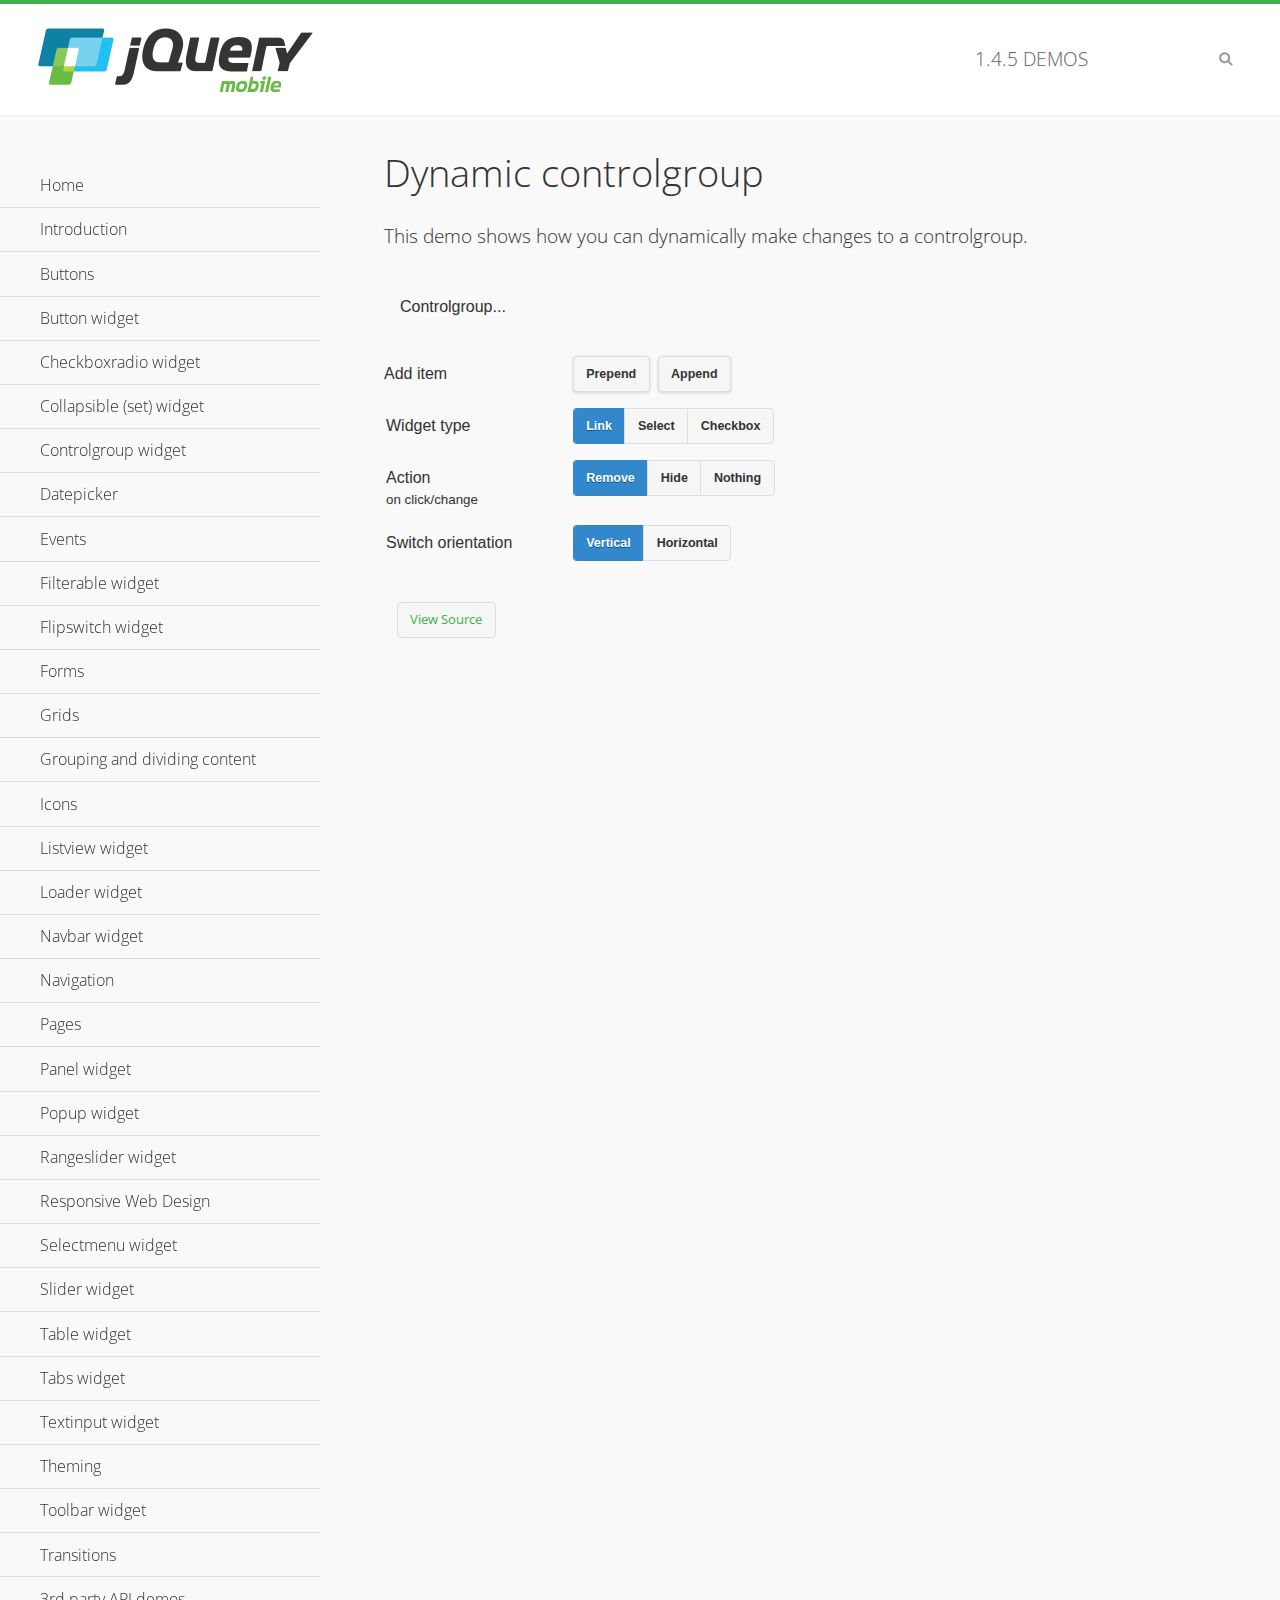
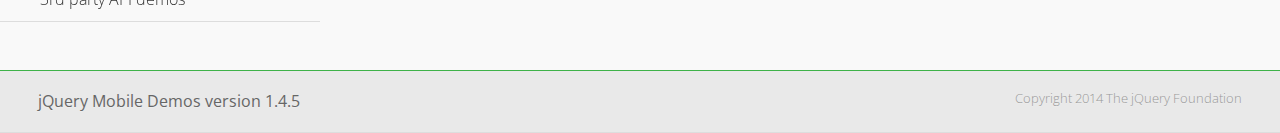
<file: javascript/jquerymobile/demos/controlgroup-dynamic/index.html>
<!DOCTYPE html>
<html>
<head>
	<meta charset="utf-8">
	<meta name="viewport" content="width=device-width, initial-scale=1">
	<title>Dynamic controlgroup - jQuery Mobile Demos</title>
	<link rel="shortcut icon" href="../favicon.ico">
    <link rel="stylesheet" href="http://fonts.googleapis.com/css?family=Open+Sans:300,400,700">
	<link rel="stylesheet" href="../css/themes/default/jquery.mobile-1.4.5.min.css">
	<link rel="stylesheet" href="../_assets/css/jqm-demos.css">
	<script src="../js/jquery.js"></script>
	<script src="../_assets/js/index.js"></script>
	<script src="../js/jquery.mobile-1.4.5.min.js"></script>
	<script>
		( function( $, undefined ) {
			var counter = 0;
			$( document ).bind( "pagecreate", function( e ) {
				$( "#prepend, #append", e.target ).on( "click", function( e ) {
					counter++;

					var widgetType = $( "[name='radio-widget']:checked" ).attr( "id" ),
						group = $( "#my-controlgroup" ),
						$el,
						action = function() {
							var action = $( "[name='radio-action']:checked" ).attr( "id" );
							if ( $( $el[1] ).is( "select" ) && action === "hide" ) {
								$el = $( $el[1] ).parents( ".ui-select" );
							}
							$el[ action ]();
							group.controlgroup( "refresh" );
						};

					if ( widgetType === "link" ) {

						$el = $( "<a href='#'>Link " + counter + "</a>" ).bind( "click", action );
						$( "#my-controlgroup" ).controlgroup( "container" )[ $( this ).attr( "id" ) ]( $el );
						$el.buttonMarkup();

					} else if ( widgetType === "select" ) {

						$el = $( "<label for='widget" + counter + "'>Select " + counter + "</label><select id='widget" + counter + "'><option value='option1'>Select " + counter + "</option><option value='option2'>Select option</option></select>" );
						$( $el[ 1 ] ).bind( "change", action);
						$( "#my-controlgroup" ).controlgroup( "container" )[ $( this ).attr( "id" ) ]( $el );
						$( $el[ 1 ] ).selectmenu();

					} else {

						$el = $( "<label for='widget" + counter + "'>Checkbox " + counter + "</label><input type='checkbox' id='widget" + counter + "'></input>" );
						$( $el[ 1 ] ).bind( "change", action );
						$( "#my-controlgroup" ).controlgroup( "container" )[ $( this ).attr( "id" ) ]( $el );
						$( $el[ 1 ] ).checkboxradio();

					}

					group.controlgroup( "refresh" );
				});

				$( "[name='radio-orientation']" ).bind( "change", function( e ) {
					$( "#my-controlgroup" ).controlgroup( "option", "type", ( $( "#isHorizontal" ).is( ":checked" ) ? "horizontal" : "vertical" ) );
				});
			});
		})( jQuery );
	</script>
</head>
<body>
<div data-role="page" class="jqm-demos">

	<div data-role="header" class="jqm-header">
		<h2><a href="../" title="jQuery Mobile Demos home"><img src="../_assets/img/jquery-logo.png" alt="jQuery Mobile"></a></h2>
		<p><span class="jqm-version"></span> Demos</p>
		<a href="#" class="jqm-navmenu-link ui-btn ui-btn-icon-notext ui-corner-all ui-icon-bars ui-nodisc-icon ui-alt-icon ui-btn-left">Menu</a>
		<a href="#" class="jqm-search-link ui-btn ui-btn-icon-notext ui-corner-all ui-icon-search ui-nodisc-icon ui-alt-icon ui-btn-right">Search</a>
	</div><!-- /header -->

	<div role="main" class="ui-content jqm-content">

        <h1>Dynamic controlgroup</h1>

        <p>This demo shows how you can dynamically make changes to a controlgroup.</p>

        <div data-demo-html="true" data-demo-js="true">

            <form>
            	<div class="ui-body ui-body-d ui-corner-all">
                	<p>Controlgroup...</p>
                	<div data-role="controlgroup" id="my-controlgroup"><!-- items will be injected here --></div>
                </div>
            </form>

            <div class="ui-field-contain">
                <label for="prepend">Add item</label>
                <button id="prepend" data-mini="true" data-inline="true">Prepend</button>
                <label for="append" class="ui-hidden-accessible">Action</label>
                <button id="append" data-mini="true" data-inline="true">Append</button>
            </div>

            <form action="#" method="get">
            	<div class="ui-field-contain">
                    <fieldset data-role="controlgroup" data-type="horizontal" data-mini="true">
                        <legend>Widget type</legend>

                        <input type="radio" name="radio-widget" id="link" value="link" checked="checked">
                        <label for="link">Link</label>

                        <input type="radio" name="radio-widget" id="select" value="select">
                        <label for="select">Select</label>

                        <input type="radio" name="radio-widget" id="checkbox" value="checkbox">
                        <label for="checkbox">Checkbox</label>
                    </fieldset>
            	</div>

            	<div class="ui-field-contain">
                    <fieldset data-role="controlgroup" data-type="horizontal" data-mini="true">
                        <legend>Action<br><small>on click/change</small></legend>

                        <input type="radio" name="radio-action" id="remove" value="remove" checked="checked">
                        <label for="remove">Remove</label>

                        <input type="radio" name="radio-action" id="hide" value="hide">
                        <label for="hide">Hide</label>

                        <input type="radio" name="radio-action" id="width" value="width">
                        <label for="width">Nothing</label>
                    </fieldset>
            	</div>

            	<div class="ui-field-contain">
                    <fieldset data-role="controlgroup" data-type="horizontal" data-mini="true">
                        <legend>Switch orientation</legend>

                        <input type="radio" name="radio-orientation" id="isVertical" value="isVertical" checked="checked">
                        <label for="isVertical">Vertical</label>

                        <input type="radio" name="radio-orientation" id="isHorizontal" value="isHorizontal">
                        <label for="isHorizontal">Horizontal</label>
                    </fieldset>
            	</div>

            </form>

        </div><!--/demo-html -->

	</div><!-- /content -->
	    <div data-role="panel" class="jqm-navmenu-panel" data-position="left" data-display="overlay" data-theme="a">
	    	<ul class="jqm-list ui-alt-icon ui-nodisc-icon">
<li data-filtertext="demos homepage" data-icon="home"><a href=".././">Home</a></li>
<li data-filtertext="introduction overview getting started"><a href="../intro/" data-ajax="false">Introduction</a></li>
<li data-filtertext="buttons button markup buttonmarkup method anchor link button element"><a href="../button-markup/" data-ajax="false">Buttons</a></li>
<li data-filtertext="form button widget input button submit reset"><a href="../button/" data-ajax="false">Button widget</a></li>
<li data-role="collapsible" data-enhanced="true" data-collapsed-icon="carat-d" data-expanded-icon="carat-u" data-iconpos="right" data-inset="false" class="ui-collapsible ui-collapsible-themed-content ui-collapsible-collapsed">
	<h3 class="ui-collapsible-heading ui-collapsible-heading-collapsed">
		<a href="#" class="ui-collapsible-heading-toggle ui-btn ui-btn-icon-right ui-btn-inherit ui-icon-carat-d">
		    Checkboxradio widget<span class="ui-collapsible-heading-status"> click to expand contents</span>
		</a>
	</h3>
	<div class="ui-collapsible-content ui-body-inherit ui-collapsible-content-collapsed" aria-hidden="true">
		<ul>
			<li data-filtertext="form checkboxradio widget checkbox input checkboxes controlgroups"><a href="../checkboxradio-checkbox/" data-ajax="false">Checkboxes</a></li>
			<li data-filtertext="form checkboxradio widget radio input radio buttons controlgroups"><a href="../checkboxradio-radio/" data-ajax="false">Radio buttons</a></li>
		</ul>
	</div>
</li>
<li data-role="collapsible" data-enhanced="true" data-collapsed-icon="carat-d" data-expanded-icon="carat-u" data-iconpos="right" data-inset="false" class="ui-collapsible ui-collapsible-themed-content ui-collapsible-collapsed">
	<h3 class="ui-collapsible-heading ui-collapsible-heading-collapsed">
		<a href="#" class="ui-collapsible-heading-toggle ui-btn ui-btn-icon-right ui-btn-inherit ui-icon-carat-d">
			Collapsible (set) widget<span class="ui-collapsible-heading-status"> click to expand contents</span>
		</a>
	</h3>
	<div class="ui-collapsible-content ui-body-inherit ui-collapsible-content-collapsed" aria-hidden="true">
		<ul>
			<li data-filtertext="collapsibles content formatting"><a href="../collapsible/" data-ajax="false">Collapsible</a></li>
			<li data-filtertext="dynamic collapsible set accordion append expand"><a href="../collapsible-dynamic/" data-ajax="false">Dynamic collapsibles</a></li>
			<li data-filtertext="accordions collapsible set widget content formatting grouped collapsibles"><a href="../collapsibleset/" data-ajax="false">Collapsible set</a></li>
		</ul>
	</div>
</li>
<li data-role="collapsible" data-enhanced="true" data-collapsed-icon="carat-d" data-expanded-icon="carat-u" data-iconpos="right" data-inset="false" class="ui-collapsible ui-collapsible-themed-content ui-collapsible-collapsed">
	<h3 class="ui-collapsible-heading ui-collapsible-heading-collapsed">
		<a href="#" class="ui-collapsible-heading-toggle ui-btn ui-btn-icon-right ui-btn-inherit ui-icon-carat-d">
			Controlgroup widget<span class="ui-collapsible-heading-status"> click to expand contents</span>
		</a>
	</h3>
	<div class="ui-collapsible-content ui-body-inherit ui-collapsible-content-collapsed" aria-hidden="true">
		<ul>
			<li data-filtertext="controlgroups selectmenu checkboxradio input grouped buttons horizontal vertical"><a href="../controlgroup/" data-ajax="false">Controlgroup</a></li>
			<li data-filtertext="dynamic controlgroup dynamically add buttons"><a href="../controlgroup-dynamic/" data-ajax="false">Dynamic controlgroups</a></li>
		</ul>
	</div>
</li>
<li data-filtertext="form datepicker widget date input"><a href="../datepicker/" data-ajax="false">Datepicker</a></li>
<li data-role="collapsible" data-enhanced="true" data-collapsed-icon="carat-d" data-expanded-icon="carat-u" data-iconpos="right" data-inset="false" class="ui-collapsible ui-collapsible-themed-content ui-collapsible-collapsed">
	<h3 class="ui-collapsible-heading ui-collapsible-heading-collapsed">
		<a href="#" class="ui-collapsible-heading-toggle ui-btn ui-btn-icon-right ui-btn-inherit ui-icon-carat-d">
			Events<span class="ui-collapsible-heading-status"> click to expand contents</span>
		</a>
	</h3>
	<div class="ui-collapsible-content ui-body-inherit ui-collapsible-content-collapsed" aria-hidden="true">
		<ul>
			<li data-filtertext="swipe to delete list items listviews swipe events"><a href="../swipe-list/" data-ajax="false">Swipe list items</a></li>
			<li data-filtertext="swipe to navigate swipe page navigation swipe events"><a href="../swipe-page/" data-ajax="false">Swipe page navigation</a></li>
		</ul>
	</div>
</li>
<li data-filtertext="filterable filter elements sorting searching listview table"><a href="../filterable/" data-ajax="false">Filterable widget</a></li>
<li data-filtertext="form flipswitch widget flip toggle switch binary select checkbox input"><a href="../flipswitch/" data-ajax="false">Flipswitch widget</a></li>
<li data-role="collapsible" data-enhanced="true" data-collapsed-icon="carat-d" data-expanded-icon="carat-u" data-iconpos="right" data-inset="false" class="ui-collapsible ui-collapsible-themed-content ui-collapsible-collapsed">
	<h3 class="ui-collapsible-heading ui-collapsible-heading-collapsed">
		<a href="#" class="ui-collapsible-heading-toggle ui-btn ui-btn-icon-right ui-btn-inherit ui-icon-carat-d">
			Forms<span class="ui-collapsible-heading-status"> click to expand contents</span>
		</a>
	</h3>
	<div class="ui-collapsible-content ui-body-inherit ui-collapsible-content-collapsed" aria-hidden="true">
		<ul>
			<li data-filtertext="forms text checkbox radio range button submit reset inputs selects textarea slider flipswitch label form elements"><a href="../forms/" data-ajax="false">Forms</a></li>
			<li data-filtertext="form hide labels hidden accessible ui-hidden-accessible forms"><a href="../forms-label-hidden-accessible/" data-ajax="false">Hide labels</a></li>
			<li data-filtertext="form field containers fieldcontain ui-field-contain forms"><a href="../forms-field-contain/" data-ajax="false">Field containers</a></li>
			<li data-filtertext="forms disabled form elements"><a href="../forms-disabled/" data-ajax="false">Forms disabled</a></li>
			<li data-filtertext="forms gallery examples overview forms text checkbox radio range button submit reset inputs selects textarea slider flipswitch label form elements"><a href="../forms-gallery/" data-ajax="false">Forms gallery</a></li>
		</ul>
	</div>
</li>
<li data-role="collapsible" data-enhanced="true" data-collapsed-icon="carat-d" data-expanded-icon="carat-u" data-iconpos="right" data-inset="false" class="ui-collapsible ui-collapsible-themed-content ui-collapsible-collapsed">
	<h3 class="ui-collapsible-heading ui-collapsible-heading-collapsed">
		<a href="#" class="ui-collapsible-heading-toggle ui-btn ui-btn-icon-right ui-btn-inherit ui-icon-carat-d">
			Grids<span class="ui-collapsible-heading-status"> click to expand contents</span>
		</a>
	</h3>
	<div class="ui-collapsible-content ui-body-inherit ui-collapsible-content-collapsed" aria-hidden="true">
		<ul>
			<li data-filtertext="grids columns blocks content formatting rwd responsive css framework"><a href="../grids/" data-ajax="false">Grids</a></li>
			<li data-filtertext="buttons in grids css framework"><a href="../grids-buttons/" data-ajax="false">Buttons in grids</a></li>
			<li data-filtertext="custom responsive grids rwd css framework"><a href="../grids-custom-responsive/" data-ajax="false">Custom responsive grids</a></li>
		</ul>
	</div>
</li>
<li data-filtertext="blocks content formatting sections heading"><a href="../body-bar-classes/" data-ajax="false">Grouping and dividing content</a></li>
<li data-role="collapsible" data-enhanced="true" data-collapsed-icon="carat-d" data-expanded-icon="carat-u" data-iconpos="right" data-inset="false" class="ui-collapsible ui-collapsible-themed-content ui-collapsible-collapsed">
	<h3 class="ui-collapsible-heading ui-collapsible-heading-collapsed">
		<a href="#" class="ui-collapsible-heading-toggle ui-btn ui-btn-icon-right ui-btn-inherit ui-icon-carat-d">
			Icons<span class="ui-collapsible-heading-status"> click to expand contents</span>
		</a>
	</h3>
	<div class="ui-collapsible-content ui-body-inherit ui-collapsible-content-collapsed" aria-hidden="true">
		<ul>
			<li data-filtertext="button icons svg disc alt custom icon position"><a href="../icons/" data-ajax="false">Icons</a></li>
			<li data-filtertext=""><a href="../icons-grunticon/" data-ajax="false">Grunticon loader</a></li>
		</ul>
	</div>
</li>
<li data-role="collapsible" data-enhanced="true" data-collapsed-icon="carat-d" data-expanded-icon="carat-u" data-iconpos="right" data-inset="false" class="ui-collapsible ui-collapsible-themed-content ui-collapsible-collapsed">
	<h3 class="ui-collapsible-heading ui-collapsible-heading-collapsed">
		<a href="#" class="ui-collapsible-heading-toggle ui-btn ui-btn-icon-right ui-btn-inherit ui-icon-carat-d">
			Listview widget<span class="ui-collapsible-heading-status"> click to expand contents</span>
		</a>
	</h3>
	<div class="ui-collapsible-content ui-body-inherit ui-collapsible-content-collapsed" aria-hidden="true">
		<ul>
			<li data-filtertext="listview widget thumbnails icons nested split button collapsible ul ol"><a href="../listview/" data-ajax="false">Listview</a></li>
			<li data-filtertext="autocomplete filterable reveal listview filtertextbeforefilter placeholder"><a href="../listview-autocomplete/" data-ajax="false">Listview autocomplete</a></li>
			<li data-filtertext="autocomplete filterable reveal listview remote data filtertextbeforefilter placeholder"><a href="../listview-autocomplete-remote/" data-ajax="false">Listview autocomplete remote data</a></li>
			<li data-filtertext="autodividers anchor jump scroll linkbars listview lists ul ol"><a href="../listview-autodividers-linkbar/" data-ajax="false">Listview autodividers linkbar</a></li>
			<li data-filtertext="listview autodividers selector autodividersselector lists ul ol"><a href="../listview-autodividers-selector/" data-ajax="false">Listview autodividers selector</a></li>
			<li data-filtertext="listview nested list items"><a href="../listview-nested-lists/" data-ajax="false">Nested Listviews</a></li>
			<li data-filtertext="listview collapsible list items flat"><a href="../listview-collapsible-item-flat/" data-ajax="false">Listview collapsible list items (flat)</a></li>
			<li data-filtertext="listview collapsible list indented"><a href="../listview-collapsible-item-indented/" data-ajax="false">Listview collapsible list items (indented)</a></li>
			<li data-filtertext="grid listview responsive grids responsive listviews lists ul"><a href="../listview-grid/" data-ajax="false">Listview responsive grid</a></li>
		</ul>
	</div>
</li>
<li data-filtertext="loader widget page loading navigation overlay spinner"><a href="../loader/" data-ajax="false">Loader widget</a></li>
<li data-filtertext="navbar widget navmenu toolbars header footer"><a href="../navbar/" data-ajax="false">Navbar widget</a></li>
<li data-role="collapsible" data-enhanced="true" data-collapsed-icon="carat-d" data-expanded-icon="carat-u" data-iconpos="right" data-inset="false" class="ui-collapsible ui-collapsible-themed-content ui-collapsible-collapsed">
	<h3 class="ui-collapsible-heading ui-collapsible-heading-collapsed">
		<a href="#" class="ui-collapsible-heading-toggle ui-btn ui-btn-icon-right ui-btn-inherit ui-icon-carat-d">
			Navigation<span class="ui-collapsible-heading-status"> click to expand contents</span>
		</a>
	</h3>
	<div class="ui-collapsible-content ui-body-inherit ui-collapsible-content-collapsed" aria-hidden="true">
		<ul>
			<li data-filtertext="ajax navigation navigate widget history event method"><a href="../navigation/" data-ajax="false">Navigation</a></li>
			<li data-filtertext="linking pages page links navigation ajax prefetch cache"><a href="../navigation-linking-pages/" data-ajax="false">Linking pages</a></li>
			<!-- <li data-filtertext="php redirect server redirection server-side navigation"><a href="../navigation-php-redirect/" data-ajax="false">PHP redirect demo</a></li>-->
			<li data-filtertext="navigation redirection hash query"><a href="../navigation-hash-processing/" data-ajax="false">Hash processing demo</a></li>
			<li data-filtertext="navigation redirection hash query"><a href="../page-events/" data-ajax="false">Page Navigation Events</a></li>
		</ul>
	</div>
</li>
<li data-role="collapsible" data-enhanced="true" data-collapsed-icon="carat-d" data-expanded-icon="carat-u" data-iconpos="right" data-inset="false" class="ui-collapsible ui-collapsible-themed-content ui-collapsible-collapsed">
	<h3 class="ui-collapsible-heading ui-collapsible-heading-collapsed">
		<a href="#" class="ui-collapsible-heading-toggle ui-btn ui-btn-icon-right ui-btn-inherit ui-icon-carat-d">
			Pages<span class="ui-collapsible-heading-status"> click to expand contents</span>
		</a>
	</h3>
	<div class="ui-collapsible-content ui-body-inherit ui-collapsible-content-collapsed" aria-hidden="true">
		<ul>
			<li data-filtertext="pages page widget ajax navigation"><a href="../pages/" data-ajax="false">Pages</a></li>
			<li data-filtertext="single page"><a href="../pages-single-page/" data-ajax="false">Single page</a></li>
			<li data-filtertext="multipage multi-page page"><a href="../pages-multi-page/" data-ajax="false">Multi-page template</a></li>
			<li data-filtertext="dialog page widget modal popup"><a href="../pages-dialog/" data-ajax="false">Dialog page</a></li>
		</ul>
	</div>
</li>
<li data-role="collapsible" data-enhanced="true" data-collapsed-icon="carat-d" data-expanded-icon="carat-u" data-iconpos="right" data-inset="false" class="ui-collapsible ui-collapsible-themed-content ui-collapsible-collapsed">
	<h3 class="ui-collapsible-heading ui-collapsible-heading-collapsed">
		<a href="#" class="ui-collapsible-heading-toggle ui-btn ui-btn-icon-right ui-btn-inherit ui-icon-carat-d">
			Panel widget<span class="ui-collapsible-heading-status"> click to expand contents</span>
		</a>
	</h3>
	<div class="ui-collapsible-content ui-body-inherit ui-collapsible-content-collapsed" aria-hidden="true">
		<ul>
			<li data-filtertext="panel widget sliding panels reveal push overlay responsive"><a href="../panel/" data-ajax="false">Panel</a></li>
			<li data-filtertext=""><a href="../panel-external/" data-ajax="false">External panels</a></li>
			<li data-filtertext="panel "><a href="../panel-fixed/" data-ajax="false">Fixed panels</a></li>
			<li data-filtertext="panel slide panels sliding panels shadow rwd responsive breakpoint"><a href="../panel-responsive/" data-ajax="false">Panels responsive</a></li>
			<li data-filtertext="panel custom style custom panel width reveal shadow listview panel styling page background wrapper"><a href="../panel-styling/" data-ajax="false">Custom panel style</a></li>
			<li data-filtertext="panel open on swipe"><a href="../panel-swipe-open/" data-ajax="false">Panel open on swipe</a></li>
			<li data-filtertext="panels outside page internal external toolbars"><a href="../panel-external-internal/" data-ajax="false">Panel external and internal</a></li>
		</ul>
	</div>
</li>
<li data-role="collapsible" data-enhanced="true" data-collapsed-icon="carat-d" data-expanded-icon="carat-u" data-iconpos="right" data-inset="false" class="ui-collapsible ui-collapsible-themed-content ui-collapsible-collapsed">
	<h3 class="ui-collapsible-heading ui-collapsible-heading-collapsed">
		<a href="#" class="ui-collapsible-heading-toggle ui-btn ui-btn-icon-right ui-btn-inherit ui-icon-carat-d">
			Popup widget<span class="ui-collapsible-heading-status"> click to expand contents</span>
		</a>
	</h3>
	<div class="ui-collapsible-content ui-body-inherit ui-collapsible-content-collapsed" aria-hidden="true">
		<ul>
			<li data-filtertext="popup widget popups dialog modal transition tooltip lightbox form overlay screen flip pop fade transition"><a href="../popup/" data-ajax="false">Popup</a></li>
			<li data-filtertext="popup alignment position"><a href="../popup-alignment/" data-ajax="false">Popup alignment</a></li>
			<li data-filtertext="popup arrow size popups popover"><a href="../popup-arrow-size/" data-ajax="false">Popup arrow size</a></li>
			<li data-filtertext="dynamic popups popup images lightbox"><a href="../popup-dynamic/" data-ajax="false">Dynamic popups</a></li>
			<li data-filtertext="popups with iframes scaling"><a href="../popup-iframe/" data-ajax="false">Popups with iframes</a></li>
			<li data-filtertext="popup image scaling"><a href="../popup-image-scaling/" data-ajax="false">Popup image scaling</a></li>
			<li data-filtertext="external popup outside multi-page"><a href="../popup-outside-multipage/" data-ajax="false">Popup outside multi-page</a></li>
		</ul>
	</div>
</li>
<li data-filtertext="form rangeslider widget dual sliders dual handle sliders range input"><a href="../rangeslider/" data-ajax="false">Rangeslider widget</a></li>
<li data-filtertext="responsive web design rwd adaptive progressive enhancement PE accessible mobile breakpoints media query media queries"><a href="../rwd/" data-ajax="false">Responsive Web Design</a></li>
<li data-role="collapsible" data-enhanced="true" data-collapsed-icon="carat-d" data-expanded-icon="carat-u" data-iconpos="right" data-inset="false" class="ui-collapsible ui-collapsible-themed-content ui-collapsible-collapsed">
	<h3 class="ui-collapsible-heading ui-collapsible-heading-collapsed">
		<a href="#" class="ui-collapsible-heading-toggle ui-btn ui-btn-icon-right ui-btn-inherit ui-icon-carat-d">
			Selectmenu widget<span class="ui-collapsible-heading-status"> click to expand contents</span>
		</a>
	</h3>
	<div class="ui-collapsible-content ui-body-inherit ui-collapsible-content-collapsed" aria-hidden="true">
		<ul>
			<li data-filtertext="form selectmenu widget select input custom select menu selects"><a href="../selectmenu/" data-ajax="false">Selectmenu</a></li>
			<li data-filtertext="form custom select menu selectmenu widget custom menu option optgroup multiple selects"><a href="../selectmenu-custom/" data-ajax="false">Custom select menu</a></li>
			<li data-filtertext="filterable select filter popup dialog"><a href="../selectmenu-custom-filter/" data-ajax="false">Custom select menu with filter</a></li>
		</ul>
	</div>
</li>
<li data-role="collapsible" data-enhanced="true" data-collapsed-icon="carat-d" data-expanded-icon="carat-u" data-iconpos="right" data-inset="false" class="ui-collapsible ui-collapsible-themed-content ui-collapsible-collapsed">
	<h3 class="ui-collapsible-heading ui-collapsible-heading-collapsed">
		<a href="#" class="ui-collapsible-heading-toggle ui-btn ui-btn-icon-right ui-btn-inherit ui-icon-carat-d">
			Slider widget<span class="ui-collapsible-heading-status"> click to expand contents</span>
		</a>
	</h3>
	<div class="ui-collapsible-content ui-body-inherit ui-collapsible-content-collapsed" aria-hidden="true">
		<ul>
			<li data-filtertext="form slider widget range input single sliders"><a href="../slider/" data-ajax="false">Slider</a></li>
			<li data-filtertext="form slider widget flipswitch slider binary select flip toggle switch"><a href="../slider-flipswitch/" data-ajax="false">Slider flip toggle switch</a></li>
			<li data-filtertext="form slider tooltip handle value input range sliders"><a href="../slider-tooltip/" data-ajax="false">Slider tooltip</a></li>
		</ul>
	</div>
</li>
<li data-role="collapsible" data-enhanced="true" data-collapsed-icon="carat-d" data-expanded-icon="carat-u" data-iconpos="right" data-inset="false" class="ui-collapsible ui-collapsible-themed-content ui-collapsible-collapsed">
	<h3 class="ui-collapsible-heading ui-collapsible-heading-collapsed">
		<a href="#" class="ui-collapsible-heading-toggle ui-btn ui-btn-icon-right ui-btn-inherit ui-icon-carat-d">
			Table widget<span class="ui-collapsible-heading-status"> click to expand contents</span>
		</a>
	</h3>
	<div class="ui-collapsible-content ui-body-inherit ui-collapsible-content-collapsed" aria-hidden="true">
		<ul>
			<li data-filtertext="table widget reflow column toggle th td responsive tables rwd hide show tabular"><a href="../table-column-toggle/" data-ajax="false">Table Column Toggle</a></li>
			<li data-filtertext="table column toggle phone comparison demo"><a href="../table-column-toggle-example/" data-ajax="false">Table Column Toggle demo</a></li>
			<li data-filtertext="responsive tables table column toggle heading groups rwd breakpoint"><a href="../table-column-toggle-heading-groups/" data-ajax="false">Table Column Toggle heading groups</a></li>
			<li data-filtertext="responsive tables table column toggle hide rwd breakpoint customization options"><a href="../table-column-toggle-options/" data-ajax="false">Table Column Toggle options</a></li>
			<li data-filtertext="table reflow th td responsive rwd columns tabular"><a href="../table-reflow/" data-ajax="false">Table Reflow</a></li>
			<li data-filtertext="responsive tables table reflow heading groups rwd breakpoint"><a href="../table-reflow-heading-groups/" data-ajax="false">Table Reflow heading groups</a></li>
			<li data-filtertext="responsive tables table reflow stripes strokes table style"><a href="../table-reflow-stripes-strokes/" data-ajax="false">Table Reflow stripes and strokes</a></li>
			<li data-filtertext="responsive tables table reflow stack custom styles"><a href="../table-reflow-styling/" data-ajax="false">Table Reflow custom styles</a></li>
		</ul>
	</div>
</li>
<li data-filtertext="ui tabs widget"><a href="../tabs/" data-ajax="false">Tabs widget</a></li>
<li data-filtertext="form textinput widget text input textarea number date time tel email file color password"><a href="../textinput/" data-ajax="false">Textinput widget</a></li>
<li data-role="collapsible" data-enhanced="true" data-collapsed-icon="carat-d" data-expanded-icon="carat-u" data-iconpos="right" data-inset="false" class="ui-collapsible ui-collapsible-themed-content ui-collapsible-collapsed">
	<h3 class="ui-collapsible-heading ui-collapsible-heading-collapsed">
		<a href="#" class="ui-collapsible-heading-toggle ui-btn ui-btn-icon-right ui-btn-inherit ui-icon-carat-d">
			Theming<span class="ui-collapsible-heading-status"> click to expand contents</span>
		</a>
	</h3>
	<div class="ui-collapsible-content ui-body-inherit ui-collapsible-content-collapsed" aria-hidden="true">
		<ul>
			<li data-filtertext="default theme swatches theming style css"><a href="../theme-default/" data-ajax="false">Default theme</a></li>
			<li data-filtertext="classic theme old theme swatches theming style css"><a href="../theme-classic/" data-ajax="false">Classic theme</a></li>
		</ul>
	</div>
</li>
<li data-role="collapsible" data-enhanced="true" data-collapsed-icon="carat-d" data-expanded-icon="carat-u" data-iconpos="right" data-inset="false" class="ui-collapsible ui-collapsible-themed-content ui-collapsible-collapsed">
	<h3 class="ui-collapsible-heading ui-collapsible-heading-collapsed">
		<a href="#" class="ui-collapsible-heading-toggle ui-btn ui-btn-icon-right ui-btn-inherit ui-icon-carat-d">
			Toolbar widget<span class="ui-collapsible-heading-status"> click to expand contents</span>
		</a>
	</h3>
	<div class="ui-collapsible-content ui-body-inherit ui-collapsible-content-collapsed" aria-hidden="true">
		<ul>
			<li data-filtertext="toolbar widget header footer toolbars fixed fullscreen external sections"><a href="../toolbar/" data-ajax="false">Toolbar</a></li>
			<li data-filtertext="dynamic toolbars dynamically add toolbar header footer"><a href="../toolbar-dynamic/" data-ajax="false">Dynamic toolbars</a></li>
			<li data-filtertext="external toolbars header footer"><a href="../toolbar-external/" data-ajax="false">External toolbars</a></li>
			<li data-filtertext="fixed toolbars header footer"><a href="../toolbar-fixed/" data-ajax="false">Fixed toolbars</a></li>
			<li data-filtertext="fixed fullscreen toolbars header footer"><a href="../toolbar-fixed-fullscreen/" data-ajax="false">Fullscreen toolbars</a></li>
			<li data-filtertext="external fixed toolbars header footer"><a href="../toolbar-fixed-external/" data-ajax="false">Fixed external toolbars</a></li>
			<li data-filtertext="external persistent toolbars header footer navbar navmenu"><a href="../toolbar-fixed-persistent/" data-ajax="false">Persistent toolbars</a></li>
			<li data-filtertext="external ajax optimized toolbars persistent toolbars header footer navbar"><a href="../toolbar-fixed-persistent-optimized/" data-ajax="false">Ajax optimized toolbars</a></li>
			<li data-filtertext="form in toolbars header footer"><a href="../toolbar-fixed-forms/" data-ajax="false">Form in toolbar</a></li>
		</ul>
	</div>
</li>
<li data-filtertext="page transitions animated pages popup navigation flip slide fade pop"><a href="../transitions/" data-ajax="false">Transitions</a></li>
<li data-role="collapsible" data-enhanced="true" data-collapsed-icon="carat-d" data-expanded-icon="carat-u" data-iconpos="right" data-inset="false" class="ui-collapsible ui-collapsible-themed-content ui-collapsible-collapsed">
	<h3 class="ui-collapsible-heading ui-collapsible-heading-collapsed">
		<a href="#" class="ui-collapsible-heading-toggle ui-btn ui-btn-icon-right ui-btn-inherit ui-icon-carat-d">
			3rd party API demos<span class="ui-collapsible-heading-status"> click to expand contents</span>
		</a>
	</h3>
	<div class="ui-collapsible-content ui-body-inherit ui-collapsible-content-collapsed" aria-hidden="true">
		<ul>
			<li data-filtertext="backbone requirejs navigation router"><a href="../backbone-requirejs/" data-ajax="false">Backbone RequireJS</a></li>
			<li data-filtertext="google maps geolocation demo"><a href="../map-geolocation/" data-ajax="false">Google Maps geolocation</a></li>
			<li data-filtertext="google maps hybrid"><a href="../map-list-toggle/" data-ajax="false">Google Maps list toggle</a></li>
		</ul>
	</div>
</li>



		     </ul>
		</div><!-- /panel -->


	<div data-role="footer" data-position="fixed" data-tap-toggle="false" class="jqm-footer">
		<p>jQuery Mobile Demos version <span class="jqm-version"></span></p>
		<p>Copyright 2014 The jQuery Foundation</p>
	</div><!-- /footer -->
	<!-- TODO: This should become an external panel so we can add input to markup (unique ID) -->
    <div data-role="panel" class="jqm-search-panel" data-position="right" data-display="overlay" data-theme="a">
		<div class="jqm-search">
			<ul class="jqm-list" data-filter-placeholder="Search demos..." data-filter-reveal="true">
<li data-filtertext="demos homepage" data-icon="home"><a href=".././">Home</a></li>
<li data-filtertext="introduction overview getting started"><a href="../intro/" data-ajax="false">Introduction</a></li>
<li data-filtertext="buttons button markup buttonmarkup method anchor link button element"><a href="../button-markup/" data-ajax="false">Buttons</a></li>
<li data-filtertext="form button widget input button submit reset"><a href="../button/" data-ajax="false">Button widget</a></li>
<li data-role="collapsible" data-enhanced="true" data-collapsed-icon="carat-d" data-expanded-icon="carat-u" data-iconpos="right" data-inset="false" class="ui-collapsible ui-collapsible-themed-content ui-collapsible-collapsed">
	<h3 class="ui-collapsible-heading ui-collapsible-heading-collapsed">
		<a href="#" class="ui-collapsible-heading-toggle ui-btn ui-btn-icon-right ui-btn-inherit ui-icon-carat-d">
		    Checkboxradio widget<span class="ui-collapsible-heading-status"> click to expand contents</span>
		</a>
	</h3>
	<div class="ui-collapsible-content ui-body-inherit ui-collapsible-content-collapsed" aria-hidden="true">
		<ul>
			<li data-filtertext="form checkboxradio widget checkbox input checkboxes controlgroups"><a href="../checkboxradio-checkbox/" data-ajax="false">Checkboxes</a></li>
			<li data-filtertext="form checkboxradio widget radio input radio buttons controlgroups"><a href="../checkboxradio-radio/" data-ajax="false">Radio buttons</a></li>
		</ul>
	</div>
</li>
<li data-role="collapsible" data-enhanced="true" data-collapsed-icon="carat-d" data-expanded-icon="carat-u" data-iconpos="right" data-inset="false" class="ui-collapsible ui-collapsible-themed-content ui-collapsible-collapsed">
	<h3 class="ui-collapsible-heading ui-collapsible-heading-collapsed">
		<a href="#" class="ui-collapsible-heading-toggle ui-btn ui-btn-icon-right ui-btn-inherit ui-icon-carat-d">
			Collapsible (set) widget<span class="ui-collapsible-heading-status"> click to expand contents</span>
		</a>
	</h3>
	<div class="ui-collapsible-content ui-body-inherit ui-collapsible-content-collapsed" aria-hidden="true">
		<ul>
			<li data-filtertext="collapsibles content formatting"><a href="../collapsible/" data-ajax="false">Collapsible</a></li>
			<li data-filtertext="dynamic collapsible set accordion append expand"><a href="../collapsible-dynamic/" data-ajax="false">Dynamic collapsibles</a></li>
			<li data-filtertext="accordions collapsible set widget content formatting grouped collapsibles"><a href="../collapsibleset/" data-ajax="false">Collapsible set</a></li>
		</ul>
	</div>
</li>
<li data-role="collapsible" data-enhanced="true" data-collapsed-icon="carat-d" data-expanded-icon="carat-u" data-iconpos="right" data-inset="false" class="ui-collapsible ui-collapsible-themed-content ui-collapsible-collapsed">
	<h3 class="ui-collapsible-heading ui-collapsible-heading-collapsed">
		<a href="#" class="ui-collapsible-heading-toggle ui-btn ui-btn-icon-right ui-btn-inherit ui-icon-carat-d">
			Controlgroup widget<span class="ui-collapsible-heading-status"> click to expand contents</span>
		</a>
	</h3>
	<div class="ui-collapsible-content ui-body-inherit ui-collapsible-content-collapsed" aria-hidden="true">
		<ul>
			<li data-filtertext="controlgroups selectmenu checkboxradio input grouped buttons horizontal vertical"><a href="../controlgroup/" data-ajax="false">Controlgroup</a></li>
			<li data-filtertext="dynamic controlgroup dynamically add buttons"><a href="../controlgroup-dynamic/" data-ajax="false">Dynamic controlgroups</a></li>
		</ul>
	</div>
</li>
<li data-filtertext="form datepicker widget date input"><a href="../datepicker/" data-ajax="false">Datepicker</a></li>
<li data-role="collapsible" data-enhanced="true" data-collapsed-icon="carat-d" data-expanded-icon="carat-u" data-iconpos="right" data-inset="false" class="ui-collapsible ui-collapsible-themed-content ui-collapsible-collapsed">
	<h3 class="ui-collapsible-heading ui-collapsible-heading-collapsed">
		<a href="#" class="ui-collapsible-heading-toggle ui-btn ui-btn-icon-right ui-btn-inherit ui-icon-carat-d">
			Events<span class="ui-collapsible-heading-status"> click to expand contents</span>
		</a>
	</h3>
	<div class="ui-collapsible-content ui-body-inherit ui-collapsible-content-collapsed" aria-hidden="true">
		<ul>
			<li data-filtertext="swipe to delete list items listviews swipe events"><a href="../swipe-list/" data-ajax="false">Swipe list items</a></li>
			<li data-filtertext="swipe to navigate swipe page navigation swipe events"><a href="../swipe-page/" data-ajax="false">Swipe page navigation</a></li>
		</ul>
	</div>
</li>
<li data-filtertext="filterable filter elements sorting searching listview table"><a href="../filterable/" data-ajax="false">Filterable widget</a></li>
<li data-filtertext="form flipswitch widget flip toggle switch binary select checkbox input"><a href="../flipswitch/" data-ajax="false">Flipswitch widget</a></li>
<li data-role="collapsible" data-enhanced="true" data-collapsed-icon="carat-d" data-expanded-icon="carat-u" data-iconpos="right" data-inset="false" class="ui-collapsible ui-collapsible-themed-content ui-collapsible-collapsed">
	<h3 class="ui-collapsible-heading ui-collapsible-heading-collapsed">
		<a href="#" class="ui-collapsible-heading-toggle ui-btn ui-btn-icon-right ui-btn-inherit ui-icon-carat-d">
			Forms<span class="ui-collapsible-heading-status"> click to expand contents</span>
		</a>
	</h3>
	<div class="ui-collapsible-content ui-body-inherit ui-collapsible-content-collapsed" aria-hidden="true">
		<ul>
			<li data-filtertext="forms text checkbox radio range button submit reset inputs selects textarea slider flipswitch label form elements"><a href="../forms/" data-ajax="false">Forms</a></li>
			<li data-filtertext="form hide labels hidden accessible ui-hidden-accessible forms"><a href="../forms-label-hidden-accessible/" data-ajax="false">Hide labels</a></li>
			<li data-filtertext="form field containers fieldcontain ui-field-contain forms"><a href="../forms-field-contain/" data-ajax="false">Field containers</a></li>
			<li data-filtertext="forms disabled form elements"><a href="../forms-disabled/" data-ajax="false">Forms disabled</a></li>
			<li data-filtertext="forms gallery examples overview forms text checkbox radio range button submit reset inputs selects textarea slider flipswitch label form elements"><a href="../forms-gallery/" data-ajax="false">Forms gallery</a></li>
		</ul>
	</div>
</li>
<li data-role="collapsible" data-enhanced="true" data-collapsed-icon="carat-d" data-expanded-icon="carat-u" data-iconpos="right" data-inset="false" class="ui-collapsible ui-collapsible-themed-content ui-collapsible-collapsed">
	<h3 class="ui-collapsible-heading ui-collapsible-heading-collapsed">
		<a href="#" class="ui-collapsible-heading-toggle ui-btn ui-btn-icon-right ui-btn-inherit ui-icon-carat-d">
			Grids<span class="ui-collapsible-heading-status"> click to expand contents</span>
		</a>
	</h3>
	<div class="ui-collapsible-content ui-body-inherit ui-collapsible-content-collapsed" aria-hidden="true">
		<ul>
			<li data-filtertext="grids columns blocks content formatting rwd responsive css framework"><a href="../grids/" data-ajax="false">Grids</a></li>
			<li data-filtertext="buttons in grids css framework"><a href="../grids-buttons/" data-ajax="false">Buttons in grids</a></li>
			<li data-filtertext="custom responsive grids rwd css framework"><a href="../grids-custom-responsive/" data-ajax="false">Custom responsive grids</a></li>
		</ul>
	</div>
</li>
<li data-filtertext="blocks content formatting sections heading"><a href="../body-bar-classes/" data-ajax="false">Grouping and dividing content</a></li>
<li data-role="collapsible" data-enhanced="true" data-collapsed-icon="carat-d" data-expanded-icon="carat-u" data-iconpos="right" data-inset="false" class="ui-collapsible ui-collapsible-themed-content ui-collapsible-collapsed">
	<h3 class="ui-collapsible-heading ui-collapsible-heading-collapsed">
		<a href="#" class="ui-collapsible-heading-toggle ui-btn ui-btn-icon-right ui-btn-inherit ui-icon-carat-d">
			Icons<span class="ui-collapsible-heading-status"> click to expand contents</span>
		</a>
	</h3>
	<div class="ui-collapsible-content ui-body-inherit ui-collapsible-content-collapsed" aria-hidden="true">
		<ul>
			<li data-filtertext="button icons svg disc alt custom icon position"><a href="../icons/" data-ajax="false">Icons</a></li>
			<li data-filtertext=""><a href="../icons-grunticon/" data-ajax="false">Grunticon loader</a></li>
		</ul>
	</div>
</li>
<li data-role="collapsible" data-enhanced="true" data-collapsed-icon="carat-d" data-expanded-icon="carat-u" data-iconpos="right" data-inset="false" class="ui-collapsible ui-collapsible-themed-content ui-collapsible-collapsed">
	<h3 class="ui-collapsible-heading ui-collapsible-heading-collapsed">
		<a href="#" class="ui-collapsible-heading-toggle ui-btn ui-btn-icon-right ui-btn-inherit ui-icon-carat-d">
			Listview widget<span class="ui-collapsible-heading-status"> click to expand contents</span>
		</a>
	</h3>
	<div class="ui-collapsible-content ui-body-inherit ui-collapsible-content-collapsed" aria-hidden="true">
		<ul>
			<li data-filtertext="listview widget thumbnails icons nested split button collapsible ul ol"><a href="../listview/" data-ajax="false">Listview</a></li>
			<li data-filtertext="autocomplete filterable reveal listview filtertextbeforefilter placeholder"><a href="../listview-autocomplete/" data-ajax="false">Listview autocomplete</a></li>
			<li data-filtertext="autocomplete filterable reveal listview remote data filtertextbeforefilter placeholder"><a href="../listview-autocomplete-remote/" data-ajax="false">Listview autocomplete remote data</a></li>
			<li data-filtertext="autodividers anchor jump scroll linkbars listview lists ul ol"><a href="../listview-autodividers-linkbar/" data-ajax="false">Listview autodividers linkbar</a></li>
			<li data-filtertext="listview autodividers selector autodividersselector lists ul ol"><a href="../listview-autodividers-selector/" data-ajax="false">Listview autodividers selector</a></li>
			<li data-filtertext="listview nested list items"><a href="../listview-nested-lists/" data-ajax="false">Nested Listviews</a></li>
			<li data-filtertext="listview collapsible list items flat"><a href="../listview-collapsible-item-flat/" data-ajax="false">Listview collapsible list items (flat)</a></li>
			<li data-filtertext="listview collapsible list indented"><a href="../listview-collapsible-item-indented/" data-ajax="false">Listview collapsible list items (indented)</a></li>
			<li data-filtertext="grid listview responsive grids responsive listviews lists ul"><a href="../listview-grid/" data-ajax="false">Listview responsive grid</a></li>
		</ul>
	</div>
</li>
<li data-filtertext="loader widget page loading navigation overlay spinner"><a href="../loader/" data-ajax="false">Loader widget</a></li>
<li data-filtertext="navbar widget navmenu toolbars header footer"><a href="../navbar/" data-ajax="false">Navbar widget</a></li>
<li data-role="collapsible" data-enhanced="true" data-collapsed-icon="carat-d" data-expanded-icon="carat-u" data-iconpos="right" data-inset="false" class="ui-collapsible ui-collapsible-themed-content ui-collapsible-collapsed">
	<h3 class="ui-collapsible-heading ui-collapsible-heading-collapsed">
		<a href="#" class="ui-collapsible-heading-toggle ui-btn ui-btn-icon-right ui-btn-inherit ui-icon-carat-d">
			Navigation<span class="ui-collapsible-heading-status"> click to expand contents</span>
		</a>
	</h3>
	<div class="ui-collapsible-content ui-body-inherit ui-collapsible-content-collapsed" aria-hidden="true">
		<ul>
			<li data-filtertext="ajax navigation navigate widget history event method"><a href="../navigation/" data-ajax="false">Navigation</a></li>
			<li data-filtertext="linking pages page links navigation ajax prefetch cache"><a href="../navigation-linking-pages/" data-ajax="false">Linking pages</a></li>
			<!-- <li data-filtertext="php redirect server redirection server-side navigation"><a href="../navigation-php-redirect/" data-ajax="false">PHP redirect demo</a></li>-->
			<li data-filtertext="navigation redirection hash query"><a href="../navigation-hash-processing/" data-ajax="false">Hash processing demo</a></li>
			<li data-filtertext="navigation redirection hash query"><a href="../page-events/" data-ajax="false">Page Navigation Events</a></li>
		</ul>
	</div>
</li>
<li data-role="collapsible" data-enhanced="true" data-collapsed-icon="carat-d" data-expanded-icon="carat-u" data-iconpos="right" data-inset="false" class="ui-collapsible ui-collapsible-themed-content ui-collapsible-collapsed">
	<h3 class="ui-collapsible-heading ui-collapsible-heading-collapsed">
		<a href="#" class="ui-collapsible-heading-toggle ui-btn ui-btn-icon-right ui-btn-inherit ui-icon-carat-d">
			Pages<span class="ui-collapsible-heading-status"> click to expand contents</span>
		</a>
	</h3>
	<div class="ui-collapsible-content ui-body-inherit ui-collapsible-content-collapsed" aria-hidden="true">
		<ul>
			<li data-filtertext="pages page widget ajax navigation"><a href="../pages/" data-ajax="false">Pages</a></li>
			<li data-filtertext="single page"><a href="../pages-single-page/" data-ajax="false">Single page</a></li>
			<li data-filtertext="multipage multi-page page"><a href="../pages-multi-page/" data-ajax="false">Multi-page template</a></li>
			<li data-filtertext="dialog page widget modal popup"><a href="../pages-dialog/" data-ajax="false">Dialog page</a></li>
		</ul>
	</div>
</li>
<li data-role="collapsible" data-enhanced="true" data-collapsed-icon="carat-d" data-expanded-icon="carat-u" data-iconpos="right" data-inset="false" class="ui-collapsible ui-collapsible-themed-content ui-collapsible-collapsed">
	<h3 class="ui-collapsible-heading ui-collapsible-heading-collapsed">
		<a href="#" class="ui-collapsible-heading-toggle ui-btn ui-btn-icon-right ui-btn-inherit ui-icon-carat-d">
			Panel widget<span class="ui-collapsible-heading-status"> click to expand contents</span>
		</a>
	</h3>
	<div class="ui-collapsible-content ui-body-inherit ui-collapsible-content-collapsed" aria-hidden="true">
		<ul>
			<li data-filtertext="panel widget sliding panels reveal push overlay responsive"><a href="../panel/" data-ajax="false">Panel</a></li>
			<li data-filtertext=""><a href="../panel-external/" data-ajax="false">External panels</a></li>
			<li data-filtertext="panel "><a href="../panel-fixed/" data-ajax="false">Fixed panels</a></li>
			<li data-filtertext="panel slide panels sliding panels shadow rwd responsive breakpoint"><a href="../panel-responsive/" data-ajax="false">Panels responsive</a></li>
			<li data-filtertext="panel custom style custom panel width reveal shadow listview panel styling page background wrapper"><a href="../panel-styling/" data-ajax="false">Custom panel style</a></li>
			<li data-filtertext="panel open on swipe"><a href="../panel-swipe-open/" data-ajax="false">Panel open on swipe</a></li>
			<li data-filtertext="panels outside page internal external toolbars"><a href="../panel-external-internal/" data-ajax="false">Panel external and internal</a></li>
		</ul>
	</div>
</li>
<li data-role="collapsible" data-enhanced="true" data-collapsed-icon="carat-d" data-expanded-icon="carat-u" data-iconpos="right" data-inset="false" class="ui-collapsible ui-collapsible-themed-content ui-collapsible-collapsed">
	<h3 class="ui-collapsible-heading ui-collapsible-heading-collapsed">
		<a href="#" class="ui-collapsible-heading-toggle ui-btn ui-btn-icon-right ui-btn-inherit ui-icon-carat-d">
			Popup widget<span class="ui-collapsible-heading-status"> click to expand contents</span>
		</a>
	</h3>
	<div class="ui-collapsible-content ui-body-inherit ui-collapsible-content-collapsed" aria-hidden="true">
		<ul>
			<li data-filtertext="popup widget popups dialog modal transition tooltip lightbox form overlay screen flip pop fade transition"><a href="../popup/" data-ajax="false">Popup</a></li>
			<li data-filtertext="popup alignment position"><a href="../popup-alignment/" data-ajax="false">Popup alignment</a></li>
			<li data-filtertext="popup arrow size popups popover"><a href="../popup-arrow-size/" data-ajax="false">Popup arrow size</a></li>
			<li data-filtertext="dynamic popups popup images lightbox"><a href="../popup-dynamic/" data-ajax="false">Dynamic popups</a></li>
			<li data-filtertext="popups with iframes scaling"><a href="../popup-iframe/" data-ajax="false">Popups with iframes</a></li>
			<li data-filtertext="popup image scaling"><a href="../popup-image-scaling/" data-ajax="false">Popup image scaling</a></li>
			<li data-filtertext="external popup outside multi-page"><a href="../popup-outside-multipage/" data-ajax="false">Popup outside multi-page</a></li>
		</ul>
	</div>
</li>
<li data-filtertext="form rangeslider widget dual sliders dual handle sliders range input"><a href="../rangeslider/" data-ajax="false">Rangeslider widget</a></li>
<li data-filtertext="responsive web design rwd adaptive progressive enhancement PE accessible mobile breakpoints media query media queries"><a href="../rwd/" data-ajax="false">Responsive Web Design</a></li>
<li data-role="collapsible" data-enhanced="true" data-collapsed-icon="carat-d" data-expanded-icon="carat-u" data-iconpos="right" data-inset="false" class="ui-collapsible ui-collapsible-themed-content ui-collapsible-collapsed">
	<h3 class="ui-collapsible-heading ui-collapsible-heading-collapsed">
		<a href="#" class="ui-collapsible-heading-toggle ui-btn ui-btn-icon-right ui-btn-inherit ui-icon-carat-d">
			Selectmenu widget<span class="ui-collapsible-heading-status"> click to expand contents</span>
		</a>
	</h3>
	<div class="ui-collapsible-content ui-body-inherit ui-collapsible-content-collapsed" aria-hidden="true">
		<ul>
			<li data-filtertext="form selectmenu widget select input custom select menu selects"><a href="../selectmenu/" data-ajax="false">Selectmenu</a></li>
			<li data-filtertext="form custom select menu selectmenu widget custom menu option optgroup multiple selects"><a href="../selectmenu-custom/" data-ajax="false">Custom select menu</a></li>
			<li data-filtertext="filterable select filter popup dialog"><a href="../selectmenu-custom-filter/" data-ajax="false">Custom select menu with filter</a></li>
		</ul>
	</div>
</li>
<li data-role="collapsible" data-enhanced="true" data-collapsed-icon="carat-d" data-expanded-icon="carat-u" data-iconpos="right" data-inset="false" class="ui-collapsible ui-collapsible-themed-content ui-collapsible-collapsed">
	<h3 class="ui-collapsible-heading ui-collapsible-heading-collapsed">
		<a href="#" class="ui-collapsible-heading-toggle ui-btn ui-btn-icon-right ui-btn-inherit ui-icon-carat-d">
			Slider widget<span class="ui-collapsible-heading-status"> click to expand contents</span>
		</a>
	</h3>
	<div class="ui-collapsible-content ui-body-inherit ui-collapsible-content-collapsed" aria-hidden="true">
		<ul>
			<li data-filtertext="form slider widget range input single sliders"><a href="../slider/" data-ajax="false">Slider</a></li>
			<li data-filtertext="form slider widget flipswitch slider binary select flip toggle switch"><a href="../slider-flipswitch/" data-ajax="false">Slider flip toggle switch</a></li>
			<li data-filtertext="form slider tooltip handle value input range sliders"><a href="../slider-tooltip/" data-ajax="false">Slider tooltip</a></li>
		</ul>
	</div>
</li>
<li data-role="collapsible" data-enhanced="true" data-collapsed-icon="carat-d" data-expanded-icon="carat-u" data-iconpos="right" data-inset="false" class="ui-collapsible ui-collapsible-themed-content ui-collapsible-collapsed">
	<h3 class="ui-collapsible-heading ui-collapsible-heading-collapsed">
		<a href="#" class="ui-collapsible-heading-toggle ui-btn ui-btn-icon-right ui-btn-inherit ui-icon-carat-d">
			Table widget<span class="ui-collapsible-heading-status"> click to expand contents</span>
		</a>
	</h3>
	<div class="ui-collapsible-content ui-body-inherit ui-collapsible-content-collapsed" aria-hidden="true">
		<ul>
			<li data-filtertext="table widget reflow column toggle th td responsive tables rwd hide show tabular"><a href="../table-column-toggle/" data-ajax="false">Table Column Toggle</a></li>
			<li data-filtertext="table column toggle phone comparison demo"><a href="../table-column-toggle-example/" data-ajax="false">Table Column Toggle demo</a></li>
			<li data-filtertext="responsive tables table column toggle heading groups rwd breakpoint"><a href="../table-column-toggle-heading-groups/" data-ajax="false">Table Column Toggle heading groups</a></li>
			<li data-filtertext="responsive tables table column toggle hide rwd breakpoint customization options"><a href="../table-column-toggle-options/" data-ajax="false">Table Column Toggle options</a></li>
			<li data-filtertext="table reflow th td responsive rwd columns tabular"><a href="../table-reflow/" data-ajax="false">Table Reflow</a></li>
			<li data-filtertext="responsive tables table reflow heading groups rwd breakpoint"><a href="../table-reflow-heading-groups/" data-ajax="false">Table Reflow heading groups</a></li>
			<li data-filtertext="responsive tables table reflow stripes strokes table style"><a href="../table-reflow-stripes-strokes/" data-ajax="false">Table Reflow stripes and strokes</a></li>
			<li data-filtertext="responsive tables table reflow stack custom styles"><a href="../table-reflow-styling/" data-ajax="false">Table Reflow custom styles</a></li>
		</ul>
	</div>
</li>
<li data-filtertext="ui tabs widget"><a href="../tabs/" data-ajax="false">Tabs widget</a></li>
<li data-filtertext="form textinput widget text input textarea number date time tel email file color password"><a href="../textinput/" data-ajax="false">Textinput widget</a></li>
<li data-role="collapsible" data-enhanced="true" data-collapsed-icon="carat-d" data-expanded-icon="carat-u" data-iconpos="right" data-inset="false" class="ui-collapsible ui-collapsible-themed-content ui-collapsible-collapsed">
	<h3 class="ui-collapsible-heading ui-collapsible-heading-collapsed">
		<a href="#" class="ui-collapsible-heading-toggle ui-btn ui-btn-icon-right ui-btn-inherit ui-icon-carat-d">
			Theming<span class="ui-collapsible-heading-status"> click to expand contents</span>
		</a>
	</h3>
	<div class="ui-collapsible-content ui-body-inherit ui-collapsible-content-collapsed" aria-hidden="true">
		<ul>
			<li data-filtertext="default theme swatches theming style css"><a href="../theme-default/" data-ajax="false">Default theme</a></li>
			<li data-filtertext="classic theme old theme swatches theming style css"><a href="../theme-classic/" data-ajax="false">Classic theme</a></li>
		</ul>
	</div>
</li>
<li data-role="collapsible" data-enhanced="true" data-collapsed-icon="carat-d" data-expanded-icon="carat-u" data-iconpos="right" data-inset="false" class="ui-collapsible ui-collapsible-themed-content ui-collapsible-collapsed">
	<h3 class="ui-collapsible-heading ui-collapsible-heading-collapsed">
		<a href="#" class="ui-collapsible-heading-toggle ui-btn ui-btn-icon-right ui-btn-inherit ui-icon-carat-d">
			Toolbar widget<span class="ui-collapsible-heading-status"> click to expand contents</span>
		</a>
	</h3>
	<div class="ui-collapsible-content ui-body-inherit ui-collapsible-content-collapsed" aria-hidden="true">
		<ul>
			<li data-filtertext="toolbar widget header footer toolbars fixed fullscreen external sections"><a href="../toolbar/" data-ajax="false">Toolbar</a></li>
			<li data-filtertext="dynamic toolbars dynamically add toolbar header footer"><a href="../toolbar-dynamic/" data-ajax="false">Dynamic toolbars</a></li>
			<li data-filtertext="external toolbars header footer"><a href="../toolbar-external/" data-ajax="false">External toolbars</a></li>
			<li data-filtertext="fixed toolbars header footer"><a href="../toolbar-fixed/" data-ajax="false">Fixed toolbars</a></li>
			<li data-filtertext="fixed fullscreen toolbars header footer"><a href="../toolbar-fixed-fullscreen/" data-ajax="false">Fullscreen toolbars</a></li>
			<li data-filtertext="external fixed toolbars header footer"><a href="../toolbar-fixed-external/" data-ajax="false">Fixed external toolbars</a></li>
			<li data-filtertext="external persistent toolbars header footer navbar navmenu"><a href="../toolbar-fixed-persistent/" data-ajax="false">Persistent toolbars</a></li>
			<li data-filtertext="external ajax optimized toolbars persistent toolbars header footer navbar"><a href="../toolbar-fixed-persistent-optimized/" data-ajax="false">Ajax optimized toolbars</a></li>
			<li data-filtertext="form in toolbars header footer"><a href="../toolbar-fixed-forms/" data-ajax="false">Form in toolbar</a></li>
		</ul>
	</div>
</li>
<li data-filtertext="page transitions animated pages popup navigation flip slide fade pop"><a href="../transitions/" data-ajax="false">Transitions</a></li>
<li data-role="collapsible" data-enhanced="true" data-collapsed-icon="carat-d" data-expanded-icon="carat-u" data-iconpos="right" data-inset="false" class="ui-collapsible ui-collapsible-themed-content ui-collapsible-collapsed">
	<h3 class="ui-collapsible-heading ui-collapsible-heading-collapsed">
		<a href="#" class="ui-collapsible-heading-toggle ui-btn ui-btn-icon-right ui-btn-inherit ui-icon-carat-d">
			3rd party API demos<span class="ui-collapsible-heading-status"> click to expand contents</span>
		</a>
	</h3>
	<div class="ui-collapsible-content ui-body-inherit ui-collapsible-content-collapsed" aria-hidden="true">
		<ul>
			<li data-filtertext="backbone requirejs navigation router"><a href="../backbone-requirejs/" data-ajax="false">Backbone RequireJS</a></li>
			<li data-filtertext="google maps geolocation demo"><a href="../map-geolocation/" data-ajax="false">Google Maps geolocation</a></li>
			<li data-filtertext="google maps hybrid"><a href="../map-list-toggle/" data-ajax="false">Google Maps list toggle</a></li>
		</ul>
	</div>
</li>



			</ul>
		</div>
	</div><!-- /panel -->


</div><!-- /page -->

</body>
</html>
</file>
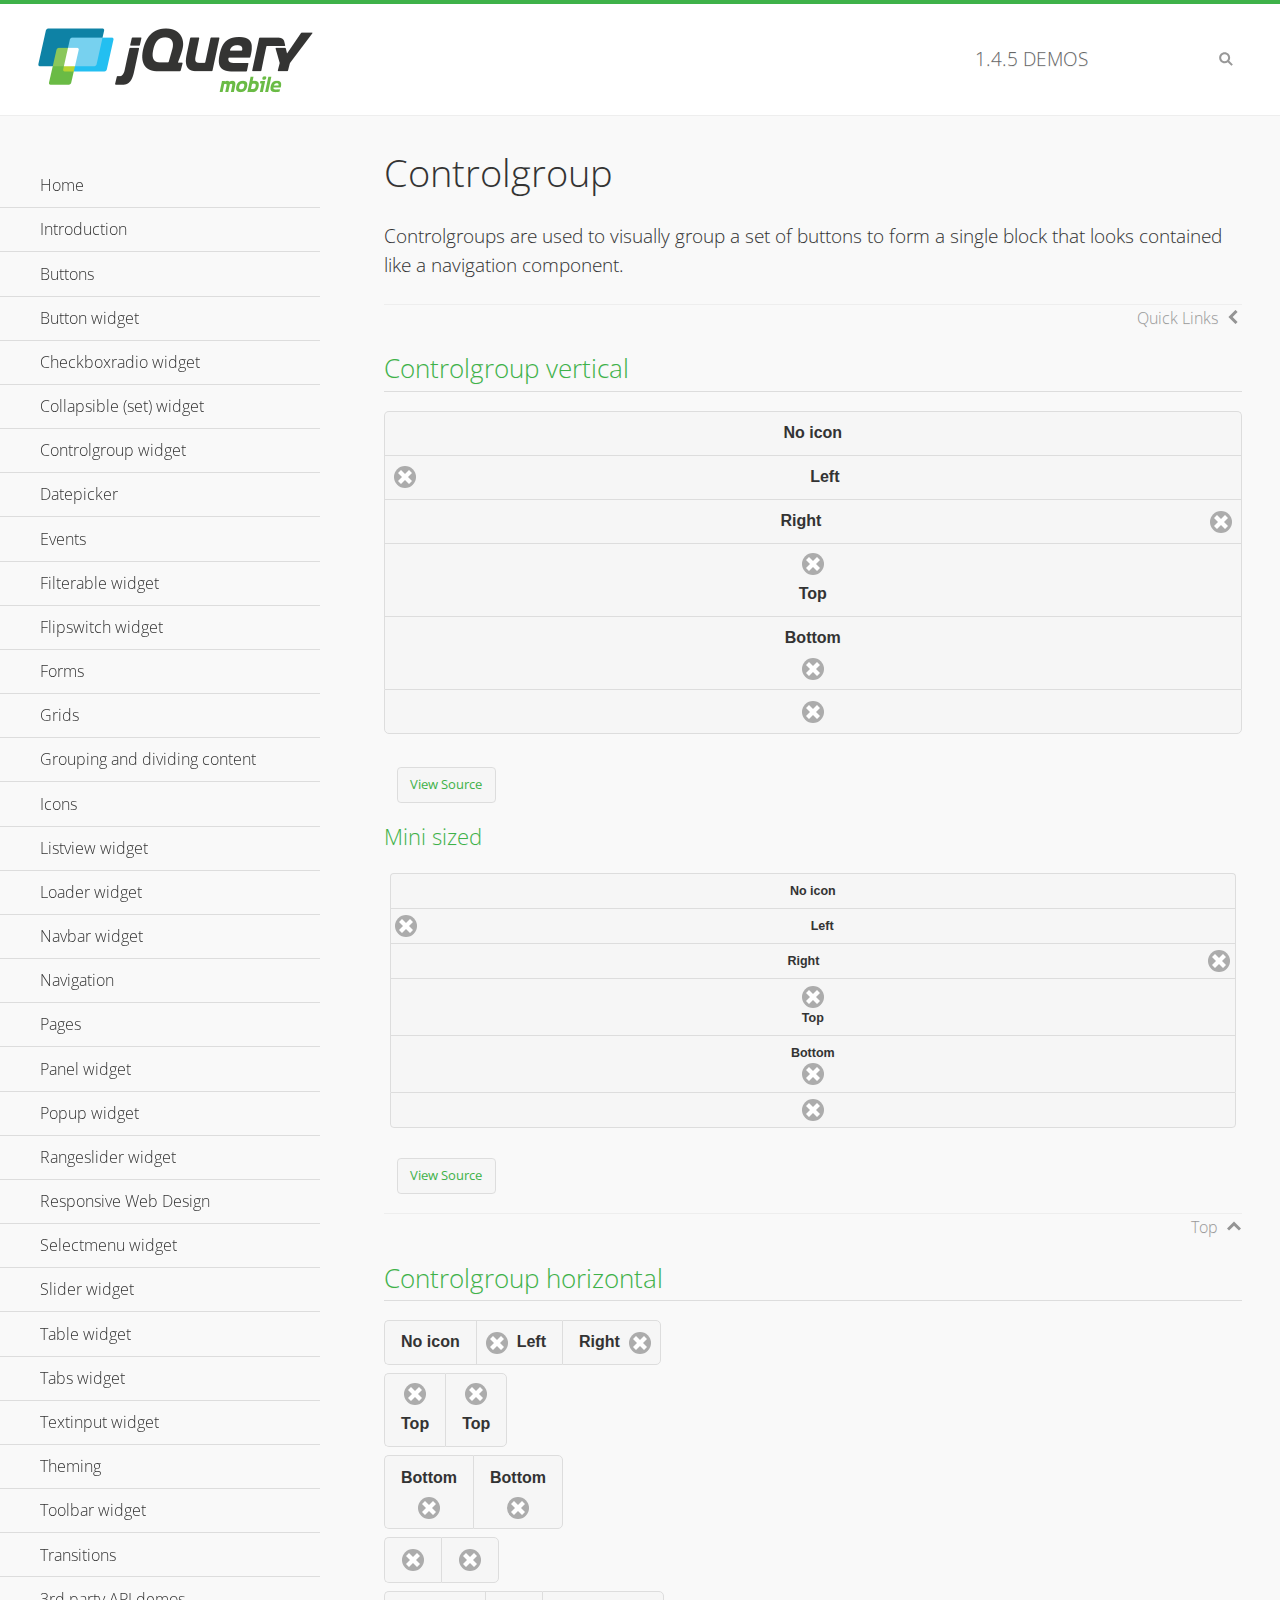
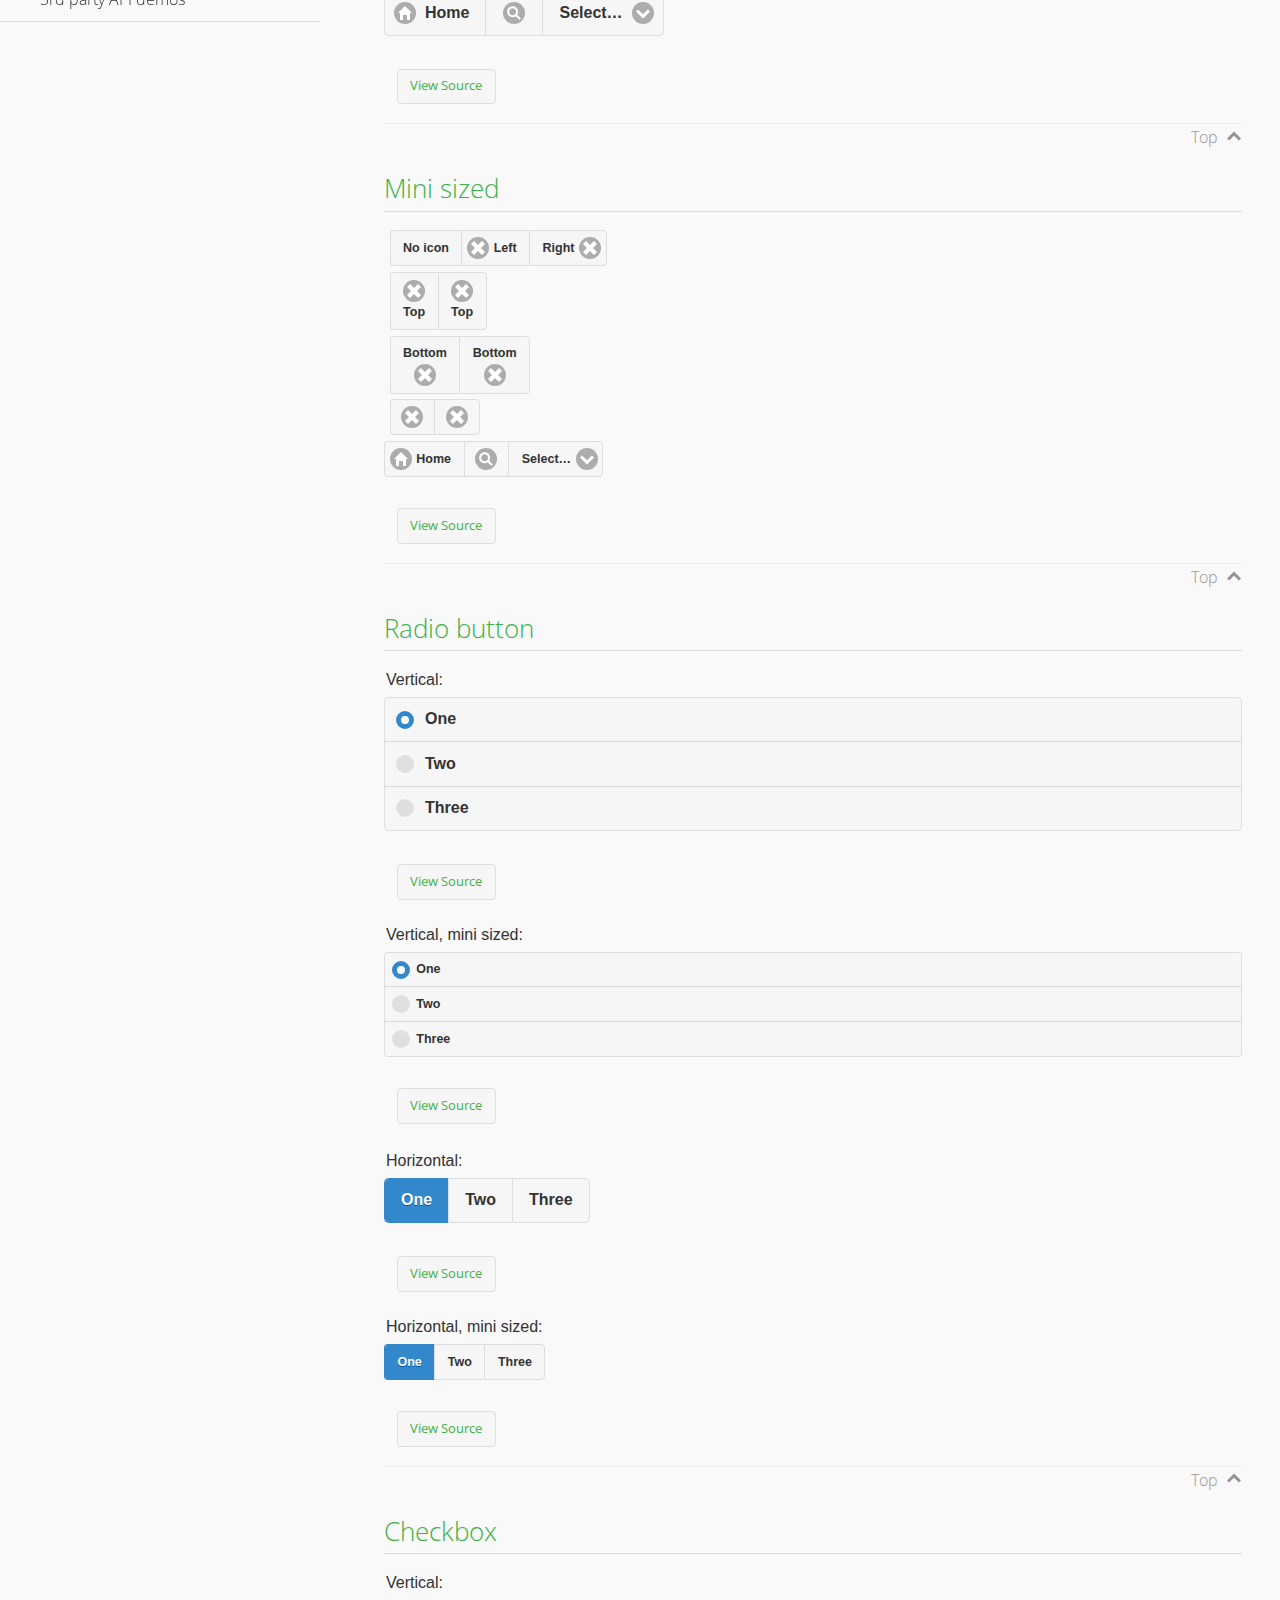
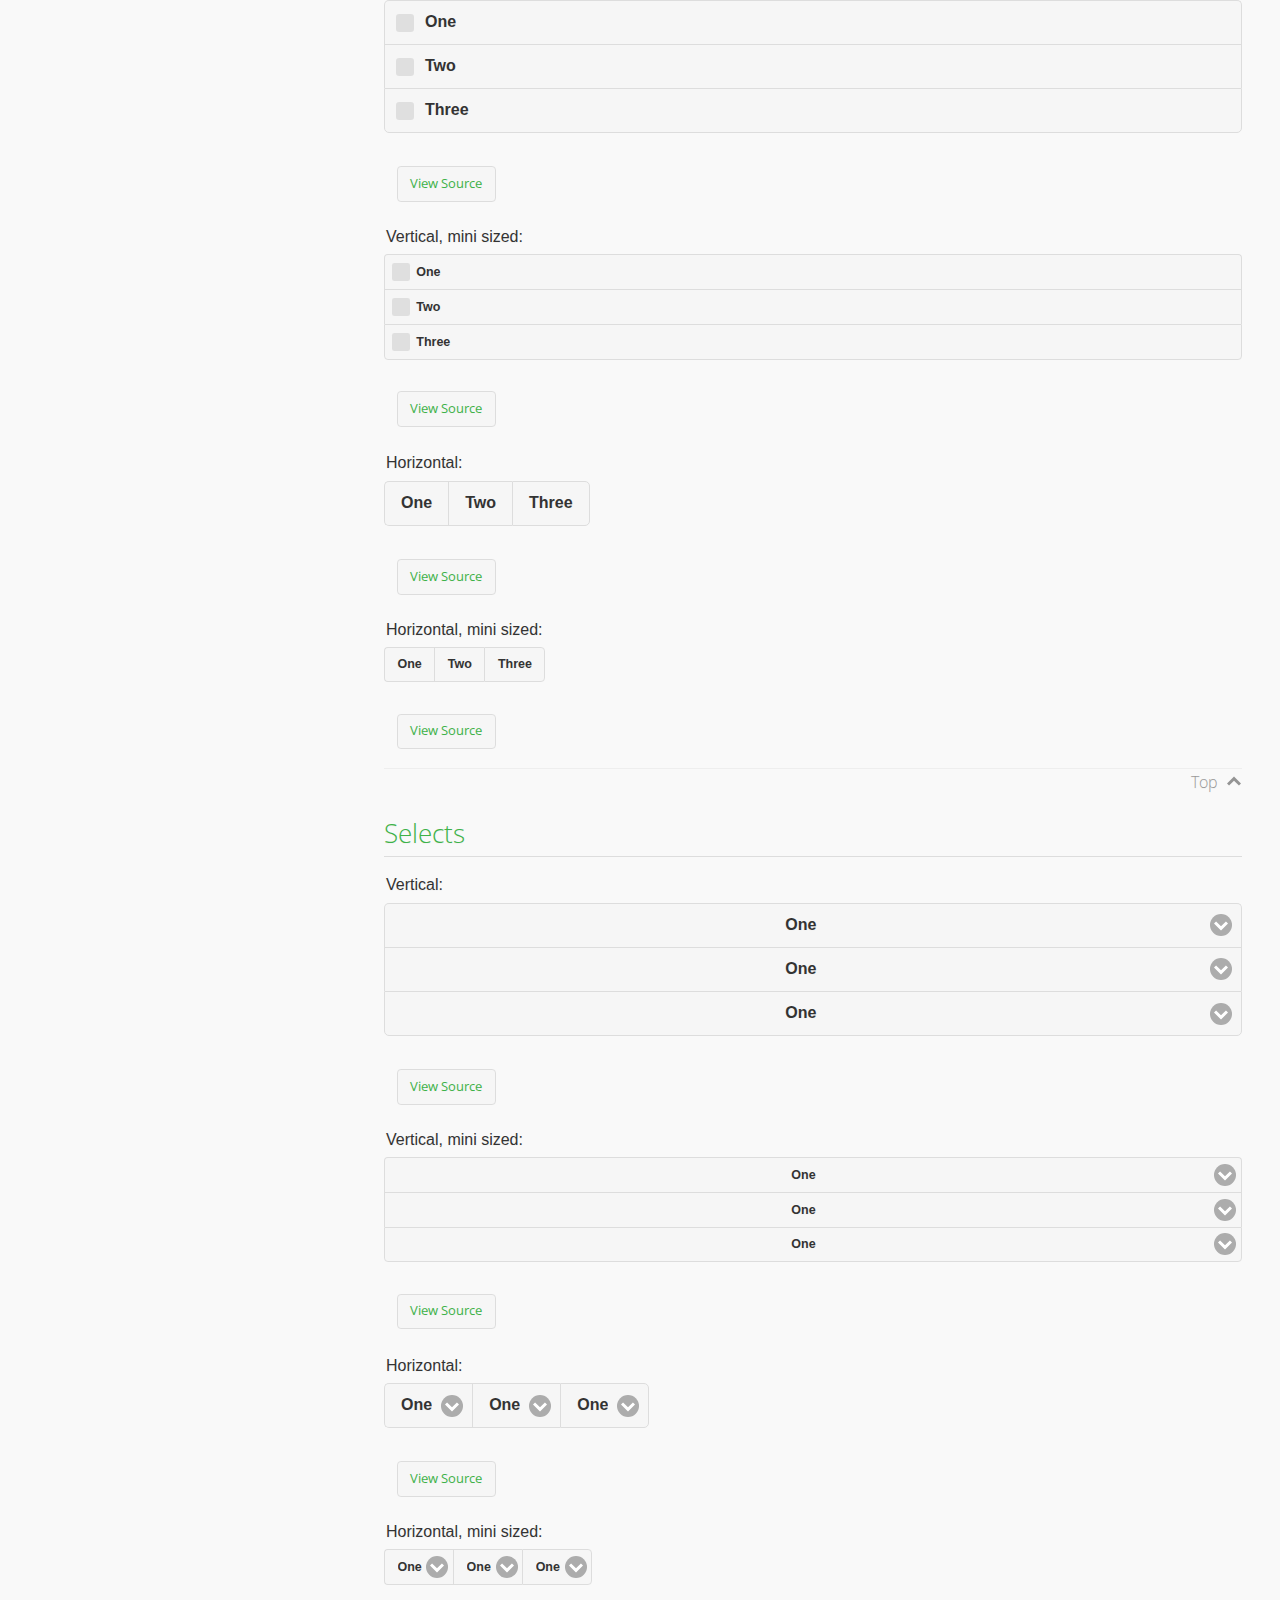
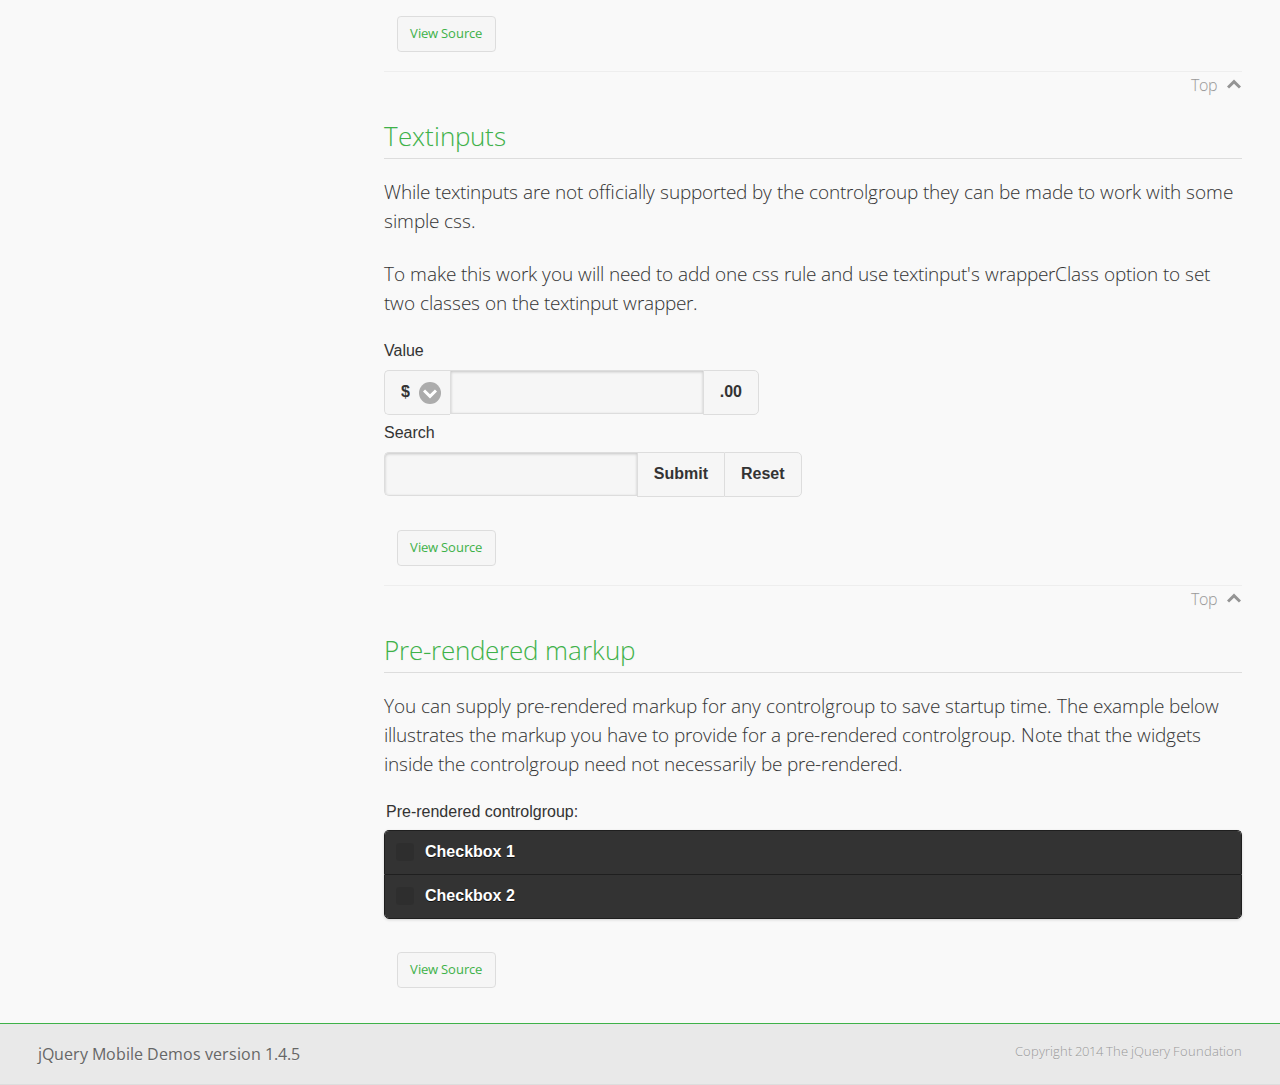
<file: javascript/jquerymobile/demos/controlgroup/index.html>
<!DOCTYPE html>
<html>
<head>
	<meta charset="utf-8">
	<meta name="viewport" content="width=device-width, initial-scale=1">
	<title>Controlgroup - jQuery Mobile Demos</title>
	    <link rel="stylesheet" href="../css/themes/default/jquery.mobile-1.4.5.min.css">
	    <link rel="stylesheet" href="../_assets/css/jqm-demos.css">
	    <link rel="shortcut icon" href="../favicon.ico">
	    <link rel="stylesheet" href="http://fonts.googleapis.com/css?family=Open+Sans:300,400,700">
	    <script src="../js/jquery.js"></script>
	    <script src="../_assets/js/index.js"></script>
	    <script src="../js/jquery.mobile-1.4.5.min.js"></script>
	    <style>
	        #demo-borders .ui-collapsible .ui-collapsible-heading .ui-btn { border-top-width: 1px !important; }
	    </style>
	    <style id="textinput-controlgroup">
			.controlgroup-textinput{
				padding-top:.22em;
				padding-bottom:.22em;
			}
	    </style>
	</head>
	<body>
	<div data-role="page" class="jqm-demos" data-quicklinks="true">

	    <div data-role="header" class="jqm-header">
			<h2><a href="../" title="jQuery Mobile Demos home"><img src="../_assets/img/jquery-logo.png" alt="jQuery Mobile"></a></h2>
		<p><span class="jqm-version"></span> Demos</p>
	        <a href="#" class="jqm-navmenu-link ui-btn ui-btn-icon-notext ui-corner-all ui-icon-bars ui-nodisc-icon ui-alt-icon ui-btn-left">Menu</a>
	        <a href="#" class="jqm-search-link ui-btn ui-btn-icon-notext ui-corner-all ui-icon-search ui-nodisc-icon ui-alt-icon ui-btn-right">Search</a>
		    </div><!-- /header -->

	    <div role="main" class="ui-content jqm-content">

        <h1>Controlgroup</h1>

        <p>Controlgroups are used to visually group a set of buttons to form a single block that looks contained like a navigation component.
        </p>

		<h2>Controlgroup vertical</h2>

			<div data-demo-html="true">
				<div data-role="controlgroup">
					<a href="#" class="ui-btn ui-corner-all">No icon</a>
					<a href="#" class="ui-btn ui-corner-all ui-icon-delete ui-btn-icon-left">Left</a>
					<a href="#" class="ui-btn ui-corner-all ui-icon-delete ui-btn-icon-right">Right</a>
					<a href="#" class="ui-btn ui-corner-all ui-icon-delete ui-btn-icon-top">Top</a>
					<a href="#" class="ui-btn ui-corner-all ui-icon-delete ui-btn-icon-bottom">Bottom</a>
					<a href="#" class="ui-btn ui-corner-all ui-icon-delete ui-btn-icon-notext">Icon only</a>
				</div>
			</div><!--/demo-html -->

			<h3>Mini sized</h3>

			<div data-demo-html="true">
				<div data-role="controlgroup" data-mini="true">
					<a href="#" class="ui-btn ui-corner-all">No icon</a>
					<a href="#" class="ui-btn ui-corner-all ui-icon-delete ui-btn-icon-left">Left</a>
					<a href="#" class="ui-btn ui-corner-all ui-icon-delete ui-btn-icon-right">Right</a>
					<a href="#" class="ui-btn ui-corner-all ui-icon-delete ui-btn-icon-top">Top</a>
					<a href="#" class="ui-btn ui-corner-all ui-icon-delete ui-btn-icon-bottom">Bottom</a>
					<a href="#" class="ui-btn ui-corner-all ui-icon-delete ui-btn-icon-notext">Icon only</a>
				</div>
			</div><!--/demo-html -->

		<h2>Controlgroup horizontal</h2>

			<div data-demo-html="true">
				<div data-role="controlgroup" data-type="horizontal">
					<a href="#" class="ui-btn ui-corner-all">No icon</a>
					<a href="#" class="ui-btn ui-corner-all ui-icon-delete ui-btn-icon-left">Left</a>
					<a href="#" class="ui-btn ui-corner-all ui-icon-delete ui-btn-icon-right">Right</a>
				</div>
				<div data-role="controlgroup" data-type="horizontal">
					<a href="#" class="ui-btn ui-corner-all ui-icon-delete ui-btn-icon-top">Top</a>
					<a href="#" class="ui-btn ui-corner-all ui-icon-delete ui-btn-icon-top">Top</a>
				</div>
				<div data-role="controlgroup" data-type="horizontal">
					<a href="#" class="ui-btn ui-corner-all ui-icon-delete ui-btn-icon-bottom">Bottom</a>
					<a href="#" class="ui-btn ui-corner-all ui-icon-delete ui-btn-icon-bottom">Bottom</a>
				</div>
				<div data-role="controlgroup" data-type="horizontal">
					<a href="#" class="ui-btn ui-corner-all ui-icon-delete ui-btn-icon-notext">Icon only</a>
					<a href="#" class="ui-btn ui-corner-all ui-icon-delete ui-btn-icon-notext">Icon only</a>
				</div>
				<form>
					<fieldset data-role="controlgroup" data-type="horizontal">
						<button data-icon="home">Home</button>
						<button data-icon="search" data-iconpos="notext">Search</button>
						<label for="select-more-1a" class="ui-hidden-accessible">More</label>
						<select name="select-more-1a" id="select-more-1a">
							<option value="">Select&hellip;</option>
							<option value="#">One</option>
							<option value="#">Two</option>
							<option value="#">Three</option>
						</select>
					</fieldset>
				</form>
			</div><!--/demo-html -->

		<h2>Mini sized</h2>

			<div data-demo-html="true">
				<div data-role="controlgroup" data-type="horizontal" data-mini="true">
					<a href="#" class="ui-btn ui-corner-all">No icon</a>
					<a href="#" class="ui-btn ui-corner-all ui-icon-delete ui-btn-icon-left">Left</a>
					<a href="#" class="ui-btn ui-corner-all ui-icon-delete ui-btn-icon-right">Right</a>
				</div>
				<div data-role="controlgroup" data-type="horizontal" data-mini="true">
					<a href="#" class="ui-btn ui-corner-all ui-icon-delete ui-btn-icon-top">Top</a>
					<a href="#" class="ui-btn ui-corner-all ui-icon-delete ui-btn-icon-top">Top</a>
				</div>
				<div data-role="controlgroup" data-type="horizontal" data-mini="true">
					<a href="#" class="ui-btn ui-corner-all ui-icon-delete ui-btn-icon-bottom">Bottom</a>
					<a href="#" class="ui-btn ui-corner-all ui-icon-delete ui-btn-icon-bottom">Bottom</a>
				</div>
				<div data-role="controlgroup" data-type="horizontal" data-mini="true">
					<a href="#" class="ui-btn ui-corner-all ui-icon-delete ui-btn-icon-notext">Icon only</a>
					<a href="#" class="ui-btn ui-corner-all ui-icon-delete ui-btn-icon-notext">Icon only</a>
				</div>
				<form>
					<fieldset data-role="controlgroup" data-type="horizontal" data-mini="true">
						<button data-icon="home">Home</button>
						<button data-icon="search" data-iconpos="notext">Search</button>
						<label for="select-more-2a" class="ui-hidden-accessible">More</label>
						<select name="select-more-2a" id="select-more-2a">
							<option value="">Select&hellip;</option>
							<option value="#">One</option>
							<option value="#">Two</option>
							<option value="#">Three</option>
						</select>
					</fieldset>
				</form>
			</div><!--/demo-html -->

			<h2>Radio button</h2>

				<div data-demo-html="true">
					<form>
					<fieldset data-role="controlgroup">
						<legend>Vertical:</legend>
						<input type="radio" name="radio-choice-v-2" id="radio-choice-v-2a" value="on" checked="checked">
						<label for="radio-choice-v-2a">One</label>
						<input type="radio" name="radio-choice-v-2" id="radio-choice-v-2b" value="off">
						<label for="radio-choice-v-2b">Two</label>
						<input type="radio" name="radio-choice-v-2" id="radio-choice-v-2c" value="other">
						<label for="radio-choice-v-2c">Three</label>
					</fieldset>
					</form>
				</div><!--/demo-html -->

				<div data-demo-html="true">
					<form>
					<fieldset data-role="controlgroup" data-mini="true">
						<legend>Vertical, mini sized:</legend>
						<input type="radio" name="radio-choice-v-6" id="radio-choice-v-6a" value="on" checked="checked">
						<label for="radio-choice-v-6a">One</label>
						<input type="radio" name="radio-choice-v-6" id="radio-choice-v-6b" value="off">
						<label for="radio-choice-v-6b">Two</label>
						<input type="radio" name="radio-choice-v-6" id="radio-choice-v-6c" value="other">
						<label for="radio-choice-v-6c">Three</label>
					</fieldset>
					</form>
				</div><!--/demo-html -->

				<div data-demo-html="true">
					<form>
					<fieldset data-role="controlgroup" data-type="horizontal">
						<legend>Horizontal:</legend>
						<input type="radio" name="radio-choice-h-2" id="radio-choice-h-2a" value="on" checked="checked">
						<label for="radio-choice-h-2a">One</label>
						<input type="radio" name="radio-choice-h-2" id="radio-choice-h-2b" value="off">
						<label for="radio-choice-h-2b">Two</label>
						<input type="radio" name="radio-choice-h-2" id="radio-choice-h-2c" value="other">
						<label for="radio-choice-h-2c">Three</label>
					</fieldset>
					</form>
				</div><!--/demo-html -->

				<div data-demo-html="true">
					<form>
					<fieldset data-role="controlgroup" data-type="horizontal" data-mini="true">
						<legend>Horizontal, mini sized:</legend>
						<input type="radio" name="radio-choice-h-6" id="radio-choice-h-6a" value="on" checked="checked">
						<label for="radio-choice-h-6a">One</label>
						<input type="radio" name="radio-choice-h-6" id="radio-choice-h-6b" value="off">
						<label for="radio-choice-h-6b">Two</label>
						<input type="radio" name="radio-choice-h-6" id="radio-choice-h-6c" value="other">
						<label for="radio-choice-h-6c">Three</label>
					</fieldset>
					</form>
				</div><!--/demo-html -->

			<h2>Checkbox</h2>

				<div data-demo-html="true">
					<form>
					<fieldset data-role="controlgroup">
						<legend>Vertical:</legend>
						<input type="checkbox" name="checkbox-v-2a" id="checkbox-v-2a">
						<label for="checkbox-v-2a">One</label>
						<input type="checkbox" name="checkbox-v-2b" id="checkbox-v-2b">
						<label for="checkbox-v-2b">Two</label>
						<input type="checkbox" name="checkbox-v-2c" id="checkbox-v-2c">
						<label for="checkbox-v-2c">Three</label>
					</fieldset>
					</form>
				</div><!--/demo-html -->

				<div data-demo-html="true">
					<form>
					<fieldset data-role="controlgroup" data-mini="true">
						<legend>Vertical, mini sized:</legend>
						<input type="checkbox" name="checkbox-v-6a" id="checkbox-v-6a">
						<label for="checkbox-v-6a">One</label>
						<input type="checkbox" name="checkbox-v-6b" id="checkbox-v-6b">
						<label for="checkbox-v-6b">Two</label>
						<input type="checkbox" name="checkbox-v-6c" id="checkbox-v-6c">
						<label for="checkbox-v-6c">Three</label>
					</fieldset>
					</form>
				</div><!--/demo-html -->

				<div data-demo-html="true">
					<form>
					<fieldset data-role="controlgroup" data-type="horizontal">
						<legend>Horizontal:</legend>
						<input type="checkbox" name="checkbox-h-2a" id="checkbox-h-2a">
						<label for="checkbox-h-2a">One</label>
						<input type="checkbox" name="checkbox-h-2b" id="checkbox-h-2b">
						<label for="checkbox-h-2b">Two</label>
						<input type="checkbox" name="checkbox-h-2c" id="checkbox-h-2c">
						<label for="checkbox-h-2c">Three</label>
					</fieldset>
					</form>
				</div><!--/demo-html -->

				<div data-demo-html="true">
					<form>
					<fieldset data-role="controlgroup" data-type="horizontal" data-mini="true">
						<legend>Horizontal, mini sized:</legend>
						<input type="checkbox" name="checkbox-h-6a" id="checkbox-h-6a">
						<label for="checkbox-h-6a">One</label>
						<input type="checkbox" name="checkbox-h-6b" id="checkbox-h-6b">
						<label for="checkbox-h-6b">Two</label>
						<input type="checkbox" name="checkbox-h-6c" id="checkbox-h-6c">
						<label for="checkbox-h-6c">Three</label>
					</fieldset>
					</form>
				</div><!--/demo-html -->

			<h2>Selects</h2>

				<div data-demo-html="true">
					<form>
					<fieldset data-role="controlgroup">
						<legend>Vertical:</legend>
						<label for="select-v-2a">Select A</label>
						<select name="select-v-2a" id="select-v-2a">
							<option value="#">One</option>
							<option value="#">Two</option>
							<option value="#">Three</option>
						</select>
						<label for="select-v-2b">Select B</label>
						<select name="select-v-2b" id="select-v-2b">
							<option value="#">One</option>
							<option value="#">Two</option>
							<option value="#">Three</option>
						</select>
						<label for="select-v-2c">Select C</label>
						<select name="select-v-2c" id="select-v-2c">
							<option value="#">One</option>
							<option value="#">Two</option>
							<option value="#">Three</option>
						</select>
					</fieldset>
					</form>
				</div><!--/demo-html -->

				<div data-demo-html="true">
					<form>
					<fieldset data-role="controlgroup" data-mini="true">
						<legend>Vertical, mini sized:</legend>
						<label for="select-v-6a">Select A</label>
						<select name="select-v-6a" id="select-v-6a">
							<option value="#">One</option>
							<option value="#">Two</option>
							<option value="#">Three</option>
						</select>
						<label for="select-v-6b">Select B</label>
						<select name="select-v-6b" id="select-v-6b">
							<option value="#">One</option>
							<option value="#">Two</option>
							<option value="#">Three</option>
						</select>
						<label for="select-v-6c">Select C</label>
						<select name="select-v-6c" id="select-v-6c">
							<option value="#">One</option>
							<option value="#">Two</option>
							<option value="#">Three</option>
						</select>
					</fieldset>
					</form>
				</div><!--/demo-html -->

				<div data-demo-html="true">
					<form>
					<fieldset data-role="controlgroup" data-type="horizontal">
						<legend>Horizontal:</legend>
						<label for="select-h-2a">Select A</label>
						<select name="select-h-2a" id="select-h-2a">
							<option value="#">One</option>
							<option value="#">Two</option>
							<option value="#">Three</option>
						</select>
						<label for="select-h-2b">Select B</label>
						<select name="select-h-2b" id="select-h-2b">
							<option value="#">One</option>
							<option value="#">Two</option>
							<option value="#">Three</option>
						</select>
						<label for="select-h-2c">Select C</label>
						<select name="select-h-2c" id="select-h-2c">
							<option value="#">One</option>
							<option value="#">Two</option>
							<option value="#">Three</option>
						</select>
					</fieldset>
					</form>
				</div><!--/demo-html -->

				<div data-demo-html="true">
					<form>
					<fieldset data-role="controlgroup" data-type="horizontal" data-mini="true">
						<legend>Horizontal, mini sized:</legend>
						<label for="select-h-6a">Select A</label>
						<select name="select-h-6a" id="select-h-6a">
							<option value="#">One</option>
							<option value="#">Two</option>
							<option value="#">Three</option>
						</select>
						<label for="select-h-6b">Select B</label>
						<select name="select-h-6b" id="select-h-6b">
							<option value="#">One</option>
							<option value="#">Two</option>
							<option value="#">Three</option>
						</select>
						<label for="select-h-6c">Select C</label>
						<select name="select-h-6c" id="select-h-6c">
							<option value="#">One</option>
							<option value="#">Two</option>
							<option value="#">Three</option>
						</select>
					</fieldset>
					</form>
				</div><!--/demo-html -->

				<h2>Textinputs</h2>
				<p>While textinputs are not officially supported by the controlgroup they can be made to work with some simple css.</p>
				<p>To make this work you will need to add one css rule and use textinput's wrapperClass option to set two classes on the textinput wrapper.</p>
				<div data-demo-html="true" data-demo-css="#textinput-controlgroup">
					<label for="currency-controlgroup">Value</label>
					<div data-role="controlgroup" data-type="horizontal">
						<select>
							<option>$</option>
							<option>€</option>
							<option>£</option>
							<option>¥</option>
							<option>₩</option>
							<option>₹</option>
						</select>
						<input id="currency-controlgroup" type="text" data-wrapper-class="controlgroup-textinput ui-btn">
						<button>.00</button>
					</div>
					<label for="search-control-group">Search</label>
					<div data-role="controlgroup" data-type="horizontal">
						<input type="text" id="search-control-group" data-wrapper-class="controlgroup-textinput ui-btn">
						<button>Submit</button>
						<button>Reset</button>
					</div>
				</div>

		<h2>Pre-rendered markup</h2>
		<p>You can supply pre-rendered markup for any controlgroup to save startup time. The example below illustrates the markup you have to provide for a pre-rendered controlgroup. Note that the widgets inside the controlgroup need not necessarily be pre-rendered.</p>
		<div data-demo-html="true">
			<div data-role="controlgroup" data-enhanced="true" class="ui-controlgroup ui-controlgroup-vertical ui-group-theme-b ui-corner-all">
				<div role="heading" class="ui-controlgroup-label">
					<legend>Pre-rendered controlgroup:</legend>
				</div>
				<div class="ui-controlgroup-controls ui-shadow">
					<label for="pre-rendered-cb-1" class="ui-first-child">Checkbox 1</label>
					<input type="checkbox" id="pre-rendered-cb-1" name="pre-rendered-cb-1" value="1">
					<label for="pre-rendered-cb-2" class="ui-last-child">Checkbox 2</label>
					<input type="checkbox" id="pre-rendered-cb-2" name="pre-rendered-cb-2" value="2">
				</div>
			</div>
		</div>

	</div><!-- /content -->
	    <div data-role="panel" class="jqm-navmenu-panel" data-position="left" data-display="overlay" data-theme="a">
	    	<ul class="jqm-list ui-alt-icon ui-nodisc-icon">
<li data-filtertext="demos homepage" data-icon="home"><a href=".././">Home</a></li>
<li data-filtertext="introduction overview getting started"><a href="../intro/" data-ajax="false">Introduction</a></li>
<li data-filtertext="buttons button markup buttonmarkup method anchor link button element"><a href="../button-markup/" data-ajax="false">Buttons</a></li>
<li data-filtertext="form button widget input button submit reset"><a href="../button/" data-ajax="false">Button widget</a></li>
<li data-role="collapsible" data-enhanced="true" data-collapsed-icon="carat-d" data-expanded-icon="carat-u" data-iconpos="right" data-inset="false" class="ui-collapsible ui-collapsible-themed-content ui-collapsible-collapsed">
	<h3 class="ui-collapsible-heading ui-collapsible-heading-collapsed">
		<a href="#" class="ui-collapsible-heading-toggle ui-btn ui-btn-icon-right ui-btn-inherit ui-icon-carat-d">
		    Checkboxradio widget<span class="ui-collapsible-heading-status"> click to expand contents</span>
		</a>
	</h3>
	<div class="ui-collapsible-content ui-body-inherit ui-collapsible-content-collapsed" aria-hidden="true">
		<ul>
			<li data-filtertext="form checkboxradio widget checkbox input checkboxes controlgroups"><a href="../checkboxradio-checkbox/" data-ajax="false">Checkboxes</a></li>
			<li data-filtertext="form checkboxradio widget radio input radio buttons controlgroups"><a href="../checkboxradio-radio/" data-ajax="false">Radio buttons</a></li>
		</ul>
	</div>
</li>
<li data-role="collapsible" data-enhanced="true" data-collapsed-icon="carat-d" data-expanded-icon="carat-u" data-iconpos="right" data-inset="false" class="ui-collapsible ui-collapsible-themed-content ui-collapsible-collapsed">
	<h3 class="ui-collapsible-heading ui-collapsible-heading-collapsed">
		<a href="#" class="ui-collapsible-heading-toggle ui-btn ui-btn-icon-right ui-btn-inherit ui-icon-carat-d">
			Collapsible (set) widget<span class="ui-collapsible-heading-status"> click to expand contents</span>
		</a>
	</h3>
	<div class="ui-collapsible-content ui-body-inherit ui-collapsible-content-collapsed" aria-hidden="true">
		<ul>
			<li data-filtertext="collapsibles content formatting"><a href="../collapsible/" data-ajax="false">Collapsible</a></li>
			<li data-filtertext="dynamic collapsible set accordion append expand"><a href="../collapsible-dynamic/" data-ajax="false">Dynamic collapsibles</a></li>
			<li data-filtertext="accordions collapsible set widget content formatting grouped collapsibles"><a href="../collapsibleset/" data-ajax="false">Collapsible set</a></li>
		</ul>
	</div>
</li>
<li data-role="collapsible" data-enhanced="true" data-collapsed-icon="carat-d" data-expanded-icon="carat-u" data-iconpos="right" data-inset="false" class="ui-collapsible ui-collapsible-themed-content ui-collapsible-collapsed">
	<h3 class="ui-collapsible-heading ui-collapsible-heading-collapsed">
		<a href="#" class="ui-collapsible-heading-toggle ui-btn ui-btn-icon-right ui-btn-inherit ui-icon-carat-d">
			Controlgroup widget<span class="ui-collapsible-heading-status"> click to expand contents</span>
		</a>
	</h3>
	<div class="ui-collapsible-content ui-body-inherit ui-collapsible-content-collapsed" aria-hidden="true">
		<ul>
			<li data-filtertext="controlgroups selectmenu checkboxradio input grouped buttons horizontal vertical"><a href="../controlgroup/" data-ajax="false">Controlgroup</a></li>
			<li data-filtertext="dynamic controlgroup dynamically add buttons"><a href="../controlgroup-dynamic/" data-ajax="false">Dynamic controlgroups</a></li>
		</ul>
	</div>
</li>
<li data-filtertext="form datepicker widget date input"><a href="../datepicker/" data-ajax="false">Datepicker</a></li>
<li data-role="collapsible" data-enhanced="true" data-collapsed-icon="carat-d" data-expanded-icon="carat-u" data-iconpos="right" data-inset="false" class="ui-collapsible ui-collapsible-themed-content ui-collapsible-collapsed">
	<h3 class="ui-collapsible-heading ui-collapsible-heading-collapsed">
		<a href="#" class="ui-collapsible-heading-toggle ui-btn ui-btn-icon-right ui-btn-inherit ui-icon-carat-d">
			Events<span class="ui-collapsible-heading-status"> click to expand contents</span>
		</a>
	</h3>
	<div class="ui-collapsible-content ui-body-inherit ui-collapsible-content-collapsed" aria-hidden="true">
		<ul>
			<li data-filtertext="swipe to delete list items listviews swipe events"><a href="../swipe-list/" data-ajax="false">Swipe list items</a></li>
			<li data-filtertext="swipe to navigate swipe page navigation swipe events"><a href="../swipe-page/" data-ajax="false">Swipe page navigation</a></li>
		</ul>
	</div>
</li>
<li data-filtertext="filterable filter elements sorting searching listview table"><a href="../filterable/" data-ajax="false">Filterable widget</a></li>
<li data-filtertext="form flipswitch widget flip toggle switch binary select checkbox input"><a href="../flipswitch/" data-ajax="false">Flipswitch widget</a></li>
<li data-role="collapsible" data-enhanced="true" data-collapsed-icon="carat-d" data-expanded-icon="carat-u" data-iconpos="right" data-inset="false" class="ui-collapsible ui-collapsible-themed-content ui-collapsible-collapsed">
	<h3 class="ui-collapsible-heading ui-collapsible-heading-collapsed">
		<a href="#" class="ui-collapsible-heading-toggle ui-btn ui-btn-icon-right ui-btn-inherit ui-icon-carat-d">
			Forms<span class="ui-collapsible-heading-status"> click to expand contents</span>
		</a>
	</h3>
	<div class="ui-collapsible-content ui-body-inherit ui-collapsible-content-collapsed" aria-hidden="true">
		<ul>
			<li data-filtertext="forms text checkbox radio range button submit reset inputs selects textarea slider flipswitch label form elements"><a href="../forms/" data-ajax="false">Forms</a></li>
			<li data-filtertext="form hide labels hidden accessible ui-hidden-accessible forms"><a href="../forms-label-hidden-accessible/" data-ajax="false">Hide labels</a></li>
			<li data-filtertext="form field containers fieldcontain ui-field-contain forms"><a href="../forms-field-contain/" data-ajax="false">Field containers</a></li>
			<li data-filtertext="forms disabled form elements"><a href="../forms-disabled/" data-ajax="false">Forms disabled</a></li>
			<li data-filtertext="forms gallery examples overview forms text checkbox radio range button submit reset inputs selects textarea slider flipswitch label form elements"><a href="../forms-gallery/" data-ajax="false">Forms gallery</a></li>
		</ul>
	</div>
</li>
<li data-role="collapsible" data-enhanced="true" data-collapsed-icon="carat-d" data-expanded-icon="carat-u" data-iconpos="right" data-inset="false" class="ui-collapsible ui-collapsible-themed-content ui-collapsible-collapsed">
	<h3 class="ui-collapsible-heading ui-collapsible-heading-collapsed">
		<a href="#" class="ui-collapsible-heading-toggle ui-btn ui-btn-icon-right ui-btn-inherit ui-icon-carat-d">
			Grids<span class="ui-collapsible-heading-status"> click to expand contents</span>
		</a>
	</h3>
	<div class="ui-collapsible-content ui-body-inherit ui-collapsible-content-collapsed" aria-hidden="true">
		<ul>
			<li data-filtertext="grids columns blocks content formatting rwd responsive css framework"><a href="../grids/" data-ajax="false">Grids</a></li>
			<li data-filtertext="buttons in grids css framework"><a href="../grids-buttons/" data-ajax="false">Buttons in grids</a></li>
			<li data-filtertext="custom responsive grids rwd css framework"><a href="../grids-custom-responsive/" data-ajax="false">Custom responsive grids</a></li>
		</ul>
	</div>
</li>
<li data-filtertext="blocks content formatting sections heading"><a href="../body-bar-classes/" data-ajax="false">Grouping and dividing content</a></li>
<li data-role="collapsible" data-enhanced="true" data-collapsed-icon="carat-d" data-expanded-icon="carat-u" data-iconpos="right" data-inset="false" class="ui-collapsible ui-collapsible-themed-content ui-collapsible-collapsed">
	<h3 class="ui-collapsible-heading ui-collapsible-heading-collapsed">
		<a href="#" class="ui-collapsible-heading-toggle ui-btn ui-btn-icon-right ui-btn-inherit ui-icon-carat-d">
			Icons<span class="ui-collapsible-heading-status"> click to expand contents</span>
		</a>
	</h3>
	<div class="ui-collapsible-content ui-body-inherit ui-collapsible-content-collapsed" aria-hidden="true">
		<ul>
			<li data-filtertext="button icons svg disc alt custom icon position"><a href="../icons/" data-ajax="false">Icons</a></li>
			<li data-filtertext=""><a href="../icons-grunticon/" data-ajax="false">Grunticon loader</a></li>
		</ul>
	</div>
</li>
<li data-role="collapsible" data-enhanced="true" data-collapsed-icon="carat-d" data-expanded-icon="carat-u" data-iconpos="right" data-inset="false" class="ui-collapsible ui-collapsible-themed-content ui-collapsible-collapsed">
	<h3 class="ui-collapsible-heading ui-collapsible-heading-collapsed">
		<a href="#" class="ui-collapsible-heading-toggle ui-btn ui-btn-icon-right ui-btn-inherit ui-icon-carat-d">
			Listview widget<span class="ui-collapsible-heading-status"> click to expand contents</span>
		</a>
	</h3>
	<div class="ui-collapsible-content ui-body-inherit ui-collapsible-content-collapsed" aria-hidden="true">
		<ul>
			<li data-filtertext="listview widget thumbnails icons nested split button collapsible ul ol"><a href="../listview/" data-ajax="false">Listview</a></li>
			<li data-filtertext="autocomplete filterable reveal listview filtertextbeforefilter placeholder"><a href="../listview-autocomplete/" data-ajax="false">Listview autocomplete</a></li>
			<li data-filtertext="autocomplete filterable reveal listview remote data filtertextbeforefilter placeholder"><a href="../listview-autocomplete-remote/" data-ajax="false">Listview autocomplete remote data</a></li>
			<li data-filtertext="autodividers anchor jump scroll linkbars listview lists ul ol"><a href="../listview-autodividers-linkbar/" data-ajax="false">Listview autodividers linkbar</a></li>
			<li data-filtertext="listview autodividers selector autodividersselector lists ul ol"><a href="../listview-autodividers-selector/" data-ajax="false">Listview autodividers selector</a></li>
			<li data-filtertext="listview nested list items"><a href="../listview-nested-lists/" data-ajax="false">Nested Listviews</a></li>
			<li data-filtertext="listview collapsible list items flat"><a href="../listview-collapsible-item-flat/" data-ajax="false">Listview collapsible list items (flat)</a></li>
			<li data-filtertext="listview collapsible list indented"><a href="../listview-collapsible-item-indented/" data-ajax="false">Listview collapsible list items (indented)</a></li>
			<li data-filtertext="grid listview responsive grids responsive listviews lists ul"><a href="../listview-grid/" data-ajax="false">Listview responsive grid</a></li>
		</ul>
	</div>
</li>
<li data-filtertext="loader widget page loading navigation overlay spinner"><a href="../loader/" data-ajax="false">Loader widget</a></li>
<li data-filtertext="navbar widget navmenu toolbars header footer"><a href="../navbar/" data-ajax="false">Navbar widget</a></li>
<li data-role="collapsible" data-enhanced="true" data-collapsed-icon="carat-d" data-expanded-icon="carat-u" data-iconpos="right" data-inset="false" class="ui-collapsible ui-collapsible-themed-content ui-collapsible-collapsed">
	<h3 class="ui-collapsible-heading ui-collapsible-heading-collapsed">
		<a href="#" class="ui-collapsible-heading-toggle ui-btn ui-btn-icon-right ui-btn-inherit ui-icon-carat-d">
			Navigation<span class="ui-collapsible-heading-status"> click to expand contents</span>
		</a>
	</h3>
	<div class="ui-collapsible-content ui-body-inherit ui-collapsible-content-collapsed" aria-hidden="true">
		<ul>
			<li data-filtertext="ajax navigation navigate widget history event method"><a href="../navigation/" data-ajax="false">Navigation</a></li>
			<li data-filtertext="linking pages page links navigation ajax prefetch cache"><a href="../navigation-linking-pages/" data-ajax="false">Linking pages</a></li>
			<!-- <li data-filtertext="php redirect server redirection server-side navigation"><a href="../navigation-php-redirect/" data-ajax="false">PHP redirect demo</a></li>-->
			<li data-filtertext="navigation redirection hash query"><a href="../navigation-hash-processing/" data-ajax="false">Hash processing demo</a></li>
			<li data-filtertext="navigation redirection hash query"><a href="../page-events/" data-ajax="false">Page Navigation Events</a></li>
		</ul>
	</div>
</li>
<li data-role="collapsible" data-enhanced="true" data-collapsed-icon="carat-d" data-expanded-icon="carat-u" data-iconpos="right" data-inset="false" class="ui-collapsible ui-collapsible-themed-content ui-collapsible-collapsed">
	<h3 class="ui-collapsible-heading ui-collapsible-heading-collapsed">
		<a href="#" class="ui-collapsible-heading-toggle ui-btn ui-btn-icon-right ui-btn-inherit ui-icon-carat-d">
			Pages<span class="ui-collapsible-heading-status"> click to expand contents</span>
		</a>
	</h3>
	<div class="ui-collapsible-content ui-body-inherit ui-collapsible-content-collapsed" aria-hidden="true">
		<ul>
			<li data-filtertext="pages page widget ajax navigation"><a href="../pages/" data-ajax="false">Pages</a></li>
			<li data-filtertext="single page"><a href="../pages-single-page/" data-ajax="false">Single page</a></li>
			<li data-filtertext="multipage multi-page page"><a href="../pages-multi-page/" data-ajax="false">Multi-page template</a></li>
			<li data-filtertext="dialog page widget modal popup"><a href="../pages-dialog/" data-ajax="false">Dialog page</a></li>
		</ul>
	</div>
</li>
<li data-role="collapsible" data-enhanced="true" data-collapsed-icon="carat-d" data-expanded-icon="carat-u" data-iconpos="right" data-inset="false" class="ui-collapsible ui-collapsible-themed-content ui-collapsible-collapsed">
	<h3 class="ui-collapsible-heading ui-collapsible-heading-collapsed">
		<a href="#" class="ui-collapsible-heading-toggle ui-btn ui-btn-icon-right ui-btn-inherit ui-icon-carat-d">
			Panel widget<span class="ui-collapsible-heading-status"> click to expand contents</span>
		</a>
	</h3>
	<div class="ui-collapsible-content ui-body-inherit ui-collapsible-content-collapsed" aria-hidden="true">
		<ul>
			<li data-filtertext="panel widget sliding panels reveal push overlay responsive"><a href="../panel/" data-ajax="false">Panel</a></li>
			<li data-filtertext=""><a href="../panel-external/" data-ajax="false">External panels</a></li>
			<li data-filtertext="panel "><a href="../panel-fixed/" data-ajax="false">Fixed panels</a></li>
			<li data-filtertext="panel slide panels sliding panels shadow rwd responsive breakpoint"><a href="../panel-responsive/" data-ajax="false">Panels responsive</a></li>
			<li data-filtertext="panel custom style custom panel width reveal shadow listview panel styling page background wrapper"><a href="../panel-styling/" data-ajax="false">Custom panel style</a></li>
			<li data-filtertext="panel open on swipe"><a href="../panel-swipe-open/" data-ajax="false">Panel open on swipe</a></li>
			<li data-filtertext="panels outside page internal external toolbars"><a href="../panel-external-internal/" data-ajax="false">Panel external and internal</a></li>
		</ul>
	</div>
</li>
<li data-role="collapsible" data-enhanced="true" data-collapsed-icon="carat-d" data-expanded-icon="carat-u" data-iconpos="right" data-inset="false" class="ui-collapsible ui-collapsible-themed-content ui-collapsible-collapsed">
	<h3 class="ui-collapsible-heading ui-collapsible-heading-collapsed">
		<a href="#" class="ui-collapsible-heading-toggle ui-btn ui-btn-icon-right ui-btn-inherit ui-icon-carat-d">
			Popup widget<span class="ui-collapsible-heading-status"> click to expand contents</span>
		</a>
	</h3>
	<div class="ui-collapsible-content ui-body-inherit ui-collapsible-content-collapsed" aria-hidden="true">
		<ul>
			<li data-filtertext="popup widget popups dialog modal transition tooltip lightbox form overlay screen flip pop fade transition"><a href="../popup/" data-ajax="false">Popup</a></li>
			<li data-filtertext="popup alignment position"><a href="../popup-alignment/" data-ajax="false">Popup alignment</a></li>
			<li data-filtertext="popup arrow size popups popover"><a href="../popup-arrow-size/" data-ajax="false">Popup arrow size</a></li>
			<li data-filtertext="dynamic popups popup images lightbox"><a href="../popup-dynamic/" data-ajax="false">Dynamic popups</a></li>
			<li data-filtertext="popups with iframes scaling"><a href="../popup-iframe/" data-ajax="false">Popups with iframes</a></li>
			<li data-filtertext="popup image scaling"><a href="../popup-image-scaling/" data-ajax="false">Popup image scaling</a></li>
			<li data-filtertext="external popup outside multi-page"><a href="../popup-outside-multipage/" data-ajax="false">Popup outside multi-page</a></li>
		</ul>
	</div>
</li>
<li data-filtertext="form rangeslider widget dual sliders dual handle sliders range input"><a href="../rangeslider/" data-ajax="false">Rangeslider widget</a></li>
<li data-filtertext="responsive web design rwd adaptive progressive enhancement PE accessible mobile breakpoints media query media queries"><a href="../rwd/" data-ajax="false">Responsive Web Design</a></li>
<li data-role="collapsible" data-enhanced="true" data-collapsed-icon="carat-d" data-expanded-icon="carat-u" data-iconpos="right" data-inset="false" class="ui-collapsible ui-collapsible-themed-content ui-collapsible-collapsed">
	<h3 class="ui-collapsible-heading ui-collapsible-heading-collapsed">
		<a href="#" class="ui-collapsible-heading-toggle ui-btn ui-btn-icon-right ui-btn-inherit ui-icon-carat-d">
			Selectmenu widget<span class="ui-collapsible-heading-status"> click to expand contents</span>
		</a>
	</h3>
	<div class="ui-collapsible-content ui-body-inherit ui-collapsible-content-collapsed" aria-hidden="true">
		<ul>
			<li data-filtertext="form selectmenu widget select input custom select menu selects"><a href="../selectmenu/" data-ajax="false">Selectmenu</a></li>
			<li data-filtertext="form custom select menu selectmenu widget custom menu option optgroup multiple selects"><a href="../selectmenu-custom/" data-ajax="false">Custom select menu</a></li>
			<li data-filtertext="filterable select filter popup dialog"><a href="../selectmenu-custom-filter/" data-ajax="false">Custom select menu with filter</a></li>
		</ul>
	</div>
</li>
<li data-role="collapsible" data-enhanced="true" data-collapsed-icon="carat-d" data-expanded-icon="carat-u" data-iconpos="right" data-inset="false" class="ui-collapsible ui-collapsible-themed-content ui-collapsible-collapsed">
	<h3 class="ui-collapsible-heading ui-collapsible-heading-collapsed">
		<a href="#" class="ui-collapsible-heading-toggle ui-btn ui-btn-icon-right ui-btn-inherit ui-icon-carat-d">
			Slider widget<span class="ui-collapsible-heading-status"> click to expand contents</span>
		</a>
	</h3>
	<div class="ui-collapsible-content ui-body-inherit ui-collapsible-content-collapsed" aria-hidden="true">
		<ul>
			<li data-filtertext="form slider widget range input single sliders"><a href="../slider/" data-ajax="false">Slider</a></li>
			<li data-filtertext="form slider widget flipswitch slider binary select flip toggle switch"><a href="../slider-flipswitch/" data-ajax="false">Slider flip toggle switch</a></li>
			<li data-filtertext="form slider tooltip handle value input range sliders"><a href="../slider-tooltip/" data-ajax="false">Slider tooltip</a></li>
		</ul>
	</div>
</li>
<li data-role="collapsible" data-enhanced="true" data-collapsed-icon="carat-d" data-expanded-icon="carat-u" data-iconpos="right" data-inset="false" class="ui-collapsible ui-collapsible-themed-content ui-collapsible-collapsed">
	<h3 class="ui-collapsible-heading ui-collapsible-heading-collapsed">
		<a href="#" class="ui-collapsible-heading-toggle ui-btn ui-btn-icon-right ui-btn-inherit ui-icon-carat-d">
			Table widget<span class="ui-collapsible-heading-status"> click to expand contents</span>
		</a>
	</h3>
	<div class="ui-collapsible-content ui-body-inherit ui-collapsible-content-collapsed" aria-hidden="true">
		<ul>
			<li data-filtertext="table widget reflow column toggle th td responsive tables rwd hide show tabular"><a href="../table-column-toggle/" data-ajax="false">Table Column Toggle</a></li>
			<li data-filtertext="table column toggle phone comparison demo"><a href="../table-column-toggle-example/" data-ajax="false">Table Column Toggle demo</a></li>
			<li data-filtertext="responsive tables table column toggle heading groups rwd breakpoint"><a href="../table-column-toggle-heading-groups/" data-ajax="false">Table Column Toggle heading groups</a></li>
			<li data-filtertext="responsive tables table column toggle hide rwd breakpoint customization options"><a href="../table-column-toggle-options/" data-ajax="false">Table Column Toggle options</a></li>
			<li data-filtertext="table reflow th td responsive rwd columns tabular"><a href="../table-reflow/" data-ajax="false">Table Reflow</a></li>
			<li data-filtertext="responsive tables table reflow heading groups rwd breakpoint"><a href="../table-reflow-heading-groups/" data-ajax="false">Table Reflow heading groups</a></li>
			<li data-filtertext="responsive tables table reflow stripes strokes table style"><a href="../table-reflow-stripes-strokes/" data-ajax="false">Table Reflow stripes and strokes</a></li>
			<li data-filtertext="responsive tables table reflow stack custom styles"><a href="../table-reflow-styling/" data-ajax="false">Table Reflow custom styles</a></li>
		</ul>
	</div>
</li>
<li data-filtertext="ui tabs widget"><a href="../tabs/" data-ajax="false">Tabs widget</a></li>
<li data-filtertext="form textinput widget text input textarea number date time tel email file color password"><a href="../textinput/" data-ajax="false">Textinput widget</a></li>
<li data-role="collapsible" data-enhanced="true" data-collapsed-icon="carat-d" data-expanded-icon="carat-u" data-iconpos="right" data-inset="false" class="ui-collapsible ui-collapsible-themed-content ui-collapsible-collapsed">
	<h3 class="ui-collapsible-heading ui-collapsible-heading-collapsed">
		<a href="#" class="ui-collapsible-heading-toggle ui-btn ui-btn-icon-right ui-btn-inherit ui-icon-carat-d">
			Theming<span class="ui-collapsible-heading-status"> click to expand contents</span>
		</a>
	</h3>
	<div class="ui-collapsible-content ui-body-inherit ui-collapsible-content-collapsed" aria-hidden="true">
		<ul>
			<li data-filtertext="default theme swatches theming style css"><a href="../theme-default/" data-ajax="false">Default theme</a></li>
			<li data-filtertext="classic theme old theme swatches theming style css"><a href="../theme-classic/" data-ajax="false">Classic theme</a></li>
		</ul>
	</div>
</li>
<li data-role="collapsible" data-enhanced="true" data-collapsed-icon="carat-d" data-expanded-icon="carat-u" data-iconpos="right" data-inset="false" class="ui-collapsible ui-collapsible-themed-content ui-collapsible-collapsed">
	<h3 class="ui-collapsible-heading ui-collapsible-heading-collapsed">
		<a href="#" class="ui-collapsible-heading-toggle ui-btn ui-btn-icon-right ui-btn-inherit ui-icon-carat-d">
			Toolbar widget<span class="ui-collapsible-heading-status"> click to expand contents</span>
		</a>
	</h3>
	<div class="ui-collapsible-content ui-body-inherit ui-collapsible-content-collapsed" aria-hidden="true">
		<ul>
			<li data-filtertext="toolbar widget header footer toolbars fixed fullscreen external sections"><a href="../toolbar/" data-ajax="false">Toolbar</a></li>
			<li data-filtertext="dynamic toolbars dynamically add toolbar header footer"><a href="../toolbar-dynamic/" data-ajax="false">Dynamic toolbars</a></li>
			<li data-filtertext="external toolbars header footer"><a href="../toolbar-external/" data-ajax="false">External toolbars</a></li>
			<li data-filtertext="fixed toolbars header footer"><a href="../toolbar-fixed/" data-ajax="false">Fixed toolbars</a></li>
			<li data-filtertext="fixed fullscreen toolbars header footer"><a href="../toolbar-fixed-fullscreen/" data-ajax="false">Fullscreen toolbars</a></li>
			<li data-filtertext="external fixed toolbars header footer"><a href="../toolbar-fixed-external/" data-ajax="false">Fixed external toolbars</a></li>
			<li data-filtertext="external persistent toolbars header footer navbar navmenu"><a href="../toolbar-fixed-persistent/" data-ajax="false">Persistent toolbars</a></li>
			<li data-filtertext="external ajax optimized toolbars persistent toolbars header footer navbar"><a href="../toolbar-fixed-persistent-optimized/" data-ajax="false">Ajax optimized toolbars</a></li>
			<li data-filtertext="form in toolbars header footer"><a href="../toolbar-fixed-forms/" data-ajax="false">Form in toolbar</a></li>
		</ul>
	</div>
</li>
<li data-filtertext="page transitions animated pages popup navigation flip slide fade pop"><a href="../transitions/" data-ajax="false">Transitions</a></li>
<li data-role="collapsible" data-enhanced="true" data-collapsed-icon="carat-d" data-expanded-icon="carat-u" data-iconpos="right" data-inset="false" class="ui-collapsible ui-collapsible-themed-content ui-collapsible-collapsed">
	<h3 class="ui-collapsible-heading ui-collapsible-heading-collapsed">
		<a href="#" class="ui-collapsible-heading-toggle ui-btn ui-btn-icon-right ui-btn-inherit ui-icon-carat-d">
			3rd party API demos<span class="ui-collapsible-heading-status"> click to expand contents</span>
		</a>
	</h3>
	<div class="ui-collapsible-content ui-body-inherit ui-collapsible-content-collapsed" aria-hidden="true">
		<ul>
			<li data-filtertext="backbone requirejs navigation router"><a href="../backbone-requirejs/" data-ajax="false">Backbone RequireJS</a></li>
			<li data-filtertext="google maps geolocation demo"><a href="../map-geolocation/" data-ajax="false">Google Maps geolocation</a></li>
			<li data-filtertext="google maps hybrid"><a href="../map-list-toggle/" data-ajax="false">Google Maps list toggle</a></li>
		</ul>
	</div>
</li>



		     </ul>
		</div><!-- /panel -->


	<div data-role="footer" data-position="fixed" data-tap-toggle="false" class="jqm-footer">
		<p>jQuery Mobile Demos version <span class="jqm-version"></span></p>
		<p>Copyright 2014 The jQuery Foundation</p>
	</div><!-- /footer -->
	<!-- TODO: This should become an external panel so we can add input to markup (unique ID) -->
    <div data-role="panel" class="jqm-search-panel" data-position="right" data-display="overlay" data-theme="a">
		<div class="jqm-search">
			<ul class="jqm-list" data-filter-placeholder="Search demos..." data-filter-reveal="true">
<li data-filtertext="demos homepage" data-icon="home"><a href=".././">Home</a></li>
<li data-filtertext="introduction overview getting started"><a href="../intro/" data-ajax="false">Introduction</a></li>
<li data-filtertext="buttons button markup buttonmarkup method anchor link button element"><a href="../button-markup/" data-ajax="false">Buttons</a></li>
<li data-filtertext="form button widget input button submit reset"><a href="../button/" data-ajax="false">Button widget</a></li>
<li data-role="collapsible" data-enhanced="true" data-collapsed-icon="carat-d" data-expanded-icon="carat-u" data-iconpos="right" data-inset="false" class="ui-collapsible ui-collapsible-themed-content ui-collapsible-collapsed">
	<h3 class="ui-collapsible-heading ui-collapsible-heading-collapsed">
		<a href="#" class="ui-collapsible-heading-toggle ui-btn ui-btn-icon-right ui-btn-inherit ui-icon-carat-d">
		    Checkboxradio widget<span class="ui-collapsible-heading-status"> click to expand contents</span>
		</a>
	</h3>
	<div class="ui-collapsible-content ui-body-inherit ui-collapsible-content-collapsed" aria-hidden="true">
		<ul>
			<li data-filtertext="form checkboxradio widget checkbox input checkboxes controlgroups"><a href="../checkboxradio-checkbox/" data-ajax="false">Checkboxes</a></li>
			<li data-filtertext="form checkboxradio widget radio input radio buttons controlgroups"><a href="../checkboxradio-radio/" data-ajax="false">Radio buttons</a></li>
		</ul>
	</div>
</li>
<li data-role="collapsible" data-enhanced="true" data-collapsed-icon="carat-d" data-expanded-icon="carat-u" data-iconpos="right" data-inset="false" class="ui-collapsible ui-collapsible-themed-content ui-collapsible-collapsed">
	<h3 class="ui-collapsible-heading ui-collapsible-heading-collapsed">
		<a href="#" class="ui-collapsible-heading-toggle ui-btn ui-btn-icon-right ui-btn-inherit ui-icon-carat-d">
			Collapsible (set) widget<span class="ui-collapsible-heading-status"> click to expand contents</span>
		</a>
	</h3>
	<div class="ui-collapsible-content ui-body-inherit ui-collapsible-content-collapsed" aria-hidden="true">
		<ul>
			<li data-filtertext="collapsibles content formatting"><a href="../collapsible/" data-ajax="false">Collapsible</a></li>
			<li data-filtertext="dynamic collapsible set accordion append expand"><a href="../collapsible-dynamic/" data-ajax="false">Dynamic collapsibles</a></li>
			<li data-filtertext="accordions collapsible set widget content formatting grouped collapsibles"><a href="../collapsibleset/" data-ajax="false">Collapsible set</a></li>
		</ul>
	</div>
</li>
<li data-role="collapsible" data-enhanced="true" data-collapsed-icon="carat-d" data-expanded-icon="carat-u" data-iconpos="right" data-inset="false" class="ui-collapsible ui-collapsible-themed-content ui-collapsible-collapsed">
	<h3 class="ui-collapsible-heading ui-collapsible-heading-collapsed">
		<a href="#" class="ui-collapsible-heading-toggle ui-btn ui-btn-icon-right ui-btn-inherit ui-icon-carat-d">
			Controlgroup widget<span class="ui-collapsible-heading-status"> click to expand contents</span>
		</a>
	</h3>
	<div class="ui-collapsible-content ui-body-inherit ui-collapsible-content-collapsed" aria-hidden="true">
		<ul>
			<li data-filtertext="controlgroups selectmenu checkboxradio input grouped buttons horizontal vertical"><a href="../controlgroup/" data-ajax="false">Controlgroup</a></li>
			<li data-filtertext="dynamic controlgroup dynamically add buttons"><a href="../controlgroup-dynamic/" data-ajax="false">Dynamic controlgroups</a></li>
		</ul>
	</div>
</li>
<li data-filtertext="form datepicker widget date input"><a href="../datepicker/" data-ajax="false">Datepicker</a></li>
<li data-role="collapsible" data-enhanced="true" data-collapsed-icon="carat-d" data-expanded-icon="carat-u" data-iconpos="right" data-inset="false" class="ui-collapsible ui-collapsible-themed-content ui-collapsible-collapsed">
	<h3 class="ui-collapsible-heading ui-collapsible-heading-collapsed">
		<a href="#" class="ui-collapsible-heading-toggle ui-btn ui-btn-icon-right ui-btn-inherit ui-icon-carat-d">
			Events<span class="ui-collapsible-heading-status"> click to expand contents</span>
		</a>
	</h3>
	<div class="ui-collapsible-content ui-body-inherit ui-collapsible-content-collapsed" aria-hidden="true">
		<ul>
			<li data-filtertext="swipe to delete list items listviews swipe events"><a href="../swipe-list/" data-ajax="false">Swipe list items</a></li>
			<li data-filtertext="swipe to navigate swipe page navigation swipe events"><a href="../swipe-page/" data-ajax="false">Swipe page navigation</a></li>
		</ul>
	</div>
</li>
<li data-filtertext="filterable filter elements sorting searching listview table"><a href="../filterable/" data-ajax="false">Filterable widget</a></li>
<li data-filtertext="form flipswitch widget flip toggle switch binary select checkbox input"><a href="../flipswitch/" data-ajax="false">Flipswitch widget</a></li>
<li data-role="collapsible" data-enhanced="true" data-collapsed-icon="carat-d" data-expanded-icon="carat-u" data-iconpos="right" data-inset="false" class="ui-collapsible ui-collapsible-themed-content ui-collapsible-collapsed">
	<h3 class="ui-collapsible-heading ui-collapsible-heading-collapsed">
		<a href="#" class="ui-collapsible-heading-toggle ui-btn ui-btn-icon-right ui-btn-inherit ui-icon-carat-d">
			Forms<span class="ui-collapsible-heading-status"> click to expand contents</span>
		</a>
	</h3>
	<div class="ui-collapsible-content ui-body-inherit ui-collapsible-content-collapsed" aria-hidden="true">
		<ul>
			<li data-filtertext="forms text checkbox radio range button submit reset inputs selects textarea slider flipswitch label form elements"><a href="../forms/" data-ajax="false">Forms</a></li>
			<li data-filtertext="form hide labels hidden accessible ui-hidden-accessible forms"><a href="../forms-label-hidden-accessible/" data-ajax="false">Hide labels</a></li>
			<li data-filtertext="form field containers fieldcontain ui-field-contain forms"><a href="../forms-field-contain/" data-ajax="false">Field containers</a></li>
			<li data-filtertext="forms disabled form elements"><a href="../forms-disabled/" data-ajax="false">Forms disabled</a></li>
			<li data-filtertext="forms gallery examples overview forms text checkbox radio range button submit reset inputs selects textarea slider flipswitch label form elements"><a href="../forms-gallery/" data-ajax="false">Forms gallery</a></li>
		</ul>
	</div>
</li>
<li data-role="collapsible" data-enhanced="true" data-collapsed-icon="carat-d" data-expanded-icon="carat-u" data-iconpos="right" data-inset="false" class="ui-collapsible ui-collapsible-themed-content ui-collapsible-collapsed">
	<h3 class="ui-collapsible-heading ui-collapsible-heading-collapsed">
		<a href="#" class="ui-collapsible-heading-toggle ui-btn ui-btn-icon-right ui-btn-inherit ui-icon-carat-d">
			Grids<span class="ui-collapsible-heading-status"> click to expand contents</span>
		</a>
	</h3>
	<div class="ui-collapsible-content ui-body-inherit ui-collapsible-content-collapsed" aria-hidden="true">
		<ul>
			<li data-filtertext="grids columns blocks content formatting rwd responsive css framework"><a href="../grids/" data-ajax="false">Grids</a></li>
			<li data-filtertext="buttons in grids css framework"><a href="../grids-buttons/" data-ajax="false">Buttons in grids</a></li>
			<li data-filtertext="custom responsive grids rwd css framework"><a href="../grids-custom-responsive/" data-ajax="false">Custom responsive grids</a></li>
		</ul>
	</div>
</li>
<li data-filtertext="blocks content formatting sections heading"><a href="../body-bar-classes/" data-ajax="false">Grouping and dividing content</a></li>
<li data-role="collapsible" data-enhanced="true" data-collapsed-icon="carat-d" data-expanded-icon="carat-u" data-iconpos="right" data-inset="false" class="ui-collapsible ui-collapsible-themed-content ui-collapsible-collapsed">
	<h3 class="ui-collapsible-heading ui-collapsible-heading-collapsed">
		<a href="#" class="ui-collapsible-heading-toggle ui-btn ui-btn-icon-right ui-btn-inherit ui-icon-carat-d">
			Icons<span class="ui-collapsible-heading-status"> click to expand contents</span>
		</a>
	</h3>
	<div class="ui-collapsible-content ui-body-inherit ui-collapsible-content-collapsed" aria-hidden="true">
		<ul>
			<li data-filtertext="button icons svg disc alt custom icon position"><a href="../icons/" data-ajax="false">Icons</a></li>
			<li data-filtertext=""><a href="../icons-grunticon/" data-ajax="false">Grunticon loader</a></li>
		</ul>
	</div>
</li>
<li data-role="collapsible" data-enhanced="true" data-collapsed-icon="carat-d" data-expanded-icon="carat-u" data-iconpos="right" data-inset="false" class="ui-collapsible ui-collapsible-themed-content ui-collapsible-collapsed">
	<h3 class="ui-collapsible-heading ui-collapsible-heading-collapsed">
		<a href="#" class="ui-collapsible-heading-toggle ui-btn ui-btn-icon-right ui-btn-inherit ui-icon-carat-d">
			Listview widget<span class="ui-collapsible-heading-status"> click to expand contents</span>
		</a>
	</h3>
	<div class="ui-collapsible-content ui-body-inherit ui-collapsible-content-collapsed" aria-hidden="true">
		<ul>
			<li data-filtertext="listview widget thumbnails icons nested split button collapsible ul ol"><a href="../listview/" data-ajax="false">Listview</a></li>
			<li data-filtertext="autocomplete filterable reveal listview filtertextbeforefilter placeholder"><a href="../listview-autocomplete/" data-ajax="false">Listview autocomplete</a></li>
			<li data-filtertext="autocomplete filterable reveal listview remote data filtertextbeforefilter placeholder"><a href="../listview-autocomplete-remote/" data-ajax="false">Listview autocomplete remote data</a></li>
			<li data-filtertext="autodividers anchor jump scroll linkbars listview lists ul ol"><a href="../listview-autodividers-linkbar/" data-ajax="false">Listview autodividers linkbar</a></li>
			<li data-filtertext="listview autodividers selector autodividersselector lists ul ol"><a href="../listview-autodividers-selector/" data-ajax="false">Listview autodividers selector</a></li>
			<li data-filtertext="listview nested list items"><a href="../listview-nested-lists/" data-ajax="false">Nested Listviews</a></li>
			<li data-filtertext="listview collapsible list items flat"><a href="../listview-collapsible-item-flat/" data-ajax="false">Listview collapsible list items (flat)</a></li>
			<li data-filtertext="listview collapsible list indented"><a href="../listview-collapsible-item-indented/" data-ajax="false">Listview collapsible list items (indented)</a></li>
			<li data-filtertext="grid listview responsive grids responsive listviews lists ul"><a href="../listview-grid/" data-ajax="false">Listview responsive grid</a></li>
		</ul>
	</div>
</li>
<li data-filtertext="loader widget page loading navigation overlay spinner"><a href="../loader/" data-ajax="false">Loader widget</a></li>
<li data-filtertext="navbar widget navmenu toolbars header footer"><a href="../navbar/" data-ajax="false">Navbar widget</a></li>
<li data-role="collapsible" data-enhanced="true" data-collapsed-icon="carat-d" data-expanded-icon="carat-u" data-iconpos="right" data-inset="false" class="ui-collapsible ui-collapsible-themed-content ui-collapsible-collapsed">
	<h3 class="ui-collapsible-heading ui-collapsible-heading-collapsed">
		<a href="#" class="ui-collapsible-heading-toggle ui-btn ui-btn-icon-right ui-btn-inherit ui-icon-carat-d">
			Navigation<span class="ui-collapsible-heading-status"> click to expand contents</span>
		</a>
	</h3>
	<div class="ui-collapsible-content ui-body-inherit ui-collapsible-content-collapsed" aria-hidden="true">
		<ul>
			<li data-filtertext="ajax navigation navigate widget history event method"><a href="../navigation/" data-ajax="false">Navigation</a></li>
			<li data-filtertext="linking pages page links navigation ajax prefetch cache"><a href="../navigation-linking-pages/" data-ajax="false">Linking pages</a></li>
			<!-- <li data-filtertext="php redirect server redirection server-side navigation"><a href="../navigation-php-redirect/" data-ajax="false">PHP redirect demo</a></li>-->
			<li data-filtertext="navigation redirection hash query"><a href="../navigation-hash-processing/" data-ajax="false">Hash processing demo</a></li>
			<li data-filtertext="navigation redirection hash query"><a href="../page-events/" data-ajax="false">Page Navigation Events</a></li>
		</ul>
	</div>
</li>
<li data-role="collapsible" data-enhanced="true" data-collapsed-icon="carat-d" data-expanded-icon="carat-u" data-iconpos="right" data-inset="false" class="ui-collapsible ui-collapsible-themed-content ui-collapsible-collapsed">
	<h3 class="ui-collapsible-heading ui-collapsible-heading-collapsed">
		<a href="#" class="ui-collapsible-heading-toggle ui-btn ui-btn-icon-right ui-btn-inherit ui-icon-carat-d">
			Pages<span class="ui-collapsible-heading-status"> click to expand contents</span>
		</a>
	</h3>
	<div class="ui-collapsible-content ui-body-inherit ui-collapsible-content-collapsed" aria-hidden="true">
		<ul>
			<li data-filtertext="pages page widget ajax navigation"><a href="../pages/" data-ajax="false">Pages</a></li>
			<li data-filtertext="single page"><a href="../pages-single-page/" data-ajax="false">Single page</a></li>
			<li data-filtertext="multipage multi-page page"><a href="../pages-multi-page/" data-ajax="false">Multi-page template</a></li>
			<li data-filtertext="dialog page widget modal popup"><a href="../pages-dialog/" data-ajax="false">Dialog page</a></li>
		</ul>
	</div>
</li>
<li data-role="collapsible" data-enhanced="true" data-collapsed-icon="carat-d" data-expanded-icon="carat-u" data-iconpos="right" data-inset="false" class="ui-collapsible ui-collapsible-themed-content ui-collapsible-collapsed">
	<h3 class="ui-collapsible-heading ui-collapsible-heading-collapsed">
		<a href="#" class="ui-collapsible-heading-toggle ui-btn ui-btn-icon-right ui-btn-inherit ui-icon-carat-d">
			Panel widget<span class="ui-collapsible-heading-status"> click to expand contents</span>
		</a>
	</h3>
	<div class="ui-collapsible-content ui-body-inherit ui-collapsible-content-collapsed" aria-hidden="true">
		<ul>
			<li data-filtertext="panel widget sliding panels reveal push overlay responsive"><a href="../panel/" data-ajax="false">Panel</a></li>
			<li data-filtertext=""><a href="../panel-external/" data-ajax="false">External panels</a></li>
			<li data-filtertext="panel "><a href="../panel-fixed/" data-ajax="false">Fixed panels</a></li>
			<li data-filtertext="panel slide panels sliding panels shadow rwd responsive breakpoint"><a href="../panel-responsive/" data-ajax="false">Panels responsive</a></li>
			<li data-filtertext="panel custom style custom panel width reveal shadow listview panel styling page background wrapper"><a href="../panel-styling/" data-ajax="false">Custom panel style</a></li>
			<li data-filtertext="panel open on swipe"><a href="../panel-swipe-open/" data-ajax="false">Panel open on swipe</a></li>
			<li data-filtertext="panels outside page internal external toolbars"><a href="../panel-external-internal/" data-ajax="false">Panel external and internal</a></li>
		</ul>
	</div>
</li>
<li data-role="collapsible" data-enhanced="true" data-collapsed-icon="carat-d" data-expanded-icon="carat-u" data-iconpos="right" data-inset="false" class="ui-collapsible ui-collapsible-themed-content ui-collapsible-collapsed">
	<h3 class="ui-collapsible-heading ui-collapsible-heading-collapsed">
		<a href="#" class="ui-collapsible-heading-toggle ui-btn ui-btn-icon-right ui-btn-inherit ui-icon-carat-d">
			Popup widget<span class="ui-collapsible-heading-status"> click to expand contents</span>
		</a>
	</h3>
	<div class="ui-collapsible-content ui-body-inherit ui-collapsible-content-collapsed" aria-hidden="true">
		<ul>
			<li data-filtertext="popup widget popups dialog modal transition tooltip lightbox form overlay screen flip pop fade transition"><a href="../popup/" data-ajax="false">Popup</a></li>
			<li data-filtertext="popup alignment position"><a href="../popup-alignment/" data-ajax="false">Popup alignment</a></li>
			<li data-filtertext="popup arrow size popups popover"><a href="../popup-arrow-size/" data-ajax="false">Popup arrow size</a></li>
			<li data-filtertext="dynamic popups popup images lightbox"><a href="../popup-dynamic/" data-ajax="false">Dynamic popups</a></li>
			<li data-filtertext="popups with iframes scaling"><a href="../popup-iframe/" data-ajax="false">Popups with iframes</a></li>
			<li data-filtertext="popup image scaling"><a href="../popup-image-scaling/" data-ajax="false">Popup image scaling</a></li>
			<li data-filtertext="external popup outside multi-page"><a href="../popup-outside-multipage/" data-ajax="false">Popup outside multi-page</a></li>
		</ul>
	</div>
</li>
<li data-filtertext="form rangeslider widget dual sliders dual handle sliders range input"><a href="../rangeslider/" data-ajax="false">Rangeslider widget</a></li>
<li data-filtertext="responsive web design rwd adaptive progressive enhancement PE accessible mobile breakpoints media query media queries"><a href="../rwd/" data-ajax="false">Responsive Web Design</a></li>
<li data-role="collapsible" data-enhanced="true" data-collapsed-icon="carat-d" data-expanded-icon="carat-u" data-iconpos="right" data-inset="false" class="ui-collapsible ui-collapsible-themed-content ui-collapsible-collapsed">
	<h3 class="ui-collapsible-heading ui-collapsible-heading-collapsed">
		<a href="#" class="ui-collapsible-heading-toggle ui-btn ui-btn-icon-right ui-btn-inherit ui-icon-carat-d">
			Selectmenu widget<span class="ui-collapsible-heading-status"> click to expand contents</span>
		</a>
	</h3>
	<div class="ui-collapsible-content ui-body-inherit ui-collapsible-content-collapsed" aria-hidden="true">
		<ul>
			<li data-filtertext="form selectmenu widget select input custom select menu selects"><a href="../selectmenu/" data-ajax="false">Selectmenu</a></li>
			<li data-filtertext="form custom select menu selectmenu widget custom menu option optgroup multiple selects"><a href="../selectmenu-custom/" data-ajax="false">Custom select menu</a></li>
			<li data-filtertext="filterable select filter popup dialog"><a href="../selectmenu-custom-filter/" data-ajax="false">Custom select menu with filter</a></li>
		</ul>
	</div>
</li>
<li data-role="collapsible" data-enhanced="true" data-collapsed-icon="carat-d" data-expanded-icon="carat-u" data-iconpos="right" data-inset="false" class="ui-collapsible ui-collapsible-themed-content ui-collapsible-collapsed">
	<h3 class="ui-collapsible-heading ui-collapsible-heading-collapsed">
		<a href="#" class="ui-collapsible-heading-toggle ui-btn ui-btn-icon-right ui-btn-inherit ui-icon-carat-d">
			Slider widget<span class="ui-collapsible-heading-status"> click to expand contents</span>
		</a>
	</h3>
	<div class="ui-collapsible-content ui-body-inherit ui-collapsible-content-collapsed" aria-hidden="true">
		<ul>
			<li data-filtertext="form slider widget range input single sliders"><a href="../slider/" data-ajax="false">Slider</a></li>
			<li data-filtertext="form slider widget flipswitch slider binary select flip toggle switch"><a href="../slider-flipswitch/" data-ajax="false">Slider flip toggle switch</a></li>
			<li data-filtertext="form slider tooltip handle value input range sliders"><a href="../slider-tooltip/" data-ajax="false">Slider tooltip</a></li>
		</ul>
	</div>
</li>
<li data-role="collapsible" data-enhanced="true" data-collapsed-icon="carat-d" data-expanded-icon="carat-u" data-iconpos="right" data-inset="false" class="ui-collapsible ui-collapsible-themed-content ui-collapsible-collapsed">
	<h3 class="ui-collapsible-heading ui-collapsible-heading-collapsed">
		<a href="#" class="ui-collapsible-heading-toggle ui-btn ui-btn-icon-right ui-btn-inherit ui-icon-carat-d">
			Table widget<span class="ui-collapsible-heading-status"> click to expand contents</span>
		</a>
	</h3>
	<div class="ui-collapsible-content ui-body-inherit ui-collapsible-content-collapsed" aria-hidden="true">
		<ul>
			<li data-filtertext="table widget reflow column toggle th td responsive tables rwd hide show tabular"><a href="../table-column-toggle/" data-ajax="false">Table Column Toggle</a></li>
			<li data-filtertext="table column toggle phone comparison demo"><a href="../table-column-toggle-example/" data-ajax="false">Table Column Toggle demo</a></li>
			<li data-filtertext="responsive tables table column toggle heading groups rwd breakpoint"><a href="../table-column-toggle-heading-groups/" data-ajax="false">Table Column Toggle heading groups</a></li>
			<li data-filtertext="responsive tables table column toggle hide rwd breakpoint customization options"><a href="../table-column-toggle-options/" data-ajax="false">Table Column Toggle options</a></li>
			<li data-filtertext="table reflow th td responsive rwd columns tabular"><a href="../table-reflow/" data-ajax="false">Table Reflow</a></li>
			<li data-filtertext="responsive tables table reflow heading groups rwd breakpoint"><a href="../table-reflow-heading-groups/" data-ajax="false">Table Reflow heading groups</a></li>
			<li data-filtertext="responsive tables table reflow stripes strokes table style"><a href="../table-reflow-stripes-strokes/" data-ajax="false">Table Reflow stripes and strokes</a></li>
			<li data-filtertext="responsive tables table reflow stack custom styles"><a href="../table-reflow-styling/" data-ajax="false">Table Reflow custom styles</a></li>
		</ul>
	</div>
</li>
<li data-filtertext="ui tabs widget"><a href="../tabs/" data-ajax="false">Tabs widget</a></li>
<li data-filtertext="form textinput widget text input textarea number date time tel email file color password"><a href="../textinput/" data-ajax="false">Textinput widget</a></li>
<li data-role="collapsible" data-enhanced="true" data-collapsed-icon="carat-d" data-expanded-icon="carat-u" data-iconpos="right" data-inset="false" class="ui-collapsible ui-collapsible-themed-content ui-collapsible-collapsed">
	<h3 class="ui-collapsible-heading ui-collapsible-heading-collapsed">
		<a href="#" class="ui-collapsible-heading-toggle ui-btn ui-btn-icon-right ui-btn-inherit ui-icon-carat-d">
			Theming<span class="ui-collapsible-heading-status"> click to expand contents</span>
		</a>
	</h3>
	<div class="ui-collapsible-content ui-body-inherit ui-collapsible-content-collapsed" aria-hidden="true">
		<ul>
			<li data-filtertext="default theme swatches theming style css"><a href="../theme-default/" data-ajax="false">Default theme</a></li>
			<li data-filtertext="classic theme old theme swatches theming style css"><a href="../theme-classic/" data-ajax="false">Classic theme</a></li>
		</ul>
	</div>
</li>
<li data-role="collapsible" data-enhanced="true" data-collapsed-icon="carat-d" data-expanded-icon="carat-u" data-iconpos="right" data-inset="false" class="ui-collapsible ui-collapsible-themed-content ui-collapsible-collapsed">
	<h3 class="ui-collapsible-heading ui-collapsible-heading-collapsed">
		<a href="#" class="ui-collapsible-heading-toggle ui-btn ui-btn-icon-right ui-btn-inherit ui-icon-carat-d">
			Toolbar widget<span class="ui-collapsible-heading-status"> click to expand contents</span>
		</a>
	</h3>
	<div class="ui-collapsible-content ui-body-inherit ui-collapsible-content-collapsed" aria-hidden="true">
		<ul>
			<li data-filtertext="toolbar widget header footer toolbars fixed fullscreen external sections"><a href="../toolbar/" data-ajax="false">Toolbar</a></li>
			<li data-filtertext="dynamic toolbars dynamically add toolbar header footer"><a href="../toolbar-dynamic/" data-ajax="false">Dynamic toolbars</a></li>
			<li data-filtertext="external toolbars header footer"><a href="../toolbar-external/" data-ajax="false">External toolbars</a></li>
			<li data-filtertext="fixed toolbars header footer"><a href="../toolbar-fixed/" data-ajax="false">Fixed toolbars</a></li>
			<li data-filtertext="fixed fullscreen toolbars header footer"><a href="../toolbar-fixed-fullscreen/" data-ajax="false">Fullscreen toolbars</a></li>
			<li data-filtertext="external fixed toolbars header footer"><a href="../toolbar-fixed-external/" data-ajax="false">Fixed external toolbars</a></li>
			<li data-filtertext="external persistent toolbars header footer navbar navmenu"><a href="../toolbar-fixed-persistent/" data-ajax="false">Persistent toolbars</a></li>
			<li data-filtertext="external ajax optimized toolbars persistent toolbars header footer navbar"><a href="../toolbar-fixed-persistent-optimized/" data-ajax="false">Ajax optimized toolbars</a></li>
			<li data-filtertext="form in toolbars header footer"><a href="../toolbar-fixed-forms/" data-ajax="false">Form in toolbar</a></li>
		</ul>
	</div>
</li>
<li data-filtertext="page transitions animated pages popup navigation flip slide fade pop"><a href="../transitions/" data-ajax="false">Transitions</a></li>
<li data-role="collapsible" data-enhanced="true" data-collapsed-icon="carat-d" data-expanded-icon="carat-u" data-iconpos="right" data-inset="false" class="ui-collapsible ui-collapsible-themed-content ui-collapsible-collapsed">
	<h3 class="ui-collapsible-heading ui-collapsible-heading-collapsed">
		<a href="#" class="ui-collapsible-heading-toggle ui-btn ui-btn-icon-right ui-btn-inherit ui-icon-carat-d">
			3rd party API demos<span class="ui-collapsible-heading-status"> click to expand contents</span>
		</a>
	</h3>
	<div class="ui-collapsible-content ui-body-inherit ui-collapsible-content-collapsed" aria-hidden="true">
		<ul>
			<li data-filtertext="backbone requirejs navigation router"><a href="../backbone-requirejs/" data-ajax="false">Backbone RequireJS</a></li>
			<li data-filtertext="google maps geolocation demo"><a href="../map-geolocation/" data-ajax="false">Google Maps geolocation</a></li>
			<li data-filtertext="google maps hybrid"><a href="../map-list-toggle/" data-ajax="false">Google Maps list toggle</a></li>
		</ul>
	</div>
</li>



			</ul>
		</div>
	</div><!-- /panel -->


</div><!-- /page -->

</body>
</html>
</file>
<file: estilos/estilos.css>
body{
  margin:0;
  width: 100%;
  font-size: 16px;
}


@media only screen and (max-width: 1200px) {
    body{
      font-size: 14px;
    }
}

@media only screen and (max-width: 1100px) {
    body{
      font-size: 12px;
    }
}

@media only screen and (max-width: 1000px) {
    body{
      font-size: 10px;
    }
}

@media only screen and (max-width: 900px) {
    body{
      font-size: 9px;
    }
}

@media only screen and (max-width: 800px) {
    body{
      font-size: 8px;
    }
}

@media only screen and (max-width: 700px) {
    body{
      font-size: 7px;
    }
}

@media only screen and (max-width: 600px) {
    body{
      font-size: 6px;
    }
}

@media only screen and (max-width: 400px) {
    body{
      font-size: 5px;
    }
}

@media only screen and (max-width: 300px) {
    body{
      font-size: 4px;
    }
}

@media only screen and (max-width: 200px) {
    body{
      font-size: 3px;
    }
}


#municipio, #consultar{
  font-size: 1.7em;
}


.portada {
    position : relative;
    width: 100%;
    display:block;
}

#area_inicio{
  width: 28em;
  height: 10em;
  position: absolute;
  top : 1em;
  right: 4em;
  background-color: transparent;
}

main{
  display: block;
  background-color: black;
  margin:0;
}

.section__main {
  display:inline-block;
	text-align: center;
	font-family: "Helvetica Neue", "Helvetica", Helvetica, Arial, sans-serif;
	width: 100%;
  color: white;
}
.section__content {
  display:flex;*
  align-items: center;
	width: 100%;
  padding-top: 5%;
  font-size: 2em;
}
.weather__block {

}

#eltiempo{
    width: auto;
}

.wi, .weather_temperature {
	font-size: 2em;
	width: 100%;
	text-align: center;
}
.weather_name {
	font-weight: bold;
	font-size: 1.2em;
}
.wi {
	margin-bottom: 22px;
}


footer p{
    background-color : #000 ;
    color:#fff;
    font-family: arial, verdana, sans-serif;
    font-size: .9em;
    line-height : 3em;
    text-align : center;
}

.copyright{
  margin: 0;
}
aside{
  display:inline;
}
aside section {

    color:#fff;
    font-family: arial, verdana, sans-serif;
    font-size: 14px;
    height: 53em;
    display: inline-block;
    vertical-align: top;
    width: 18%;
    background-color: black;
}

aside section header h3{
	padding: 2em 0em 0em 1em;
}

#nav_movil{
  display: none;
}

form{
  display: flex;
}

input {
  padding: .2em;
  /*border: 2px solid #eae1c0;*/
  border-radius: .3em;
  /*box-shadow: rgba(0,0,0,.5) 1px 1px 1px 1px inset;*/
  background: #fff;
  margin: .3em;
}

.cabecera_frcst,.icon_frcst, .tmp_frcst,.wind_frcst,.humedad_frcst{
  background-color: black;
  padding-top: .1em;
  padding-bottom: .1em;
  border: 1px;
  border-color: white;
  border-style: solid;
  width: 9%;
  display: table-cell;
  vertical-align: middle;
}
.now_temp{
  margin: 0;
  position: absolute;
  bottom: 1em;
  left: 3em;
  color:white;
  font-family: serif;

  -webkit-animation: fadein 3s; /* Safari, Chrome and Opera > 12.1 */
   -moz-animation: fadein 3s; /* Firefox < 16 */
    -ms-animation: fadein 3s; /* Internet Explorer */
     -o-animation: fadein 3s; /* Opera < 12.1 */
        animation: fadein 3s;
}
.now_temp #js_w_munic{
  font-size: 3em;
  margin: 0;
}

.now_temp #temp_big{
  font-size: 9em;
  margin: 0;
}
header{
  position: relative;
}

header .busqueda{
  position: absolute;
  bottom: 1em;
  right: 1em;
  width: 44%;
}

@keyframes fadein {
    from { opacity: 0; }
    to   { opacity: 1; }
}

/* Firefox < 16 */
@-moz-keyframes fadein {
    from { opacity: 0; }
    to   { opacity: 1; }
}

/* Safari, Chrome and Opera > 12.1 */
@-webkit-keyframes fadein {
    from { opacity: 0; }
    to   { opacity: 1; }
}

/* Internet Explorer */
@-ms-keyframes fadein {
    from { opacity: 0; }
    to   { opacity: 1; }
}

/* Opera < 12.1 */
@-o-keyframes fadein {
    from { opacity: 0; }
    to   { opacity: 1; }
}

.viento{
  font-size: 3em;
  color: white;
  font-family: serif;
  position: absolute;
  bottom: 2em;
  left: 9em;
}

#flechaWind{
  width: 1.3em;
}

#js_w_windS{
  margin: 0;
}


.Dia{
  display: table-row;
}

.section_forecast{
  display: inline-block;
  font-size: 2em;
}
.section_content_frcst{

}

.icon_frcst{
  background-color: white;
  border-color: black;
}
.tmp_frcst_max{
  margin:0;
  color:red;
}
.tmp_frcst_min{
  margin: 0;
  color:deepskyblue;
}
.wind_frcst_vel, .wind_frcst_dir{
  margin: 0;
}

.errorMsg{
  text-align: center;
  padding: 1em;
  color: black;
}

nav{
  overflow:hidden;
  width:100%;
  background-color: #555;
}

nav ul{
    list-style:none;
    margin:0 .8em 0 .8em;
    padding:0;
}

nav ul li{
    /*Bordes redondeados*/
/*    -webkit-border-radius:.3em;/*Chrome y Safari*/
/*    -moz-border-radius:.3em;/*Firefox*/
/*    -o-border-radius:.3em;/*Opera*/
/*    border-radius:.3em;/*Estandar por defecto*/
    float:left;
    font-family:Arial, Helvetica, sans-serif;
    font-size:1.5em;
    font-weight:bold;
    /*margin-right:.7em;*/
    text-align:center;
    /*Sombras para texto, los mismos parametros que box-shadow*/
    /*text-shadow: 0px 1px 0px #FFF;*/
}

nav ul li:hover{
  background-color: black;
}

nav ul li a:hover {
    color:#ccc;
}

nav ul li a {
    color:white;
    text-decoration: none;
    display:block;
    padding:.5em;
}

#contenido {
  background-color: whitesmoke;
  width: 100%;
  height: 500px;
}

#contenido .icon_big img{
  width: 15em;
  padding: 2em;
}
</file>
<file: estilos/movil.css>
@charset "utf-8";
/* CSS Document */

@import url(http://fonts.googleapis.com/css?family=Merienda);

html,body{
    padding:0px;
    margin:0px;
    width: 970px;
    height: 100%
    }

h1,h2,h3,h4,h5,h6,p {
	padding:0px;
	margin:0px;
	}
h1{
	font-family: 'Merienda', cursive;
	text-align:center;
	font-size:24px;
    }
h2{
	text-align:center;
	font-size:14px;
	font-weight:normal;
	font-style:italic;
	}

.busqueda{
  position: absolute;
  font-size: 6em;
  /*bottom: -84em;*/
  top: 9em;
  left: 2px;
}
.now_temp{
  font-size: 4em;
}

.viento{
  font-size: 8em;
  bottom: 0em;
  right: : 2px;
}

.section_forecast{
  font-size: 5em;
}

#nav_movil{
  display: inline-block;
  position: relative;
  width: 100%;
  margin-top: 120px;
}

#nav_movil .icon_big img{
  width: 13%;
  padding: 1% 6% 1% 5%;
}

ul {
	list-style-type:none;
	padding:0px;
	margin:0px;
	text-align:center;
	}
li {
	width:95%;
	height:30px;
	border:1px solid grey;
	text-align:center;
	text-transform:uppercase;
	margin:4px;
	padding:4px;
	border-radius:5px;
	background: rgb(94,98,104); /* Old browsers */
	background: -moz-linear-gradient(top,  rgba(94,98,104,1) 0%, rgba(130,140,149,1) 55%, rgba(181,189,200,1) 100%); /* FF3.6+ */
	background: -webkit-gradient(linear, left top, left bottom, color-stop(0%,rgba(94,98,104,1)), color-stop(55%,rgba(130,140,149,1)), color-stop(100%,rgba(181,189,200,1))); /* Chrome,Safari4+ */
	background: -webkit-linear-gradient(top,  rgba(94,98,104,1) 0%,rgba(130,140,149,1) 55%,rgba(181,189,200,1) 100%); /* Chrome10+,Safari5.1+ */
	background: -o-linear-gradient(top,  rgba(94,98,104,1) 0%,rgba(130,140,149,1) 55%,rgba(181,189,200,1) 100%); /* Opera 11.10+ */
	background: -ms-linear-gradient(top,  rgba(94,98,104,1) 0%,rgba(130,140,149,1) 55%,rgba(181,189,200,1) 100%); /* IE10+ */
	background: linear-gradient(to bottom,  rgba(94,98,104,1) 0%,rgba(130,140,149,1) 55%,rgba(181,189,200,1) 100%); /* W3C */
	filter: progid:DXImageTransform.Microsoft.gradient( startColorstr='#5e6268', endColorstr='#b5bdc8',GradientType=0 ); /* IE6-9 */
	box-shadow:0px 10px 15px rgba(0,0,0,0.4);
	}
ul li a{
	text-decoration:none;
	color:white;
	font-weight:bold;
    }

footer{
	text-align:center;
  font-size: 5em;
	}
/*FORMULARIO*/
#newSolicitudForm{
	margin:20px;
}
#newSolicitudForm form input[type=text], #newSolicitudForm form textarea{
	width: 90%;
	font-size:20px;
	padding:10px;
	height:20px;
	margin:auto;
	margin-left:5px;
	-webkit-box-shadow:0px 0px 25px rgba(0,0,0,0.3) inset;
    box-shadow:0px 0px 25px rgba(0,0,0,0.3) inset;
    border-radius: .6em;
	}
#newSolicitudForm form textarea{
	height:100px;
	}
#newSolicitudForm form input[type=submit]{
	width:50%;
	margin:20px;
	font-size:20px;
	padding: .3em;
    border-radius: .6em;
	}
#newSolicitudForm form .formleyenda{
	margin:5px;
	}

nav{
  display: none;
}
</file>
<file: estilos/tablet.css>
@charset "utf-8";
/* CSS Document */

@import url(http://fonts.googleapis.com/css?family=Merienda);

body,html{
	width:100%;
	height:100%;
	margin:0px;
	padding:0px;
}

body{
	overflow:visible;
	background-color: black;
}
#contenido{
	width:62%;
	float: right;
}
header{
	width:100%;
	position: fixed;
	z-index: 9999;
	top: 0px;
}
.section__main{
	width:100%;
	height:100%;
	position:relative;
	display: block;
	font-size: 1.5em;
}
main {
	position: absolute;
	top: 27em;
	width: 100%
}


/*#titulo{
	position:absolute;
	width:600px;
    height:100px;
	margin:0px;
	padding:0px;
    }*/
h1,h2,h3,h4,h5,h6,p {
    padding:0px;
    margin:0px;
    }
h1{
	font-family: 'Merienda', cursive;
	color:black;
	text-shadow:0px 4px 8px rgba(0,0,0,0.4);
    }
h2{
	font-style:italic;
	font-weight:normal;
	font-size:14px;
	text-shadow:0px 4px 8px rgba(255,255,255,0.4);
	position:relative;
	top:0px;
	left:20px;
    }
/*#logo{
	width:100px;
	height:100px;
	margin-right:20px;
	margin-bottom:20px;
	background:url('../img/logo.png');
	float:left;
	}*/
nav{
	/*margin-top:100px;*/
	border:1px solid grey;
	width:37%;
	box-shadow:-25px 0px 50px rgba(0,0,0,0.2) inset;
	position:fixed;
	z-index:10;
	float:left;
}
nav ul{
	list-style-type:none;
	margin:0px;
	padding:0px;
    }
nav ul li{
	width:96%;
	border-bottom:1px solid grey;
	/*height:50px;*/
	padding:11px;
	font-size:2em;
	text-transform:uppercase;
}
nav ul li a{
	color:white;
	text-shadow:3px 3px 3px grey;
	text-decoration:none;
	}
/*#banner{
	width:60%;
	margin-left:35%;
	margin-top:20px;
	margin-bottom:10px;
	border:0px;
	background:url('../img/banner.png');
	background-size:100% 100%;
	-webkit-box-shadow:0px 10px 25px rgba(0,0,0,0.4);
	box-shadow:0px 10px 25px rgba(0,0,0,0.4);
	}
#contenidoarticulo{
	width:65%;
	float:left;
	padding:20px;
	box-shadow:0px 10px 25px rgba(0,0,0,0.3);
	}
article {
	width:50%;
	height:30px;
	overflow:hidden;
	margin-top:20px;
	margin-bottom:10px;
	transition:all 1s;
	border-bottom:1px dashed grey;
	}
article:focus{
	height:480px;
	}
article .contenidoarticulo h3{
	font-family: 'Merienda', cursive;
	background:url('../img/open.png');
	background-repeat:no-repeat;
	padding-left:30px;
	font-size:20px;
    }
.imagen_articulo {
	width:200px;
	height:100px;
	background:grey;
	float:left;
	margin-right:10px;
	margin-top:30px;
	}
#img1{
	background:url('../img/img1.jpg');
	background-size:100% 100%;
	}
#img2{
	background:url('../img/img2.jpg');
	background-size:100% 100%;
	}
#img3{
	background:url('../img/img3.jpg');
	background-size:100% 100%;
	}*/
footer{
	margin-top:-250px;
	height:30px;
	text-align:center;
    }
/*FORMULARIO*/
#newSolicitudForm{
	width:55%;
	padding:20px;
	margin-top:10px;
	margin-left:33%;
}
#newSolicitudForm form{
	width:90%;
	margin:auto;
	padding:10px;
	box-shadow:5px 5px 25px rgba(0,0,0,0.3);
	margin-top:10px;
    }
#newSolicitudForm form input[type=text], #newSolicitudForm form textarea{
  	width: 90%;
  	font-size:20px;
  	padding:10px;
  	height:20px;
  	margin:auto;
  	margin-left:5px;
  	-webkit-box-shadow:0px 0px 25px rgba(0,0,0,0.3) inset;
    box-shadow:0px 0px 25px rgba(0,0,0,0.3) inset;
    border-radius: .6em;
	}
#newSolicitudForm form textarea{
	 height:100px;
	}
#newSolicitudForm form input{
  	width:50%;
  	margin:20px;
  	font-size:20px;
  	padding: .3em;
    border-radius: .6em;
	}
#newSolicitudForm form .formleyenda{
	margin:5px;
	}
/*BLOG*/
/*#articulos{
	width:40%;
	background:white;
	float:left;
	padding:20px;
	box-shadow:0px 10px 25px rgba(0,0,0,0.3);
	margin-right:20px;
	}
#articulos article{
	width:100%;
	float:none;
	}
aside{
	padding:5px;
	margin:10px;
	height:100%;
	}
#contenedorarticulosblog #articulos article:focus{
	overflow-y:auto;
	}
#contenedorarticulosblog #articulos article h3{
	font-family: 'Merienda', cursive;
	background:url('../img/open.png');
	background-repeat:no-repeat;
	padding-left:30px;
	font-size:20px;
    }
.imagenarticuloblog{
	width:100%;
	height:200px;
	margin-top:10px;
	margin-bottom:20px;
	}
#imgblog1{
	background:url('../img/imgblog1.jpg');
	background-size: 100% 100%;
    }
#imgblog2{
	background:url('../img/imgblog2.jpg');
	background-size: 100% 100%;
    }
#imgblog3{
	background:url('../img/imgblog3.jpg');
	background-size: 100% 100%;
    }
#imgblog4{
	background:url('../img/imgblog4.jpg');
	background-size: 100% 100%;
    }
#sobre{
	margin-top:120px;
	}
/*PRODUCTOS*/
/*#contenedorproductos{
	width:60%;
	background:white;
	float:left;
	padding:20px;
	box-shadow:0px 10px 25px rgba(0,0,0,0.3);
	}
#contenedorproductos article{
	border-bottom:none;
	}
.artproducto{
	width:48%;
	height:100px;
	float:left;
	}
.artproducto h3{
	font-family: 'Merienda', cursive;
	color:black;
	text-decoration:underline;
	text-shadow:0px 4px 8px rgba(0,0,0,0.4);
	}
.artproducto p{
	margin:10px;
	border:0px solid transparent;
	border-radius:0px 20px 20px 0px;
	padding:10px;
	background: rgb(94,98,104); /* Old browsers */
	/*background: -moz-linear-gradient(top,  rgba(94,98,104,1) 0%, rgba(130,140,149,1) 55%, rgba(181,189,200,1) 100%); /* FF3.6+ */
	/*background: -webkit-gradient(linear, left top, left bottom, color-stop(0%,rgba(94,98,104,1)), color-stop(55%,rgba(130,140,149,1)), color-stop(100%,rgba(181,189,200,1))); /* Chrome,Safari4+ */*/
	/*background: -webkit-linear-gradient(top,  rgba(94,98,104,1) 0%,rgba(130,140,149,1) 55%,rgba(181,189,200,1) 100%); /* Chrome10+,Safari5.1+ */*/
	/*background: -o-linear-gradient(top,  rgba(94,98,104,1) 0%,rgba(130,140,149,1) 55%,rgba(181,189,200,1) 100%); /* Opera 11.10+ */*/
	/*background: -ms-linear-gradient(top,  rgba(94,98,104,1) 0%,rgba(130,140,149,1) 55%,rgba(181,189,200,1) 100%); /* IE10+ */*/
	/*background: linear-gradient(to bottom,  rgba(94,98,104,1) 0%,rgba(130,140,149,1) 55%,rgba(181,189,200,1) 100%); /* W3C */*/
	/*filter: progid:DXImageTransform.Microsoft.gradient( startColorstr='#5e6268', endColorstr='#b5bdc8',GradientType=0 ); /* IE6-9 */*/
	/*box-shadow:0px 10px 15px rgba(0,0,0,0.4);
	margin-bottom:30px;
	}
.artproducto p a{
	color:white;
	font-weight:bold;
	font-size:12px;
	text-decoration:none;
	}*/

footer{
	display:none;
	}

	#contenido .icon_big img {
	    width: 12em;
	    padding: 1em;
	}

div .section_forecast{
	    font-size: 1.2em;
}
</file>
<file: estilos/pchd.css>
@charset "utf-8";
/* CSS Document */

@import url(http://fonts.googleapis.com/css?family=Merienda);

body{

	}
#contenedor{
	width:1600px;
	margin:auto;
	padding:20px;
	}
h1, h2, h3, h4, h5, h6, p{
    margin:0px;
    padding:0px;
    }
h1,h2{
	margin-top:10px;
	padding-top:10px;
    }
h1{
	font-family: 'Merienda', cursive;
	color:white;
	text-shadow:0px 4px 8px rgba(0,0,0,0.4);
    }
h2{
	font-family:arial;
	font-style:italic;
	font-weight:normal;
	font-size:14px;
	position:relative;
	top:-20px;
	left:20px;
	text-shadow:0px 4px 8px rgba(255,255,255,0.4);
}
#logo{
	width:100px;
	height:100px;
	margin-right:20px;
	margin-bottom:20px;
	background:url('../img/logo.png');
	float:left;
	}
nav ul{
	list-style-type:none;
	padding:0px;
	margin:0px;
	text-align:center;
    }
nav ul li{
	float:left;
	padding:4px;
	margin:4px;
	border-right:1px dashed white;
	text-align:center;
	width:100px;
	}
nav ul li:hover{
	background:rgba(255,255,255,0.2);
	transition:all 1s;
}
nav ul li a{
	text-decoration:none;
	color:white;
	text-align:center;
    }
#banner{
	width:50%;
	height:250px;
	border:0px;
	margin-right:20px;
	margin-bottom:20px;
	background:url('../img/banner.png');
	background-size:100% 100%;
	-webkit-box-shadow:0px 10px 25px rgba(0,0,0,0.4);
	box-shadow:0px 10px 25px rgba(0,0,0,0.4);
	float:left;
	}
#contenidobanner{
	padding:10px;
	background:rgba(255,255,255,0.3);
	}
#banner #contenidobanner p{
	font-size:12px;
	}
article{
	width:260px;
	text-align:justify;
	float:left;
    }
article p{
	word-spacing:1px;
	}
.contenidoarticulo{
	padding:10px;
	height:400px;
	overflow:hidden;
	}
.imagen_articulo{
	width:100%;
	height:100px;
	background:grey;
	margin-bottom:10px;
	}
#img1{
	background:url('../img/img1.jpg');
	background-size: 100% 100%;
    }
#img2{
	background:url('../img/img2.jpg');
	background-size: 100% 100%;
    }
#img3{
	background:url('../img/img3.jpg');
	background-size: 100% 100%;
    }
#primerarticulo{
	padding-left:0px;
	}
#tercerarticulo{
	padding-right:0px;
	}
footer{
	margin-top:30px;
	height:30px;
	text-align:center;
    }
/*FORMULARIO*/
#contenidoformulario{
	width:55%;
	background:white;
	padding:20px;
	box-shadow:0px 10px 25px rgba(0,0,0,0.3);
	margin-top:10px;
    }
#contenidoformulario form{
	width:50%;
	margin:auto;
	padding:10px;
	box-shadow:5px 5px 25px rgba(0,0,0,0.3);
	margin-top:10px;
    }
#contenidoformulario form input[type=text], #contenidoformulario form textarea{
	width: 60%;
	height:20px;
	-webkit-box-shadow: inset 0 1px 4px rgba(0,0,0,0.2);
    box-shadow: inset 0 1px 4px rgba(0,0,0,0.2);
    border-radius: .6em;
	}
#contenidoformulario form textarea{
	height:100px;
	}
#contenidoformulario form input[type=submit]{
	padding: .3em;
    border-radius: .6em;
	}
#contenidoformulario form input[type=submit]:hover{
	background:lightgrey;
	color:sienna;
	}
#contenidoformulario form .formleyenda{
	margin:5px;
	}
/*BLOG*/
#articulos{
	width:66%;
	float:left;
	}
#articulos article{
	width:100%;
	float:none;
	}
aside{
	padding:10px;
	width:30%;
	float:right;
	height:100%;
	background:rgba(0,0,0,0.1);
	}
#contenedorarticulosblog{
	background:white;
	box-shadow:0px 10px 25px rgba(0,0,0,0.3);
	padding:10px;
	}
.imagenarticuloblog{
	width:100%;
	height:400px;
	margin-top:10px;
	margin-bottom:20px;
	}
#imgblog1{
	background:url('../img/imgblog1.jpg');
	background-size: 100% 100%;
    }
#imgblog2{
	background:url('../img/imgblog2.jpg');
	background-size: 100% 100%;
    }
#imgblog3{
	background:url('../img/imgblog3.jpg');
	background-size: 100% 100%;
    }
#imgblog4{
	background:url('../img/imgblog4.jpg');
	background-size: 100% 100%;
    }
/*PRODUCTOS*/
#contenedorproductos{
	background:white;
	width:100%;
	padding:20px;
	box-shadow:0px 20px 20px rgba(0,0,0,0.4);
	}
.artproducto {
    width:50%;
	margin-top:20px;
    }
.artproducto h3{
	font-family: 'Merienda', cursive;
	color:black;
	text-decoration:underline;
	text-shadow:0px 4px 8px rgba(0,0,0,0.4);
	}
.artproducto p{
	margin:10px;
	}
.artproducto p a{
	color:midnightblue;
	font-weight:bold;
	text-decoration:none;
	}
.artproducto p a:hover{
	color:sienna;
	text-shadow:0px 4px 8px rgba(0,0,0,0.4);
	}
.imgproducto{
	background:grey;
	width:600px;
	height:338px;
	box-shadow: 0px 0px 20px rgba(0,0,0,0.8);
	}
#imgpro1{
	background:url('../img/imgpro1.jpg');
	background-size: 100% 100%;
	}
#imgpro2{
	background:url('../img/imgpro2.jpg');
	background-size: 100% 100%;
	}
#imgpro3{
	background:url('../img/imgpro3.jpg');
	background-size: 100% 100%;
	}
#imgpro4{
	background:url('../img/imgpro4.jpg');
	background-size: 100% 100%;
	}
#imgpro5{
	background:url('../img/imgpro5.jpg');
	background-size: 100% 100%;
	}
#imgpro6{
	background:url('../img/imgpro6.jpg');
	background-size: 100% 100%;
	}
#imgpro7{
	background:url('../img/imgpro7.jpg');
	background-size: 100% 100%;
	}
#imgpro8{
	background:url('../img/imgpro8.jpg');
	background-size: 100% 100%;
	}
#imgpro9{
	background:url('../img/imgpro9.jpg');
	background-size: 100% 100%;
	}
#imgpro10{
	background:url('../img/imgpro10.jpg');
	background-size: 100% 100%;
	}
</file>
<file: javascript/jquerymobile/demos/_assets/css/jqm-demos.css>
/* JQM Demos custom CSS */

/* Header */
.jqm-demos .jqm-header {
	background: #fff;
	border-top: 4px solid #3eb249;
	border-bottom-color: #eee;
}
.jqm-demos .jqm-header h2 {
	padding: .4em 0 .1em;
	margin: 0 3em;
}
.jqm-demos .jqm-header h2 a {
	display: inline-block;
	text-decoration: none;
	min-height: 40px;
}
.jqm-demos .jqm-header h2 img {
	display: block;
	width: 140px;
	height: auto;
}
.jqm-demos .jqm-header h2 > img {
	display: inline-block;
}
.jqm-demos .jqm-header p {
	position: absolute;
	bottom: -2em;
	left: 1em;
	margin: 0;
	color: #666;
	font-family: 'Open Sans', sans-serif;
	font-weight: 300;
	text-transform: uppercase;
}
.jqm-demos .jqm-header .ui-btn {
	width: 2em;
	height: 2em;
	background: none;
	border: 0;
	top: 50%;
	margin-top: -1em;
	-webkit-border-radius: .3125em;
	border-radius: .3125em;
	opacity: .4;
	filter: Alpha(Opacity=40);
}

/* Footer */
.jqm-demos .jqm-footer.ui-footer {
	position: absolute;
	bottom: 0;
	padding-bottom: 0;
}
.jqm-demos .jqm-footer {
	border-top: 1px solid #3eb249;
}
.jqm-demos .jqm-footer p {
	font-size: .8em;
	color: #999;
	font-family: 'Open Sans', sans-serif;
	font-weight: 300;
	margin: 0 1.25em 1.25em;
}
.jqm-demos .jqm-footer p:first-child {
	font-size: 1em;
	color: #666;
	font-weight: 400;
	margin: 1em 1em .75em;
}

/* Content */
.jqm-demos .jqm-content {
	padding-top: 3em;
}
.jqm-demos .jqm-content > h1,
.jqm-demos .jqm-content > h2,
.jqm-demos .jqm-content > h3,
.jqm-demos .jqm-content > p,
.jqm-demos .jqm-content > ul li,
.jqm-demos .jqm-content > a {
	font-family: 'Open Sans', sans-serif;
	font-weight: 300;
}
.jqm-demos .jqm-content > h1 {
	font-size: 2.4em;
	margin: 0 0 .625em;
}
.jqm-demos .jqm-content > h2 {
	color: #3eb249;
	background-color: transparent;
	border-bottom: 1px solid #ddd;
	font-size: 1.6em;
	padding-bottom: .2em;
	margin: 0 0 .7375em;
}
.jqm-demos .jqm-content > h3 {
	color: #3eb249;
	background-color: transparent;
	font-size: 1.4em;
	margin: 0 0 1em;
}
.jqm-demos .jqm-content > p {
	font-size: 1.2em;
	line-height: 1.5;
}
.jqm-demos .jqm-content > ul:not(.jqm-list) li {
	font-size: 1.2em;
	line-height: 1.5;
}
.jqm-demos .jqm-content > p {
	margin: 0 0 1.25em;
}
.jqm-demos .jqm-content > ul,
.jqm-demos .jqm-content > ol {
	padding-left: 1.3em;
}
.jqm-demos .jqm-content > .ui-listview {
	padding-left: 0;
}
.jqm-demos .jqm-content > a,
.jqm-demos .jqm-content > p a,
.jqm-demos .jqm-content > ul:not(.jqm-list) li a {
	font-weight: 400;
	text-decoration: none;
}
.jqm-demos .jqm-content strong {
	font-weight: 700;
}
.jqm-demos .jqm-content > p strong {
	font-weight: 400;
}

/* Homepage */
.jqm-home > .jqm-content > img {
	width: 400px;
	max-width: 100%;
	display: block;
	margin: 2.5em 0;
}
.jqm-home .ui-grid-a {
	margin: 2.5em -.5em -.5em;
}
.jqm-block-content {
	margin: .5em;
	padding: 1em;
	background: #fff;
	border: 1px solid #eee;
	-webkit-border-radius: .3125em;
	border-radius: .3125em;
	font-family: 'Open Sans', sans-serif;
}
.jqm-block-content h3 {
	font-size: 1.5em;
	font-weight: 300;
	color: #3eb249;
	border-bottom: 1px solid #ddd;
	padding-bottom: .25em;
	margin: 0 0 .5em;
}
.jqm-block-content p {
	font-size: 1.1em;
	font-weight: 300;
	line-height: 1.4;
	margin: .7em 0;
}
.jqm-block-content p:last-child {
	margin-bottom: 0;
}
.jqm-block-content a:link {
	font-weight: 300;
	text-decoration: none;
}

/* Code */
.jqm-content pre,
.jqm-content code {
	font-family: "Consolas", "Bitstream Vera Sans Mono", "Courier New", Courier, monospace;
	background: #e5e5e5;
	background: rgba(0,0,0,.05);
	padding: 0 .125em;
}
.jqm-content pre {
	padding: 0 1em 1.2em;
	white-space: pre-wrap;
}
.jqm-content pre > code {
	padding: 0;
	background: none;
	font-size: .9em;
}

/* Lists */
.jqm-demos .jqm-search .jqm-list {
	margin: 0 -1em 1em;
}
.jqm-demos .jqm-list .ui-btn,
.jqm-demos .jqm-list .ui-btn:visited,
.jqm-demos .jqm-list .ui-li-divider {
	font-family: 'Open Sans', sans-serif;
	font-weight: 300;
	text-shadow: none !important;
}
.jqm-demos .jqm-list .ui-btn:hover,
.jqm-demos .jqm-list .ui-btn:active {
	color: #3388cc;
}
.jqm-demos .jqm-list .ui-btn.ui-btn-active {
	color: #fff;
}
.jqm-demos .jqm-list .ui-li-divider {
	color: #3eb249;
}

/* Navmenu */
.jqm-navmenu-panel .ui-listview > li .ui-collapsible-heading {
	margin: 0;
}
.jqm-navmenu-panel .ui-collapsible.ui-li-static {
	padding: 0;
	border: none !important;
}
.jqm-navmenu-panel .ui-collapsible + li > .ui-btn,
.jqm-navmenu-panel .ui-collapsible + .ui-collapsible > .ui-collapsible-heading > .ui-btn,
.jqm-navmenu-panel .ui-panel-inner > .ui-listview > li.ui-first-child .ui-btn {
	border-top: none !important;
}
.jqm-navmenu-panel .ui-listview .ui-listview .ui-btn {
	padding-left: 1.5em;
	color: #999;
}
.jqm-navmenu-panel .ui-listview .ui-listview .ui-btn.ui-btn-active {
	color: #fff;
}
.jqm-navmenu-panel .ui-btn:after {
	opacity: .4;
	filter: Alpha(Opacity=40);
}
.jqm-demos .jqm-navmenu-panel.jqm-panel-page-nav {
	display: none;
	position: absolute;
	top: 178px;
	left: 12px;
}
.jqm-demos .jqm-navmenu-panel.jqm-panel-page-nav ul li:first-child a{
	border-top: none;
}
/* Search */
.jqm-search-panel .ui-panel-inner {
	padding-top: 0;
}
.jqm-search-panel .ui-input-search {
	margin: 1em 0;
}
.jqm-search-panel .ui-input-search.ui-focus {
	-webkit-box-shadow: inset 0 1px 3px rgba(0,0,0,.2);
	-moz-box-shadow: inset 0 1px 3px rgba(0,0,0,.2);
	box-shadow: inset 0 1px 3px rgba(0,0,0,.2);
}
.jqm-list .jqm-search-results-keywords {
    padding: .46857em 0 0;
    font-size: .8em;
    font-weight: 300;
    color: #999;
    display: block;
	text-overflow: ellipsis;
	overflow: hidden;
	white-space: nowrap;
}
.ui-btn-active .jqm-search-results-keywords {
    color: #fff;
}
.jqm-search-results-highlight {
    color: #3388cc;
    font-weight: 400;
}
.ui-btn-active .jqm-search-results-highlight {
    color: #fff;
    font-weight: 300;
}

/* Quick links */
.jqm-demos .jqm-content .jqm-deeplink {
	display: block;
	color: #999;
	font-weight: 300;
	border-top: 1px solid #eee;
	text-align: right;
	padding-top: .2em;
	margin: 0 0 1.5em;
}
.jqm-demos .jqm-content .jqm-deeplink:after {
	content: "";
	display: block;
	float: right;
	margin: .1em 0 0 .5em;
	width: 1em;
	height: 1em;
	background-position: center center;
	background-repeat: no-repeat;
	opacity: .4;
	filter: Alpha(Opacity=40);
}

/* View source links */
.jqm-demos .jqm-content .jqm-view-source-link,
.jqm-demos .jqm-content .jqm-view-source-link:visited,
.jqm-demos .jqm-content .jqm-view-source-link:hover,
.jqm-demos .jqm-content .jqm-view-source-link:active {
	color: #3eb249;
	font-family: 'Open Sans', sans-serif;
	font-weight: 400;
	margin: 2em 0 1.5em 1em;
}
.jqm-demos .jqm-content .jqm-view-source-link.ui-btn-active:link {
	color: #fff;
}

@media (min-width: 60em) {
	.jqm-demos .jqm-header h2 {
		padding: 1em 0 .7em;
		margin: 0 1em 0 3%;
		text-align: left;
	}
	.jqm-demos .jqm-header h2 img {
		width: 275px;
		height: 78px;
	}
	.jqm-demos .jqm-header p {
		bottom: auto;
		left: auto;
		top: 50%;
		right: 15%;
		font-size: 1.2em;
		margin-top: -.625em;
	}
	.jqm-demos .jqm-navmenu-link {
		display: none;
	}
	.jqm-demos .jqm-search-link {
		right: 3%;
	}
	.jqm-demos .jqm-footer p {
		float: right;
		margin: 1.5em 3% 1.5em 1.5em;
	}
	.jqm-demos .jqm-footer p:first-child {
		float: left;
		margin: 1.25em 1.25em 1.25em 3%;
	}
	.jqm-demos .jqm-navmenu-panel {
		visibility: visible;
		position: relative;
		left: 0;
		clip: initial;
		float: left;
		width: 25%;
		background: none;
		-webkit-transition: none !important;
		-moz-transition: none !important;
		transition: none !important;
		-webkit-transform: none !important;
		-moz-transform: none !important;
		transform: none !important;
		-webkit-box-shadow: none;
		-moz-box-shadow: none;
		box-shadow: none;
	}
	.jqm-demos.jqm-panel-page .jqm-navmenu-panel {
		display: none;
	}
	html .jqm-demos.jqm-panel-page .jqm-navmenu-panel.jqm-panel-page-nav {
		display: block;
	}
	.jqm-demos .jqm-navmenu-panel .ui-panel-inner {
		margin-top: 3em;
		margin-bottom: 3em;
	}
	.jqm-demos .jqm-content {
		width: 67%;
		padding-top: 2em;
		padding-left: 5%;
		padding-right: 3%;
		float: right;
	}
    .jqm-demos .jqm-content.jqm-fullwidth {
		width: auto;
		padding-left: 15%;
		padding-right: 15%;
		float: none;
	}
	.jqm-navmenu-panel .ui-listview .ui-btn {
		padding-left: 12.5%;
	}
	.jqm-navmenu-panel .ui-listview .ui-listview .ui-btn {
		padding-left: 15%;
	}
	.jqm-navmenu-panel .ui-collapsible,
	.jqm-navmenu-panel .ui-collapsible-content,
	.jqm-navmenu-panel .ui-btn {
		background: none !important;
		border-color: #ddd !important;
	}
	.jqm-navmenu-panel .ui-btn.ui-btn-active {
		color: #3388cc !important;
	}
	.jqm-navmenu-panel .ui-btn::after {
		opacity: 0;
		-webkit-transition: opacity 500ms ease;
		-moz-transition: opacity 500ms ease;
		transition: opacity 500ms ease;
	}
	.jqm-navmenu-panel .ui-btn:hover::after {
		opacity: .4;
	}
	.jqm-search-panel {
		width: 26em;
		right: -26em;
		z-index: 1003; /* Puts the panel on top of the dismiss modal which is not adjusted to custom width */
	}
	.jqm-search-panel.ui-panel-animate.ui-panel-position-right {
		-webkit-transform: translate3d(26em,0,0);
		-moz-transform: translate3d(26em,0,0);
		transform: translate3d(26em,0,0);
	}
	.ui-panel-dismiss-open.ui-panel-dismiss-position-right {
		left: -17em;
		right: 17em;
	}
}
@media (min-width: 35em) {
	.jqm-block-content {
		min-height: 18em;
	}
}

/* View source popup */
#jqm-view-source-popup.ui-popup-container {
	width: 90%;
	max-width: 1500px;
}
.jqm-view-source .ui-collapsible-set {
	margin: 0;
}
.jqm-view-source .ui-collapsible-heading .ui-btn {
	font-family: 'Open Sans', sans-serif;
	font-weight: 400;
}
.jqm-view-source .ui-collapsible-heading .ui-btn-inner {
	padding: .4em;
}
.jqm-view-source .ui-collapsible-content {
	padding: 0;
	overflow: auto;
}
.jqm-view-source .ui-collapsible-content .phpStatus {
	padding: 1em;
}
.jqm-view-source .ui-collapsible-content > div,
.jqm-view-source .ui-collapsible-content .syntaxhighlighter {
	border-bottom-right-radius: inherit;
	border-bottom-left-radius: inherit;
}
.jqm-view-source .ui-collapsible-content::-webkit-scrollbar {
    width: 5px;
}
.jqm-view-source .ui-collapsible-content::-webkit-scrollbar-track {
    background: transparent;
}
.jqm-view-source .ui-collapsible-content::-webkit-scrollbar-thumb {
	background: #435A5F;
	border: solid #222;
	border-width: 12px 2px 12px 0;
	border-bottom-right-radius: 5px;
}
.jqm-view-source .ui-collapsible-content td.code .container > textarea {
	resize: none;
}

/* Button C - HTML */
.jqm-view-source .ui-btn.ui-btn-c,
.jqm-view-source .ui-btn.ui-btn-c:visited,
.jqm-view-source .ui-btn.ui-btn-c:hover,
.jqm-view-source .ui-btn.ui-btn-c:active,
.jqm-view-source .ui-btn.ui-btn-c.ui-btn-active {
	background: #005aff;
	border-color: #0033cc;
	color: #fff;
	text-shadow: 0 1px 0 #0033cc;
}
/* Button D - PHP */
.jqm-view-source .ui-btn.ui-btn-d,
.jqm-view-source .ui-btn.ui-btn-d:visited,
.jqm-view-source .ui-btn.ui-btn-d:hover,
.jqm-view-source .ui-btn.ui-btn-d:active,
.jqm-view-source .ui-btn.ui-btn-d.ui-btn-active {
	background: #ed1c24;
	border-color: #ff0000;
	color: #fff;
	text-shadow: 0 1px 0 #ff0000;
}
/* Button E - JS */
.jqm-view-source .ui-btn.ui-btn-e,
.jqm-view-source .ui-btn.ui-btn-e:visited,
.jqm-view-source .ui-btn.ui-btn-e:hover,
.jqm-view-source .ui-btn.ui-btn-e:active,
.jqm-view-source .ui-btn.ui-btn-e.ui-btn-active {
	background: #3EB249;
	border-color: #108040;
	color: #fff;
	text-shadow: 0 1px 0 #108040;
}
/* Button F - CSS */
.jqm-view-source .ui-btn.ui-btn-f,
.jqm-view-source .ui-btn.ui-btn-f:visited,
.jqm-view-source .ui-btn.ui-btn-f:hover,
.jqm-view-source .ui-btn.ui-btn-f:active,
.jqm-view-source .ui-btn.ui-btn-f.ui-btn-active {
	background: #ec008c;
	border-color: #cc0099;
	color: #fff;
	text-shadow: 0 1px 0 #cc0099;
}

/**
 * SyntaxHighlighter
 * http://alexgorbatchev.com/SyntaxHighlighter
 *
 * SyntaxHighlighter is donationware. If you are using it, please donate.
 * http://alexgorbatchev.com/SyntaxHighlighter/donate.html
 *
 * @version
 * 3.0.83 (July 02 2010)
 *
 * @copyright
 * Copyright (C) 2004-2010 Alex Gorbatchev.
 *
 * @license
 * Dual licensed under the MIT and GPL licenses.
 */
.syntaxhighlighter a,
.syntaxhighlighter div,
.syntaxhighlighter code,
.syntaxhighlighter table,
.syntaxhighlighter table td,
.syntaxhighlighter table tr,
.syntaxhighlighter table tbody,
.syntaxhighlighter table thead,
.syntaxhighlighter table caption,
.syntaxhighlighter textarea {
	background: none;
	border: 0;
	bottom: auto;
	float: none;
	left: auto;
	height: auto;
	line-height: 18px;
	margin: 0;
	outline: 0;
	overflow: visible;
	padding: 0;
	position: static;
	right: auto;
	text-align: left;
	top: auto;
	vertical-align: baseline;
	width: auto;
	box-sizing: content-box;
	font-family: "Consolas", "Bitstream Vera Sans Mono", "Courier New", Courier, monospace;
	font-weight: normal;
	font-style: normal;
	font-size: 14px;
	min-height: inherit;
	min-height: auto;
}
.syntaxhighlighter {
	width: auto;
	margin: 0;
	padding: 1em 0;
	position: relative;
	overflow: auto;
	font-size: 13px;
}
.syntaxhighlighter.source {
	overflow: hidden;
}
.syntaxhighlighter .bold {
	font-weight: bold;
}
.syntaxhighlighter .italic {
	font-style: italic;
}
.syntaxhighlighter .line {
	white-space: pre;
	white-space: pre-wrap;
}
.syntaxhighlighter table {
	width: 100%;
}
.syntaxhighlighter table caption {
	text-align: left;
	padding: .5em 0 0.5em 1em;
}
.syntaxhighlighter table td.code {
	width: 100%;
}
.syntaxhighlighter table td.code .container {
	position: relative;
}
.syntaxhighlighter table td.code .container textarea {
	box-sizing: border-box;
	position: absolute;
	left: 0;
	top: 0;
	width: 100%;
	height: 100%;
	border: none;
	background: white;
	padding-left: 1em;
	overflow: hidden;
	white-space: pre;
}
.syntaxhighlighter table td.gutter .line {
	text-align: right;
	padding: 0 0.5em 0 1em;
}
.syntaxhighlighter table td.code .line {
	padding: 0 1em;
}
.syntaxhighlighter.show {
	display: block;
}
.syntaxhighlighter.collapsed table {
	display: none;
}
.syntaxhighlighter .line.alt1 {
	background-color: transparent;
}
.syntaxhighlighter .line.alt2 {
	background-color: transparent;
}
.syntaxhighlighter .line.highlighted.alt1, .syntaxhighlighter .line.highlighted.alt2 {
	background-color: #253e5a;
}
.syntaxhighlighter .line.highlighted.number {
	color: #38566f;
}
.syntaxhighlighter table caption {
	color: #d1edff;
}
.syntaxhighlighter .gutter {
	color: #afafaf;
}
.syntaxhighlighter .gutter .line {
	border-right: 3px solid #435a5f;
}
.syntaxhighlighter .gutter .line.highlighted {
	background-color: #435a5f;
	color: #0f192a;
}
.syntaxhighlighter.collapsed {
	overflow: visible;
}
.syntaxhighlighter .plain, .syntaxhighlighter .plain a {
	color: #eee;
}
.syntaxhighlighter .comments, .syntaxhighlighter .comments a {
	color: #5ba1cf;
}
.syntaxhighlighter .string {
	color: #98da31;
}
.syntaxhighlighter .string a {
	color: #1dc116;
}
.syntaxhighlighter .keyword {
	color: #ffae00;
}
.syntaxhighlighter .preprocessor {
	color: #8aa6c1;
}
.syntaxhighlighter .variable {
	color: #ffaa3e;
}
.syntaxhighlighter .value {
	color: #f7e741;
}
.syntaxhighlighter .functions {
	color: #ffaa3e;
}
.syntaxhighlighter .constants {
	color: #e0e8ff;
}
.syntaxhighlighter .script {
	font-weight: bold;
	color: #b43d3d;
	background-color: none;
}
.syntaxhighlighter .color1 {
	color: #8df;
}
.syntaxhighlighter .color1 a {
	color: #f8bb00;
}
.syntaxhighlighter .color2, .syntaxhighlighter .color2 a {
	color: white;
}
.syntaxhighlighter .color3, .syntaxhighlighter .color3 a {
	color: #ffaa3e;
}
.syntaxhighlighter table td.code {
	cursor: text;
}
.syntaxhighlighter table td.code .container textarea {
	background: #eee;
	white-space: pre;
	white-space: pre-wrap;
}
.syntaxhighlighter ::-moz-selection {
	background-color: #3399ff;
	color: #fff;
	text-shadow: none;
}
.syntaxhighlighter ::-webkit-selection {
	background-color: #3399ff;
	color: #fff;
	text-shadow: none;
}
.syntaxhighlighter ::selection {
	background-color: #3399ff;
	color: #fff;
	text-shadow: none;
}
</file>
